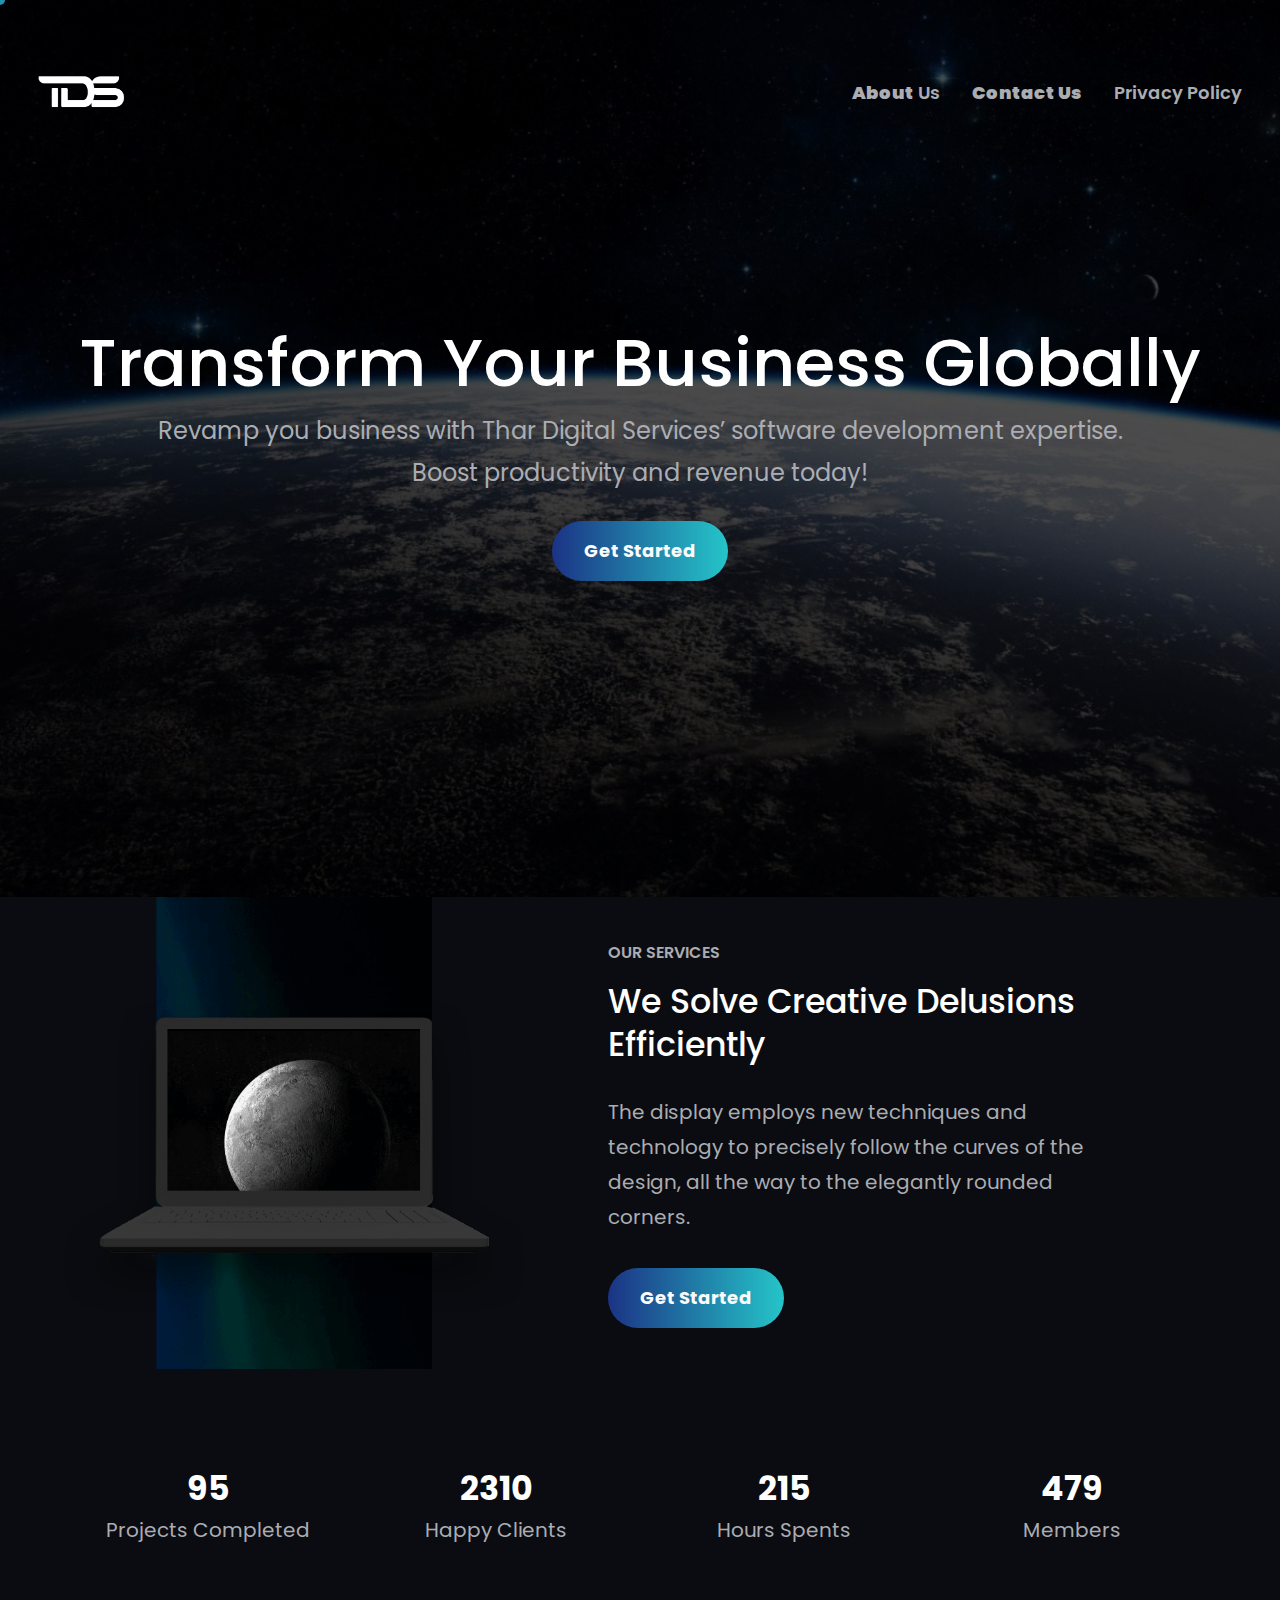
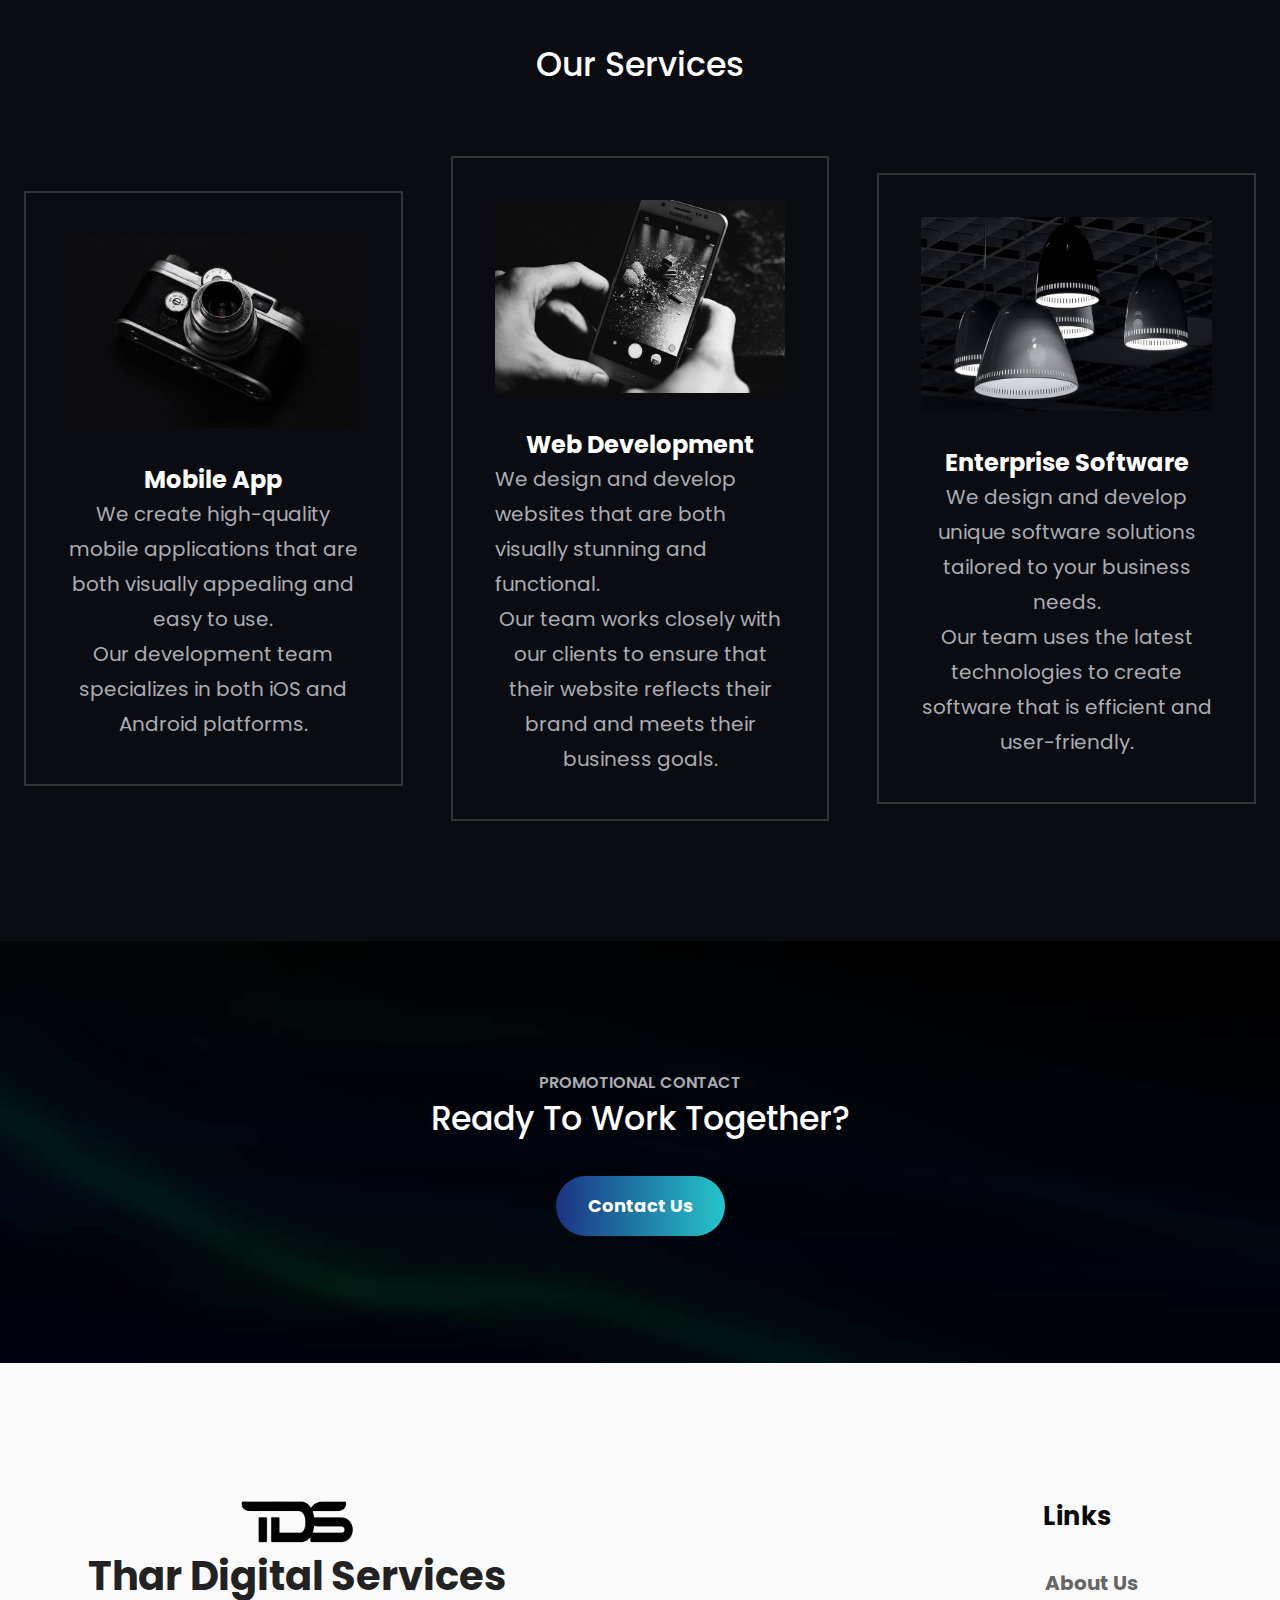
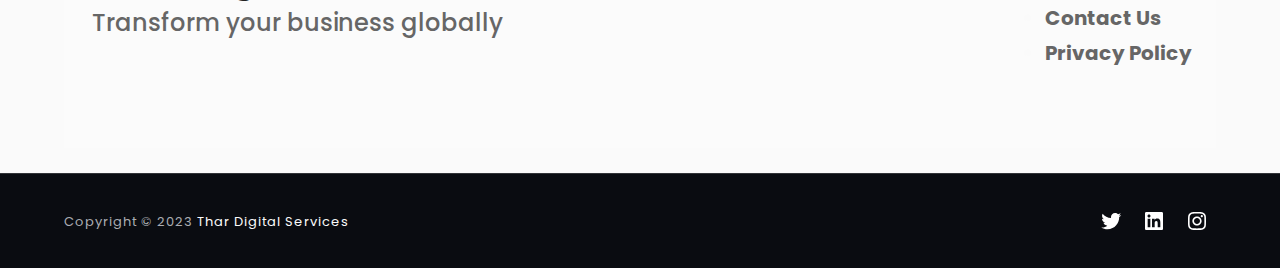
<file: index.html>
<!DOCTYPE html>
<html lang="en-US">
<head>
	<meta charset="UTF-8">
	<meta name="viewport" content="width=device-width, initial-scale=1">
<meta name="robots" content="max-image-preview:large">
<title>Thar Digital Services &#8211; Transform your business globally</title>
<link rel="alternate" type="application/rss+xml" title="Thar Digital Services &raquo; Feed" href="./feed/index.html">
<link rel="alternate" type="application/rss+xml" title="Thar Digital Services &raquo; Comments Feed" href="./comments/feed/index.html">
<script>
window._wpemojiSettings = {"baseUrl":"https:\/\/s.w.org\/images\/core\/emoji\/14.0.0\/72x72\/","ext":".png","svgUrl":"https:\/\/s.w.org\/images\/core\/emoji\/14.0.0\/svg\/","svgExt":".svg","source":{"concatemoji":".\/\/wp-includes\/js\/wp-emoji-release.min.js?ver=6.4.3"}};
/*! This file is auto-generated */
!function(i,n){var o,s,e;function c(e){try{var t={supportTests:e,timestamp:(new Date).valueOf()};sessionStorage.setItem(o,JSON.stringify(t))}catch(e){}}function p(e,t,n){e.clearRect(0,0,e.canvas.width,e.canvas.height),e.fillText(t,0,0);var t=new Uint32Array(e.getImageData(0,0,e.canvas.width,e.canvas.height).data),r=(e.clearRect(0,0,e.canvas.width,e.canvas.height),e.fillText(n,0,0),new Uint32Array(e.getImageData(0,0,e.canvas.width,e.canvas.height).data));return t.every(function(e,t){return e===r[t]})}function u(e,t,n){switch(t){case"flag":return n(e,"🏳️‍⚧️","🏳️​⚧️")?!1:!n(e,"🇺🇳","🇺​🇳")&&!n(e,"🏴󠁧󠁢󠁥󠁮󠁧󠁿","🏴​󠁧​󠁢​󠁥​󠁮​󠁧​󠁿");case"emoji":return!n(e,"🫱🏻‍🫲🏿","🫱🏻​🫲🏿")}return!1}function f(e,t,n){var r="undefined"!=typeof WorkerGlobalScope&&self instanceof WorkerGlobalScope?new OffscreenCanvas(300,150):i.createElement("canvas"),a=r.getContext("2d",{willReadFrequently:!0}),o=(a.textBaseline="top",a.font="600 32px Arial",{});return e.forEach(function(e){o[e]=t(a,e,n)}),o}function t(e){var t=i.createElement("script");t.src=e,t.defer=!0,i.head.appendChild(t)}"undefined"!=typeof Promise&&(o="wpEmojiSettingsSupports",s=["flag","emoji"],n.supports={everything:!0,everythingExceptFlag:!0},e=new Promise(function(e){i.addEventListener("DOMContentLoaded",e,{once:!0})}),new Promise(function(t){var n=function(){try{var e=JSON.parse(sessionStorage.getItem(o));if("object"==typeof e&&"number"==typeof e.timestamp&&(new Date).valueOf()<e.timestamp+604800&&"object"==typeof e.supportTests)return e.supportTests}catch(e){}return null}();if(!n){if("undefined"!=typeof Worker&&"undefined"!=typeof OffscreenCanvas&&"undefined"!=typeof URL&&URL.createObjectURL&&"undefined"!=typeof Blob)try{var e="postMessage("+f.toString()+"("+[JSON.stringify(s),u.toString(),p.toString()].join(",")+"));",r=new Blob([e],{type:"text/javascript"}),a=new Worker(URL.createObjectURL(r),{name:"wpTestEmojiSupports"});return void(a.onmessage=function(e){c(n=e.data),a.terminate(),t(n)})}catch(e){}c(n=f(s,u,p))}t(n)}).then(function(e){for(var t in e)n.supports[t]=e[t],n.supports.everything=n.supports.everything&&n.supports[t],"flag"!==t&&(n.supports.everythingExceptFlag=n.supports.everythingExceptFlag&&n.supports[t]);n.supports.everythingExceptFlag=n.supports.everythingExceptFlag&&!n.supports.flag,n.DOMReady=!1,n.readyCallback=function(){n.DOMReady=!0}}).then(function(){return e}).then(function(){var e;n.supports.everything||(n.readyCallback(),(e=n.source||{}).concatemoji?t(e.concatemoji):e.wpemoji&&e.twemoji&&(t(e.twemoji),t(e.wpemoji)))}))}((window,document),window._wpemojiSettings);
</script>
<style id="wp-block-site-logo-inline-css">.wp-block-site-logo{box-sizing:border-box;line-height:0}.wp-block-site-logo a{display:inline-block;line-height:0}.wp-block-site-logo.is-default-size img{height:auto;width:120px}.wp-block-site-logo img{height:auto;max-width:100%}.wp-block-site-logo a,.wp-block-site-logo img{border-radius:inherit}.wp-block-site-logo.aligncenter{margin-left:auto;margin-right:auto;text-align:center}.wp-block-site-logo.is-style-rounded{border-radius:9999px}</style>
<style id="wp-block-navigation-link-inline-css">.wp-block-navigation .wp-block-navigation-item__label{overflow-wrap:break-word}.wp-block-navigation .wp-block-navigation-item__description{display:none}</style>
<link rel="stylesheet" id="wp-block-navigation-css" href="./wp-includes/blocks/navigation/style.min.css?ver=6.4.3" media="all">
<style id="wp-block-navigation-inline-css">.wp-block-navigation{color: var(--wp--preset--color--body-text);font-size: var(--wp--preset--font-size--upper-heading);font-style: normal;font-weight: 600;line-height: var(--wp--custom--typography--line-height--heading-six);text-transform: capitalize;}.wp-block-navigation-is-layout-flow > :first-child:first-child{margin-block-start: 0;}.wp-block-navigation-is-layout-flow > :last-child:last-child{margin-block-end: 0;}.wp-block-navigation-is-layout-flow > *{margin-block-start: 9.1rem;margin-block-end: 0;}.wp-block-navigation-is-layout-constrained > :first-child:first-child{margin-block-start: 0;}.wp-block-navigation-is-layout-constrained > :last-child:last-child{margin-block-end: 0;}.wp-block-navigation-is-layout-constrained > *{margin-block-start: 9.1rem;margin-block-end: 0;}.wp-block-navigation-is-layout-flex{gap: 9.1rem;}.wp-block-navigation-is-layout-grid{gap: 9.1rem;}
.wp-block-navigation a:where(:not(.wp-element-button)){color: inherit;}</style>
<style id="wp-block-group-inline-css">.wp-block-group{box-sizing:border-box}</style>
<style id="wp-block-group-theme-inline-css">:where(.wp-block-group.has-background){padding:1.25em 2.375em}</style>
<style id="wp-block-template-part-theme-inline-css">.wp-block-template-part.has-background{margin-bottom:0;margin-top:0;padding:1.25em 2.375em}</style>
<style id="wp-block-spacer-inline-css">.wp-block-spacer{clear:both}</style>
<style id="wp-block-heading-inline-css">h1.has-background,h2.has-background,h3.has-background,h4.has-background,h5.has-background,h6.has-background{padding:1.25em 2.375em}h1.has-text-align-left[style*=writing-mode]:where([style*=vertical-lr]),h1.has-text-align-right[style*=writing-mode]:where([style*=vertical-rl]),h2.has-text-align-left[style*=writing-mode]:where([style*=vertical-lr]),h2.has-text-align-right[style*=writing-mode]:where([style*=vertical-rl]),h3.has-text-align-left[style*=writing-mode]:where([style*=vertical-lr]),h3.has-text-align-right[style*=writing-mode]:where([style*=vertical-rl]),h4.has-text-align-left[style*=writing-mode]:where([style*=vertical-lr]),h4.has-text-align-right[style*=writing-mode]:where([style*=vertical-rl]),h5.has-text-align-left[style*=writing-mode]:where([style*=vertical-lr]),h5.has-text-align-right[style*=writing-mode]:where([style*=vertical-rl]),h6.has-text-align-left[style*=writing-mode]:where([style*=vertical-lr]),h6.has-text-align-right[style*=writing-mode]:where([style*=vertical-rl]){rotate:180deg}
.wp-block-heading{color: var(--wp--preset--color--foreground);font-weight: var(--wp--custom--typography--font-weight--bold);margin-top: 0px;margin-bottom: 0px;}</style>
<style id="wp-block-paragraph-inline-css">.is-small-text{font-size:.875em}.is-regular-text{font-size:1em}.is-large-text{font-size:2.25em}.is-larger-text{font-size:3em}.has-drop-cap:not(:focus):first-letter{float:left;font-size:8.4em;font-style:normal;font-weight:100;line-height:.68;margin:.05em .1em 0 0;text-transform:uppercase}body.rtl .has-drop-cap:not(:focus):first-letter{float:none;margin-left:.1em}p.has-drop-cap.has-background{overflow:hidden}p.has-background{padding:1.25em 2.375em}:where(p.has-text-color:not(.has-link-color)) a{color:inherit}p.has-text-align-left[style*="writing-mode:vertical-lr"],p.has-text-align-right[style*="writing-mode:vertical-rl"]{rotate:180deg}</style>
<style id="wp-block-button-inline-css">.wp-block-button__link{box-sizing:border-box;cursor:pointer;display:inline-block;text-align:center;word-break:break-word}.wp-block-button__link.aligncenter{text-align:center}.wp-block-button__link.alignright{text-align:right}:where(.wp-block-button__link){border-radius:9999px;box-shadow:none;padding:calc(.667em + 2px) calc(1.333em + 2px);text-decoration:none}.wp-block-button[style*=text-decoration] .wp-block-button__link{text-decoration:inherit}.wp-block-buttons>.wp-block-button.has-custom-width{max-width:none}.wp-block-buttons>.wp-block-button.has-custom-width .wp-block-button__link{width:100%}.wp-block-buttons>.wp-block-button.has-custom-font-size .wp-block-button__link{font-size:inherit}.wp-block-buttons>.wp-block-button.wp-block-button__width-25{width:calc(25% - var(--wp--style--block-gap, .5em)*.75)}.wp-block-buttons>.wp-block-button.wp-block-button__width-50{width:calc(50% - var(--wp--style--block-gap, .5em)*.5)}.wp-block-buttons>.wp-block-button.wp-block-button__width-75{width:calc(75% - var(--wp--style--block-gap, .5em)*.25)}.wp-block-buttons>.wp-block-button.wp-block-button__width-100{flex-basis:100%;width:100%}.wp-block-buttons.is-vertical>.wp-block-button.wp-block-button__width-25{width:25%}.wp-block-buttons.is-vertical>.wp-block-button.wp-block-button__width-50{width:50%}.wp-block-buttons.is-vertical>.wp-block-button.wp-block-button__width-75{width:75%}.wp-block-button.is-style-squared,.wp-block-button__link.wp-block-button.is-style-squared{border-radius:0}.wp-block-button.no-border-radius,.wp-block-button__link.no-border-radius{border-radius:0!important}.wp-block-button .wp-block-button__link.is-style-outline,.wp-block-button.is-style-outline>.wp-block-button__link{border:2px solid;padding:.667em 1.333em}.wp-block-button .wp-block-button__link.is-style-outline:not(.has-text-color),.wp-block-button.is-style-outline>.wp-block-button__link:not(.has-text-color){color:currentColor}.wp-block-button .wp-block-button__link.is-style-outline:not(.has-background),.wp-block-button.is-style-outline>.wp-block-button__link:not(.has-background){background-color:transparent;background-image:none}.wp-block-button .wp-block-button__link:where(.has-border-color){border-width:initial}.wp-block-button .wp-block-button__link:where([style*=border-top-color]){border-top-width:medium}.wp-block-button .wp-block-button__link:where([style*=border-right-color]){border-right-width:medium}.wp-block-button .wp-block-button__link:where([style*=border-bottom-color]){border-bottom-width:medium}.wp-block-button .wp-block-button__link:where([style*=border-left-color]){border-left-width:medium}.wp-block-button .wp-block-button__link:where([style*=border-style]){border-width:initial}.wp-block-button .wp-block-button__link:where([style*=border-top-style]){border-top-width:medium}.wp-block-button .wp-block-button__link:where([style*=border-right-style]){border-right-width:medium}.wp-block-button .wp-block-button__link:where([style*=border-bottom-style]){border-bottom-width:medium}.wp-block-button .wp-block-button__link:where([style*=border-left-style]){border-left-width:medium}
.wp-block-button .wp-block-button__link{background: var(--wp--preset--gradient--horizontal-patrick-blue-to-blue-green);border-radius: 30px;color: var(--wp--preset--color--color-light);font-size: var(--wp--preset--font-size--upper-heading);font-weight: var(--wp--custom--typography--font-weight--bold);line-height: var(--wp--custom--typography--line-height--heading-six);margin-top: 0.8rem;padding-top: clamp(12px, 2.5vw, 16px);padding-right: clamp(21px, 2.5vw, 35px);padding-bottom: clamp(12px, 2.5vw, 16px);padding-left: clamp(21px, 2.5vw, 35px);text-transform: capitalize;}</style>
<style id="wp-block-buttons-inline-css">.wp-block-buttons.is-vertical{flex-direction:column}.wp-block-buttons.is-vertical>.wp-block-button:last-child{margin-bottom:0}.wp-block-buttons>.wp-block-button{display:inline-block;margin:0}.wp-block-buttons.is-content-justification-left{justify-content:flex-start}.wp-block-buttons.is-content-justification-left.is-vertical{align-items:flex-start}.wp-block-buttons.is-content-justification-center{justify-content:center}.wp-block-buttons.is-content-justification-center.is-vertical{align-items:center}.wp-block-buttons.is-content-justification-right{justify-content:flex-end}.wp-block-buttons.is-content-justification-right.is-vertical{align-items:flex-end}.wp-block-buttons.is-content-justification-space-between{justify-content:space-between}.wp-block-buttons.aligncenter{text-align:center}.wp-block-buttons:not(.is-content-justification-space-between,.is-content-justification-right,.is-content-justification-left,.is-content-justification-center) .wp-block-button.aligncenter{margin-left:auto;margin-right:auto;width:100%}.wp-block-buttons[style*=text-decoration] .wp-block-button,.wp-block-buttons[style*=text-decoration] .wp-block-button__link{text-decoration:inherit}.wp-block-buttons.has-custom-font-size .wp-block-button__link{font-size:inherit}.wp-block-button.aligncenter{text-align:center}</style>
<style id="wp-block-columns-inline-css">.wp-block-columns{align-items:normal!important;box-sizing:border-box;display:flex;flex-wrap:wrap!important}@media (min-width:782px){.wp-block-columns{flex-wrap:nowrap!important}}.wp-block-columns.are-vertically-aligned-top{align-items:flex-start}.wp-block-columns.are-vertically-aligned-center{align-items:center}.wp-block-columns.are-vertically-aligned-bottom{align-items:flex-end}@media (max-width:781px){.wp-block-columns:not(.is-not-stacked-on-mobile)>.wp-block-column{flex-basis:100%!important}}@media (min-width:782px){.wp-block-columns:not(.is-not-stacked-on-mobile)>.wp-block-column{flex-basis:0;flex-grow:1}.wp-block-columns:not(.is-not-stacked-on-mobile)>.wp-block-column[style*=flex-basis]{flex-grow:0}}.wp-block-columns.is-not-stacked-on-mobile{flex-wrap:nowrap!important}.wp-block-columns.is-not-stacked-on-mobile>.wp-block-column{flex-basis:0;flex-grow:1}.wp-block-columns.is-not-stacked-on-mobile>.wp-block-column[style*=flex-basis]{flex-grow:0}:where(.wp-block-columns){margin-bottom:1.75em}:where(.wp-block-columns.has-background){padding:1.25em 2.375em}.wp-block-column{flex-grow:1;min-width:0;overflow-wrap:break-word;word-break:break-word}.wp-block-column.is-vertically-aligned-top{align-self:flex-start}.wp-block-column.is-vertically-aligned-center{align-self:center}.wp-block-column.is-vertically-aligned-bottom{align-self:flex-end}.wp-block-column.is-vertically-aligned-stretch{align-self:stretch}.wp-block-column.is-vertically-aligned-bottom,.wp-block-column.is-vertically-aligned-center,.wp-block-column.is-vertically-aligned-top{width:100%}</style>
<link rel="stylesheet" id="wp-block-cover-css" href="./wp-includes/blocks/cover/style.min.css?ver=6.4.3" media="all">
<style id="wp-block-media-text-inline-css">.wp-block-media-text{box-sizing:border-box;
  /*!rtl:begin:ignore*/direction:ltr;
  /*!rtl:end:ignore*/display:grid;grid-template-columns:50% 1fr;grid-template-rows:auto}.wp-block-media-text.has-media-on-the-right{grid-template-columns:1fr 50%}.wp-block-media-text.is-vertically-aligned-top .wp-block-media-text__content,.wp-block-media-text.is-vertically-aligned-top .wp-block-media-text__media{align-self:start}.wp-block-media-text .wp-block-media-text__content,.wp-block-media-text .wp-block-media-text__media,.wp-block-media-text.is-vertically-aligned-center .wp-block-media-text__content,.wp-block-media-text.is-vertically-aligned-center .wp-block-media-text__media{align-self:center}.wp-block-media-text.is-vertically-aligned-bottom .wp-block-media-text__content,.wp-block-media-text.is-vertically-aligned-bottom .wp-block-media-text__media{align-self:end}.wp-block-media-text .wp-block-media-text__media{
  /*!rtl:begin:ignore*/grid-column:1;grid-row:1;
  /*!rtl:end:ignore*/margin:0}.wp-block-media-text .wp-block-media-text__content{direction:ltr;
  /*!rtl:begin:ignore*/grid-column:2;grid-row:1;
  /*!rtl:end:ignore*/padding:0 8%;word-break:break-word}.wp-block-media-text.has-media-on-the-right .wp-block-media-text__media{
  /*!rtl:begin:ignore*/grid-column:2;grid-row:1
  /*!rtl:end:ignore*/}.wp-block-media-text.has-media-on-the-right .wp-block-media-text__content{
  /*!rtl:begin:ignore*/grid-column:1;grid-row:1
  /*!rtl:end:ignore*/}.wp-block-media-text__media img,.wp-block-media-text__media video{height:auto;max-width:unset;vertical-align:middle;width:100%}.wp-block-media-text.is-image-fill .wp-block-media-text__media{background-size:cover;height:100%;min-height:250px}.wp-block-media-text.is-image-fill .wp-block-media-text__media>a{display:block;height:100%}.wp-block-media-text.is-image-fill .wp-block-media-text__media img{clip:rect(0,0,0,0);border:0;height:1px;margin:-1px;overflow:hidden;padding:0;position:absolute;width:1px}@media (max-width:600px){.wp-block-media-text.is-stacked-on-mobile{grid-template-columns:100%!important}.wp-block-media-text.is-stacked-on-mobile .wp-block-media-text__media{grid-column:1;grid-row:1}.wp-block-media-text.is-stacked-on-mobile .wp-block-media-text__content{grid-column:1;grid-row:2}}</style>
<link rel="stylesheet" id="wp-block-image-css" href="./wp-includes/blocks/image/style.min.css?ver=6.4.3" media="all">
<style id="wp-block-image-theme-inline-css">.wp-block-image figcaption{color:#555;font-size:13px;text-align:center}.is-dark-theme .wp-block-image figcaption{color:hsla(0,0%,100%,.65)}.wp-block-image{margin:0 0 1em}</style>
<style id="wp-block-site-tagline-inline-css">.wp-block-site-tagline{color: var(--wp--preset--color--body-text);font-size: 12px;font-weight: 300;margin-top: 0;}</style>
<style id="wp-block-list-inline-css">ol,ul{box-sizing:border-box}ol.has-background,ul.has-background{padding:1.25em 2.375em}</style>
<link rel="stylesheet" id="wp-block-social-links-css" href="./wp-includes/blocks/social-links/style.min.css?ver=6.4.3" media="all">
<style id="wp-emoji-styles-inline-css">img.wp-smiley, img.emoji {
		display: inline !important;
		border: none !important;
		box-shadow: none !important;
		height: 1em !important;
		width: 1em !important;
		margin: 0 0.07em !important;
		vertical-align: -0.1em !important;
		background: none !important;
		padding: 0 !important;
	}</style>
<style id="wp-block-library-inline-css">:root{--wp-admin-theme-color:#007cba;--wp-admin-theme-color--rgb:0,124,186;--wp-admin-theme-color-darker-10:#006ba1;--wp-admin-theme-color-darker-10--rgb:0,107,161;--wp-admin-theme-color-darker-20:#005a87;--wp-admin-theme-color-darker-20--rgb:0,90,135;--wp-admin-border-width-focus:2px;--wp-block-synced-color:#7a00df;--wp-block-synced-color--rgb:122,0,223}@media (min-resolution:192dpi){:root{--wp-admin-border-width-focus:1.5px}}.wp-element-button{cursor:pointer}:root{--wp--preset--font-size--normal:16px;--wp--preset--font-size--huge:42px}:root .has-very-light-gray-background-color{background-color:#eee}:root .has-very-dark-gray-background-color{background-color:#313131}:root .has-very-light-gray-color{color:#eee}:root .has-very-dark-gray-color{color:#313131}:root .has-vivid-green-cyan-to-vivid-cyan-blue-gradient-background{background:linear-gradient(135deg,#00d084,#0693e3)}:root .has-purple-crush-gradient-background{background:linear-gradient(135deg,#34e2e4,#4721fb 50%,#ab1dfe)}:root .has-hazy-dawn-gradient-background{background:linear-gradient(135deg,#faaca8,#dad0ec)}:root .has-subdued-olive-gradient-background{background:linear-gradient(135deg,#fafae1,#67a671)}:root .has-atomic-cream-gradient-background{background:linear-gradient(135deg,#fdd79a,#004a59)}:root .has-nightshade-gradient-background{background:linear-gradient(135deg,#330968,#31cdcf)}:root .has-midnight-gradient-background{background:linear-gradient(135deg,#020381,#2874fc)}.has-regular-font-size{font-size:1em}.has-larger-font-size{font-size:2.625em}.has-normal-font-size{font-size:var(--wp--preset--font-size--normal)}.has-huge-font-size{font-size:var(--wp--preset--font-size--huge)}.has-text-align-center{text-align:center}.has-text-align-left{text-align:left}.has-text-align-right{text-align:right}#end-resizable-editor-section{display:none}.aligncenter{clear:both}.items-justified-left{justify-content:flex-start}.items-justified-center{justify-content:center}.items-justified-right{justify-content:flex-end}.items-justified-space-between{justify-content:space-between}.screen-reader-text{clip:rect(1px,1px,1px,1px);word-wrap:normal!important;border:0;-webkit-clip-path:inset(50%);clip-path:inset(50%);height:1px;margin:-1px;overflow:hidden;padding:0;position:absolute;width:1px}.screen-reader-text:focus{clip:auto!important;background-color:#ddd;-webkit-clip-path:none;clip-path:none;color:#444;display:block;font-size:1em;height:auto;left:5px;line-height:normal;padding:15px 23px 14px;text-decoration:none;top:5px;width:auto;z-index:100000}html :where(.has-border-color){border-style:solid}html :where([style*=border-top-color]){border-top-style:solid}html :where([style*=border-right-color]){border-right-style:solid}html :where([style*=border-bottom-color]){border-bottom-style:solid}html :where([style*=border-left-color]){border-left-style:solid}html :where([style*=border-width]){border-style:solid}html :where([style*=border-top-width]){border-top-style:solid}html :where([style*=border-right-width]){border-right-style:solid}html :where([style*=border-bottom-width]){border-bottom-style:solid}html :where([style*=border-left-width]){border-left-style:solid}html :where(img[class*=wp-image-]){height:auto;max-width:100%}:where(figure){margin:0 0 1em}html :where(.is-position-sticky){--wp-admin--admin-bar--position-offset:var(--wp-admin--admin-bar--height,0px)}@media screen and (max-width:600px){html :where(.is-position-sticky){--wp-admin--admin-bar--position-offset:0px}}</style>
<style id="global-styles-inline-css">body{--wp--preset--color--black: #000000;--wp--preset--color--cyan-bluish-gray: #abb8c3;--wp--preset--color--white: #ffffff;--wp--preset--color--pale-pink: #f78da7;--wp--preset--color--vivid-red: #cf2e2e;--wp--preset--color--luminous-vivid-orange: #ff6900;--wp--preset--color--luminous-vivid-amber: #fcb900;--wp--preset--color--light-green-cyan: #7bdcb5;--wp--preset--color--vivid-green-cyan: #00d084;--wp--preset--color--pale-cyan-blue: #8ed1fc;--wp--preset--color--vivid-cyan-blue: #0693e3;--wp--preset--color--vivid-purple: #9b51e0;--wp--preset--color--background: #0A0C11;--wp--preset--color--foreground: #ffffff;--wp--preset--color--primary: #2292b1;--wp--preset--color--secondary: #222222;--wp--preset--color--tertiary: #0a0a0a;--wp--preset--color--text-link: #fafafa;--wp--preset--color--body-text: #abadb3;--wp--preset--color--meta: #666666;--wp--preset--color--border-color: #323438;--wp--preset--color--color-light: #fbfbfb;--wp--preset--color--color-dark: #000000;--wp--preset--color--footer-text: #999999;--wp--preset--color--footer-border-dark: #313131;--wp--preset--color--gray: #cccccc;--wp--preset--color--patrick-blue: #1b3385;--wp--preset--color--blue-green: #25c5c9;--wp--preset--gradient--vivid-cyan-blue-to-vivid-purple: linear-gradient(135deg,rgba(6,147,227,1) 0%,rgb(155,81,224) 100%);--wp--preset--gradient--light-green-cyan-to-vivid-green-cyan: linear-gradient(135deg,rgb(122,220,180) 0%,rgb(0,208,130) 100%);--wp--preset--gradient--luminous-vivid-amber-to-luminous-vivid-orange: linear-gradient(135deg,rgba(252,185,0,1) 0%,rgba(255,105,0,1) 100%);--wp--preset--gradient--luminous-vivid-orange-to-vivid-red: linear-gradient(135deg,rgba(255,105,0,1) 0%,rgb(207,46,46) 100%);--wp--preset--gradient--very-light-gray-to-cyan-bluish-gray: linear-gradient(135deg,rgb(238,238,238) 0%,rgb(169,184,195) 100%);--wp--preset--gradient--cool-to-warm-spectrum: linear-gradient(135deg,rgb(74,234,220) 0%,rgb(151,120,209) 20%,rgb(207,42,186) 40%,rgb(238,44,130) 60%,rgb(251,105,98) 80%,rgb(254,248,76) 100%);--wp--preset--gradient--blush-light-purple: linear-gradient(135deg,rgb(255,206,236) 0%,rgb(152,150,240) 100%);--wp--preset--gradient--blush-bordeaux: linear-gradient(135deg,rgb(254,205,165) 0%,rgb(254,45,45) 50%,rgb(107,0,62) 100%);--wp--preset--gradient--luminous-dusk: linear-gradient(135deg,rgb(255,203,112) 0%,rgb(199,81,192) 50%,rgb(65,88,208) 100%);--wp--preset--gradient--pale-ocean: linear-gradient(135deg,rgb(255,245,203) 0%,rgb(182,227,212) 50%,rgb(51,167,181) 100%);--wp--preset--gradient--electric-grass: linear-gradient(135deg,rgb(202,248,128) 0%,rgb(113,206,126) 100%);--wp--preset--gradient--midnight: linear-gradient(135deg,rgb(2,3,129) 0%,rgb(40,116,252) 100%);--wp--preset--gradient--horizontal-patrick-blue-to-blue-green: linear-gradient(to right,var(--wp--preset--color--patrick-blue) 0%,var(--wp--preset--color--blue-green) 100%);--wp--preset--font-size--small: 15px;--wp--preset--font-size--medium: 16px;--wp--preset--font-size--large: clamp(24px,4.2vw,32px);--wp--preset--font-size--x-large: 42px;--wp--preset--font-size--tiny: 13px;--wp--preset--font-size--extra-small: 14px;--wp--preset--font-size--upper-heading: 18px;--wp--preset--font-size--normal: clamp(18px,1.6vw,20px);--wp--preset--font-size--content-heading: clamp(22px,3vw,24px);--wp--preset--font-size--extra-large: clamp(28px,6vw,36px);--wp--preset--font-size--product-heading: clamp(32px,4.8vw,42px);--wp--preset--font-size--huge: clamp(42px,5.2vw,80px);--wp--preset--font-size--colossal: clamp(46px,5.2vw,110px);--wp--preset--font-family--poppins: "Poppins", serif;--wp--preset--spacing--20: 0.44rem;--wp--preset--spacing--30: 0.67rem;--wp--preset--spacing--40: 1rem;--wp--preset--spacing--50: 1.5rem;--wp--preset--spacing--60: 2.25rem;--wp--preset--spacing--70: 3.38rem;--wp--preset--spacing--80: 5.06rem;--wp--preset--shadow--natural: 6px 6px 9px rgba(0, 0, 0, 0.2);--wp--preset--shadow--deep: 12px 12px 50px rgba(0, 0, 0, 0.4);--wp--preset--shadow--sharp: 6px 6px 0px rgba(0, 0, 0, 0.2);--wp--preset--shadow--outlined: 6px 6px 0px -3px rgba(255, 255, 255, 1), 6px 6px rgba(0, 0, 0, 1);--wp--preset--shadow--crisp: 6px 6px 0px rgba(0, 0, 0, 1);--wp--custom--spacing--tiny: clamp(21px, 2vw, 28px);--wp--custom--spacing--extra-small: clamp(28px, 3.5vw, 35px);--wp--custom--spacing--wp-comment-horizontal: clamp(30px, 3.7vw, 70px);--wp--custom--spacing--wp-comment-vertical: clamp(30px, 3.5vw, 49px);--wp--custom--spacing--wp-block-sidebar: clamp(7px,3.5vw,60px);--wp--custom--spacing--wp-block-sidebar-widget: clamp(35px, 3.5vw, 49px);--wp--custom--spacing--wp-block-page-numbers: clamp(49px, 3.3vw, 63px);--wp--custom--spacing--wp-footer-vertical: clamp(30px, 4vw, 70px);--wp--custom--spacing--normal: clamp(30px, 3.5vw, 40px);--wp--custom--spacing--small: max(1.75rem, 5vw);--wp--custom--spacing--medium: clamp(2rem, 8vw, calc(4 * var(--wp--style--block-gap)));--wp--custom--spacing--large: clamp(3.5rem, 10vw, 5.0625rem);--wp--custom--spacing--outer: var(--wp--custom--spacing--small, 1.25rem);--wp--custom--spacing--section-block-top: clamp(42px, 7.5vw, 140px);--wp--custom--spacing--section-block-bottom: clamp(12px, 5.5vw, 70px);--wp--custom--spacing--section-pricing-content: clamp(21px, 5.5vw, 42px);--wp--custom--spacing--main-block-gap: clamp(42px, 4.5vw, 70px);--wp--custom--spacing--testimonial-inner-gap: clamp(35px, 3.5vw, 42px);--wp--custom--spacing--group-heading-bottom-gap: clamp(35px, 3.5vw, 56px);--wp--custom--typography--font-size--heading-one: clamp(36px,3.5vw,58px);--wp--custom--typography--font-size--heading-two: clamp(32px,2.6vw,49px);--wp--custom--typography--font-size--heading-three: clamp(28px,1.9vw,36px);--wp--custom--typography--font-size--heading-four: clamp(24px,2vw,28px);--wp--custom--typography--font-size--heading-five: clamp(22px,1.3vw,24px);--wp--custom--typography--font-size--heading-six: 18px;--wp--custom--typography--font-size--huge-post-title: clamp(38px,4vw,70px);--wp--custom--typography--line-height--heading-one: 1.38;--wp--custom--typography--line-height--heading-two: 1.43;--wp--custom--typography--line-height--heading-three: 1.31;--wp--custom--typography--line-height--heading-four: 1.5;--wp--custom--typography--line-height--heading-five: 1.458333333333333;--wp--custom--typography--line-height--heading-six: 1.56;--wp--custom--typography--line-height--paragraph: 1.75;--wp--custom--typography--line-height--post-title: 1.38;--wp--custom--typography--line-height--extra-small: 21px;--wp--custom--typography--line-height--small: 28px;--wp--custom--typography--line-height--normal: normal;--wp--custom--typography--font-weight--light: 300;--wp--custom--typography--font-weight--regular: 400;--wp--custom--typography--font-weight--medium: 500;--wp--custom--typography--font-weight--bold: 700;--wp--custom--typography--font-weight--black: 900;}body { margin: 0;--wp--style--global--content-size: 760px;--wp--style--global--wide-size: 1400px; }.wp-site-blocks > .alignleft { float: left; margin-right: 2em; }.wp-site-blocks > .alignright { float: right; margin-left: 2em; }.wp-site-blocks > .aligncenter { justify-content: center; margin-left: auto; margin-right: auto; }:where(.wp-site-blocks) > * { margin-block-start: 0; margin-block-end: 0; }:where(.wp-site-blocks) > :first-child:first-child { margin-block-start: 0; }:where(.wp-site-blocks) > :last-child:last-child { margin-block-end: 0; }body { --wp--style--block-gap: 0; }:where(body .is-layout-flow)  > :first-child:first-child{margin-block-start: 0;}:where(body .is-layout-flow)  > :last-child:last-child{margin-block-end: 0;}:where(body .is-layout-flow)  > *{margin-block-start: 0;margin-block-end: 0;}:where(body .is-layout-constrained)  > :first-child:first-child{margin-block-start: 0;}:where(body .is-layout-constrained)  > :last-child:last-child{margin-block-end: 0;}:where(body .is-layout-constrained)  > *{margin-block-start: 0;margin-block-end: 0;}:where(body .is-layout-flex) {gap: 0;}:where(body .is-layout-grid) {gap: 0;}body .is-layout-flow > .alignleft{float: left;margin-inline-start: 0;margin-inline-end: 2em;}body .is-layout-flow > .alignright{float: right;margin-inline-start: 2em;margin-inline-end: 0;}body .is-layout-flow > .aligncenter{margin-left: auto !important;margin-right: auto !important;}body .is-layout-constrained > .alignleft{float: left;margin-inline-start: 0;margin-inline-end: 2em;}body .is-layout-constrained > .alignright{float: right;margin-inline-start: 2em;margin-inline-end: 0;}body .is-layout-constrained > .aligncenter{margin-left: auto !important;margin-right: auto !important;}body .is-layout-constrained > :where(:not(.alignleft):not(.alignright):not(.alignfull)){max-width: var(--wp--style--global--content-size);margin-left: auto !important;margin-right: auto !important;}body .is-layout-constrained > .alignwide{max-width: var(--wp--style--global--wide-size);}body .is-layout-flex{display: flex;}body .is-layout-flex{flex-wrap: wrap;align-items: center;}body .is-layout-flex > *{margin: 0;}body .is-layout-grid{display: grid;}body .is-layout-grid > *{margin: 0;}body{background-color: var(--wp--preset--color--background);color: var(--wp--preset--color--body-text);font-family: var(--wp--preset--font-family--poppins);font-size: var(--wp--preset--font-size--normal);font-weight: 400;line-height: var(--wp--custom--typography--line-height--paragraph);padding-top: 0px;padding-right: 0px;padding-bottom: 0px;padding-left: 0px;}a:where(:not(.wp-element-button)){color: var(--wp--preset--color--text-link);text-decoration: none;}a:where(:not(.wp-element-button)):hover{color: var(--wp--preset--color--primary);}h1, h2, h3, h4, h5, h6{color: #222222;}h1{font-size: var(--wp--custom--typography--font-size--heading-one);line-height: var(--wp--custom--typography--line-height--heading-one);}h2{font-size: var(--wp--custom--typography--font-size--heading-two);line-height: var(--wp--custom--typography--line-height--heading-two);}h3{font-size: var(--wp--custom--typography--font-size--heading-three);line-height: var(--wp--custom--typography--line-height--heading-three);}h4{font-size: var(--wp--custom--typography--font-size--heading-four);line-height: var(--wp--custom--typography--line-height--heading-four);}h5{font-size: var(--wp--custom--typography--font-size--heading-five);line-height: var(--wp--custom--typography--line-height--heading-five);}h6{font-size: var(--wp--custom--typography--font-size--heading-six);line-height: var(--wp--custom--typography--line-height--heading-six);}.wp-element-button, .wp-block-button__link{background-color: #32373c;border-width: 0;color: #fff;font-family: inherit;font-size: inherit;line-height: inherit;padding: calc(0.667em + 2px) calc(1.333em + 2px);text-decoration: none;}.has-black-color{color: var(--wp--preset--color--black) !important;}.has-cyan-bluish-gray-color{color: var(--wp--preset--color--cyan-bluish-gray) !important;}.has-white-color{color: var(--wp--preset--color--white) !important;}.has-pale-pink-color{color: var(--wp--preset--color--pale-pink) !important;}.has-vivid-red-color{color: var(--wp--preset--color--vivid-red) !important;}.has-luminous-vivid-orange-color{color: var(--wp--preset--color--luminous-vivid-orange) !important;}.has-luminous-vivid-amber-color{color: var(--wp--preset--color--luminous-vivid-amber) !important;}.has-light-green-cyan-color{color: var(--wp--preset--color--light-green-cyan) !important;}.has-vivid-green-cyan-color{color: var(--wp--preset--color--vivid-green-cyan) !important;}.has-pale-cyan-blue-color{color: var(--wp--preset--color--pale-cyan-blue) !important;}.has-vivid-cyan-blue-color{color: var(--wp--preset--color--vivid-cyan-blue) !important;}.has-vivid-purple-color{color: var(--wp--preset--color--vivid-purple) !important;}.has-background-color{color: var(--wp--preset--color--background) !important;}.has-foreground-color{color: var(--wp--preset--color--foreground) !important;}.has-primary-color{color: var(--wp--preset--color--primary) !important;}.has-secondary-color{color: var(--wp--preset--color--secondary) !important;}.has-tertiary-color{color: var(--wp--preset--color--tertiary) !important;}.has-text-link-color{color: var(--wp--preset--color--text-link) !important;}.has-body-text-color{color: var(--wp--preset--color--body-text) !important;}.has-meta-color{color: var(--wp--preset--color--meta) !important;}.has-border-color-color{color: var(--wp--preset--color--border-color) !important;}.has-color-light-color{color: var(--wp--preset--color--color-light) !important;}.has-color-dark-color{color: var(--wp--preset--color--color-dark) !important;}.has-footer-text-color{color: var(--wp--preset--color--footer-text) !important;}.has-footer-border-dark-color{color: var(--wp--preset--color--footer-border-dark) !important;}.has-gray-color{color: var(--wp--preset--color--gray) !important;}.has-patrick-blue-color{color: var(--wp--preset--color--patrick-blue) !important;}.has-blue-green-color{color: var(--wp--preset--color--blue-green) !important;}.has-black-background-color{background-color: var(--wp--preset--color--black) !important;}.has-cyan-bluish-gray-background-color{background-color: var(--wp--preset--color--cyan-bluish-gray) !important;}.has-white-background-color{background-color: var(--wp--preset--color--white) !important;}.has-pale-pink-background-color{background-color: var(--wp--preset--color--pale-pink) !important;}.has-vivid-red-background-color{background-color: var(--wp--preset--color--vivid-red) !important;}.has-luminous-vivid-orange-background-color{background-color: var(--wp--preset--color--luminous-vivid-orange) !important;}.has-luminous-vivid-amber-background-color{background-color: var(--wp--preset--color--luminous-vivid-amber) !important;}.has-light-green-cyan-background-color{background-color: var(--wp--preset--color--light-green-cyan) !important;}.has-vivid-green-cyan-background-color{background-color: var(--wp--preset--color--vivid-green-cyan) !important;}.has-pale-cyan-blue-background-color{background-color: var(--wp--preset--color--pale-cyan-blue) !important;}.has-vivid-cyan-blue-background-color{background-color: var(--wp--preset--color--vivid-cyan-blue) !important;}.has-vivid-purple-background-color{background-color: var(--wp--preset--color--vivid-purple) !important;}.has-background-background-color{background-color: var(--wp--preset--color--background) !important;}.has-foreground-background-color{background-color: var(--wp--preset--color--foreground) !important;}.has-primary-background-color{background-color: var(--wp--preset--color--primary) !important;}.has-secondary-background-color{background-color: var(--wp--preset--color--secondary) !important;}.has-tertiary-background-color{background-color: var(--wp--preset--color--tertiary) !important;}.has-text-link-background-color{background-color: var(--wp--preset--color--text-link) !important;}.has-body-text-background-color{background-color: var(--wp--preset--color--body-text) !important;}.has-meta-background-color{background-color: var(--wp--preset--color--meta) !important;}.has-border-color-background-color{background-color: var(--wp--preset--color--border-color) !important;}.has-color-light-background-color{background-color: var(--wp--preset--color--color-light) !important;}.has-color-dark-background-color{background-color: var(--wp--preset--color--color-dark) !important;}.has-footer-text-background-color{background-color: var(--wp--preset--color--footer-text) !important;}.has-footer-border-dark-background-color{background-color: var(--wp--preset--color--footer-border-dark) !important;}.has-gray-background-color{background-color: var(--wp--preset--color--gray) !important;}.has-patrick-blue-background-color{background-color: var(--wp--preset--color--patrick-blue) !important;}.has-blue-green-background-color{background-color: var(--wp--preset--color--blue-green) !important;}.has-black-border-color{border-color: var(--wp--preset--color--black) !important;}.has-cyan-bluish-gray-border-color{border-color: var(--wp--preset--color--cyan-bluish-gray) !important;}.has-white-border-color{border-color: var(--wp--preset--color--white) !important;}.has-pale-pink-border-color{border-color: var(--wp--preset--color--pale-pink) !important;}.has-vivid-red-border-color{border-color: var(--wp--preset--color--vivid-red) !important;}.has-luminous-vivid-orange-border-color{border-color: var(--wp--preset--color--luminous-vivid-orange) !important;}.has-luminous-vivid-amber-border-color{border-color: var(--wp--preset--color--luminous-vivid-amber) !important;}.has-light-green-cyan-border-color{border-color: var(--wp--preset--color--light-green-cyan) !important;}.has-vivid-green-cyan-border-color{border-color: var(--wp--preset--color--vivid-green-cyan) !important;}.has-pale-cyan-blue-border-color{border-color: var(--wp--preset--color--pale-cyan-blue) !important;}.has-vivid-cyan-blue-border-color{border-color: var(--wp--preset--color--vivid-cyan-blue) !important;}.has-vivid-purple-border-color{border-color: var(--wp--preset--color--vivid-purple) !important;}.has-background-border-color{border-color: var(--wp--preset--color--background) !important;}.has-foreground-border-color{border-color: var(--wp--preset--color--foreground) !important;}.has-primary-border-color{border-color: var(--wp--preset--color--primary) !important;}.has-secondary-border-color{border-color: var(--wp--preset--color--secondary) !important;}.has-tertiary-border-color{border-color: var(--wp--preset--color--tertiary) !important;}.has-text-link-border-color{border-color: var(--wp--preset--color--text-link) !important;}.has-body-text-border-color{border-color: var(--wp--preset--color--body-text) !important;}.has-meta-border-color{border-color: var(--wp--preset--color--meta) !important;}.has-border-color-border-color{border-color: var(--wp--preset--color--border-color) !important;}.has-color-light-border-color{border-color: var(--wp--preset--color--color-light) !important;}.has-color-dark-border-color{border-color: var(--wp--preset--color--color-dark) !important;}.has-footer-text-border-color{border-color: var(--wp--preset--color--footer-text) !important;}.has-footer-border-dark-border-color{border-color: var(--wp--preset--color--footer-border-dark) !important;}.has-gray-border-color{border-color: var(--wp--preset--color--gray) !important;}.has-patrick-blue-border-color{border-color: var(--wp--preset--color--patrick-blue) !important;}.has-blue-green-border-color{border-color: var(--wp--preset--color--blue-green) !important;}.has-vivid-cyan-blue-to-vivid-purple-gradient-background{background: var(--wp--preset--gradient--vivid-cyan-blue-to-vivid-purple) !important;}.has-light-green-cyan-to-vivid-green-cyan-gradient-background{background: var(--wp--preset--gradient--light-green-cyan-to-vivid-green-cyan) !important;}.has-luminous-vivid-amber-to-luminous-vivid-orange-gradient-background{background: var(--wp--preset--gradient--luminous-vivid-amber-to-luminous-vivid-orange) !important;}.has-luminous-vivid-orange-to-vivid-red-gradient-background{background: var(--wp--preset--gradient--luminous-vivid-orange-to-vivid-red) !important;}.has-very-light-gray-to-cyan-bluish-gray-gradient-background{background: var(--wp--preset--gradient--very-light-gray-to-cyan-bluish-gray) !important;}.has-cool-to-warm-spectrum-gradient-background{background: var(--wp--preset--gradient--cool-to-warm-spectrum) !important;}.has-blush-light-purple-gradient-background{background: var(--wp--preset--gradient--blush-light-purple) !important;}.has-blush-bordeaux-gradient-background{background: var(--wp--preset--gradient--blush-bordeaux) !important;}.has-luminous-dusk-gradient-background{background: var(--wp--preset--gradient--luminous-dusk) !important;}.has-pale-ocean-gradient-background{background: var(--wp--preset--gradient--pale-ocean) !important;}.has-electric-grass-gradient-background{background: var(--wp--preset--gradient--electric-grass) !important;}.has-midnight-gradient-background{background: var(--wp--preset--gradient--midnight) !important;}.has-horizontal-patrick-blue-to-blue-green-gradient-background{background: var(--wp--preset--gradient--horizontal-patrick-blue-to-blue-green) !important;}.has-small-font-size{font-size: var(--wp--preset--font-size--small) !important;}.has-medium-font-size{font-size: var(--wp--preset--font-size--medium) !important;}.has-large-font-size{font-size: var(--wp--preset--font-size--large) !important;}.has-x-large-font-size{font-size: var(--wp--preset--font-size--x-large) !important;}.has-tiny-font-size{font-size: var(--wp--preset--font-size--tiny) !important;}.has-extra-small-font-size{font-size: var(--wp--preset--font-size--extra-small) !important;}.has-upper-heading-font-size{font-size: var(--wp--preset--font-size--upper-heading) !important;}.has-normal-font-size{font-size: var(--wp--preset--font-size--normal) !important;}.has-content-heading-font-size{font-size: var(--wp--preset--font-size--content-heading) !important;}.has-extra-large-font-size{font-size: var(--wp--preset--font-size--extra-large) !important;}.has-product-heading-font-size{font-size: var(--wp--preset--font-size--product-heading) !important;}.has-huge-font-size{font-size: var(--wp--preset--font-size--huge) !important;}.has-colossal-font-size{font-size: var(--wp--preset--font-size--colossal) !important;}.has-poppins-font-family{font-family: var(--wp--preset--font-family--poppins) !important;}</style>
<style id="core-block-supports-inline-css">.wp-container-core-navigation-layout-1.wp-container-core-navigation-layout-1{gap:var(--wp--preset--spacing--30);justify-content:flex-end;}.wp-container-core-group-layout-1.wp-container-core-group-layout-1{flex-wrap:nowrap;justify-content:space-between;}.wp-container-core-buttons-layout-1.wp-container-core-buttons-layout-1{justify-content:center;}.wp-container-core-columns-layout-1.wp-container-core-columns-layout-1{flex-wrap:nowrap;}.wp-container-core-group-layout-3.wp-container-core-group-layout-3{flex-wrap:nowrap;justify-content:center;}.wp-container-core-group-layout-4.wp-container-core-group-layout-4 > *{margin-block-start:0;margin-block-end:0;}.wp-container-core-group-layout-4.wp-container-core-group-layout-4.wp-container-core-group-layout-4.wp-container-core-group-layout-4 > * + *{margin-block-start:14px;margin-block-end:0;}.wp-container-core-buttons-layout-2.wp-container-core-buttons-layout-2{justify-content:flex-start;}.wp-container-core-columns-layout-2.wp-container-core-columns-layout-2{flex-wrap:nowrap;}.wp-container-core-group-layout-14.wp-container-core-group-layout-14 > *{margin-block-start:0;margin-block-end:0;}.wp-container-core-group-layout-14.wp-container-core-group-layout-14.wp-container-core-group-layout-14.wp-container-core-group-layout-14 > * + *{margin-block-start:14px;margin-block-end:0;}.wp-container-core-columns-layout-3.wp-container-core-columns-layout-3{flex-wrap:nowrap;}.wp-container-core-group-layout-21.wp-container-core-group-layout-21{flex-wrap:nowrap;gap:var(--wp--preset--spacing--20);}.wp-container-core-buttons-layout-3.wp-container-core-buttons-layout-3{justify-content:center;}.wp-container-core-group-layout-24.wp-container-core-group-layout-24 > *{margin-block-start:0;margin-block-end:0;}.wp-container-core-group-layout-24.wp-container-core-group-layout-24.wp-container-core-group-layout-24.wp-container-core-group-layout-24 > * + *{margin-block-start:35px;margin-block-end:0;}.wp-container-core-group-layout-26.wp-container-core-group-layout-26{flex-direction:column;align-items:center;justify-content:center;}.wp-container-content-3{flex-basis:38px;}.wp-container-core-group-layout-27.wp-container-core-group-layout-27{flex-wrap:nowrap;}.wp-elements-32db85ffefcc886c917aff6f48911a17 a{color:var(--wp--preset--color--meta);}.wp-container-core-group-layout-29.wp-container-core-group-layout-29{gap:var(--wp--preset--spacing--40);justify-content:space-between;}.wp-container-core-social-links-layout-1.wp-container-core-social-links-layout-1{justify-content:center;}.wp-container-core-group-layout-31.wp-container-core-group-layout-31{justify-content:space-between;}.wp-duotone-unset-2.wp-block-image img, .wp-duotone-unset-2.wp-block-image .components-placeholder{filter:unset;}</style>
<style id="wp-block-template-skip-link-inline-css">.skip-link.screen-reader-text {
			border: 0;
			clip: rect(1px,1px,1px,1px);
			clip-path: inset(50%);
			height: 1px;
			margin: -1px;
			overflow: hidden;
			padding: 0;
			position: absolute !important;
			width: 1px;
			word-wrap: normal !important;
		}

		.skip-link.screen-reader-text:focus {
			background-color: #eee;
			clip: auto !important;
			clip-path: none;
			color: #444;
			display: block;
			font-size: 1em;
			height: auto;
			left: 5px;
			line-height: normal;
			padding: 15px 23px 14px;
			text-decoration: none;
			top: 5px;
			width: auto;
			z-index: 100000;
		}</style>
<link rel="stylesheet" id="bizboost-style-css" href="./wp-content/themes/bizboost/style.css?ver=1707054040" media="all">
<link rel="stylesheet" id="newsletter-css" href="./wp-content/plugins/newsletter/style.css?ver=8.0.9" media="all">
<script src="./wp-includes/js/dist/interactivity.min.js?ver=6.4.3" id="wp-interactivity-js" defer data-wp-strategy="defer"></script>
<script src="./wp-includes/blocks/navigation/view.min.js?ver=e3d6f3216904b5b42831" id="wp-block-navigation-view-js" defer data-wp-strategy="defer"></script>
<link rel="https://api.w.org/" href="./wp-json/index.html">
<link rel="alternate" type="application/json" href="./wp-json/wp/v2/pages/131/index.html">
<link rel="EditURI" type="application/rsd+xml" title="RSD" href="./xmlrpc.php?rsd">
<meta name="generator" content="WordPress 6.4.3">
<link rel="canonical" href="./index.html">
<link rel="shortlink" href="./index.html">
<link rel="alternate" type="application/json+oembed" href="./wp-json/oembed/1.0/embed/index.html?url=http%3A%2F%2F%2F">
<link rel="alternate" type="text/xml+oembed" href="./wp-json/oembed/1.0/embed/index.html?url=http%3A%2F%2F%2F#038;format=xml">
<style id="wp-fonts-local">@font-face{font-family:Poppins;font-style:normal;font-weight:300;font-display:fallback;src:url('./wp-content/themes/bizboost/assets/fonts/poppins/Poppins-Light.woff2') format('woff2');font-stretch:normal;}
@font-face{font-family:Poppins;font-style:normal;font-weight:400;font-display:fallback;src:url('./wp-content/themes/bizboost/assets/fonts/poppins/Poppins-Regular.woff2') format('woff2');font-stretch:normal;}
@font-face{font-family:Poppins;font-style:italic;font-weight:400;font-display:fallback;src:url('./wp-content/themes/bizboost/assets/fonts/poppins/Poppins-Italic.woff2') format('woff2');font-stretch:normal;}
@font-face{font-family:Poppins;font-style:normal;font-weight:500;font-display:fallback;src:url('./wp-content/themes/bizboost/assets/fonts/poppins/Poppins-Medium.woff2') format('woff2');font-stretch:normal;}
@font-face{font-family:Poppins;font-style:normal;font-weight:600;font-display:fallback;src:url('./wp-content/themes/bizboost/assets/fonts/poppins/Poppins-SemiBold.woff2') format('woff2');font-stretch:normal;}
@font-face{font-family:Poppins;font-style:normal;font-weight:700;font-display:fallback;src:url('./wp-content/themes/bizboost/assets/fonts/poppins/Poppins-Bold.woff2') format('woff2');font-stretch:normal;}
@font-face{font-family:Poppins;font-style:normal;font-weight:800;font-display:fallback;src:url('./wp-content/themes/bizboost/assets/fonts/poppins/Poppins-ExtraBold.woff2') format('woff2');font-stretch:normal;}
@font-face{font-family:Poppins;font-style:normal;font-weight:900;font-display:fallback;src:url('./wp-content/themes/bizboost/assets/fonts/poppins/Poppins-Black.woff2') format('woff2');font-stretch:normal;}</style>
<link rel="icon" href="./wp-content/uploads/2023/07/Thar-Logo-v1-e1690516198586-150x150.png" sizes="32x32">
<link rel="icon" href="./wp-content/uploads/2023/07/Thar-Logo-v1-1536x1536.png" sizes="192x192">
<link rel="apple-touch-icon" href="./wp-content/uploads/2023/07/Thar-Logo-v1-1536x1536.png">
<meta name="msapplication-TileImage" content="./wp-content/uploads/2023/07/Thar-Logo-v1-1536x1536.png">
</head>

<body class="home page-template-default page page-id-131 page-parent wp-custom-logo wp-embed-responsive">

<div class="wp-site-blocks">
<div class="wp-block-cover" style="padding-top:var(--wp--preset--spacing--60);padding-right:var(--wp--preset--spacing--60);padding-bottom:var(--wp--preset--spacing--60);padding-left:var(--wp--preset--spacing--60)">
<span aria-hidden="true" class="wp-block-cover__background has-color-dark-background-color has-background-dim-70 has-background-dim"></span><img width="2560" height="1440" class="wp-block-cover__image-background wp-image-24" alt="" src="./wp-content/uploads/2023/07/19610-scaled.jpg" style="object-position:50% 50%" data-object-fit="cover" data-object-position="50% 50%" srcset="./wp-content/uploads/2023/07/19610-scaled.jpg 2560w, ./wp-content/uploads/2023/07/19610-300x169.jpg 300w, ./wp-content/uploads/2023/07/19610-1024x576.jpg 1024w, ./wp-content/uploads/2023/07/19610-768x432.jpg 768w, ./wp-content/uploads/2023/07/19610-1536x864.jpg 1536w, ./wp-content/uploads/2023/07/19610-2048x1152.jpg 2048w" sizes="(max-width: 2560px) 100vw, 2560px"><div class="wp-block-cover__inner-container is-layout-flow wp-block-cover-is-layout-flow">
<header class="alignwide wp-block-template-part">
<div class="wp-block-group alignfull social-and-toggle-search header-has-nav-centered is-layout-constrained wp-block-group-is-layout-constrained">
<div class="wp-block-group alignfull wp-block-main-header-container is-content-justification-space-between is-nowrap is-layout-flex wp-container-core-group-layout-1 wp-block-group-is-layout-flex" style="padding-top:var(--wp--custom--spacing--tiny);padding-bottom:var(--wp--custom--spacing--tiny)">
<div class="wp-block-site-logo"><a href="./index.html" class="custom-logo-link" rel="home" aria-current="page"><img width="90" height="37" src="./wp-content/uploads/2023/07/Thar-Logo-v1-white-e1690516168426.png" class="custom-logo" alt="Thar Logo v1 white" decoding="async" srcset="./wp-content/uploads/2023/07/Thar-Logo-v1-white-e1690516168426.png 1380w, ./wp-content/uploads/2023/07/Thar-Logo-v1-white-e1690516168426-300x125.png 300w, ./wp-content/uploads/2023/07/Thar-Logo-v1-white-e1690516168426-1024x427.png 1024w, ./wp-content/uploads/2023/07/Thar-Logo-v1-white-e1690516168426-768x321.png 768w" sizes="(max-width: 90px) 100vw, 90px"></a></div>

<nav class="has-text-color has-text-link-color is-responsive items-justified-right wp-block-navigation is-content-justification-right is-layout-flex wp-container-core-navigation-layout-1 wp-block-navigation-is-layout-flex" aria-label="Header navigation" data-wp-interactive data-wp-context='{"core":{"navigation":{"overlayOpenedBy":[],"type":"overlay","roleAttribute":"","ariaLabel":"Menu"}}}'><button aria-haspopup="true" aria-label="Open menu" class="wp-block-navigation__responsive-container-open " data-wp-on--click="actions.core.navigation.openMenuOnClick" data-wp-on--keydown="actions.core.navigation.handleMenuKeydown"><svg width="24" height="24" xmlns="http://www.w3.org/2000/svg" viewbox="0 0 24 24"><path d="M5 5v1.5h14V5H5zm0 7.8h14v-1.5H5v1.5zM5 19h14v-1.5H5V19z"></path></svg></button>
			<div class="wp-block-navigation__responsive-container  " id="modal-1" data-wp-class--has-modal-open="selectors.core.navigation.isMenuOpen" data-wp-class--is-menu-open="selectors.core.navigation.isMenuOpen" data-wp-effect="effects.core.navigation.initMenu" data-wp-on--keydown="actions.core.navigation.handleMenuKeydown" data-wp-on--focusout="actions.core.navigation.handleMenuFocusout" tabindex="-1">
				<div class="wp-block-navigation__responsive-close" tabindex="-1">
					<div class="wp-block-navigation__responsive-dialog" data-wp-bind--aria-modal="selectors.core.navigation.ariaModal" data-wp-bind--aria-label="selectors.core.navigation.ariaLabel" data-wp-bind--role="selectors.core.navigation.roleAttribute" data-wp-effect="effects.core.navigation.focusFirstElement">
							<button aria-label="Close menu" class="wp-block-navigation__responsive-container-close" data-wp-on--click="actions.core.navigation.closeMenuOnClick"><svg xmlns="http://www.w3.org/2000/svg" viewbox="0 0 24 24" width="24" height="24" aria-hidden="true" focusable="false"><path d="M13 11.8l6.1-6.3-1-1-6.1 6.2-6.1-6.2-1 1 6.1 6.3-6.5 6.7 1 1 6.5-6.6 6.5 6.6 1-1z"></path></svg></button>
						<div class="wp-block-navigation__responsive-container-content" id="modal-1-content">
							<ul class="wp-block-navigation__container has-text-color has-text-link-color is-responsive items-justified-right wp-block-navigation">
<li class=" wp-block-navigation-item wp-block-navigation-link"><a class="wp-block-navigation-item__content" href="./about-us/index.html"><span class="wp-block-navigation-item__label"><strong>About</strong> Us</span></a></li>
<li class=" wp-block-navigation-item wp-block-navigation-link is-layout-flow wp-block-navigation-link-is-layout-flow"><a class="wp-block-navigation-item__content" href="./contact-us/index.html"><span class="wp-block-navigation-item__label"><strong>Contact Us</strong></span></a></li>
<li class=" wp-block-navigation-item wp-block-navigation-link"><a class="wp-block-navigation-item__content" href="./home/privacy-policy/index.html"><span class="wp-block-navigation-item__label">Privacy Policy</span></a></li>
</ul>
						</div>
					</div>
				</div>
			</div></nav>
</div>
</div>
</header>


<div class="wp-block-group is-content-justification-center is-nowrap is-layout-flex wp-container-core-group-layout-3 wp-block-group-is-layout-flex">
<div class="wp-block-columns is-layout-flex wp-container-core-columns-layout-1 wp-block-columns-is-layout-flex">
<div class="wp-block-column is-layout-flow wp-block-column-is-layout-flow">
<div style="height:166px" aria-hidden="true" class="wp-block-spacer"></div>



<h2 class="wp-block-heading has-text-align-center header-animate has-huge-font-size" style="font-style:normal;font-weight:500">Transform Your Business Globally</h2>



<p class="has-text-align-center has-body-text-color has-text-color has-content-heading-font-size">Revamp you business with Thar Digital Services&#8217; software development expertise.<br>Boost productivity and revenue today!</p>



<div class="wp-block-buttons is-content-justification-center is-layout-flex wp-container-core-buttons-layout-1 wp-block-buttons-is-layout-flex" style="margin-top:14px">
<div class="wp-block-button is-style-fill"><a class="wp-block-button__link wp-element-button">Get Started</a></div>
</div>



<div style="height:280px" aria-hidden="true" class="wp-block-spacer"></div>
</div>
</div>
</div>
</div>
</div>



<main class="wp-block-group main-front-page is-layout-constrained wp-block-group-is-layout-constrained">
<div class="wp-block-group alignfull wp-block-section wp-block-hero-content is-layout-flow wp-block-group-is-layout-flow">
<div class="wp-block-group is-layout-flow wp-block-group-is-layout-flow">
<div class="wp-block-group is-layout-constrained wp-block-group-is-layout-constrained">
<div class="wp-block-media-text alignwide is-stacked-on-mobile" style="grid-template-columns:40% auto">
<figure class="wp-block-media-text__media"><img src="./wp-content/themes/bizboost/assets/images/hero-content.png" alt=""></figure><div class="wp-block-media-text__content">
<div class="wp-block-group wp-block-group-heading is-layout-flow wp-container-core-group-layout-4 wp-block-group-is-layout-flow">
<h6 class="wp-block-heading has-text-align-left has-body-text-color has-text-color has-medium-font-size" style="font-style:normal;font-weight:600;line-height:1.8;text-transform:uppercase">Our Services</h6>



<h2 class="wp-block-heading has-text-align-left">We solve creative delusions efficiently</h2>
</div>



<p class="has-text-align-left">The display employs new techniques and technology to
precisely follow the curves of the design, all the way to the elegantly rounded corners.</p>



<div class="wp-block-buttons is-content-justification-left is-layout-flex wp-container-core-buttons-layout-2 wp-block-buttons-is-layout-flex">
<div class="wp-block-button"><a class="wp-block-button__link wp-element-button">Get Started</a></div>
</div>
</div>
</div>
</div>
</div>
</div>



<div class="wp-block-group alignfull wp-block-section wp-block-stats is-layout-constrained wp-block-group-is-layout-constrained">
<div class="wp-block-columns alignwide stats-four-columns is-layout-flex wp-container-core-columns-layout-2 wp-block-columns-is-layout-flex">
<div class="wp-block-column is-layout-flow wp-block-column-is-layout-flow">
<div class="wp-block-group stat-block is-layout-flow wp-block-group-is-layout-flow">
<h2 class="wp-block-heading has-text-align-center">95</h2>



<p class="has-text-align-center">Projects Completed</p>
</div>
</div>



<div class="wp-block-column is-layout-flow wp-block-column-is-layout-flow">
<div class="wp-block-group stat-block is-layout-flow wp-block-group-is-layout-flow">
<h2 class="wp-block-heading has-text-align-center">2310</h2>



<p class="has-text-align-center">Happy Clients</p>
</div>
</div>



<div class="wp-block-column is-layout-flow wp-block-column-is-layout-flow">
<div class="wp-block-group stat-block is-layout-flow wp-block-group-is-layout-flow">
<h2 class="wp-block-heading has-text-align-center">215</h2>



<p class="has-text-align-center">Hours Spents</p>
</div>
</div>



<div class="wp-block-column is-layout-flow wp-block-column-is-layout-flow">
<div class="wp-block-group stat-block is-layout-flow wp-block-group-is-layout-flow">
<h2 class="wp-block-heading has-text-align-center">479</h2>



<p class="has-text-align-center">Members</p>
</div>
</div>
</div>
</div>
</main>



<div class="wp-block-group wp-block-section wp-block-feature-content is-layout-constrained wp-block-group-is-layout-constrained">
<div class="wp-block-group alignwide wp-block-group-heading is-layout-flow wp-container-core-group-layout-14 wp-block-group-is-layout-flow">
<h2 class="wp-block-heading has-text-align-center">Our Services</h2>
</div>



<div class="wp-block-group alignfull wp-block-group-content is-nowrap is-layout-flex wp-container-core-group-layout-21 wp-block-group-is-layout-flex" style="padding-top:0;padding-right:0;padding-bottom:0;padding-left:0">
<div class="wp-block-columns alignwide are-vertically-aligned-center is-style-default is-layout-flex wp-container-core-columns-layout-3 wp-block-columns-is-layout-flex" style="border-style:none;border-width:0px;padding-top:0;padding-right:0;padding-bottom:0;padding-left:0">
<div class="wp-block-column is-vertically-aligned-center is-layout-flow wp-block-column-is-layout-flow" style="padding-top:var(--wp--preset--spacing--50);padding-right:var(--wp--preset--spacing--50);padding-bottom:var(--wp--preset--spacing--50);padding-left:var(--wp--preset--spacing--50)">
<div class="wp-block-group wp-block-post-group is-layout-flow wp-block-group-is-layout-flow">
<figure class="wp-block-image size-full"><img src="./wp-content/themes/bizboost/assets/images/featured-content-3.jpg" alt=""></figure>



<div class="wp-block-group wp-block-entry-content is-layout-flow wp-block-group-is-layout-flow">
<h2 class="wp-block-heading has-text-align-center has-content-heading-font-size">Mobile App</h2>



<p class="has-text-align-center">We create high-quality mobile applications that are both visually appealing and easy to use.</p>



<p class="has-text-align-center">Our development team specializes in both iOS and Android platforms.</p>
</div>
</div>
</div>



<div class="wp-block-column is-vertically-aligned-center is-layout-flow wp-block-column-is-layout-flow" style="padding-top:var(--wp--preset--spacing--50);padding-right:var(--wp--preset--spacing--50);padding-bottom:var(--wp--preset--spacing--50);padding-left:var(--wp--preset--spacing--50)">
<div class="wp-block-group wp-block-post-group is-layout-flow wp-block-group-is-layout-flow">
<figure class="wp-block-image size-full"><img src="./wp-content/themes/bizboost/assets/images/featured-content-2.jpg" alt=""></figure>



<div class="wp-block-group wp-block-entry-content is-layout-flow wp-block-group-is-layout-flow">
<h2 class="wp-block-heading has-text-align-center has-content-heading-font-size">Web Development</h2>



<p>We design and develop websites that are both visually stunning and functional.</p>



<p class="has-text-align-center">Our team works closely with our clients to ensure that their website reflects their brand and meets their business goals.</p>
</div>
</div>
</div>



<div class="wp-block-column is-vertically-aligned-center is-layout-flow wp-block-column-is-layout-flow" style="padding-top:var(--wp--preset--spacing--50);padding-right:var(--wp--preset--spacing--50);padding-bottom:var(--wp--preset--spacing--50);padding-left:var(--wp--preset--spacing--50)">
<div class="wp-block-group wp-block-post-group is-layout-flow wp-block-group-is-layout-flow">
<figure class="wp-block-image size-full"><img src="./wp-content/themes/bizboost/assets/images/featured-content-1.jpg" alt=""></figure>



<div class="wp-block-group wp-block-entry-content is-layout-flow wp-block-group-is-layout-flow">
<h2 class="wp-block-heading has-text-align-center has-content-heading-font-size">Enterprise Software</h2>



<p class="has-text-align-center">We design and develop unique software solutions tailored to your business needs.</p>



<p class="has-text-align-center">Our team uses the latest technologies to create software that is efficient and user-friendly.</p>
</div>
</div>
</div>
</div>
</div>
</div>



<div class="wp-block-cover alignfull wp-block-section wp-block-cta wp-block-promotional-contact" style="min-height:422px">
<span aria-hidden="true" class="wp-block-cover__background has-background-dim-0 has-background-dim"></span><img class="wp-block-cover__image-background" alt="" src="./wp-content/themes/bizboost/assets/images/promotional-contact.jpg" data-object-fit="cover"><div class="wp-block-cover__inner-container is-layout-flow wp-block-cover-is-layout-flow">
<div class="wp-block-group is-layout-constrained wp-block-group-is-layout-constrained">
<div class="wp-block-group is-layout-flow wp-container-core-group-layout-24 wp-block-group-is-layout-flow">
<div class="wp-block-group wp-block-group-heading is-layout-flow wp-block-group-is-layout-flow">
<h6 class="wp-block-heading has-text-align-center has-body-text-color has-text-color has-medium-font-size" style="font-style:normal;font-weight:600;line-height:1.8;text-transform:uppercase">Promotional Contact</h6>



<h2 class="wp-block-heading has-text-align-center">Ready to work together?</h2>
</div>



<div class="wp-block-buttons is-content-justification-center is-layout-flex wp-container-core-buttons-layout-3 wp-block-buttons-is-layout-flex">
<div class="wp-block-button"><a class="wp-block-button__link wp-element-button">Contact Us</a></div>
</div>
</div>
</div>
</div>
</div>



<div class="wp-block-group alignfull is-style-padding-0 has-text-link-background-color has-background is-layout-flow wp-block-group-is-layout-flow" style="border-style:none;border-width:0px;border-radius:0px;min-height:0px;margin-top:0;margin-bottom:0">
<div class="wp-block-group alignwide has-contrast-color has-color-light-background-color has-text-color has-background is-horizontal is-content-justification-space-between is-layout-flex wp-container-core-group-layout-29 wp-block-group-is-layout-flex" style="min-height:40vh;margin-top:0;margin-bottom:0;padding-top:var(--wp--preset--spacing--60);padding-right:var(--wp--preset--spacing--50);padding-bottom:var(--wp--preset--spacing--60);padding-left:var(--wp--preset--spacing--50)">
<div class="wp-block-group is-vertical is-content-justification-center is-layout-flex wp-container-core-group-layout-26 wp-block-group-is-layout-flex">
<figure class="wp-block-image size-medium is-resized has-custom-border is-style-default wp-duotone-unset-2"><img width="1333" height="565" src="./wp-content/uploads/2023/07/Thar-Logo-v1-e1690516198586-edited-1.png" alt="Thar Logo v1" class="wp-image-159" style="border-style:none;border-width:0px;border-radius:0px;width:113px;height:48px" srcset="./wp-content/uploads/2023/07/Thar-Logo-v1-e1690516198586-edited-1.png 1333w, ./wp-content/uploads/2023/07/Thar-Logo-v1-e1690516198586-edited-1-300x127.png 300w, ./wp-content/uploads/2023/07/Thar-Logo-v1-e1690516198586-edited-1-1024x434.png 1024w, ./wp-content/uploads/2023/07/Thar-Logo-v1-e1690516198586-edited-1-768x326.png 768w" sizes="(max-width: 1333px) 100vw, 1333px"></figure>



<h2 class="wp-block-heading has-text-align-center has-secondary-color has-text-color" style="margin-top:0;margin-right:0;margin-bottom:0;margin-left:0;font-size:40px;line-height:1.5">Thar Digital Services</h2>


<p style="font-style:normal;font-weight:500;line-height:1.4;" class="has-text-align-center has-text-color has-meta-color wp-block-site-tagline has-content-heading-font-size">Transform your business globally</p>
</div>



<div class="wp-block-group is-style-padding-0 is-layout-constrained wp-block-group-is-layout-constrained">
<div class="wp-block-group is-nowrap is-layout-flex wp-container-core-group-layout-27 wp-block-group-is-layout-flex">
<div style="margin-top:0;margin-bottom:0;height:100px;width:38px" aria-hidden="true" class="wp-block-spacer wp-container-content-3"></div>



<h4 class="wp-block-heading has-text-align-left has-tertiary-color has-text-color">Links</h4>
</div>



<ul class="has-tertiary-color has-text-color has-link-color wp-elements-32db85ffefcc886c917aff6f48911a17">
<li><strong><a href="./about-us/index.html" data-type="URL" data-id="/about-us">About Us</a></strong></li>



<li><strong><a href="./contact-us/index.html" data-type="URL" data-id="/contact-us">Contact Us</a></strong></li>



<li><a href="./home/privacy-policy/index.html" data-type="page" data-id="200"><strong>Privacy Policy</strong></a></li>
</ul>
</div>
</div>
</div>



<div class="wp-block-group alignfull is-layout-constrained wp-block-group-is-layout-constrained">
<div class="wp-block-group alignfull wp-block-footer wp-block-site-generator is-layout-constrained wp-block-group-is-layout-constrained">
<div class="wp-block-group alignwide is-content-justification-space-between is-layout-flex wp-container-core-group-layout-31 wp-block-group-is-layout-flex">
<p class="has-text-align-left">Copyright © 2023 <a href="./index.html">Thar Digital Services</a></p>



<ul class="wp-block-social-links is-style-logos-only is-content-justification-center is-layout-flex wp-container-core-social-links-layout-1 wp-block-social-links-is-layout-flex">
<li class="wp-social-link wp-social-link-twitter  wp-block-social-link"><a class="wp-block-social-link-anchor"><svg width="24" height="24" viewbox="0 0 24 24" version="1.1" xmlns="http://www.w3.org/2000/svg" aria-hidden="true" focusable="false"><path d="M22.23,5.924c-0.736,0.326-1.527,0.547-2.357,0.646c0.847-0.508,1.498-1.312,1.804-2.27 c-0.793,0.47-1.671,0.812-2.606,0.996C18.324,4.498,17.257,4,16.077,4c-2.266,0-4.103,1.837-4.103,4.103 c0,0.322,0.036,0.635,0.106,0.935C8.67,8.867,5.647,7.234,3.623,4.751C3.27,5.357,3.067,6.062,3.067,6.814 c0,1.424,0.724,2.679,1.825,3.415c-0.673-0.021-1.305-0.206-1.859-0.513c0,0.017,0,0.034,0,0.052c0,1.988,1.414,3.647,3.292,4.023 c-0.344,0.094-0.707,0.144-1.081,0.144c-0.264,0-0.521-0.026-0.772-0.074c0.522,1.63,2.038,2.816,3.833,2.85 c-1.404,1.1-3.174,1.756-5.096,1.756c-0.331,0-0.658-0.019-0.979-0.057c1.816,1.164,3.973,1.843,6.29,1.843 c7.547,0,11.675-6.252,11.675-11.675c0-0.178-0.004-0.355-0.012-0.531C20.985,7.47,21.68,6.747,22.23,5.924z"></path></svg><span class="wp-block-social-link-label screen-reader-text">Twitter</span></a></li>

<li class="wp-social-link wp-social-link-linkedin  wp-block-social-link"><a class="wp-block-social-link-anchor"><svg width="24" height="24" viewbox="0 0 24 24" version="1.1" xmlns="http://www.w3.org/2000/svg" aria-hidden="true" focusable="false"><path d="M19.7,3H4.3C3.582,3,3,3.582,3,4.3v15.4C3,20.418,3.582,21,4.3,21h15.4c0.718,0,1.3-0.582,1.3-1.3V4.3 C21,3.582,20.418,3,19.7,3z M8.339,18.338H5.667v-8.59h2.672V18.338z M7.004,8.574c-0.857,0-1.549-0.694-1.549-1.548 c0-0.855,0.691-1.548,1.549-1.548c0.854,0,1.547,0.694,1.547,1.548C8.551,7.881,7.858,8.574,7.004,8.574z M18.339,18.338h-2.669 v-4.177c0-0.996-0.017-2.278-1.387-2.278c-1.389,0-1.601,1.086-1.601,2.206v4.249h-2.667v-8.59h2.559v1.174h0.037 c0.356-0.675,1.227-1.387,2.526-1.387c2.703,0,3.203,1.779,3.203,4.092V18.338z"></path></svg><span class="wp-block-social-link-label screen-reader-text">LinkedIn</span></a></li>

<li class="wp-social-link wp-social-link-instagram  wp-block-social-link"><a class="wp-block-social-link-anchor"><svg width="24" height="24" viewbox="0 0 24 24" version="1.1" xmlns="http://www.w3.org/2000/svg" aria-hidden="true" focusable="false"><path d="M12,4.622c2.403,0,2.688,0.009,3.637,0.052c0.877,0.04,1.354,0.187,1.671,0.31c0.42,0.163,0.72,0.358,1.035,0.673 c0.315,0.315,0.51,0.615,0.673,1.035c0.123,0.317,0.27,0.794,0.31,1.671c0.043,0.949,0.052,1.234,0.052,3.637 s-0.009,2.688-0.052,3.637c-0.04,0.877-0.187,1.354-0.31,1.671c-0.163,0.42-0.358,0.72-0.673,1.035 c-0.315,0.315-0.615,0.51-1.035,0.673c-0.317,0.123-0.794,0.27-1.671,0.31c-0.949,0.043-1.233,0.052-3.637,0.052 s-2.688-0.009-3.637-0.052c-0.877-0.04-1.354-0.187-1.671-0.31c-0.42-0.163-0.72-0.358-1.035-0.673 c-0.315-0.315-0.51-0.615-0.673-1.035c-0.123-0.317-0.27-0.794-0.31-1.671C4.631,14.688,4.622,14.403,4.622,12 s0.009-2.688,0.052-3.637c0.04-0.877,0.187-1.354,0.31-1.671c0.163-0.42,0.358-0.72,0.673-1.035 c0.315-0.315,0.615-0.51,1.035-0.673c0.317-0.123,0.794-0.27,1.671-0.31C9.312,4.631,9.597,4.622,12,4.622 M12,3 C9.556,3,9.249,3.01,8.289,3.054C7.331,3.098,6.677,3.25,6.105,3.472C5.513,3.702,5.011,4.01,4.511,4.511 c-0.5,0.5-0.808,1.002-1.038,1.594C3.25,6.677,3.098,7.331,3.054,8.289C3.01,9.249,3,9.556,3,12c0,2.444,0.01,2.751,0.054,3.711 c0.044,0.958,0.196,1.612,0.418,2.185c0.23,0.592,0.538,1.094,1.038,1.594c0.5,0.5,1.002,0.808,1.594,1.038 c0.572,0.222,1.227,0.375,2.185,0.418C9.249,20.99,9.556,21,12,21s2.751-0.01,3.711-0.054c0.958-0.044,1.612-0.196,2.185-0.418 c0.592-0.23,1.094-0.538,1.594-1.038c0.5-0.5,0.808-1.002,1.038-1.594c0.222-0.572,0.375-1.227,0.418-2.185 C20.99,14.751,21,14.444,21,12s-0.01-2.751-0.054-3.711c-0.044-0.958-0.196-1.612-0.418-2.185c-0.23-0.592-0.538-1.094-1.038-1.594 c-0.5-0.5-1.002-0.808-1.594-1.038c-0.572-0.222-1.227-0.375-2.185-0.418C14.751,3.01,14.444,3,12,3L12,3z M12,7.378 c-2.552,0-4.622,2.069-4.622,4.622S9.448,16.622,12,16.622s4.622-2.069,4.622-4.622S14.552,7.378,12,7.378z M12,15 c-1.657,0-3-1.343-3-3s1.343-3,3-3s3,1.343,3,3S13.657,15,12,15z M16.804,6.116c-0.596,0-1.08,0.484-1.08,1.08 s0.484,1.08,1.08,1.08c0.596,0,1.08-0.484,1.08-1.08S17.401,6.116,16.804,6.116z"></path></svg><span class="wp-block-social-link-label screen-reader-text">Instagram</span></a></li>
</ul>
</div>
</div>
</div>



<div id="custom-cursor" class="wp-block-group custom-cursor is-layout-constrained wp-block-group-is-layout-constrained"></div>
</div>
<script id="wp-block-template-skip-link-js-after">( function() {
		var skipLinkTarget = document.querySelector( 'main' ),
			sibling,
			skipLinkTargetID,
			skipLink;

		// Early exit if a skip-link target can't be located.
		if ( ! skipLinkTarget ) {
			return;
		}

		/*
		 * Get the site wrapper.
		 * The skip-link will be injected in the beginning of it.
		 */
		sibling = document.querySelector( '.wp-site-blocks' );

		// Early exit if the root element was not found.
		if ( ! sibling ) {
			return;
		}

		// Get the skip-link target's ID, and generate one if it doesn't exist.
		skipLinkTargetID = skipLinkTarget.id;
		if ( ! skipLinkTargetID ) {
			skipLinkTargetID = 'wp--skip-link--target';
			skipLinkTarget.id = skipLinkTargetID;
		}

		// Create the skip link.
		skipLink = document.createElement( 'a' );
		skipLink.classList.add( 'skip-link', 'screen-reader-text' );
		skipLink.href = '#' + skipLinkTargetID;
		skipLink.innerHTML = 'Skip to content';

		// Inject the skip link.
		sibling.parentElement.insertBefore( skipLink, sibling );
	}() );</script>
<script src="./wp-content/themes/bizboost/assets/js/custom.js?ver=1707054040" id="bizboost-script-js"></script>
<svg style="position: absolute; width: 0; height: 0; overflow: hidden;" version="1.1" xmlns="http://www.w3.org/2000/svg" xmlns:xlink="http://www.w3.org/1999/xlink">
<defs>
<symbol id="icon-behance" viewbox="0 0 37 32">
<path class="path1" d="M33 6.054h-9.125v2.214h9.125v-2.214zM28.5 13.661q-1.607 0-2.607 0.938t-1.107 2.545h7.286q-0.321-3.482-3.571-3.482zM28.786 24.107q1.125 0 2.179-0.571t1.357-1.554h3.946q-1.786 5.482-7.625 5.482-3.821 0-6.080-2.357t-2.259-6.196q0-3.714 2.33-6.17t6.009-2.455q2.464 0 4.295 1.214t2.732 3.196 0.902 4.429q0 0.304-0.036 0.839h-11.75q0 1.982 1.027 3.063t2.973 1.080zM4.946 23.214h5.286q3.661 0 3.661-2.982 0-3.214-3.554-3.214h-5.393v6.196zM4.946 13.625h5.018q1.393 0 2.205-0.652t0.813-2.027q0-2.571-3.393-2.571h-4.643v5.25zM0 4.536h10.607q1.554 0 2.768 0.25t2.259 0.848 1.607 1.723 0.563 2.75q0 3.232-3.071 4.696 2.036 0.571 3.071 2.054t1.036 3.643q0 1.339-0.438 2.438t-1.179 1.848-1.759 1.268-2.161 0.75-2.393 0.232h-10.911v-22.5z"></path>
</symbol>

<symbol id="icon-deviantart" viewbox="0 0 18 32">
<path class="path1" d="M18.286 5.411l-5.411 10.393 0.429 0.554h4.982v7.411h-9.054l-0.786 0.536-2.536 4.875-0.536 0.536h-5.375v-5.411l5.411-10.411-0.429-0.536h-4.982v-7.411h9.054l0.786-0.536 2.536-4.875 0.536-0.536h5.375v5.411z"></path>
</symbol>

<symbol id="icon-medium" viewbox="0 0 32 32">
<path class="path1" d="M10.661 7.518v20.946q0 0.446-0.223 0.759t-0.652 0.313q-0.304 0-0.589-0.143l-8.304-4.161q-0.375-0.179-0.634-0.598t-0.259-0.83v-20.357q0-0.357 0.179-0.607t0.518-0.25q0.25 0 0.786 0.268l9.125 4.571q0.054 0.054 0.054 0.089zM11.804 9.321l9.536 15.464-9.536-4.75v-10.714zM32 9.643v18.821q0 0.446-0.25 0.723t-0.679 0.277-0.839-0.232l-7.875-3.929zM31.946 7.5q0 0.054-4.58 7.491t-5.366 8.705l-6.964-11.321 5.786-9.411q0.304-0.5 0.929-0.5 0.25 0 0.464 0.107l9.661 4.821q0.071 0.036 0.071 0.107z"></path>
</symbol>

<symbol id="icon-slideshare" viewbox="0 0 32 32">
<path class="path1" d="M15.589 13.214q0 1.482-1.134 2.545t-2.723 1.063-2.723-1.063-1.134-2.545q0-1.5 1.134-2.554t2.723-1.054 2.723 1.054 1.134 2.554zM24.554 13.214q0 1.482-1.125 2.545t-2.732 1.063q-1.589 0-2.723-1.063t-1.134-2.545q0-1.5 1.134-2.554t2.723-1.054q1.607 0 2.732 1.054t1.125 2.554zM28.571 16.429v-11.911q0-1.554-0.571-2.205t-1.982-0.652h-19.857q-1.482 0-2.009 0.607t-0.527 2.25v12.018q0.768 0.411 1.58 0.714t1.446 0.5 1.446 0.33 1.268 0.196 1.25 0.071 1.045 0.009 1.009-0.036 0.795-0.036q1.214-0.018 1.696 0.482 0.107 0.107 0.179 0.161 0.464 0.446 1.089 0.911 0.125-1.625 2.107-1.554 0.089 0 0.652 0.027t0.768 0.036 0.813 0.018 0.946-0.018 0.973-0.080 1.089-0.152 1.107-0.241 1.196-0.348 1.205-0.482 1.286-0.616zM31.482 16.339q-2.161 2.661-6.643 4.5 1.5 5.089-0.411 8.304-1.179 2.018-3.268 2.643-1.857 0.571-3.25-0.268-1.536-0.911-1.464-2.929l-0.018-5.821v-0.018q-0.143-0.036-0.438-0.107t-0.42-0.089l-0.018 6.036q0.071 2.036-1.482 2.929-1.411 0.839-3.268 0.268-2.089-0.643-3.25-2.679-1.875-3.214-0.393-8.268-4.482-1.839-6.643-4.5-0.446-0.661-0.071-1.125t1.071 0.018q0.054 0.036 0.196 0.125t0.196 0.143v-12.393q0-1.286 0.839-2.196t2.036-0.911h22.446q1.196 0 2.036 0.911t0.839 2.196v12.393l0.375-0.268q0.696-0.482 1.071-0.018t-0.071 1.125z"></path>
</symbol>

<symbol id="icon-snapchat-ghost" viewbox="0 0 30 32">
<path class="path1" d="M15.143 2.286q2.393-0.018 4.295 1.223t2.92 3.438q0.482 1.036 0.482 3.196 0 0.839-0.161 3.411 0.25 0.125 0.5 0.125 0.321 0 0.911-0.241t0.911-0.241q0.518 0 1 0.321t0.482 0.821q0 0.571-0.563 0.964t-1.232 0.563-1.232 0.518-0.563 0.848q0 0.268 0.214 0.768 0.661 1.464 1.83 2.679t2.58 1.804q0.5 0.214 1.429 0.411 0.5 0.107 0.5 0.625 0 1.25-3.911 1.839-0.125 0.196-0.196 0.696t-0.25 0.83-0.589 0.33q-0.357 0-1.107-0.116t-1.143-0.116q-0.661 0-1.107 0.089-0.571 0.089-1.125 0.402t-1.036 0.679-1.036 0.723-1.357 0.598-1.768 0.241q-0.929 0-1.723-0.241t-1.339-0.598-1.027-0.723-1.036-0.679-1.107-0.402q-0.464-0.089-1.125-0.089-0.429 0-1.17 0.134t-1.045 0.134q-0.446 0-0.625-0.33t-0.25-0.848-0.196-0.714q-3.911-0.589-3.911-1.839 0-0.518 0.5-0.625 0.929-0.196 1.429-0.411 1.393-0.571 2.58-1.804t1.83-2.679q0.214-0.5 0.214-0.768 0-0.5-0.563-0.848t-1.241-0.527-1.241-0.563-0.563-0.938q0-0.482 0.464-0.813t0.982-0.33q0.268 0 0.857 0.232t0.946 0.232q0.321 0 0.571-0.125-0.161-2.536-0.161-3.393 0-2.179 0.482-3.214 1.143-2.446 3.071-3.536t4.714-1.125z"></path>
</symbol>

<symbol id="icon-yelp" viewbox="0 0 27 32">
<path class="path1" d="M13.804 23.554v2.268q-0.018 5.214-0.107 5.446-0.214 0.571-0.911 0.714-0.964 0.161-3.241-0.679t-2.902-1.589q-0.232-0.268-0.304-0.643-0.018-0.214 0.071-0.464 0.071-0.179 0.607-0.839t3.232-3.857q0.018 0 1.071-1.25 0.268-0.339 0.705-0.438t0.884 0.063q0.429 0.179 0.67 0.518t0.223 0.75zM11.143 19.071q-0.054 0.982-0.929 1.25l-2.143 0.696q-4.911 1.571-5.214 1.571-0.625-0.036-0.964-0.643-0.214-0.446-0.304-1.339-0.143-1.357 0.018-2.973t0.536-2.223 1-0.571q0.232 0 3.607 1.375 1.25 0.518 2.054 0.839l1.5 0.607q0.411 0.161 0.634 0.545t0.205 0.866zM25.893 24.375q-0.125 0.964-1.634 2.875t-2.42 2.268q-0.661 0.25-1.125-0.125-0.25-0.179-3.286-5.125l-0.839-1.375q-0.25-0.375-0.205-0.821t0.348-0.821q0.625-0.768 1.482-0.464 0.018 0.018 2.125 0.714 3.625 1.179 4.321 1.42t0.839 0.366q0.5 0.393 0.393 1.089zM13.893 13.089q0.089 1.821-0.964 2.179-1.036 0.304-2.036-1.268l-6.75-10.679q-0.143-0.625 0.339-1.107 0.732-0.768 3.705-1.598t4.009-0.563q0.714 0.179 0.875 0.804 0.054 0.321 0.393 5.455t0.429 6.777zM25.714 15.018q0.054 0.696-0.464 1.054-0.268 0.179-5.875 1.536-1.196 0.268-1.625 0.411l0.018-0.036q-0.411 0.107-0.821-0.071t-0.661-0.571q-0.536-0.839 0-1.554 0.018-0.018 1.339-1.821 2.232-3.054 2.679-3.643t0.607-0.696q0.5-0.339 1.161-0.036 0.857 0.411 2.196 2.384t1.446 2.991v0.054z"></path>
</symbol>

<symbol id="icon-vine" viewbox="0 0 27 32">
<path class="path1" d="M26.732 14.768v3.536q-1.804 0.411-3.536 0.411-1.161 2.429-2.955 4.839t-3.241 3.848-2.286 1.902q-1.429 0.804-2.893-0.054-0.5-0.304-1.080-0.777t-1.518-1.491-1.83-2.295-1.92-3.286-1.884-4.357-1.634-5.616-1.259-6.964h5.054q0.464 3.893 1.25 7.116t1.866 5.661 2.17 4.205 2.5 3.482q3.018-3.018 5.125-7.25-2.536-1.286-3.982-3.929t-1.446-5.946q0-3.429 1.857-5.616t5.071-2.188q3.179 0 4.875 1.884t1.696 5.313q0 2.839-1.036 5.107-0.125 0.018-0.348 0.054t-0.821 0.036-1.125-0.107-1.107-0.455-0.902-0.92q0.554-1.839 0.554-3.286 0-1.554-0.518-2.357t-1.411-0.804q-0.946 0-1.518 0.884t-0.571 2.509q0 3.321 1.875 5.241t4.768 1.92q1.107 0 2.161-0.25z"></path>
</symbol>

<symbol id="icon-vk" viewbox="0 0 35 32">
<path class="path1" d="M34.232 9.286q0.411 1.143-2.679 5.25-0.429 0.571-1.161 1.518-1.393 1.786-1.607 2.339-0.304 0.732 0.25 1.446 0.304 0.375 1.446 1.464h0.018l0.071 0.071q2.518 2.339 3.411 3.946 0.054 0.089 0.116 0.223t0.125 0.473-0.009 0.607-0.446 0.491-1.054 0.223l-4.571 0.071q-0.429 0.089-1-0.089t-0.929-0.393l-0.357-0.214q-0.536-0.375-1.25-1.143t-1.223-1.384-1.089-1.036-1.009-0.277q-0.054 0.018-0.143 0.063t-0.304 0.259-0.384 0.527-0.304 0.929-0.116 1.384q0 0.268-0.063 0.491t-0.134 0.33l-0.071 0.089q-0.321 0.339-0.946 0.393h-2.054q-1.268 0.071-2.607-0.295t-2.348-0.946-1.839-1.179-1.259-1.027l-0.446-0.429q-0.179-0.179-0.491-0.536t-1.277-1.625-1.893-2.696-2.188-3.768-2.33-4.857q-0.107-0.286-0.107-0.482t0.054-0.286l0.071-0.107q0.268-0.339 1.018-0.339l4.893-0.036q0.214 0.036 0.411 0.116t0.286 0.152l0.089 0.054q0.286 0.196 0.429 0.571 0.357 0.893 0.821 1.848t0.732 1.455l0.286 0.518q0.518 1.071 1 1.857t0.866 1.223 0.741 0.688 0.607 0.25 0.482-0.089q0.036-0.018 0.089-0.089t0.214-0.393 0.241-0.839 0.17-1.446 0-2.232q-0.036-0.714-0.161-1.304t-0.25-0.821l-0.107-0.214q-0.446-0.607-1.518-0.768-0.232-0.036 0.089-0.429 0.304-0.339 0.679-0.536 0.946-0.464 4.268-0.429 1.464 0.018 2.411 0.232 0.357 0.089 0.598 0.241t0.366 0.429 0.188 0.571 0.063 0.813-0.018 0.982-0.045 1.259-0.027 1.473q0 0.196-0.018 0.75t-0.009 0.857 0.063 0.723 0.205 0.696 0.402 0.438q0.143 0.036 0.304 0.071t0.464-0.196 0.679-0.616 0.929-1.196 1.214-1.92q1.071-1.857 1.911-4.018 0.071-0.179 0.179-0.313t0.196-0.188l0.071-0.054 0.089-0.045t0.232-0.054 0.357-0.009l5.143-0.036q0.696-0.089 1.143 0.045t0.554 0.295z"></path>
</symbol>

<symbol id="icon-search" viewbox="0 0 30 32">
<path class="path1" d="M20.571 14.857q0-3.304-2.348-5.652t-5.652-2.348-5.652 2.348-2.348 5.652 2.348 5.652 5.652 2.348 5.652-2.348 2.348-5.652zM29.714 29.714q0 0.929-0.679 1.607t-1.607 0.679q-0.964 0-1.607-0.679l-6.125-6.107q-3.196 2.214-7.125 2.214-2.554 0-4.884-0.991t-4.018-2.679-2.679-4.018-0.991-4.884 0.991-4.884 2.679-4.018 4.018-2.679 4.884-0.991 4.884 0.991 4.018 2.679 2.679 4.018 0.991 4.884q0 3.929-2.214 7.125l6.125 6.125q0.661 0.661 0.661 1.607z"></path>
</symbol>

<symbol id="icon-envelope-o" viewbox="0 0 1792 1792">
<path d="M1664 1504v-768q-32 36-69 66-268 206-426 338-51 43-83 67t-86.5 48.5-102.5 24.5h-2q-48 0-102.5-24.5t-86.5-48.5-83-67q-158-132-426-338-37-30-69-66v768q0 13 9.5 22.5t22.5 9.5h1472q13 0 22.5-9.5t9.5-22.5zm0-1051v-24.5l-.5-13-3-12.5-5.5-9-9-7.5-14-2.5h-1472q-13 0-22.5 9.5t-9.5 22.5q0 168 147 284 193 152 401 317 6 5 35 29.5t46 37.5 44.5 31.5 50.5 27.5 43 9h2q20 0 43-9t50.5-27.5 44.5-31.5 46-37.5 35-29.5q208-165 401-317 54-43 100.5-115.5t46.5-131.5zm128-37v1088q0 66-47 113t-113 47h-1472q-66 0-113-47t-47-113v-1088q0-66 47-113t113-47h1472q66 0 113 47t47 113z"></path>
</symbol>

<symbol id="icon-close" viewbox="0 0 25 32">
<path class="path1" d="M23.179 23.607q0 0.714-0.5 1.214l-2.429 2.429q-0.5 0.5-1.214 0.5t-1.214-0.5l-5.25-5.25-5.25 5.25q-0.5 0.5-1.214 0.5t-1.214-0.5l-2.429-2.429q-0.5-0.5-0.5-1.214t0.5-1.214l5.25-5.25-5.25-5.25q-0.5-0.5-0.5-1.214t0.5-1.214l2.429-2.429q0.5-0.5 1.214-0.5t1.214 0.5l5.25 5.25 5.25-5.25q0.5-0.5 1.214-0.5t1.214 0.5l2.429 2.429q0.5 0.5 0.5 1.214t-0.5 1.214l-5.25 5.25 5.25 5.25q0.5 0.5 0.5 1.214z"></path>
</symbol>

<symbol id="icon-angle-left" viewbox="0 0 1792 1792">
<path class="path1" d="M1203 544q0 13-10 23l-393 393 393 393q10 10 10 23t-10 23l-50 50q-10 10-23 10t-23-10l-466-466q-10-10-10-23t10-23l466-466q10-10 23-10t23 10l50 50q10 10 10 23z"></path>
</symbol>

<symbol id="icon-angle-right" viewbox="0 0 1792 1792">
<path class="path1" d="M1171 960q0 13-10 23l-466 466q-10 10-23 10t-23-10l-50-50q-10-10-10-23t10-23l393-393-393-393q-10-10-10-23t10-23l50-50q10-10 23-10t23 10l466 466q10 10 10 23z"></path>
</symbol>

<symbol id="icon-angle-down" viewbox="0 0 21 32">
<path class="path1" d="M19.196 13.143q0 0.232-0.179 0.411l-8.321 8.321q-0.179 0.179-0.411 0.179t-0.411-0.179l-8.321-8.321q-0.179-0.179-0.179-0.411t0.179-0.411l0.893-0.893q0.179-0.179 0.411-0.179t0.411 0.179l7.018 7.018 7.018-7.018q0.179-0.179 0.411-0.179t0.411 0.179l0.893 0.893q0.179 0.179 0.179 0.411z"></path>
</symbol>

<symbol id="icon-folder-open" viewbox="0 0 34 32">
<path class="path1" d="M33.554 17q0 0.554-0.554 1.179l-6 7.071q-0.768 0.911-2.152 1.545t-2.563 0.634h-19.429q-0.607 0-1.080-0.232t-0.473-0.768q0-0.554 0.554-1.179l6-7.071q0.768-0.911 2.152-1.545t2.563-0.634h19.429q0.607 0 1.080 0.232t0.473 0.768zM27.429 10.857v2.857h-14.857q-1.679 0-3.518 0.848t-2.929 2.134l-6.107 7.179q0-0.071-0.009-0.223t-0.009-0.223v-17.143q0-1.643 1.179-2.821t2.821-1.179h5.714q1.643 0 2.821 1.179t1.179 2.821v0.571h9.714q1.643 0 2.821 1.179t1.179 2.821z"></path>
</symbol>

<symbol id="icon-twitter" viewbox="0 0 30 32">
<path class="path1" d="M28.929 7.286q-1.196 1.75-2.893 2.982 0.018 0.25 0.018 0.75 0 2.321-0.679 4.634t-2.063 4.437-3.295 3.759-4.607 2.607-5.768 0.973q-4.839 0-8.857-2.589 0.625 0.071 1.393 0.071 4.018 0 7.161-2.464-1.875-0.036-3.357-1.152t-2.036-2.848q0.589 0.089 1.089 0.089 0.768 0 1.518-0.196-2-0.411-3.313-1.991t-1.313-3.67v-0.071q1.214 0.679 2.607 0.732-1.179-0.786-1.875-2.054t-0.696-2.75q0-1.571 0.786-2.911 2.161 2.661 5.259 4.259t6.634 1.777q-0.143-0.679-0.143-1.321 0-2.393 1.688-4.080t4.080-1.688q2.5 0 4.214 1.821 1.946-0.375 3.661-1.393-0.661 2.054-2.536 3.179 1.661-0.179 3.321-0.893z"></path>
</symbol>

<symbol id="icon-facebook" viewbox="0 0 19 32">
<path class="path1" d="M17.125 0.214v4.714h-2.804q-1.536 0-2.071 0.643t-0.536 1.929v3.375h5.232l-0.696 5.286h-4.536v13.554h-5.464v-13.554h-4.554v-5.286h4.554v-3.893q0-3.321 1.857-5.152t4.946-1.83q2.625 0 4.071 0.214z"></path>
</symbol>

<symbol id="icon-github" viewbox="0 0 27 32">
<path class="path1" d="M13.714 2.286q3.732 0 6.884 1.839t4.991 4.991 1.839 6.884q0 4.482-2.616 8.063t-6.759 4.955q-0.482 0.089-0.714-0.125t-0.232-0.536q0-0.054 0.009-1.366t0.009-2.402q0-1.732-0.929-2.536 1.018-0.107 1.83-0.321t1.679-0.696 1.446-1.188 0.946-1.875 0.366-2.688q0-2.125-1.411-3.679 0.661-1.625-0.143-3.643-0.5-0.161-1.446 0.196t-1.643 0.786l-0.679 0.429q-1.661-0.464-3.429-0.464t-3.429 0.464q-0.286-0.196-0.759-0.482t-1.491-0.688-1.518-0.241q-0.804 2.018-0.143 3.643-1.411 1.554-1.411 3.679 0 1.518 0.366 2.679t0.938 1.875 1.438 1.196 1.679 0.696 1.83 0.321q-0.696 0.643-0.875 1.839-0.375 0.179-0.804 0.268t-1.018 0.089-1.17-0.384-0.991-1.116q-0.339-0.571-0.866-0.929t-0.884-0.429l-0.357-0.054q-0.375 0-0.518 0.080t-0.089 0.205 0.161 0.25 0.232 0.214l0.125 0.089q0.393 0.179 0.777 0.679t0.563 0.911l0.179 0.411q0.232 0.679 0.786 1.098t1.196 0.536 1.241 0.125 0.991-0.063l0.411-0.071q0 0.679 0.009 1.58t0.009 0.973q0 0.321-0.232 0.536t-0.714 0.125q-4.143-1.375-6.759-4.955t-2.616-8.063q0-3.732 1.839-6.884t4.991-4.991 6.884-1.839zM5.196 21.982q0.054-0.125-0.125-0.214-0.179-0.054-0.232 0.036-0.054 0.125 0.125 0.214 0.161 0.107 0.232-0.036zM5.75 22.589q0.125-0.089-0.036-0.286-0.179-0.161-0.286-0.054-0.125 0.089 0.036 0.286 0.179 0.179 0.286 0.054zM6.286 23.393q0.161-0.125 0-0.339-0.143-0.232-0.304-0.107-0.161 0.089 0 0.321t0.304 0.125zM7.036 24.143q0.143-0.143-0.071-0.339-0.214-0.214-0.357-0.054-0.161 0.143 0.071 0.339 0.214 0.214 0.357 0.054zM8.054 24.589q0.054-0.196-0.232-0.286-0.268-0.071-0.339 0.125t0.232 0.268q0.268 0.107 0.339-0.107zM9.179 24.679q0-0.232-0.304-0.196-0.286 0-0.286 0.196 0 0.232 0.304 0.196 0.286 0 0.286-0.196zM10.214 24.5q-0.036-0.196-0.321-0.161-0.286 0.054-0.25 0.268t0.321 0.143 0.25-0.25z"></path>
</symbol>

<symbol id="icon-bars" viewbox="0 0 27 32">
<path class="path1" d="M27.429 24v2.286q0 0.464-0.339 0.804t-0.804 0.339h-25.143q-0.464 0-0.804-0.339t-0.339-0.804v-2.286q0-0.464 0.339-0.804t0.804-0.339h25.143q0.464 0 0.804 0.339t0.339 0.804zM27.429 14.857v2.286q0 0.464-0.339 0.804t-0.804 0.339h-25.143q-0.464 0-0.804-0.339t-0.339-0.804v-2.286q0-0.464 0.339-0.804t0.804-0.339h25.143q0.464 0 0.804 0.339t0.339 0.804zM27.429 5.714v2.286q0 0.464-0.339 0.804t-0.804 0.339h-25.143q-0.464 0-0.804-0.339t-0.339-0.804v-2.286q0-0.464 0.339-0.804t0.804-0.339h25.143q0.464 0 0.804 0.339t0.339 0.804z"></path>
</symbol>

<symbol id="icon-google-plus" viewbox="0 0 41 32">
<path class="path1" d="M25.661 16.304q0 3.714-1.554 6.616t-4.429 4.536-6.589 1.634q-2.661 0-5.089-1.036t-4.179-2.786-2.786-4.179-1.036-5.089 1.036-5.089 2.786-4.179 4.179-2.786 5.089-1.036q5.107 0 8.768 3.429l-3.554 3.411q-2.089-2.018-5.214-2.018-2.196 0-4.063 1.107t-2.955 3.009-1.089 4.152 1.089 4.152 2.955 3.009 4.063 1.107q1.482 0 2.723-0.411t2.045-1.027 1.402-1.402 0.875-1.482 0.384-1.321h-7.429v-4.5h12.357q0.214 1.125 0.214 2.179zM41.143 14.125v3.75h-3.732v3.732h-3.75v-3.732h-3.732v-3.75h3.732v-3.732h3.75v3.732h3.732z"></path>
</symbol>

<symbol id="icon-linkedin" viewbox="0 0 27 32">
<path class="path1" d="M6.232 11.161v17.696h-5.893v-17.696h5.893zM6.607 5.696q0.018 1.304-0.902 2.179t-2.42 0.875h-0.036q-1.464 0-2.357-0.875t-0.893-2.179q0-1.321 0.92-2.188t2.402-0.866 2.375 0.866 0.911 2.188zM27.429 18.714v10.143h-5.875v-9.464q0-1.875-0.723-2.938t-2.259-1.063q-1.125 0-1.884 0.616t-1.134 1.527q-0.196 0.536-0.196 1.446v9.875h-5.875q0.036-7.125 0.036-11.554t-0.018-5.286l-0.018-0.857h5.875v2.571h-0.036q0.357-0.571 0.732-1t1.009-0.929 1.554-0.777 2.045-0.277q3.054 0 4.911 2.027t1.857 5.938z"></path>
</symbol>

<symbol id="icon-quote-right" viewbox="0 0 30 32">
<path class="path1" d="M13.714 5.714v12.571q0 1.857-0.723 3.545t-1.955 2.92-2.92 1.955-3.545 0.723h-1.143q-0.464 0-0.804-0.339t-0.339-0.804v-2.286q0-0.464 0.339-0.804t0.804-0.339h1.143q1.893 0 3.232-1.339t1.339-3.232v-0.571q0-0.714-0.5-1.214t-1.214-0.5h-4q-1.429 0-2.429-1t-1-2.429v-6.857q0-1.429 1-2.429t2.429-1h6.857q1.429 0 2.429 1t1 2.429zM29.714 5.714v12.571q0 1.857-0.723 3.545t-1.955 2.92-2.92 1.955-3.545 0.723h-1.143q-0.464 0-0.804-0.339t-0.339-0.804v-2.286q0-0.464 0.339-0.804t0.804-0.339h1.143q1.893 0 3.232-1.339t1.339-3.232v-0.571q0-0.714-0.5-1.214t-1.214-0.5h-4q-1.429 0-2.429-1t-1-2.429v-6.857q0-1.429 1-2.429t2.429-1h6.857q1.429 0 2.429 1t1 2.429z"></path>
</symbol>

<symbol id="icon-mail-reply" viewbox="0 0 32 32">
<path class="path1" d="M32 20q0 2.964-2.268 8.054-0.054 0.125-0.188 0.429t-0.241 0.536-0.232 0.393q-0.214 0.304-0.5 0.304-0.268 0-0.42-0.179t-0.152-0.446q0-0.161 0.045-0.473t0.045-0.42q0.089-1.214 0.089-2.196 0-1.804-0.313-3.232t-0.866-2.473-1.429-1.804-1.884-1.241-2.375-0.759-2.75-0.384-3.134-0.107h-4v4.571q0 0.464-0.339 0.804t-0.804 0.339-0.804-0.339l-9.143-9.143q-0.339-0.339-0.339-0.804t0.339-0.804l9.143-9.143q0.339-0.339 0.804-0.339t0.804 0.339 0.339 0.804v4.571h4q12.732 0 15.625 7.196 0.946 2.393 0.946 5.946z"></path>
</symbol>

<symbol id="icon-youtube" viewbox="0 0 27 32">
<path class="path1" d="M17.339 22.214v3.768q0 1.196-0.696 1.196-0.411 0-0.804-0.393v-5.375q0.393-0.393 0.804-0.393 0.696 0 0.696 1.196zM23.375 22.232v0.821h-1.607v-0.821q0-1.214 0.804-1.214t0.804 1.214zM6.125 18.339h1.911v-1.679h-5.571v1.679h1.875v10.161h1.786v-10.161zM11.268 28.5h1.589v-8.821h-1.589v6.75q-0.536 0.75-1.018 0.75-0.321 0-0.375-0.375-0.018-0.054-0.018-0.625v-6.5h-1.589v6.982q0 0.875 0.143 1.304 0.214 0.661 1.036 0.661 0.857 0 1.821-1.089v0.964zM18.929 25.857v-3.518q0-1.304-0.161-1.768-0.304-1-1.268-1-0.893 0-1.661 0.964v-3.875h-1.589v11.839h1.589v-0.857q0.804 0.982 1.661 0.982 0.964 0 1.268-0.982 0.161-0.482 0.161-1.786zM24.964 25.679v-0.232h-1.625q0 0.911-0.036 1.089-0.125 0.643-0.714 0.643-0.821 0-0.821-1.232v-1.554h3.196v-1.839q0-1.411-0.482-2.071-0.696-0.911-1.893-0.911-1.214 0-1.911 0.911-0.5 0.661-0.5 2.071v3.089q0 1.411 0.518 2.071 0.696 0.911 1.929 0.911 1.286 0 1.929-0.946 0.321-0.482 0.375-0.964 0.036-0.161 0.036-1.036zM14.107 9.375v-3.75q0-1.232-0.768-1.232t-0.768 1.232v3.75q0 1.25 0.768 1.25t0.768-1.25zM26.946 22.786q0 4.179-0.464 6.25-0.25 1.054-1.036 1.768t-1.821 0.821q-3.286 0.375-9.911 0.375t-9.911-0.375q-1.036-0.107-1.83-0.821t-1.027-1.768q-0.464-2-0.464-6.25 0-4.179 0.464-6.25 0.25-1.054 1.036-1.768t1.839-0.839q3.268-0.357 9.893-0.357t9.911 0.357q1.036 0.125 1.83 0.839t1.027 1.768q0.464 2 0.464 6.25zM9.125 0h1.821l-2.161 7.125v4.839h-1.786v-4.839q-0.25-1.321-1.089-3.786-0.661-1.839-1.161-3.339h1.893l1.268 4.696zM15.732 5.946v3.125q0 1.446-0.5 2.107-0.661 0.911-1.893 0.911-1.196 0-1.875-0.911-0.5-0.679-0.5-2.107v-3.125q0-1.429 0.5-2.089 0.679-0.911 1.875-0.911 1.232 0 1.893 0.911 0.5 0.661 0.5 2.089zM21.714 3.054v8.911h-1.625v-0.982q-0.946 1.107-1.839 1.107-0.821 0-1.054-0.661-0.143-0.429-0.143-1.339v-7.036h1.625v6.554q0 0.589 0.018 0.625 0.054 0.393 0.375 0.393 0.482 0 1.018-0.768v-6.804h1.625z"></path>
</symbol>

<symbol id="icon-dropbox" viewbox="0 0 32 32">
<path class="path1" d="M7.179 12.625l8.821 5.446-6.107 5.089-8.75-5.696zM24.786 22.536v1.929l-8.75 5.232v0.018l-0.018-0.018-0.018 0.018v-0.018l-8.732-5.232v-1.929l2.625 1.714 6.107-5.071v-0.036l0.018 0.018 0.018-0.018v0.036l6.125 5.071zM9.893 2.107l6.107 5.089-8.821 5.429-6.036-4.821zM24.821 12.625l6.036 4.839-8.732 5.696-6.125-5.089zM22.125 2.107l8.732 5.696-6.036 4.821-8.821-5.429z"></path>
</symbol>

<symbol id="icon-instagram" viewbox="0 0 27 32">
<path class="path1" d="M18.286 16q0-1.893-1.339-3.232t-3.232-1.339-3.232 1.339-1.339 3.232 1.339 3.232 3.232 1.339 3.232-1.339 1.339-3.232zM20.75 16q0 2.929-2.054 4.982t-4.982 2.054-4.982-2.054-2.054-4.982 2.054-4.982 4.982-2.054 4.982 2.054 2.054 4.982zM22.679 8.679q0 0.679-0.482 1.161t-1.161 0.482-1.161-0.482-0.482-1.161 0.482-1.161 1.161-0.482 1.161 0.482 0.482 1.161zM13.714 4.75q-0.125 0-1.366-0.009t-1.884 0-1.723 0.054-1.839 0.179-1.277 0.33q-0.893 0.357-1.571 1.036t-1.036 1.571q-0.196 0.518-0.33 1.277t-0.179 1.839-0.054 1.723 0 1.884 0.009 1.366-0.009 1.366 0 1.884 0.054 1.723 0.179 1.839 0.33 1.277q0.357 0.893 1.036 1.571t1.571 1.036q0.518 0.196 1.277 0.33t1.839 0.179 1.723 0.054 1.884 0 1.366-0.009 1.366 0.009 1.884 0 1.723-0.054 1.839-0.179 1.277-0.33q0.893-0.357 1.571-1.036t1.036-1.571q0.196-0.518 0.33-1.277t0.179-1.839 0.054-1.723 0-1.884-0.009-1.366 0.009-1.366 0-1.884-0.054-1.723-0.179-1.839-0.33-1.277q-0.357-0.893-1.036-1.571t-1.571-1.036q-0.518-0.196-1.277-0.33t-1.839-0.179-1.723-0.054-1.884 0-1.366 0.009zM27.429 16q0 4.089-0.089 5.661-0.179 3.714-2.214 5.75t-5.75 2.214q-1.571 0.089-5.661 0.089t-5.661-0.089q-3.714-0.179-5.75-2.214t-2.214-5.75q-0.089-1.571-0.089-5.661t0.089-5.661q0.179-3.714 2.214-5.75t5.75-2.214q1.571-0.089 5.661-0.089t5.661 0.089q3.714 0.179 5.75 2.214t2.214 5.75q0.089 1.571 0.089 5.661z"></path>
</symbol>

<symbol id="icon-flickr" viewbox="0 0 27 32">
<path class="path1" d="M22.286 2.286q2.125 0 3.634 1.509t1.509 3.634v17.143q0 2.125-1.509 3.634t-3.634 1.509h-17.143q-2.125 0-3.634-1.509t-1.509-3.634v-17.143q0-2.125 1.509-3.634t3.634-1.509h17.143zM12.464 16q0-1.571-1.107-2.679t-2.679-1.107-2.679 1.107-1.107 2.679 1.107 2.679 2.679 1.107 2.679-1.107 1.107-2.679zM22.536 16q0-1.571-1.107-2.679t-2.679-1.107-2.679 1.107-1.107 2.679 1.107 2.679 2.679 1.107 2.679-1.107 1.107-2.679z"></path>
</symbol>

<symbol id="icon-tumblr" viewbox="0 0 19 32">
<path class="path1" d="M16.857 23.732l1.429 4.232q-0.411 0.625-1.982 1.179t-3.161 0.571q-1.857 0.036-3.402-0.464t-2.545-1.321-1.696-1.893-0.991-2.143-0.295-2.107v-9.714h-3v-3.839q1.286-0.464 2.304-1.241t1.625-1.607 1.036-1.821 0.607-1.768 0.268-1.58q0.018-0.089 0.080-0.152t0.134-0.063h4.357v7.571h5.946v4.5h-5.964v9.25q0 0.536 0.116 1t0.402 0.938 0.884 0.741 1.455 0.25q1.393-0.036 2.393-0.518z"></path>
</symbol>

<symbol id="icon-dribbble" viewbox="0 0 27 32">
<path class="path1" d="M18.286 26.786q-0.75-4.304-2.5-8.893h-0.036l-0.036 0.018q-0.286 0.107-0.768 0.295t-1.804 0.875-2.446 1.464-2.339 2.045-1.839 2.643l-0.268-0.196q3.286 2.679 7.464 2.679 2.357 0 4.571-0.929zM14.982 15.946q-0.375-0.875-0.946-1.982-5.554 1.661-12.018 1.661-0.018 0.125-0.018 0.375 0 2.214 0.786 4.223t2.214 3.598q0.893-1.589 2.205-2.973t2.545-2.223 2.33-1.446 1.777-0.857l0.661-0.232q0.071-0.018 0.232-0.063t0.232-0.080zM13.071 12.161q-2.143-3.804-4.357-6.75-2.464 1.161-4.179 3.321t-2.286 4.857q5.393 0 10.821-1.429zM25.286 17.857q-3.75-1.071-7.304-0.518 1.554 4.268 2.286 8.375 1.982-1.339 3.304-3.384t1.714-4.473zM10.911 4.625q-0.018 0-0.036 0.018 0.018-0.018 0.036-0.018zM21.446 7.214q-3.304-2.929-7.732-2.929-1.357 0-2.768 0.339 2.339 3.036 4.393 6.821 1.232-0.464 2.321-1.080t1.723-1.098 1.17-1.018 0.67-0.723zM25.429 15.875q-0.054-4.143-2.661-7.321l-0.018 0.018q-0.161 0.214-0.339 0.438t-0.777 0.795-1.268 1.080-1.786 1.161-2.348 1.152q0.446 0.946 0.786 1.696 0.036 0.107 0.116 0.313t0.134 0.295q0.643-0.089 1.33-0.125t1.313-0.036 1.232 0.027 1.143 0.071 1.009 0.098 0.857 0.116 0.652 0.107 0.446 0.080zM27.429 16q0 3.732-1.839 6.884t-4.991 4.991-6.884 1.839-6.884-1.839-4.991-4.991-1.839-6.884 1.839-6.884 4.991-4.991 6.884-1.839 6.884 1.839 4.991 4.991 1.839 6.884z"></path>
</symbol>

<symbol id="icon-skype" viewbox="0 0 27 32">
<path class="path1" d="M20.946 18.982q0-0.893-0.348-1.634t-0.866-1.223-1.304-0.875-1.473-0.607-1.563-0.411l-1.857-0.429q-0.536-0.125-0.786-0.188t-0.625-0.205-0.536-0.286-0.295-0.375-0.134-0.536q0-1.375 2.571-1.375 0.768 0 1.375 0.214t0.964 0.509 0.679 0.598 0.714 0.518 0.857 0.214q0.839 0 1.348-0.571t0.509-1.375q0-0.982-1-1.777t-2.536-1.205-3.25-0.411q-1.214 0-2.357 0.277t-2.134 0.839-1.589 1.554-0.598 2.295q0 1.089 0.339 1.902t1 1.348 1.429 0.866 1.839 0.58l2.607 0.643q1.607 0.393 2 0.643 0.571 0.357 0.571 1.071 0 0.696-0.714 1.152t-1.875 0.455q-0.911 0-1.634-0.286t-1.161-0.688-0.813-0.804-0.821-0.688-0.964-0.286q-0.893 0-1.348 0.536t-0.455 1.339q0 1.643 2.179 2.813t5.196 1.17q1.304 0 2.5-0.33t2.188-0.955 1.58-1.67 0.589-2.348zM27.429 22.857q0 2.839-2.009 4.848t-4.848 2.009q-2.321 0-4.179-1.429-1.375 0.286-2.679 0.286-2.554 0-4.884-0.991t-4.018-2.679-2.679-4.018-0.991-4.884q0-1.304 0.286-2.679-1.429-1.857-1.429-4.179 0-2.839 2.009-4.848t4.848-2.009q2.321 0 4.179 1.429 1.375-0.286 2.679-0.286 2.554 0 4.884 0.991t4.018 2.679 2.679 4.018 0.991 4.884q0 1.304-0.286 2.679 1.429 1.857 1.429 4.179z"></path>
</symbol>

<symbol id="icon-foursquare" viewbox="0 0 23 32">
<path class="path1" d="M17.857 7.75l0.661-3.464q0.089-0.411-0.161-0.714t-0.625-0.304h-12.714q-0.411 0-0.688 0.304t-0.277 0.661v19.661q0 0.125 0.107 0.018l5.196-6.286q0.411-0.464 0.679-0.598t0.857-0.134h4.268q0.393 0 0.661-0.259t0.321-0.527q0.429-2.321 0.661-3.411 0.071-0.375-0.205-0.714t-0.652-0.339h-5.25q-0.518 0-0.857-0.339t-0.339-0.857v-0.75q0-0.518 0.339-0.848t0.857-0.33h6.179q0.321 0 0.625-0.241t0.357-0.527zM21.911 3.786q-0.268 1.304-0.955 4.759t-1.241 6.25-0.625 3.098q-0.107 0.393-0.161 0.58t-0.25 0.58-0.438 0.589-0.688 0.375-1.036 0.179h-4.839q-0.232 0-0.393 0.179-0.143 0.161-7.607 8.821-0.393 0.446-1.045 0.509t-0.866-0.098q-0.982-0.393-0.982-1.75v-25.179q0-0.982 0.679-1.83t2.143-0.848h15.857q1.696 0 2.268 0.946t0.179 2.839zM21.911 3.786l-2.821 14.107q0.071-0.304 0.625-3.098t1.241-6.25 0.955-4.759z"></path>
</symbol>

<symbol id="icon-wordpress" viewbox="0 0 32 32">
<path class="path1" d="M2.268 16q0-2.911 1.196-5.589l6.554 17.946q-3.5-1.696-5.625-5.018t-2.125-7.339zM25.268 15.304q0 0.339-0.045 0.688t-0.179 0.884-0.205 0.786-0.313 1.054-0.313 1.036l-1.357 4.571-4.964-14.75q0.821-0.054 1.571-0.143 0.339-0.036 0.464-0.33t-0.045-0.554-0.509-0.241l-3.661 0.179q-1.339-0.018-3.607-0.179-0.214-0.018-0.366 0.089t-0.205 0.268-0.027 0.33 0.161 0.295 0.348 0.143l1.429 0.143 2.143 5.857-3 9-5-14.857q0.821-0.054 1.571-0.143 0.339-0.036 0.464-0.33t-0.045-0.554-0.509-0.241l-3.661 0.179q-0.125 0-0.411-0.009t-0.464-0.009q1.875-2.857 4.902-4.527t6.563-1.67q2.625 0 5.009 0.946t4.259 2.661h-0.179q-0.982 0-1.643 0.723t-0.661 1.705q0 0.214 0.036 0.429t0.071 0.384 0.143 0.411 0.161 0.375 0.214 0.402 0.223 0.375 0.259 0.429 0.25 0.411q1.125 1.911 1.125 3.786zM16.232 17.196l4.232 11.554q0.018 0.107 0.089 0.196-2.25 0.786-4.554 0.786-2 0-3.875-0.571zM28.036 9.411q1.696 3.107 1.696 6.589 0 3.732-1.857 6.884t-4.982 4.973l4.196-12.107q1.054-3.018 1.054-4.929 0-0.75-0.107-1.411zM16 0q3.25 0 6.214 1.268t5.107 3.411 3.411 5.107 1.268 6.214-1.268 6.214-3.411 5.107-5.107 3.411-6.214 1.268-6.214-1.268-5.107-3.411-3.411-5.107-1.268-6.214 1.268-6.214 3.411-5.107 5.107-3.411 6.214-1.268zM16 31.268q3.089 0 5.92-1.214t4.875-3.259 3.259-4.875 1.214-5.92-1.214-5.92-3.259-4.875-4.875-3.259-5.92-1.214-5.92 1.214-4.875 3.259-3.259 4.875-1.214 5.92 1.214 5.92 3.259 4.875 4.875 3.259 5.92 1.214z"></path>
</symbol>

<symbol id="icon-stumbleupon" viewbox="0 0 34 32">
<path class="path1" d="M18.964 12.714v-2.107q0-0.75-0.536-1.286t-1.286-0.536-1.286 0.536-0.536 1.286v10.929q0 3.125-2.25 5.339t-5.411 2.214q-3.179 0-5.42-2.241t-2.241-5.42v-4.75h5.857v4.679q0 0.768 0.536 1.295t1.286 0.527 1.286-0.527 0.536-1.295v-11.071q0-3.054 2.259-5.214t5.384-2.161q3.143 0 5.393 2.179t2.25 5.25v2.429l-3.482 1.036zM28.429 16.679h5.857v4.75q0 3.179-2.241 5.42t-5.42 2.241q-3.161 0-5.411-2.223t-2.25-5.366v-4.786l2.339 1.089 3.482-1.036v4.821q0 0.75 0.536 1.277t1.286 0.527 1.286-0.527 0.536-1.277v-4.911z"></path>
</symbol>

<symbol id="icon-digg" viewbox="0 0 37 32">
<path class="path1" d="M5.857 5.036h3.643v17.554h-9.5v-12.446h5.857v-5.107zM5.857 19.661v-6.589h-2.196v6.589h2.196zM10.964 10.143v12.446h3.661v-12.446h-3.661zM10.964 5.036v3.643h3.661v-3.643h-3.661zM16.089 10.143h9.518v16.821h-9.518v-2.911h5.857v-1.464h-5.857v-12.446zM21.946 19.661v-6.589h-2.196v6.589h2.196zM27.071 10.143h9.5v16.821h-9.5v-2.911h5.839v-1.464h-5.839v-12.446zM32.911 19.661v-6.589h-2.196v6.589h2.196z"></path>
</symbol>

<symbol id="icon-spotify" viewbox="0 0 27 32">
<path class="path1" d="M20.125 21.607q0-0.571-0.536-0.911-3.446-2.054-7.982-2.054-2.375 0-5.125 0.607-0.75 0.161-0.75 0.929 0 0.357 0.241 0.616t0.634 0.259q0.089 0 0.661-0.143 2.357-0.482 4.339-0.482 4.036 0 7.089 1.839 0.339 0.196 0.589 0.196 0.339 0 0.589-0.241t0.25-0.616zM21.839 17.768q0-0.714-0.625-1.089-4.232-2.518-9.786-2.518-2.732 0-5.411 0.75-0.857 0.232-0.857 1.143 0 0.446 0.313 0.759t0.759 0.313q0.125 0 0.661-0.143 2.179-0.589 4.482-0.589 4.982 0 8.714 2.214 0.429 0.232 0.679 0.232 0.446 0 0.759-0.313t0.313-0.759zM23.768 13.339q0-0.839-0.714-1.25-2.25-1.304-5.232-1.973t-6.125-0.67q-3.643 0-6.5 0.839-0.411 0.125-0.688 0.455t-0.277 0.866q0 0.554 0.366 0.929t0.92 0.375q0.196 0 0.714-0.143 2.375-0.661 5.482-0.661 2.839 0 5.527 0.607t4.527 1.696q0.375 0.214 0.714 0.214 0.518 0 0.902-0.366t0.384-0.92zM27.429 16q0 3.732-1.839 6.884t-4.991 4.991-6.884 1.839-6.884-1.839-4.991-4.991-1.839-6.884 1.839-6.884 4.991-4.991 6.884-1.839 6.884 1.839 4.991 4.991 1.839 6.884z"></path>
</symbol>

<symbol id="icon-soundcloud" viewbox="0 0 41 32">
<path class="path1" d="M14 24.5l0.286-4.304-0.286-9.339q-0.018-0.179-0.134-0.304t-0.295-0.125q-0.161 0-0.286 0.125t-0.125 0.304l-0.25 9.339 0.25 4.304q0.018 0.179 0.134 0.295t0.277 0.116q0.393 0 0.429-0.411zM19.286 23.982l0.196-3.768-0.214-10.464q0-0.286-0.232-0.429-0.143-0.089-0.286-0.089t-0.286 0.089q-0.232 0.143-0.232 0.429l-0.018 0.107-0.179 10.339q0 0.018 0.196 4.214v0.018q0 0.179 0.107 0.304 0.161 0.196 0.411 0.196 0.196 0 0.357-0.161 0.161-0.125 0.161-0.357zM0.625 17.911l0.357 2.286-0.357 2.25q-0.036 0.161-0.161 0.161t-0.161-0.161l-0.304-2.25 0.304-2.286q0.036-0.161 0.161-0.161t0.161 0.161zM2.161 16.5l0.464 3.696-0.464 3.625q-0.036 0.161-0.179 0.161-0.161 0-0.161-0.179l-0.411-3.607 0.411-3.696q0-0.161 0.161-0.161 0.143 0 0.179 0.161zM3.804 15.821l0.446 4.375-0.446 4.232q0 0.196-0.196 0.196-0.179 0-0.214-0.196l-0.375-4.232 0.375-4.375q0.036-0.214 0.214-0.214 0.196 0 0.196 0.214zM5.482 15.696l0.411 4.5-0.411 4.357q-0.036 0.232-0.25 0.232-0.232 0-0.232-0.232l-0.375-4.357 0.375-4.5q0-0.232 0.232-0.232 0.214 0 0.25 0.232zM7.161 16.018l0.375 4.179-0.375 4.393q-0.036 0.286-0.286 0.286-0.107 0-0.188-0.080t-0.080-0.205l-0.357-4.393 0.357-4.179q0-0.107 0.080-0.188t0.188-0.080q0.25 0 0.286 0.268zM8.839 13.411l0.375 6.786-0.375 4.393q0 0.125-0.089 0.223t-0.214 0.098q-0.286 0-0.321-0.321l-0.321-4.393 0.321-6.786q0.036-0.321 0.321-0.321 0.125 0 0.214 0.098t0.089 0.223zM10.518 11.875l0.339 8.357-0.339 4.357q0 0.143-0.098 0.241t-0.241 0.098q-0.321 0-0.357-0.339l-0.286-4.357 0.286-8.357q0.036-0.339 0.357-0.339 0.143 0 0.241 0.098t0.098 0.241zM12.268 11.161l0.321 9.036-0.321 4.321q-0.036 0.375-0.393 0.375-0.339 0-0.375-0.375l-0.286-4.321 0.286-9.036q0-0.161 0.116-0.277t0.259-0.116q0.161 0 0.268 0.116t0.125 0.277zM19.268 24.411v0 0zM15.732 11.089l0.268 9.107-0.268 4.268q0 0.179-0.134 0.313t-0.313 0.134-0.304-0.125-0.143-0.321l-0.25-4.268 0.25-9.107q0-0.196 0.134-0.321t0.313-0.125 0.313 0.125 0.134 0.321zM17.5 11.429l0.25 8.786-0.25 4.214q0 0.196-0.143 0.339t-0.339 0.143-0.339-0.143-0.161-0.339l-0.214-4.214 0.214-8.786q0.018-0.214 0.161-0.357t0.339-0.143 0.33 0.143 0.152 0.357zM21.286 20.214l-0.25 4.125q0 0.232-0.161 0.393t-0.393 0.161-0.393-0.161-0.179-0.393l-0.107-2.036-0.107-2.089 0.214-11.357v-0.054q0.036-0.268 0.214-0.429 0.161-0.125 0.357-0.125 0.143 0 0.268 0.089 0.25 0.143 0.286 0.464zM41.143 19.875q0 2.089-1.482 3.563t-3.571 1.473h-14.036q-0.232-0.036-0.393-0.196t-0.161-0.393v-16.054q0-0.411 0.5-0.589 1.518-0.607 3.232-0.607 3.482 0 6.036 2.348t2.857 5.777q0.946-0.393 1.964-0.393 2.089 0 3.571 1.482t1.482 3.589z"></path>
</symbol>

<symbol id="icon-codepen" viewbox="0 0 32 32">
<path class="path1" d="M3.857 20.875l10.768 7.179v-6.411l-5.964-3.982zM2.75 18.304l3.446-2.304-3.446-2.304v4.607zM17.375 28.054l10.768-7.179-4.804-3.214-5.964 3.982v6.411zM16 19.25l4.857-3.25-4.857-3.25-4.857 3.25zM8.661 14.339l5.964-3.982v-6.411l-10.768 7.179zM25.804 16l3.446 2.304v-4.607zM23.339 14.339l4.804-3.214-10.768-7.179v6.411zM32 11.125v9.75q0 0.732-0.607 1.143l-14.625 9.75q-0.375 0.232-0.768 0.232t-0.768-0.232l-14.625-9.75q-0.607-0.411-0.607-1.143v-9.75q0-0.732 0.607-1.143l14.625-9.75q0.375-0.232 0.768-0.232t0.768 0.232l14.625 9.75q0.607 0.411 0.607 1.143z"></path>
</symbol>

<symbol id="icon-twitch" viewbox="0 0 32 32">
<path class="path1" d="M16 7.75v7.75h-2.589v-7.75h2.589zM23.107 7.75v7.75h-2.589v-7.75h2.589zM23.107 21.321l4.518-4.536v-14.196h-21.321v18.732h5.821v3.875l3.875-3.875h7.107zM30.214 0v18.089l-7.75 7.75h-5.821l-3.875 3.875h-3.875v-3.875h-7.107v-20.679l1.946-5.161h26.482z"></path>
</symbol>

<symbol id="icon-meanpath" viewbox="0 0 27 32">
<path class="path1" d="M23.411 15.036v2.036q0 0.429-0.241 0.679t-0.67 0.25h-3.607q-0.429 0-0.679-0.25t-0.25-0.679v-2.036q0-0.429 0.25-0.679t0.679-0.25h3.607q0.429 0 0.67 0.25t0.241 0.679zM14.661 19.143v-4.464q0-0.946-0.58-1.527t-1.527-0.58h-2.375q-1.214 0-1.714 0.929-0.5-0.929-1.714-0.929h-2.321q-0.946 0-1.527 0.58t-0.58 1.527v4.464q0 0.393 0.375 0.393h0.982q0.393 0 0.393-0.393v-4.107q0-0.429 0.241-0.679t0.688-0.25h1.679q0.429 0 0.679 0.25t0.25 0.679v4.107q0 0.393 0.375 0.393h0.964q0.393 0 0.393-0.393v-4.107q0-0.429 0.25-0.679t0.679-0.25h1.732q0.429 0 0.67 0.25t0.241 0.679v4.107q0 0.393 0.393 0.393h0.982q0.375 0 0.375-0.393zM25.179 17.429v-2.75q0-0.946-0.589-1.527t-1.536-0.58h-4.714q-0.946 0-1.536 0.58t-0.589 1.527v7.321q0 0.375 0.393 0.375h0.982q0.375 0 0.375-0.375v-3.214q0.554 0.75 1.679 0.75h3.411q0.946 0 1.536-0.58t0.589-1.527zM27.429 6.429v19.143q0 1.714-1.214 2.929t-2.929 1.214h-19.143q-1.714 0-2.929-1.214t-1.214-2.929v-19.143q0-1.714 1.214-2.929t2.929-1.214h19.143q1.714 0 2.929 1.214t1.214 2.929z"></path>
</symbol>

<symbol id="icon-pinterest-p" viewbox="0 0 23 32">
<path class="path1" d="M0 10.661q0-1.929 0.67-3.634t1.848-2.973 2.714-2.196 3.304-1.393 3.607-0.464q2.821 0 5.25 1.188t3.946 3.455 1.518 5.125q0 1.714-0.339 3.357t-1.071 3.161-1.786 2.67-2.589 1.839-3.375 0.688q-1.214 0-2.411-0.571t-1.714-1.571q-0.179 0.696-0.5 2.009t-0.42 1.696-0.366 1.268-0.464 1.268-0.571 1.116-0.821 1.384-1.107 1.545l-0.25 0.089-0.161-0.179q-0.268-2.804-0.268-3.357 0-1.643 0.384-3.688t1.188-5.134 0.929-3.625q-0.571-1.161-0.571-3.018 0-1.482 0.929-2.786t2.357-1.304q1.089 0 1.696 0.723t0.607 1.83q0 1.179-0.786 3.411t-0.786 3.339q0 1.125 0.804 1.866t1.946 0.741q0.982 0 1.821-0.446t1.402-1.214 1-1.696 0.679-1.973 0.357-1.982 0.116-1.777q0-3.089-1.955-4.813t-5.098-1.723q-3.571 0-5.964 2.313t-2.393 5.866q0 0.786 0.223 1.518t0.482 1.161 0.482 0.813 0.223 0.545q0 0.5-0.268 1.304t-0.661 0.804q-0.036 0-0.304-0.054-0.911-0.268-1.616-1t-1.089-1.688-0.58-1.929-0.196-1.902z"></path>
</symbol>

<symbol id="icon-get-pocket" viewbox="0 0 31 32">
<path class="path1" d="M27.946 2.286q1.161 0 1.964 0.813t0.804 1.973v9.268q0 3.143-1.214 6t-3.259 4.911-4.893 3.259-5.973 1.205q-3.143 0-5.991-1.205t-4.902-3.259-3.268-4.911-1.214-6v-9.268q0-1.143 0.821-1.964t1.964-0.821h25.161zM15.375 21.286q0.839 0 1.464-0.589l7.214-6.929q0.661-0.625 0.661-1.518 0-0.875-0.616-1.491t-1.491-0.616q-0.839 0-1.464 0.589l-5.768 5.536-5.768-5.536q-0.625-0.589-1.446-0.589-0.875 0-1.491 0.616t-0.616 1.491q0 0.911 0.643 1.518l7.232 6.929q0.589 0.589 1.446 0.589z"></path>
</symbol>

<symbol id="icon-vimeo" viewbox="0 0 32 32">
<path class="path1" d="M30.518 9.25q-0.179 4.214-5.929 11.625-5.946 7.696-10.036 7.696-2.536 0-4.286-4.696-0.786-2.857-2.357-8.607-1.286-4.679-2.804-4.679-0.321 0-2.268 1.357l-1.375-1.75q0.429-0.375 1.929-1.723t2.321-2.063q2.786-2.464 4.304-2.607 1.696-0.161 2.732 0.991t1.446 3.634q0.786 5.125 1.179 6.661 0.982 4.446 2.143 4.446 0.911 0 2.75-2.875 1.804-2.875 1.946-4.393 0.232-2.482-1.946-2.482-1.018 0-2.161 0.464 2.143-7.018 8.196-6.821 4.482 0.143 4.214 5.821z"></path>
</symbol>

<symbol id="icon-reddit-alien" viewbox="0 0 32 32">
<path class="path1" d="M32 15.107q0 1.036-0.527 1.884t-1.42 1.295q0.214 0.821 0.214 1.714 0 2.768-1.902 5.125t-5.188 3.723-7.143 1.366-7.134-1.366-5.179-3.723-1.902-5.125q0-0.839 0.196-1.679-0.911-0.446-1.464-1.313t-0.554-1.902q0-1.464 1.036-2.509t2.518-1.045q1.518 0 2.589 1.125 3.893-2.714 9.196-2.893l2.071-9.304q0.054-0.232 0.268-0.375t0.464-0.089l6.589 1.446q0.321-0.661 0.964-1.063t1.411-0.402q1.107 0 1.893 0.777t0.786 1.884-0.786 1.893-1.893 0.786-1.884-0.777-0.777-1.884l-5.964-1.321-1.857 8.429q5.357 0.161 9.268 2.857 1.036-1.089 2.554-1.089 1.482 0 2.518 1.045t1.036 2.509zM7.464 18.661q0 1.107 0.777 1.893t1.884 0.786 1.893-0.786 0.786-1.893-0.786-1.884-1.893-0.777q-1.089 0-1.875 0.786t-0.786 1.875zM21.929 25q0.196-0.196 0.196-0.464t-0.196-0.464q-0.179-0.179-0.446-0.179t-0.464 0.179q-0.732 0.75-2.161 1.107t-2.857 0.357-2.857-0.357-2.161-1.107q-0.196-0.179-0.464-0.179t-0.446 0.179q-0.196 0.179-0.196 0.455t0.196 0.473q0.768 0.768 2.116 1.214t2.188 0.527 1.625 0.080 1.625-0.080 2.188-0.527 2.116-1.214zM21.875 21.339q1.107 0 1.884-0.786t0.777-1.893q0-1.089-0.786-1.875t-1.875-0.786q-1.107 0-1.893 0.777t-0.786 1.884 0.786 1.893 1.893 0.786z"></path>
</symbol>

<symbol id="icon-hashtag" viewbox="0 0 32 32">
<path class="path1" d="M17.696 18.286l1.143-4.571h-4.536l-1.143 4.571h4.536zM31.411 9.286l-1 4q-0.125 0.429-0.554 0.429h-5.839l-1.143 4.571h5.554q0.268 0 0.446 0.214 0.179 0.25 0.107 0.5l-1 4q-0.089 0.429-0.554 0.429h-5.839l-1.446 5.857q-0.125 0.429-0.554 0.429h-4q-0.286 0-0.464-0.214-0.161-0.214-0.107-0.5l1.393-5.571h-4.536l-1.446 5.857q-0.125 0.429-0.554 0.429h-4.018q-0.268 0-0.446-0.214-0.161-0.214-0.107-0.5l1.393-5.571h-5.554q-0.268 0-0.446-0.214-0.161-0.214-0.107-0.5l1-4q0.125-0.429 0.554-0.429h5.839l1.143-4.571h-5.554q-0.268 0-0.446-0.214-0.179-0.25-0.107-0.5l1-4q0.089-0.429 0.554-0.429h5.839l1.446-5.857q0.125-0.429 0.571-0.429h4q0.268 0 0.446 0.214 0.161 0.214 0.107 0.5l-1.393 5.571h4.536l1.446-5.857q0.125-0.429 0.571-0.429h4q0.268 0 0.446 0.214 0.161 0.214 0.107 0.5l-1.393 5.571h5.554q0.268 0 0.446 0.214 0.161 0.214 0.107 0.5z"></path>
</symbol>

<symbol id="icon-chain" viewbox="0 0 30 32">
<path class="path1" d="M26 21.714q0-0.714-0.5-1.214l-3.714-3.714q-0.5-0.5-1.214-0.5-0.75 0-1.286 0.571 0.054 0.054 0.339 0.33t0.384 0.384 0.268 0.339 0.232 0.455 0.063 0.491q0 0.714-0.5 1.214t-1.214 0.5q-0.268 0-0.491-0.063t-0.455-0.232-0.339-0.268-0.384-0.384-0.33-0.339q-0.589 0.554-0.589 1.304 0 0.714 0.5 1.214l3.679 3.696q0.482 0.482 1.214 0.482 0.714 0 1.214-0.464l2.625-2.607q0.5-0.5 0.5-1.196zM13.446 9.125q0-0.714-0.5-1.214l-3.679-3.696q-0.5-0.5-1.214-0.5-0.696 0-1.214 0.482l-2.625 2.607q-0.5 0.5-0.5 1.196 0 0.714 0.5 1.214l3.714 3.714q0.482 0.482 1.214 0.482 0.75 0 1.286-0.554-0.054-0.054-0.339-0.33t-0.384-0.384-0.268-0.339-0.232-0.455-0.063-0.491q0-0.714 0.5-1.214t1.214-0.5q0.268 0 0.491 0.063t0.455 0.232 0.339 0.268 0.384 0.384 0.33 0.339q0.589-0.554 0.589-1.304zM29.429 21.714q0 2.143-1.518 3.625l-2.625 2.607q-1.482 1.482-3.625 1.482-2.161 0-3.643-1.518l-3.679-3.696q-1.482-1.482-1.482-3.625 0-2.196 1.571-3.732l-1.571-1.571q-1.536 1.571-3.714 1.571-2.143 0-3.643-1.5l-3.714-3.714q-1.5-1.5-1.5-3.643t1.518-3.625l2.625-2.607q1.482-1.482 3.625-1.482 2.161 0 3.643 1.518l3.679 3.696q1.482 1.482 1.482 3.625 0 2.196-1.571 3.732l1.571 1.571q1.536-1.571 3.714-1.571 2.143 0 3.643 1.5l3.714 3.714q1.5 1.5 1.5 3.643z"></path>
</symbol>

<symbol id="icon-thumb-tack" viewbox="0 0 21 32">
<path class="path1" d="M8.571 15.429v-8q0-0.25-0.161-0.411t-0.411-0.161-0.411 0.161-0.161 0.411v8q0 0.25 0.161 0.411t0.411 0.161 0.411-0.161 0.161-0.411zM20.571 21.714q0 0.464-0.339 0.804t-0.804 0.339h-7.661l-0.911 8.625q-0.036 0.214-0.188 0.366t-0.366 0.152h-0.018q-0.482 0-0.571-0.482l-1.357-8.661h-7.214q-0.464 0-0.804-0.339t-0.339-0.804q0-2.196 1.402-3.955t3.17-1.759v-9.143q-0.929 0-1.607-0.679t-0.679-1.607 0.679-1.607 1.607-0.679h11.429q0.929 0 1.607 0.679t0.679 1.607-0.679 1.607-1.607 0.679v9.143q1.768 0 3.17 1.759t1.402 3.955z"></path>
</symbol>

<symbol id="icon-arrow-left" viewbox="0 0 43 32">
<path class="path1" d="M42.311 14.044c-0.178-0.178-0.533-0.356-0.711-0.356h-33.778l10.311-10.489c0.178-0.178 0.356-0.533 0.356-0.711 0-0.356-0.178-0.533-0.356-0.711l-1.6-1.422c-0.356-0.178-0.533-0.356-0.889-0.356s-0.533 0.178-0.711 0.356l-14.578 14.933c-0.178 0.178-0.356 0.533-0.356 0.711s0.178 0.533 0.356 0.711l14.756 14.933c0 0.178 0.356 0.356 0.533 0.356s0.533-0.178 0.711-0.356l1.6-1.6c0.178-0.178 0.356-0.533 0.356-0.711s-0.178-0.533-0.356-0.711l-10.311-10.489h33.778c0.178 0 0.533-0.178 0.711-0.356 0.356-0.178 0.533-0.356 0.533-0.711v-2.133c0-0.356-0.178-0.711-0.356-0.889z"></path>
</symbol>

<symbol id="icon-arrow-right" viewbox="0 0 43 32">
<path class="path1" d="M0.356 17.956c0.178 0.178 0.533 0.356 0.711 0.356h33.778l-10.311 10.489c-0.178 0.178-0.356 0.533-0.356 0.711 0 0.356 0.178 0.533 0.356 0.711l1.6 1.6c0.178 0.178 0.533 0.356 0.711 0.356s0.533-0.178 0.711-0.356l14.756-14.933c0.178-0.356 0.356-0.711 0.356-0.889s-0.178-0.533-0.356-0.711l-14.756-14.933c0-0.178-0.356-0.356-0.533-0.356s-0.533 0.178-0.711 0.356l-1.6 1.6c-0.178 0.178-0.356 0.533-0.356 0.711s0.178 0.533 0.356 0.711l10.311 10.489h-33.778c-0.178 0-0.533 0.178-0.711 0.356-0.356 0.178-0.533 0.356-0.533 0.711v2.311c0 0.178 0.178 0.533 0.356 0.711z"></path>
</symbol>

<symbol id="icon-play" viewbox="0 0 22 28">
<path d="M21.625 14.484l-20.75 11.531c-0.484 0.266-0.875 0.031-0.875-0.516v-23c0-0.547 0.391-0.781 0.875-0.516l20.75 11.531c0.484 0.266 0.484 0.703 0 0.969z"></path>
</symbol>

<symbol id="icon-pause" viewbox="0 0 24 28">
<path d="M24 3v22c0 0.547-0.453 1-1 1h-8c-0.547 0-1-0.453-1-1v-22c0-0.547 0.453-1 1-1h8c0.547 0 1 0.453 1 1zM10 3v22c0 0.547-0.453 1-1 1h-8c-0.547 0-1-0.453-1-1v-22c0-0.547 0.453-1 1-1h8c0.547 0 1 0.453 1 1z"></path>
</symbol>

<symbol id="icon-phone" viewbox="0 0 1792 1792">
<path d="M1600 1240q0 27-10 70.5t-21 68.5q-21 50-122 106-94 51-186 51-27 0-53-3.5t-57.5-12.5-47-14.5-55.5-20.5-49-18q-98-35-175-83-127-79-264-216t-216-264q-48-77-83-175-3-9-18-49t-20.5-55.5-14.5-47-12.5-57.5-3.5-53q0-92 51-186 56-101 106-122 25-11 68.5-21t70.5-10q14 0 21 3 18 6 53 76 11 19 30 54t35 63.5 31 53.5q3 4 17.5 25t21.5 35.5 7 28.5q0 20-28.5 50t-62 55-62 53-28.5 46q0 9 5 22.5t8.5 20.5 14 24 11.5 19q76 137 174 235t235 174q2 1 19 11.5t24 14 20.5 8.5 22.5 5q18 0 46-28.5t53-62 55-62 50-28.5q14 0 28.5 7t35.5 21.5 25 17.5q25 15 53.5 31t63.5 35 54 30q70 35 76 53 3 7 3 21z"></path>
</symbol>

<symbol id="icon-address-book-o" viewbox="0 0 1792 1792">
<path d="M1092 644q0 107-76.5 183t-183.5 76-183.5-76-76.5-183q0-108 76.5-184t183.5-76 183.5 76 76.5 184zm-48 220q46 0 82.5 17t60 47.5 39.5 67 24 81 11.5 82.5 3.5 79q0 67-39.5 118.5t-105.5 51.5h-576q-66 0-105.5-51.5t-39.5-118.5q0-48 4.5-93.5t18.5-98.5 36.5-91.5 63-64.5 93.5-26h5q7 4 32 19.5t35.5 21 33 17 37 16 35 9 39.5 4.5 39.5-4.5 35-9 37-16 33-17 35.5-21 32-19.5zm684-256q0 13-9.5 22.5t-22.5 9.5h-96v128h96q13 0 22.5 9.5t9.5 22.5v192q0 13-9.5 22.5t-22.5 9.5h-96v128h96q13 0 22.5 9.5t9.5 22.5v192q0 13-9.5 22.5t-22.5 9.5h-96v224q0 66-47 113t-113 47h-1216q-66 0-113-47t-47-113v-1472q0-66 47-113t113-47h1216q66 0 113 47t47 113v224h96q13 0 22.5 9.5t9.5 22.5v192zm-256 1024v-1472q0-13-9.5-22.5t-22.5-9.5h-1216q-13 0-22.5 9.5t-9.5 22.5v1472q0 13 9.5 22.5t22.5 9.5h1216q13 0 22.5-9.5t9.5-22.5z"></path>
</symbol>

<symbol id="icon-calendar" viewbox="0 0 1792 1792">
<path d="M192 1664h288v-288h-288v288zm352 0h320v-288h-320v288zm-352-352h288v-320h-288v320zm352 0h320v-320h-320v320zm-352-384h288v-288h-288v288zm736 736h320v-288h-320v288zm-384-736h320v-288h-320v288zm768 736h288v-288h-288v288zm-384-352h320v-320h-320v320zm-352-864v-288q0-13-9.5-22.5t-22.5-9.5h-64q-13 0-22.5 9.5t-9.5 22.5v288q0 13 9.5 22.5t22.5 9.5h64q13 0 22.5-9.5t9.5-22.5zm736 864h288v-320h-288v320zm-384-384h320v-288h-320v288zm384 0h288v-288h-288v288zm32-480v-288q0-13-9.5-22.5t-22.5-9.5h-64q-13 0-22.5 9.5t-9.5 22.5v288q0 13 9.5 22.5t22.5 9.5h64q13 0 22.5-9.5t9.5-22.5zm384-64v1280q0 52-38 90t-90 38h-1408q-52 0-90-38t-38-90v-1280q0-52 38-90t90-38h128v-96q0-66 47-113t113-47h64q66 0 113 47t47 113v96h384v-96q0-66 47-113t113-47h64q66 0 113 47t47 113v96h128q52 0 90 38t38 90z"></path>
</symbol>

<symbol id="icon-quote-left" viewbox="0 0 1792 1792">
<path d="M832 960v384q0 80-56 136t-136 56h-384q-80 0-136-56t-56-136v-704q0-104 40.5-198.5t109.5-163.5 163.5-109.5 198.5-40.5h64q26 0 45 19t19 45v128q0 26-19 45t-45 19h-64q-106 0-181 75t-75 181v32q0 40 28 68t68 28h224q80 0 136 56t56 136zm896 0v384q0 80-56 136t-136 56h-384q-80 0-136-56t-56-136v-704q0-104 40.5-198.5t109.5-163.5 163.5-109.5 198.5-40.5h64q26 0 45 19t19 45v128q0 26-19 45t-45 19h-64q-106 0-181 75t-75 181v32q0 40 28 68t68 28h224q80 0 136 56t56 136z"></path>
</symbol>

<symbol id="icon-user" viewbox="0 0 1792 1792">
<path d="M1536 1399q0 109-62.5 187t-150.5 78h-854q-88 0-150.5-78t-62.5-187q0-85 8.5-160.5t31.5-152 58.5-131 94-89 134.5-34.5q131 128 313 128t313-128q76 0 134.5 34.5t94 89 58.5 131 31.5 152 8.5 160.5zm-256-887q0 159-112.5 271.5t-271.5 112.5-271.5-112.5-112.5-271.5 112.5-271.5 271.5-112.5 271.5 112.5 112.5 271.5z"></path>
</symbol>

<symbol id="icon-comment" viewbox="0 0 1792 1792">
<path d="M1792 896q0 174-120 321.5t-326 233-450 85.5q-70 0-145-8-198 175-460 242-49 14-114 22-17 2-30.5-9t-17.5-29v-1q-3-4-.5-12t2-10 4.5-9.5l6-9 7-8.5 8-9q7-8 31-34.5t34.5-38 31-39.5 32.5-51 27-59 26-76q-157-89-247.5-220t-90.5-281q0-130 71-248.5t191-204.5 286-136.5 348-50.5q244 0 450 85.5t326 233 120 321.5z"></path>
</symbol>

<symbol id="icon-folder" viewbox="0 0 1792 1792">
<path d="M1728 608v704q0 92-66 158t-158 66h-1216q-92 0-158-66t-66-158v-960q0-92 66-158t158-66h320q92 0 158 66t66 158v32h672q92 0 158 66t66 158z"></path>
</symbol>

<symbol id="icon-tag" viewbox="0 0 1792 1792">
<path d="M576 448q0-53-37.5-90.5t-90.5-37.5-90.5 37.5-37.5 90.5 37.5 90.5 90.5 37.5 90.5-37.5 37.5-90.5zm1067 576q0 53-37 90l-491 492q-39 37-91 37-53 0-90-37l-715-716q-38-37-64.5-101t-26.5-117v-416q0-52 38-90t90-38h416q53 0 117 26.5t102 64.5l715 714q37 39 37 91z"></path>
</symbol>

<symbol id="icon-clock-o" viewbox="0 0 1792 1792">
<path d="M1024 544v448q0 14-9 23t-23 9h-320q-14 0-23-9t-9-23v-64q0-14 9-23t23-9h224v-352q0-14 9-23t23-9h64q14 0 23 9t9 23zm416 352q0-148-73-273t-198-198-273-73-273 73-198 198-73 273 73 273 198 198 273 73 273-73 198-198 73-273zm224 0q0 209-103 385.5t-279.5 279.5-385.5 103-385.5-103-279.5-279.5-103-385.5 103-385.5 279.5-279.5 385.5-103 385.5 103 279.5 279.5 103 385.5z"></path>
</symbol>

<symbol id="icon-home" viewbox="0 0 1792 1792">
<path d="M1472 992v480q0 26-19 45t-45 19h-384v-384h-256v384h-384q-26 0-45-19t-19-45v-480q0-1 .5-3t.5-3l575-474 575 474q1 2 1 6zm223-69l-62 74q-8 9-21 11h-3q-13 0-21-7l-692-577-692 577q-12 8-24 7-13-2-21-11l-62-74q-8-10-7-23.5t11-21.5l719-599q32-26 76-26t76 26l244 204v-195q0-14 9-23t23-9h192q14 0 23 9t9 23v408l219 182q10 8 11 21.5t-7 23.5z"></path>
</symbol>

<symbol id="icon-image" viewbox="0 0 2048 1792">
<path d="M704 576q0 80-56 136t-136 56-136-56-56-136 56-136 136-56 136 56 56 136zm1024 384v448h-1408v-192l320-320 160 160 512-512zm96-704h-1600q-13 0-22.5 9.5t-9.5 22.5v1216q0 13 9.5 22.5t22.5 9.5h1600q13 0 22.5-9.5t9.5-22.5v-1216q0-13-9.5-22.5t-22.5-9.5zm160 32v1216q0 66-47 113t-113 47h-1600q-66 0-113-47t-47-113v-1216q0-66 47-113t113-47h1600q66 0 113 47t47 113z"></path>
</symbol>

<symbol id="icon-video" viewbox="0 0 576 512">
<path d="M336.2 64H47.8C21.4 64 0 85.4 0 111.8v288.4C0 426.6 21.4 448 47.8 448h288.4c26.4 0 47.8-21.4 47.8-47.8V111.8c0-26.4-21.4-47.8-47.8-47.8zm189.4 37.7L416 177.3v157.4l109.6 75.5c21.2 14.6 50.4-.3 50.4-25.8V127.5c0-25.4-29.1-40.4-50.4-25.8z"></path>
</symbol>

<symbol id="icon-chat" viewbox="0 0 1792 1792">
<path d="M1792 896q0 174-120 321.5t-326 233-450 85.5q-70 0-145-8-198 175-460 242-49 14-114 22-17 2-30.5-9t-17.5-29v-1q-3-4-.5-12t2-10 4.5-9.5l6-9 7-8.5 8-9q7-8 31-34.5t34.5-38 31-39.5 32.5-51 27-59 26-76q-157-89-247.5-220t-90.5-281q0-130 71-248.5t191-204.5 286-136.5 348-50.5q244 0 450 85.5t326 233 120 321.5z"></path>
</symbol>

<symbol id="icon-link" viewbox="0 0 1792 1792">
<path d="M1520 1216q0-40-28-68l-208-208q-28-28-68-28-42 0-72 32 3 3 19 18.5t21.5 21.5 15 19 13 25.5 3.5 27.5q0 40-28 68t-68 28q-15 0-27.5-3.5t-25.5-13-19-15-21.5-21.5-18.5-19q-33 31-33 73 0 40 28 68l206 207q27 27 68 27 40 0 68-26l147-146q28-28 28-67zm-703-705q0-40-28-68l-206-207q-28-28-68-28-39 0-68 27l-147 146q-28 28-28 67 0 40 28 68l208 208q27 27 68 27 42 0 72-31-3-3-19-18.5t-21.5-21.5-15-19-13-25.5-3.5-27.5q0-40 28-68t68-28q15 0 27.5 3.5t25.5 13 19 15 21.5 21.5 18.5 19q33-31 33-73zm895 705q0 120-85 203l-147 146q-83 83-203 83-121 0-204-85l-206-207q-83-83-83-203 0-123 88-209l-88-88q-86 88-208 88-120 0-204-84l-208-208q-84-84-84-204t85-203l147-146q83-83 203-83 121 0 204 85l206 207q83 83 83 203 0 123-88 209l88 88q86-88 208-88 120 0 204 84l208 208q84 84 84 204z"></path>
</symbol>

<symbol id="icon-quote" viewbox="0 0 1792 1792">
<path d="M832 960v384q0 80-56 136t-136 56h-384q-80 0-136-56t-56-136v-704q0-104 40.5-198.5t109.5-163.5 163.5-109.5 198.5-40.5h64q26 0 45 19t19 45v128q0 26-19 45t-45 19h-64q-106 0-181 75t-75 181v32q0 40 28 68t68 28h224q80 0 136 56t56 136zm896 0v384q0 80-56 136t-136 56h-384q-80 0-136-56t-56-136v-704q0-104 40.5-198.5t109.5-163.5 163.5-109.5 198.5-40.5h64q26 0 45 19t19 45v128q0 26-19 45t-45 19h-64q-106 0-181 75t-75 181v32q0 40 28 68t68 28h224q80 0 136 56t56 136z"></path>
</symbol>

<symbol id="icon-quote" viewbox="0 0 1792 1792">
<path d="M1596 380q28 28 48 76t20 88v1152q0 40-28 68t-68 28h-1344q-40 0-68-28t-28-68v-1600q0-40 28-68t68-28h896q40 0 88 20t76 48zm-444-244v376h376q-10-29-22-41l-313-313q-12-12-41-22zm384 1528v-1024h-416q-40 0-68-28t-28-68v-416h-768v1536h1280zm-788-814q20 8 20 30v544q0 22-20 30-8 2-12 2-12 0-23-9l-166-167h-131q-14 0-23-9t-9-23v-192q0-14 9-23t23-9h131l166-167q16-15 35-7zm417 689q31 0 50-24 129-159 129-363t-129-363q-16-21-43-24t-47 14q-21 17-23.5 43.5t14.5 47.5q100 123 100 282t-100 282q-17 21-14.5 47.5t23.5 42.5q18 15 40 15zm-211-148q27 0 47-20 87-93 87-219t-87-219q-18-19-45-20t-46 17-20 44.5 18 46.5q52 57 52 131t-52 131q-19 20-18 46.5t20 44.5q20 17 44 17z"></path>
</symbol>

<symbol id="icon-gallery" viewbox="0 0 2048 1792">
<path d="M704 576q0 80-56 136t-136 56-136-56-56-136 56-136 136-56 136 56 56 136zm1024 384v448h-1408v-192l320-320 160 160 512-512zm96-704h-1600q-13 0-22.5 9.5t-9.5 22.5v1216q0 13 9.5 22.5t22.5 9.5h1600q13 0 22.5-9.5t9.5-22.5v-1216q0-13-9.5-22.5t-22.5-9.5zm160 32v1216q0 66-47 113t-113 47h-1600q-66 0-113-47t-47-113v-1216q0-66 47-113t113-47h1600q66 0 113 47t47 113z"></path>
</symbol>

<symbol id="icon-status" viewbox="0 0 1792 1792">
<path d="M532 1108l152 152-52 52h-56v-96h-96v-56zm414-390q14 13-3 30l-291 291q-17 17-30 3-14-13 3-30l291-291q17-17 30-3zm-274 690l544-544-288-288-544 544v288h288zm608-608l92-92q28-28 28-68t-28-68l-152-152q-28-28-68-28t-68 28l-92 92zm384-384v960q0 119-84.5 203.5t-203.5 84.5h-960q-119 0-203.5-84.5t-84.5-203.5v-960q0-119 84.5-203.5t203.5-84.5h960q119 0 203.5 84.5t84.5 203.5z"></path>
</symbol>

<symbol id="icon-aside" viewbox="0 0 1792 1792">
<path d="M1344 960v-128q0-26-19-45t-45-19h-256v-256q0-26-19-45t-45-19h-128q-26 0-45 19t-19 45v256h-256q-26 0-45 19t-19 45v128q0 26 19 45t45 19h256v256q0 26 19 45t45 19h128q26 0 45-19t19-45v-256h256q26 0 45-19t19-45zm320-64q0 209-103 385.5t-279.5 279.5-385.5 103-385.5-103-279.5-279.5-103-385.5 103-385.5 279.5-279.5 385.5-103 385.5 103 279.5 279.5 103 385.5z"></path>
</symbol>

<symbol id="icon-audio" viewbox="0 0 1792 1792">
<path d="M832 352v1088q0 26-19 45t-45 19-45-19l-333-333h-262q-26 0-45-19t-19-45v-384q0-26 19-45t45-19h262l333-333q19-19 45-19t45 19 19 45zm384 544q0 76-42.5 141.5t-112.5 93.5q-10 5-25 5-26 0-45-18.5t-19-45.5q0-21 12-35.5t29-25 34-23 29-36 12-56.5-12-56.5-29-36-34-23-29-25-12-35.5q0-27 19-45.5t45-18.5q15 0 25 5 70 27 112.5 93t42.5 142zm256 0q0 153-85 282.5t-225 188.5q-13 5-25 5-27 0-46-19t-19-45q0-39 39-59 56-29 76-44 74-54 115.5-135.5t41.5-173.5-41.5-173.5-115.5-135.5q-20-15-76-44-39-20-39-59 0-26 19-45t45-19q13 0 26 5 140 59 225 188.5t85 282.5zm256 0q0 230-127 422.5t-338 283.5q-13 5-26 5-26 0-45-19t-19-45q0-36 39-59 7-4 22.5-10.5t22.5-10.5q46-25 82-51 123-91 192-227t69-289-69-289-192-227q-36-26-82-51-7-4-22.5-10.5t-22.5-10.5q-39-23-39-59 0-26 19-45t45-19q13 0 26 5 211 91 338 283.5t127 422.5z"></path>
</symbol>

<symbol id="icon-share" viewbox="0 0 1792 1792">
<path d="M1344 1024q133 0 226.5 93.5t93.5 226.5-93.5 226.5-226.5 93.5-226.5-93.5-93.5-226.5q0-12 2-34l-360-180q-92 86-218 86-133 0-226.5-93.5t-93.5-226.5 93.5-226.5 226.5-93.5q126 0 218 86l360-180q-2-22-2-34 0-133 93.5-226.5t226.5-93.5 226.5 93.5 93.5 226.5-93.5 226.5-226.5 93.5q-126 0-218-86l-360 180q2 22 2 34t-2 34l360 180q92-86 218-86z"></path>
</symbol>

<symbol id="icon-list" viewbox="0 0 1792 1792">
<path d="M384 1408q0 80-56 136t-136 56-136-56-56-136 56-136 136-56 136 56 56 136zm0-512q0 80-56 136t-136 56-136-56-56-136 56-136 136-56 136 56 56 136zm1408 416v192q0 13-9.5 22.5t-22.5 9.5h-1216q-13 0-22.5-9.5t-9.5-22.5v-192q0-13 9.5-22.5t22.5-9.5h1216q13 0 22.5 9.5t9.5 22.5zm-1408-928q0 80-56 136t-136 56-136-56-56-136 56-136 136-56 136 56 56 136zm1408 416v192q0 13-9.5 22.5t-22.5 9.5h-1216q-13 0-22.5-9.5t-9.5-22.5v-192q0-13 9.5-22.5t22.5-9.5h1216q13 0 22.5 9.5t9.5 22.5zm0-512v192q0 13-9.5 22.5t-22.5 9.5h-1216q-13 0-22.5-9.5t-9.5-22.5v-192q0-13 9.5-22.5t22.5-9.5h1216q13 0 22.5 9.5t9.5 22.5z"></path>
</symbol>

<symbol id="icon-scrollup" viewbox="0 0 31.479 31.479">
<path d="M26.477,10.274c0.444,0.444,0.444,1.143,0,1.587c-0.429,0.429-1.143,0.429-1.571,0l-8.047-8.047
v26.555c0,0.619-0.492,1.111-1.111,1.111c-0.619,0-1.127-0.492-1.127-1.111V3.813l-8.031,8.047c-0.444,0.429-1.159,0.429-1.587,0
c-0.444-0.444-0.444-1.143,0-1.587l9.952-9.952c0.429-0.429,1.143-0.429,1.571,0L26.477,10.274z"></path>
</symbol>

<symbol id="icon-mobile" viewbox="0 0 472.811 472.811">
	<path d="M358.75,0H114.061C97.555,0,84.128,13.428,84.128,29.934v412.944c0,16.505,13.428,29.934,29.934,29.934H358.75   c16.506,0,29.934-13.428,29.934-29.934V29.934C388.683,13.428,375.256,0,358.75,0z M99.128,75.236h274.556v312.687H99.128V75.236z    M114.061,15H358.75c8.234,0,14.934,6.699,14.934,14.934v35.302H99.128V29.934C99.128,21.699,105.827,15,114.061,15z    M358.75,457.811H114.061c-8.234,0-14.934-6.699-14.934-14.934v-44.955h274.556v44.955   C373.683,451.112,366.984,457.811,358.75,457.811z"></path>
	<path d="m236.406,404.552c-13.545,0-24.564,11.02-24.564,24.565s11.02,24.564 24.564,24.564 24.564-11.02 24.564-24.564-11.019-24.565-24.564-24.565zm0,39.129c-8.031,0-14.564-6.534-14.564-14.564 0-8.031 6.533-14.565 14.564-14.565s14.564,6.534 14.564,14.565c0,8.03-6.533,14.564-14.564,14.564z"></path>
	<path d="m202.406,47.645h68c2.762,0 5-2.239 5-5s-2.238-5-5-5h-68c-2.762,0-5,2.239-5,5s2.238,5 5,5z"></path>
	<path d="m184.409,47.645c1.31,0 2.6-0.53 3.53-1.46 0.93-0.94 1.47-2.22 1.47-3.54s-0.54-2.6-1.47-3.54c-0.931-0.93-2.221-1.46-3.53-1.46-1.32,0-2.601,0.53-3.54,1.46-0.93,0.93-1.46,2.22-1.46,3.54s0.53,2.6 1.46,3.54c0.93,0.93 2.22,1.46 3.54,1.46z"></path>
</symbol>

<symbol id="icon-email" viewbox="0 0 370.88 370.88">
<path d="M355.6,66.16H15.28C6.841,66.16,0,73.001,0,81.44v208c0,8.439,6.841,15.28,15.28,15.28H355.6
c8.439,0,15.28-6.841,15.28-15.28v-208C370.88,73.001,364.039,66.16,355.6,66.16z M15.28,78.16H355.6
c1.436,0.007,2.7,0.947,3.12,2.32L185.44,188.72L12.16,80.48C12.58,79.107,13.844,78.167,15.28,78.16z M12,94.16L136.64,172
L12,270.88V94.16z M358.88,289.36c0,1.812-1.469,3.28-3.28,3.28H15.28c-1.811,0-3.28-1.469-3.28-3.28v-3.2l135.44-107.04
l34.8,21.76c1.955,1.233,4.445,1.233,6.4,0l34.8-21.76l135.44,107.04V289.36z M358.88,270.88l-124.96-98.56l124.96-77.44V270.88z"></path>
</symbol>

<symbol id="icon-location" viewbox="0 0 54.757 54.757">
<path d="M27.557,12c-3.859,0-7,3.141-7,7s3.141,7,7,7s7-3.141,7-7S31.416,12,27.557,12z M27.557,24c-2.757,0-5-2.243-5-5
s2.243-5,5-5s5,2.243,5,5S30.314,24,27.557,24z"></path>
<path d="M40.94,5.617C37.318,1.995,32.502,0,27.38,0c-5.123,0-9.938,1.995-13.56,5.617c-6.703,6.702-7.536,19.312-1.804,26.952
L27.38,54.757L42.721,32.6C48.476,24.929,47.643,12.319,40.94,5.617z M41.099,31.431L27.38,51.243L13.639,31.4
C8.44,24.468,9.185,13.08,15.235,7.031C18.479,3.787,22.792,2,27.38,2s8.901,1.787,12.146,5.031
C45.576,13.08,46.321,24.468,41.099,31.431z"></path>
</symbol>

<symbol id="icon-playlist" viewbox="0 0 20 20">
<path d="M16 17c0 1.657-1.343 3-3 3v0h-2c-1.657 0-3-1.343-3-3s1.343-3 3-3v0h2c0.001 0 0.003 0 0.004 0 0.357 0 0.699 0.062 1.016 0.177l-0.021-0.007v-13.17l6-1v4l-4 0.67v12.33zM0 3h12v2h-12v-2zM0 7h12v2h-12v-2zM0 11h12v2h-12v-2zM0 15h6v2h-6v-2z"></path>
</symbol>

<symbol id="icon-fetlife" viewbox=".12664386 -3.71233998 15.75044407 19.71433998">
<path d="m15.06 7.812c0 3.38-4.04 5.176-7.06 8.19-3.02-3.014-7.06-4.81-7.06-8.19 0-.704.207-1.36.563-1.91a6.565 6.565 0 0 1 -.075-2.259 7.462 7.462 0 0 1 .577-1.985 8.386 8.386 0 0 1 .706-1.276c.089-.131.181-.26.279-.382-.018.155-.026.31-.03.464a7.546 7.546 0 0 0 .082 1.351 5.83 5.83 0 0 0 .473 1.609 4.119 4.119 0 0 0 .565.884c.128-.014.258-.021.389-.021 1.951 0 3.531 1.638 3.531 1.638s1.58-1.638 3.53-1.638c.132 0 .263.007.391.021.062-.072.122-.148.18-.227.143-.198.273-.418.386-.657a5.831 5.831 0 0 0 .473-1.609 7.57 7.57 0 0 0 .083-1.351 5.503 5.503 0 0 0 -.03-.464c.098.122.19.25.28.382a8.385 8.385 0 0 1 .706 1.276c.267.606.474 1.267.576 1.984.05.359.073.731.061 1.114a6.361 6.361 0 0 1 -.139 1.145c.356.55.563 1.207.563 1.91z" fill="#990100"></path>
</symbol>

<symbol id="icon-shopping-bag" viewbox="0 0 1792 1792">
<path d="M1757 1408l35 313q3 28-16 50-19 21-48 21h-1664q-29 0-48-21-19-22-16-50l35-313h1722zm-93-839l86 775h-1708l86-775q3-24 21-40.5t43-16.5h256v128q0 53 37.5 90.5t90.5 37.5 90.5-37.5 37.5-90.5v-128h384v128q0 53 37.5 90.5t90.5 37.5 90.5-37.5 37.5-90.5v-128h256q25 0 43 16.5t21 40.5zm-384-185v256q0 26-19 45t-45 19-45-19-19-45v-256q0-106-75-181t-181-75-181 75-75 181v256q0 26-19 45t-45 19-45-19-19-45v-256q0-159 112.5-271.5t271.5-112.5 271.5 112.5 112.5 271.5z"></path>
</symbol>

<symbol id="icon-minus" viewbox="0 0 32 32">
<path d="M0 13v6c0 0.552 0.448 1 1 1h30c0.552 0 1-0.448 1-1v-6c0-0.552-0.448-1-1-1h-30c-0.552 0-1 0.448-1 1z"></path>
</symbol>

<symbol id="icon-amazon" viewbox="0 0 32 32">
<path d="M28.925 27.663c-3.506 2.587-8.581 3.962-12.956 3.962-6.131 0-11.65-2.262-15.825-6.038-0.325-0.294-0.038-0.7 0.356-0.469 4.506 2.625 10.081 4.2 15.838 4.2 3.881 0 8.15-0.806 12.081-2.475 0.587-0.25 1.087 0.394 0.506 0.819z"></path>
<path d="M30.381 26c-0.45-0.575-2.962-0.275-4.094-0.137-0.344 0.038-0.394-0.256-0.087-0.475 2.006-1.406 5.294-1 5.675-0.531 0.387 0.475-0.1 3.769-1.981 5.344-0.288 0.244-0.563 0.113-0.438-0.206 0.431-1.056 1.375-3.419 0.925-3.994z"></path>
<path d="M22.106 23.675l0.006 0.006c0.775-0.681 2.169-1.9 2.956-2.556 0.313-0.25 0.256-0.669 0.012-1.019-0.706-0.975-1.456-1.769-1.456-3.569v-6c0-2.544 0.175-4.875-1.694-6.625-1.475-1.413-3.925-1.913-5.8-1.913-3.662 0-7.75 1.369-8.606 5.894-0.094 0.481 0.263 0.738 0.575 0.806l3.731 0.406c0.35-0.019 0.6-0.363 0.669-0.713 0.319-1.556 1.625-2.313 3.094-2.313 0.794 0 1.694 0.287 2.163 1 0.538 0.794 0.469 1.875 0.469 2.794v0.5c-2.231 0.25-5.15 0.412-7.238 1.331-2.412 1.044-4.106 3.169-4.106 6.294 0 4 2.519 6 5.763 6 2.738 0 4.231-0.644 6.344-2.806 0.7 1.012 0.925 1.506 2.206 2.569 0.294 0.156 0.656 0.144 0.913-0.087zM18.225 14.287c0 1.5 0.038 2.75-0.719 4.081-0.613 1.087-1.581 1.75-2.662 1.75-1.475 0-2.338-1.125-2.338-2.788 0-3.281 2.944-3.875 5.725-3.875v0.831z"></path>
</symbol>

<symbol id="icon-appleinc" viewbox="0 0 32 32">
<path d="M24.734 17.003c-0.040-4.053 3.305-5.996 3.454-6.093-1.88-2.751-4.808-3.127-5.851-3.171-2.492-0.252-4.862 1.467-6.127 1.467-1.261 0-3.213-1.43-5.28-1.392-2.716 0.040-5.221 1.579-6.619 4.012-2.822 4.897-0.723 12.151 2.028 16.123 1.344 1.944 2.947 4.127 5.051 4.049 2.026-0.081 2.793-1.311 5.242-1.311s3.138 1.311 5.283 1.271c2.18-0.041 3.562-1.981 4.897-3.931 1.543-2.255 2.179-4.439 2.216-4.551-0.048-0.022-4.252-1.632-4.294-6.473zM20.705 5.11c1.117-1.355 1.871-3.235 1.665-5.11-1.609 0.066-3.559 1.072-4.713 2.423-1.036 1.199-1.942 3.113-1.699 4.951 1.796 0.14 3.629-0.913 4.747-2.264z"></path>
</symbol>

<symbol id="icon-tiktok" viewbox="0 0 32 32">
<path d="M16.707 0.027c1.747-0.027 3.48-0.013 5.213-0.027 0.107 2.040 0.84 4.12 2.333 5.56 1.493 1.48 3.6 2.16 5.653 2.387v5.373c-1.92-0.067-3.853-0.467-5.6-1.293-0.76-0.347-1.467-0.787-2.16-1.24-0.013 3.893 0.013 7.787-0.027 11.667-0.107 1.867-0.72 3.72-1.8 5.253-1.747 2.56-4.773 4.227-7.88 4.28-1.907 0.107-3.813-0.413-5.44-1.373-2.693-1.587-4.587-4.493-4.867-7.613-0.027-0.667-0.040-1.333-0.013-1.987 0.24-2.533 1.493-4.96 3.44-6.613 2.213-1.92 5.307-2.84 8.2-2.293 0.027 1.973-0.053 3.947-0.053 5.92-1.32-0.427-2.867-0.307-4.027 0.493-0.84 0.547-1.48 1.387-1.813 2.333-0.28 0.68-0.2 1.427-0.187 2.147 0.32 2.187 2.427 4.027 4.667 3.827 1.493-0.013 2.92-0.88 3.693-2.147 0.253-0.44 0.533-0.893 0.547-1.413 0.133-2.387 0.080-4.76 0.093-7.147 0.013-5.373-0.013-10.733 0.027-16.093z"></path>
</symbol>

<symbol id="icon-menu" viewbox="0 -53 384 384">
	<path d="m368 154.667969h-352c-8.832031 0-16-7.167969-16-16s7.167969-16 16-16h352c8.832031 0 16 7.167969 16 16s-7.167969 16-16 16zm0 0"></path><path d="m368 32h-352c-8.832031 0-16-7.167969-16-16s7.167969-16 16-16h352c8.832031 0 16 7.167969 16 16s-7.167969 16-16 16zm0 0"></path><path d="m368 277.332031h-352c-8.832031 0-16-7.167969-16-16s7.167969-16 16-16h352c8.832031 0 16 7.167969 16 16s-7.167969 16-16 16zm0 0"></path>
</symbol>

<symbol id="icon-cancel" viewbox="0 0 311 311.07733">
	<path d="m16.035156 311.078125c-4.097656 0-8.195312-1.558594-11.308594-4.695313-6.25-6.25-6.25-16.382812 0-22.632812l279.0625-279.0625c6.25-6.25 16.382813-6.25 22.632813 0s6.25 16.382812 0 22.636719l-279.058594 279.058593c-3.136719 3.117188-7.234375 4.695313-11.328125 4.695313zm0 0"></path><path d="m295.117188 311.078125c-4.097657 0-8.191407-1.558594-11.308594-4.695313l-279.082032-279.058593c-6.25-6.253907-6.25-16.386719 0-22.636719s16.382813-6.25 22.636719 0l279.058594 279.0625c6.25 6.25 6.25 16.382812 0 22.632812-3.136719 3.117188-7.230469 4.695313-11.304687 4.695313zm0 0"></path>
</symbol>

<symbol id="icon-category" viewbox="0 0 512 512">
	<path d="M464 128H272l-54.63-54.63c-6-6-14.14-9.37-22.63-9.37H48C21.49 64 0 85.49 0 112v288c0 26.51 21.49 48 48 48h416c26.51 0 48-21.49 48-48V176c0-26.51-21.49-48-48-48zm0 272H48V112h140.12l54.63 54.63c6 6 14.14 9.37 22.63 9.37H464v224z"></path>
</symbol>

<symbol id="icon-tags" viewbox="0 0 640 512">
	<path d="M497.941 225.941L286.059 14.059A48 48 0 0 0 252.118 0H48C21.49 0 0 21.49 0 48v204.118a48 48 0 0 0 14.059 33.941l211.882 211.882c18.744 18.745 49.136 18.746 67.882 0l204.118-204.118c18.745-18.745 18.745-49.137 0-67.882zM112 160c-26.51 0-48-21.49-48-48s21.49-48 48-48 48 21.49 48 48-21.49 48-48 48zm513.941 133.823L421.823 497.941c-18.745 18.745-49.137 18.745-67.882 0l-.36-.36L527.64 323.522c16.999-16.999 26.36-39.6 26.36-63.64s-9.362-46.641-26.36-63.64L331.397 0h48.721a48 48 0 0 1 33.941 14.059l211.882 211.882c18.745 18.745 18.745 49.137 0 67.882z"></path>
</symbol>

<symbol id="icon-calendar" viewbox="0 0 448 512">
	<path d="M12 192h424c6.6 0 12 5.4 12 12v260c0 26.5-21.5 48-48 48H48c-26.5 0-48-21.5-48-48V204c0-6.6 5.4-12 12-12zm436-44v-36c0-26.5-21.5-48-48-48h-48V12c0-6.6-5.4-12-12-12h-40c-6.6 0-12 5.4-12 12v52H160V12c0-6.6-5.4-12-12-12h-40c-6.6 0-12 5.4-12 12v52H48C21.5 64 0 85.5 0 112v36c0 6.6 5.4 12 12 12h424c6.6 0 12-5.4 12-12z"></path>
</symbol>

<symbol id="icon-user" viewbox="0 0 448 512">
	<path d="M224 256c70.7 0 128-57.3 128-128S294.7 0 224 0 96 57.3 96 128s57.3 128 128 128zm89.6 32h-16.7c-22.2 10.2-46.9 16-72.9 16s-50.6-5.8-72.9-16h-16.7C60.2 288 0 348.2 0 422.4V464c0 26.5 21.5 48 48 48h352c26.5 0 48-21.5 48-48v-41.6c0-74.2-60.2-134.4-134.4-134.4z"></path>
</symbol>

<symbol id="icon-prev" viewbox="0 0 320 512">
	<path d="M224 480c-8.188 0-16.38-3.125-22.62-9.375l-192-192c-12.5-12.5-12.5-32.75 0-45.25l192-192c12.5-12.5 32.75-12.5 45.25 0s12.5 32.75 0 45.25L77.25 256l169.4 169.4c12.5 12.5 12.5 32.75 0 45.25C240.4 476.9 232.2 480 224 480z"></path>
</symbol>

<symbol id="icon-next" viewbox="0 0 320 512">
	<path d="M96 480c-8.188 0-16.38-3.125-22.62-9.375c-12.5-12.5-12.5-32.75 0-45.25L242.8 256L73.38 86.63c-12.5-12.5-12.5-32.75 0-45.25s32.75-12.5 45.25 0l192 192c12.5 12.5 12.5 32.75 0 45.25l-192 192C112.4 476.9 104.2 480 96 480z"></path>
</symbol>
<symbol id="icon-play" viewbox="0 0 485 485">
	<g>
	<path class="st0" d="M414,71C368.2,25.2,307.3,0,242.5,0S116.8,25.2,71,71C25.2,116.8,0,177.7,0,242.5S25.2,368.2,71,414   c45.8,45.8,106.7,71,171.5,71s125.7-25.2,171.5-71c45.8-45.8,71-106.7,71-171.5S459.8,116.8,414,71z M242.5,455   C125.3,455,30,359.7,30,242.5S125.3,30,242.5,30S455,125.3,455,242.5S359.7,455,242.5,455z"></path>
	<polygon class="st0" points="181.1,336.6 343.9,242.5 181.1,148.4  "></polygon>
	</g>
</symbol>
<symbol id="icon-play-alt" viewbox="0 0 1200 1200">
	<path d="M600,1200C268.6,1200,0,931.3,0,600S268.6,0,600,0  s600,268.6,600,600S931.3,1200,600,1200z M450,300.4v599.1L900,600L450,300.4z"></path>
</symbol>

<symbol id="icon-caret-circle-right" viewbox="0 0 256 256">
  <path d="M128,28A100,100,0,1,0,228,128,100.11332,100.11332,0,0,0,128,28Zm0,192a92,92,0,1,1,92-92A92.10416,92.10416,0,0,1,128,220Zm30.67578-94.97314a3.99976,3.99976,0,0,1,0,5.94628l-40,36a3.99992,3.99992,0,0,1-5.35156-5.94628L150.02051,128,113.32422,94.97314a3.99992,3.99992,0,0,1,5.35156-5.94628Z"></path>
</symbol>

</defs>
</svg>
</body>
</html>
</file>
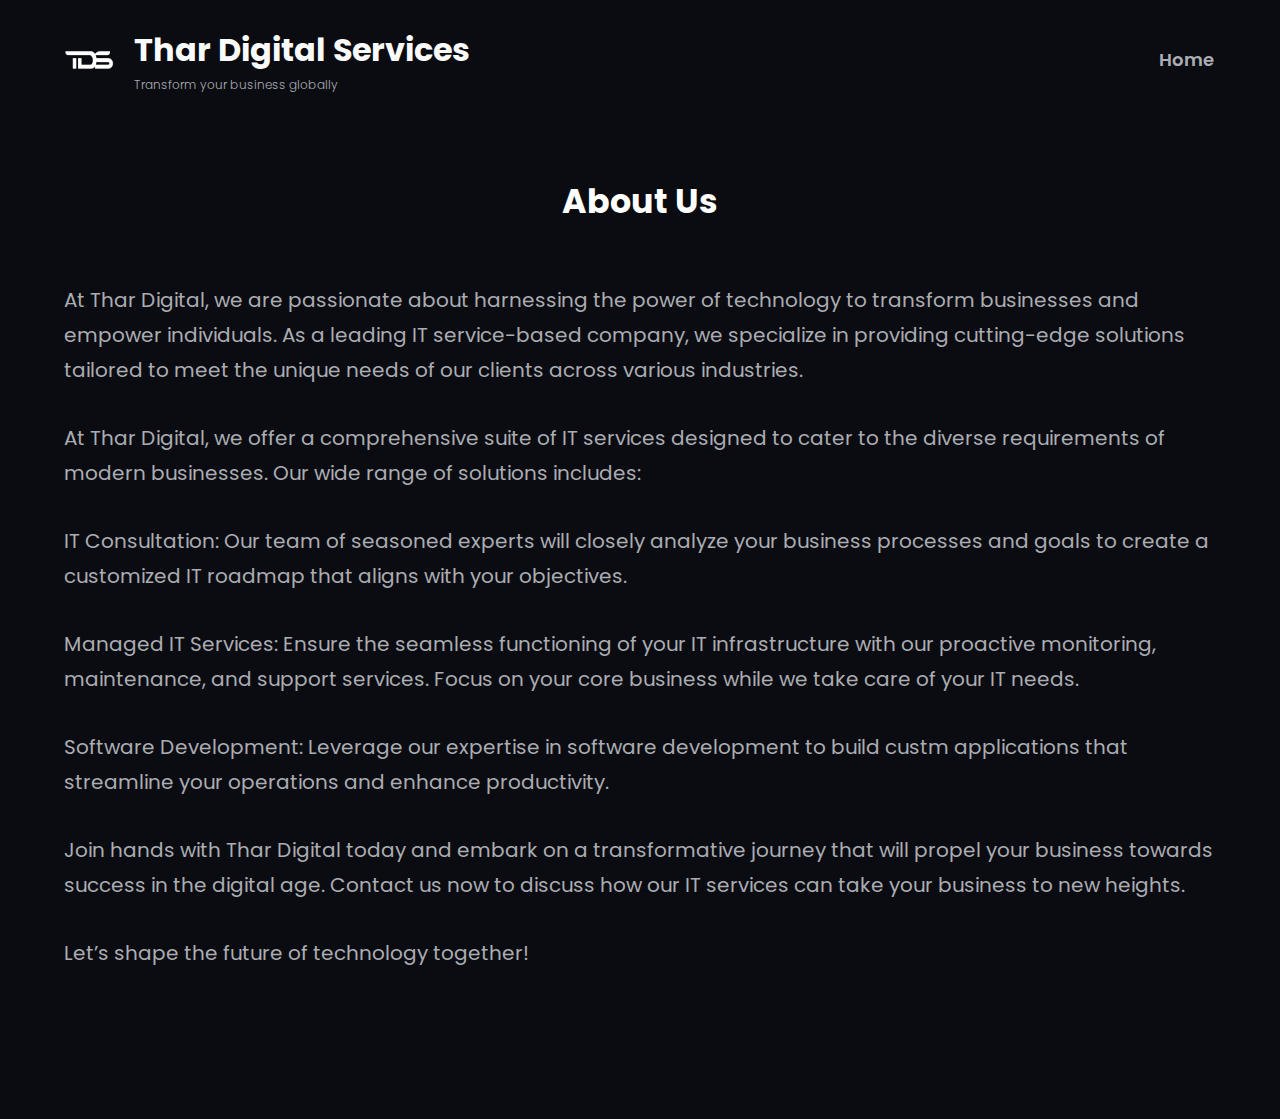
<file: about-us/index.html>
<!DOCTYPE html>
<html lang="en-US">
<head>
	<meta charset="UTF-8">
	<meta name="viewport" content="width=device-width, initial-scale=1">
<meta name="robots" content="max-image-preview:large">
<title>About Us &#8211; Thar Digital Services</title>
<link rel="alternate" type="application/rss+xml" title="Thar Digital Services &raquo; Feed" href="./../feed/index.html">
<link rel="alternate" type="application/rss+xml" title="Thar Digital Services &raquo; Comments Feed" href="./../comments/feed/index.html">
<script>
window._wpemojiSettings = {"baseUrl":"https:\/\/s.w.org\/images\/core\/emoji\/14.0.0\/72x72\/","ext":".png","svgUrl":"https:\/\/s.w.org\/images\/core\/emoji\/14.0.0\/svg\/","svgExt":".svg","source":{"concatemoji":".\/\/wp-includes\/js\/wp-emoji-release.min.js?ver=6.4.3"}};
/*! This file is auto-generated */
!function(i,n){var o,s,e;function c(e){try{var t={supportTests:e,timestamp:(new Date).valueOf()};sessionStorage.setItem(o,JSON.stringify(t))}catch(e){}}function p(e,t,n){e.clearRect(0,0,e.canvas.width,e.canvas.height),e.fillText(t,0,0);var t=new Uint32Array(e.getImageData(0,0,e.canvas.width,e.canvas.height).data),r=(e.clearRect(0,0,e.canvas.width,e.canvas.height),e.fillText(n,0,0),new Uint32Array(e.getImageData(0,0,e.canvas.width,e.canvas.height).data));return t.every(function(e,t){return e===r[t]})}function u(e,t,n){switch(t){case"flag":return n(e,"🏳️‍⚧️","🏳️​⚧️")?!1:!n(e,"🇺🇳","🇺​🇳")&&!n(e,"🏴󠁧󠁢󠁥󠁮󠁧󠁿","🏴​󠁧​󠁢​󠁥​󠁮​󠁧​󠁿");case"emoji":return!n(e,"🫱🏻‍🫲🏿","🫱🏻​🫲🏿")}return!1}function f(e,t,n){var r="undefined"!=typeof WorkerGlobalScope&&self instanceof WorkerGlobalScope?new OffscreenCanvas(300,150):i.createElement("canvas"),a=r.getContext("2d",{willReadFrequently:!0}),o=(a.textBaseline="top",a.font="600 32px Arial",{});return e.forEach(function(e){o[e]=t(a,e,n)}),o}function t(e){var t=i.createElement("script");t.src=e,t.defer=!0,i.head.appendChild(t)}"undefined"!=typeof Promise&&(o="wpEmojiSettingsSupports",s=["flag","emoji"],n.supports={everything:!0,everythingExceptFlag:!0},e=new Promise(function(e){i.addEventListener("DOMContentLoaded",e,{once:!0})}),new Promise(function(t){var n=function(){try{var e=JSON.parse(sessionStorage.getItem(o));if("object"==typeof e&&"number"==typeof e.timestamp&&(new Date).valueOf()<e.timestamp+604800&&"object"==typeof e.supportTests)return e.supportTests}catch(e){}return null}();if(!n){if("undefined"!=typeof Worker&&"undefined"!=typeof OffscreenCanvas&&"undefined"!=typeof URL&&URL.createObjectURL&&"undefined"!=typeof Blob)try{var e="postMessage("+f.toString()+"("+[JSON.stringify(s),u.toString(),p.toString()].join(",")+"));",r=new Blob([e],{type:"text/javascript"}),a=new Worker(URL.createObjectURL(r),{name:"wpTestEmojiSupports"});return void(a.onmessage=function(e){c(n=e.data),a.terminate(),t(n)})}catch(e){}c(n=f(s,u,p))}t(n)}).then(function(e){for(var t in e)n.supports[t]=e[t],n.supports.everything=n.supports.everything&&n.supports[t],"flag"!==t&&(n.supports.everythingExceptFlag=n.supports.everythingExceptFlag&&n.supports[t]);n.supports.everythingExceptFlag=n.supports.everythingExceptFlag&&!n.supports.flag,n.DOMReady=!1,n.readyCallback=function(){n.DOMReady=!0}}).then(function(){return e}).then(function(){var e;n.supports.everything||(n.readyCallback(),(e=n.source||{}).concatemoji?t(e.concatemoji):e.wpemoji&&e.twemoji&&(t(e.twemoji),t(e.wpemoji)))}))}((window,document),window._wpemojiSettings);
</script>
<style id="wp-block-site-logo-inline-css">.wp-block-site-logo{box-sizing:border-box;line-height:0}.wp-block-site-logo a{display:inline-block;line-height:0}.wp-block-site-logo.is-default-size img{height:auto;width:120px}.wp-block-site-logo img{height:auto;max-width:100%}.wp-block-site-logo a,.wp-block-site-logo img{border-radius:inherit}.wp-block-site-logo.aligncenter{margin-left:auto;margin-right:auto;text-align:center}.wp-block-site-logo.is-style-rounded{border-radius:9999px}</style>
<style id="wp-block-site-title-inline-css">.wp-block-site-title a{color:inherit}
.wp-block-site-title{font-size: var(--wp--preset--font-size--large);font-weight: var(--wp--custom--typography--font-weight--bold);line-height: var(--wp--custom--typography--line-height--normal);}</style>
<style id="wp-block-site-tagline-inline-css">.wp-block-site-tagline{color: var(--wp--preset--color--body-text);font-size: 12px;font-weight: 300;margin-top: 0;}</style>
<style id="wp-block-group-inline-css">.wp-block-group{box-sizing:border-box}</style>
<style id="wp-block-group-theme-inline-css">:where(.wp-block-group.has-background){padding:1.25em 2.375em}</style>
<style id="wp-block-navigation-link-inline-css">.wp-block-navigation .wp-block-navigation-item__label{overflow-wrap:break-word}.wp-block-navigation .wp-block-navigation-item__description{display:none}</style>
<link rel="stylesheet" id="wp-block-navigation-css" href="./../wp-includes/blocks/navigation/style.min.css?ver=6.4.3" media="all">
<style id="wp-block-navigation-inline-css">.wp-block-navigation{color: var(--wp--preset--color--body-text);font-size: var(--wp--preset--font-size--upper-heading);font-style: normal;font-weight: 600;line-height: var(--wp--custom--typography--line-height--heading-six);text-transform: capitalize;}.wp-block-navigation-is-layout-flow > :first-child:first-child{margin-block-start: 0;}.wp-block-navigation-is-layout-flow > :last-child:last-child{margin-block-end: 0;}.wp-block-navigation-is-layout-flow > *{margin-block-start: 9.1rem;margin-block-end: 0;}.wp-block-navigation-is-layout-constrained > :first-child:first-child{margin-block-start: 0;}.wp-block-navigation-is-layout-constrained > :last-child:last-child{margin-block-end: 0;}.wp-block-navigation-is-layout-constrained > *{margin-block-start: 9.1rem;margin-block-end: 0;}.wp-block-navigation-is-layout-flex{gap: 9.1rem;}.wp-block-navigation-is-layout-grid{gap: 9.1rem;}
.wp-block-navigation a:where(:not(.wp-element-button)){color: inherit;}</style>
<style id="wp-block-template-part-theme-inline-css">.wp-block-template-part.has-background{margin-bottom:0;margin-top:0;padding:1.25em 2.375em}</style>
<style id="wp-block-heading-inline-css">h1.has-background,h2.has-background,h3.has-background,h4.has-background,h5.has-background,h6.has-background{padding:1.25em 2.375em}h1.has-text-align-left[style*=writing-mode]:where([style*=vertical-lr]),h1.has-text-align-right[style*=writing-mode]:where([style*=vertical-rl]),h2.has-text-align-left[style*=writing-mode]:where([style*=vertical-lr]),h2.has-text-align-right[style*=writing-mode]:where([style*=vertical-rl]),h3.has-text-align-left[style*=writing-mode]:where([style*=vertical-lr]),h3.has-text-align-right[style*=writing-mode]:where([style*=vertical-rl]),h4.has-text-align-left[style*=writing-mode]:where([style*=vertical-lr]),h4.has-text-align-right[style*=writing-mode]:where([style*=vertical-rl]),h5.has-text-align-left[style*=writing-mode]:where([style*=vertical-lr]),h5.has-text-align-right[style*=writing-mode]:where([style*=vertical-rl]),h6.has-text-align-left[style*=writing-mode]:where([style*=vertical-lr]),h6.has-text-align-right[style*=writing-mode]:where([style*=vertical-rl]){rotate:180deg}
.wp-block-heading{color: var(--wp--preset--color--foreground);font-weight: var(--wp--custom--typography--font-weight--bold);margin-top: 0px;margin-bottom: 0px;}</style>
<style id="wp-block-paragraph-inline-css">.is-small-text{font-size:.875em}.is-regular-text{font-size:1em}.is-large-text{font-size:2.25em}.is-larger-text{font-size:3em}.has-drop-cap:not(:focus):first-letter{float:left;font-size:8.4em;font-style:normal;font-weight:100;line-height:.68;margin:.05em .1em 0 0;text-transform:uppercase}body.rtl .has-drop-cap:not(:focus):first-letter{float:none;margin-left:.1em}p.has-drop-cap.has-background{overflow:hidden}p.has-background{padding:1.25em 2.375em}:where(p.has-text-color:not(.has-link-color)) a{color:inherit}p.has-text-align-left[style*="writing-mode:vertical-lr"],p.has-text-align-right[style*="writing-mode:vertical-rl"]{rotate:180deg}</style>
<style id="wp-block-spacer-inline-css">.wp-block-spacer{clear:both}</style>
<style id="wp-emoji-styles-inline-css">img.wp-smiley, img.emoji {
		display: inline !important;
		border: none !important;
		box-shadow: none !important;
		height: 1em !important;
		width: 1em !important;
		margin: 0 0.07em !important;
		vertical-align: -0.1em !important;
		background: none !important;
		padding: 0 !important;
	}</style>
<style id="wp-block-library-inline-css">:root{--wp-admin-theme-color:#007cba;--wp-admin-theme-color--rgb:0,124,186;--wp-admin-theme-color-darker-10:#006ba1;--wp-admin-theme-color-darker-10--rgb:0,107,161;--wp-admin-theme-color-darker-20:#005a87;--wp-admin-theme-color-darker-20--rgb:0,90,135;--wp-admin-border-width-focus:2px;--wp-block-synced-color:#7a00df;--wp-block-synced-color--rgb:122,0,223}@media (min-resolution:192dpi){:root{--wp-admin-border-width-focus:1.5px}}.wp-element-button{cursor:pointer}:root{--wp--preset--font-size--normal:16px;--wp--preset--font-size--huge:42px}:root .has-very-light-gray-background-color{background-color:#eee}:root .has-very-dark-gray-background-color{background-color:#313131}:root .has-very-light-gray-color{color:#eee}:root .has-very-dark-gray-color{color:#313131}:root .has-vivid-green-cyan-to-vivid-cyan-blue-gradient-background{background:linear-gradient(135deg,#00d084,#0693e3)}:root .has-purple-crush-gradient-background{background:linear-gradient(135deg,#34e2e4,#4721fb 50%,#ab1dfe)}:root .has-hazy-dawn-gradient-background{background:linear-gradient(135deg,#faaca8,#dad0ec)}:root .has-subdued-olive-gradient-background{background:linear-gradient(135deg,#fafae1,#67a671)}:root .has-atomic-cream-gradient-background{background:linear-gradient(135deg,#fdd79a,#004a59)}:root .has-nightshade-gradient-background{background:linear-gradient(135deg,#330968,#31cdcf)}:root .has-midnight-gradient-background{background:linear-gradient(135deg,#020381,#2874fc)}.has-regular-font-size{font-size:1em}.has-larger-font-size{font-size:2.625em}.has-normal-font-size{font-size:var(--wp--preset--font-size--normal)}.has-huge-font-size{font-size:var(--wp--preset--font-size--huge)}.has-text-align-center{text-align:center}.has-text-align-left{text-align:left}.has-text-align-right{text-align:right}#end-resizable-editor-section{display:none}.aligncenter{clear:both}.items-justified-left{justify-content:flex-start}.items-justified-center{justify-content:center}.items-justified-right{justify-content:flex-end}.items-justified-space-between{justify-content:space-between}.screen-reader-text{clip:rect(1px,1px,1px,1px);word-wrap:normal!important;border:0;-webkit-clip-path:inset(50%);clip-path:inset(50%);height:1px;margin:-1px;overflow:hidden;padding:0;position:absolute;width:1px}.screen-reader-text:focus{clip:auto!important;background-color:#ddd;-webkit-clip-path:none;clip-path:none;color:#444;display:block;font-size:1em;height:auto;left:5px;line-height:normal;padding:15px 23px 14px;text-decoration:none;top:5px;width:auto;z-index:100000}html :where(.has-border-color){border-style:solid}html :where([style*=border-top-color]){border-top-style:solid}html :where([style*=border-right-color]){border-right-style:solid}html :where([style*=border-bottom-color]){border-bottom-style:solid}html :where([style*=border-left-color]){border-left-style:solid}html :where([style*=border-width]){border-style:solid}html :where([style*=border-top-width]){border-top-style:solid}html :where([style*=border-right-width]){border-right-style:solid}html :where([style*=border-bottom-width]){border-bottom-style:solid}html :where([style*=border-left-width]){border-left-style:solid}html :where(img[class*=wp-image-]){height:auto;max-width:100%}:where(figure){margin:0 0 1em}html :where(.is-position-sticky){--wp-admin--admin-bar--position-offset:var(--wp-admin--admin-bar--height,0px)}@media screen and (max-width:600px){html :where(.is-position-sticky){--wp-admin--admin-bar--position-offset:0px}}</style>
<style id="global-styles-inline-css">body{--wp--preset--color--black: #000000;--wp--preset--color--cyan-bluish-gray: #abb8c3;--wp--preset--color--white: #ffffff;--wp--preset--color--pale-pink: #f78da7;--wp--preset--color--vivid-red: #cf2e2e;--wp--preset--color--luminous-vivid-orange: #ff6900;--wp--preset--color--luminous-vivid-amber: #fcb900;--wp--preset--color--light-green-cyan: #7bdcb5;--wp--preset--color--vivid-green-cyan: #00d084;--wp--preset--color--pale-cyan-blue: #8ed1fc;--wp--preset--color--vivid-cyan-blue: #0693e3;--wp--preset--color--vivid-purple: #9b51e0;--wp--preset--color--background: #0A0C11;--wp--preset--color--foreground: #ffffff;--wp--preset--color--primary: #2292b1;--wp--preset--color--secondary: #222222;--wp--preset--color--tertiary: #0a0a0a;--wp--preset--color--text-link: #fafafa;--wp--preset--color--body-text: #abadb3;--wp--preset--color--meta: #666666;--wp--preset--color--border-color: #323438;--wp--preset--color--color-light: #fbfbfb;--wp--preset--color--color-dark: #000000;--wp--preset--color--footer-text: #999999;--wp--preset--color--footer-border-dark: #313131;--wp--preset--color--gray: #cccccc;--wp--preset--color--patrick-blue: #1b3385;--wp--preset--color--blue-green: #25c5c9;--wp--preset--gradient--vivid-cyan-blue-to-vivid-purple: linear-gradient(135deg,rgba(6,147,227,1) 0%,rgb(155,81,224) 100%);--wp--preset--gradient--light-green-cyan-to-vivid-green-cyan: linear-gradient(135deg,rgb(122,220,180) 0%,rgb(0,208,130) 100%);--wp--preset--gradient--luminous-vivid-amber-to-luminous-vivid-orange: linear-gradient(135deg,rgba(252,185,0,1) 0%,rgba(255,105,0,1) 100%);--wp--preset--gradient--luminous-vivid-orange-to-vivid-red: linear-gradient(135deg,rgba(255,105,0,1) 0%,rgb(207,46,46) 100%);--wp--preset--gradient--very-light-gray-to-cyan-bluish-gray: linear-gradient(135deg,rgb(238,238,238) 0%,rgb(169,184,195) 100%);--wp--preset--gradient--cool-to-warm-spectrum: linear-gradient(135deg,rgb(74,234,220) 0%,rgb(151,120,209) 20%,rgb(207,42,186) 40%,rgb(238,44,130) 60%,rgb(251,105,98) 80%,rgb(254,248,76) 100%);--wp--preset--gradient--blush-light-purple: linear-gradient(135deg,rgb(255,206,236) 0%,rgb(152,150,240) 100%);--wp--preset--gradient--blush-bordeaux: linear-gradient(135deg,rgb(254,205,165) 0%,rgb(254,45,45) 50%,rgb(107,0,62) 100%);--wp--preset--gradient--luminous-dusk: linear-gradient(135deg,rgb(255,203,112) 0%,rgb(199,81,192) 50%,rgb(65,88,208) 100%);--wp--preset--gradient--pale-ocean: linear-gradient(135deg,rgb(255,245,203) 0%,rgb(182,227,212) 50%,rgb(51,167,181) 100%);--wp--preset--gradient--electric-grass: linear-gradient(135deg,rgb(202,248,128) 0%,rgb(113,206,126) 100%);--wp--preset--gradient--midnight: linear-gradient(135deg,rgb(2,3,129) 0%,rgb(40,116,252) 100%);--wp--preset--gradient--horizontal-patrick-blue-to-blue-green: linear-gradient(to right,var(--wp--preset--color--patrick-blue) 0%,var(--wp--preset--color--blue-green) 100%);--wp--preset--font-size--small: 15px;--wp--preset--font-size--medium: 16px;--wp--preset--font-size--large: clamp(24px,4.2vw,32px);--wp--preset--font-size--x-large: 42px;--wp--preset--font-size--tiny: 13px;--wp--preset--font-size--extra-small: 14px;--wp--preset--font-size--upper-heading: 18px;--wp--preset--font-size--normal: clamp(18px,1.6vw,20px);--wp--preset--font-size--content-heading: clamp(22px,3vw,24px);--wp--preset--font-size--extra-large: clamp(28px,6vw,36px);--wp--preset--font-size--product-heading: clamp(32px,4.8vw,42px);--wp--preset--font-size--huge: clamp(42px,5.2vw,80px);--wp--preset--font-size--colossal: clamp(46px,5.2vw,110px);--wp--preset--font-family--poppins: "Poppins", serif;--wp--preset--spacing--20: 0.44rem;--wp--preset--spacing--30: 0.67rem;--wp--preset--spacing--40: 1rem;--wp--preset--spacing--50: 1.5rem;--wp--preset--spacing--60: 2.25rem;--wp--preset--spacing--70: 3.38rem;--wp--preset--spacing--80: 5.06rem;--wp--preset--shadow--natural: 6px 6px 9px rgba(0, 0, 0, 0.2);--wp--preset--shadow--deep: 12px 12px 50px rgba(0, 0, 0, 0.4);--wp--preset--shadow--sharp: 6px 6px 0px rgba(0, 0, 0, 0.2);--wp--preset--shadow--outlined: 6px 6px 0px -3px rgba(255, 255, 255, 1), 6px 6px rgba(0, 0, 0, 1);--wp--preset--shadow--crisp: 6px 6px 0px rgba(0, 0, 0, 1);--wp--custom--spacing--tiny: clamp(21px, 2vw, 28px);--wp--custom--spacing--extra-small: clamp(28px, 3.5vw, 35px);--wp--custom--spacing--wp-comment-horizontal: clamp(30px, 3.7vw, 70px);--wp--custom--spacing--wp-comment-vertical: clamp(30px, 3.5vw, 49px);--wp--custom--spacing--wp-block-sidebar: clamp(7px,3.5vw,60px);--wp--custom--spacing--wp-block-sidebar-widget: clamp(35px, 3.5vw, 49px);--wp--custom--spacing--wp-block-page-numbers: clamp(49px, 3.3vw, 63px);--wp--custom--spacing--wp-footer-vertical: clamp(30px, 4vw, 70px);--wp--custom--spacing--normal: clamp(30px, 3.5vw, 40px);--wp--custom--spacing--small: max(1.75rem, 5vw);--wp--custom--spacing--medium: clamp(2rem, 8vw, calc(4 * var(--wp--style--block-gap)));--wp--custom--spacing--large: clamp(3.5rem, 10vw, 5.0625rem);--wp--custom--spacing--outer: var(--wp--custom--spacing--small, 1.25rem);--wp--custom--spacing--section-block-top: clamp(42px, 7.5vw, 140px);--wp--custom--spacing--section-block-bottom: clamp(12px, 5.5vw, 70px);--wp--custom--spacing--section-pricing-content: clamp(21px, 5.5vw, 42px);--wp--custom--spacing--main-block-gap: clamp(42px, 4.5vw, 70px);--wp--custom--spacing--testimonial-inner-gap: clamp(35px, 3.5vw, 42px);--wp--custom--spacing--group-heading-bottom-gap: clamp(35px, 3.5vw, 56px);--wp--custom--typography--font-size--heading-one: clamp(36px,3.5vw,58px);--wp--custom--typography--font-size--heading-two: clamp(32px,2.6vw,49px);--wp--custom--typography--font-size--heading-three: clamp(28px,1.9vw,36px);--wp--custom--typography--font-size--heading-four: clamp(24px,2vw,28px);--wp--custom--typography--font-size--heading-five: clamp(22px,1.3vw,24px);--wp--custom--typography--font-size--heading-six: 18px;--wp--custom--typography--font-size--huge-post-title: clamp(38px,4vw,70px);--wp--custom--typography--line-height--heading-one: 1.38;--wp--custom--typography--line-height--heading-two: 1.43;--wp--custom--typography--line-height--heading-three: 1.31;--wp--custom--typography--line-height--heading-four: 1.5;--wp--custom--typography--line-height--heading-five: 1.458333333333333;--wp--custom--typography--line-height--heading-six: 1.56;--wp--custom--typography--line-height--paragraph: 1.75;--wp--custom--typography--line-height--post-title: 1.38;--wp--custom--typography--line-height--extra-small: 21px;--wp--custom--typography--line-height--small: 28px;--wp--custom--typography--line-height--normal: normal;--wp--custom--typography--font-weight--light: 300;--wp--custom--typography--font-weight--regular: 400;--wp--custom--typography--font-weight--medium: 500;--wp--custom--typography--font-weight--bold: 700;--wp--custom--typography--font-weight--black: 900;}body { margin: 0;--wp--style--global--content-size: 760px;--wp--style--global--wide-size: 1400px; }.wp-site-blocks > .alignleft { float: left; margin-right: 2em; }.wp-site-blocks > .alignright { float: right; margin-left: 2em; }.wp-site-blocks > .aligncenter { justify-content: center; margin-left: auto; margin-right: auto; }:where(.wp-site-blocks) > * { margin-block-start: 0; margin-block-end: 0; }:where(.wp-site-blocks) > :first-child:first-child { margin-block-start: 0; }:where(.wp-site-blocks) > :last-child:last-child { margin-block-end: 0; }body { --wp--style--block-gap: 0; }:where(body .is-layout-flow)  > :first-child:first-child{margin-block-start: 0;}:where(body .is-layout-flow)  > :last-child:last-child{margin-block-end: 0;}:where(body .is-layout-flow)  > *{margin-block-start: 0;margin-block-end: 0;}:where(body .is-layout-constrained)  > :first-child:first-child{margin-block-start: 0;}:where(body .is-layout-constrained)  > :last-child:last-child{margin-block-end: 0;}:where(body .is-layout-constrained)  > *{margin-block-start: 0;margin-block-end: 0;}:where(body .is-layout-flex) {gap: 0;}:where(body .is-layout-grid) {gap: 0;}body .is-layout-flow > .alignleft{float: left;margin-inline-start: 0;margin-inline-end: 2em;}body .is-layout-flow > .alignright{float: right;margin-inline-start: 2em;margin-inline-end: 0;}body .is-layout-flow > .aligncenter{margin-left: auto !important;margin-right: auto !important;}body .is-layout-constrained > .alignleft{float: left;margin-inline-start: 0;margin-inline-end: 2em;}body .is-layout-constrained > .alignright{float: right;margin-inline-start: 2em;margin-inline-end: 0;}body .is-layout-constrained > .aligncenter{margin-left: auto !important;margin-right: auto !important;}body .is-layout-constrained > :where(:not(.alignleft):not(.alignright):not(.alignfull)){max-width: var(--wp--style--global--content-size);margin-left: auto !important;margin-right: auto !important;}body .is-layout-constrained > .alignwide{max-width: var(--wp--style--global--wide-size);}body .is-layout-flex{display: flex;}body .is-layout-flex{flex-wrap: wrap;align-items: center;}body .is-layout-flex > *{margin: 0;}body .is-layout-grid{display: grid;}body .is-layout-grid > *{margin: 0;}body{background-color: var(--wp--preset--color--background);color: var(--wp--preset--color--body-text);font-family: var(--wp--preset--font-family--poppins);font-size: var(--wp--preset--font-size--normal);font-weight: 400;line-height: var(--wp--custom--typography--line-height--paragraph);padding-top: 0px;padding-right: 0px;padding-bottom: 0px;padding-left: 0px;}a:where(:not(.wp-element-button)){color: var(--wp--preset--color--text-link);text-decoration: none;}a:where(:not(.wp-element-button)):hover{color: var(--wp--preset--color--primary);}h1, h2, h3, h4, h5, h6{color: #222222;}h1{font-size: var(--wp--custom--typography--font-size--heading-one);line-height: var(--wp--custom--typography--line-height--heading-one);}h2{font-size: var(--wp--custom--typography--font-size--heading-two);line-height: var(--wp--custom--typography--line-height--heading-two);}h3{font-size: var(--wp--custom--typography--font-size--heading-three);line-height: var(--wp--custom--typography--line-height--heading-three);}h4{font-size: var(--wp--custom--typography--font-size--heading-four);line-height: var(--wp--custom--typography--line-height--heading-four);}h5{font-size: var(--wp--custom--typography--font-size--heading-five);line-height: var(--wp--custom--typography--line-height--heading-five);}h6{font-size: var(--wp--custom--typography--font-size--heading-six);line-height: var(--wp--custom--typography--line-height--heading-six);}.wp-element-button, .wp-block-button__link{background-color: #32373c;border-width: 0;color: #fff;font-family: inherit;font-size: inherit;line-height: inherit;padding: calc(0.667em + 2px) calc(1.333em + 2px);text-decoration: none;}.has-black-color{color: var(--wp--preset--color--black) !important;}.has-cyan-bluish-gray-color{color: var(--wp--preset--color--cyan-bluish-gray) !important;}.has-white-color{color: var(--wp--preset--color--white) !important;}.has-pale-pink-color{color: var(--wp--preset--color--pale-pink) !important;}.has-vivid-red-color{color: var(--wp--preset--color--vivid-red) !important;}.has-luminous-vivid-orange-color{color: var(--wp--preset--color--luminous-vivid-orange) !important;}.has-luminous-vivid-amber-color{color: var(--wp--preset--color--luminous-vivid-amber) !important;}.has-light-green-cyan-color{color: var(--wp--preset--color--light-green-cyan) !important;}.has-vivid-green-cyan-color{color: var(--wp--preset--color--vivid-green-cyan) !important;}.has-pale-cyan-blue-color{color: var(--wp--preset--color--pale-cyan-blue) !important;}.has-vivid-cyan-blue-color{color: var(--wp--preset--color--vivid-cyan-blue) !important;}.has-vivid-purple-color{color: var(--wp--preset--color--vivid-purple) !important;}.has-background-color{color: var(--wp--preset--color--background) !important;}.has-foreground-color{color: var(--wp--preset--color--foreground) !important;}.has-primary-color{color: var(--wp--preset--color--primary) !important;}.has-secondary-color{color: var(--wp--preset--color--secondary) !important;}.has-tertiary-color{color: var(--wp--preset--color--tertiary) !important;}.has-text-link-color{color: var(--wp--preset--color--text-link) !important;}.has-body-text-color{color: var(--wp--preset--color--body-text) !important;}.has-meta-color{color: var(--wp--preset--color--meta) !important;}.has-border-color-color{color: var(--wp--preset--color--border-color) !important;}.has-color-light-color{color: var(--wp--preset--color--color-light) !important;}.has-color-dark-color{color: var(--wp--preset--color--color-dark) !important;}.has-footer-text-color{color: var(--wp--preset--color--footer-text) !important;}.has-footer-border-dark-color{color: var(--wp--preset--color--footer-border-dark) !important;}.has-gray-color{color: var(--wp--preset--color--gray) !important;}.has-patrick-blue-color{color: var(--wp--preset--color--patrick-blue) !important;}.has-blue-green-color{color: var(--wp--preset--color--blue-green) !important;}.has-black-background-color{background-color: var(--wp--preset--color--black) !important;}.has-cyan-bluish-gray-background-color{background-color: var(--wp--preset--color--cyan-bluish-gray) !important;}.has-white-background-color{background-color: var(--wp--preset--color--white) !important;}.has-pale-pink-background-color{background-color: var(--wp--preset--color--pale-pink) !important;}.has-vivid-red-background-color{background-color: var(--wp--preset--color--vivid-red) !important;}.has-luminous-vivid-orange-background-color{background-color: var(--wp--preset--color--luminous-vivid-orange) !important;}.has-luminous-vivid-amber-background-color{background-color: var(--wp--preset--color--luminous-vivid-amber) !important;}.has-light-green-cyan-background-color{background-color: var(--wp--preset--color--light-green-cyan) !important;}.has-vivid-green-cyan-background-color{background-color: var(--wp--preset--color--vivid-green-cyan) !important;}.has-pale-cyan-blue-background-color{background-color: var(--wp--preset--color--pale-cyan-blue) !important;}.has-vivid-cyan-blue-background-color{background-color: var(--wp--preset--color--vivid-cyan-blue) !important;}.has-vivid-purple-background-color{background-color: var(--wp--preset--color--vivid-purple) !important;}.has-background-background-color{background-color: var(--wp--preset--color--background) !important;}.has-foreground-background-color{background-color: var(--wp--preset--color--foreground) !important;}.has-primary-background-color{background-color: var(--wp--preset--color--primary) !important;}.has-secondary-background-color{background-color: var(--wp--preset--color--secondary) !important;}.has-tertiary-background-color{background-color: var(--wp--preset--color--tertiary) !important;}.has-text-link-background-color{background-color: var(--wp--preset--color--text-link) !important;}.has-body-text-background-color{background-color: var(--wp--preset--color--body-text) !important;}.has-meta-background-color{background-color: var(--wp--preset--color--meta) !important;}.has-border-color-background-color{background-color: var(--wp--preset--color--border-color) !important;}.has-color-light-background-color{background-color: var(--wp--preset--color--color-light) !important;}.has-color-dark-background-color{background-color: var(--wp--preset--color--color-dark) !important;}.has-footer-text-background-color{background-color: var(--wp--preset--color--footer-text) !important;}.has-footer-border-dark-background-color{background-color: var(--wp--preset--color--footer-border-dark) !important;}.has-gray-background-color{background-color: var(--wp--preset--color--gray) !important;}.has-patrick-blue-background-color{background-color: var(--wp--preset--color--patrick-blue) !important;}.has-blue-green-background-color{background-color: var(--wp--preset--color--blue-green) !important;}.has-black-border-color{border-color: var(--wp--preset--color--black) !important;}.has-cyan-bluish-gray-border-color{border-color: var(--wp--preset--color--cyan-bluish-gray) !important;}.has-white-border-color{border-color: var(--wp--preset--color--white) !important;}.has-pale-pink-border-color{border-color: var(--wp--preset--color--pale-pink) !important;}.has-vivid-red-border-color{border-color: var(--wp--preset--color--vivid-red) !important;}.has-luminous-vivid-orange-border-color{border-color: var(--wp--preset--color--luminous-vivid-orange) !important;}.has-luminous-vivid-amber-border-color{border-color: var(--wp--preset--color--luminous-vivid-amber) !important;}.has-light-green-cyan-border-color{border-color: var(--wp--preset--color--light-green-cyan) !important;}.has-vivid-green-cyan-border-color{border-color: var(--wp--preset--color--vivid-green-cyan) !important;}.has-pale-cyan-blue-border-color{border-color: var(--wp--preset--color--pale-cyan-blue) !important;}.has-vivid-cyan-blue-border-color{border-color: var(--wp--preset--color--vivid-cyan-blue) !important;}.has-vivid-purple-border-color{border-color: var(--wp--preset--color--vivid-purple) !important;}.has-background-border-color{border-color: var(--wp--preset--color--background) !important;}.has-foreground-border-color{border-color: var(--wp--preset--color--foreground) !important;}.has-primary-border-color{border-color: var(--wp--preset--color--primary) !important;}.has-secondary-border-color{border-color: var(--wp--preset--color--secondary) !important;}.has-tertiary-border-color{border-color: var(--wp--preset--color--tertiary) !important;}.has-text-link-border-color{border-color: var(--wp--preset--color--text-link) !important;}.has-body-text-border-color{border-color: var(--wp--preset--color--body-text) !important;}.has-meta-border-color{border-color: var(--wp--preset--color--meta) !important;}.has-border-color-border-color{border-color: var(--wp--preset--color--border-color) !important;}.has-color-light-border-color{border-color: var(--wp--preset--color--color-light) !important;}.has-color-dark-border-color{border-color: var(--wp--preset--color--color-dark) !important;}.has-footer-text-border-color{border-color: var(--wp--preset--color--footer-text) !important;}.has-footer-border-dark-border-color{border-color: var(--wp--preset--color--footer-border-dark) !important;}.has-gray-border-color{border-color: var(--wp--preset--color--gray) !important;}.has-patrick-blue-border-color{border-color: var(--wp--preset--color--patrick-blue) !important;}.has-blue-green-border-color{border-color: var(--wp--preset--color--blue-green) !important;}.has-vivid-cyan-blue-to-vivid-purple-gradient-background{background: var(--wp--preset--gradient--vivid-cyan-blue-to-vivid-purple) !important;}.has-light-green-cyan-to-vivid-green-cyan-gradient-background{background: var(--wp--preset--gradient--light-green-cyan-to-vivid-green-cyan) !important;}.has-luminous-vivid-amber-to-luminous-vivid-orange-gradient-background{background: var(--wp--preset--gradient--luminous-vivid-amber-to-luminous-vivid-orange) !important;}.has-luminous-vivid-orange-to-vivid-red-gradient-background{background: var(--wp--preset--gradient--luminous-vivid-orange-to-vivid-red) !important;}.has-very-light-gray-to-cyan-bluish-gray-gradient-background{background: var(--wp--preset--gradient--very-light-gray-to-cyan-bluish-gray) !important;}.has-cool-to-warm-spectrum-gradient-background{background: var(--wp--preset--gradient--cool-to-warm-spectrum) !important;}.has-blush-light-purple-gradient-background{background: var(--wp--preset--gradient--blush-light-purple) !important;}.has-blush-bordeaux-gradient-background{background: var(--wp--preset--gradient--blush-bordeaux) !important;}.has-luminous-dusk-gradient-background{background: var(--wp--preset--gradient--luminous-dusk) !important;}.has-pale-ocean-gradient-background{background: var(--wp--preset--gradient--pale-ocean) !important;}.has-electric-grass-gradient-background{background: var(--wp--preset--gradient--electric-grass) !important;}.has-midnight-gradient-background{background: var(--wp--preset--gradient--midnight) !important;}.has-horizontal-patrick-blue-to-blue-green-gradient-background{background: var(--wp--preset--gradient--horizontal-patrick-blue-to-blue-green) !important;}.has-small-font-size{font-size: var(--wp--preset--font-size--small) !important;}.has-medium-font-size{font-size: var(--wp--preset--font-size--medium) !important;}.has-large-font-size{font-size: var(--wp--preset--font-size--large) !important;}.has-x-large-font-size{font-size: var(--wp--preset--font-size--x-large) !important;}.has-tiny-font-size{font-size: var(--wp--preset--font-size--tiny) !important;}.has-extra-small-font-size{font-size: var(--wp--preset--font-size--extra-small) !important;}.has-upper-heading-font-size{font-size: var(--wp--preset--font-size--upper-heading) !important;}.has-normal-font-size{font-size: var(--wp--preset--font-size--normal) !important;}.has-content-heading-font-size{font-size: var(--wp--preset--font-size--content-heading) !important;}.has-extra-large-font-size{font-size: var(--wp--preset--font-size--extra-large) !important;}.has-product-heading-font-size{font-size: var(--wp--preset--font-size--product-heading) !important;}.has-huge-font-size{font-size: var(--wp--preset--font-size--huge) !important;}.has-colossal-font-size{font-size: var(--wp--preset--font-size--colossal) !important;}.has-poppins-font-family{font-family: var(--wp--preset--font-family--poppins) !important;}</style>
<style id="core-block-supports-inline-css">.wp-container-core-group-layout-2.wp-container-core-group-layout-2{gap:20px;}.wp-container-core-navigation-layout-1.wp-container-core-navigation-layout-1{justify-content:flex-end;}.wp-container-core-group-layout-3.wp-container-core-group-layout-3{justify-content:space-between;}</style>
<style id="wp-block-template-skip-link-inline-css">.skip-link.screen-reader-text {
			border: 0;
			clip: rect(1px,1px,1px,1px);
			clip-path: inset(50%);
			height: 1px;
			margin: -1px;
			overflow: hidden;
			padding: 0;
			position: absolute !important;
			width: 1px;
			word-wrap: normal !important;
		}

		.skip-link.screen-reader-text:focus {
			background-color: #eee;
			clip: auto !important;
			clip-path: none;
			color: #444;
			display: block;
			font-size: 1em;
			height: auto;
			left: 5px;
			line-height: normal;
			padding: 15px 23px 14px;
			text-decoration: none;
			top: 5px;
			width: auto;
			z-index: 100000;
		}</style>
<link rel="stylesheet" id="bizboost-style-css" href="./../wp-content/themes/bizboost/style.css?ver=1707054040" media="all">
<link rel="stylesheet" id="newsletter-css" href="./../wp-content/plugins/newsletter/style.css?ver=8.0.9" media="all">
<script src="./../wp-includes/js/dist/interactivity.min.js?ver=6.4.3" id="wp-interactivity-js" defer data-wp-strategy="defer"></script>
<script src="./../wp-includes/blocks/navigation/view.min.js?ver=e3d6f3216904b5b42831" id="wp-block-navigation-view-js" defer data-wp-strategy="defer"></script>
<link rel="https://api.w.org/" href="./../wp-json/index.html">
<link rel="alternate" type="application/json" href="./../wp-json/wp/v2/pages/187/index.html">
<link rel="EditURI" type="application/rsd+xml" title="RSD" href="./../xmlrpc.php?rsd">
<meta name="generator" content="WordPress 6.4.3">
<link rel="canonical" href="./index.html">
<link rel="shortlink" href="./../index.html?p=187">
<link rel="alternate" type="application/json+oembed" href="./../wp-json/oembed/1.0/embed/index.html?url=http%3A%2F%2F%2Fabout-us%2F">
<link rel="alternate" type="text/xml+oembed" href="./../wp-json/oembed/1.0/embed/index.html?url=http%3A%2F%2F%2Fabout-us%2F#038;format=xml">
<style id="wp-fonts-local">@font-face{font-family:Poppins;font-style:normal;font-weight:300;font-display:fallback;src:url('./../wp-content/themes/bizboost/assets/fonts/poppins/Poppins-Light.woff2') format('woff2');font-stretch:normal;}
@font-face{font-family:Poppins;font-style:normal;font-weight:400;font-display:fallback;src:url('./../wp-content/themes/bizboost/assets/fonts/poppins/Poppins-Regular.woff2') format('woff2');font-stretch:normal;}
@font-face{font-family:Poppins;font-style:italic;font-weight:400;font-display:fallback;src:url('./../wp-content/themes/bizboost/assets/fonts/poppins/Poppins-Italic.woff2') format('woff2');font-stretch:normal;}
@font-face{font-family:Poppins;font-style:normal;font-weight:500;font-display:fallback;src:url('./../wp-content/themes/bizboost/assets/fonts/poppins/Poppins-Medium.woff2') format('woff2');font-stretch:normal;}
@font-face{font-family:Poppins;font-style:normal;font-weight:600;font-display:fallback;src:url('./../wp-content/themes/bizboost/assets/fonts/poppins/Poppins-SemiBold.woff2') format('woff2');font-stretch:normal;}
@font-face{font-family:Poppins;font-style:normal;font-weight:700;font-display:fallback;src:url('./../wp-content/themes/bizboost/assets/fonts/poppins/Poppins-Bold.woff2') format('woff2');font-stretch:normal;}
@font-face{font-family:Poppins;font-style:normal;font-weight:800;font-display:fallback;src:url('./../wp-content/themes/bizboost/assets/fonts/poppins/Poppins-ExtraBold.woff2') format('woff2');font-stretch:normal;}
@font-face{font-family:Poppins;font-style:normal;font-weight:900;font-display:fallback;src:url('./../wp-content/themes/bizboost/assets/fonts/poppins/Poppins-Black.woff2') format('woff2');font-stretch:normal;}</style>
<link rel="icon" href="./../wp-content/uploads/2023/07/Thar-Logo-v1-e1690516198586-150x150.png" sizes="32x32">
<link rel="icon" href="./../wp-content/uploads/2023/07/Thar-Logo-v1-1536x1536.png" sizes="192x192">
<link rel="apple-touch-icon" href="./../wp-content/uploads/2023/07/Thar-Logo-v1-1536x1536.png">
<meta name="msapplication-TileImage" content="./../wp-content/uploads/2023/07/Thar-Logo-v1-1536x1536.png">
</head>

<body class="page-template-default page page-id-187 wp-custom-logo wp-embed-responsive">

<div class="wp-site-blocks">
<header class="wp-block-template-part">
<div class="wp-block-group alignfull is-layout-constrained wp-block-group-is-layout-constrained">
<div class="wp-block-group alignwide wp-block-main-header is-layout-constrained wp-block-group-is-layout-constrained">
<div class="wp-block-group alignwide is-content-justification-space-between is-layout-flex wp-container-core-group-layout-3 wp-block-group-is-layout-flex" style="padding-top:var(--wp--custom--spacing--tiny);padding-bottom:var(--wp--custom--spacing--tiny)">
<div class="wp-block-group is-layout-flex wp-container-core-group-layout-2 wp-block-group-is-layout-flex">
<div class="wp-block-site-logo"><a href="./../index.html" class="custom-logo-link" rel="home"><img width="50" height="20" src="./../wp-content/uploads/2023/07/Thar-Logo-v1-white-e1690516168426.png" class="custom-logo" alt="Thar Logo v1 white" decoding="async" srcset="./../wp-content/uploads/2023/07/Thar-Logo-v1-white-e1690516168426.png 1380w, ./../wp-content/uploads/2023/07/Thar-Logo-v1-white-e1690516168426-300x125.png 300w, ./../wp-content/uploads/2023/07/Thar-Logo-v1-white-e1690516168426-1024x427.png 1024w, ./../wp-content/uploads/2023/07/Thar-Logo-v1-white-e1690516168426-768x321.png 768w" sizes="(max-width: 50px) 100vw, 50px"></a></div>


<div class="wp-block-group is-layout-flow wp-block-group-is-layout-flow">
<h1 class="wp-block-site-title"><a href="./../index.html" target="_self" rel="home">Thar Digital Services</a></h1>

<p style="margin-top:0;" class="wp-block-site-tagline">Transform your business globally</p>
</div>
</div>


<nav class="is-responsive items-justified-right wp-block-navigation is-content-justification-right is-layout-flex wp-container-core-navigation-layout-1 wp-block-navigation-is-layout-flex" aria-label="Header navigation 2" data-wp-interactive data-wp-context='{"core":{"navigation":{"overlayOpenedBy":[],"type":"overlay","roleAttribute":"","ariaLabel":"Menu"}}}'><button aria-haspopup="true" aria-label="Open menu" class="wp-block-navigation__responsive-container-open " data-wp-on--click="actions.core.navigation.openMenuOnClick" data-wp-on--keydown="actions.core.navigation.handleMenuKeydown"><svg width="24" height="24" xmlns="http://www.w3.org/2000/svg" viewbox="0 0 24 24"><path d="M5 5v1.5h14V5H5zm0 7.8h14v-1.5H5v1.5zM5 19h14v-1.5H5V19z"></path></svg></button>
			<div class="wp-block-navigation__responsive-container  " id="modal-1" data-wp-class--has-modal-open="selectors.core.navigation.isMenuOpen" data-wp-class--is-menu-open="selectors.core.navigation.isMenuOpen" data-wp-effect="effects.core.navigation.initMenu" data-wp-on--keydown="actions.core.navigation.handleMenuKeydown" data-wp-on--focusout="actions.core.navigation.handleMenuFocusout" tabindex="-1">
				<div class="wp-block-navigation__responsive-close" tabindex="-1">
					<div class="wp-block-navigation__responsive-dialog" data-wp-bind--aria-modal="selectors.core.navigation.ariaModal" data-wp-bind--aria-label="selectors.core.navigation.ariaLabel" data-wp-bind--role="selectors.core.navigation.roleAttribute" data-wp-effect="effects.core.navigation.focusFirstElement">
							<button aria-label="Close menu" class="wp-block-navigation__responsive-container-close" data-wp-on--click="actions.core.navigation.closeMenuOnClick"><svg xmlns="http://www.w3.org/2000/svg" viewbox="0 0 24 24" width="24" height="24" aria-hidden="true" focusable="false"><path d="M13 11.8l6.1-6.3-1-1-6.1 6.2-6.1-6.2-1 1 6.1 6.3-6.5 6.7 1 1 6.5-6.6 6.5 6.6 1-1z"></path></svg></button>
						<div class="wp-block-navigation__responsive-container-content" id="modal-1-content">
							<ul class="wp-block-navigation__container is-responsive items-justified-right wp-block-navigation"><li class=" wp-block-navigation-item wp-block-navigation-link"><a class="wp-block-navigation-item__content" href="./../index.html"><span class="wp-block-navigation-item__label">Home</span></a></li></ul>
						</div>
					</div>
				</div>
			</div></nav>
</div>
</div>
</div>
</header>


<main class="wp-block-group is-layout-flow wp-block-group-is-layout-flow">
<h2 class="wp-block-heading has-text-align-center">About Us</h2>
</main>



<p>At Thar Digital, we are passionate about harnessing the power of technology to transform businesses and empower individuals. As a leading IT service-based company, we specialize in providing cutting-edge solutions tailored to meet the unique needs of our clients across various industries.</p>



<div style="height:33px" aria-hidden="true" class="wp-block-spacer"></div>



<p>At Thar Digital, we offer a comprehensive suite of IT services designed to cater to the diverse requirements of modern businesses. Our wide range of solutions includes:</p>



<div style="height:33px" aria-hidden="true" class="wp-block-spacer"></div>



<p>IT Consultation: Our team of seasoned experts will closely analyze your business processes and goals to create a customized IT roadmap that aligns with your objectives. </p>



<div style="height:33px" aria-hidden="true" class="wp-block-spacer"></div>



<p>Managed IT Services: Ensure the seamless functioning of your IT infrastructure with our proactive monitoring, maintenance, and support services. Focus on your core business while we take care of your IT needs. </p>



<div style="height:33px" aria-hidden="true" class="wp-block-spacer"></div>



<p>Software Development: Leverage our expertise in software development to build custm applications that streamline your operations and enhance productivity. </p>



<div style="height:33px" aria-hidden="true" class="wp-block-spacer"></div>



<p>Join hands with Thar Digital today and embark on a transformative journey that will propel your business towards success in the digital age. Contact us now to discuss how our IT services can take your business to new heights. </p>



<div style="height:33px" aria-hidden="true" class="wp-block-spacer"></div>



<p>Let&#8217;s shape the future of technology together!</p>



<div style="height:148px" aria-hidden="true" class="wp-block-spacer"></div>
</div>
<script id="wp-block-template-skip-link-js-after">( function() {
		var skipLinkTarget = document.querySelector( 'main' ),
			sibling,
			skipLinkTargetID,
			skipLink;

		// Early exit if a skip-link target can't be located.
		if ( ! skipLinkTarget ) {
			return;
		}

		/*
		 * Get the site wrapper.
		 * The skip-link will be injected in the beginning of it.
		 */
		sibling = document.querySelector( '.wp-site-blocks' );

		// Early exit if the root element was not found.
		if ( ! sibling ) {
			return;
		}

		// Get the skip-link target's ID, and generate one if it doesn't exist.
		skipLinkTargetID = skipLinkTarget.id;
		if ( ! skipLinkTargetID ) {
			skipLinkTargetID = 'wp--skip-link--target';
			skipLinkTarget.id = skipLinkTargetID;
		}

		// Create the skip link.
		skipLink = document.createElement( 'a' );
		skipLink.classList.add( 'skip-link', 'screen-reader-text' );
		skipLink.href = '#' + skipLinkTargetID;
		skipLink.innerHTML = 'Skip to content';

		// Inject the skip link.
		sibling.parentElement.insertBefore( skipLink, sibling );
	}() );</script>
<script src="./../wp-content/themes/bizboost/assets/js/custom.js?ver=1707054040" id="bizboost-script-js"></script>
<svg style="position: absolute; width: 0; height: 0; overflow: hidden;" version="1.1" xmlns="http://www.w3.org/2000/svg" xmlns:xlink="http://www.w3.org/1999/xlink">
<defs>
<symbol id="icon-behance" viewbox="0 0 37 32">
<path class="path1" d="M33 6.054h-9.125v2.214h9.125v-2.214zM28.5 13.661q-1.607 0-2.607 0.938t-1.107 2.545h7.286q-0.321-3.482-3.571-3.482zM28.786 24.107q1.125 0 2.179-0.571t1.357-1.554h3.946q-1.786 5.482-7.625 5.482-3.821 0-6.080-2.357t-2.259-6.196q0-3.714 2.33-6.17t6.009-2.455q2.464 0 4.295 1.214t2.732 3.196 0.902 4.429q0 0.304-0.036 0.839h-11.75q0 1.982 1.027 3.063t2.973 1.080zM4.946 23.214h5.286q3.661 0 3.661-2.982 0-3.214-3.554-3.214h-5.393v6.196zM4.946 13.625h5.018q1.393 0 2.205-0.652t0.813-2.027q0-2.571-3.393-2.571h-4.643v5.25zM0 4.536h10.607q1.554 0 2.768 0.25t2.259 0.848 1.607 1.723 0.563 2.75q0 3.232-3.071 4.696 2.036 0.571 3.071 2.054t1.036 3.643q0 1.339-0.438 2.438t-1.179 1.848-1.759 1.268-2.161 0.75-2.393 0.232h-10.911v-22.5z"></path>
</symbol>

<symbol id="icon-deviantart" viewbox="0 0 18 32">
<path class="path1" d="M18.286 5.411l-5.411 10.393 0.429 0.554h4.982v7.411h-9.054l-0.786 0.536-2.536 4.875-0.536 0.536h-5.375v-5.411l5.411-10.411-0.429-0.536h-4.982v-7.411h9.054l0.786-0.536 2.536-4.875 0.536-0.536h5.375v5.411z"></path>
</symbol>

<symbol id="icon-medium" viewbox="0 0 32 32">
<path class="path1" d="M10.661 7.518v20.946q0 0.446-0.223 0.759t-0.652 0.313q-0.304 0-0.589-0.143l-8.304-4.161q-0.375-0.179-0.634-0.598t-0.259-0.83v-20.357q0-0.357 0.179-0.607t0.518-0.25q0.25 0 0.786 0.268l9.125 4.571q0.054 0.054 0.054 0.089zM11.804 9.321l9.536 15.464-9.536-4.75v-10.714zM32 9.643v18.821q0 0.446-0.25 0.723t-0.679 0.277-0.839-0.232l-7.875-3.929zM31.946 7.5q0 0.054-4.58 7.491t-5.366 8.705l-6.964-11.321 5.786-9.411q0.304-0.5 0.929-0.5 0.25 0 0.464 0.107l9.661 4.821q0.071 0.036 0.071 0.107z"></path>
</symbol>

<symbol id="icon-slideshare" viewbox="0 0 32 32">
<path class="path1" d="M15.589 13.214q0 1.482-1.134 2.545t-2.723 1.063-2.723-1.063-1.134-2.545q0-1.5 1.134-2.554t2.723-1.054 2.723 1.054 1.134 2.554zM24.554 13.214q0 1.482-1.125 2.545t-2.732 1.063q-1.589 0-2.723-1.063t-1.134-2.545q0-1.5 1.134-2.554t2.723-1.054q1.607 0 2.732 1.054t1.125 2.554zM28.571 16.429v-11.911q0-1.554-0.571-2.205t-1.982-0.652h-19.857q-1.482 0-2.009 0.607t-0.527 2.25v12.018q0.768 0.411 1.58 0.714t1.446 0.5 1.446 0.33 1.268 0.196 1.25 0.071 1.045 0.009 1.009-0.036 0.795-0.036q1.214-0.018 1.696 0.482 0.107 0.107 0.179 0.161 0.464 0.446 1.089 0.911 0.125-1.625 2.107-1.554 0.089 0 0.652 0.027t0.768 0.036 0.813 0.018 0.946-0.018 0.973-0.080 1.089-0.152 1.107-0.241 1.196-0.348 1.205-0.482 1.286-0.616zM31.482 16.339q-2.161 2.661-6.643 4.5 1.5 5.089-0.411 8.304-1.179 2.018-3.268 2.643-1.857 0.571-3.25-0.268-1.536-0.911-1.464-2.929l-0.018-5.821v-0.018q-0.143-0.036-0.438-0.107t-0.42-0.089l-0.018 6.036q0.071 2.036-1.482 2.929-1.411 0.839-3.268 0.268-2.089-0.643-3.25-2.679-1.875-3.214-0.393-8.268-4.482-1.839-6.643-4.5-0.446-0.661-0.071-1.125t1.071 0.018q0.054 0.036 0.196 0.125t0.196 0.143v-12.393q0-1.286 0.839-2.196t2.036-0.911h22.446q1.196 0 2.036 0.911t0.839 2.196v12.393l0.375-0.268q0.696-0.482 1.071-0.018t-0.071 1.125z"></path>
</symbol>

<symbol id="icon-snapchat-ghost" viewbox="0 0 30 32">
<path class="path1" d="M15.143 2.286q2.393-0.018 4.295 1.223t2.92 3.438q0.482 1.036 0.482 3.196 0 0.839-0.161 3.411 0.25 0.125 0.5 0.125 0.321 0 0.911-0.241t0.911-0.241q0.518 0 1 0.321t0.482 0.821q0 0.571-0.563 0.964t-1.232 0.563-1.232 0.518-0.563 0.848q0 0.268 0.214 0.768 0.661 1.464 1.83 2.679t2.58 1.804q0.5 0.214 1.429 0.411 0.5 0.107 0.5 0.625 0 1.25-3.911 1.839-0.125 0.196-0.196 0.696t-0.25 0.83-0.589 0.33q-0.357 0-1.107-0.116t-1.143-0.116q-0.661 0-1.107 0.089-0.571 0.089-1.125 0.402t-1.036 0.679-1.036 0.723-1.357 0.598-1.768 0.241q-0.929 0-1.723-0.241t-1.339-0.598-1.027-0.723-1.036-0.679-1.107-0.402q-0.464-0.089-1.125-0.089-0.429 0-1.17 0.134t-1.045 0.134q-0.446 0-0.625-0.33t-0.25-0.848-0.196-0.714q-3.911-0.589-3.911-1.839 0-0.518 0.5-0.625 0.929-0.196 1.429-0.411 1.393-0.571 2.58-1.804t1.83-2.679q0.214-0.5 0.214-0.768 0-0.5-0.563-0.848t-1.241-0.527-1.241-0.563-0.563-0.938q0-0.482 0.464-0.813t0.982-0.33q0.268 0 0.857 0.232t0.946 0.232q0.321 0 0.571-0.125-0.161-2.536-0.161-3.393 0-2.179 0.482-3.214 1.143-2.446 3.071-3.536t4.714-1.125z"></path>
</symbol>

<symbol id="icon-yelp" viewbox="0 0 27 32">
<path class="path1" d="M13.804 23.554v2.268q-0.018 5.214-0.107 5.446-0.214 0.571-0.911 0.714-0.964 0.161-3.241-0.679t-2.902-1.589q-0.232-0.268-0.304-0.643-0.018-0.214 0.071-0.464 0.071-0.179 0.607-0.839t3.232-3.857q0.018 0 1.071-1.25 0.268-0.339 0.705-0.438t0.884 0.063q0.429 0.179 0.67 0.518t0.223 0.75zM11.143 19.071q-0.054 0.982-0.929 1.25l-2.143 0.696q-4.911 1.571-5.214 1.571-0.625-0.036-0.964-0.643-0.214-0.446-0.304-1.339-0.143-1.357 0.018-2.973t0.536-2.223 1-0.571q0.232 0 3.607 1.375 1.25 0.518 2.054 0.839l1.5 0.607q0.411 0.161 0.634 0.545t0.205 0.866zM25.893 24.375q-0.125 0.964-1.634 2.875t-2.42 2.268q-0.661 0.25-1.125-0.125-0.25-0.179-3.286-5.125l-0.839-1.375q-0.25-0.375-0.205-0.821t0.348-0.821q0.625-0.768 1.482-0.464 0.018 0.018 2.125 0.714 3.625 1.179 4.321 1.42t0.839 0.366q0.5 0.393 0.393 1.089zM13.893 13.089q0.089 1.821-0.964 2.179-1.036 0.304-2.036-1.268l-6.75-10.679q-0.143-0.625 0.339-1.107 0.732-0.768 3.705-1.598t4.009-0.563q0.714 0.179 0.875 0.804 0.054 0.321 0.393 5.455t0.429 6.777zM25.714 15.018q0.054 0.696-0.464 1.054-0.268 0.179-5.875 1.536-1.196 0.268-1.625 0.411l0.018-0.036q-0.411 0.107-0.821-0.071t-0.661-0.571q-0.536-0.839 0-1.554 0.018-0.018 1.339-1.821 2.232-3.054 2.679-3.643t0.607-0.696q0.5-0.339 1.161-0.036 0.857 0.411 2.196 2.384t1.446 2.991v0.054z"></path>
</symbol>

<symbol id="icon-vine" viewbox="0 0 27 32">
<path class="path1" d="M26.732 14.768v3.536q-1.804 0.411-3.536 0.411-1.161 2.429-2.955 4.839t-3.241 3.848-2.286 1.902q-1.429 0.804-2.893-0.054-0.5-0.304-1.080-0.777t-1.518-1.491-1.83-2.295-1.92-3.286-1.884-4.357-1.634-5.616-1.259-6.964h5.054q0.464 3.893 1.25 7.116t1.866 5.661 2.17 4.205 2.5 3.482q3.018-3.018 5.125-7.25-2.536-1.286-3.982-3.929t-1.446-5.946q0-3.429 1.857-5.616t5.071-2.188q3.179 0 4.875 1.884t1.696 5.313q0 2.839-1.036 5.107-0.125 0.018-0.348 0.054t-0.821 0.036-1.125-0.107-1.107-0.455-0.902-0.92q0.554-1.839 0.554-3.286 0-1.554-0.518-2.357t-1.411-0.804q-0.946 0-1.518 0.884t-0.571 2.509q0 3.321 1.875 5.241t4.768 1.92q1.107 0 2.161-0.25z"></path>
</symbol>

<symbol id="icon-vk" viewbox="0 0 35 32">
<path class="path1" d="M34.232 9.286q0.411 1.143-2.679 5.25-0.429 0.571-1.161 1.518-1.393 1.786-1.607 2.339-0.304 0.732 0.25 1.446 0.304 0.375 1.446 1.464h0.018l0.071 0.071q2.518 2.339 3.411 3.946 0.054 0.089 0.116 0.223t0.125 0.473-0.009 0.607-0.446 0.491-1.054 0.223l-4.571 0.071q-0.429 0.089-1-0.089t-0.929-0.393l-0.357-0.214q-0.536-0.375-1.25-1.143t-1.223-1.384-1.089-1.036-1.009-0.277q-0.054 0.018-0.143 0.063t-0.304 0.259-0.384 0.527-0.304 0.929-0.116 1.384q0 0.268-0.063 0.491t-0.134 0.33l-0.071 0.089q-0.321 0.339-0.946 0.393h-2.054q-1.268 0.071-2.607-0.295t-2.348-0.946-1.839-1.179-1.259-1.027l-0.446-0.429q-0.179-0.179-0.491-0.536t-1.277-1.625-1.893-2.696-2.188-3.768-2.33-4.857q-0.107-0.286-0.107-0.482t0.054-0.286l0.071-0.107q0.268-0.339 1.018-0.339l4.893-0.036q0.214 0.036 0.411 0.116t0.286 0.152l0.089 0.054q0.286 0.196 0.429 0.571 0.357 0.893 0.821 1.848t0.732 1.455l0.286 0.518q0.518 1.071 1 1.857t0.866 1.223 0.741 0.688 0.607 0.25 0.482-0.089q0.036-0.018 0.089-0.089t0.214-0.393 0.241-0.839 0.17-1.446 0-2.232q-0.036-0.714-0.161-1.304t-0.25-0.821l-0.107-0.214q-0.446-0.607-1.518-0.768-0.232-0.036 0.089-0.429 0.304-0.339 0.679-0.536 0.946-0.464 4.268-0.429 1.464 0.018 2.411 0.232 0.357 0.089 0.598 0.241t0.366 0.429 0.188 0.571 0.063 0.813-0.018 0.982-0.045 1.259-0.027 1.473q0 0.196-0.018 0.75t-0.009 0.857 0.063 0.723 0.205 0.696 0.402 0.438q0.143 0.036 0.304 0.071t0.464-0.196 0.679-0.616 0.929-1.196 1.214-1.92q1.071-1.857 1.911-4.018 0.071-0.179 0.179-0.313t0.196-0.188l0.071-0.054 0.089-0.045t0.232-0.054 0.357-0.009l5.143-0.036q0.696-0.089 1.143 0.045t0.554 0.295z"></path>
</symbol>

<symbol id="icon-search" viewbox="0 0 30 32">
<path class="path1" d="M20.571 14.857q0-3.304-2.348-5.652t-5.652-2.348-5.652 2.348-2.348 5.652 2.348 5.652 5.652 2.348 5.652-2.348 2.348-5.652zM29.714 29.714q0 0.929-0.679 1.607t-1.607 0.679q-0.964 0-1.607-0.679l-6.125-6.107q-3.196 2.214-7.125 2.214-2.554 0-4.884-0.991t-4.018-2.679-2.679-4.018-0.991-4.884 0.991-4.884 2.679-4.018 4.018-2.679 4.884-0.991 4.884 0.991 4.018 2.679 2.679 4.018 0.991 4.884q0 3.929-2.214 7.125l6.125 6.125q0.661 0.661 0.661 1.607z"></path>
</symbol>

<symbol id="icon-envelope-o" viewbox="0 0 1792 1792">
<path d="M1664 1504v-768q-32 36-69 66-268 206-426 338-51 43-83 67t-86.5 48.5-102.5 24.5h-2q-48 0-102.5-24.5t-86.5-48.5-83-67q-158-132-426-338-37-30-69-66v768q0 13 9.5 22.5t22.5 9.5h1472q13 0 22.5-9.5t9.5-22.5zm0-1051v-24.5l-.5-13-3-12.5-5.5-9-9-7.5-14-2.5h-1472q-13 0-22.5 9.5t-9.5 22.5q0 168 147 284 193 152 401 317 6 5 35 29.5t46 37.5 44.5 31.5 50.5 27.5 43 9h2q20 0 43-9t50.5-27.5 44.5-31.5 46-37.5 35-29.5q208-165 401-317 54-43 100.5-115.5t46.5-131.5zm128-37v1088q0 66-47 113t-113 47h-1472q-66 0-113-47t-47-113v-1088q0-66 47-113t113-47h1472q66 0 113 47t47 113z"></path>
</symbol>

<symbol id="icon-close" viewbox="0 0 25 32">
<path class="path1" d="M23.179 23.607q0 0.714-0.5 1.214l-2.429 2.429q-0.5 0.5-1.214 0.5t-1.214-0.5l-5.25-5.25-5.25 5.25q-0.5 0.5-1.214 0.5t-1.214-0.5l-2.429-2.429q-0.5-0.5-0.5-1.214t0.5-1.214l5.25-5.25-5.25-5.25q-0.5-0.5-0.5-1.214t0.5-1.214l2.429-2.429q0.5-0.5 1.214-0.5t1.214 0.5l5.25 5.25 5.25-5.25q0.5-0.5 1.214-0.5t1.214 0.5l2.429 2.429q0.5 0.5 0.5 1.214t-0.5 1.214l-5.25 5.25 5.25 5.25q0.5 0.5 0.5 1.214z"></path>
</symbol>

<symbol id="icon-angle-left" viewbox="0 0 1792 1792">
<path class="path1" d="M1203 544q0 13-10 23l-393 393 393 393q10 10 10 23t-10 23l-50 50q-10 10-23 10t-23-10l-466-466q-10-10-10-23t10-23l466-466q10-10 23-10t23 10l50 50q10 10 10 23z"></path>
</symbol>

<symbol id="icon-angle-right" viewbox="0 0 1792 1792">
<path class="path1" d="M1171 960q0 13-10 23l-466 466q-10 10-23 10t-23-10l-50-50q-10-10-10-23t10-23l393-393-393-393q-10-10-10-23t10-23l50-50q10-10 23-10t23 10l466 466q10 10 10 23z"></path>
</symbol>

<symbol id="icon-angle-down" viewbox="0 0 21 32">
<path class="path1" d="M19.196 13.143q0 0.232-0.179 0.411l-8.321 8.321q-0.179 0.179-0.411 0.179t-0.411-0.179l-8.321-8.321q-0.179-0.179-0.179-0.411t0.179-0.411l0.893-0.893q0.179-0.179 0.411-0.179t0.411 0.179l7.018 7.018 7.018-7.018q0.179-0.179 0.411-0.179t0.411 0.179l0.893 0.893q0.179 0.179 0.179 0.411z"></path>
</symbol>

<symbol id="icon-folder-open" viewbox="0 0 34 32">
<path class="path1" d="M33.554 17q0 0.554-0.554 1.179l-6 7.071q-0.768 0.911-2.152 1.545t-2.563 0.634h-19.429q-0.607 0-1.080-0.232t-0.473-0.768q0-0.554 0.554-1.179l6-7.071q0.768-0.911 2.152-1.545t2.563-0.634h19.429q0.607 0 1.080 0.232t0.473 0.768zM27.429 10.857v2.857h-14.857q-1.679 0-3.518 0.848t-2.929 2.134l-6.107 7.179q0-0.071-0.009-0.223t-0.009-0.223v-17.143q0-1.643 1.179-2.821t2.821-1.179h5.714q1.643 0 2.821 1.179t1.179 2.821v0.571h9.714q1.643 0 2.821 1.179t1.179 2.821z"></path>
</symbol>

<symbol id="icon-twitter" viewbox="0 0 30 32">
<path class="path1" d="M28.929 7.286q-1.196 1.75-2.893 2.982 0.018 0.25 0.018 0.75 0 2.321-0.679 4.634t-2.063 4.437-3.295 3.759-4.607 2.607-5.768 0.973q-4.839 0-8.857-2.589 0.625 0.071 1.393 0.071 4.018 0 7.161-2.464-1.875-0.036-3.357-1.152t-2.036-2.848q0.589 0.089 1.089 0.089 0.768 0 1.518-0.196-2-0.411-3.313-1.991t-1.313-3.67v-0.071q1.214 0.679 2.607 0.732-1.179-0.786-1.875-2.054t-0.696-2.75q0-1.571 0.786-2.911 2.161 2.661 5.259 4.259t6.634 1.777q-0.143-0.679-0.143-1.321 0-2.393 1.688-4.080t4.080-1.688q2.5 0 4.214 1.821 1.946-0.375 3.661-1.393-0.661 2.054-2.536 3.179 1.661-0.179 3.321-0.893z"></path>
</symbol>

<symbol id="icon-facebook" viewbox="0 0 19 32">
<path class="path1" d="M17.125 0.214v4.714h-2.804q-1.536 0-2.071 0.643t-0.536 1.929v3.375h5.232l-0.696 5.286h-4.536v13.554h-5.464v-13.554h-4.554v-5.286h4.554v-3.893q0-3.321 1.857-5.152t4.946-1.83q2.625 0 4.071 0.214z"></path>
</symbol>

<symbol id="icon-github" viewbox="0 0 27 32">
<path class="path1" d="M13.714 2.286q3.732 0 6.884 1.839t4.991 4.991 1.839 6.884q0 4.482-2.616 8.063t-6.759 4.955q-0.482 0.089-0.714-0.125t-0.232-0.536q0-0.054 0.009-1.366t0.009-2.402q0-1.732-0.929-2.536 1.018-0.107 1.83-0.321t1.679-0.696 1.446-1.188 0.946-1.875 0.366-2.688q0-2.125-1.411-3.679 0.661-1.625-0.143-3.643-0.5-0.161-1.446 0.196t-1.643 0.786l-0.679 0.429q-1.661-0.464-3.429-0.464t-3.429 0.464q-0.286-0.196-0.759-0.482t-1.491-0.688-1.518-0.241q-0.804 2.018-0.143 3.643-1.411 1.554-1.411 3.679 0 1.518 0.366 2.679t0.938 1.875 1.438 1.196 1.679 0.696 1.83 0.321q-0.696 0.643-0.875 1.839-0.375 0.179-0.804 0.268t-1.018 0.089-1.17-0.384-0.991-1.116q-0.339-0.571-0.866-0.929t-0.884-0.429l-0.357-0.054q-0.375 0-0.518 0.080t-0.089 0.205 0.161 0.25 0.232 0.214l0.125 0.089q0.393 0.179 0.777 0.679t0.563 0.911l0.179 0.411q0.232 0.679 0.786 1.098t1.196 0.536 1.241 0.125 0.991-0.063l0.411-0.071q0 0.679 0.009 1.58t0.009 0.973q0 0.321-0.232 0.536t-0.714 0.125q-4.143-1.375-6.759-4.955t-2.616-8.063q0-3.732 1.839-6.884t4.991-4.991 6.884-1.839zM5.196 21.982q0.054-0.125-0.125-0.214-0.179-0.054-0.232 0.036-0.054 0.125 0.125 0.214 0.161 0.107 0.232-0.036zM5.75 22.589q0.125-0.089-0.036-0.286-0.179-0.161-0.286-0.054-0.125 0.089 0.036 0.286 0.179 0.179 0.286 0.054zM6.286 23.393q0.161-0.125 0-0.339-0.143-0.232-0.304-0.107-0.161 0.089 0 0.321t0.304 0.125zM7.036 24.143q0.143-0.143-0.071-0.339-0.214-0.214-0.357-0.054-0.161 0.143 0.071 0.339 0.214 0.214 0.357 0.054zM8.054 24.589q0.054-0.196-0.232-0.286-0.268-0.071-0.339 0.125t0.232 0.268q0.268 0.107 0.339-0.107zM9.179 24.679q0-0.232-0.304-0.196-0.286 0-0.286 0.196 0 0.232 0.304 0.196 0.286 0 0.286-0.196zM10.214 24.5q-0.036-0.196-0.321-0.161-0.286 0.054-0.25 0.268t0.321 0.143 0.25-0.25z"></path>
</symbol>

<symbol id="icon-bars" viewbox="0 0 27 32">
<path class="path1" d="M27.429 24v2.286q0 0.464-0.339 0.804t-0.804 0.339h-25.143q-0.464 0-0.804-0.339t-0.339-0.804v-2.286q0-0.464 0.339-0.804t0.804-0.339h25.143q0.464 0 0.804 0.339t0.339 0.804zM27.429 14.857v2.286q0 0.464-0.339 0.804t-0.804 0.339h-25.143q-0.464 0-0.804-0.339t-0.339-0.804v-2.286q0-0.464 0.339-0.804t0.804-0.339h25.143q0.464 0 0.804 0.339t0.339 0.804zM27.429 5.714v2.286q0 0.464-0.339 0.804t-0.804 0.339h-25.143q-0.464 0-0.804-0.339t-0.339-0.804v-2.286q0-0.464 0.339-0.804t0.804-0.339h25.143q0.464 0 0.804 0.339t0.339 0.804z"></path>
</symbol>

<symbol id="icon-google-plus" viewbox="0 0 41 32">
<path class="path1" d="M25.661 16.304q0 3.714-1.554 6.616t-4.429 4.536-6.589 1.634q-2.661 0-5.089-1.036t-4.179-2.786-2.786-4.179-1.036-5.089 1.036-5.089 2.786-4.179 4.179-2.786 5.089-1.036q5.107 0 8.768 3.429l-3.554 3.411q-2.089-2.018-5.214-2.018-2.196 0-4.063 1.107t-2.955 3.009-1.089 4.152 1.089 4.152 2.955 3.009 4.063 1.107q1.482 0 2.723-0.411t2.045-1.027 1.402-1.402 0.875-1.482 0.384-1.321h-7.429v-4.5h12.357q0.214 1.125 0.214 2.179zM41.143 14.125v3.75h-3.732v3.732h-3.75v-3.732h-3.732v-3.75h3.732v-3.732h3.75v3.732h3.732z"></path>
</symbol>

<symbol id="icon-linkedin" viewbox="0 0 27 32">
<path class="path1" d="M6.232 11.161v17.696h-5.893v-17.696h5.893zM6.607 5.696q0.018 1.304-0.902 2.179t-2.42 0.875h-0.036q-1.464 0-2.357-0.875t-0.893-2.179q0-1.321 0.92-2.188t2.402-0.866 2.375 0.866 0.911 2.188zM27.429 18.714v10.143h-5.875v-9.464q0-1.875-0.723-2.938t-2.259-1.063q-1.125 0-1.884 0.616t-1.134 1.527q-0.196 0.536-0.196 1.446v9.875h-5.875q0.036-7.125 0.036-11.554t-0.018-5.286l-0.018-0.857h5.875v2.571h-0.036q0.357-0.571 0.732-1t1.009-0.929 1.554-0.777 2.045-0.277q3.054 0 4.911 2.027t1.857 5.938z"></path>
</symbol>

<symbol id="icon-quote-right" viewbox="0 0 30 32">
<path class="path1" d="M13.714 5.714v12.571q0 1.857-0.723 3.545t-1.955 2.92-2.92 1.955-3.545 0.723h-1.143q-0.464 0-0.804-0.339t-0.339-0.804v-2.286q0-0.464 0.339-0.804t0.804-0.339h1.143q1.893 0 3.232-1.339t1.339-3.232v-0.571q0-0.714-0.5-1.214t-1.214-0.5h-4q-1.429 0-2.429-1t-1-2.429v-6.857q0-1.429 1-2.429t2.429-1h6.857q1.429 0 2.429 1t1 2.429zM29.714 5.714v12.571q0 1.857-0.723 3.545t-1.955 2.92-2.92 1.955-3.545 0.723h-1.143q-0.464 0-0.804-0.339t-0.339-0.804v-2.286q0-0.464 0.339-0.804t0.804-0.339h1.143q1.893 0 3.232-1.339t1.339-3.232v-0.571q0-0.714-0.5-1.214t-1.214-0.5h-4q-1.429 0-2.429-1t-1-2.429v-6.857q0-1.429 1-2.429t2.429-1h6.857q1.429 0 2.429 1t1 2.429z"></path>
</symbol>

<symbol id="icon-mail-reply" viewbox="0 0 32 32">
<path class="path1" d="M32 20q0 2.964-2.268 8.054-0.054 0.125-0.188 0.429t-0.241 0.536-0.232 0.393q-0.214 0.304-0.5 0.304-0.268 0-0.42-0.179t-0.152-0.446q0-0.161 0.045-0.473t0.045-0.42q0.089-1.214 0.089-2.196 0-1.804-0.313-3.232t-0.866-2.473-1.429-1.804-1.884-1.241-2.375-0.759-2.75-0.384-3.134-0.107h-4v4.571q0 0.464-0.339 0.804t-0.804 0.339-0.804-0.339l-9.143-9.143q-0.339-0.339-0.339-0.804t0.339-0.804l9.143-9.143q0.339-0.339 0.804-0.339t0.804 0.339 0.339 0.804v4.571h4q12.732 0 15.625 7.196 0.946 2.393 0.946 5.946z"></path>
</symbol>

<symbol id="icon-youtube" viewbox="0 0 27 32">
<path class="path1" d="M17.339 22.214v3.768q0 1.196-0.696 1.196-0.411 0-0.804-0.393v-5.375q0.393-0.393 0.804-0.393 0.696 0 0.696 1.196zM23.375 22.232v0.821h-1.607v-0.821q0-1.214 0.804-1.214t0.804 1.214zM6.125 18.339h1.911v-1.679h-5.571v1.679h1.875v10.161h1.786v-10.161zM11.268 28.5h1.589v-8.821h-1.589v6.75q-0.536 0.75-1.018 0.75-0.321 0-0.375-0.375-0.018-0.054-0.018-0.625v-6.5h-1.589v6.982q0 0.875 0.143 1.304 0.214 0.661 1.036 0.661 0.857 0 1.821-1.089v0.964zM18.929 25.857v-3.518q0-1.304-0.161-1.768-0.304-1-1.268-1-0.893 0-1.661 0.964v-3.875h-1.589v11.839h1.589v-0.857q0.804 0.982 1.661 0.982 0.964 0 1.268-0.982 0.161-0.482 0.161-1.786zM24.964 25.679v-0.232h-1.625q0 0.911-0.036 1.089-0.125 0.643-0.714 0.643-0.821 0-0.821-1.232v-1.554h3.196v-1.839q0-1.411-0.482-2.071-0.696-0.911-1.893-0.911-1.214 0-1.911 0.911-0.5 0.661-0.5 2.071v3.089q0 1.411 0.518 2.071 0.696 0.911 1.929 0.911 1.286 0 1.929-0.946 0.321-0.482 0.375-0.964 0.036-0.161 0.036-1.036zM14.107 9.375v-3.75q0-1.232-0.768-1.232t-0.768 1.232v3.75q0 1.25 0.768 1.25t0.768-1.25zM26.946 22.786q0 4.179-0.464 6.25-0.25 1.054-1.036 1.768t-1.821 0.821q-3.286 0.375-9.911 0.375t-9.911-0.375q-1.036-0.107-1.83-0.821t-1.027-1.768q-0.464-2-0.464-6.25 0-4.179 0.464-6.25 0.25-1.054 1.036-1.768t1.839-0.839q3.268-0.357 9.893-0.357t9.911 0.357q1.036 0.125 1.83 0.839t1.027 1.768q0.464 2 0.464 6.25zM9.125 0h1.821l-2.161 7.125v4.839h-1.786v-4.839q-0.25-1.321-1.089-3.786-0.661-1.839-1.161-3.339h1.893l1.268 4.696zM15.732 5.946v3.125q0 1.446-0.5 2.107-0.661 0.911-1.893 0.911-1.196 0-1.875-0.911-0.5-0.679-0.5-2.107v-3.125q0-1.429 0.5-2.089 0.679-0.911 1.875-0.911 1.232 0 1.893 0.911 0.5 0.661 0.5 2.089zM21.714 3.054v8.911h-1.625v-0.982q-0.946 1.107-1.839 1.107-0.821 0-1.054-0.661-0.143-0.429-0.143-1.339v-7.036h1.625v6.554q0 0.589 0.018 0.625 0.054 0.393 0.375 0.393 0.482 0 1.018-0.768v-6.804h1.625z"></path>
</symbol>

<symbol id="icon-dropbox" viewbox="0 0 32 32">
<path class="path1" d="M7.179 12.625l8.821 5.446-6.107 5.089-8.75-5.696zM24.786 22.536v1.929l-8.75 5.232v0.018l-0.018-0.018-0.018 0.018v-0.018l-8.732-5.232v-1.929l2.625 1.714 6.107-5.071v-0.036l0.018 0.018 0.018-0.018v0.036l6.125 5.071zM9.893 2.107l6.107 5.089-8.821 5.429-6.036-4.821zM24.821 12.625l6.036 4.839-8.732 5.696-6.125-5.089zM22.125 2.107l8.732 5.696-6.036 4.821-8.821-5.429z"></path>
</symbol>

<symbol id="icon-instagram" viewbox="0 0 27 32">
<path class="path1" d="M18.286 16q0-1.893-1.339-3.232t-3.232-1.339-3.232 1.339-1.339 3.232 1.339 3.232 3.232 1.339 3.232-1.339 1.339-3.232zM20.75 16q0 2.929-2.054 4.982t-4.982 2.054-4.982-2.054-2.054-4.982 2.054-4.982 4.982-2.054 4.982 2.054 2.054 4.982zM22.679 8.679q0 0.679-0.482 1.161t-1.161 0.482-1.161-0.482-0.482-1.161 0.482-1.161 1.161-0.482 1.161 0.482 0.482 1.161zM13.714 4.75q-0.125 0-1.366-0.009t-1.884 0-1.723 0.054-1.839 0.179-1.277 0.33q-0.893 0.357-1.571 1.036t-1.036 1.571q-0.196 0.518-0.33 1.277t-0.179 1.839-0.054 1.723 0 1.884 0.009 1.366-0.009 1.366 0 1.884 0.054 1.723 0.179 1.839 0.33 1.277q0.357 0.893 1.036 1.571t1.571 1.036q0.518 0.196 1.277 0.33t1.839 0.179 1.723 0.054 1.884 0 1.366-0.009 1.366 0.009 1.884 0 1.723-0.054 1.839-0.179 1.277-0.33q0.893-0.357 1.571-1.036t1.036-1.571q0.196-0.518 0.33-1.277t0.179-1.839 0.054-1.723 0-1.884-0.009-1.366 0.009-1.366 0-1.884-0.054-1.723-0.179-1.839-0.33-1.277q-0.357-0.893-1.036-1.571t-1.571-1.036q-0.518-0.196-1.277-0.33t-1.839-0.179-1.723-0.054-1.884 0-1.366 0.009zM27.429 16q0 4.089-0.089 5.661-0.179 3.714-2.214 5.75t-5.75 2.214q-1.571 0.089-5.661 0.089t-5.661-0.089q-3.714-0.179-5.75-2.214t-2.214-5.75q-0.089-1.571-0.089-5.661t0.089-5.661q0.179-3.714 2.214-5.75t5.75-2.214q1.571-0.089 5.661-0.089t5.661 0.089q3.714 0.179 5.75 2.214t2.214 5.75q0.089 1.571 0.089 5.661z"></path>
</symbol>

<symbol id="icon-flickr" viewbox="0 0 27 32">
<path class="path1" d="M22.286 2.286q2.125 0 3.634 1.509t1.509 3.634v17.143q0 2.125-1.509 3.634t-3.634 1.509h-17.143q-2.125 0-3.634-1.509t-1.509-3.634v-17.143q0-2.125 1.509-3.634t3.634-1.509h17.143zM12.464 16q0-1.571-1.107-2.679t-2.679-1.107-2.679 1.107-1.107 2.679 1.107 2.679 2.679 1.107 2.679-1.107 1.107-2.679zM22.536 16q0-1.571-1.107-2.679t-2.679-1.107-2.679 1.107-1.107 2.679 1.107 2.679 2.679 1.107 2.679-1.107 1.107-2.679z"></path>
</symbol>

<symbol id="icon-tumblr" viewbox="0 0 19 32">
<path class="path1" d="M16.857 23.732l1.429 4.232q-0.411 0.625-1.982 1.179t-3.161 0.571q-1.857 0.036-3.402-0.464t-2.545-1.321-1.696-1.893-0.991-2.143-0.295-2.107v-9.714h-3v-3.839q1.286-0.464 2.304-1.241t1.625-1.607 1.036-1.821 0.607-1.768 0.268-1.58q0.018-0.089 0.080-0.152t0.134-0.063h4.357v7.571h5.946v4.5h-5.964v9.25q0 0.536 0.116 1t0.402 0.938 0.884 0.741 1.455 0.25q1.393-0.036 2.393-0.518z"></path>
</symbol>

<symbol id="icon-dribbble" viewbox="0 0 27 32">
<path class="path1" d="M18.286 26.786q-0.75-4.304-2.5-8.893h-0.036l-0.036 0.018q-0.286 0.107-0.768 0.295t-1.804 0.875-2.446 1.464-2.339 2.045-1.839 2.643l-0.268-0.196q3.286 2.679 7.464 2.679 2.357 0 4.571-0.929zM14.982 15.946q-0.375-0.875-0.946-1.982-5.554 1.661-12.018 1.661-0.018 0.125-0.018 0.375 0 2.214 0.786 4.223t2.214 3.598q0.893-1.589 2.205-2.973t2.545-2.223 2.33-1.446 1.777-0.857l0.661-0.232q0.071-0.018 0.232-0.063t0.232-0.080zM13.071 12.161q-2.143-3.804-4.357-6.75-2.464 1.161-4.179 3.321t-2.286 4.857q5.393 0 10.821-1.429zM25.286 17.857q-3.75-1.071-7.304-0.518 1.554 4.268 2.286 8.375 1.982-1.339 3.304-3.384t1.714-4.473zM10.911 4.625q-0.018 0-0.036 0.018 0.018-0.018 0.036-0.018zM21.446 7.214q-3.304-2.929-7.732-2.929-1.357 0-2.768 0.339 2.339 3.036 4.393 6.821 1.232-0.464 2.321-1.080t1.723-1.098 1.17-1.018 0.67-0.723zM25.429 15.875q-0.054-4.143-2.661-7.321l-0.018 0.018q-0.161 0.214-0.339 0.438t-0.777 0.795-1.268 1.080-1.786 1.161-2.348 1.152q0.446 0.946 0.786 1.696 0.036 0.107 0.116 0.313t0.134 0.295q0.643-0.089 1.33-0.125t1.313-0.036 1.232 0.027 1.143 0.071 1.009 0.098 0.857 0.116 0.652 0.107 0.446 0.080zM27.429 16q0 3.732-1.839 6.884t-4.991 4.991-6.884 1.839-6.884-1.839-4.991-4.991-1.839-6.884 1.839-6.884 4.991-4.991 6.884-1.839 6.884 1.839 4.991 4.991 1.839 6.884z"></path>
</symbol>

<symbol id="icon-skype" viewbox="0 0 27 32">
<path class="path1" d="M20.946 18.982q0-0.893-0.348-1.634t-0.866-1.223-1.304-0.875-1.473-0.607-1.563-0.411l-1.857-0.429q-0.536-0.125-0.786-0.188t-0.625-0.205-0.536-0.286-0.295-0.375-0.134-0.536q0-1.375 2.571-1.375 0.768 0 1.375 0.214t0.964 0.509 0.679 0.598 0.714 0.518 0.857 0.214q0.839 0 1.348-0.571t0.509-1.375q0-0.982-1-1.777t-2.536-1.205-3.25-0.411q-1.214 0-2.357 0.277t-2.134 0.839-1.589 1.554-0.598 2.295q0 1.089 0.339 1.902t1 1.348 1.429 0.866 1.839 0.58l2.607 0.643q1.607 0.393 2 0.643 0.571 0.357 0.571 1.071 0 0.696-0.714 1.152t-1.875 0.455q-0.911 0-1.634-0.286t-1.161-0.688-0.813-0.804-0.821-0.688-0.964-0.286q-0.893 0-1.348 0.536t-0.455 1.339q0 1.643 2.179 2.813t5.196 1.17q1.304 0 2.5-0.33t2.188-0.955 1.58-1.67 0.589-2.348zM27.429 22.857q0 2.839-2.009 4.848t-4.848 2.009q-2.321 0-4.179-1.429-1.375 0.286-2.679 0.286-2.554 0-4.884-0.991t-4.018-2.679-2.679-4.018-0.991-4.884q0-1.304 0.286-2.679-1.429-1.857-1.429-4.179 0-2.839 2.009-4.848t4.848-2.009q2.321 0 4.179 1.429 1.375-0.286 2.679-0.286 2.554 0 4.884 0.991t4.018 2.679 2.679 4.018 0.991 4.884q0 1.304-0.286 2.679 1.429 1.857 1.429 4.179z"></path>
</symbol>

<symbol id="icon-foursquare" viewbox="0 0 23 32">
<path class="path1" d="M17.857 7.75l0.661-3.464q0.089-0.411-0.161-0.714t-0.625-0.304h-12.714q-0.411 0-0.688 0.304t-0.277 0.661v19.661q0 0.125 0.107 0.018l5.196-6.286q0.411-0.464 0.679-0.598t0.857-0.134h4.268q0.393 0 0.661-0.259t0.321-0.527q0.429-2.321 0.661-3.411 0.071-0.375-0.205-0.714t-0.652-0.339h-5.25q-0.518 0-0.857-0.339t-0.339-0.857v-0.75q0-0.518 0.339-0.848t0.857-0.33h6.179q0.321 0 0.625-0.241t0.357-0.527zM21.911 3.786q-0.268 1.304-0.955 4.759t-1.241 6.25-0.625 3.098q-0.107 0.393-0.161 0.58t-0.25 0.58-0.438 0.589-0.688 0.375-1.036 0.179h-4.839q-0.232 0-0.393 0.179-0.143 0.161-7.607 8.821-0.393 0.446-1.045 0.509t-0.866-0.098q-0.982-0.393-0.982-1.75v-25.179q0-0.982 0.679-1.83t2.143-0.848h15.857q1.696 0 2.268 0.946t0.179 2.839zM21.911 3.786l-2.821 14.107q0.071-0.304 0.625-3.098t1.241-6.25 0.955-4.759z"></path>
</symbol>

<symbol id="icon-wordpress" viewbox="0 0 32 32">
<path class="path1" d="M2.268 16q0-2.911 1.196-5.589l6.554 17.946q-3.5-1.696-5.625-5.018t-2.125-7.339zM25.268 15.304q0 0.339-0.045 0.688t-0.179 0.884-0.205 0.786-0.313 1.054-0.313 1.036l-1.357 4.571-4.964-14.75q0.821-0.054 1.571-0.143 0.339-0.036 0.464-0.33t-0.045-0.554-0.509-0.241l-3.661 0.179q-1.339-0.018-3.607-0.179-0.214-0.018-0.366 0.089t-0.205 0.268-0.027 0.33 0.161 0.295 0.348 0.143l1.429 0.143 2.143 5.857-3 9-5-14.857q0.821-0.054 1.571-0.143 0.339-0.036 0.464-0.33t-0.045-0.554-0.509-0.241l-3.661 0.179q-0.125 0-0.411-0.009t-0.464-0.009q1.875-2.857 4.902-4.527t6.563-1.67q2.625 0 5.009 0.946t4.259 2.661h-0.179q-0.982 0-1.643 0.723t-0.661 1.705q0 0.214 0.036 0.429t0.071 0.384 0.143 0.411 0.161 0.375 0.214 0.402 0.223 0.375 0.259 0.429 0.25 0.411q1.125 1.911 1.125 3.786zM16.232 17.196l4.232 11.554q0.018 0.107 0.089 0.196-2.25 0.786-4.554 0.786-2 0-3.875-0.571zM28.036 9.411q1.696 3.107 1.696 6.589 0 3.732-1.857 6.884t-4.982 4.973l4.196-12.107q1.054-3.018 1.054-4.929 0-0.75-0.107-1.411zM16 0q3.25 0 6.214 1.268t5.107 3.411 3.411 5.107 1.268 6.214-1.268 6.214-3.411 5.107-5.107 3.411-6.214 1.268-6.214-1.268-5.107-3.411-3.411-5.107-1.268-6.214 1.268-6.214 3.411-5.107 5.107-3.411 6.214-1.268zM16 31.268q3.089 0 5.92-1.214t4.875-3.259 3.259-4.875 1.214-5.92-1.214-5.92-3.259-4.875-4.875-3.259-5.92-1.214-5.92 1.214-4.875 3.259-3.259 4.875-1.214 5.92 1.214 5.92 3.259 4.875 4.875 3.259 5.92 1.214z"></path>
</symbol>

<symbol id="icon-stumbleupon" viewbox="0 0 34 32">
<path class="path1" d="M18.964 12.714v-2.107q0-0.75-0.536-1.286t-1.286-0.536-1.286 0.536-0.536 1.286v10.929q0 3.125-2.25 5.339t-5.411 2.214q-3.179 0-5.42-2.241t-2.241-5.42v-4.75h5.857v4.679q0 0.768 0.536 1.295t1.286 0.527 1.286-0.527 0.536-1.295v-11.071q0-3.054 2.259-5.214t5.384-2.161q3.143 0 5.393 2.179t2.25 5.25v2.429l-3.482 1.036zM28.429 16.679h5.857v4.75q0 3.179-2.241 5.42t-5.42 2.241q-3.161 0-5.411-2.223t-2.25-5.366v-4.786l2.339 1.089 3.482-1.036v4.821q0 0.75 0.536 1.277t1.286 0.527 1.286-0.527 0.536-1.277v-4.911z"></path>
</symbol>

<symbol id="icon-digg" viewbox="0 0 37 32">
<path class="path1" d="M5.857 5.036h3.643v17.554h-9.5v-12.446h5.857v-5.107zM5.857 19.661v-6.589h-2.196v6.589h2.196zM10.964 10.143v12.446h3.661v-12.446h-3.661zM10.964 5.036v3.643h3.661v-3.643h-3.661zM16.089 10.143h9.518v16.821h-9.518v-2.911h5.857v-1.464h-5.857v-12.446zM21.946 19.661v-6.589h-2.196v6.589h2.196zM27.071 10.143h9.5v16.821h-9.5v-2.911h5.839v-1.464h-5.839v-12.446zM32.911 19.661v-6.589h-2.196v6.589h2.196z"></path>
</symbol>

<symbol id="icon-spotify" viewbox="0 0 27 32">
<path class="path1" d="M20.125 21.607q0-0.571-0.536-0.911-3.446-2.054-7.982-2.054-2.375 0-5.125 0.607-0.75 0.161-0.75 0.929 0 0.357 0.241 0.616t0.634 0.259q0.089 0 0.661-0.143 2.357-0.482 4.339-0.482 4.036 0 7.089 1.839 0.339 0.196 0.589 0.196 0.339 0 0.589-0.241t0.25-0.616zM21.839 17.768q0-0.714-0.625-1.089-4.232-2.518-9.786-2.518-2.732 0-5.411 0.75-0.857 0.232-0.857 1.143 0 0.446 0.313 0.759t0.759 0.313q0.125 0 0.661-0.143 2.179-0.589 4.482-0.589 4.982 0 8.714 2.214 0.429 0.232 0.679 0.232 0.446 0 0.759-0.313t0.313-0.759zM23.768 13.339q0-0.839-0.714-1.25-2.25-1.304-5.232-1.973t-6.125-0.67q-3.643 0-6.5 0.839-0.411 0.125-0.688 0.455t-0.277 0.866q0 0.554 0.366 0.929t0.92 0.375q0.196 0 0.714-0.143 2.375-0.661 5.482-0.661 2.839 0 5.527 0.607t4.527 1.696q0.375 0.214 0.714 0.214 0.518 0 0.902-0.366t0.384-0.92zM27.429 16q0 3.732-1.839 6.884t-4.991 4.991-6.884 1.839-6.884-1.839-4.991-4.991-1.839-6.884 1.839-6.884 4.991-4.991 6.884-1.839 6.884 1.839 4.991 4.991 1.839 6.884z"></path>
</symbol>

<symbol id="icon-soundcloud" viewbox="0 0 41 32">
<path class="path1" d="M14 24.5l0.286-4.304-0.286-9.339q-0.018-0.179-0.134-0.304t-0.295-0.125q-0.161 0-0.286 0.125t-0.125 0.304l-0.25 9.339 0.25 4.304q0.018 0.179 0.134 0.295t0.277 0.116q0.393 0 0.429-0.411zM19.286 23.982l0.196-3.768-0.214-10.464q0-0.286-0.232-0.429-0.143-0.089-0.286-0.089t-0.286 0.089q-0.232 0.143-0.232 0.429l-0.018 0.107-0.179 10.339q0 0.018 0.196 4.214v0.018q0 0.179 0.107 0.304 0.161 0.196 0.411 0.196 0.196 0 0.357-0.161 0.161-0.125 0.161-0.357zM0.625 17.911l0.357 2.286-0.357 2.25q-0.036 0.161-0.161 0.161t-0.161-0.161l-0.304-2.25 0.304-2.286q0.036-0.161 0.161-0.161t0.161 0.161zM2.161 16.5l0.464 3.696-0.464 3.625q-0.036 0.161-0.179 0.161-0.161 0-0.161-0.179l-0.411-3.607 0.411-3.696q0-0.161 0.161-0.161 0.143 0 0.179 0.161zM3.804 15.821l0.446 4.375-0.446 4.232q0 0.196-0.196 0.196-0.179 0-0.214-0.196l-0.375-4.232 0.375-4.375q0.036-0.214 0.214-0.214 0.196 0 0.196 0.214zM5.482 15.696l0.411 4.5-0.411 4.357q-0.036 0.232-0.25 0.232-0.232 0-0.232-0.232l-0.375-4.357 0.375-4.5q0-0.232 0.232-0.232 0.214 0 0.25 0.232zM7.161 16.018l0.375 4.179-0.375 4.393q-0.036 0.286-0.286 0.286-0.107 0-0.188-0.080t-0.080-0.205l-0.357-4.393 0.357-4.179q0-0.107 0.080-0.188t0.188-0.080q0.25 0 0.286 0.268zM8.839 13.411l0.375 6.786-0.375 4.393q0 0.125-0.089 0.223t-0.214 0.098q-0.286 0-0.321-0.321l-0.321-4.393 0.321-6.786q0.036-0.321 0.321-0.321 0.125 0 0.214 0.098t0.089 0.223zM10.518 11.875l0.339 8.357-0.339 4.357q0 0.143-0.098 0.241t-0.241 0.098q-0.321 0-0.357-0.339l-0.286-4.357 0.286-8.357q0.036-0.339 0.357-0.339 0.143 0 0.241 0.098t0.098 0.241zM12.268 11.161l0.321 9.036-0.321 4.321q-0.036 0.375-0.393 0.375-0.339 0-0.375-0.375l-0.286-4.321 0.286-9.036q0-0.161 0.116-0.277t0.259-0.116q0.161 0 0.268 0.116t0.125 0.277zM19.268 24.411v0 0zM15.732 11.089l0.268 9.107-0.268 4.268q0 0.179-0.134 0.313t-0.313 0.134-0.304-0.125-0.143-0.321l-0.25-4.268 0.25-9.107q0-0.196 0.134-0.321t0.313-0.125 0.313 0.125 0.134 0.321zM17.5 11.429l0.25 8.786-0.25 4.214q0 0.196-0.143 0.339t-0.339 0.143-0.339-0.143-0.161-0.339l-0.214-4.214 0.214-8.786q0.018-0.214 0.161-0.357t0.339-0.143 0.33 0.143 0.152 0.357zM21.286 20.214l-0.25 4.125q0 0.232-0.161 0.393t-0.393 0.161-0.393-0.161-0.179-0.393l-0.107-2.036-0.107-2.089 0.214-11.357v-0.054q0.036-0.268 0.214-0.429 0.161-0.125 0.357-0.125 0.143 0 0.268 0.089 0.25 0.143 0.286 0.464zM41.143 19.875q0 2.089-1.482 3.563t-3.571 1.473h-14.036q-0.232-0.036-0.393-0.196t-0.161-0.393v-16.054q0-0.411 0.5-0.589 1.518-0.607 3.232-0.607 3.482 0 6.036 2.348t2.857 5.777q0.946-0.393 1.964-0.393 2.089 0 3.571 1.482t1.482 3.589z"></path>
</symbol>

<symbol id="icon-codepen" viewbox="0 0 32 32">
<path class="path1" d="M3.857 20.875l10.768 7.179v-6.411l-5.964-3.982zM2.75 18.304l3.446-2.304-3.446-2.304v4.607zM17.375 28.054l10.768-7.179-4.804-3.214-5.964 3.982v6.411zM16 19.25l4.857-3.25-4.857-3.25-4.857 3.25zM8.661 14.339l5.964-3.982v-6.411l-10.768 7.179zM25.804 16l3.446 2.304v-4.607zM23.339 14.339l4.804-3.214-10.768-7.179v6.411zM32 11.125v9.75q0 0.732-0.607 1.143l-14.625 9.75q-0.375 0.232-0.768 0.232t-0.768-0.232l-14.625-9.75q-0.607-0.411-0.607-1.143v-9.75q0-0.732 0.607-1.143l14.625-9.75q0.375-0.232 0.768-0.232t0.768 0.232l14.625 9.75q0.607 0.411 0.607 1.143z"></path>
</symbol>

<symbol id="icon-twitch" viewbox="0 0 32 32">
<path class="path1" d="M16 7.75v7.75h-2.589v-7.75h2.589zM23.107 7.75v7.75h-2.589v-7.75h2.589zM23.107 21.321l4.518-4.536v-14.196h-21.321v18.732h5.821v3.875l3.875-3.875h7.107zM30.214 0v18.089l-7.75 7.75h-5.821l-3.875 3.875h-3.875v-3.875h-7.107v-20.679l1.946-5.161h26.482z"></path>
</symbol>

<symbol id="icon-meanpath" viewbox="0 0 27 32">
<path class="path1" d="M23.411 15.036v2.036q0 0.429-0.241 0.679t-0.67 0.25h-3.607q-0.429 0-0.679-0.25t-0.25-0.679v-2.036q0-0.429 0.25-0.679t0.679-0.25h3.607q0.429 0 0.67 0.25t0.241 0.679zM14.661 19.143v-4.464q0-0.946-0.58-1.527t-1.527-0.58h-2.375q-1.214 0-1.714 0.929-0.5-0.929-1.714-0.929h-2.321q-0.946 0-1.527 0.58t-0.58 1.527v4.464q0 0.393 0.375 0.393h0.982q0.393 0 0.393-0.393v-4.107q0-0.429 0.241-0.679t0.688-0.25h1.679q0.429 0 0.679 0.25t0.25 0.679v4.107q0 0.393 0.375 0.393h0.964q0.393 0 0.393-0.393v-4.107q0-0.429 0.25-0.679t0.679-0.25h1.732q0.429 0 0.67 0.25t0.241 0.679v4.107q0 0.393 0.393 0.393h0.982q0.375 0 0.375-0.393zM25.179 17.429v-2.75q0-0.946-0.589-1.527t-1.536-0.58h-4.714q-0.946 0-1.536 0.58t-0.589 1.527v7.321q0 0.375 0.393 0.375h0.982q0.375 0 0.375-0.375v-3.214q0.554 0.75 1.679 0.75h3.411q0.946 0 1.536-0.58t0.589-1.527zM27.429 6.429v19.143q0 1.714-1.214 2.929t-2.929 1.214h-19.143q-1.714 0-2.929-1.214t-1.214-2.929v-19.143q0-1.714 1.214-2.929t2.929-1.214h19.143q1.714 0 2.929 1.214t1.214 2.929z"></path>
</symbol>

<symbol id="icon-pinterest-p" viewbox="0 0 23 32">
<path class="path1" d="M0 10.661q0-1.929 0.67-3.634t1.848-2.973 2.714-2.196 3.304-1.393 3.607-0.464q2.821 0 5.25 1.188t3.946 3.455 1.518 5.125q0 1.714-0.339 3.357t-1.071 3.161-1.786 2.67-2.589 1.839-3.375 0.688q-1.214 0-2.411-0.571t-1.714-1.571q-0.179 0.696-0.5 2.009t-0.42 1.696-0.366 1.268-0.464 1.268-0.571 1.116-0.821 1.384-1.107 1.545l-0.25 0.089-0.161-0.179q-0.268-2.804-0.268-3.357 0-1.643 0.384-3.688t1.188-5.134 0.929-3.625q-0.571-1.161-0.571-3.018 0-1.482 0.929-2.786t2.357-1.304q1.089 0 1.696 0.723t0.607 1.83q0 1.179-0.786 3.411t-0.786 3.339q0 1.125 0.804 1.866t1.946 0.741q0.982 0 1.821-0.446t1.402-1.214 1-1.696 0.679-1.973 0.357-1.982 0.116-1.777q0-3.089-1.955-4.813t-5.098-1.723q-3.571 0-5.964 2.313t-2.393 5.866q0 0.786 0.223 1.518t0.482 1.161 0.482 0.813 0.223 0.545q0 0.5-0.268 1.304t-0.661 0.804q-0.036 0-0.304-0.054-0.911-0.268-1.616-1t-1.089-1.688-0.58-1.929-0.196-1.902z"></path>
</symbol>

<symbol id="icon-get-pocket" viewbox="0 0 31 32">
<path class="path1" d="M27.946 2.286q1.161 0 1.964 0.813t0.804 1.973v9.268q0 3.143-1.214 6t-3.259 4.911-4.893 3.259-5.973 1.205q-3.143 0-5.991-1.205t-4.902-3.259-3.268-4.911-1.214-6v-9.268q0-1.143 0.821-1.964t1.964-0.821h25.161zM15.375 21.286q0.839 0 1.464-0.589l7.214-6.929q0.661-0.625 0.661-1.518 0-0.875-0.616-1.491t-1.491-0.616q-0.839 0-1.464 0.589l-5.768 5.536-5.768-5.536q-0.625-0.589-1.446-0.589-0.875 0-1.491 0.616t-0.616 1.491q0 0.911 0.643 1.518l7.232 6.929q0.589 0.589 1.446 0.589z"></path>
</symbol>

<symbol id="icon-vimeo" viewbox="0 0 32 32">
<path class="path1" d="M30.518 9.25q-0.179 4.214-5.929 11.625-5.946 7.696-10.036 7.696-2.536 0-4.286-4.696-0.786-2.857-2.357-8.607-1.286-4.679-2.804-4.679-0.321 0-2.268 1.357l-1.375-1.75q0.429-0.375 1.929-1.723t2.321-2.063q2.786-2.464 4.304-2.607 1.696-0.161 2.732 0.991t1.446 3.634q0.786 5.125 1.179 6.661 0.982 4.446 2.143 4.446 0.911 0 2.75-2.875 1.804-2.875 1.946-4.393 0.232-2.482-1.946-2.482-1.018 0-2.161 0.464 2.143-7.018 8.196-6.821 4.482 0.143 4.214 5.821z"></path>
</symbol>

<symbol id="icon-reddit-alien" viewbox="0 0 32 32">
<path class="path1" d="M32 15.107q0 1.036-0.527 1.884t-1.42 1.295q0.214 0.821 0.214 1.714 0 2.768-1.902 5.125t-5.188 3.723-7.143 1.366-7.134-1.366-5.179-3.723-1.902-5.125q0-0.839 0.196-1.679-0.911-0.446-1.464-1.313t-0.554-1.902q0-1.464 1.036-2.509t2.518-1.045q1.518 0 2.589 1.125 3.893-2.714 9.196-2.893l2.071-9.304q0.054-0.232 0.268-0.375t0.464-0.089l6.589 1.446q0.321-0.661 0.964-1.063t1.411-0.402q1.107 0 1.893 0.777t0.786 1.884-0.786 1.893-1.893 0.786-1.884-0.777-0.777-1.884l-5.964-1.321-1.857 8.429q5.357 0.161 9.268 2.857 1.036-1.089 2.554-1.089 1.482 0 2.518 1.045t1.036 2.509zM7.464 18.661q0 1.107 0.777 1.893t1.884 0.786 1.893-0.786 0.786-1.893-0.786-1.884-1.893-0.777q-1.089 0-1.875 0.786t-0.786 1.875zM21.929 25q0.196-0.196 0.196-0.464t-0.196-0.464q-0.179-0.179-0.446-0.179t-0.464 0.179q-0.732 0.75-2.161 1.107t-2.857 0.357-2.857-0.357-2.161-1.107q-0.196-0.179-0.464-0.179t-0.446 0.179q-0.196 0.179-0.196 0.455t0.196 0.473q0.768 0.768 2.116 1.214t2.188 0.527 1.625 0.080 1.625-0.080 2.188-0.527 2.116-1.214zM21.875 21.339q1.107 0 1.884-0.786t0.777-1.893q0-1.089-0.786-1.875t-1.875-0.786q-1.107 0-1.893 0.777t-0.786 1.884 0.786 1.893 1.893 0.786z"></path>
</symbol>

<symbol id="icon-hashtag" viewbox="0 0 32 32">
<path class="path1" d="M17.696 18.286l1.143-4.571h-4.536l-1.143 4.571h4.536zM31.411 9.286l-1 4q-0.125 0.429-0.554 0.429h-5.839l-1.143 4.571h5.554q0.268 0 0.446 0.214 0.179 0.25 0.107 0.5l-1 4q-0.089 0.429-0.554 0.429h-5.839l-1.446 5.857q-0.125 0.429-0.554 0.429h-4q-0.286 0-0.464-0.214-0.161-0.214-0.107-0.5l1.393-5.571h-4.536l-1.446 5.857q-0.125 0.429-0.554 0.429h-4.018q-0.268 0-0.446-0.214-0.161-0.214-0.107-0.5l1.393-5.571h-5.554q-0.268 0-0.446-0.214-0.161-0.214-0.107-0.5l1-4q0.125-0.429 0.554-0.429h5.839l1.143-4.571h-5.554q-0.268 0-0.446-0.214-0.179-0.25-0.107-0.5l1-4q0.089-0.429 0.554-0.429h5.839l1.446-5.857q0.125-0.429 0.571-0.429h4q0.268 0 0.446 0.214 0.161 0.214 0.107 0.5l-1.393 5.571h4.536l1.446-5.857q0.125-0.429 0.571-0.429h4q0.268 0 0.446 0.214 0.161 0.214 0.107 0.5l-1.393 5.571h5.554q0.268 0 0.446 0.214 0.161 0.214 0.107 0.5z"></path>
</symbol>

<symbol id="icon-chain" viewbox="0 0 30 32">
<path class="path1" d="M26 21.714q0-0.714-0.5-1.214l-3.714-3.714q-0.5-0.5-1.214-0.5-0.75 0-1.286 0.571 0.054 0.054 0.339 0.33t0.384 0.384 0.268 0.339 0.232 0.455 0.063 0.491q0 0.714-0.5 1.214t-1.214 0.5q-0.268 0-0.491-0.063t-0.455-0.232-0.339-0.268-0.384-0.384-0.33-0.339q-0.589 0.554-0.589 1.304 0 0.714 0.5 1.214l3.679 3.696q0.482 0.482 1.214 0.482 0.714 0 1.214-0.464l2.625-2.607q0.5-0.5 0.5-1.196zM13.446 9.125q0-0.714-0.5-1.214l-3.679-3.696q-0.5-0.5-1.214-0.5-0.696 0-1.214 0.482l-2.625 2.607q-0.5 0.5-0.5 1.196 0 0.714 0.5 1.214l3.714 3.714q0.482 0.482 1.214 0.482 0.75 0 1.286-0.554-0.054-0.054-0.339-0.33t-0.384-0.384-0.268-0.339-0.232-0.455-0.063-0.491q0-0.714 0.5-1.214t1.214-0.5q0.268 0 0.491 0.063t0.455 0.232 0.339 0.268 0.384 0.384 0.33 0.339q0.589-0.554 0.589-1.304zM29.429 21.714q0 2.143-1.518 3.625l-2.625 2.607q-1.482 1.482-3.625 1.482-2.161 0-3.643-1.518l-3.679-3.696q-1.482-1.482-1.482-3.625 0-2.196 1.571-3.732l-1.571-1.571q-1.536 1.571-3.714 1.571-2.143 0-3.643-1.5l-3.714-3.714q-1.5-1.5-1.5-3.643t1.518-3.625l2.625-2.607q1.482-1.482 3.625-1.482 2.161 0 3.643 1.518l3.679 3.696q1.482 1.482 1.482 3.625 0 2.196-1.571 3.732l1.571 1.571q1.536-1.571 3.714-1.571 2.143 0 3.643 1.5l3.714 3.714q1.5 1.5 1.5 3.643z"></path>
</symbol>

<symbol id="icon-thumb-tack" viewbox="0 0 21 32">
<path class="path1" d="M8.571 15.429v-8q0-0.25-0.161-0.411t-0.411-0.161-0.411 0.161-0.161 0.411v8q0 0.25 0.161 0.411t0.411 0.161 0.411-0.161 0.161-0.411zM20.571 21.714q0 0.464-0.339 0.804t-0.804 0.339h-7.661l-0.911 8.625q-0.036 0.214-0.188 0.366t-0.366 0.152h-0.018q-0.482 0-0.571-0.482l-1.357-8.661h-7.214q-0.464 0-0.804-0.339t-0.339-0.804q0-2.196 1.402-3.955t3.17-1.759v-9.143q-0.929 0-1.607-0.679t-0.679-1.607 0.679-1.607 1.607-0.679h11.429q0.929 0 1.607 0.679t0.679 1.607-0.679 1.607-1.607 0.679v9.143q1.768 0 3.17 1.759t1.402 3.955z"></path>
</symbol>

<symbol id="icon-arrow-left" viewbox="0 0 43 32">
<path class="path1" d="M42.311 14.044c-0.178-0.178-0.533-0.356-0.711-0.356h-33.778l10.311-10.489c0.178-0.178 0.356-0.533 0.356-0.711 0-0.356-0.178-0.533-0.356-0.711l-1.6-1.422c-0.356-0.178-0.533-0.356-0.889-0.356s-0.533 0.178-0.711 0.356l-14.578 14.933c-0.178 0.178-0.356 0.533-0.356 0.711s0.178 0.533 0.356 0.711l14.756 14.933c0 0.178 0.356 0.356 0.533 0.356s0.533-0.178 0.711-0.356l1.6-1.6c0.178-0.178 0.356-0.533 0.356-0.711s-0.178-0.533-0.356-0.711l-10.311-10.489h33.778c0.178 0 0.533-0.178 0.711-0.356 0.356-0.178 0.533-0.356 0.533-0.711v-2.133c0-0.356-0.178-0.711-0.356-0.889z"></path>
</symbol>

<symbol id="icon-arrow-right" viewbox="0 0 43 32">
<path class="path1" d="M0.356 17.956c0.178 0.178 0.533 0.356 0.711 0.356h33.778l-10.311 10.489c-0.178 0.178-0.356 0.533-0.356 0.711 0 0.356 0.178 0.533 0.356 0.711l1.6 1.6c0.178 0.178 0.533 0.356 0.711 0.356s0.533-0.178 0.711-0.356l14.756-14.933c0.178-0.356 0.356-0.711 0.356-0.889s-0.178-0.533-0.356-0.711l-14.756-14.933c0-0.178-0.356-0.356-0.533-0.356s-0.533 0.178-0.711 0.356l-1.6 1.6c-0.178 0.178-0.356 0.533-0.356 0.711s0.178 0.533 0.356 0.711l10.311 10.489h-33.778c-0.178 0-0.533 0.178-0.711 0.356-0.356 0.178-0.533 0.356-0.533 0.711v2.311c0 0.178 0.178 0.533 0.356 0.711z"></path>
</symbol>

<symbol id="icon-play" viewbox="0 0 22 28">
<path d="M21.625 14.484l-20.75 11.531c-0.484 0.266-0.875 0.031-0.875-0.516v-23c0-0.547 0.391-0.781 0.875-0.516l20.75 11.531c0.484 0.266 0.484 0.703 0 0.969z"></path>
</symbol>

<symbol id="icon-pause" viewbox="0 0 24 28">
<path d="M24 3v22c0 0.547-0.453 1-1 1h-8c-0.547 0-1-0.453-1-1v-22c0-0.547 0.453-1 1-1h8c0.547 0 1 0.453 1 1zM10 3v22c0 0.547-0.453 1-1 1h-8c-0.547 0-1-0.453-1-1v-22c0-0.547 0.453-1 1-1h8c0.547 0 1 0.453 1 1z"></path>
</symbol>

<symbol id="icon-phone" viewbox="0 0 1792 1792">
<path d="M1600 1240q0 27-10 70.5t-21 68.5q-21 50-122 106-94 51-186 51-27 0-53-3.5t-57.5-12.5-47-14.5-55.5-20.5-49-18q-98-35-175-83-127-79-264-216t-216-264q-48-77-83-175-3-9-18-49t-20.5-55.5-14.5-47-12.5-57.5-3.5-53q0-92 51-186 56-101 106-122 25-11 68.5-21t70.5-10q14 0 21 3 18 6 53 76 11 19 30 54t35 63.5 31 53.5q3 4 17.5 25t21.5 35.5 7 28.5q0 20-28.5 50t-62 55-62 53-28.5 46q0 9 5 22.5t8.5 20.5 14 24 11.5 19q76 137 174 235t235 174q2 1 19 11.5t24 14 20.5 8.5 22.5 5q18 0 46-28.5t53-62 55-62 50-28.5q14 0 28.5 7t35.5 21.5 25 17.5q25 15 53.5 31t63.5 35 54 30q70 35 76 53 3 7 3 21z"></path>
</symbol>

<symbol id="icon-address-book-o" viewbox="0 0 1792 1792">
<path d="M1092 644q0 107-76.5 183t-183.5 76-183.5-76-76.5-183q0-108 76.5-184t183.5-76 183.5 76 76.5 184zm-48 220q46 0 82.5 17t60 47.5 39.5 67 24 81 11.5 82.5 3.5 79q0 67-39.5 118.5t-105.5 51.5h-576q-66 0-105.5-51.5t-39.5-118.5q0-48 4.5-93.5t18.5-98.5 36.5-91.5 63-64.5 93.5-26h5q7 4 32 19.5t35.5 21 33 17 37 16 35 9 39.5 4.5 39.5-4.5 35-9 37-16 33-17 35.5-21 32-19.5zm684-256q0 13-9.5 22.5t-22.5 9.5h-96v128h96q13 0 22.5 9.5t9.5 22.5v192q0 13-9.5 22.5t-22.5 9.5h-96v128h96q13 0 22.5 9.5t9.5 22.5v192q0 13-9.5 22.5t-22.5 9.5h-96v224q0 66-47 113t-113 47h-1216q-66 0-113-47t-47-113v-1472q0-66 47-113t113-47h1216q66 0 113 47t47 113v224h96q13 0 22.5 9.5t9.5 22.5v192zm-256 1024v-1472q0-13-9.5-22.5t-22.5-9.5h-1216q-13 0-22.5 9.5t-9.5 22.5v1472q0 13 9.5 22.5t22.5 9.5h1216q13 0 22.5-9.5t9.5-22.5z"></path>
</symbol>

<symbol id="icon-calendar" viewbox="0 0 1792 1792">
<path d="M192 1664h288v-288h-288v288zm352 0h320v-288h-320v288zm-352-352h288v-320h-288v320zm352 0h320v-320h-320v320zm-352-384h288v-288h-288v288zm736 736h320v-288h-320v288zm-384-736h320v-288h-320v288zm768 736h288v-288h-288v288zm-384-352h320v-320h-320v320zm-352-864v-288q0-13-9.5-22.5t-22.5-9.5h-64q-13 0-22.5 9.5t-9.5 22.5v288q0 13 9.5 22.5t22.5 9.5h64q13 0 22.5-9.5t9.5-22.5zm736 864h288v-320h-288v320zm-384-384h320v-288h-320v288zm384 0h288v-288h-288v288zm32-480v-288q0-13-9.5-22.5t-22.5-9.5h-64q-13 0-22.5 9.5t-9.5 22.5v288q0 13 9.5 22.5t22.5 9.5h64q13 0 22.5-9.5t9.5-22.5zm384-64v1280q0 52-38 90t-90 38h-1408q-52 0-90-38t-38-90v-1280q0-52 38-90t90-38h128v-96q0-66 47-113t113-47h64q66 0 113 47t47 113v96h384v-96q0-66 47-113t113-47h64q66 0 113 47t47 113v96h128q52 0 90 38t38 90z"></path>
</symbol>

<symbol id="icon-quote-left" viewbox="0 0 1792 1792">
<path d="M832 960v384q0 80-56 136t-136 56h-384q-80 0-136-56t-56-136v-704q0-104 40.5-198.5t109.5-163.5 163.5-109.5 198.5-40.5h64q26 0 45 19t19 45v128q0 26-19 45t-45 19h-64q-106 0-181 75t-75 181v32q0 40 28 68t68 28h224q80 0 136 56t56 136zm896 0v384q0 80-56 136t-136 56h-384q-80 0-136-56t-56-136v-704q0-104 40.5-198.5t109.5-163.5 163.5-109.5 198.5-40.5h64q26 0 45 19t19 45v128q0 26-19 45t-45 19h-64q-106 0-181 75t-75 181v32q0 40 28 68t68 28h224q80 0 136 56t56 136z"></path>
</symbol>

<symbol id="icon-user" viewbox="0 0 1792 1792">
<path d="M1536 1399q0 109-62.5 187t-150.5 78h-854q-88 0-150.5-78t-62.5-187q0-85 8.5-160.5t31.5-152 58.5-131 94-89 134.5-34.5q131 128 313 128t313-128q76 0 134.5 34.5t94 89 58.5 131 31.5 152 8.5 160.5zm-256-887q0 159-112.5 271.5t-271.5 112.5-271.5-112.5-112.5-271.5 112.5-271.5 271.5-112.5 271.5 112.5 112.5 271.5z"></path>
</symbol>

<symbol id="icon-comment" viewbox="0 0 1792 1792">
<path d="M1792 896q0 174-120 321.5t-326 233-450 85.5q-70 0-145-8-198 175-460 242-49 14-114 22-17 2-30.5-9t-17.5-29v-1q-3-4-.5-12t2-10 4.5-9.5l6-9 7-8.5 8-9q7-8 31-34.5t34.5-38 31-39.5 32.5-51 27-59 26-76q-157-89-247.5-220t-90.5-281q0-130 71-248.5t191-204.5 286-136.5 348-50.5q244 0 450 85.5t326 233 120 321.5z"></path>
</symbol>

<symbol id="icon-folder" viewbox="0 0 1792 1792">
<path d="M1728 608v704q0 92-66 158t-158 66h-1216q-92 0-158-66t-66-158v-960q0-92 66-158t158-66h320q92 0 158 66t66 158v32h672q92 0 158 66t66 158z"></path>
</symbol>

<symbol id="icon-tag" viewbox="0 0 1792 1792">
<path d="M576 448q0-53-37.5-90.5t-90.5-37.5-90.5 37.5-37.5 90.5 37.5 90.5 90.5 37.5 90.5-37.5 37.5-90.5zm1067 576q0 53-37 90l-491 492q-39 37-91 37-53 0-90-37l-715-716q-38-37-64.5-101t-26.5-117v-416q0-52 38-90t90-38h416q53 0 117 26.5t102 64.5l715 714q37 39 37 91z"></path>
</symbol>

<symbol id="icon-clock-o" viewbox="0 0 1792 1792">
<path d="M1024 544v448q0 14-9 23t-23 9h-320q-14 0-23-9t-9-23v-64q0-14 9-23t23-9h224v-352q0-14 9-23t23-9h64q14 0 23 9t9 23zm416 352q0-148-73-273t-198-198-273-73-273 73-198 198-73 273 73 273 198 198 273 73 273-73 198-198 73-273zm224 0q0 209-103 385.5t-279.5 279.5-385.5 103-385.5-103-279.5-279.5-103-385.5 103-385.5 279.5-279.5 385.5-103 385.5 103 279.5 279.5 103 385.5z"></path>
</symbol>

<symbol id="icon-home" viewbox="0 0 1792 1792">
<path d="M1472 992v480q0 26-19 45t-45 19h-384v-384h-256v384h-384q-26 0-45-19t-19-45v-480q0-1 .5-3t.5-3l575-474 575 474q1 2 1 6zm223-69l-62 74q-8 9-21 11h-3q-13 0-21-7l-692-577-692 577q-12 8-24 7-13-2-21-11l-62-74q-8-10-7-23.5t11-21.5l719-599q32-26 76-26t76 26l244 204v-195q0-14 9-23t23-9h192q14 0 23 9t9 23v408l219 182q10 8 11 21.5t-7 23.5z"></path>
</symbol>

<symbol id="icon-image" viewbox="0 0 2048 1792">
<path d="M704 576q0 80-56 136t-136 56-136-56-56-136 56-136 136-56 136 56 56 136zm1024 384v448h-1408v-192l320-320 160 160 512-512zm96-704h-1600q-13 0-22.5 9.5t-9.5 22.5v1216q0 13 9.5 22.5t22.5 9.5h1600q13 0 22.5-9.5t9.5-22.5v-1216q0-13-9.5-22.5t-22.5-9.5zm160 32v1216q0 66-47 113t-113 47h-1600q-66 0-113-47t-47-113v-1216q0-66 47-113t113-47h1600q66 0 113 47t47 113z"></path>
</symbol>

<symbol id="icon-video" viewbox="0 0 576 512">
<path d="M336.2 64H47.8C21.4 64 0 85.4 0 111.8v288.4C0 426.6 21.4 448 47.8 448h288.4c26.4 0 47.8-21.4 47.8-47.8V111.8c0-26.4-21.4-47.8-47.8-47.8zm189.4 37.7L416 177.3v157.4l109.6 75.5c21.2 14.6 50.4-.3 50.4-25.8V127.5c0-25.4-29.1-40.4-50.4-25.8z"></path>
</symbol>

<symbol id="icon-chat" viewbox="0 0 1792 1792">
<path d="M1792 896q0 174-120 321.5t-326 233-450 85.5q-70 0-145-8-198 175-460 242-49 14-114 22-17 2-30.5-9t-17.5-29v-1q-3-4-.5-12t2-10 4.5-9.5l6-9 7-8.5 8-9q7-8 31-34.5t34.5-38 31-39.5 32.5-51 27-59 26-76q-157-89-247.5-220t-90.5-281q0-130 71-248.5t191-204.5 286-136.5 348-50.5q244 0 450 85.5t326 233 120 321.5z"></path>
</symbol>

<symbol id="icon-link" viewbox="0 0 1792 1792">
<path d="M1520 1216q0-40-28-68l-208-208q-28-28-68-28-42 0-72 32 3 3 19 18.5t21.5 21.5 15 19 13 25.5 3.5 27.5q0 40-28 68t-68 28q-15 0-27.5-3.5t-25.5-13-19-15-21.5-21.5-18.5-19q-33 31-33 73 0 40 28 68l206 207q27 27 68 27 40 0 68-26l147-146q28-28 28-67zm-703-705q0-40-28-68l-206-207q-28-28-68-28-39 0-68 27l-147 146q-28 28-28 67 0 40 28 68l208 208q27 27 68 27 42 0 72-31-3-3-19-18.5t-21.5-21.5-15-19-13-25.5-3.5-27.5q0-40 28-68t68-28q15 0 27.5 3.5t25.5 13 19 15 21.5 21.5 18.5 19q33-31 33-73zm895 705q0 120-85 203l-147 146q-83 83-203 83-121 0-204-85l-206-207q-83-83-83-203 0-123 88-209l-88-88q-86 88-208 88-120 0-204-84l-208-208q-84-84-84-204t85-203l147-146q83-83 203-83 121 0 204 85l206 207q83 83 83 203 0 123-88 209l88 88q86-88 208-88 120 0 204 84l208 208q84 84 84 204z"></path>
</symbol>

<symbol id="icon-quote" viewbox="0 0 1792 1792">
<path d="M832 960v384q0 80-56 136t-136 56h-384q-80 0-136-56t-56-136v-704q0-104 40.5-198.5t109.5-163.5 163.5-109.5 198.5-40.5h64q26 0 45 19t19 45v128q0 26-19 45t-45 19h-64q-106 0-181 75t-75 181v32q0 40 28 68t68 28h224q80 0 136 56t56 136zm896 0v384q0 80-56 136t-136 56h-384q-80 0-136-56t-56-136v-704q0-104 40.5-198.5t109.5-163.5 163.5-109.5 198.5-40.5h64q26 0 45 19t19 45v128q0 26-19 45t-45 19h-64q-106 0-181 75t-75 181v32q0 40 28 68t68 28h224q80 0 136 56t56 136z"></path>
</symbol>

<symbol id="icon-quote" viewbox="0 0 1792 1792">
<path d="M1596 380q28 28 48 76t20 88v1152q0 40-28 68t-68 28h-1344q-40 0-68-28t-28-68v-1600q0-40 28-68t68-28h896q40 0 88 20t76 48zm-444-244v376h376q-10-29-22-41l-313-313q-12-12-41-22zm384 1528v-1024h-416q-40 0-68-28t-28-68v-416h-768v1536h1280zm-788-814q20 8 20 30v544q0 22-20 30-8 2-12 2-12 0-23-9l-166-167h-131q-14 0-23-9t-9-23v-192q0-14 9-23t23-9h131l166-167q16-15 35-7zm417 689q31 0 50-24 129-159 129-363t-129-363q-16-21-43-24t-47 14q-21 17-23.5 43.5t14.5 47.5q100 123 100 282t-100 282q-17 21-14.5 47.5t23.5 42.5q18 15 40 15zm-211-148q27 0 47-20 87-93 87-219t-87-219q-18-19-45-20t-46 17-20 44.5 18 46.5q52 57 52 131t-52 131q-19 20-18 46.5t20 44.5q20 17 44 17z"></path>
</symbol>

<symbol id="icon-gallery" viewbox="0 0 2048 1792">
<path d="M704 576q0 80-56 136t-136 56-136-56-56-136 56-136 136-56 136 56 56 136zm1024 384v448h-1408v-192l320-320 160 160 512-512zm96-704h-1600q-13 0-22.5 9.5t-9.5 22.5v1216q0 13 9.5 22.5t22.5 9.5h1600q13 0 22.5-9.5t9.5-22.5v-1216q0-13-9.5-22.5t-22.5-9.5zm160 32v1216q0 66-47 113t-113 47h-1600q-66 0-113-47t-47-113v-1216q0-66 47-113t113-47h1600q66 0 113 47t47 113z"></path>
</symbol>

<symbol id="icon-status" viewbox="0 0 1792 1792">
<path d="M532 1108l152 152-52 52h-56v-96h-96v-56zm414-390q14 13-3 30l-291 291q-17 17-30 3-14-13 3-30l291-291q17-17 30-3zm-274 690l544-544-288-288-544 544v288h288zm608-608l92-92q28-28 28-68t-28-68l-152-152q-28-28-68-28t-68 28l-92 92zm384-384v960q0 119-84.5 203.5t-203.5 84.5h-960q-119 0-203.5-84.5t-84.5-203.5v-960q0-119 84.5-203.5t203.5-84.5h960q119 0 203.5 84.5t84.5 203.5z"></path>
</symbol>

<symbol id="icon-aside" viewbox="0 0 1792 1792">
<path d="M1344 960v-128q0-26-19-45t-45-19h-256v-256q0-26-19-45t-45-19h-128q-26 0-45 19t-19 45v256h-256q-26 0-45 19t-19 45v128q0 26 19 45t45 19h256v256q0 26 19 45t45 19h128q26 0 45-19t19-45v-256h256q26 0 45-19t19-45zm320-64q0 209-103 385.5t-279.5 279.5-385.5 103-385.5-103-279.5-279.5-103-385.5 103-385.5 279.5-279.5 385.5-103 385.5 103 279.5 279.5 103 385.5z"></path>
</symbol>

<symbol id="icon-audio" viewbox="0 0 1792 1792">
<path d="M832 352v1088q0 26-19 45t-45 19-45-19l-333-333h-262q-26 0-45-19t-19-45v-384q0-26 19-45t45-19h262l333-333q19-19 45-19t45 19 19 45zm384 544q0 76-42.5 141.5t-112.5 93.5q-10 5-25 5-26 0-45-18.5t-19-45.5q0-21 12-35.5t29-25 34-23 29-36 12-56.5-12-56.5-29-36-34-23-29-25-12-35.5q0-27 19-45.5t45-18.5q15 0 25 5 70 27 112.5 93t42.5 142zm256 0q0 153-85 282.5t-225 188.5q-13 5-25 5-27 0-46-19t-19-45q0-39 39-59 56-29 76-44 74-54 115.5-135.5t41.5-173.5-41.5-173.5-115.5-135.5q-20-15-76-44-39-20-39-59 0-26 19-45t45-19q13 0 26 5 140 59 225 188.5t85 282.5zm256 0q0 230-127 422.5t-338 283.5q-13 5-26 5-26 0-45-19t-19-45q0-36 39-59 7-4 22.5-10.5t22.5-10.5q46-25 82-51 123-91 192-227t69-289-69-289-192-227q-36-26-82-51-7-4-22.5-10.5t-22.5-10.5q-39-23-39-59 0-26 19-45t45-19q13 0 26 5 211 91 338 283.5t127 422.5z"></path>
</symbol>

<symbol id="icon-share" viewbox="0 0 1792 1792">
<path d="M1344 1024q133 0 226.5 93.5t93.5 226.5-93.5 226.5-226.5 93.5-226.5-93.5-93.5-226.5q0-12 2-34l-360-180q-92 86-218 86-133 0-226.5-93.5t-93.5-226.5 93.5-226.5 226.5-93.5q126 0 218 86l360-180q-2-22-2-34 0-133 93.5-226.5t226.5-93.5 226.5 93.5 93.5 226.5-93.5 226.5-226.5 93.5q-126 0-218-86l-360 180q2 22 2 34t-2 34l360 180q92-86 218-86z"></path>
</symbol>

<symbol id="icon-list" viewbox="0 0 1792 1792">
<path d="M384 1408q0 80-56 136t-136 56-136-56-56-136 56-136 136-56 136 56 56 136zm0-512q0 80-56 136t-136 56-136-56-56-136 56-136 136-56 136 56 56 136zm1408 416v192q0 13-9.5 22.5t-22.5 9.5h-1216q-13 0-22.5-9.5t-9.5-22.5v-192q0-13 9.5-22.5t22.5-9.5h1216q13 0 22.5 9.5t9.5 22.5zm-1408-928q0 80-56 136t-136 56-136-56-56-136 56-136 136-56 136 56 56 136zm1408 416v192q0 13-9.5 22.5t-22.5 9.5h-1216q-13 0-22.5-9.5t-9.5-22.5v-192q0-13 9.5-22.5t22.5-9.5h1216q13 0 22.5 9.5t9.5 22.5zm0-512v192q0 13-9.5 22.5t-22.5 9.5h-1216q-13 0-22.5-9.5t-9.5-22.5v-192q0-13 9.5-22.5t22.5-9.5h1216q13 0 22.5 9.5t9.5 22.5z"></path>
</symbol>

<symbol id="icon-scrollup" viewbox="0 0 31.479 31.479">
<path d="M26.477,10.274c0.444,0.444,0.444,1.143,0,1.587c-0.429,0.429-1.143,0.429-1.571,0l-8.047-8.047
v26.555c0,0.619-0.492,1.111-1.111,1.111c-0.619,0-1.127-0.492-1.127-1.111V3.813l-8.031,8.047c-0.444,0.429-1.159,0.429-1.587,0
c-0.444-0.444-0.444-1.143,0-1.587l9.952-9.952c0.429-0.429,1.143-0.429,1.571,0L26.477,10.274z"></path>
</symbol>

<symbol id="icon-mobile" viewbox="0 0 472.811 472.811">
	<path d="M358.75,0H114.061C97.555,0,84.128,13.428,84.128,29.934v412.944c0,16.505,13.428,29.934,29.934,29.934H358.75   c16.506,0,29.934-13.428,29.934-29.934V29.934C388.683,13.428,375.256,0,358.75,0z M99.128,75.236h274.556v312.687H99.128V75.236z    M114.061,15H358.75c8.234,0,14.934,6.699,14.934,14.934v35.302H99.128V29.934C99.128,21.699,105.827,15,114.061,15z    M358.75,457.811H114.061c-8.234,0-14.934-6.699-14.934-14.934v-44.955h274.556v44.955   C373.683,451.112,366.984,457.811,358.75,457.811z"></path>
	<path d="m236.406,404.552c-13.545,0-24.564,11.02-24.564,24.565s11.02,24.564 24.564,24.564 24.564-11.02 24.564-24.564-11.019-24.565-24.564-24.565zm0,39.129c-8.031,0-14.564-6.534-14.564-14.564 0-8.031 6.533-14.565 14.564-14.565s14.564,6.534 14.564,14.565c0,8.03-6.533,14.564-14.564,14.564z"></path>
	<path d="m202.406,47.645h68c2.762,0 5-2.239 5-5s-2.238-5-5-5h-68c-2.762,0-5,2.239-5,5s2.238,5 5,5z"></path>
	<path d="m184.409,47.645c1.31,0 2.6-0.53 3.53-1.46 0.93-0.94 1.47-2.22 1.47-3.54s-0.54-2.6-1.47-3.54c-0.931-0.93-2.221-1.46-3.53-1.46-1.32,0-2.601,0.53-3.54,1.46-0.93,0.93-1.46,2.22-1.46,3.54s0.53,2.6 1.46,3.54c0.93,0.93 2.22,1.46 3.54,1.46z"></path>
</symbol>

<symbol id="icon-email" viewbox="0 0 370.88 370.88">
<path d="M355.6,66.16H15.28C6.841,66.16,0,73.001,0,81.44v208c0,8.439,6.841,15.28,15.28,15.28H355.6
c8.439,0,15.28-6.841,15.28-15.28v-208C370.88,73.001,364.039,66.16,355.6,66.16z M15.28,78.16H355.6
c1.436,0.007,2.7,0.947,3.12,2.32L185.44,188.72L12.16,80.48C12.58,79.107,13.844,78.167,15.28,78.16z M12,94.16L136.64,172
L12,270.88V94.16z M358.88,289.36c0,1.812-1.469,3.28-3.28,3.28H15.28c-1.811,0-3.28-1.469-3.28-3.28v-3.2l135.44-107.04
l34.8,21.76c1.955,1.233,4.445,1.233,6.4,0l34.8-21.76l135.44,107.04V289.36z M358.88,270.88l-124.96-98.56l124.96-77.44V270.88z"></path>
</symbol>

<symbol id="icon-location" viewbox="0 0 54.757 54.757">
<path d="M27.557,12c-3.859,0-7,3.141-7,7s3.141,7,7,7s7-3.141,7-7S31.416,12,27.557,12z M27.557,24c-2.757,0-5-2.243-5-5
s2.243-5,5-5s5,2.243,5,5S30.314,24,27.557,24z"></path>
<path d="M40.94,5.617C37.318,1.995,32.502,0,27.38,0c-5.123,0-9.938,1.995-13.56,5.617c-6.703,6.702-7.536,19.312-1.804,26.952
L27.38,54.757L42.721,32.6C48.476,24.929,47.643,12.319,40.94,5.617z M41.099,31.431L27.38,51.243L13.639,31.4
C8.44,24.468,9.185,13.08,15.235,7.031C18.479,3.787,22.792,2,27.38,2s8.901,1.787,12.146,5.031
C45.576,13.08,46.321,24.468,41.099,31.431z"></path>
</symbol>

<symbol id="icon-playlist" viewbox="0 0 20 20">
<path d="M16 17c0 1.657-1.343 3-3 3v0h-2c-1.657 0-3-1.343-3-3s1.343-3 3-3v0h2c0.001 0 0.003 0 0.004 0 0.357 0 0.699 0.062 1.016 0.177l-0.021-0.007v-13.17l6-1v4l-4 0.67v12.33zM0 3h12v2h-12v-2zM0 7h12v2h-12v-2zM0 11h12v2h-12v-2zM0 15h6v2h-6v-2z"></path>
</symbol>

<symbol id="icon-fetlife" viewbox=".12664386 -3.71233998 15.75044407 19.71433998">
<path d="m15.06 7.812c0 3.38-4.04 5.176-7.06 8.19-3.02-3.014-7.06-4.81-7.06-8.19 0-.704.207-1.36.563-1.91a6.565 6.565 0 0 1 -.075-2.259 7.462 7.462 0 0 1 .577-1.985 8.386 8.386 0 0 1 .706-1.276c.089-.131.181-.26.279-.382-.018.155-.026.31-.03.464a7.546 7.546 0 0 0 .082 1.351 5.83 5.83 0 0 0 .473 1.609 4.119 4.119 0 0 0 .565.884c.128-.014.258-.021.389-.021 1.951 0 3.531 1.638 3.531 1.638s1.58-1.638 3.53-1.638c.132 0 .263.007.391.021.062-.072.122-.148.18-.227.143-.198.273-.418.386-.657a5.831 5.831 0 0 0 .473-1.609 7.57 7.57 0 0 0 .083-1.351 5.503 5.503 0 0 0 -.03-.464c.098.122.19.25.28.382a8.385 8.385 0 0 1 .706 1.276c.267.606.474 1.267.576 1.984.05.359.073.731.061 1.114a6.361 6.361 0 0 1 -.139 1.145c.356.55.563 1.207.563 1.91z" fill="#990100"></path>
</symbol>

<symbol id="icon-shopping-bag" viewbox="0 0 1792 1792">
<path d="M1757 1408l35 313q3 28-16 50-19 21-48 21h-1664q-29 0-48-21-19-22-16-50l35-313h1722zm-93-839l86 775h-1708l86-775q3-24 21-40.5t43-16.5h256v128q0 53 37.5 90.5t90.5 37.5 90.5-37.5 37.5-90.5v-128h384v128q0 53 37.5 90.5t90.5 37.5 90.5-37.5 37.5-90.5v-128h256q25 0 43 16.5t21 40.5zm-384-185v256q0 26-19 45t-45 19-45-19-19-45v-256q0-106-75-181t-181-75-181 75-75 181v256q0 26-19 45t-45 19-45-19-19-45v-256q0-159 112.5-271.5t271.5-112.5 271.5 112.5 112.5 271.5z"></path>
</symbol>

<symbol id="icon-minus" viewbox="0 0 32 32">
<path d="M0 13v6c0 0.552 0.448 1 1 1h30c0.552 0 1-0.448 1-1v-6c0-0.552-0.448-1-1-1h-30c-0.552 0-1 0.448-1 1z"></path>
</symbol>

<symbol id="icon-amazon" viewbox="0 0 32 32">
<path d="M28.925 27.663c-3.506 2.587-8.581 3.962-12.956 3.962-6.131 0-11.65-2.262-15.825-6.038-0.325-0.294-0.038-0.7 0.356-0.469 4.506 2.625 10.081 4.2 15.838 4.2 3.881 0 8.15-0.806 12.081-2.475 0.587-0.25 1.087 0.394 0.506 0.819z"></path>
<path d="M30.381 26c-0.45-0.575-2.962-0.275-4.094-0.137-0.344 0.038-0.394-0.256-0.087-0.475 2.006-1.406 5.294-1 5.675-0.531 0.387 0.475-0.1 3.769-1.981 5.344-0.288 0.244-0.563 0.113-0.438-0.206 0.431-1.056 1.375-3.419 0.925-3.994z"></path>
<path d="M22.106 23.675l0.006 0.006c0.775-0.681 2.169-1.9 2.956-2.556 0.313-0.25 0.256-0.669 0.012-1.019-0.706-0.975-1.456-1.769-1.456-3.569v-6c0-2.544 0.175-4.875-1.694-6.625-1.475-1.413-3.925-1.913-5.8-1.913-3.662 0-7.75 1.369-8.606 5.894-0.094 0.481 0.263 0.738 0.575 0.806l3.731 0.406c0.35-0.019 0.6-0.363 0.669-0.713 0.319-1.556 1.625-2.313 3.094-2.313 0.794 0 1.694 0.287 2.163 1 0.538 0.794 0.469 1.875 0.469 2.794v0.5c-2.231 0.25-5.15 0.412-7.238 1.331-2.412 1.044-4.106 3.169-4.106 6.294 0 4 2.519 6 5.763 6 2.738 0 4.231-0.644 6.344-2.806 0.7 1.012 0.925 1.506 2.206 2.569 0.294 0.156 0.656 0.144 0.913-0.087zM18.225 14.287c0 1.5 0.038 2.75-0.719 4.081-0.613 1.087-1.581 1.75-2.662 1.75-1.475 0-2.338-1.125-2.338-2.788 0-3.281 2.944-3.875 5.725-3.875v0.831z"></path>
</symbol>

<symbol id="icon-appleinc" viewbox="0 0 32 32">
<path d="M24.734 17.003c-0.040-4.053 3.305-5.996 3.454-6.093-1.88-2.751-4.808-3.127-5.851-3.171-2.492-0.252-4.862 1.467-6.127 1.467-1.261 0-3.213-1.43-5.28-1.392-2.716 0.040-5.221 1.579-6.619 4.012-2.822 4.897-0.723 12.151 2.028 16.123 1.344 1.944 2.947 4.127 5.051 4.049 2.026-0.081 2.793-1.311 5.242-1.311s3.138 1.311 5.283 1.271c2.18-0.041 3.562-1.981 4.897-3.931 1.543-2.255 2.179-4.439 2.216-4.551-0.048-0.022-4.252-1.632-4.294-6.473zM20.705 5.11c1.117-1.355 1.871-3.235 1.665-5.11-1.609 0.066-3.559 1.072-4.713 2.423-1.036 1.199-1.942 3.113-1.699 4.951 1.796 0.14 3.629-0.913 4.747-2.264z"></path>
</symbol>

<symbol id="icon-tiktok" viewbox="0 0 32 32">
<path d="M16.707 0.027c1.747-0.027 3.48-0.013 5.213-0.027 0.107 2.040 0.84 4.12 2.333 5.56 1.493 1.48 3.6 2.16 5.653 2.387v5.373c-1.92-0.067-3.853-0.467-5.6-1.293-0.76-0.347-1.467-0.787-2.16-1.24-0.013 3.893 0.013 7.787-0.027 11.667-0.107 1.867-0.72 3.72-1.8 5.253-1.747 2.56-4.773 4.227-7.88 4.28-1.907 0.107-3.813-0.413-5.44-1.373-2.693-1.587-4.587-4.493-4.867-7.613-0.027-0.667-0.040-1.333-0.013-1.987 0.24-2.533 1.493-4.96 3.44-6.613 2.213-1.92 5.307-2.84 8.2-2.293 0.027 1.973-0.053 3.947-0.053 5.92-1.32-0.427-2.867-0.307-4.027 0.493-0.84 0.547-1.48 1.387-1.813 2.333-0.28 0.68-0.2 1.427-0.187 2.147 0.32 2.187 2.427 4.027 4.667 3.827 1.493-0.013 2.92-0.88 3.693-2.147 0.253-0.44 0.533-0.893 0.547-1.413 0.133-2.387 0.080-4.76 0.093-7.147 0.013-5.373-0.013-10.733 0.027-16.093z"></path>
</symbol>

<symbol id="icon-menu" viewbox="0 -53 384 384">
	<path d="m368 154.667969h-352c-8.832031 0-16-7.167969-16-16s7.167969-16 16-16h352c8.832031 0 16 7.167969 16 16s-7.167969 16-16 16zm0 0"></path><path d="m368 32h-352c-8.832031 0-16-7.167969-16-16s7.167969-16 16-16h352c8.832031 0 16 7.167969 16 16s-7.167969 16-16 16zm0 0"></path><path d="m368 277.332031h-352c-8.832031 0-16-7.167969-16-16s7.167969-16 16-16h352c8.832031 0 16 7.167969 16 16s-7.167969 16-16 16zm0 0"></path>
</symbol>

<symbol id="icon-cancel" viewbox="0 0 311 311.07733">
	<path d="m16.035156 311.078125c-4.097656 0-8.195312-1.558594-11.308594-4.695313-6.25-6.25-6.25-16.382812 0-22.632812l279.0625-279.0625c6.25-6.25 16.382813-6.25 22.632813 0s6.25 16.382812 0 22.636719l-279.058594 279.058593c-3.136719 3.117188-7.234375 4.695313-11.328125 4.695313zm0 0"></path><path d="m295.117188 311.078125c-4.097657 0-8.191407-1.558594-11.308594-4.695313l-279.082032-279.058593c-6.25-6.253907-6.25-16.386719 0-22.636719s16.382813-6.25 22.636719 0l279.058594 279.0625c6.25 6.25 6.25 16.382812 0 22.632812-3.136719 3.117188-7.230469 4.695313-11.304687 4.695313zm0 0"></path>
</symbol>

<symbol id="icon-category" viewbox="0 0 512 512">
	<path d="M464 128H272l-54.63-54.63c-6-6-14.14-9.37-22.63-9.37H48C21.49 64 0 85.49 0 112v288c0 26.51 21.49 48 48 48h416c26.51 0 48-21.49 48-48V176c0-26.51-21.49-48-48-48zm0 272H48V112h140.12l54.63 54.63c6 6 14.14 9.37 22.63 9.37H464v224z"></path>
</symbol>

<symbol id="icon-tags" viewbox="0 0 640 512">
	<path d="M497.941 225.941L286.059 14.059A48 48 0 0 0 252.118 0H48C21.49 0 0 21.49 0 48v204.118a48 48 0 0 0 14.059 33.941l211.882 211.882c18.744 18.745 49.136 18.746 67.882 0l204.118-204.118c18.745-18.745 18.745-49.137 0-67.882zM112 160c-26.51 0-48-21.49-48-48s21.49-48 48-48 48 21.49 48 48-21.49 48-48 48zm513.941 133.823L421.823 497.941c-18.745 18.745-49.137 18.745-67.882 0l-.36-.36L527.64 323.522c16.999-16.999 26.36-39.6 26.36-63.64s-9.362-46.641-26.36-63.64L331.397 0h48.721a48 48 0 0 1 33.941 14.059l211.882 211.882c18.745 18.745 18.745 49.137 0 67.882z"></path>
</symbol>

<symbol id="icon-calendar" viewbox="0 0 448 512">
	<path d="M12 192h424c6.6 0 12 5.4 12 12v260c0 26.5-21.5 48-48 48H48c-26.5 0-48-21.5-48-48V204c0-6.6 5.4-12 12-12zm436-44v-36c0-26.5-21.5-48-48-48h-48V12c0-6.6-5.4-12-12-12h-40c-6.6 0-12 5.4-12 12v52H160V12c0-6.6-5.4-12-12-12h-40c-6.6 0-12 5.4-12 12v52H48C21.5 64 0 85.5 0 112v36c0 6.6 5.4 12 12 12h424c6.6 0 12-5.4 12-12z"></path>
</symbol>

<symbol id="icon-user" viewbox="0 0 448 512">
	<path d="M224 256c70.7 0 128-57.3 128-128S294.7 0 224 0 96 57.3 96 128s57.3 128 128 128zm89.6 32h-16.7c-22.2 10.2-46.9 16-72.9 16s-50.6-5.8-72.9-16h-16.7C60.2 288 0 348.2 0 422.4V464c0 26.5 21.5 48 48 48h352c26.5 0 48-21.5 48-48v-41.6c0-74.2-60.2-134.4-134.4-134.4z"></path>
</symbol>

<symbol id="icon-prev" viewbox="0 0 320 512">
	<path d="M224 480c-8.188 0-16.38-3.125-22.62-9.375l-192-192c-12.5-12.5-12.5-32.75 0-45.25l192-192c12.5-12.5 32.75-12.5 45.25 0s12.5 32.75 0 45.25L77.25 256l169.4 169.4c12.5 12.5 12.5 32.75 0 45.25C240.4 476.9 232.2 480 224 480z"></path>
</symbol>

<symbol id="icon-next" viewbox="0 0 320 512">
	<path d="M96 480c-8.188 0-16.38-3.125-22.62-9.375c-12.5-12.5-12.5-32.75 0-45.25L242.8 256L73.38 86.63c-12.5-12.5-12.5-32.75 0-45.25s32.75-12.5 45.25 0l192 192c12.5 12.5 12.5 32.75 0 45.25l-192 192C112.4 476.9 104.2 480 96 480z"></path>
</symbol>
<symbol id="icon-play" viewbox="0 0 485 485">
	<g>
	<path class="st0" d="M414,71C368.2,25.2,307.3,0,242.5,0S116.8,25.2,71,71C25.2,116.8,0,177.7,0,242.5S25.2,368.2,71,414   c45.8,45.8,106.7,71,171.5,71s125.7-25.2,171.5-71c45.8-45.8,71-106.7,71-171.5S459.8,116.8,414,71z M242.5,455   C125.3,455,30,359.7,30,242.5S125.3,30,242.5,30S455,125.3,455,242.5S359.7,455,242.5,455z"></path>
	<polygon class="st0" points="181.1,336.6 343.9,242.5 181.1,148.4  "></polygon>
	</g>
</symbol>
<symbol id="icon-play-alt" viewbox="0 0 1200 1200">
	<path d="M600,1200C268.6,1200,0,931.3,0,600S268.6,0,600,0  s600,268.6,600,600S931.3,1200,600,1200z M450,300.4v599.1L900,600L450,300.4z"></path>
</symbol>

<symbol id="icon-caret-circle-right" viewbox="0 0 256 256">
  <path d="M128,28A100,100,0,1,0,228,128,100.11332,100.11332,0,0,0,128,28Zm0,192a92,92,0,1,1,92-92A92.10416,92.10416,0,0,1,128,220Zm30.67578-94.97314a3.99976,3.99976,0,0,1,0,5.94628l-40,36a3.99992,3.99992,0,0,1-5.35156-5.94628L150.02051,128,113.32422,94.97314a3.99992,3.99992,0,0,1,5.35156-5.94628Z"></path>
</symbol>

</defs>
</svg>
</body>
</html>
</file>
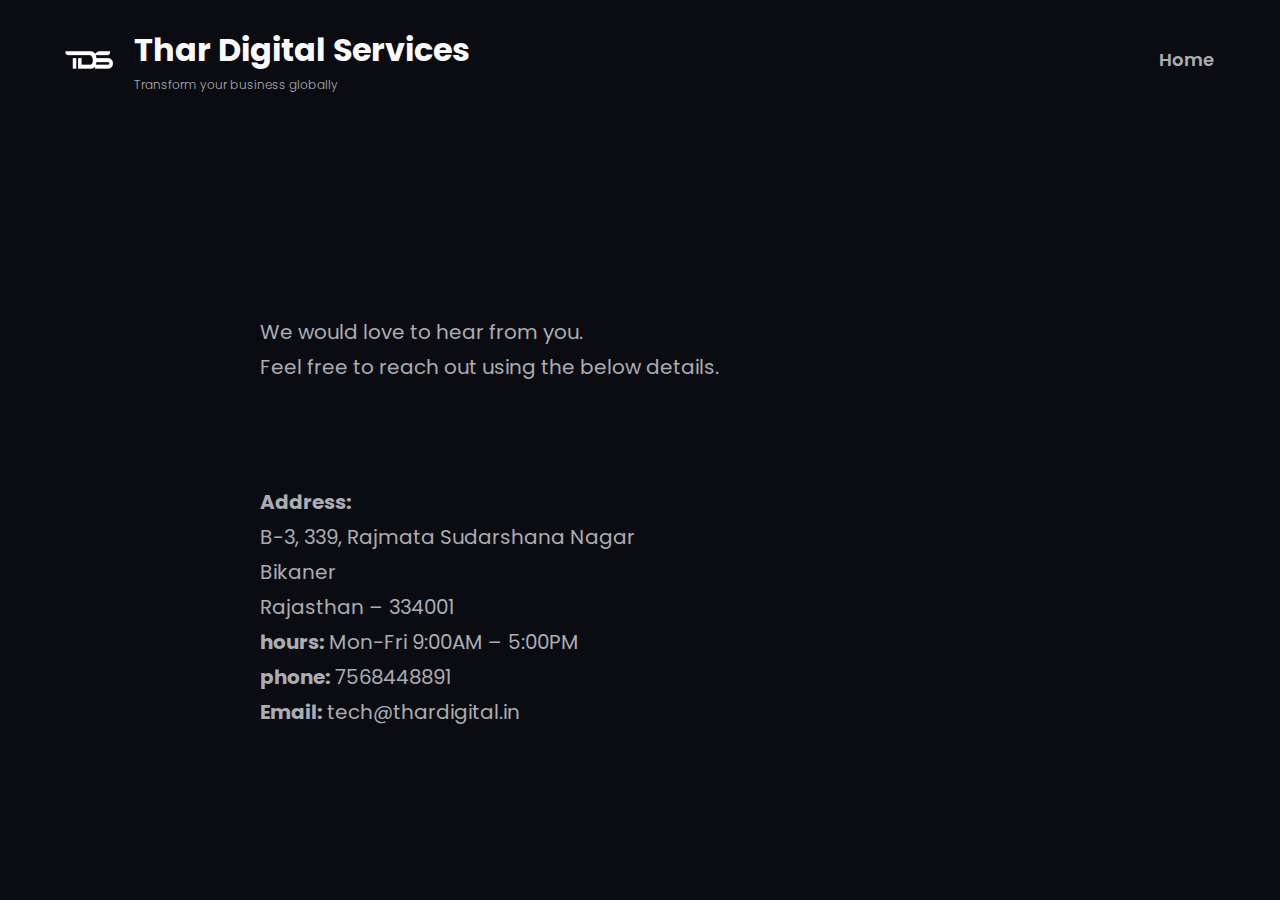
<file: contact-us/index.html>
<!DOCTYPE html>
<html lang="en-US">
<head>
	<meta charset="UTF-8">
	<meta name="viewport" content="width=device-width, initial-scale=1">
<meta name="robots" content="max-image-preview:large">
<title>Contact Us &#8211; Thar Digital Services</title>
<link rel="alternate" type="application/rss+xml" title="Thar Digital Services &raquo; Feed" href="./../feed/index.html">
<link rel="alternate" type="application/rss+xml" title="Thar Digital Services &raquo; Comments Feed" href="./../comments/feed/index.html">
<script>
window._wpemojiSettings = {"baseUrl":"https:\/\/s.w.org\/images\/core\/emoji\/14.0.0\/72x72\/","ext":".png","svgUrl":"https:\/\/s.w.org\/images\/core\/emoji\/14.0.0\/svg\/","svgExt":".svg","source":{"concatemoji":".\/\/wp-includes\/js\/wp-emoji-release.min.js?ver=6.4.3"}};
/*! This file is auto-generated */
!function(i,n){var o,s,e;function c(e){try{var t={supportTests:e,timestamp:(new Date).valueOf()};sessionStorage.setItem(o,JSON.stringify(t))}catch(e){}}function p(e,t,n){e.clearRect(0,0,e.canvas.width,e.canvas.height),e.fillText(t,0,0);var t=new Uint32Array(e.getImageData(0,0,e.canvas.width,e.canvas.height).data),r=(e.clearRect(0,0,e.canvas.width,e.canvas.height),e.fillText(n,0,0),new Uint32Array(e.getImageData(0,0,e.canvas.width,e.canvas.height).data));return t.every(function(e,t){return e===r[t]})}function u(e,t,n){switch(t){case"flag":return n(e,"🏳️‍⚧️","🏳️​⚧️")?!1:!n(e,"🇺🇳","🇺​🇳")&&!n(e,"🏴󠁧󠁢󠁥󠁮󠁧󠁿","🏴​󠁧​󠁢​󠁥​󠁮​󠁧​󠁿");case"emoji":return!n(e,"🫱🏻‍🫲🏿","🫱🏻​🫲🏿")}return!1}function f(e,t,n){var r="undefined"!=typeof WorkerGlobalScope&&self instanceof WorkerGlobalScope?new OffscreenCanvas(300,150):i.createElement("canvas"),a=r.getContext("2d",{willReadFrequently:!0}),o=(a.textBaseline="top",a.font="600 32px Arial",{});return e.forEach(function(e){o[e]=t(a,e,n)}),o}function t(e){var t=i.createElement("script");t.src=e,t.defer=!0,i.head.appendChild(t)}"undefined"!=typeof Promise&&(o="wpEmojiSettingsSupports",s=["flag","emoji"],n.supports={everything:!0,everythingExceptFlag:!0},e=new Promise(function(e){i.addEventListener("DOMContentLoaded",e,{once:!0})}),new Promise(function(t){var n=function(){try{var e=JSON.parse(sessionStorage.getItem(o));if("object"==typeof e&&"number"==typeof e.timestamp&&(new Date).valueOf()<e.timestamp+604800&&"object"==typeof e.supportTests)return e.supportTests}catch(e){}return null}();if(!n){if("undefined"!=typeof Worker&&"undefined"!=typeof OffscreenCanvas&&"undefined"!=typeof URL&&URL.createObjectURL&&"undefined"!=typeof Blob)try{var e="postMessage("+f.toString()+"("+[JSON.stringify(s),u.toString(),p.toString()].join(",")+"));",r=new Blob([e],{type:"text/javascript"}),a=new Worker(URL.createObjectURL(r),{name:"wpTestEmojiSupports"});return void(a.onmessage=function(e){c(n=e.data),a.terminate(),t(n)})}catch(e){}c(n=f(s,u,p))}t(n)}).then(function(e){for(var t in e)n.supports[t]=e[t],n.supports.everything=n.supports.everything&&n.supports[t],"flag"!==t&&(n.supports.everythingExceptFlag=n.supports.everythingExceptFlag&&n.supports[t]);n.supports.everythingExceptFlag=n.supports.everythingExceptFlag&&!n.supports.flag,n.DOMReady=!1,n.readyCallback=function(){n.DOMReady=!0}}).then(function(){return e}).then(function(){var e;n.supports.everything||(n.readyCallback(),(e=n.source||{}).concatemoji?t(e.concatemoji):e.wpemoji&&e.twemoji&&(t(e.twemoji),t(e.wpemoji)))}))}((window,document),window._wpemojiSettings);
</script>
<style id="wp-block-site-logo-inline-css">.wp-block-site-logo{box-sizing:border-box;line-height:0}.wp-block-site-logo a{display:inline-block;line-height:0}.wp-block-site-logo.is-default-size img{height:auto;width:120px}.wp-block-site-logo img{height:auto;max-width:100%}.wp-block-site-logo a,.wp-block-site-logo img{border-radius:inherit}.wp-block-site-logo.aligncenter{margin-left:auto;margin-right:auto;text-align:center}.wp-block-site-logo.is-style-rounded{border-radius:9999px}</style>
<style id="wp-block-site-title-inline-css">.wp-block-site-title a{color:inherit}
.wp-block-site-title{font-size: var(--wp--preset--font-size--large);font-weight: var(--wp--custom--typography--font-weight--bold);line-height: var(--wp--custom--typography--line-height--normal);}</style>
<style id="wp-block-site-tagline-inline-css">.wp-block-site-tagline{color: var(--wp--preset--color--body-text);font-size: 12px;font-weight: 300;margin-top: 0;}</style>
<style id="wp-block-group-inline-css">.wp-block-group{box-sizing:border-box}</style>
<style id="wp-block-group-theme-inline-css">:where(.wp-block-group.has-background){padding:1.25em 2.375em}</style>
<style id="wp-block-navigation-link-inline-css">.wp-block-navigation .wp-block-navigation-item__label{overflow-wrap:break-word}.wp-block-navigation .wp-block-navigation-item__description{display:none}</style>
<link rel="stylesheet" id="wp-block-navigation-css" href="./../wp-includes/blocks/navigation/style.min.css?ver=6.4.3" media="all">
<style id="wp-block-navigation-inline-css">.wp-block-navigation{color: var(--wp--preset--color--body-text);font-size: var(--wp--preset--font-size--upper-heading);font-style: normal;font-weight: 600;line-height: var(--wp--custom--typography--line-height--heading-six);text-transform: capitalize;}.wp-block-navigation-is-layout-flow > :first-child:first-child{margin-block-start: 0;}.wp-block-navigation-is-layout-flow > :last-child:last-child{margin-block-end: 0;}.wp-block-navigation-is-layout-flow > *{margin-block-start: 9.1rem;margin-block-end: 0;}.wp-block-navigation-is-layout-constrained > :first-child:first-child{margin-block-start: 0;}.wp-block-navigation-is-layout-constrained > :last-child:last-child{margin-block-end: 0;}.wp-block-navigation-is-layout-constrained > *{margin-block-start: 9.1rem;margin-block-end: 0;}.wp-block-navigation-is-layout-flex{gap: 9.1rem;}.wp-block-navigation-is-layout-grid{gap: 9.1rem;}
.wp-block-navigation a:where(:not(.wp-element-button)){color: inherit;}</style>
<style id="wp-block-template-part-theme-inline-css">.wp-block-template-part.has-background{margin-bottom:0;margin-top:0;padding:1.25em 2.375em}</style>
<style id="wp-block-spacer-inline-css">.wp-block-spacer{clear:both}</style>
<style id="wp-block-paragraph-inline-css">.is-small-text{font-size:.875em}.is-regular-text{font-size:1em}.is-large-text{font-size:2.25em}.is-larger-text{font-size:3em}.has-drop-cap:not(:focus):first-letter{float:left;font-size:8.4em;font-style:normal;font-weight:100;line-height:.68;margin:.05em .1em 0 0;text-transform:uppercase}body.rtl .has-drop-cap:not(:focus):first-letter{float:none;margin-left:.1em}p.has-drop-cap.has-background{overflow:hidden}p.has-background{padding:1.25em 2.375em}:where(p.has-text-color:not(.has-link-color)) a{color:inherit}p.has-text-align-left[style*="writing-mode:vertical-lr"],p.has-text-align-right[style*="writing-mode:vertical-rl"]{rotate:180deg}</style>
<style id="wp-emoji-styles-inline-css">img.wp-smiley, img.emoji {
		display: inline !important;
		border: none !important;
		box-shadow: none !important;
		height: 1em !important;
		width: 1em !important;
		margin: 0 0.07em !important;
		vertical-align: -0.1em !important;
		background: none !important;
		padding: 0 !important;
	}</style>
<style id="wp-block-library-inline-css">:root{--wp-admin-theme-color:#007cba;--wp-admin-theme-color--rgb:0,124,186;--wp-admin-theme-color-darker-10:#006ba1;--wp-admin-theme-color-darker-10--rgb:0,107,161;--wp-admin-theme-color-darker-20:#005a87;--wp-admin-theme-color-darker-20--rgb:0,90,135;--wp-admin-border-width-focus:2px;--wp-block-synced-color:#7a00df;--wp-block-synced-color--rgb:122,0,223}@media (min-resolution:192dpi){:root{--wp-admin-border-width-focus:1.5px}}.wp-element-button{cursor:pointer}:root{--wp--preset--font-size--normal:16px;--wp--preset--font-size--huge:42px}:root .has-very-light-gray-background-color{background-color:#eee}:root .has-very-dark-gray-background-color{background-color:#313131}:root .has-very-light-gray-color{color:#eee}:root .has-very-dark-gray-color{color:#313131}:root .has-vivid-green-cyan-to-vivid-cyan-blue-gradient-background{background:linear-gradient(135deg,#00d084,#0693e3)}:root .has-purple-crush-gradient-background{background:linear-gradient(135deg,#34e2e4,#4721fb 50%,#ab1dfe)}:root .has-hazy-dawn-gradient-background{background:linear-gradient(135deg,#faaca8,#dad0ec)}:root .has-subdued-olive-gradient-background{background:linear-gradient(135deg,#fafae1,#67a671)}:root .has-atomic-cream-gradient-background{background:linear-gradient(135deg,#fdd79a,#004a59)}:root .has-nightshade-gradient-background{background:linear-gradient(135deg,#330968,#31cdcf)}:root .has-midnight-gradient-background{background:linear-gradient(135deg,#020381,#2874fc)}.has-regular-font-size{font-size:1em}.has-larger-font-size{font-size:2.625em}.has-normal-font-size{font-size:var(--wp--preset--font-size--normal)}.has-huge-font-size{font-size:var(--wp--preset--font-size--huge)}.has-text-align-center{text-align:center}.has-text-align-left{text-align:left}.has-text-align-right{text-align:right}#end-resizable-editor-section{display:none}.aligncenter{clear:both}.items-justified-left{justify-content:flex-start}.items-justified-center{justify-content:center}.items-justified-right{justify-content:flex-end}.items-justified-space-between{justify-content:space-between}.screen-reader-text{clip:rect(1px,1px,1px,1px);word-wrap:normal!important;border:0;-webkit-clip-path:inset(50%);clip-path:inset(50%);height:1px;margin:-1px;overflow:hidden;padding:0;position:absolute;width:1px}.screen-reader-text:focus{clip:auto!important;background-color:#ddd;-webkit-clip-path:none;clip-path:none;color:#444;display:block;font-size:1em;height:auto;left:5px;line-height:normal;padding:15px 23px 14px;text-decoration:none;top:5px;width:auto;z-index:100000}html :where(.has-border-color){border-style:solid}html :where([style*=border-top-color]){border-top-style:solid}html :where([style*=border-right-color]){border-right-style:solid}html :where([style*=border-bottom-color]){border-bottom-style:solid}html :where([style*=border-left-color]){border-left-style:solid}html :where([style*=border-width]){border-style:solid}html :where([style*=border-top-width]){border-top-style:solid}html :where([style*=border-right-width]){border-right-style:solid}html :where([style*=border-bottom-width]){border-bottom-style:solid}html :where([style*=border-left-width]){border-left-style:solid}html :where(img[class*=wp-image-]){height:auto;max-width:100%}:where(figure){margin:0 0 1em}html :where(.is-position-sticky){--wp-admin--admin-bar--position-offset:var(--wp-admin--admin-bar--height,0px)}@media screen and (max-width:600px){html :where(.is-position-sticky){--wp-admin--admin-bar--position-offset:0px}}</style>
<style id="global-styles-inline-css">body{--wp--preset--color--black: #000000;--wp--preset--color--cyan-bluish-gray: #abb8c3;--wp--preset--color--white: #ffffff;--wp--preset--color--pale-pink: #f78da7;--wp--preset--color--vivid-red: #cf2e2e;--wp--preset--color--luminous-vivid-orange: #ff6900;--wp--preset--color--luminous-vivid-amber: #fcb900;--wp--preset--color--light-green-cyan: #7bdcb5;--wp--preset--color--vivid-green-cyan: #00d084;--wp--preset--color--pale-cyan-blue: #8ed1fc;--wp--preset--color--vivid-cyan-blue: #0693e3;--wp--preset--color--vivid-purple: #9b51e0;--wp--preset--color--background: #0A0C11;--wp--preset--color--foreground: #ffffff;--wp--preset--color--primary: #2292b1;--wp--preset--color--secondary: #222222;--wp--preset--color--tertiary: #0a0a0a;--wp--preset--color--text-link: #fafafa;--wp--preset--color--body-text: #abadb3;--wp--preset--color--meta: #666666;--wp--preset--color--border-color: #323438;--wp--preset--color--color-light: #fbfbfb;--wp--preset--color--color-dark: #000000;--wp--preset--color--footer-text: #999999;--wp--preset--color--footer-border-dark: #313131;--wp--preset--color--gray: #cccccc;--wp--preset--color--patrick-blue: #1b3385;--wp--preset--color--blue-green: #25c5c9;--wp--preset--gradient--vivid-cyan-blue-to-vivid-purple: linear-gradient(135deg,rgba(6,147,227,1) 0%,rgb(155,81,224) 100%);--wp--preset--gradient--light-green-cyan-to-vivid-green-cyan: linear-gradient(135deg,rgb(122,220,180) 0%,rgb(0,208,130) 100%);--wp--preset--gradient--luminous-vivid-amber-to-luminous-vivid-orange: linear-gradient(135deg,rgba(252,185,0,1) 0%,rgba(255,105,0,1) 100%);--wp--preset--gradient--luminous-vivid-orange-to-vivid-red: linear-gradient(135deg,rgba(255,105,0,1) 0%,rgb(207,46,46) 100%);--wp--preset--gradient--very-light-gray-to-cyan-bluish-gray: linear-gradient(135deg,rgb(238,238,238) 0%,rgb(169,184,195) 100%);--wp--preset--gradient--cool-to-warm-spectrum: linear-gradient(135deg,rgb(74,234,220) 0%,rgb(151,120,209) 20%,rgb(207,42,186) 40%,rgb(238,44,130) 60%,rgb(251,105,98) 80%,rgb(254,248,76) 100%);--wp--preset--gradient--blush-light-purple: linear-gradient(135deg,rgb(255,206,236) 0%,rgb(152,150,240) 100%);--wp--preset--gradient--blush-bordeaux: linear-gradient(135deg,rgb(254,205,165) 0%,rgb(254,45,45) 50%,rgb(107,0,62) 100%);--wp--preset--gradient--luminous-dusk: linear-gradient(135deg,rgb(255,203,112) 0%,rgb(199,81,192) 50%,rgb(65,88,208) 100%);--wp--preset--gradient--pale-ocean: linear-gradient(135deg,rgb(255,245,203) 0%,rgb(182,227,212) 50%,rgb(51,167,181) 100%);--wp--preset--gradient--electric-grass: linear-gradient(135deg,rgb(202,248,128) 0%,rgb(113,206,126) 100%);--wp--preset--gradient--midnight: linear-gradient(135deg,rgb(2,3,129) 0%,rgb(40,116,252) 100%);--wp--preset--gradient--horizontal-patrick-blue-to-blue-green: linear-gradient(to right,var(--wp--preset--color--patrick-blue) 0%,var(--wp--preset--color--blue-green) 100%);--wp--preset--font-size--small: 15px;--wp--preset--font-size--medium: 16px;--wp--preset--font-size--large: clamp(24px,4.2vw,32px);--wp--preset--font-size--x-large: 42px;--wp--preset--font-size--tiny: 13px;--wp--preset--font-size--extra-small: 14px;--wp--preset--font-size--upper-heading: 18px;--wp--preset--font-size--normal: clamp(18px,1.6vw,20px);--wp--preset--font-size--content-heading: clamp(22px,3vw,24px);--wp--preset--font-size--extra-large: clamp(28px,6vw,36px);--wp--preset--font-size--product-heading: clamp(32px,4.8vw,42px);--wp--preset--font-size--huge: clamp(42px,5.2vw,80px);--wp--preset--font-size--colossal: clamp(46px,5.2vw,110px);--wp--preset--font-family--poppins: "Poppins", serif;--wp--preset--spacing--20: 0.44rem;--wp--preset--spacing--30: 0.67rem;--wp--preset--spacing--40: 1rem;--wp--preset--spacing--50: 1.5rem;--wp--preset--spacing--60: 2.25rem;--wp--preset--spacing--70: 3.38rem;--wp--preset--spacing--80: 5.06rem;--wp--preset--shadow--natural: 6px 6px 9px rgba(0, 0, 0, 0.2);--wp--preset--shadow--deep: 12px 12px 50px rgba(0, 0, 0, 0.4);--wp--preset--shadow--sharp: 6px 6px 0px rgba(0, 0, 0, 0.2);--wp--preset--shadow--outlined: 6px 6px 0px -3px rgba(255, 255, 255, 1), 6px 6px rgba(0, 0, 0, 1);--wp--preset--shadow--crisp: 6px 6px 0px rgba(0, 0, 0, 1);--wp--custom--spacing--tiny: clamp(21px, 2vw, 28px);--wp--custom--spacing--extra-small: clamp(28px, 3.5vw, 35px);--wp--custom--spacing--wp-comment-horizontal: clamp(30px, 3.7vw, 70px);--wp--custom--spacing--wp-comment-vertical: clamp(30px, 3.5vw, 49px);--wp--custom--spacing--wp-block-sidebar: clamp(7px,3.5vw,60px);--wp--custom--spacing--wp-block-sidebar-widget: clamp(35px, 3.5vw, 49px);--wp--custom--spacing--wp-block-page-numbers: clamp(49px, 3.3vw, 63px);--wp--custom--spacing--wp-footer-vertical: clamp(30px, 4vw, 70px);--wp--custom--spacing--normal: clamp(30px, 3.5vw, 40px);--wp--custom--spacing--small: max(1.75rem, 5vw);--wp--custom--spacing--medium: clamp(2rem, 8vw, calc(4 * var(--wp--style--block-gap)));--wp--custom--spacing--large: clamp(3.5rem, 10vw, 5.0625rem);--wp--custom--spacing--outer: var(--wp--custom--spacing--small, 1.25rem);--wp--custom--spacing--section-block-top: clamp(42px, 7.5vw, 140px);--wp--custom--spacing--section-block-bottom: clamp(12px, 5.5vw, 70px);--wp--custom--spacing--section-pricing-content: clamp(21px, 5.5vw, 42px);--wp--custom--spacing--main-block-gap: clamp(42px, 4.5vw, 70px);--wp--custom--spacing--testimonial-inner-gap: clamp(35px, 3.5vw, 42px);--wp--custom--spacing--group-heading-bottom-gap: clamp(35px, 3.5vw, 56px);--wp--custom--typography--font-size--heading-one: clamp(36px,3.5vw,58px);--wp--custom--typography--font-size--heading-two: clamp(32px,2.6vw,49px);--wp--custom--typography--font-size--heading-three: clamp(28px,1.9vw,36px);--wp--custom--typography--font-size--heading-four: clamp(24px,2vw,28px);--wp--custom--typography--font-size--heading-five: clamp(22px,1.3vw,24px);--wp--custom--typography--font-size--heading-six: 18px;--wp--custom--typography--font-size--huge-post-title: clamp(38px,4vw,70px);--wp--custom--typography--line-height--heading-one: 1.38;--wp--custom--typography--line-height--heading-two: 1.43;--wp--custom--typography--line-height--heading-three: 1.31;--wp--custom--typography--line-height--heading-four: 1.5;--wp--custom--typography--line-height--heading-five: 1.458333333333333;--wp--custom--typography--line-height--heading-six: 1.56;--wp--custom--typography--line-height--paragraph: 1.75;--wp--custom--typography--line-height--post-title: 1.38;--wp--custom--typography--line-height--extra-small: 21px;--wp--custom--typography--line-height--small: 28px;--wp--custom--typography--line-height--normal: normal;--wp--custom--typography--font-weight--light: 300;--wp--custom--typography--font-weight--regular: 400;--wp--custom--typography--font-weight--medium: 500;--wp--custom--typography--font-weight--bold: 700;--wp--custom--typography--font-weight--black: 900;}body { margin: 0;--wp--style--global--content-size: 760px;--wp--style--global--wide-size: 1400px; }.wp-site-blocks > .alignleft { float: left; margin-right: 2em; }.wp-site-blocks > .alignright { float: right; margin-left: 2em; }.wp-site-blocks > .aligncenter { justify-content: center; margin-left: auto; margin-right: auto; }:where(.wp-site-blocks) > * { margin-block-start: 0; margin-block-end: 0; }:where(.wp-site-blocks) > :first-child:first-child { margin-block-start: 0; }:where(.wp-site-blocks) > :last-child:last-child { margin-block-end: 0; }body { --wp--style--block-gap: 0; }:where(body .is-layout-flow)  > :first-child:first-child{margin-block-start: 0;}:where(body .is-layout-flow)  > :last-child:last-child{margin-block-end: 0;}:where(body .is-layout-flow)  > *{margin-block-start: 0;margin-block-end: 0;}:where(body .is-layout-constrained)  > :first-child:first-child{margin-block-start: 0;}:where(body .is-layout-constrained)  > :last-child:last-child{margin-block-end: 0;}:where(body .is-layout-constrained)  > *{margin-block-start: 0;margin-block-end: 0;}:where(body .is-layout-flex) {gap: 0;}:where(body .is-layout-grid) {gap: 0;}body .is-layout-flow > .alignleft{float: left;margin-inline-start: 0;margin-inline-end: 2em;}body .is-layout-flow > .alignright{float: right;margin-inline-start: 2em;margin-inline-end: 0;}body .is-layout-flow > .aligncenter{margin-left: auto !important;margin-right: auto !important;}body .is-layout-constrained > .alignleft{float: left;margin-inline-start: 0;margin-inline-end: 2em;}body .is-layout-constrained > .alignright{float: right;margin-inline-start: 2em;margin-inline-end: 0;}body .is-layout-constrained > .aligncenter{margin-left: auto !important;margin-right: auto !important;}body .is-layout-constrained > :where(:not(.alignleft):not(.alignright):not(.alignfull)){max-width: var(--wp--style--global--content-size);margin-left: auto !important;margin-right: auto !important;}body .is-layout-constrained > .alignwide{max-width: var(--wp--style--global--wide-size);}body .is-layout-flex{display: flex;}body .is-layout-flex{flex-wrap: wrap;align-items: center;}body .is-layout-flex > *{margin: 0;}body .is-layout-grid{display: grid;}body .is-layout-grid > *{margin: 0;}body{background-color: var(--wp--preset--color--background);color: var(--wp--preset--color--body-text);font-family: var(--wp--preset--font-family--poppins);font-size: var(--wp--preset--font-size--normal);font-weight: 400;line-height: var(--wp--custom--typography--line-height--paragraph);padding-top: 0px;padding-right: 0px;padding-bottom: 0px;padding-left: 0px;}a:where(:not(.wp-element-button)){color: var(--wp--preset--color--text-link);text-decoration: none;}a:where(:not(.wp-element-button)):hover{color: var(--wp--preset--color--primary);}h1, h2, h3, h4, h5, h6{color: #222222;}h1{font-size: var(--wp--custom--typography--font-size--heading-one);line-height: var(--wp--custom--typography--line-height--heading-one);}h2{font-size: var(--wp--custom--typography--font-size--heading-two);line-height: var(--wp--custom--typography--line-height--heading-two);}h3{font-size: var(--wp--custom--typography--font-size--heading-three);line-height: var(--wp--custom--typography--line-height--heading-three);}h4{font-size: var(--wp--custom--typography--font-size--heading-four);line-height: var(--wp--custom--typography--line-height--heading-four);}h5{font-size: var(--wp--custom--typography--font-size--heading-five);line-height: var(--wp--custom--typography--line-height--heading-five);}h6{font-size: var(--wp--custom--typography--font-size--heading-six);line-height: var(--wp--custom--typography--line-height--heading-six);}.wp-element-button, .wp-block-button__link{background-color: #32373c;border-width: 0;color: #fff;font-family: inherit;font-size: inherit;line-height: inherit;padding: calc(0.667em + 2px) calc(1.333em + 2px);text-decoration: none;}.has-black-color{color: var(--wp--preset--color--black) !important;}.has-cyan-bluish-gray-color{color: var(--wp--preset--color--cyan-bluish-gray) !important;}.has-white-color{color: var(--wp--preset--color--white) !important;}.has-pale-pink-color{color: var(--wp--preset--color--pale-pink) !important;}.has-vivid-red-color{color: var(--wp--preset--color--vivid-red) !important;}.has-luminous-vivid-orange-color{color: var(--wp--preset--color--luminous-vivid-orange) !important;}.has-luminous-vivid-amber-color{color: var(--wp--preset--color--luminous-vivid-amber) !important;}.has-light-green-cyan-color{color: var(--wp--preset--color--light-green-cyan) !important;}.has-vivid-green-cyan-color{color: var(--wp--preset--color--vivid-green-cyan) !important;}.has-pale-cyan-blue-color{color: var(--wp--preset--color--pale-cyan-blue) !important;}.has-vivid-cyan-blue-color{color: var(--wp--preset--color--vivid-cyan-blue) !important;}.has-vivid-purple-color{color: var(--wp--preset--color--vivid-purple) !important;}.has-background-color{color: var(--wp--preset--color--background) !important;}.has-foreground-color{color: var(--wp--preset--color--foreground) !important;}.has-primary-color{color: var(--wp--preset--color--primary) !important;}.has-secondary-color{color: var(--wp--preset--color--secondary) !important;}.has-tertiary-color{color: var(--wp--preset--color--tertiary) !important;}.has-text-link-color{color: var(--wp--preset--color--text-link) !important;}.has-body-text-color{color: var(--wp--preset--color--body-text) !important;}.has-meta-color{color: var(--wp--preset--color--meta) !important;}.has-border-color-color{color: var(--wp--preset--color--border-color) !important;}.has-color-light-color{color: var(--wp--preset--color--color-light) !important;}.has-color-dark-color{color: var(--wp--preset--color--color-dark) !important;}.has-footer-text-color{color: var(--wp--preset--color--footer-text) !important;}.has-footer-border-dark-color{color: var(--wp--preset--color--footer-border-dark) !important;}.has-gray-color{color: var(--wp--preset--color--gray) !important;}.has-patrick-blue-color{color: var(--wp--preset--color--patrick-blue) !important;}.has-blue-green-color{color: var(--wp--preset--color--blue-green) !important;}.has-black-background-color{background-color: var(--wp--preset--color--black) !important;}.has-cyan-bluish-gray-background-color{background-color: var(--wp--preset--color--cyan-bluish-gray) !important;}.has-white-background-color{background-color: var(--wp--preset--color--white) !important;}.has-pale-pink-background-color{background-color: var(--wp--preset--color--pale-pink) !important;}.has-vivid-red-background-color{background-color: var(--wp--preset--color--vivid-red) !important;}.has-luminous-vivid-orange-background-color{background-color: var(--wp--preset--color--luminous-vivid-orange) !important;}.has-luminous-vivid-amber-background-color{background-color: var(--wp--preset--color--luminous-vivid-amber) !important;}.has-light-green-cyan-background-color{background-color: var(--wp--preset--color--light-green-cyan) !important;}.has-vivid-green-cyan-background-color{background-color: var(--wp--preset--color--vivid-green-cyan) !important;}.has-pale-cyan-blue-background-color{background-color: var(--wp--preset--color--pale-cyan-blue) !important;}.has-vivid-cyan-blue-background-color{background-color: var(--wp--preset--color--vivid-cyan-blue) !important;}.has-vivid-purple-background-color{background-color: var(--wp--preset--color--vivid-purple) !important;}.has-background-background-color{background-color: var(--wp--preset--color--background) !important;}.has-foreground-background-color{background-color: var(--wp--preset--color--foreground) !important;}.has-primary-background-color{background-color: var(--wp--preset--color--primary) !important;}.has-secondary-background-color{background-color: var(--wp--preset--color--secondary) !important;}.has-tertiary-background-color{background-color: var(--wp--preset--color--tertiary) !important;}.has-text-link-background-color{background-color: var(--wp--preset--color--text-link) !important;}.has-body-text-background-color{background-color: var(--wp--preset--color--body-text) !important;}.has-meta-background-color{background-color: var(--wp--preset--color--meta) !important;}.has-border-color-background-color{background-color: var(--wp--preset--color--border-color) !important;}.has-color-light-background-color{background-color: var(--wp--preset--color--color-light) !important;}.has-color-dark-background-color{background-color: var(--wp--preset--color--color-dark) !important;}.has-footer-text-background-color{background-color: var(--wp--preset--color--footer-text) !important;}.has-footer-border-dark-background-color{background-color: var(--wp--preset--color--footer-border-dark) !important;}.has-gray-background-color{background-color: var(--wp--preset--color--gray) !important;}.has-patrick-blue-background-color{background-color: var(--wp--preset--color--patrick-blue) !important;}.has-blue-green-background-color{background-color: var(--wp--preset--color--blue-green) !important;}.has-black-border-color{border-color: var(--wp--preset--color--black) !important;}.has-cyan-bluish-gray-border-color{border-color: var(--wp--preset--color--cyan-bluish-gray) !important;}.has-white-border-color{border-color: var(--wp--preset--color--white) !important;}.has-pale-pink-border-color{border-color: var(--wp--preset--color--pale-pink) !important;}.has-vivid-red-border-color{border-color: var(--wp--preset--color--vivid-red) !important;}.has-luminous-vivid-orange-border-color{border-color: var(--wp--preset--color--luminous-vivid-orange) !important;}.has-luminous-vivid-amber-border-color{border-color: var(--wp--preset--color--luminous-vivid-amber) !important;}.has-light-green-cyan-border-color{border-color: var(--wp--preset--color--light-green-cyan) !important;}.has-vivid-green-cyan-border-color{border-color: var(--wp--preset--color--vivid-green-cyan) !important;}.has-pale-cyan-blue-border-color{border-color: var(--wp--preset--color--pale-cyan-blue) !important;}.has-vivid-cyan-blue-border-color{border-color: var(--wp--preset--color--vivid-cyan-blue) !important;}.has-vivid-purple-border-color{border-color: var(--wp--preset--color--vivid-purple) !important;}.has-background-border-color{border-color: var(--wp--preset--color--background) !important;}.has-foreground-border-color{border-color: var(--wp--preset--color--foreground) !important;}.has-primary-border-color{border-color: var(--wp--preset--color--primary) !important;}.has-secondary-border-color{border-color: var(--wp--preset--color--secondary) !important;}.has-tertiary-border-color{border-color: var(--wp--preset--color--tertiary) !important;}.has-text-link-border-color{border-color: var(--wp--preset--color--text-link) !important;}.has-body-text-border-color{border-color: var(--wp--preset--color--body-text) !important;}.has-meta-border-color{border-color: var(--wp--preset--color--meta) !important;}.has-border-color-border-color{border-color: var(--wp--preset--color--border-color) !important;}.has-color-light-border-color{border-color: var(--wp--preset--color--color-light) !important;}.has-color-dark-border-color{border-color: var(--wp--preset--color--color-dark) !important;}.has-footer-text-border-color{border-color: var(--wp--preset--color--footer-text) !important;}.has-footer-border-dark-border-color{border-color: var(--wp--preset--color--footer-border-dark) !important;}.has-gray-border-color{border-color: var(--wp--preset--color--gray) !important;}.has-patrick-blue-border-color{border-color: var(--wp--preset--color--patrick-blue) !important;}.has-blue-green-border-color{border-color: var(--wp--preset--color--blue-green) !important;}.has-vivid-cyan-blue-to-vivid-purple-gradient-background{background: var(--wp--preset--gradient--vivid-cyan-blue-to-vivid-purple) !important;}.has-light-green-cyan-to-vivid-green-cyan-gradient-background{background: var(--wp--preset--gradient--light-green-cyan-to-vivid-green-cyan) !important;}.has-luminous-vivid-amber-to-luminous-vivid-orange-gradient-background{background: var(--wp--preset--gradient--luminous-vivid-amber-to-luminous-vivid-orange) !important;}.has-luminous-vivid-orange-to-vivid-red-gradient-background{background: var(--wp--preset--gradient--luminous-vivid-orange-to-vivid-red) !important;}.has-very-light-gray-to-cyan-bluish-gray-gradient-background{background: var(--wp--preset--gradient--very-light-gray-to-cyan-bluish-gray) !important;}.has-cool-to-warm-spectrum-gradient-background{background: var(--wp--preset--gradient--cool-to-warm-spectrum) !important;}.has-blush-light-purple-gradient-background{background: var(--wp--preset--gradient--blush-light-purple) !important;}.has-blush-bordeaux-gradient-background{background: var(--wp--preset--gradient--blush-bordeaux) !important;}.has-luminous-dusk-gradient-background{background: var(--wp--preset--gradient--luminous-dusk) !important;}.has-pale-ocean-gradient-background{background: var(--wp--preset--gradient--pale-ocean) !important;}.has-electric-grass-gradient-background{background: var(--wp--preset--gradient--electric-grass) !important;}.has-midnight-gradient-background{background: var(--wp--preset--gradient--midnight) !important;}.has-horizontal-patrick-blue-to-blue-green-gradient-background{background: var(--wp--preset--gradient--horizontal-patrick-blue-to-blue-green) !important;}.has-small-font-size{font-size: var(--wp--preset--font-size--small) !important;}.has-medium-font-size{font-size: var(--wp--preset--font-size--medium) !important;}.has-large-font-size{font-size: var(--wp--preset--font-size--large) !important;}.has-x-large-font-size{font-size: var(--wp--preset--font-size--x-large) !important;}.has-tiny-font-size{font-size: var(--wp--preset--font-size--tiny) !important;}.has-extra-small-font-size{font-size: var(--wp--preset--font-size--extra-small) !important;}.has-upper-heading-font-size{font-size: var(--wp--preset--font-size--upper-heading) !important;}.has-normal-font-size{font-size: var(--wp--preset--font-size--normal) !important;}.has-content-heading-font-size{font-size: var(--wp--preset--font-size--content-heading) !important;}.has-extra-large-font-size{font-size: var(--wp--preset--font-size--extra-large) !important;}.has-product-heading-font-size{font-size: var(--wp--preset--font-size--product-heading) !important;}.has-huge-font-size{font-size: var(--wp--preset--font-size--huge) !important;}.has-colossal-font-size{font-size: var(--wp--preset--font-size--colossal) !important;}.has-poppins-font-family{font-family: var(--wp--preset--font-family--poppins) !important;}</style>
<style id="core-block-supports-inline-css">.wp-container-core-group-layout-2.wp-container-core-group-layout-2{gap:20px;}.wp-container-core-navigation-layout-1.wp-container-core-navigation-layout-1{justify-content:flex-end;}.wp-container-core-group-layout-3.wp-container-core-group-layout-3{justify-content:space-between;}</style>
<style id="wp-block-template-skip-link-inline-css">.skip-link.screen-reader-text {
			border: 0;
			clip: rect(1px,1px,1px,1px);
			clip-path: inset(50%);
			height: 1px;
			margin: -1px;
			overflow: hidden;
			padding: 0;
			position: absolute !important;
			width: 1px;
			word-wrap: normal !important;
		}

		.skip-link.screen-reader-text:focus {
			background-color: #eee;
			clip: auto !important;
			clip-path: none;
			color: #444;
			display: block;
			font-size: 1em;
			height: auto;
			left: 5px;
			line-height: normal;
			padding: 15px 23px 14px;
			text-decoration: none;
			top: 5px;
			width: auto;
			z-index: 100000;
		}</style>
<link rel="stylesheet" id="bizboost-style-css" href="./../wp-content/themes/bizboost/style.css?ver=1707054040" media="all">
<link rel="stylesheet" id="newsletter-css" href="./../wp-content/plugins/newsletter/style.css?ver=8.0.9" media="all">
<script src="./../wp-includes/js/dist/interactivity.min.js?ver=6.4.3" id="wp-interactivity-js" defer data-wp-strategy="defer"></script>
<script src="./../wp-includes/blocks/navigation/view.min.js?ver=e3d6f3216904b5b42831" id="wp-block-navigation-view-js" defer data-wp-strategy="defer"></script>
<link rel="https://api.w.org/" href="./../wp-json/index.html">
<link rel="alternate" type="application/json" href="./../wp-json/wp/v2/pages/109/index.html">
<link rel="EditURI" type="application/rsd+xml" title="RSD" href="./../xmlrpc.php?rsd">
<meta name="generator" content="WordPress 6.4.3">
<link rel="canonical" href="./index.html">
<link rel="shortlink" href="./../index.html?p=109">
<link rel="alternate" type="application/json+oembed" href="./../wp-json/oembed/1.0/embed/index.html?url=http%3A%2F%2F%2Fcontact-us%2F">
<link rel="alternate" type="text/xml+oembed" href="./../wp-json/oembed/1.0/embed/index.html?url=http%3A%2F%2F%2Fcontact-us%2F#038;format=xml">
<style id="wp-fonts-local">@font-face{font-family:Poppins;font-style:normal;font-weight:300;font-display:fallback;src:url('./../wp-content/themes/bizboost/assets/fonts/poppins/Poppins-Light.woff2') format('woff2');font-stretch:normal;}
@font-face{font-family:Poppins;font-style:normal;font-weight:400;font-display:fallback;src:url('./../wp-content/themes/bizboost/assets/fonts/poppins/Poppins-Regular.woff2') format('woff2');font-stretch:normal;}
@font-face{font-family:Poppins;font-style:italic;font-weight:400;font-display:fallback;src:url('./../wp-content/themes/bizboost/assets/fonts/poppins/Poppins-Italic.woff2') format('woff2');font-stretch:normal;}
@font-face{font-family:Poppins;font-style:normal;font-weight:500;font-display:fallback;src:url('./../wp-content/themes/bizboost/assets/fonts/poppins/Poppins-Medium.woff2') format('woff2');font-stretch:normal;}
@font-face{font-family:Poppins;font-style:normal;font-weight:600;font-display:fallback;src:url('./../wp-content/themes/bizboost/assets/fonts/poppins/Poppins-SemiBold.woff2') format('woff2');font-stretch:normal;}
@font-face{font-family:Poppins;font-style:normal;font-weight:700;font-display:fallback;src:url('./../wp-content/themes/bizboost/assets/fonts/poppins/Poppins-Bold.woff2') format('woff2');font-stretch:normal;}
@font-face{font-family:Poppins;font-style:normal;font-weight:800;font-display:fallback;src:url('./../wp-content/themes/bizboost/assets/fonts/poppins/Poppins-ExtraBold.woff2') format('woff2');font-stretch:normal;}
@font-face{font-family:Poppins;font-style:normal;font-weight:900;font-display:fallback;src:url('./../wp-content/themes/bizboost/assets/fonts/poppins/Poppins-Black.woff2') format('woff2');font-stretch:normal;}</style>
<link rel="icon" href="./../wp-content/uploads/2023/07/Thar-Logo-v1-e1690516198586-150x150.png" sizes="32x32">
<link rel="icon" href="./../wp-content/uploads/2023/07/Thar-Logo-v1-1536x1536.png" sizes="192x192">
<link rel="apple-touch-icon" href="./../wp-content/uploads/2023/07/Thar-Logo-v1-1536x1536.png">
<meta name="msapplication-TileImage" content="./../wp-content/uploads/2023/07/Thar-Logo-v1-1536x1536.png">
</head>

<body class="page-template page-template-blank page page-id-109 wp-custom-logo wp-embed-responsive">

<div class="wp-site-blocks">
<header class="wp-block-template-part">
<div class="wp-block-group alignfull is-layout-constrained wp-block-group-is-layout-constrained">
<div class="wp-block-group alignwide wp-block-main-header is-layout-constrained wp-block-group-is-layout-constrained">
<div class="wp-block-group alignwide is-content-justification-space-between is-layout-flex wp-container-core-group-layout-3 wp-block-group-is-layout-flex" style="padding-top:var(--wp--custom--spacing--tiny);padding-bottom:var(--wp--custom--spacing--tiny)">
<div class="wp-block-group is-layout-flex wp-container-core-group-layout-2 wp-block-group-is-layout-flex">
<div class="wp-block-site-logo"><a href="./../index.html" class="custom-logo-link" rel="home"><img width="50" height="20" src="./../wp-content/uploads/2023/07/Thar-Logo-v1-white-e1690516168426.png" class="custom-logo" alt="Thar Logo v1 white" decoding="async" srcset="./../wp-content/uploads/2023/07/Thar-Logo-v1-white-e1690516168426.png 1380w, ./../wp-content/uploads/2023/07/Thar-Logo-v1-white-e1690516168426-300x125.png 300w, ./../wp-content/uploads/2023/07/Thar-Logo-v1-white-e1690516168426-1024x427.png 1024w, ./../wp-content/uploads/2023/07/Thar-Logo-v1-white-e1690516168426-768x321.png 768w" sizes="(max-width: 50px) 100vw, 50px"></a></div>


<div class="wp-block-group is-layout-flow wp-block-group-is-layout-flow">
<h1 class="wp-block-site-title"><a href="./../index.html" target="_self" rel="home">Thar Digital Services</a></h1>

<p style="margin-top:0;" class="wp-block-site-tagline">Transform your business globally</p>
</div>
</div>


<nav class="is-responsive items-justified-right wp-block-navigation is-content-justification-right is-layout-flex wp-container-core-navigation-layout-1 wp-block-navigation-is-layout-flex" aria-label="Header navigation 2" data-wp-interactive data-wp-context='{"core":{"navigation":{"overlayOpenedBy":[],"type":"overlay","roleAttribute":"","ariaLabel":"Menu"}}}'><button aria-haspopup="true" aria-label="Open menu" class="wp-block-navigation__responsive-container-open " data-wp-on--click="actions.core.navigation.openMenuOnClick" data-wp-on--keydown="actions.core.navigation.handleMenuKeydown"><svg width="24" height="24" xmlns="http://www.w3.org/2000/svg" viewbox="0 0 24 24"><path d="M5 5v1.5h14V5H5zm0 7.8h14v-1.5H5v1.5zM5 19h14v-1.5H5V19z"></path></svg></button>
			<div class="wp-block-navigation__responsive-container  " id="modal-1" data-wp-class--has-modal-open="selectors.core.navigation.isMenuOpen" data-wp-class--is-menu-open="selectors.core.navigation.isMenuOpen" data-wp-effect="effects.core.navigation.initMenu" data-wp-on--keydown="actions.core.navigation.handleMenuKeydown" data-wp-on--focusout="actions.core.navigation.handleMenuFocusout" tabindex="-1">
				<div class="wp-block-navigation__responsive-close" tabindex="-1">
					<div class="wp-block-navigation__responsive-dialog" data-wp-bind--aria-modal="selectors.core.navigation.ariaModal" data-wp-bind--aria-label="selectors.core.navigation.ariaLabel" data-wp-bind--role="selectors.core.navigation.roleAttribute" data-wp-effect="effects.core.navigation.focusFirstElement">
							<button aria-label="Close menu" class="wp-block-navigation__responsive-container-close" data-wp-on--click="actions.core.navigation.closeMenuOnClick"><svg xmlns="http://www.w3.org/2000/svg" viewbox="0 0 24 24" width="24" height="24" aria-hidden="true" focusable="false"><path d="M13 11.8l6.1-6.3-1-1-6.1 6.2-6.1-6.2-1 1 6.1 6.3-6.5 6.7 1 1 6.5-6.6 6.5 6.6 1-1z"></path></svg></button>
						<div class="wp-block-navigation__responsive-container-content" id="modal-1-content">
							<ul class="wp-block-navigation__container is-responsive items-justified-right wp-block-navigation"><li class=" wp-block-navigation-item wp-block-navigation-link"><a class="wp-block-navigation-item__content" href="./../index.html"><span class="wp-block-navigation-item__label">Home</span></a></li></ul>
						</div>
					</div>
				</div>
			</div></nav>
</div>
</div>
</div>
</header>

<div class="entry-content wp-block-post-content is-layout-constrained wp-block-post-content-is-layout-constrained">
<div style="height:195px" aria-hidden="true" class="wp-block-spacer"></div>



<p>We would love to hear from you.<br>Feel free to reach out using the below details.</p>



<div style="height:100px" aria-hidden="true" class="wp-block-spacer"></div>



<p><strong>Address:</strong> <br>B-3, 339, Rajmata Sudarshana Nagar </p>



<p>Bikaner</p>



<p>Rajasthan &#8211; 334001</p>



<p><strong>hours:</strong> Mon-Fri 9:00AM &#8211; 5:00PM</p>



<p><strong>phone:</strong> 7568448891</p>



<p><strong>Email:</strong> tech@thardigital.in</p>
</div>
</div>
<script id="wp-block-template-skip-link-js-after">( function() {
		var skipLinkTarget = document.querySelector( 'main' ),
			sibling,
			skipLinkTargetID,
			skipLink;

		// Early exit if a skip-link target can't be located.
		if ( ! skipLinkTarget ) {
			return;
		}

		/*
		 * Get the site wrapper.
		 * The skip-link will be injected in the beginning of it.
		 */
		sibling = document.querySelector( '.wp-site-blocks' );

		// Early exit if the root element was not found.
		if ( ! sibling ) {
			return;
		}

		// Get the skip-link target's ID, and generate one if it doesn't exist.
		skipLinkTargetID = skipLinkTarget.id;
		if ( ! skipLinkTargetID ) {
			skipLinkTargetID = 'wp--skip-link--target';
			skipLinkTarget.id = skipLinkTargetID;
		}

		// Create the skip link.
		skipLink = document.createElement( 'a' );
		skipLink.classList.add( 'skip-link', 'screen-reader-text' );
		skipLink.href = '#' + skipLinkTargetID;
		skipLink.innerHTML = 'Skip to content';

		// Inject the skip link.
		sibling.parentElement.insertBefore( skipLink, sibling );
	}() );</script>
<script src="./../wp-content/themes/bizboost/assets/js/custom.js?ver=1707054040" id="bizboost-script-js"></script>
<svg style="position: absolute; width: 0; height: 0; overflow: hidden;" version="1.1" xmlns="http://www.w3.org/2000/svg" xmlns:xlink="http://www.w3.org/1999/xlink">
<defs>
<symbol id="icon-behance" viewbox="0 0 37 32">
<path class="path1" d="M33 6.054h-9.125v2.214h9.125v-2.214zM28.5 13.661q-1.607 0-2.607 0.938t-1.107 2.545h7.286q-0.321-3.482-3.571-3.482zM28.786 24.107q1.125 0 2.179-0.571t1.357-1.554h3.946q-1.786 5.482-7.625 5.482-3.821 0-6.080-2.357t-2.259-6.196q0-3.714 2.33-6.17t6.009-2.455q2.464 0 4.295 1.214t2.732 3.196 0.902 4.429q0 0.304-0.036 0.839h-11.75q0 1.982 1.027 3.063t2.973 1.080zM4.946 23.214h5.286q3.661 0 3.661-2.982 0-3.214-3.554-3.214h-5.393v6.196zM4.946 13.625h5.018q1.393 0 2.205-0.652t0.813-2.027q0-2.571-3.393-2.571h-4.643v5.25zM0 4.536h10.607q1.554 0 2.768 0.25t2.259 0.848 1.607 1.723 0.563 2.75q0 3.232-3.071 4.696 2.036 0.571 3.071 2.054t1.036 3.643q0 1.339-0.438 2.438t-1.179 1.848-1.759 1.268-2.161 0.75-2.393 0.232h-10.911v-22.5z"></path>
</symbol>

<symbol id="icon-deviantart" viewbox="0 0 18 32">
<path class="path1" d="M18.286 5.411l-5.411 10.393 0.429 0.554h4.982v7.411h-9.054l-0.786 0.536-2.536 4.875-0.536 0.536h-5.375v-5.411l5.411-10.411-0.429-0.536h-4.982v-7.411h9.054l0.786-0.536 2.536-4.875 0.536-0.536h5.375v5.411z"></path>
</symbol>

<symbol id="icon-medium" viewbox="0 0 32 32">
<path class="path1" d="M10.661 7.518v20.946q0 0.446-0.223 0.759t-0.652 0.313q-0.304 0-0.589-0.143l-8.304-4.161q-0.375-0.179-0.634-0.598t-0.259-0.83v-20.357q0-0.357 0.179-0.607t0.518-0.25q0.25 0 0.786 0.268l9.125 4.571q0.054 0.054 0.054 0.089zM11.804 9.321l9.536 15.464-9.536-4.75v-10.714zM32 9.643v18.821q0 0.446-0.25 0.723t-0.679 0.277-0.839-0.232l-7.875-3.929zM31.946 7.5q0 0.054-4.58 7.491t-5.366 8.705l-6.964-11.321 5.786-9.411q0.304-0.5 0.929-0.5 0.25 0 0.464 0.107l9.661 4.821q0.071 0.036 0.071 0.107z"></path>
</symbol>

<symbol id="icon-slideshare" viewbox="0 0 32 32">
<path class="path1" d="M15.589 13.214q0 1.482-1.134 2.545t-2.723 1.063-2.723-1.063-1.134-2.545q0-1.5 1.134-2.554t2.723-1.054 2.723 1.054 1.134 2.554zM24.554 13.214q0 1.482-1.125 2.545t-2.732 1.063q-1.589 0-2.723-1.063t-1.134-2.545q0-1.5 1.134-2.554t2.723-1.054q1.607 0 2.732 1.054t1.125 2.554zM28.571 16.429v-11.911q0-1.554-0.571-2.205t-1.982-0.652h-19.857q-1.482 0-2.009 0.607t-0.527 2.25v12.018q0.768 0.411 1.58 0.714t1.446 0.5 1.446 0.33 1.268 0.196 1.25 0.071 1.045 0.009 1.009-0.036 0.795-0.036q1.214-0.018 1.696 0.482 0.107 0.107 0.179 0.161 0.464 0.446 1.089 0.911 0.125-1.625 2.107-1.554 0.089 0 0.652 0.027t0.768 0.036 0.813 0.018 0.946-0.018 0.973-0.080 1.089-0.152 1.107-0.241 1.196-0.348 1.205-0.482 1.286-0.616zM31.482 16.339q-2.161 2.661-6.643 4.5 1.5 5.089-0.411 8.304-1.179 2.018-3.268 2.643-1.857 0.571-3.25-0.268-1.536-0.911-1.464-2.929l-0.018-5.821v-0.018q-0.143-0.036-0.438-0.107t-0.42-0.089l-0.018 6.036q0.071 2.036-1.482 2.929-1.411 0.839-3.268 0.268-2.089-0.643-3.25-2.679-1.875-3.214-0.393-8.268-4.482-1.839-6.643-4.5-0.446-0.661-0.071-1.125t1.071 0.018q0.054 0.036 0.196 0.125t0.196 0.143v-12.393q0-1.286 0.839-2.196t2.036-0.911h22.446q1.196 0 2.036 0.911t0.839 2.196v12.393l0.375-0.268q0.696-0.482 1.071-0.018t-0.071 1.125z"></path>
</symbol>

<symbol id="icon-snapchat-ghost" viewbox="0 0 30 32">
<path class="path1" d="M15.143 2.286q2.393-0.018 4.295 1.223t2.92 3.438q0.482 1.036 0.482 3.196 0 0.839-0.161 3.411 0.25 0.125 0.5 0.125 0.321 0 0.911-0.241t0.911-0.241q0.518 0 1 0.321t0.482 0.821q0 0.571-0.563 0.964t-1.232 0.563-1.232 0.518-0.563 0.848q0 0.268 0.214 0.768 0.661 1.464 1.83 2.679t2.58 1.804q0.5 0.214 1.429 0.411 0.5 0.107 0.5 0.625 0 1.25-3.911 1.839-0.125 0.196-0.196 0.696t-0.25 0.83-0.589 0.33q-0.357 0-1.107-0.116t-1.143-0.116q-0.661 0-1.107 0.089-0.571 0.089-1.125 0.402t-1.036 0.679-1.036 0.723-1.357 0.598-1.768 0.241q-0.929 0-1.723-0.241t-1.339-0.598-1.027-0.723-1.036-0.679-1.107-0.402q-0.464-0.089-1.125-0.089-0.429 0-1.17 0.134t-1.045 0.134q-0.446 0-0.625-0.33t-0.25-0.848-0.196-0.714q-3.911-0.589-3.911-1.839 0-0.518 0.5-0.625 0.929-0.196 1.429-0.411 1.393-0.571 2.58-1.804t1.83-2.679q0.214-0.5 0.214-0.768 0-0.5-0.563-0.848t-1.241-0.527-1.241-0.563-0.563-0.938q0-0.482 0.464-0.813t0.982-0.33q0.268 0 0.857 0.232t0.946 0.232q0.321 0 0.571-0.125-0.161-2.536-0.161-3.393 0-2.179 0.482-3.214 1.143-2.446 3.071-3.536t4.714-1.125z"></path>
</symbol>

<symbol id="icon-yelp" viewbox="0 0 27 32">
<path class="path1" d="M13.804 23.554v2.268q-0.018 5.214-0.107 5.446-0.214 0.571-0.911 0.714-0.964 0.161-3.241-0.679t-2.902-1.589q-0.232-0.268-0.304-0.643-0.018-0.214 0.071-0.464 0.071-0.179 0.607-0.839t3.232-3.857q0.018 0 1.071-1.25 0.268-0.339 0.705-0.438t0.884 0.063q0.429 0.179 0.67 0.518t0.223 0.75zM11.143 19.071q-0.054 0.982-0.929 1.25l-2.143 0.696q-4.911 1.571-5.214 1.571-0.625-0.036-0.964-0.643-0.214-0.446-0.304-1.339-0.143-1.357 0.018-2.973t0.536-2.223 1-0.571q0.232 0 3.607 1.375 1.25 0.518 2.054 0.839l1.5 0.607q0.411 0.161 0.634 0.545t0.205 0.866zM25.893 24.375q-0.125 0.964-1.634 2.875t-2.42 2.268q-0.661 0.25-1.125-0.125-0.25-0.179-3.286-5.125l-0.839-1.375q-0.25-0.375-0.205-0.821t0.348-0.821q0.625-0.768 1.482-0.464 0.018 0.018 2.125 0.714 3.625 1.179 4.321 1.42t0.839 0.366q0.5 0.393 0.393 1.089zM13.893 13.089q0.089 1.821-0.964 2.179-1.036 0.304-2.036-1.268l-6.75-10.679q-0.143-0.625 0.339-1.107 0.732-0.768 3.705-1.598t4.009-0.563q0.714 0.179 0.875 0.804 0.054 0.321 0.393 5.455t0.429 6.777zM25.714 15.018q0.054 0.696-0.464 1.054-0.268 0.179-5.875 1.536-1.196 0.268-1.625 0.411l0.018-0.036q-0.411 0.107-0.821-0.071t-0.661-0.571q-0.536-0.839 0-1.554 0.018-0.018 1.339-1.821 2.232-3.054 2.679-3.643t0.607-0.696q0.5-0.339 1.161-0.036 0.857 0.411 2.196 2.384t1.446 2.991v0.054z"></path>
</symbol>

<symbol id="icon-vine" viewbox="0 0 27 32">
<path class="path1" d="M26.732 14.768v3.536q-1.804 0.411-3.536 0.411-1.161 2.429-2.955 4.839t-3.241 3.848-2.286 1.902q-1.429 0.804-2.893-0.054-0.5-0.304-1.080-0.777t-1.518-1.491-1.83-2.295-1.92-3.286-1.884-4.357-1.634-5.616-1.259-6.964h5.054q0.464 3.893 1.25 7.116t1.866 5.661 2.17 4.205 2.5 3.482q3.018-3.018 5.125-7.25-2.536-1.286-3.982-3.929t-1.446-5.946q0-3.429 1.857-5.616t5.071-2.188q3.179 0 4.875 1.884t1.696 5.313q0 2.839-1.036 5.107-0.125 0.018-0.348 0.054t-0.821 0.036-1.125-0.107-1.107-0.455-0.902-0.92q0.554-1.839 0.554-3.286 0-1.554-0.518-2.357t-1.411-0.804q-0.946 0-1.518 0.884t-0.571 2.509q0 3.321 1.875 5.241t4.768 1.92q1.107 0 2.161-0.25z"></path>
</symbol>

<symbol id="icon-vk" viewbox="0 0 35 32">
<path class="path1" d="M34.232 9.286q0.411 1.143-2.679 5.25-0.429 0.571-1.161 1.518-1.393 1.786-1.607 2.339-0.304 0.732 0.25 1.446 0.304 0.375 1.446 1.464h0.018l0.071 0.071q2.518 2.339 3.411 3.946 0.054 0.089 0.116 0.223t0.125 0.473-0.009 0.607-0.446 0.491-1.054 0.223l-4.571 0.071q-0.429 0.089-1-0.089t-0.929-0.393l-0.357-0.214q-0.536-0.375-1.25-1.143t-1.223-1.384-1.089-1.036-1.009-0.277q-0.054 0.018-0.143 0.063t-0.304 0.259-0.384 0.527-0.304 0.929-0.116 1.384q0 0.268-0.063 0.491t-0.134 0.33l-0.071 0.089q-0.321 0.339-0.946 0.393h-2.054q-1.268 0.071-2.607-0.295t-2.348-0.946-1.839-1.179-1.259-1.027l-0.446-0.429q-0.179-0.179-0.491-0.536t-1.277-1.625-1.893-2.696-2.188-3.768-2.33-4.857q-0.107-0.286-0.107-0.482t0.054-0.286l0.071-0.107q0.268-0.339 1.018-0.339l4.893-0.036q0.214 0.036 0.411 0.116t0.286 0.152l0.089 0.054q0.286 0.196 0.429 0.571 0.357 0.893 0.821 1.848t0.732 1.455l0.286 0.518q0.518 1.071 1 1.857t0.866 1.223 0.741 0.688 0.607 0.25 0.482-0.089q0.036-0.018 0.089-0.089t0.214-0.393 0.241-0.839 0.17-1.446 0-2.232q-0.036-0.714-0.161-1.304t-0.25-0.821l-0.107-0.214q-0.446-0.607-1.518-0.768-0.232-0.036 0.089-0.429 0.304-0.339 0.679-0.536 0.946-0.464 4.268-0.429 1.464 0.018 2.411 0.232 0.357 0.089 0.598 0.241t0.366 0.429 0.188 0.571 0.063 0.813-0.018 0.982-0.045 1.259-0.027 1.473q0 0.196-0.018 0.75t-0.009 0.857 0.063 0.723 0.205 0.696 0.402 0.438q0.143 0.036 0.304 0.071t0.464-0.196 0.679-0.616 0.929-1.196 1.214-1.92q1.071-1.857 1.911-4.018 0.071-0.179 0.179-0.313t0.196-0.188l0.071-0.054 0.089-0.045t0.232-0.054 0.357-0.009l5.143-0.036q0.696-0.089 1.143 0.045t0.554 0.295z"></path>
</symbol>

<symbol id="icon-search" viewbox="0 0 30 32">
<path class="path1" d="M20.571 14.857q0-3.304-2.348-5.652t-5.652-2.348-5.652 2.348-2.348 5.652 2.348 5.652 5.652 2.348 5.652-2.348 2.348-5.652zM29.714 29.714q0 0.929-0.679 1.607t-1.607 0.679q-0.964 0-1.607-0.679l-6.125-6.107q-3.196 2.214-7.125 2.214-2.554 0-4.884-0.991t-4.018-2.679-2.679-4.018-0.991-4.884 0.991-4.884 2.679-4.018 4.018-2.679 4.884-0.991 4.884 0.991 4.018 2.679 2.679 4.018 0.991 4.884q0 3.929-2.214 7.125l6.125 6.125q0.661 0.661 0.661 1.607z"></path>
</symbol>

<symbol id="icon-envelope-o" viewbox="0 0 1792 1792">
<path d="M1664 1504v-768q-32 36-69 66-268 206-426 338-51 43-83 67t-86.5 48.5-102.5 24.5h-2q-48 0-102.5-24.5t-86.5-48.5-83-67q-158-132-426-338-37-30-69-66v768q0 13 9.5 22.5t22.5 9.5h1472q13 0 22.5-9.5t9.5-22.5zm0-1051v-24.5l-.5-13-3-12.5-5.5-9-9-7.5-14-2.5h-1472q-13 0-22.5 9.5t-9.5 22.5q0 168 147 284 193 152 401 317 6 5 35 29.5t46 37.5 44.5 31.5 50.5 27.5 43 9h2q20 0 43-9t50.5-27.5 44.5-31.5 46-37.5 35-29.5q208-165 401-317 54-43 100.5-115.5t46.5-131.5zm128-37v1088q0 66-47 113t-113 47h-1472q-66 0-113-47t-47-113v-1088q0-66 47-113t113-47h1472q66 0 113 47t47 113z"></path>
</symbol>

<symbol id="icon-close" viewbox="0 0 25 32">
<path class="path1" d="M23.179 23.607q0 0.714-0.5 1.214l-2.429 2.429q-0.5 0.5-1.214 0.5t-1.214-0.5l-5.25-5.25-5.25 5.25q-0.5 0.5-1.214 0.5t-1.214-0.5l-2.429-2.429q-0.5-0.5-0.5-1.214t0.5-1.214l5.25-5.25-5.25-5.25q-0.5-0.5-0.5-1.214t0.5-1.214l2.429-2.429q0.5-0.5 1.214-0.5t1.214 0.5l5.25 5.25 5.25-5.25q0.5-0.5 1.214-0.5t1.214 0.5l2.429 2.429q0.5 0.5 0.5 1.214t-0.5 1.214l-5.25 5.25 5.25 5.25q0.5 0.5 0.5 1.214z"></path>
</symbol>

<symbol id="icon-angle-left" viewbox="0 0 1792 1792">
<path class="path1" d="M1203 544q0 13-10 23l-393 393 393 393q10 10 10 23t-10 23l-50 50q-10 10-23 10t-23-10l-466-466q-10-10-10-23t10-23l466-466q10-10 23-10t23 10l50 50q10 10 10 23z"></path>
</symbol>

<symbol id="icon-angle-right" viewbox="0 0 1792 1792">
<path class="path1" d="M1171 960q0 13-10 23l-466 466q-10 10-23 10t-23-10l-50-50q-10-10-10-23t10-23l393-393-393-393q-10-10-10-23t10-23l50-50q10-10 23-10t23 10l466 466q10 10 10 23z"></path>
</symbol>

<symbol id="icon-angle-down" viewbox="0 0 21 32">
<path class="path1" d="M19.196 13.143q0 0.232-0.179 0.411l-8.321 8.321q-0.179 0.179-0.411 0.179t-0.411-0.179l-8.321-8.321q-0.179-0.179-0.179-0.411t0.179-0.411l0.893-0.893q0.179-0.179 0.411-0.179t0.411 0.179l7.018 7.018 7.018-7.018q0.179-0.179 0.411-0.179t0.411 0.179l0.893 0.893q0.179 0.179 0.179 0.411z"></path>
</symbol>

<symbol id="icon-folder-open" viewbox="0 0 34 32">
<path class="path1" d="M33.554 17q0 0.554-0.554 1.179l-6 7.071q-0.768 0.911-2.152 1.545t-2.563 0.634h-19.429q-0.607 0-1.080-0.232t-0.473-0.768q0-0.554 0.554-1.179l6-7.071q0.768-0.911 2.152-1.545t2.563-0.634h19.429q0.607 0 1.080 0.232t0.473 0.768zM27.429 10.857v2.857h-14.857q-1.679 0-3.518 0.848t-2.929 2.134l-6.107 7.179q0-0.071-0.009-0.223t-0.009-0.223v-17.143q0-1.643 1.179-2.821t2.821-1.179h5.714q1.643 0 2.821 1.179t1.179 2.821v0.571h9.714q1.643 0 2.821 1.179t1.179 2.821z"></path>
</symbol>

<symbol id="icon-twitter" viewbox="0 0 30 32">
<path class="path1" d="M28.929 7.286q-1.196 1.75-2.893 2.982 0.018 0.25 0.018 0.75 0 2.321-0.679 4.634t-2.063 4.437-3.295 3.759-4.607 2.607-5.768 0.973q-4.839 0-8.857-2.589 0.625 0.071 1.393 0.071 4.018 0 7.161-2.464-1.875-0.036-3.357-1.152t-2.036-2.848q0.589 0.089 1.089 0.089 0.768 0 1.518-0.196-2-0.411-3.313-1.991t-1.313-3.67v-0.071q1.214 0.679 2.607 0.732-1.179-0.786-1.875-2.054t-0.696-2.75q0-1.571 0.786-2.911 2.161 2.661 5.259 4.259t6.634 1.777q-0.143-0.679-0.143-1.321 0-2.393 1.688-4.080t4.080-1.688q2.5 0 4.214 1.821 1.946-0.375 3.661-1.393-0.661 2.054-2.536 3.179 1.661-0.179 3.321-0.893z"></path>
</symbol>

<symbol id="icon-facebook" viewbox="0 0 19 32">
<path class="path1" d="M17.125 0.214v4.714h-2.804q-1.536 0-2.071 0.643t-0.536 1.929v3.375h5.232l-0.696 5.286h-4.536v13.554h-5.464v-13.554h-4.554v-5.286h4.554v-3.893q0-3.321 1.857-5.152t4.946-1.83q2.625 0 4.071 0.214z"></path>
</symbol>

<symbol id="icon-github" viewbox="0 0 27 32">
<path class="path1" d="M13.714 2.286q3.732 0 6.884 1.839t4.991 4.991 1.839 6.884q0 4.482-2.616 8.063t-6.759 4.955q-0.482 0.089-0.714-0.125t-0.232-0.536q0-0.054 0.009-1.366t0.009-2.402q0-1.732-0.929-2.536 1.018-0.107 1.83-0.321t1.679-0.696 1.446-1.188 0.946-1.875 0.366-2.688q0-2.125-1.411-3.679 0.661-1.625-0.143-3.643-0.5-0.161-1.446 0.196t-1.643 0.786l-0.679 0.429q-1.661-0.464-3.429-0.464t-3.429 0.464q-0.286-0.196-0.759-0.482t-1.491-0.688-1.518-0.241q-0.804 2.018-0.143 3.643-1.411 1.554-1.411 3.679 0 1.518 0.366 2.679t0.938 1.875 1.438 1.196 1.679 0.696 1.83 0.321q-0.696 0.643-0.875 1.839-0.375 0.179-0.804 0.268t-1.018 0.089-1.17-0.384-0.991-1.116q-0.339-0.571-0.866-0.929t-0.884-0.429l-0.357-0.054q-0.375 0-0.518 0.080t-0.089 0.205 0.161 0.25 0.232 0.214l0.125 0.089q0.393 0.179 0.777 0.679t0.563 0.911l0.179 0.411q0.232 0.679 0.786 1.098t1.196 0.536 1.241 0.125 0.991-0.063l0.411-0.071q0 0.679 0.009 1.58t0.009 0.973q0 0.321-0.232 0.536t-0.714 0.125q-4.143-1.375-6.759-4.955t-2.616-8.063q0-3.732 1.839-6.884t4.991-4.991 6.884-1.839zM5.196 21.982q0.054-0.125-0.125-0.214-0.179-0.054-0.232 0.036-0.054 0.125 0.125 0.214 0.161 0.107 0.232-0.036zM5.75 22.589q0.125-0.089-0.036-0.286-0.179-0.161-0.286-0.054-0.125 0.089 0.036 0.286 0.179 0.179 0.286 0.054zM6.286 23.393q0.161-0.125 0-0.339-0.143-0.232-0.304-0.107-0.161 0.089 0 0.321t0.304 0.125zM7.036 24.143q0.143-0.143-0.071-0.339-0.214-0.214-0.357-0.054-0.161 0.143 0.071 0.339 0.214 0.214 0.357 0.054zM8.054 24.589q0.054-0.196-0.232-0.286-0.268-0.071-0.339 0.125t0.232 0.268q0.268 0.107 0.339-0.107zM9.179 24.679q0-0.232-0.304-0.196-0.286 0-0.286 0.196 0 0.232 0.304 0.196 0.286 0 0.286-0.196zM10.214 24.5q-0.036-0.196-0.321-0.161-0.286 0.054-0.25 0.268t0.321 0.143 0.25-0.25z"></path>
</symbol>

<symbol id="icon-bars" viewbox="0 0 27 32">
<path class="path1" d="M27.429 24v2.286q0 0.464-0.339 0.804t-0.804 0.339h-25.143q-0.464 0-0.804-0.339t-0.339-0.804v-2.286q0-0.464 0.339-0.804t0.804-0.339h25.143q0.464 0 0.804 0.339t0.339 0.804zM27.429 14.857v2.286q0 0.464-0.339 0.804t-0.804 0.339h-25.143q-0.464 0-0.804-0.339t-0.339-0.804v-2.286q0-0.464 0.339-0.804t0.804-0.339h25.143q0.464 0 0.804 0.339t0.339 0.804zM27.429 5.714v2.286q0 0.464-0.339 0.804t-0.804 0.339h-25.143q-0.464 0-0.804-0.339t-0.339-0.804v-2.286q0-0.464 0.339-0.804t0.804-0.339h25.143q0.464 0 0.804 0.339t0.339 0.804z"></path>
</symbol>

<symbol id="icon-google-plus" viewbox="0 0 41 32">
<path class="path1" d="M25.661 16.304q0 3.714-1.554 6.616t-4.429 4.536-6.589 1.634q-2.661 0-5.089-1.036t-4.179-2.786-2.786-4.179-1.036-5.089 1.036-5.089 2.786-4.179 4.179-2.786 5.089-1.036q5.107 0 8.768 3.429l-3.554 3.411q-2.089-2.018-5.214-2.018-2.196 0-4.063 1.107t-2.955 3.009-1.089 4.152 1.089 4.152 2.955 3.009 4.063 1.107q1.482 0 2.723-0.411t2.045-1.027 1.402-1.402 0.875-1.482 0.384-1.321h-7.429v-4.5h12.357q0.214 1.125 0.214 2.179zM41.143 14.125v3.75h-3.732v3.732h-3.75v-3.732h-3.732v-3.75h3.732v-3.732h3.75v3.732h3.732z"></path>
</symbol>

<symbol id="icon-linkedin" viewbox="0 0 27 32">
<path class="path1" d="M6.232 11.161v17.696h-5.893v-17.696h5.893zM6.607 5.696q0.018 1.304-0.902 2.179t-2.42 0.875h-0.036q-1.464 0-2.357-0.875t-0.893-2.179q0-1.321 0.92-2.188t2.402-0.866 2.375 0.866 0.911 2.188zM27.429 18.714v10.143h-5.875v-9.464q0-1.875-0.723-2.938t-2.259-1.063q-1.125 0-1.884 0.616t-1.134 1.527q-0.196 0.536-0.196 1.446v9.875h-5.875q0.036-7.125 0.036-11.554t-0.018-5.286l-0.018-0.857h5.875v2.571h-0.036q0.357-0.571 0.732-1t1.009-0.929 1.554-0.777 2.045-0.277q3.054 0 4.911 2.027t1.857 5.938z"></path>
</symbol>

<symbol id="icon-quote-right" viewbox="0 0 30 32">
<path class="path1" d="M13.714 5.714v12.571q0 1.857-0.723 3.545t-1.955 2.92-2.92 1.955-3.545 0.723h-1.143q-0.464 0-0.804-0.339t-0.339-0.804v-2.286q0-0.464 0.339-0.804t0.804-0.339h1.143q1.893 0 3.232-1.339t1.339-3.232v-0.571q0-0.714-0.5-1.214t-1.214-0.5h-4q-1.429 0-2.429-1t-1-2.429v-6.857q0-1.429 1-2.429t2.429-1h6.857q1.429 0 2.429 1t1 2.429zM29.714 5.714v12.571q0 1.857-0.723 3.545t-1.955 2.92-2.92 1.955-3.545 0.723h-1.143q-0.464 0-0.804-0.339t-0.339-0.804v-2.286q0-0.464 0.339-0.804t0.804-0.339h1.143q1.893 0 3.232-1.339t1.339-3.232v-0.571q0-0.714-0.5-1.214t-1.214-0.5h-4q-1.429 0-2.429-1t-1-2.429v-6.857q0-1.429 1-2.429t2.429-1h6.857q1.429 0 2.429 1t1 2.429z"></path>
</symbol>

<symbol id="icon-mail-reply" viewbox="0 0 32 32">
<path class="path1" d="M32 20q0 2.964-2.268 8.054-0.054 0.125-0.188 0.429t-0.241 0.536-0.232 0.393q-0.214 0.304-0.5 0.304-0.268 0-0.42-0.179t-0.152-0.446q0-0.161 0.045-0.473t0.045-0.42q0.089-1.214 0.089-2.196 0-1.804-0.313-3.232t-0.866-2.473-1.429-1.804-1.884-1.241-2.375-0.759-2.75-0.384-3.134-0.107h-4v4.571q0 0.464-0.339 0.804t-0.804 0.339-0.804-0.339l-9.143-9.143q-0.339-0.339-0.339-0.804t0.339-0.804l9.143-9.143q0.339-0.339 0.804-0.339t0.804 0.339 0.339 0.804v4.571h4q12.732 0 15.625 7.196 0.946 2.393 0.946 5.946z"></path>
</symbol>

<symbol id="icon-youtube" viewbox="0 0 27 32">
<path class="path1" d="M17.339 22.214v3.768q0 1.196-0.696 1.196-0.411 0-0.804-0.393v-5.375q0.393-0.393 0.804-0.393 0.696 0 0.696 1.196zM23.375 22.232v0.821h-1.607v-0.821q0-1.214 0.804-1.214t0.804 1.214zM6.125 18.339h1.911v-1.679h-5.571v1.679h1.875v10.161h1.786v-10.161zM11.268 28.5h1.589v-8.821h-1.589v6.75q-0.536 0.75-1.018 0.75-0.321 0-0.375-0.375-0.018-0.054-0.018-0.625v-6.5h-1.589v6.982q0 0.875 0.143 1.304 0.214 0.661 1.036 0.661 0.857 0 1.821-1.089v0.964zM18.929 25.857v-3.518q0-1.304-0.161-1.768-0.304-1-1.268-1-0.893 0-1.661 0.964v-3.875h-1.589v11.839h1.589v-0.857q0.804 0.982 1.661 0.982 0.964 0 1.268-0.982 0.161-0.482 0.161-1.786zM24.964 25.679v-0.232h-1.625q0 0.911-0.036 1.089-0.125 0.643-0.714 0.643-0.821 0-0.821-1.232v-1.554h3.196v-1.839q0-1.411-0.482-2.071-0.696-0.911-1.893-0.911-1.214 0-1.911 0.911-0.5 0.661-0.5 2.071v3.089q0 1.411 0.518 2.071 0.696 0.911 1.929 0.911 1.286 0 1.929-0.946 0.321-0.482 0.375-0.964 0.036-0.161 0.036-1.036zM14.107 9.375v-3.75q0-1.232-0.768-1.232t-0.768 1.232v3.75q0 1.25 0.768 1.25t0.768-1.25zM26.946 22.786q0 4.179-0.464 6.25-0.25 1.054-1.036 1.768t-1.821 0.821q-3.286 0.375-9.911 0.375t-9.911-0.375q-1.036-0.107-1.83-0.821t-1.027-1.768q-0.464-2-0.464-6.25 0-4.179 0.464-6.25 0.25-1.054 1.036-1.768t1.839-0.839q3.268-0.357 9.893-0.357t9.911 0.357q1.036 0.125 1.83 0.839t1.027 1.768q0.464 2 0.464 6.25zM9.125 0h1.821l-2.161 7.125v4.839h-1.786v-4.839q-0.25-1.321-1.089-3.786-0.661-1.839-1.161-3.339h1.893l1.268 4.696zM15.732 5.946v3.125q0 1.446-0.5 2.107-0.661 0.911-1.893 0.911-1.196 0-1.875-0.911-0.5-0.679-0.5-2.107v-3.125q0-1.429 0.5-2.089 0.679-0.911 1.875-0.911 1.232 0 1.893 0.911 0.5 0.661 0.5 2.089zM21.714 3.054v8.911h-1.625v-0.982q-0.946 1.107-1.839 1.107-0.821 0-1.054-0.661-0.143-0.429-0.143-1.339v-7.036h1.625v6.554q0 0.589 0.018 0.625 0.054 0.393 0.375 0.393 0.482 0 1.018-0.768v-6.804h1.625z"></path>
</symbol>

<symbol id="icon-dropbox" viewbox="0 0 32 32">
<path class="path1" d="M7.179 12.625l8.821 5.446-6.107 5.089-8.75-5.696zM24.786 22.536v1.929l-8.75 5.232v0.018l-0.018-0.018-0.018 0.018v-0.018l-8.732-5.232v-1.929l2.625 1.714 6.107-5.071v-0.036l0.018 0.018 0.018-0.018v0.036l6.125 5.071zM9.893 2.107l6.107 5.089-8.821 5.429-6.036-4.821zM24.821 12.625l6.036 4.839-8.732 5.696-6.125-5.089zM22.125 2.107l8.732 5.696-6.036 4.821-8.821-5.429z"></path>
</symbol>

<symbol id="icon-instagram" viewbox="0 0 27 32">
<path class="path1" d="M18.286 16q0-1.893-1.339-3.232t-3.232-1.339-3.232 1.339-1.339 3.232 1.339 3.232 3.232 1.339 3.232-1.339 1.339-3.232zM20.75 16q0 2.929-2.054 4.982t-4.982 2.054-4.982-2.054-2.054-4.982 2.054-4.982 4.982-2.054 4.982 2.054 2.054 4.982zM22.679 8.679q0 0.679-0.482 1.161t-1.161 0.482-1.161-0.482-0.482-1.161 0.482-1.161 1.161-0.482 1.161 0.482 0.482 1.161zM13.714 4.75q-0.125 0-1.366-0.009t-1.884 0-1.723 0.054-1.839 0.179-1.277 0.33q-0.893 0.357-1.571 1.036t-1.036 1.571q-0.196 0.518-0.33 1.277t-0.179 1.839-0.054 1.723 0 1.884 0.009 1.366-0.009 1.366 0 1.884 0.054 1.723 0.179 1.839 0.33 1.277q0.357 0.893 1.036 1.571t1.571 1.036q0.518 0.196 1.277 0.33t1.839 0.179 1.723 0.054 1.884 0 1.366-0.009 1.366 0.009 1.884 0 1.723-0.054 1.839-0.179 1.277-0.33q0.893-0.357 1.571-1.036t1.036-1.571q0.196-0.518 0.33-1.277t0.179-1.839 0.054-1.723 0-1.884-0.009-1.366 0.009-1.366 0-1.884-0.054-1.723-0.179-1.839-0.33-1.277q-0.357-0.893-1.036-1.571t-1.571-1.036q-0.518-0.196-1.277-0.33t-1.839-0.179-1.723-0.054-1.884 0-1.366 0.009zM27.429 16q0 4.089-0.089 5.661-0.179 3.714-2.214 5.75t-5.75 2.214q-1.571 0.089-5.661 0.089t-5.661-0.089q-3.714-0.179-5.75-2.214t-2.214-5.75q-0.089-1.571-0.089-5.661t0.089-5.661q0.179-3.714 2.214-5.75t5.75-2.214q1.571-0.089 5.661-0.089t5.661 0.089q3.714 0.179 5.75 2.214t2.214 5.75q0.089 1.571 0.089 5.661z"></path>
</symbol>

<symbol id="icon-flickr" viewbox="0 0 27 32">
<path class="path1" d="M22.286 2.286q2.125 0 3.634 1.509t1.509 3.634v17.143q0 2.125-1.509 3.634t-3.634 1.509h-17.143q-2.125 0-3.634-1.509t-1.509-3.634v-17.143q0-2.125 1.509-3.634t3.634-1.509h17.143zM12.464 16q0-1.571-1.107-2.679t-2.679-1.107-2.679 1.107-1.107 2.679 1.107 2.679 2.679 1.107 2.679-1.107 1.107-2.679zM22.536 16q0-1.571-1.107-2.679t-2.679-1.107-2.679 1.107-1.107 2.679 1.107 2.679 2.679 1.107 2.679-1.107 1.107-2.679z"></path>
</symbol>

<symbol id="icon-tumblr" viewbox="0 0 19 32">
<path class="path1" d="M16.857 23.732l1.429 4.232q-0.411 0.625-1.982 1.179t-3.161 0.571q-1.857 0.036-3.402-0.464t-2.545-1.321-1.696-1.893-0.991-2.143-0.295-2.107v-9.714h-3v-3.839q1.286-0.464 2.304-1.241t1.625-1.607 1.036-1.821 0.607-1.768 0.268-1.58q0.018-0.089 0.080-0.152t0.134-0.063h4.357v7.571h5.946v4.5h-5.964v9.25q0 0.536 0.116 1t0.402 0.938 0.884 0.741 1.455 0.25q1.393-0.036 2.393-0.518z"></path>
</symbol>

<symbol id="icon-dribbble" viewbox="0 0 27 32">
<path class="path1" d="M18.286 26.786q-0.75-4.304-2.5-8.893h-0.036l-0.036 0.018q-0.286 0.107-0.768 0.295t-1.804 0.875-2.446 1.464-2.339 2.045-1.839 2.643l-0.268-0.196q3.286 2.679 7.464 2.679 2.357 0 4.571-0.929zM14.982 15.946q-0.375-0.875-0.946-1.982-5.554 1.661-12.018 1.661-0.018 0.125-0.018 0.375 0 2.214 0.786 4.223t2.214 3.598q0.893-1.589 2.205-2.973t2.545-2.223 2.33-1.446 1.777-0.857l0.661-0.232q0.071-0.018 0.232-0.063t0.232-0.080zM13.071 12.161q-2.143-3.804-4.357-6.75-2.464 1.161-4.179 3.321t-2.286 4.857q5.393 0 10.821-1.429zM25.286 17.857q-3.75-1.071-7.304-0.518 1.554 4.268 2.286 8.375 1.982-1.339 3.304-3.384t1.714-4.473zM10.911 4.625q-0.018 0-0.036 0.018 0.018-0.018 0.036-0.018zM21.446 7.214q-3.304-2.929-7.732-2.929-1.357 0-2.768 0.339 2.339 3.036 4.393 6.821 1.232-0.464 2.321-1.080t1.723-1.098 1.17-1.018 0.67-0.723zM25.429 15.875q-0.054-4.143-2.661-7.321l-0.018 0.018q-0.161 0.214-0.339 0.438t-0.777 0.795-1.268 1.080-1.786 1.161-2.348 1.152q0.446 0.946 0.786 1.696 0.036 0.107 0.116 0.313t0.134 0.295q0.643-0.089 1.33-0.125t1.313-0.036 1.232 0.027 1.143 0.071 1.009 0.098 0.857 0.116 0.652 0.107 0.446 0.080zM27.429 16q0 3.732-1.839 6.884t-4.991 4.991-6.884 1.839-6.884-1.839-4.991-4.991-1.839-6.884 1.839-6.884 4.991-4.991 6.884-1.839 6.884 1.839 4.991 4.991 1.839 6.884z"></path>
</symbol>

<symbol id="icon-skype" viewbox="0 0 27 32">
<path class="path1" d="M20.946 18.982q0-0.893-0.348-1.634t-0.866-1.223-1.304-0.875-1.473-0.607-1.563-0.411l-1.857-0.429q-0.536-0.125-0.786-0.188t-0.625-0.205-0.536-0.286-0.295-0.375-0.134-0.536q0-1.375 2.571-1.375 0.768 0 1.375 0.214t0.964 0.509 0.679 0.598 0.714 0.518 0.857 0.214q0.839 0 1.348-0.571t0.509-1.375q0-0.982-1-1.777t-2.536-1.205-3.25-0.411q-1.214 0-2.357 0.277t-2.134 0.839-1.589 1.554-0.598 2.295q0 1.089 0.339 1.902t1 1.348 1.429 0.866 1.839 0.58l2.607 0.643q1.607 0.393 2 0.643 0.571 0.357 0.571 1.071 0 0.696-0.714 1.152t-1.875 0.455q-0.911 0-1.634-0.286t-1.161-0.688-0.813-0.804-0.821-0.688-0.964-0.286q-0.893 0-1.348 0.536t-0.455 1.339q0 1.643 2.179 2.813t5.196 1.17q1.304 0 2.5-0.33t2.188-0.955 1.58-1.67 0.589-2.348zM27.429 22.857q0 2.839-2.009 4.848t-4.848 2.009q-2.321 0-4.179-1.429-1.375 0.286-2.679 0.286-2.554 0-4.884-0.991t-4.018-2.679-2.679-4.018-0.991-4.884q0-1.304 0.286-2.679-1.429-1.857-1.429-4.179 0-2.839 2.009-4.848t4.848-2.009q2.321 0 4.179 1.429 1.375-0.286 2.679-0.286 2.554 0 4.884 0.991t4.018 2.679 2.679 4.018 0.991 4.884q0 1.304-0.286 2.679 1.429 1.857 1.429 4.179z"></path>
</symbol>

<symbol id="icon-foursquare" viewbox="0 0 23 32">
<path class="path1" d="M17.857 7.75l0.661-3.464q0.089-0.411-0.161-0.714t-0.625-0.304h-12.714q-0.411 0-0.688 0.304t-0.277 0.661v19.661q0 0.125 0.107 0.018l5.196-6.286q0.411-0.464 0.679-0.598t0.857-0.134h4.268q0.393 0 0.661-0.259t0.321-0.527q0.429-2.321 0.661-3.411 0.071-0.375-0.205-0.714t-0.652-0.339h-5.25q-0.518 0-0.857-0.339t-0.339-0.857v-0.75q0-0.518 0.339-0.848t0.857-0.33h6.179q0.321 0 0.625-0.241t0.357-0.527zM21.911 3.786q-0.268 1.304-0.955 4.759t-1.241 6.25-0.625 3.098q-0.107 0.393-0.161 0.58t-0.25 0.58-0.438 0.589-0.688 0.375-1.036 0.179h-4.839q-0.232 0-0.393 0.179-0.143 0.161-7.607 8.821-0.393 0.446-1.045 0.509t-0.866-0.098q-0.982-0.393-0.982-1.75v-25.179q0-0.982 0.679-1.83t2.143-0.848h15.857q1.696 0 2.268 0.946t0.179 2.839zM21.911 3.786l-2.821 14.107q0.071-0.304 0.625-3.098t1.241-6.25 0.955-4.759z"></path>
</symbol>

<symbol id="icon-wordpress" viewbox="0 0 32 32">
<path class="path1" d="M2.268 16q0-2.911 1.196-5.589l6.554 17.946q-3.5-1.696-5.625-5.018t-2.125-7.339zM25.268 15.304q0 0.339-0.045 0.688t-0.179 0.884-0.205 0.786-0.313 1.054-0.313 1.036l-1.357 4.571-4.964-14.75q0.821-0.054 1.571-0.143 0.339-0.036 0.464-0.33t-0.045-0.554-0.509-0.241l-3.661 0.179q-1.339-0.018-3.607-0.179-0.214-0.018-0.366 0.089t-0.205 0.268-0.027 0.33 0.161 0.295 0.348 0.143l1.429 0.143 2.143 5.857-3 9-5-14.857q0.821-0.054 1.571-0.143 0.339-0.036 0.464-0.33t-0.045-0.554-0.509-0.241l-3.661 0.179q-0.125 0-0.411-0.009t-0.464-0.009q1.875-2.857 4.902-4.527t6.563-1.67q2.625 0 5.009 0.946t4.259 2.661h-0.179q-0.982 0-1.643 0.723t-0.661 1.705q0 0.214 0.036 0.429t0.071 0.384 0.143 0.411 0.161 0.375 0.214 0.402 0.223 0.375 0.259 0.429 0.25 0.411q1.125 1.911 1.125 3.786zM16.232 17.196l4.232 11.554q0.018 0.107 0.089 0.196-2.25 0.786-4.554 0.786-2 0-3.875-0.571zM28.036 9.411q1.696 3.107 1.696 6.589 0 3.732-1.857 6.884t-4.982 4.973l4.196-12.107q1.054-3.018 1.054-4.929 0-0.75-0.107-1.411zM16 0q3.25 0 6.214 1.268t5.107 3.411 3.411 5.107 1.268 6.214-1.268 6.214-3.411 5.107-5.107 3.411-6.214 1.268-6.214-1.268-5.107-3.411-3.411-5.107-1.268-6.214 1.268-6.214 3.411-5.107 5.107-3.411 6.214-1.268zM16 31.268q3.089 0 5.92-1.214t4.875-3.259 3.259-4.875 1.214-5.92-1.214-5.92-3.259-4.875-4.875-3.259-5.92-1.214-5.92 1.214-4.875 3.259-3.259 4.875-1.214 5.92 1.214 5.92 3.259 4.875 4.875 3.259 5.92 1.214z"></path>
</symbol>

<symbol id="icon-stumbleupon" viewbox="0 0 34 32">
<path class="path1" d="M18.964 12.714v-2.107q0-0.75-0.536-1.286t-1.286-0.536-1.286 0.536-0.536 1.286v10.929q0 3.125-2.25 5.339t-5.411 2.214q-3.179 0-5.42-2.241t-2.241-5.42v-4.75h5.857v4.679q0 0.768 0.536 1.295t1.286 0.527 1.286-0.527 0.536-1.295v-11.071q0-3.054 2.259-5.214t5.384-2.161q3.143 0 5.393 2.179t2.25 5.25v2.429l-3.482 1.036zM28.429 16.679h5.857v4.75q0 3.179-2.241 5.42t-5.42 2.241q-3.161 0-5.411-2.223t-2.25-5.366v-4.786l2.339 1.089 3.482-1.036v4.821q0 0.75 0.536 1.277t1.286 0.527 1.286-0.527 0.536-1.277v-4.911z"></path>
</symbol>

<symbol id="icon-digg" viewbox="0 0 37 32">
<path class="path1" d="M5.857 5.036h3.643v17.554h-9.5v-12.446h5.857v-5.107zM5.857 19.661v-6.589h-2.196v6.589h2.196zM10.964 10.143v12.446h3.661v-12.446h-3.661zM10.964 5.036v3.643h3.661v-3.643h-3.661zM16.089 10.143h9.518v16.821h-9.518v-2.911h5.857v-1.464h-5.857v-12.446zM21.946 19.661v-6.589h-2.196v6.589h2.196zM27.071 10.143h9.5v16.821h-9.5v-2.911h5.839v-1.464h-5.839v-12.446zM32.911 19.661v-6.589h-2.196v6.589h2.196z"></path>
</symbol>

<symbol id="icon-spotify" viewbox="0 0 27 32">
<path class="path1" d="M20.125 21.607q0-0.571-0.536-0.911-3.446-2.054-7.982-2.054-2.375 0-5.125 0.607-0.75 0.161-0.75 0.929 0 0.357 0.241 0.616t0.634 0.259q0.089 0 0.661-0.143 2.357-0.482 4.339-0.482 4.036 0 7.089 1.839 0.339 0.196 0.589 0.196 0.339 0 0.589-0.241t0.25-0.616zM21.839 17.768q0-0.714-0.625-1.089-4.232-2.518-9.786-2.518-2.732 0-5.411 0.75-0.857 0.232-0.857 1.143 0 0.446 0.313 0.759t0.759 0.313q0.125 0 0.661-0.143 2.179-0.589 4.482-0.589 4.982 0 8.714 2.214 0.429 0.232 0.679 0.232 0.446 0 0.759-0.313t0.313-0.759zM23.768 13.339q0-0.839-0.714-1.25-2.25-1.304-5.232-1.973t-6.125-0.67q-3.643 0-6.5 0.839-0.411 0.125-0.688 0.455t-0.277 0.866q0 0.554 0.366 0.929t0.92 0.375q0.196 0 0.714-0.143 2.375-0.661 5.482-0.661 2.839 0 5.527 0.607t4.527 1.696q0.375 0.214 0.714 0.214 0.518 0 0.902-0.366t0.384-0.92zM27.429 16q0 3.732-1.839 6.884t-4.991 4.991-6.884 1.839-6.884-1.839-4.991-4.991-1.839-6.884 1.839-6.884 4.991-4.991 6.884-1.839 6.884 1.839 4.991 4.991 1.839 6.884z"></path>
</symbol>

<symbol id="icon-soundcloud" viewbox="0 0 41 32">
<path class="path1" d="M14 24.5l0.286-4.304-0.286-9.339q-0.018-0.179-0.134-0.304t-0.295-0.125q-0.161 0-0.286 0.125t-0.125 0.304l-0.25 9.339 0.25 4.304q0.018 0.179 0.134 0.295t0.277 0.116q0.393 0 0.429-0.411zM19.286 23.982l0.196-3.768-0.214-10.464q0-0.286-0.232-0.429-0.143-0.089-0.286-0.089t-0.286 0.089q-0.232 0.143-0.232 0.429l-0.018 0.107-0.179 10.339q0 0.018 0.196 4.214v0.018q0 0.179 0.107 0.304 0.161 0.196 0.411 0.196 0.196 0 0.357-0.161 0.161-0.125 0.161-0.357zM0.625 17.911l0.357 2.286-0.357 2.25q-0.036 0.161-0.161 0.161t-0.161-0.161l-0.304-2.25 0.304-2.286q0.036-0.161 0.161-0.161t0.161 0.161zM2.161 16.5l0.464 3.696-0.464 3.625q-0.036 0.161-0.179 0.161-0.161 0-0.161-0.179l-0.411-3.607 0.411-3.696q0-0.161 0.161-0.161 0.143 0 0.179 0.161zM3.804 15.821l0.446 4.375-0.446 4.232q0 0.196-0.196 0.196-0.179 0-0.214-0.196l-0.375-4.232 0.375-4.375q0.036-0.214 0.214-0.214 0.196 0 0.196 0.214zM5.482 15.696l0.411 4.5-0.411 4.357q-0.036 0.232-0.25 0.232-0.232 0-0.232-0.232l-0.375-4.357 0.375-4.5q0-0.232 0.232-0.232 0.214 0 0.25 0.232zM7.161 16.018l0.375 4.179-0.375 4.393q-0.036 0.286-0.286 0.286-0.107 0-0.188-0.080t-0.080-0.205l-0.357-4.393 0.357-4.179q0-0.107 0.080-0.188t0.188-0.080q0.25 0 0.286 0.268zM8.839 13.411l0.375 6.786-0.375 4.393q0 0.125-0.089 0.223t-0.214 0.098q-0.286 0-0.321-0.321l-0.321-4.393 0.321-6.786q0.036-0.321 0.321-0.321 0.125 0 0.214 0.098t0.089 0.223zM10.518 11.875l0.339 8.357-0.339 4.357q0 0.143-0.098 0.241t-0.241 0.098q-0.321 0-0.357-0.339l-0.286-4.357 0.286-8.357q0.036-0.339 0.357-0.339 0.143 0 0.241 0.098t0.098 0.241zM12.268 11.161l0.321 9.036-0.321 4.321q-0.036 0.375-0.393 0.375-0.339 0-0.375-0.375l-0.286-4.321 0.286-9.036q0-0.161 0.116-0.277t0.259-0.116q0.161 0 0.268 0.116t0.125 0.277zM19.268 24.411v0 0zM15.732 11.089l0.268 9.107-0.268 4.268q0 0.179-0.134 0.313t-0.313 0.134-0.304-0.125-0.143-0.321l-0.25-4.268 0.25-9.107q0-0.196 0.134-0.321t0.313-0.125 0.313 0.125 0.134 0.321zM17.5 11.429l0.25 8.786-0.25 4.214q0 0.196-0.143 0.339t-0.339 0.143-0.339-0.143-0.161-0.339l-0.214-4.214 0.214-8.786q0.018-0.214 0.161-0.357t0.339-0.143 0.33 0.143 0.152 0.357zM21.286 20.214l-0.25 4.125q0 0.232-0.161 0.393t-0.393 0.161-0.393-0.161-0.179-0.393l-0.107-2.036-0.107-2.089 0.214-11.357v-0.054q0.036-0.268 0.214-0.429 0.161-0.125 0.357-0.125 0.143 0 0.268 0.089 0.25 0.143 0.286 0.464zM41.143 19.875q0 2.089-1.482 3.563t-3.571 1.473h-14.036q-0.232-0.036-0.393-0.196t-0.161-0.393v-16.054q0-0.411 0.5-0.589 1.518-0.607 3.232-0.607 3.482 0 6.036 2.348t2.857 5.777q0.946-0.393 1.964-0.393 2.089 0 3.571 1.482t1.482 3.589z"></path>
</symbol>

<symbol id="icon-codepen" viewbox="0 0 32 32">
<path class="path1" d="M3.857 20.875l10.768 7.179v-6.411l-5.964-3.982zM2.75 18.304l3.446-2.304-3.446-2.304v4.607zM17.375 28.054l10.768-7.179-4.804-3.214-5.964 3.982v6.411zM16 19.25l4.857-3.25-4.857-3.25-4.857 3.25zM8.661 14.339l5.964-3.982v-6.411l-10.768 7.179zM25.804 16l3.446 2.304v-4.607zM23.339 14.339l4.804-3.214-10.768-7.179v6.411zM32 11.125v9.75q0 0.732-0.607 1.143l-14.625 9.75q-0.375 0.232-0.768 0.232t-0.768-0.232l-14.625-9.75q-0.607-0.411-0.607-1.143v-9.75q0-0.732 0.607-1.143l14.625-9.75q0.375-0.232 0.768-0.232t0.768 0.232l14.625 9.75q0.607 0.411 0.607 1.143z"></path>
</symbol>

<symbol id="icon-twitch" viewbox="0 0 32 32">
<path class="path1" d="M16 7.75v7.75h-2.589v-7.75h2.589zM23.107 7.75v7.75h-2.589v-7.75h2.589zM23.107 21.321l4.518-4.536v-14.196h-21.321v18.732h5.821v3.875l3.875-3.875h7.107zM30.214 0v18.089l-7.75 7.75h-5.821l-3.875 3.875h-3.875v-3.875h-7.107v-20.679l1.946-5.161h26.482z"></path>
</symbol>

<symbol id="icon-meanpath" viewbox="0 0 27 32">
<path class="path1" d="M23.411 15.036v2.036q0 0.429-0.241 0.679t-0.67 0.25h-3.607q-0.429 0-0.679-0.25t-0.25-0.679v-2.036q0-0.429 0.25-0.679t0.679-0.25h3.607q0.429 0 0.67 0.25t0.241 0.679zM14.661 19.143v-4.464q0-0.946-0.58-1.527t-1.527-0.58h-2.375q-1.214 0-1.714 0.929-0.5-0.929-1.714-0.929h-2.321q-0.946 0-1.527 0.58t-0.58 1.527v4.464q0 0.393 0.375 0.393h0.982q0.393 0 0.393-0.393v-4.107q0-0.429 0.241-0.679t0.688-0.25h1.679q0.429 0 0.679 0.25t0.25 0.679v4.107q0 0.393 0.375 0.393h0.964q0.393 0 0.393-0.393v-4.107q0-0.429 0.25-0.679t0.679-0.25h1.732q0.429 0 0.67 0.25t0.241 0.679v4.107q0 0.393 0.393 0.393h0.982q0.375 0 0.375-0.393zM25.179 17.429v-2.75q0-0.946-0.589-1.527t-1.536-0.58h-4.714q-0.946 0-1.536 0.58t-0.589 1.527v7.321q0 0.375 0.393 0.375h0.982q0.375 0 0.375-0.375v-3.214q0.554 0.75 1.679 0.75h3.411q0.946 0 1.536-0.58t0.589-1.527zM27.429 6.429v19.143q0 1.714-1.214 2.929t-2.929 1.214h-19.143q-1.714 0-2.929-1.214t-1.214-2.929v-19.143q0-1.714 1.214-2.929t2.929-1.214h19.143q1.714 0 2.929 1.214t1.214 2.929z"></path>
</symbol>

<symbol id="icon-pinterest-p" viewbox="0 0 23 32">
<path class="path1" d="M0 10.661q0-1.929 0.67-3.634t1.848-2.973 2.714-2.196 3.304-1.393 3.607-0.464q2.821 0 5.25 1.188t3.946 3.455 1.518 5.125q0 1.714-0.339 3.357t-1.071 3.161-1.786 2.67-2.589 1.839-3.375 0.688q-1.214 0-2.411-0.571t-1.714-1.571q-0.179 0.696-0.5 2.009t-0.42 1.696-0.366 1.268-0.464 1.268-0.571 1.116-0.821 1.384-1.107 1.545l-0.25 0.089-0.161-0.179q-0.268-2.804-0.268-3.357 0-1.643 0.384-3.688t1.188-5.134 0.929-3.625q-0.571-1.161-0.571-3.018 0-1.482 0.929-2.786t2.357-1.304q1.089 0 1.696 0.723t0.607 1.83q0 1.179-0.786 3.411t-0.786 3.339q0 1.125 0.804 1.866t1.946 0.741q0.982 0 1.821-0.446t1.402-1.214 1-1.696 0.679-1.973 0.357-1.982 0.116-1.777q0-3.089-1.955-4.813t-5.098-1.723q-3.571 0-5.964 2.313t-2.393 5.866q0 0.786 0.223 1.518t0.482 1.161 0.482 0.813 0.223 0.545q0 0.5-0.268 1.304t-0.661 0.804q-0.036 0-0.304-0.054-0.911-0.268-1.616-1t-1.089-1.688-0.58-1.929-0.196-1.902z"></path>
</symbol>

<symbol id="icon-get-pocket" viewbox="0 0 31 32">
<path class="path1" d="M27.946 2.286q1.161 0 1.964 0.813t0.804 1.973v9.268q0 3.143-1.214 6t-3.259 4.911-4.893 3.259-5.973 1.205q-3.143 0-5.991-1.205t-4.902-3.259-3.268-4.911-1.214-6v-9.268q0-1.143 0.821-1.964t1.964-0.821h25.161zM15.375 21.286q0.839 0 1.464-0.589l7.214-6.929q0.661-0.625 0.661-1.518 0-0.875-0.616-1.491t-1.491-0.616q-0.839 0-1.464 0.589l-5.768 5.536-5.768-5.536q-0.625-0.589-1.446-0.589-0.875 0-1.491 0.616t-0.616 1.491q0 0.911 0.643 1.518l7.232 6.929q0.589 0.589 1.446 0.589z"></path>
</symbol>

<symbol id="icon-vimeo" viewbox="0 0 32 32">
<path class="path1" d="M30.518 9.25q-0.179 4.214-5.929 11.625-5.946 7.696-10.036 7.696-2.536 0-4.286-4.696-0.786-2.857-2.357-8.607-1.286-4.679-2.804-4.679-0.321 0-2.268 1.357l-1.375-1.75q0.429-0.375 1.929-1.723t2.321-2.063q2.786-2.464 4.304-2.607 1.696-0.161 2.732 0.991t1.446 3.634q0.786 5.125 1.179 6.661 0.982 4.446 2.143 4.446 0.911 0 2.75-2.875 1.804-2.875 1.946-4.393 0.232-2.482-1.946-2.482-1.018 0-2.161 0.464 2.143-7.018 8.196-6.821 4.482 0.143 4.214 5.821z"></path>
</symbol>

<symbol id="icon-reddit-alien" viewbox="0 0 32 32">
<path class="path1" d="M32 15.107q0 1.036-0.527 1.884t-1.42 1.295q0.214 0.821 0.214 1.714 0 2.768-1.902 5.125t-5.188 3.723-7.143 1.366-7.134-1.366-5.179-3.723-1.902-5.125q0-0.839 0.196-1.679-0.911-0.446-1.464-1.313t-0.554-1.902q0-1.464 1.036-2.509t2.518-1.045q1.518 0 2.589 1.125 3.893-2.714 9.196-2.893l2.071-9.304q0.054-0.232 0.268-0.375t0.464-0.089l6.589 1.446q0.321-0.661 0.964-1.063t1.411-0.402q1.107 0 1.893 0.777t0.786 1.884-0.786 1.893-1.893 0.786-1.884-0.777-0.777-1.884l-5.964-1.321-1.857 8.429q5.357 0.161 9.268 2.857 1.036-1.089 2.554-1.089 1.482 0 2.518 1.045t1.036 2.509zM7.464 18.661q0 1.107 0.777 1.893t1.884 0.786 1.893-0.786 0.786-1.893-0.786-1.884-1.893-0.777q-1.089 0-1.875 0.786t-0.786 1.875zM21.929 25q0.196-0.196 0.196-0.464t-0.196-0.464q-0.179-0.179-0.446-0.179t-0.464 0.179q-0.732 0.75-2.161 1.107t-2.857 0.357-2.857-0.357-2.161-1.107q-0.196-0.179-0.464-0.179t-0.446 0.179q-0.196 0.179-0.196 0.455t0.196 0.473q0.768 0.768 2.116 1.214t2.188 0.527 1.625 0.080 1.625-0.080 2.188-0.527 2.116-1.214zM21.875 21.339q1.107 0 1.884-0.786t0.777-1.893q0-1.089-0.786-1.875t-1.875-0.786q-1.107 0-1.893 0.777t-0.786 1.884 0.786 1.893 1.893 0.786z"></path>
</symbol>

<symbol id="icon-hashtag" viewbox="0 0 32 32">
<path class="path1" d="M17.696 18.286l1.143-4.571h-4.536l-1.143 4.571h4.536zM31.411 9.286l-1 4q-0.125 0.429-0.554 0.429h-5.839l-1.143 4.571h5.554q0.268 0 0.446 0.214 0.179 0.25 0.107 0.5l-1 4q-0.089 0.429-0.554 0.429h-5.839l-1.446 5.857q-0.125 0.429-0.554 0.429h-4q-0.286 0-0.464-0.214-0.161-0.214-0.107-0.5l1.393-5.571h-4.536l-1.446 5.857q-0.125 0.429-0.554 0.429h-4.018q-0.268 0-0.446-0.214-0.161-0.214-0.107-0.5l1.393-5.571h-5.554q-0.268 0-0.446-0.214-0.161-0.214-0.107-0.5l1-4q0.125-0.429 0.554-0.429h5.839l1.143-4.571h-5.554q-0.268 0-0.446-0.214-0.179-0.25-0.107-0.5l1-4q0.089-0.429 0.554-0.429h5.839l1.446-5.857q0.125-0.429 0.571-0.429h4q0.268 0 0.446 0.214 0.161 0.214 0.107 0.5l-1.393 5.571h4.536l1.446-5.857q0.125-0.429 0.571-0.429h4q0.268 0 0.446 0.214 0.161 0.214 0.107 0.5l-1.393 5.571h5.554q0.268 0 0.446 0.214 0.161 0.214 0.107 0.5z"></path>
</symbol>

<symbol id="icon-chain" viewbox="0 0 30 32">
<path class="path1" d="M26 21.714q0-0.714-0.5-1.214l-3.714-3.714q-0.5-0.5-1.214-0.5-0.75 0-1.286 0.571 0.054 0.054 0.339 0.33t0.384 0.384 0.268 0.339 0.232 0.455 0.063 0.491q0 0.714-0.5 1.214t-1.214 0.5q-0.268 0-0.491-0.063t-0.455-0.232-0.339-0.268-0.384-0.384-0.33-0.339q-0.589 0.554-0.589 1.304 0 0.714 0.5 1.214l3.679 3.696q0.482 0.482 1.214 0.482 0.714 0 1.214-0.464l2.625-2.607q0.5-0.5 0.5-1.196zM13.446 9.125q0-0.714-0.5-1.214l-3.679-3.696q-0.5-0.5-1.214-0.5-0.696 0-1.214 0.482l-2.625 2.607q-0.5 0.5-0.5 1.196 0 0.714 0.5 1.214l3.714 3.714q0.482 0.482 1.214 0.482 0.75 0 1.286-0.554-0.054-0.054-0.339-0.33t-0.384-0.384-0.268-0.339-0.232-0.455-0.063-0.491q0-0.714 0.5-1.214t1.214-0.5q0.268 0 0.491 0.063t0.455 0.232 0.339 0.268 0.384 0.384 0.33 0.339q0.589-0.554 0.589-1.304zM29.429 21.714q0 2.143-1.518 3.625l-2.625 2.607q-1.482 1.482-3.625 1.482-2.161 0-3.643-1.518l-3.679-3.696q-1.482-1.482-1.482-3.625 0-2.196 1.571-3.732l-1.571-1.571q-1.536 1.571-3.714 1.571-2.143 0-3.643-1.5l-3.714-3.714q-1.5-1.5-1.5-3.643t1.518-3.625l2.625-2.607q1.482-1.482 3.625-1.482 2.161 0 3.643 1.518l3.679 3.696q1.482 1.482 1.482 3.625 0 2.196-1.571 3.732l1.571 1.571q1.536-1.571 3.714-1.571 2.143 0 3.643 1.5l3.714 3.714q1.5 1.5 1.5 3.643z"></path>
</symbol>

<symbol id="icon-thumb-tack" viewbox="0 0 21 32">
<path class="path1" d="M8.571 15.429v-8q0-0.25-0.161-0.411t-0.411-0.161-0.411 0.161-0.161 0.411v8q0 0.25 0.161 0.411t0.411 0.161 0.411-0.161 0.161-0.411zM20.571 21.714q0 0.464-0.339 0.804t-0.804 0.339h-7.661l-0.911 8.625q-0.036 0.214-0.188 0.366t-0.366 0.152h-0.018q-0.482 0-0.571-0.482l-1.357-8.661h-7.214q-0.464 0-0.804-0.339t-0.339-0.804q0-2.196 1.402-3.955t3.17-1.759v-9.143q-0.929 0-1.607-0.679t-0.679-1.607 0.679-1.607 1.607-0.679h11.429q0.929 0 1.607 0.679t0.679 1.607-0.679 1.607-1.607 0.679v9.143q1.768 0 3.17 1.759t1.402 3.955z"></path>
</symbol>

<symbol id="icon-arrow-left" viewbox="0 0 43 32">
<path class="path1" d="M42.311 14.044c-0.178-0.178-0.533-0.356-0.711-0.356h-33.778l10.311-10.489c0.178-0.178 0.356-0.533 0.356-0.711 0-0.356-0.178-0.533-0.356-0.711l-1.6-1.422c-0.356-0.178-0.533-0.356-0.889-0.356s-0.533 0.178-0.711 0.356l-14.578 14.933c-0.178 0.178-0.356 0.533-0.356 0.711s0.178 0.533 0.356 0.711l14.756 14.933c0 0.178 0.356 0.356 0.533 0.356s0.533-0.178 0.711-0.356l1.6-1.6c0.178-0.178 0.356-0.533 0.356-0.711s-0.178-0.533-0.356-0.711l-10.311-10.489h33.778c0.178 0 0.533-0.178 0.711-0.356 0.356-0.178 0.533-0.356 0.533-0.711v-2.133c0-0.356-0.178-0.711-0.356-0.889z"></path>
</symbol>

<symbol id="icon-arrow-right" viewbox="0 0 43 32">
<path class="path1" d="M0.356 17.956c0.178 0.178 0.533 0.356 0.711 0.356h33.778l-10.311 10.489c-0.178 0.178-0.356 0.533-0.356 0.711 0 0.356 0.178 0.533 0.356 0.711l1.6 1.6c0.178 0.178 0.533 0.356 0.711 0.356s0.533-0.178 0.711-0.356l14.756-14.933c0.178-0.356 0.356-0.711 0.356-0.889s-0.178-0.533-0.356-0.711l-14.756-14.933c0-0.178-0.356-0.356-0.533-0.356s-0.533 0.178-0.711 0.356l-1.6 1.6c-0.178 0.178-0.356 0.533-0.356 0.711s0.178 0.533 0.356 0.711l10.311 10.489h-33.778c-0.178 0-0.533 0.178-0.711 0.356-0.356 0.178-0.533 0.356-0.533 0.711v2.311c0 0.178 0.178 0.533 0.356 0.711z"></path>
</symbol>

<symbol id="icon-play" viewbox="0 0 22 28">
<path d="M21.625 14.484l-20.75 11.531c-0.484 0.266-0.875 0.031-0.875-0.516v-23c0-0.547 0.391-0.781 0.875-0.516l20.75 11.531c0.484 0.266 0.484 0.703 0 0.969z"></path>
</symbol>

<symbol id="icon-pause" viewbox="0 0 24 28">
<path d="M24 3v22c0 0.547-0.453 1-1 1h-8c-0.547 0-1-0.453-1-1v-22c0-0.547 0.453-1 1-1h8c0.547 0 1 0.453 1 1zM10 3v22c0 0.547-0.453 1-1 1h-8c-0.547 0-1-0.453-1-1v-22c0-0.547 0.453-1 1-1h8c0.547 0 1 0.453 1 1z"></path>
</symbol>

<symbol id="icon-phone" viewbox="0 0 1792 1792">
<path d="M1600 1240q0 27-10 70.5t-21 68.5q-21 50-122 106-94 51-186 51-27 0-53-3.5t-57.5-12.5-47-14.5-55.5-20.5-49-18q-98-35-175-83-127-79-264-216t-216-264q-48-77-83-175-3-9-18-49t-20.5-55.5-14.5-47-12.5-57.5-3.5-53q0-92 51-186 56-101 106-122 25-11 68.5-21t70.5-10q14 0 21 3 18 6 53 76 11 19 30 54t35 63.5 31 53.5q3 4 17.5 25t21.5 35.5 7 28.5q0 20-28.5 50t-62 55-62 53-28.5 46q0 9 5 22.5t8.5 20.5 14 24 11.5 19q76 137 174 235t235 174q2 1 19 11.5t24 14 20.5 8.5 22.5 5q18 0 46-28.5t53-62 55-62 50-28.5q14 0 28.5 7t35.5 21.5 25 17.5q25 15 53.5 31t63.5 35 54 30q70 35 76 53 3 7 3 21z"></path>
</symbol>

<symbol id="icon-address-book-o" viewbox="0 0 1792 1792">
<path d="M1092 644q0 107-76.5 183t-183.5 76-183.5-76-76.5-183q0-108 76.5-184t183.5-76 183.5 76 76.5 184zm-48 220q46 0 82.5 17t60 47.5 39.5 67 24 81 11.5 82.5 3.5 79q0 67-39.5 118.5t-105.5 51.5h-576q-66 0-105.5-51.5t-39.5-118.5q0-48 4.5-93.5t18.5-98.5 36.5-91.5 63-64.5 93.5-26h5q7 4 32 19.5t35.5 21 33 17 37 16 35 9 39.5 4.5 39.5-4.5 35-9 37-16 33-17 35.5-21 32-19.5zm684-256q0 13-9.5 22.5t-22.5 9.5h-96v128h96q13 0 22.5 9.5t9.5 22.5v192q0 13-9.5 22.5t-22.5 9.5h-96v128h96q13 0 22.5 9.5t9.5 22.5v192q0 13-9.5 22.5t-22.5 9.5h-96v224q0 66-47 113t-113 47h-1216q-66 0-113-47t-47-113v-1472q0-66 47-113t113-47h1216q66 0 113 47t47 113v224h96q13 0 22.5 9.5t9.5 22.5v192zm-256 1024v-1472q0-13-9.5-22.5t-22.5-9.5h-1216q-13 0-22.5 9.5t-9.5 22.5v1472q0 13 9.5 22.5t22.5 9.5h1216q13 0 22.5-9.5t9.5-22.5z"></path>
</symbol>

<symbol id="icon-calendar" viewbox="0 0 1792 1792">
<path d="M192 1664h288v-288h-288v288zm352 0h320v-288h-320v288zm-352-352h288v-320h-288v320zm352 0h320v-320h-320v320zm-352-384h288v-288h-288v288zm736 736h320v-288h-320v288zm-384-736h320v-288h-320v288zm768 736h288v-288h-288v288zm-384-352h320v-320h-320v320zm-352-864v-288q0-13-9.5-22.5t-22.5-9.5h-64q-13 0-22.5 9.5t-9.5 22.5v288q0 13 9.5 22.5t22.5 9.5h64q13 0 22.5-9.5t9.5-22.5zm736 864h288v-320h-288v320zm-384-384h320v-288h-320v288zm384 0h288v-288h-288v288zm32-480v-288q0-13-9.5-22.5t-22.5-9.5h-64q-13 0-22.5 9.5t-9.5 22.5v288q0 13 9.5 22.5t22.5 9.5h64q13 0 22.5-9.5t9.5-22.5zm384-64v1280q0 52-38 90t-90 38h-1408q-52 0-90-38t-38-90v-1280q0-52 38-90t90-38h128v-96q0-66 47-113t113-47h64q66 0 113 47t47 113v96h384v-96q0-66 47-113t113-47h64q66 0 113 47t47 113v96h128q52 0 90 38t38 90z"></path>
</symbol>

<symbol id="icon-quote-left" viewbox="0 0 1792 1792">
<path d="M832 960v384q0 80-56 136t-136 56h-384q-80 0-136-56t-56-136v-704q0-104 40.5-198.5t109.5-163.5 163.5-109.5 198.5-40.5h64q26 0 45 19t19 45v128q0 26-19 45t-45 19h-64q-106 0-181 75t-75 181v32q0 40 28 68t68 28h224q80 0 136 56t56 136zm896 0v384q0 80-56 136t-136 56h-384q-80 0-136-56t-56-136v-704q0-104 40.5-198.5t109.5-163.5 163.5-109.5 198.5-40.5h64q26 0 45 19t19 45v128q0 26-19 45t-45 19h-64q-106 0-181 75t-75 181v32q0 40 28 68t68 28h224q80 0 136 56t56 136z"></path>
</symbol>

<symbol id="icon-user" viewbox="0 0 1792 1792">
<path d="M1536 1399q0 109-62.5 187t-150.5 78h-854q-88 0-150.5-78t-62.5-187q0-85 8.5-160.5t31.5-152 58.5-131 94-89 134.5-34.5q131 128 313 128t313-128q76 0 134.5 34.5t94 89 58.5 131 31.5 152 8.5 160.5zm-256-887q0 159-112.5 271.5t-271.5 112.5-271.5-112.5-112.5-271.5 112.5-271.5 271.5-112.5 271.5 112.5 112.5 271.5z"></path>
</symbol>

<symbol id="icon-comment" viewbox="0 0 1792 1792">
<path d="M1792 896q0 174-120 321.5t-326 233-450 85.5q-70 0-145-8-198 175-460 242-49 14-114 22-17 2-30.5-9t-17.5-29v-1q-3-4-.5-12t2-10 4.5-9.5l6-9 7-8.5 8-9q7-8 31-34.5t34.5-38 31-39.5 32.5-51 27-59 26-76q-157-89-247.5-220t-90.5-281q0-130 71-248.5t191-204.5 286-136.5 348-50.5q244 0 450 85.5t326 233 120 321.5z"></path>
</symbol>

<symbol id="icon-folder" viewbox="0 0 1792 1792">
<path d="M1728 608v704q0 92-66 158t-158 66h-1216q-92 0-158-66t-66-158v-960q0-92 66-158t158-66h320q92 0 158 66t66 158v32h672q92 0 158 66t66 158z"></path>
</symbol>

<symbol id="icon-tag" viewbox="0 0 1792 1792">
<path d="M576 448q0-53-37.5-90.5t-90.5-37.5-90.5 37.5-37.5 90.5 37.5 90.5 90.5 37.5 90.5-37.5 37.5-90.5zm1067 576q0 53-37 90l-491 492q-39 37-91 37-53 0-90-37l-715-716q-38-37-64.5-101t-26.5-117v-416q0-52 38-90t90-38h416q53 0 117 26.5t102 64.5l715 714q37 39 37 91z"></path>
</symbol>

<symbol id="icon-clock-o" viewbox="0 0 1792 1792">
<path d="M1024 544v448q0 14-9 23t-23 9h-320q-14 0-23-9t-9-23v-64q0-14 9-23t23-9h224v-352q0-14 9-23t23-9h64q14 0 23 9t9 23zm416 352q0-148-73-273t-198-198-273-73-273 73-198 198-73 273 73 273 198 198 273 73 273-73 198-198 73-273zm224 0q0 209-103 385.5t-279.5 279.5-385.5 103-385.5-103-279.5-279.5-103-385.5 103-385.5 279.5-279.5 385.5-103 385.5 103 279.5 279.5 103 385.5z"></path>
</symbol>

<symbol id="icon-home" viewbox="0 0 1792 1792">
<path d="M1472 992v480q0 26-19 45t-45 19h-384v-384h-256v384h-384q-26 0-45-19t-19-45v-480q0-1 .5-3t.5-3l575-474 575 474q1 2 1 6zm223-69l-62 74q-8 9-21 11h-3q-13 0-21-7l-692-577-692 577q-12 8-24 7-13-2-21-11l-62-74q-8-10-7-23.5t11-21.5l719-599q32-26 76-26t76 26l244 204v-195q0-14 9-23t23-9h192q14 0 23 9t9 23v408l219 182q10 8 11 21.5t-7 23.5z"></path>
</symbol>

<symbol id="icon-image" viewbox="0 0 2048 1792">
<path d="M704 576q0 80-56 136t-136 56-136-56-56-136 56-136 136-56 136 56 56 136zm1024 384v448h-1408v-192l320-320 160 160 512-512zm96-704h-1600q-13 0-22.5 9.5t-9.5 22.5v1216q0 13 9.5 22.5t22.5 9.5h1600q13 0 22.5-9.5t9.5-22.5v-1216q0-13-9.5-22.5t-22.5-9.5zm160 32v1216q0 66-47 113t-113 47h-1600q-66 0-113-47t-47-113v-1216q0-66 47-113t113-47h1600q66 0 113 47t47 113z"></path>
</symbol>

<symbol id="icon-video" viewbox="0 0 576 512">
<path d="M336.2 64H47.8C21.4 64 0 85.4 0 111.8v288.4C0 426.6 21.4 448 47.8 448h288.4c26.4 0 47.8-21.4 47.8-47.8V111.8c0-26.4-21.4-47.8-47.8-47.8zm189.4 37.7L416 177.3v157.4l109.6 75.5c21.2 14.6 50.4-.3 50.4-25.8V127.5c0-25.4-29.1-40.4-50.4-25.8z"></path>
</symbol>

<symbol id="icon-chat" viewbox="0 0 1792 1792">
<path d="M1792 896q0 174-120 321.5t-326 233-450 85.5q-70 0-145-8-198 175-460 242-49 14-114 22-17 2-30.5-9t-17.5-29v-1q-3-4-.5-12t2-10 4.5-9.5l6-9 7-8.5 8-9q7-8 31-34.5t34.5-38 31-39.5 32.5-51 27-59 26-76q-157-89-247.5-220t-90.5-281q0-130 71-248.5t191-204.5 286-136.5 348-50.5q244 0 450 85.5t326 233 120 321.5z"></path>
</symbol>

<symbol id="icon-link" viewbox="0 0 1792 1792">
<path d="M1520 1216q0-40-28-68l-208-208q-28-28-68-28-42 0-72 32 3 3 19 18.5t21.5 21.5 15 19 13 25.5 3.5 27.5q0 40-28 68t-68 28q-15 0-27.5-3.5t-25.5-13-19-15-21.5-21.5-18.5-19q-33 31-33 73 0 40 28 68l206 207q27 27 68 27 40 0 68-26l147-146q28-28 28-67zm-703-705q0-40-28-68l-206-207q-28-28-68-28-39 0-68 27l-147 146q-28 28-28 67 0 40 28 68l208 208q27 27 68 27 42 0 72-31-3-3-19-18.5t-21.5-21.5-15-19-13-25.5-3.5-27.5q0-40 28-68t68-28q15 0 27.5 3.5t25.5 13 19 15 21.5 21.5 18.5 19q33-31 33-73zm895 705q0 120-85 203l-147 146q-83 83-203 83-121 0-204-85l-206-207q-83-83-83-203 0-123 88-209l-88-88q-86 88-208 88-120 0-204-84l-208-208q-84-84-84-204t85-203l147-146q83-83 203-83 121 0 204 85l206 207q83 83 83 203 0 123-88 209l88 88q86-88 208-88 120 0 204 84l208 208q84 84 84 204z"></path>
</symbol>

<symbol id="icon-quote" viewbox="0 0 1792 1792">
<path d="M832 960v384q0 80-56 136t-136 56h-384q-80 0-136-56t-56-136v-704q0-104 40.5-198.5t109.5-163.5 163.5-109.5 198.5-40.5h64q26 0 45 19t19 45v128q0 26-19 45t-45 19h-64q-106 0-181 75t-75 181v32q0 40 28 68t68 28h224q80 0 136 56t56 136zm896 0v384q0 80-56 136t-136 56h-384q-80 0-136-56t-56-136v-704q0-104 40.5-198.5t109.5-163.5 163.5-109.5 198.5-40.5h64q26 0 45 19t19 45v128q0 26-19 45t-45 19h-64q-106 0-181 75t-75 181v32q0 40 28 68t68 28h224q80 0 136 56t56 136z"></path>
</symbol>

<symbol id="icon-quote" viewbox="0 0 1792 1792">
<path d="M1596 380q28 28 48 76t20 88v1152q0 40-28 68t-68 28h-1344q-40 0-68-28t-28-68v-1600q0-40 28-68t68-28h896q40 0 88 20t76 48zm-444-244v376h376q-10-29-22-41l-313-313q-12-12-41-22zm384 1528v-1024h-416q-40 0-68-28t-28-68v-416h-768v1536h1280zm-788-814q20 8 20 30v544q0 22-20 30-8 2-12 2-12 0-23-9l-166-167h-131q-14 0-23-9t-9-23v-192q0-14 9-23t23-9h131l166-167q16-15 35-7zm417 689q31 0 50-24 129-159 129-363t-129-363q-16-21-43-24t-47 14q-21 17-23.5 43.5t14.5 47.5q100 123 100 282t-100 282q-17 21-14.5 47.5t23.5 42.5q18 15 40 15zm-211-148q27 0 47-20 87-93 87-219t-87-219q-18-19-45-20t-46 17-20 44.5 18 46.5q52 57 52 131t-52 131q-19 20-18 46.5t20 44.5q20 17 44 17z"></path>
</symbol>

<symbol id="icon-gallery" viewbox="0 0 2048 1792">
<path d="M704 576q0 80-56 136t-136 56-136-56-56-136 56-136 136-56 136 56 56 136zm1024 384v448h-1408v-192l320-320 160 160 512-512zm96-704h-1600q-13 0-22.5 9.5t-9.5 22.5v1216q0 13 9.5 22.5t22.5 9.5h1600q13 0 22.5-9.5t9.5-22.5v-1216q0-13-9.5-22.5t-22.5-9.5zm160 32v1216q0 66-47 113t-113 47h-1600q-66 0-113-47t-47-113v-1216q0-66 47-113t113-47h1600q66 0 113 47t47 113z"></path>
</symbol>

<symbol id="icon-status" viewbox="0 0 1792 1792">
<path d="M532 1108l152 152-52 52h-56v-96h-96v-56zm414-390q14 13-3 30l-291 291q-17 17-30 3-14-13 3-30l291-291q17-17 30-3zm-274 690l544-544-288-288-544 544v288h288zm608-608l92-92q28-28 28-68t-28-68l-152-152q-28-28-68-28t-68 28l-92 92zm384-384v960q0 119-84.5 203.5t-203.5 84.5h-960q-119 0-203.5-84.5t-84.5-203.5v-960q0-119 84.5-203.5t203.5-84.5h960q119 0 203.5 84.5t84.5 203.5z"></path>
</symbol>

<symbol id="icon-aside" viewbox="0 0 1792 1792">
<path d="M1344 960v-128q0-26-19-45t-45-19h-256v-256q0-26-19-45t-45-19h-128q-26 0-45 19t-19 45v256h-256q-26 0-45 19t-19 45v128q0 26 19 45t45 19h256v256q0 26 19 45t45 19h128q26 0 45-19t19-45v-256h256q26 0 45-19t19-45zm320-64q0 209-103 385.5t-279.5 279.5-385.5 103-385.5-103-279.5-279.5-103-385.5 103-385.5 279.5-279.5 385.5-103 385.5 103 279.5 279.5 103 385.5z"></path>
</symbol>

<symbol id="icon-audio" viewbox="0 0 1792 1792">
<path d="M832 352v1088q0 26-19 45t-45 19-45-19l-333-333h-262q-26 0-45-19t-19-45v-384q0-26 19-45t45-19h262l333-333q19-19 45-19t45 19 19 45zm384 544q0 76-42.5 141.5t-112.5 93.5q-10 5-25 5-26 0-45-18.5t-19-45.5q0-21 12-35.5t29-25 34-23 29-36 12-56.5-12-56.5-29-36-34-23-29-25-12-35.5q0-27 19-45.5t45-18.5q15 0 25 5 70 27 112.5 93t42.5 142zm256 0q0 153-85 282.5t-225 188.5q-13 5-25 5-27 0-46-19t-19-45q0-39 39-59 56-29 76-44 74-54 115.5-135.5t41.5-173.5-41.5-173.5-115.5-135.5q-20-15-76-44-39-20-39-59 0-26 19-45t45-19q13 0 26 5 140 59 225 188.5t85 282.5zm256 0q0 230-127 422.5t-338 283.5q-13 5-26 5-26 0-45-19t-19-45q0-36 39-59 7-4 22.5-10.5t22.5-10.5q46-25 82-51 123-91 192-227t69-289-69-289-192-227q-36-26-82-51-7-4-22.5-10.5t-22.5-10.5q-39-23-39-59 0-26 19-45t45-19q13 0 26 5 211 91 338 283.5t127 422.5z"></path>
</symbol>

<symbol id="icon-share" viewbox="0 0 1792 1792">
<path d="M1344 1024q133 0 226.5 93.5t93.5 226.5-93.5 226.5-226.5 93.5-226.5-93.5-93.5-226.5q0-12 2-34l-360-180q-92 86-218 86-133 0-226.5-93.5t-93.5-226.5 93.5-226.5 226.5-93.5q126 0 218 86l360-180q-2-22-2-34 0-133 93.5-226.5t226.5-93.5 226.5 93.5 93.5 226.5-93.5 226.5-226.5 93.5q-126 0-218-86l-360 180q2 22 2 34t-2 34l360 180q92-86 218-86z"></path>
</symbol>

<symbol id="icon-list" viewbox="0 0 1792 1792">
<path d="M384 1408q0 80-56 136t-136 56-136-56-56-136 56-136 136-56 136 56 56 136zm0-512q0 80-56 136t-136 56-136-56-56-136 56-136 136-56 136 56 56 136zm1408 416v192q0 13-9.5 22.5t-22.5 9.5h-1216q-13 0-22.5-9.5t-9.5-22.5v-192q0-13 9.5-22.5t22.5-9.5h1216q13 0 22.5 9.5t9.5 22.5zm-1408-928q0 80-56 136t-136 56-136-56-56-136 56-136 136-56 136 56 56 136zm1408 416v192q0 13-9.5 22.5t-22.5 9.5h-1216q-13 0-22.5-9.5t-9.5-22.5v-192q0-13 9.5-22.5t22.5-9.5h1216q13 0 22.5 9.5t9.5 22.5zm0-512v192q0 13-9.5 22.5t-22.5 9.5h-1216q-13 0-22.5-9.5t-9.5-22.5v-192q0-13 9.5-22.5t22.5-9.5h1216q13 0 22.5 9.5t9.5 22.5z"></path>
</symbol>

<symbol id="icon-scrollup" viewbox="0 0 31.479 31.479">
<path d="M26.477,10.274c0.444,0.444,0.444,1.143,0,1.587c-0.429,0.429-1.143,0.429-1.571,0l-8.047-8.047
v26.555c0,0.619-0.492,1.111-1.111,1.111c-0.619,0-1.127-0.492-1.127-1.111V3.813l-8.031,8.047c-0.444,0.429-1.159,0.429-1.587,0
c-0.444-0.444-0.444-1.143,0-1.587l9.952-9.952c0.429-0.429,1.143-0.429,1.571,0L26.477,10.274z"></path>
</symbol>

<symbol id="icon-mobile" viewbox="0 0 472.811 472.811">
	<path d="M358.75,0H114.061C97.555,0,84.128,13.428,84.128,29.934v412.944c0,16.505,13.428,29.934,29.934,29.934H358.75   c16.506,0,29.934-13.428,29.934-29.934V29.934C388.683,13.428,375.256,0,358.75,0z M99.128,75.236h274.556v312.687H99.128V75.236z    M114.061,15H358.75c8.234,0,14.934,6.699,14.934,14.934v35.302H99.128V29.934C99.128,21.699,105.827,15,114.061,15z    M358.75,457.811H114.061c-8.234,0-14.934-6.699-14.934-14.934v-44.955h274.556v44.955   C373.683,451.112,366.984,457.811,358.75,457.811z"></path>
	<path d="m236.406,404.552c-13.545,0-24.564,11.02-24.564,24.565s11.02,24.564 24.564,24.564 24.564-11.02 24.564-24.564-11.019-24.565-24.564-24.565zm0,39.129c-8.031,0-14.564-6.534-14.564-14.564 0-8.031 6.533-14.565 14.564-14.565s14.564,6.534 14.564,14.565c0,8.03-6.533,14.564-14.564,14.564z"></path>
	<path d="m202.406,47.645h68c2.762,0 5-2.239 5-5s-2.238-5-5-5h-68c-2.762,0-5,2.239-5,5s2.238,5 5,5z"></path>
	<path d="m184.409,47.645c1.31,0 2.6-0.53 3.53-1.46 0.93-0.94 1.47-2.22 1.47-3.54s-0.54-2.6-1.47-3.54c-0.931-0.93-2.221-1.46-3.53-1.46-1.32,0-2.601,0.53-3.54,1.46-0.93,0.93-1.46,2.22-1.46,3.54s0.53,2.6 1.46,3.54c0.93,0.93 2.22,1.46 3.54,1.46z"></path>
</symbol>

<symbol id="icon-email" viewbox="0 0 370.88 370.88">
<path d="M355.6,66.16H15.28C6.841,66.16,0,73.001,0,81.44v208c0,8.439,6.841,15.28,15.28,15.28H355.6
c8.439,0,15.28-6.841,15.28-15.28v-208C370.88,73.001,364.039,66.16,355.6,66.16z M15.28,78.16H355.6
c1.436,0.007,2.7,0.947,3.12,2.32L185.44,188.72L12.16,80.48C12.58,79.107,13.844,78.167,15.28,78.16z M12,94.16L136.64,172
L12,270.88V94.16z M358.88,289.36c0,1.812-1.469,3.28-3.28,3.28H15.28c-1.811,0-3.28-1.469-3.28-3.28v-3.2l135.44-107.04
l34.8,21.76c1.955,1.233,4.445,1.233,6.4,0l34.8-21.76l135.44,107.04V289.36z M358.88,270.88l-124.96-98.56l124.96-77.44V270.88z"></path>
</symbol>

<symbol id="icon-location" viewbox="0 0 54.757 54.757">
<path d="M27.557,12c-3.859,0-7,3.141-7,7s3.141,7,7,7s7-3.141,7-7S31.416,12,27.557,12z M27.557,24c-2.757,0-5-2.243-5-5
s2.243-5,5-5s5,2.243,5,5S30.314,24,27.557,24z"></path>
<path d="M40.94,5.617C37.318,1.995,32.502,0,27.38,0c-5.123,0-9.938,1.995-13.56,5.617c-6.703,6.702-7.536,19.312-1.804,26.952
L27.38,54.757L42.721,32.6C48.476,24.929,47.643,12.319,40.94,5.617z M41.099,31.431L27.38,51.243L13.639,31.4
C8.44,24.468,9.185,13.08,15.235,7.031C18.479,3.787,22.792,2,27.38,2s8.901,1.787,12.146,5.031
C45.576,13.08,46.321,24.468,41.099,31.431z"></path>
</symbol>

<symbol id="icon-playlist" viewbox="0 0 20 20">
<path d="M16 17c0 1.657-1.343 3-3 3v0h-2c-1.657 0-3-1.343-3-3s1.343-3 3-3v0h2c0.001 0 0.003 0 0.004 0 0.357 0 0.699 0.062 1.016 0.177l-0.021-0.007v-13.17l6-1v4l-4 0.67v12.33zM0 3h12v2h-12v-2zM0 7h12v2h-12v-2zM0 11h12v2h-12v-2zM0 15h6v2h-6v-2z"></path>
</symbol>

<symbol id="icon-fetlife" viewbox=".12664386 -3.71233998 15.75044407 19.71433998">
<path d="m15.06 7.812c0 3.38-4.04 5.176-7.06 8.19-3.02-3.014-7.06-4.81-7.06-8.19 0-.704.207-1.36.563-1.91a6.565 6.565 0 0 1 -.075-2.259 7.462 7.462 0 0 1 .577-1.985 8.386 8.386 0 0 1 .706-1.276c.089-.131.181-.26.279-.382-.018.155-.026.31-.03.464a7.546 7.546 0 0 0 .082 1.351 5.83 5.83 0 0 0 .473 1.609 4.119 4.119 0 0 0 .565.884c.128-.014.258-.021.389-.021 1.951 0 3.531 1.638 3.531 1.638s1.58-1.638 3.53-1.638c.132 0 .263.007.391.021.062-.072.122-.148.18-.227.143-.198.273-.418.386-.657a5.831 5.831 0 0 0 .473-1.609 7.57 7.57 0 0 0 .083-1.351 5.503 5.503 0 0 0 -.03-.464c.098.122.19.25.28.382a8.385 8.385 0 0 1 .706 1.276c.267.606.474 1.267.576 1.984.05.359.073.731.061 1.114a6.361 6.361 0 0 1 -.139 1.145c.356.55.563 1.207.563 1.91z" fill="#990100"></path>
</symbol>

<symbol id="icon-shopping-bag" viewbox="0 0 1792 1792">
<path d="M1757 1408l35 313q3 28-16 50-19 21-48 21h-1664q-29 0-48-21-19-22-16-50l35-313h1722zm-93-839l86 775h-1708l86-775q3-24 21-40.5t43-16.5h256v128q0 53 37.5 90.5t90.5 37.5 90.5-37.5 37.5-90.5v-128h384v128q0 53 37.5 90.5t90.5 37.5 90.5-37.5 37.5-90.5v-128h256q25 0 43 16.5t21 40.5zm-384-185v256q0 26-19 45t-45 19-45-19-19-45v-256q0-106-75-181t-181-75-181 75-75 181v256q0 26-19 45t-45 19-45-19-19-45v-256q0-159 112.5-271.5t271.5-112.5 271.5 112.5 112.5 271.5z"></path>
</symbol>

<symbol id="icon-minus" viewbox="0 0 32 32">
<path d="M0 13v6c0 0.552 0.448 1 1 1h30c0.552 0 1-0.448 1-1v-6c0-0.552-0.448-1-1-1h-30c-0.552 0-1 0.448-1 1z"></path>
</symbol>

<symbol id="icon-amazon" viewbox="0 0 32 32">
<path d="M28.925 27.663c-3.506 2.587-8.581 3.962-12.956 3.962-6.131 0-11.65-2.262-15.825-6.038-0.325-0.294-0.038-0.7 0.356-0.469 4.506 2.625 10.081 4.2 15.838 4.2 3.881 0 8.15-0.806 12.081-2.475 0.587-0.25 1.087 0.394 0.506 0.819z"></path>
<path d="M30.381 26c-0.45-0.575-2.962-0.275-4.094-0.137-0.344 0.038-0.394-0.256-0.087-0.475 2.006-1.406 5.294-1 5.675-0.531 0.387 0.475-0.1 3.769-1.981 5.344-0.288 0.244-0.563 0.113-0.438-0.206 0.431-1.056 1.375-3.419 0.925-3.994z"></path>
<path d="M22.106 23.675l0.006 0.006c0.775-0.681 2.169-1.9 2.956-2.556 0.313-0.25 0.256-0.669 0.012-1.019-0.706-0.975-1.456-1.769-1.456-3.569v-6c0-2.544 0.175-4.875-1.694-6.625-1.475-1.413-3.925-1.913-5.8-1.913-3.662 0-7.75 1.369-8.606 5.894-0.094 0.481 0.263 0.738 0.575 0.806l3.731 0.406c0.35-0.019 0.6-0.363 0.669-0.713 0.319-1.556 1.625-2.313 3.094-2.313 0.794 0 1.694 0.287 2.163 1 0.538 0.794 0.469 1.875 0.469 2.794v0.5c-2.231 0.25-5.15 0.412-7.238 1.331-2.412 1.044-4.106 3.169-4.106 6.294 0 4 2.519 6 5.763 6 2.738 0 4.231-0.644 6.344-2.806 0.7 1.012 0.925 1.506 2.206 2.569 0.294 0.156 0.656 0.144 0.913-0.087zM18.225 14.287c0 1.5 0.038 2.75-0.719 4.081-0.613 1.087-1.581 1.75-2.662 1.75-1.475 0-2.338-1.125-2.338-2.788 0-3.281 2.944-3.875 5.725-3.875v0.831z"></path>
</symbol>

<symbol id="icon-appleinc" viewbox="0 0 32 32">
<path d="M24.734 17.003c-0.040-4.053 3.305-5.996 3.454-6.093-1.88-2.751-4.808-3.127-5.851-3.171-2.492-0.252-4.862 1.467-6.127 1.467-1.261 0-3.213-1.43-5.28-1.392-2.716 0.040-5.221 1.579-6.619 4.012-2.822 4.897-0.723 12.151 2.028 16.123 1.344 1.944 2.947 4.127 5.051 4.049 2.026-0.081 2.793-1.311 5.242-1.311s3.138 1.311 5.283 1.271c2.18-0.041 3.562-1.981 4.897-3.931 1.543-2.255 2.179-4.439 2.216-4.551-0.048-0.022-4.252-1.632-4.294-6.473zM20.705 5.11c1.117-1.355 1.871-3.235 1.665-5.11-1.609 0.066-3.559 1.072-4.713 2.423-1.036 1.199-1.942 3.113-1.699 4.951 1.796 0.14 3.629-0.913 4.747-2.264z"></path>
</symbol>

<symbol id="icon-tiktok" viewbox="0 0 32 32">
<path d="M16.707 0.027c1.747-0.027 3.48-0.013 5.213-0.027 0.107 2.040 0.84 4.12 2.333 5.56 1.493 1.48 3.6 2.16 5.653 2.387v5.373c-1.92-0.067-3.853-0.467-5.6-1.293-0.76-0.347-1.467-0.787-2.16-1.24-0.013 3.893 0.013 7.787-0.027 11.667-0.107 1.867-0.72 3.72-1.8 5.253-1.747 2.56-4.773 4.227-7.88 4.28-1.907 0.107-3.813-0.413-5.44-1.373-2.693-1.587-4.587-4.493-4.867-7.613-0.027-0.667-0.040-1.333-0.013-1.987 0.24-2.533 1.493-4.96 3.44-6.613 2.213-1.92 5.307-2.84 8.2-2.293 0.027 1.973-0.053 3.947-0.053 5.92-1.32-0.427-2.867-0.307-4.027 0.493-0.84 0.547-1.48 1.387-1.813 2.333-0.28 0.68-0.2 1.427-0.187 2.147 0.32 2.187 2.427 4.027 4.667 3.827 1.493-0.013 2.92-0.88 3.693-2.147 0.253-0.44 0.533-0.893 0.547-1.413 0.133-2.387 0.080-4.76 0.093-7.147 0.013-5.373-0.013-10.733 0.027-16.093z"></path>
</symbol>

<symbol id="icon-menu" viewbox="0 -53 384 384">
	<path d="m368 154.667969h-352c-8.832031 0-16-7.167969-16-16s7.167969-16 16-16h352c8.832031 0 16 7.167969 16 16s-7.167969 16-16 16zm0 0"></path><path d="m368 32h-352c-8.832031 0-16-7.167969-16-16s7.167969-16 16-16h352c8.832031 0 16 7.167969 16 16s-7.167969 16-16 16zm0 0"></path><path d="m368 277.332031h-352c-8.832031 0-16-7.167969-16-16s7.167969-16 16-16h352c8.832031 0 16 7.167969 16 16s-7.167969 16-16 16zm0 0"></path>
</symbol>

<symbol id="icon-cancel" viewbox="0 0 311 311.07733">
	<path d="m16.035156 311.078125c-4.097656 0-8.195312-1.558594-11.308594-4.695313-6.25-6.25-6.25-16.382812 0-22.632812l279.0625-279.0625c6.25-6.25 16.382813-6.25 22.632813 0s6.25 16.382812 0 22.636719l-279.058594 279.058593c-3.136719 3.117188-7.234375 4.695313-11.328125 4.695313zm0 0"></path><path d="m295.117188 311.078125c-4.097657 0-8.191407-1.558594-11.308594-4.695313l-279.082032-279.058593c-6.25-6.253907-6.25-16.386719 0-22.636719s16.382813-6.25 22.636719 0l279.058594 279.0625c6.25 6.25 6.25 16.382812 0 22.632812-3.136719 3.117188-7.230469 4.695313-11.304687 4.695313zm0 0"></path>
</symbol>

<symbol id="icon-category" viewbox="0 0 512 512">
	<path d="M464 128H272l-54.63-54.63c-6-6-14.14-9.37-22.63-9.37H48C21.49 64 0 85.49 0 112v288c0 26.51 21.49 48 48 48h416c26.51 0 48-21.49 48-48V176c0-26.51-21.49-48-48-48zm0 272H48V112h140.12l54.63 54.63c6 6 14.14 9.37 22.63 9.37H464v224z"></path>
</symbol>

<symbol id="icon-tags" viewbox="0 0 640 512">
	<path d="M497.941 225.941L286.059 14.059A48 48 0 0 0 252.118 0H48C21.49 0 0 21.49 0 48v204.118a48 48 0 0 0 14.059 33.941l211.882 211.882c18.744 18.745 49.136 18.746 67.882 0l204.118-204.118c18.745-18.745 18.745-49.137 0-67.882zM112 160c-26.51 0-48-21.49-48-48s21.49-48 48-48 48 21.49 48 48-21.49 48-48 48zm513.941 133.823L421.823 497.941c-18.745 18.745-49.137 18.745-67.882 0l-.36-.36L527.64 323.522c16.999-16.999 26.36-39.6 26.36-63.64s-9.362-46.641-26.36-63.64L331.397 0h48.721a48 48 0 0 1 33.941 14.059l211.882 211.882c18.745 18.745 18.745 49.137 0 67.882z"></path>
</symbol>

<symbol id="icon-calendar" viewbox="0 0 448 512">
	<path d="M12 192h424c6.6 0 12 5.4 12 12v260c0 26.5-21.5 48-48 48H48c-26.5 0-48-21.5-48-48V204c0-6.6 5.4-12 12-12zm436-44v-36c0-26.5-21.5-48-48-48h-48V12c0-6.6-5.4-12-12-12h-40c-6.6 0-12 5.4-12 12v52H160V12c0-6.6-5.4-12-12-12h-40c-6.6 0-12 5.4-12 12v52H48C21.5 64 0 85.5 0 112v36c0 6.6 5.4 12 12 12h424c6.6 0 12-5.4 12-12z"></path>
</symbol>

<symbol id="icon-user" viewbox="0 0 448 512">
	<path d="M224 256c70.7 0 128-57.3 128-128S294.7 0 224 0 96 57.3 96 128s57.3 128 128 128zm89.6 32h-16.7c-22.2 10.2-46.9 16-72.9 16s-50.6-5.8-72.9-16h-16.7C60.2 288 0 348.2 0 422.4V464c0 26.5 21.5 48 48 48h352c26.5 0 48-21.5 48-48v-41.6c0-74.2-60.2-134.4-134.4-134.4z"></path>
</symbol>

<symbol id="icon-prev" viewbox="0 0 320 512">
	<path d="M224 480c-8.188 0-16.38-3.125-22.62-9.375l-192-192c-12.5-12.5-12.5-32.75 0-45.25l192-192c12.5-12.5 32.75-12.5 45.25 0s12.5 32.75 0 45.25L77.25 256l169.4 169.4c12.5 12.5 12.5 32.75 0 45.25C240.4 476.9 232.2 480 224 480z"></path>
</symbol>

<symbol id="icon-next" viewbox="0 0 320 512">
	<path d="M96 480c-8.188 0-16.38-3.125-22.62-9.375c-12.5-12.5-12.5-32.75 0-45.25L242.8 256L73.38 86.63c-12.5-12.5-12.5-32.75 0-45.25s32.75-12.5 45.25 0l192 192c12.5 12.5 12.5 32.75 0 45.25l-192 192C112.4 476.9 104.2 480 96 480z"></path>
</symbol>
<symbol id="icon-play" viewbox="0 0 485 485">
	<g>
	<path class="st0" d="M414,71C368.2,25.2,307.3,0,242.5,0S116.8,25.2,71,71C25.2,116.8,0,177.7,0,242.5S25.2,368.2,71,414   c45.8,45.8,106.7,71,171.5,71s125.7-25.2,171.5-71c45.8-45.8,71-106.7,71-171.5S459.8,116.8,414,71z M242.5,455   C125.3,455,30,359.7,30,242.5S125.3,30,242.5,30S455,125.3,455,242.5S359.7,455,242.5,455z"></path>
	<polygon class="st0" points="181.1,336.6 343.9,242.5 181.1,148.4  "></polygon>
	</g>
</symbol>
<symbol id="icon-play-alt" viewbox="0 0 1200 1200">
	<path d="M600,1200C268.6,1200,0,931.3,0,600S268.6,0,600,0  s600,268.6,600,600S931.3,1200,600,1200z M450,300.4v599.1L900,600L450,300.4z"></path>
</symbol>

<symbol id="icon-caret-circle-right" viewbox="0 0 256 256">
  <path d="M128,28A100,100,0,1,0,228,128,100.11332,100.11332,0,0,0,128,28Zm0,192a92,92,0,1,1,92-92A92.10416,92.10416,0,0,1,128,220Zm30.67578-94.97314a3.99976,3.99976,0,0,1,0,5.94628l-40,36a3.99992,3.99992,0,0,1-5.35156-5.94628L150.02051,128,113.32422,94.97314a3.99992,3.99992,0,0,1,5.35156-5.94628Z"></path>
</symbol>

</defs>
</svg>
</body>
</html>
</file>
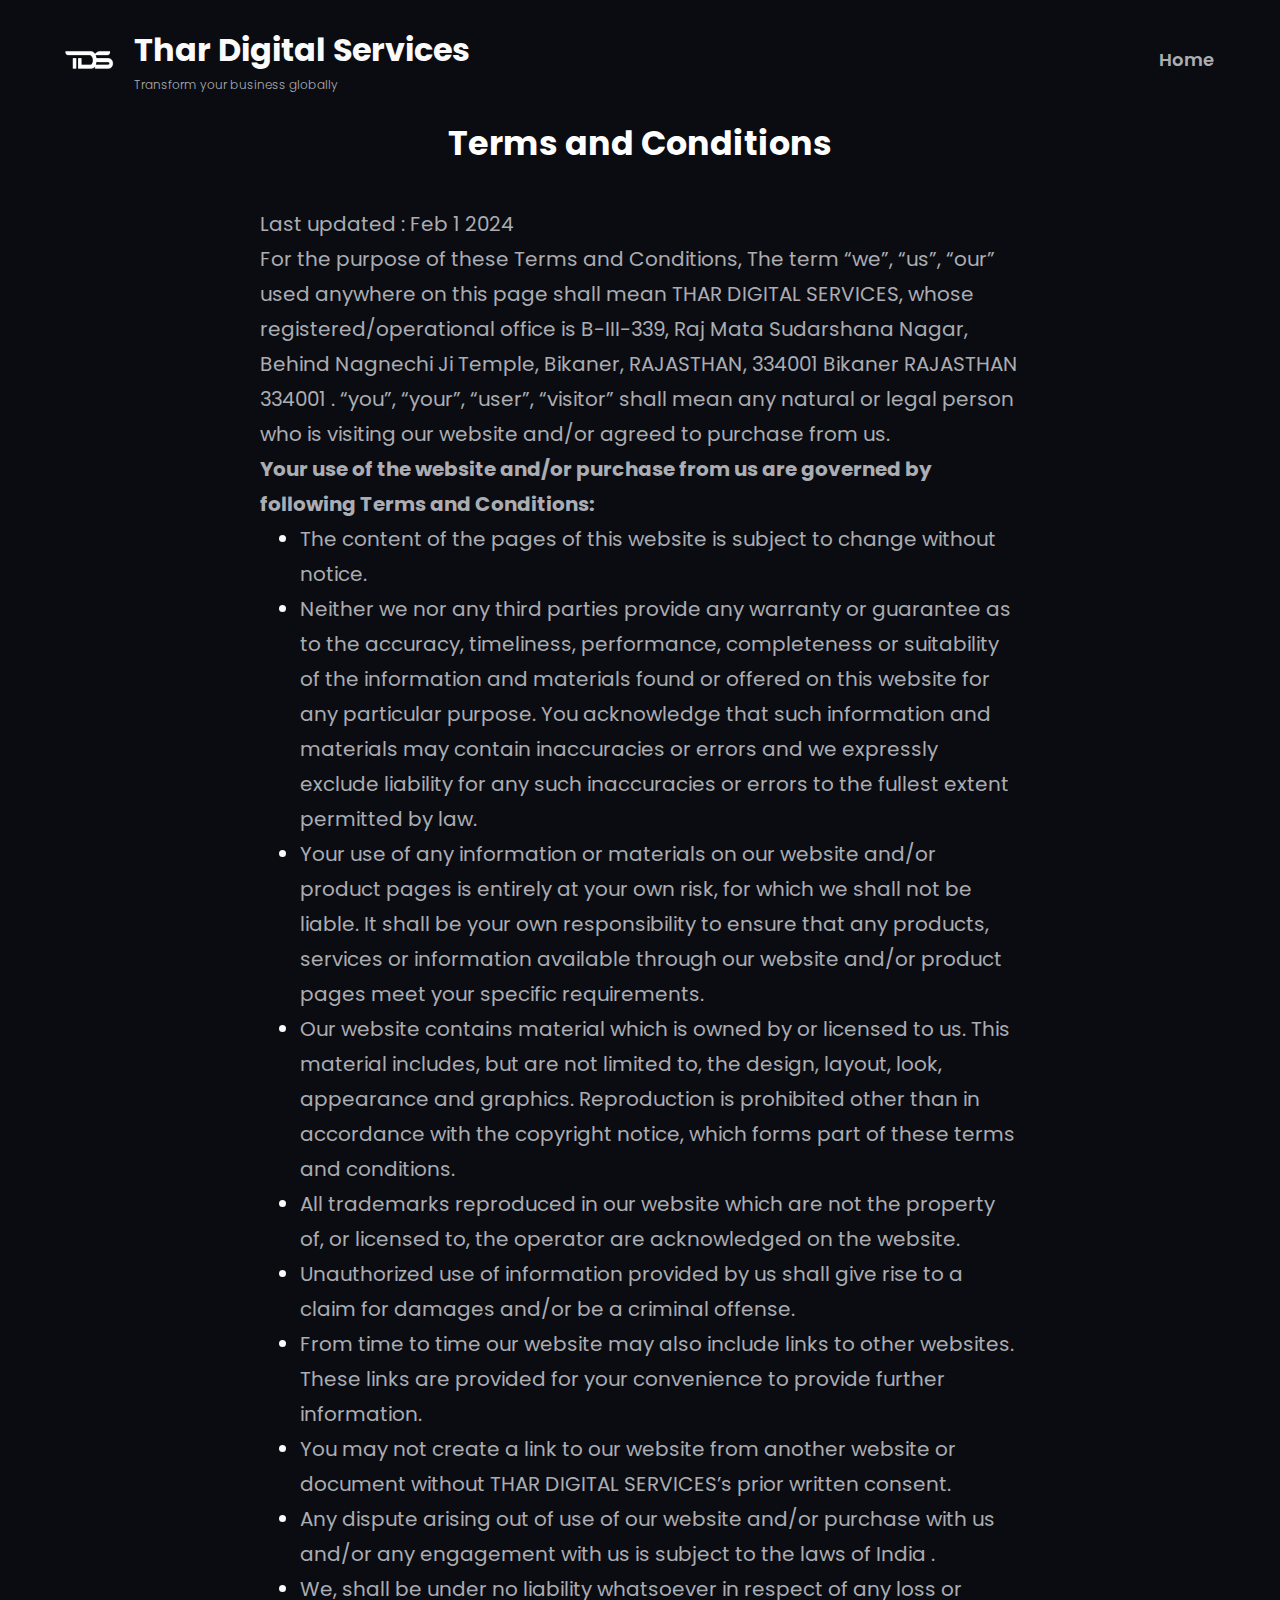
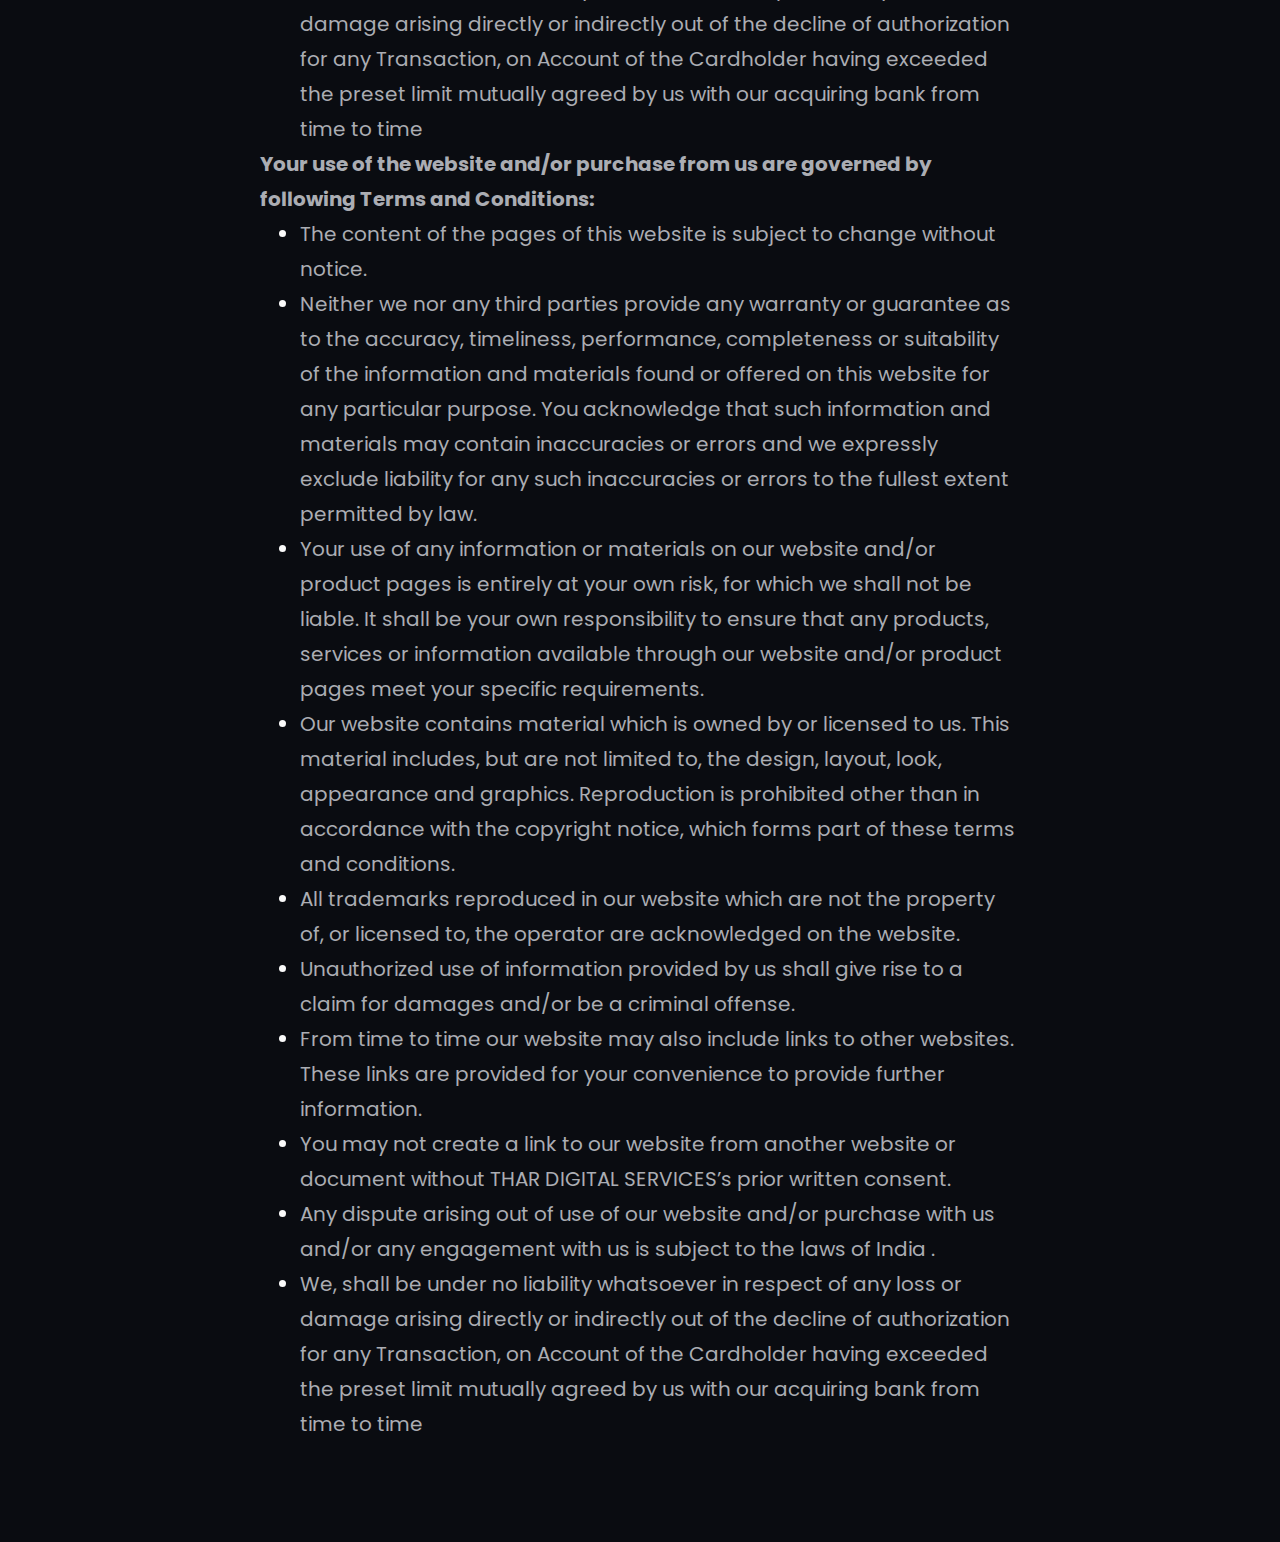
<file: terms-conditions/index.html>
<!DOCTYPE html>
<html lang="en-US">
<head>
	<meta charset="UTF-8">
	<meta name="viewport" content="width=device-width, initial-scale=1">
<meta name="robots" content="max-image-preview:large">
<title>Terms and Conditions &#8211; Thar Digital Services</title>
<link rel="alternate" type="application/rss+xml" title="Thar Digital Services &raquo; Feed" href="./../feed/index.html">
<link rel="alternate" type="application/rss+xml" title="Thar Digital Services &raquo; Comments Feed" href="./../comments/feed/index.html">
<script>
window._wpemojiSettings = {"baseUrl":"https:\/\/s.w.org\/images\/core\/emoji\/14.0.0\/72x72\/","ext":".png","svgUrl":"https:\/\/s.w.org\/images\/core\/emoji\/14.0.0\/svg\/","svgExt":".svg","source":{"concatemoji":".\/\/wp-includes\/js\/wp-emoji-release.min.js?ver=6.4.3"}};
/*! This file is auto-generated */
!function(i,n){var o,s,e;function c(e){try{var t={supportTests:e,timestamp:(new Date).valueOf()};sessionStorage.setItem(o,JSON.stringify(t))}catch(e){}}function p(e,t,n){e.clearRect(0,0,e.canvas.width,e.canvas.height),e.fillText(t,0,0);var t=new Uint32Array(e.getImageData(0,0,e.canvas.width,e.canvas.height).data),r=(e.clearRect(0,0,e.canvas.width,e.canvas.height),e.fillText(n,0,0),new Uint32Array(e.getImageData(0,0,e.canvas.width,e.canvas.height).data));return t.every(function(e,t){return e===r[t]})}function u(e,t,n){switch(t){case"flag":return n(e,"🏳️‍⚧️","🏳️​⚧️")?!1:!n(e,"🇺🇳","🇺​🇳")&&!n(e,"🏴󠁧󠁢󠁥󠁮󠁧󠁿","🏴​󠁧​󠁢​󠁥​󠁮​󠁧​󠁿");case"emoji":return!n(e,"🫱🏻‍🫲🏿","🫱🏻​🫲🏿")}return!1}function f(e,t,n){var r="undefined"!=typeof WorkerGlobalScope&&self instanceof WorkerGlobalScope?new OffscreenCanvas(300,150):i.createElement("canvas"),a=r.getContext("2d",{willReadFrequently:!0}),o=(a.textBaseline="top",a.font="600 32px Arial",{});return e.forEach(function(e){o[e]=t(a,e,n)}),o}function t(e){var t=i.createElement("script");t.src=e,t.defer=!0,i.head.appendChild(t)}"undefined"!=typeof Promise&&(o="wpEmojiSettingsSupports",s=["flag","emoji"],n.supports={everything:!0,everythingExceptFlag:!0},e=new Promise(function(e){i.addEventListener("DOMContentLoaded",e,{once:!0})}),new Promise(function(t){var n=function(){try{var e=JSON.parse(sessionStorage.getItem(o));if("object"==typeof e&&"number"==typeof e.timestamp&&(new Date).valueOf()<e.timestamp+604800&&"object"==typeof e.supportTests)return e.supportTests}catch(e){}return null}();if(!n){if("undefined"!=typeof Worker&&"undefined"!=typeof OffscreenCanvas&&"undefined"!=typeof URL&&URL.createObjectURL&&"undefined"!=typeof Blob)try{var e="postMessage("+f.toString()+"("+[JSON.stringify(s),u.toString(),p.toString()].join(",")+"));",r=new Blob([e],{type:"text/javascript"}),a=new Worker(URL.createObjectURL(r),{name:"wpTestEmojiSupports"});return void(a.onmessage=function(e){c(n=e.data),a.terminate(),t(n)})}catch(e){}c(n=f(s,u,p))}t(n)}).then(function(e){for(var t in e)n.supports[t]=e[t],n.supports.everything=n.supports.everything&&n.supports[t],"flag"!==t&&(n.supports.everythingExceptFlag=n.supports.everythingExceptFlag&&n.supports[t]);n.supports.everythingExceptFlag=n.supports.everythingExceptFlag&&!n.supports.flag,n.DOMReady=!1,n.readyCallback=function(){n.DOMReady=!0}}).then(function(){return e}).then(function(){var e;n.supports.everything||(n.readyCallback(),(e=n.source||{}).concatemoji?t(e.concatemoji):e.wpemoji&&e.twemoji&&(t(e.twemoji),t(e.wpemoji)))}))}((window,document),window._wpemojiSettings);
</script>
<style id="wp-block-site-logo-inline-css">.wp-block-site-logo{box-sizing:border-box;line-height:0}.wp-block-site-logo a{display:inline-block;line-height:0}.wp-block-site-logo.is-default-size img{height:auto;width:120px}.wp-block-site-logo img{height:auto;max-width:100%}.wp-block-site-logo a,.wp-block-site-logo img{border-radius:inherit}.wp-block-site-logo.aligncenter{margin-left:auto;margin-right:auto;text-align:center}.wp-block-site-logo.is-style-rounded{border-radius:9999px}</style>
<style id="wp-block-site-title-inline-css">.wp-block-site-title a{color:inherit}
.wp-block-site-title{font-size: var(--wp--preset--font-size--large);font-weight: var(--wp--custom--typography--font-weight--bold);line-height: var(--wp--custom--typography--line-height--normal);}</style>
<style id="wp-block-site-tagline-inline-css">.wp-block-site-tagline{color: var(--wp--preset--color--body-text);font-size: 12px;font-weight: 300;margin-top: 0;}</style>
<style id="wp-block-group-inline-css">.wp-block-group{box-sizing:border-box}</style>
<style id="wp-block-group-theme-inline-css">:where(.wp-block-group.has-background){padding:1.25em 2.375em}</style>
<style id="wp-block-navigation-link-inline-css">.wp-block-navigation .wp-block-navigation-item__label{overflow-wrap:break-word}.wp-block-navigation .wp-block-navigation-item__description{display:none}</style>
<link rel="stylesheet" id="wp-block-navigation-css" href="./../wp-includes/blocks/navigation/style.min.css?ver=6.4.3" media="all">
<style id="wp-block-navigation-inline-css">.wp-block-navigation{color: var(--wp--preset--color--body-text);font-size: var(--wp--preset--font-size--upper-heading);font-style: normal;font-weight: 600;line-height: var(--wp--custom--typography--line-height--heading-six);text-transform: capitalize;}.wp-block-navigation-is-layout-flow > :first-child:first-child{margin-block-start: 0;}.wp-block-navigation-is-layout-flow > :last-child:last-child{margin-block-end: 0;}.wp-block-navigation-is-layout-flow > *{margin-block-start: 9.1rem;margin-block-end: 0;}.wp-block-navigation-is-layout-constrained > :first-child:first-child{margin-block-start: 0;}.wp-block-navigation-is-layout-constrained > :last-child:last-child{margin-block-end: 0;}.wp-block-navigation-is-layout-constrained > *{margin-block-start: 9.1rem;margin-block-end: 0;}.wp-block-navigation-is-layout-flex{gap: 9.1rem;}.wp-block-navigation-is-layout-grid{gap: 9.1rem;}
.wp-block-navigation a:where(:not(.wp-element-button)){color: inherit;}</style>
<style id="wp-block-template-part-theme-inline-css">.wp-block-template-part.has-background{margin-bottom:0;margin-top:0;padding:1.25em 2.375em}</style>
<style id="wp-block-heading-inline-css">h1.has-background,h2.has-background,h3.has-background,h4.has-background,h5.has-background,h6.has-background{padding:1.25em 2.375em}h1.has-text-align-left[style*=writing-mode]:where([style*=vertical-lr]),h1.has-text-align-right[style*=writing-mode]:where([style*=vertical-rl]),h2.has-text-align-left[style*=writing-mode]:where([style*=vertical-lr]),h2.has-text-align-right[style*=writing-mode]:where([style*=vertical-rl]),h3.has-text-align-left[style*=writing-mode]:where([style*=vertical-lr]),h3.has-text-align-right[style*=writing-mode]:where([style*=vertical-rl]),h4.has-text-align-left[style*=writing-mode]:where([style*=vertical-lr]),h4.has-text-align-right[style*=writing-mode]:where([style*=vertical-rl]),h5.has-text-align-left[style*=writing-mode]:where([style*=vertical-lr]),h5.has-text-align-right[style*=writing-mode]:where([style*=vertical-rl]),h6.has-text-align-left[style*=writing-mode]:where([style*=vertical-lr]),h6.has-text-align-right[style*=writing-mode]:where([style*=vertical-rl]){rotate:180deg}
.wp-block-heading{color: var(--wp--preset--color--foreground);font-weight: var(--wp--custom--typography--font-weight--bold);margin-top: 0px;margin-bottom: 0px;}</style>
<style id="wp-block-spacer-inline-css">.wp-block-spacer{clear:both}</style>
<style id="wp-block-paragraph-inline-css">.is-small-text{font-size:.875em}.is-regular-text{font-size:1em}.is-large-text{font-size:2.25em}.is-larger-text{font-size:3em}.has-drop-cap:not(:focus):first-letter{float:left;font-size:8.4em;font-style:normal;font-weight:100;line-height:.68;margin:.05em .1em 0 0;text-transform:uppercase}body.rtl .has-drop-cap:not(:focus):first-letter{float:none;margin-left:.1em}p.has-drop-cap.has-background{overflow:hidden}p.has-background{padding:1.25em 2.375em}:where(p.has-text-color:not(.has-link-color)) a{color:inherit}p.has-text-align-left[style*="writing-mode:vertical-lr"],p.has-text-align-right[style*="writing-mode:vertical-rl"]{rotate:180deg}</style>
<style id="wp-block-list-inline-css">ol,ul{box-sizing:border-box}ol.has-background,ul.has-background{padding:1.25em 2.375em}</style>
<style id="wp-emoji-styles-inline-css">img.wp-smiley, img.emoji {
		display: inline !important;
		border: none !important;
		box-shadow: none !important;
		height: 1em !important;
		width: 1em !important;
		margin: 0 0.07em !important;
		vertical-align: -0.1em !important;
		background: none !important;
		padding: 0 !important;
	}</style>
<style id="wp-block-library-inline-css">:root{--wp-admin-theme-color:#007cba;--wp-admin-theme-color--rgb:0,124,186;--wp-admin-theme-color-darker-10:#006ba1;--wp-admin-theme-color-darker-10--rgb:0,107,161;--wp-admin-theme-color-darker-20:#005a87;--wp-admin-theme-color-darker-20--rgb:0,90,135;--wp-admin-border-width-focus:2px;--wp-block-synced-color:#7a00df;--wp-block-synced-color--rgb:122,0,223}@media (min-resolution:192dpi){:root{--wp-admin-border-width-focus:1.5px}}.wp-element-button{cursor:pointer}:root{--wp--preset--font-size--normal:16px;--wp--preset--font-size--huge:42px}:root .has-very-light-gray-background-color{background-color:#eee}:root .has-very-dark-gray-background-color{background-color:#313131}:root .has-very-light-gray-color{color:#eee}:root .has-very-dark-gray-color{color:#313131}:root .has-vivid-green-cyan-to-vivid-cyan-blue-gradient-background{background:linear-gradient(135deg,#00d084,#0693e3)}:root .has-purple-crush-gradient-background{background:linear-gradient(135deg,#34e2e4,#4721fb 50%,#ab1dfe)}:root .has-hazy-dawn-gradient-background{background:linear-gradient(135deg,#faaca8,#dad0ec)}:root .has-subdued-olive-gradient-background{background:linear-gradient(135deg,#fafae1,#67a671)}:root .has-atomic-cream-gradient-background{background:linear-gradient(135deg,#fdd79a,#004a59)}:root .has-nightshade-gradient-background{background:linear-gradient(135deg,#330968,#31cdcf)}:root .has-midnight-gradient-background{background:linear-gradient(135deg,#020381,#2874fc)}.has-regular-font-size{font-size:1em}.has-larger-font-size{font-size:2.625em}.has-normal-font-size{font-size:var(--wp--preset--font-size--normal)}.has-huge-font-size{font-size:var(--wp--preset--font-size--huge)}.has-text-align-center{text-align:center}.has-text-align-left{text-align:left}.has-text-align-right{text-align:right}#end-resizable-editor-section{display:none}.aligncenter{clear:both}.items-justified-left{justify-content:flex-start}.items-justified-center{justify-content:center}.items-justified-right{justify-content:flex-end}.items-justified-space-between{justify-content:space-between}.screen-reader-text{clip:rect(1px,1px,1px,1px);word-wrap:normal!important;border:0;-webkit-clip-path:inset(50%);clip-path:inset(50%);height:1px;margin:-1px;overflow:hidden;padding:0;position:absolute;width:1px}.screen-reader-text:focus{clip:auto!important;background-color:#ddd;-webkit-clip-path:none;clip-path:none;color:#444;display:block;font-size:1em;height:auto;left:5px;line-height:normal;padding:15px 23px 14px;text-decoration:none;top:5px;width:auto;z-index:100000}html :where(.has-border-color){border-style:solid}html :where([style*=border-top-color]){border-top-style:solid}html :where([style*=border-right-color]){border-right-style:solid}html :where([style*=border-bottom-color]){border-bottom-style:solid}html :where([style*=border-left-color]){border-left-style:solid}html :where([style*=border-width]){border-style:solid}html :where([style*=border-top-width]){border-top-style:solid}html :where([style*=border-right-width]){border-right-style:solid}html :where([style*=border-bottom-width]){border-bottom-style:solid}html :where([style*=border-left-width]){border-left-style:solid}html :where(img[class*=wp-image-]){height:auto;max-width:100%}:where(figure){margin:0 0 1em}html :where(.is-position-sticky){--wp-admin--admin-bar--position-offset:var(--wp-admin--admin-bar--height,0px)}@media screen and (max-width:600px){html :where(.is-position-sticky){--wp-admin--admin-bar--position-offset:0px}}</style>
<style id="global-styles-inline-css">body{--wp--preset--color--black: #000000;--wp--preset--color--cyan-bluish-gray: #abb8c3;--wp--preset--color--white: #ffffff;--wp--preset--color--pale-pink: #f78da7;--wp--preset--color--vivid-red: #cf2e2e;--wp--preset--color--luminous-vivid-orange: #ff6900;--wp--preset--color--luminous-vivid-amber: #fcb900;--wp--preset--color--light-green-cyan: #7bdcb5;--wp--preset--color--vivid-green-cyan: #00d084;--wp--preset--color--pale-cyan-blue: #8ed1fc;--wp--preset--color--vivid-cyan-blue: #0693e3;--wp--preset--color--vivid-purple: #9b51e0;--wp--preset--color--background: #0A0C11;--wp--preset--color--foreground: #ffffff;--wp--preset--color--primary: #2292b1;--wp--preset--color--secondary: #222222;--wp--preset--color--tertiary: #0a0a0a;--wp--preset--color--text-link: #fafafa;--wp--preset--color--body-text: #abadb3;--wp--preset--color--meta: #666666;--wp--preset--color--border-color: #323438;--wp--preset--color--color-light: #fbfbfb;--wp--preset--color--color-dark: #000000;--wp--preset--color--footer-text: #999999;--wp--preset--color--footer-border-dark: #313131;--wp--preset--color--gray: #cccccc;--wp--preset--color--patrick-blue: #1b3385;--wp--preset--color--blue-green: #25c5c9;--wp--preset--gradient--vivid-cyan-blue-to-vivid-purple: linear-gradient(135deg,rgba(6,147,227,1) 0%,rgb(155,81,224) 100%);--wp--preset--gradient--light-green-cyan-to-vivid-green-cyan: linear-gradient(135deg,rgb(122,220,180) 0%,rgb(0,208,130) 100%);--wp--preset--gradient--luminous-vivid-amber-to-luminous-vivid-orange: linear-gradient(135deg,rgba(252,185,0,1) 0%,rgba(255,105,0,1) 100%);--wp--preset--gradient--luminous-vivid-orange-to-vivid-red: linear-gradient(135deg,rgba(255,105,0,1) 0%,rgb(207,46,46) 100%);--wp--preset--gradient--very-light-gray-to-cyan-bluish-gray: linear-gradient(135deg,rgb(238,238,238) 0%,rgb(169,184,195) 100%);--wp--preset--gradient--cool-to-warm-spectrum: linear-gradient(135deg,rgb(74,234,220) 0%,rgb(151,120,209) 20%,rgb(207,42,186) 40%,rgb(238,44,130) 60%,rgb(251,105,98) 80%,rgb(254,248,76) 100%);--wp--preset--gradient--blush-light-purple: linear-gradient(135deg,rgb(255,206,236) 0%,rgb(152,150,240) 100%);--wp--preset--gradient--blush-bordeaux: linear-gradient(135deg,rgb(254,205,165) 0%,rgb(254,45,45) 50%,rgb(107,0,62) 100%);--wp--preset--gradient--luminous-dusk: linear-gradient(135deg,rgb(255,203,112) 0%,rgb(199,81,192) 50%,rgb(65,88,208) 100%);--wp--preset--gradient--pale-ocean: linear-gradient(135deg,rgb(255,245,203) 0%,rgb(182,227,212) 50%,rgb(51,167,181) 100%);--wp--preset--gradient--electric-grass: linear-gradient(135deg,rgb(202,248,128) 0%,rgb(113,206,126) 100%);--wp--preset--gradient--midnight: linear-gradient(135deg,rgb(2,3,129) 0%,rgb(40,116,252) 100%);--wp--preset--gradient--horizontal-patrick-blue-to-blue-green: linear-gradient(to right,var(--wp--preset--color--patrick-blue) 0%,var(--wp--preset--color--blue-green) 100%);--wp--preset--font-size--small: 15px;--wp--preset--font-size--medium: 16px;--wp--preset--font-size--large: clamp(24px,4.2vw,32px);--wp--preset--font-size--x-large: 42px;--wp--preset--font-size--tiny: 13px;--wp--preset--font-size--extra-small: 14px;--wp--preset--font-size--upper-heading: 18px;--wp--preset--font-size--normal: clamp(18px,1.6vw,20px);--wp--preset--font-size--content-heading: clamp(22px,3vw,24px);--wp--preset--font-size--extra-large: clamp(28px,6vw,36px);--wp--preset--font-size--product-heading: clamp(32px,4.8vw,42px);--wp--preset--font-size--huge: clamp(42px,5.2vw,80px);--wp--preset--font-size--colossal: clamp(46px,5.2vw,110px);--wp--preset--font-family--poppins: "Poppins", serif;--wp--preset--spacing--20: 0.44rem;--wp--preset--spacing--30: 0.67rem;--wp--preset--spacing--40: 1rem;--wp--preset--spacing--50: 1.5rem;--wp--preset--spacing--60: 2.25rem;--wp--preset--spacing--70: 3.38rem;--wp--preset--spacing--80: 5.06rem;--wp--preset--shadow--natural: 6px 6px 9px rgba(0, 0, 0, 0.2);--wp--preset--shadow--deep: 12px 12px 50px rgba(0, 0, 0, 0.4);--wp--preset--shadow--sharp: 6px 6px 0px rgba(0, 0, 0, 0.2);--wp--preset--shadow--outlined: 6px 6px 0px -3px rgba(255, 255, 255, 1), 6px 6px rgba(0, 0, 0, 1);--wp--preset--shadow--crisp: 6px 6px 0px rgba(0, 0, 0, 1);--wp--custom--spacing--tiny: clamp(21px, 2vw, 28px);--wp--custom--spacing--extra-small: clamp(28px, 3.5vw, 35px);--wp--custom--spacing--wp-comment-horizontal: clamp(30px, 3.7vw, 70px);--wp--custom--spacing--wp-comment-vertical: clamp(30px, 3.5vw, 49px);--wp--custom--spacing--wp-block-sidebar: clamp(7px,3.5vw,60px);--wp--custom--spacing--wp-block-sidebar-widget: clamp(35px, 3.5vw, 49px);--wp--custom--spacing--wp-block-page-numbers: clamp(49px, 3.3vw, 63px);--wp--custom--spacing--wp-footer-vertical: clamp(30px, 4vw, 70px);--wp--custom--spacing--normal: clamp(30px, 3.5vw, 40px);--wp--custom--spacing--small: max(1.75rem, 5vw);--wp--custom--spacing--medium: clamp(2rem, 8vw, calc(4 * var(--wp--style--block-gap)));--wp--custom--spacing--large: clamp(3.5rem, 10vw, 5.0625rem);--wp--custom--spacing--outer: var(--wp--custom--spacing--small, 1.25rem);--wp--custom--spacing--section-block-top: clamp(42px, 7.5vw, 140px);--wp--custom--spacing--section-block-bottom: clamp(12px, 5.5vw, 70px);--wp--custom--spacing--section-pricing-content: clamp(21px, 5.5vw, 42px);--wp--custom--spacing--main-block-gap: clamp(42px, 4.5vw, 70px);--wp--custom--spacing--testimonial-inner-gap: clamp(35px, 3.5vw, 42px);--wp--custom--spacing--group-heading-bottom-gap: clamp(35px, 3.5vw, 56px);--wp--custom--typography--font-size--heading-one: clamp(36px,3.5vw,58px);--wp--custom--typography--font-size--heading-two: clamp(32px,2.6vw,49px);--wp--custom--typography--font-size--heading-three: clamp(28px,1.9vw,36px);--wp--custom--typography--font-size--heading-four: clamp(24px,2vw,28px);--wp--custom--typography--font-size--heading-five: clamp(22px,1.3vw,24px);--wp--custom--typography--font-size--heading-six: 18px;--wp--custom--typography--font-size--huge-post-title: clamp(38px,4vw,70px);--wp--custom--typography--line-height--heading-one: 1.38;--wp--custom--typography--line-height--heading-two: 1.43;--wp--custom--typography--line-height--heading-three: 1.31;--wp--custom--typography--line-height--heading-four: 1.5;--wp--custom--typography--line-height--heading-five: 1.458333333333333;--wp--custom--typography--line-height--heading-six: 1.56;--wp--custom--typography--line-height--paragraph: 1.75;--wp--custom--typography--line-height--post-title: 1.38;--wp--custom--typography--line-height--extra-small: 21px;--wp--custom--typography--line-height--small: 28px;--wp--custom--typography--line-height--normal: normal;--wp--custom--typography--font-weight--light: 300;--wp--custom--typography--font-weight--regular: 400;--wp--custom--typography--font-weight--medium: 500;--wp--custom--typography--font-weight--bold: 700;--wp--custom--typography--font-weight--black: 900;}body { margin: 0;--wp--style--global--content-size: 760px;--wp--style--global--wide-size: 1400px; }.wp-site-blocks > .alignleft { float: left; margin-right: 2em; }.wp-site-blocks > .alignright { float: right; margin-left: 2em; }.wp-site-blocks > .aligncenter { justify-content: center; margin-left: auto; margin-right: auto; }:where(.wp-site-blocks) > * { margin-block-start: 0; margin-block-end: 0; }:where(.wp-site-blocks) > :first-child:first-child { margin-block-start: 0; }:where(.wp-site-blocks) > :last-child:last-child { margin-block-end: 0; }body { --wp--style--block-gap: 0; }:where(body .is-layout-flow)  > :first-child:first-child{margin-block-start: 0;}:where(body .is-layout-flow)  > :last-child:last-child{margin-block-end: 0;}:where(body .is-layout-flow)  > *{margin-block-start: 0;margin-block-end: 0;}:where(body .is-layout-constrained)  > :first-child:first-child{margin-block-start: 0;}:where(body .is-layout-constrained)  > :last-child:last-child{margin-block-end: 0;}:where(body .is-layout-constrained)  > *{margin-block-start: 0;margin-block-end: 0;}:where(body .is-layout-flex) {gap: 0;}:where(body .is-layout-grid) {gap: 0;}body .is-layout-flow > .alignleft{float: left;margin-inline-start: 0;margin-inline-end: 2em;}body .is-layout-flow > .alignright{float: right;margin-inline-start: 2em;margin-inline-end: 0;}body .is-layout-flow > .aligncenter{margin-left: auto !important;margin-right: auto !important;}body .is-layout-constrained > .alignleft{float: left;margin-inline-start: 0;margin-inline-end: 2em;}body .is-layout-constrained > .alignright{float: right;margin-inline-start: 2em;margin-inline-end: 0;}body .is-layout-constrained > .aligncenter{margin-left: auto !important;margin-right: auto !important;}body .is-layout-constrained > :where(:not(.alignleft):not(.alignright):not(.alignfull)){max-width: var(--wp--style--global--content-size);margin-left: auto !important;margin-right: auto !important;}body .is-layout-constrained > .alignwide{max-width: var(--wp--style--global--wide-size);}body .is-layout-flex{display: flex;}body .is-layout-flex{flex-wrap: wrap;align-items: center;}body .is-layout-flex > *{margin: 0;}body .is-layout-grid{display: grid;}body .is-layout-grid > *{margin: 0;}body{background-color: var(--wp--preset--color--background);color: var(--wp--preset--color--body-text);font-family: var(--wp--preset--font-family--poppins);font-size: var(--wp--preset--font-size--normal);font-weight: 400;line-height: var(--wp--custom--typography--line-height--paragraph);padding-top: 0px;padding-right: 0px;padding-bottom: 0px;padding-left: 0px;}a:where(:not(.wp-element-button)){color: var(--wp--preset--color--text-link);text-decoration: none;}a:where(:not(.wp-element-button)):hover{color: var(--wp--preset--color--primary);}h1, h2, h3, h4, h5, h6{color: #222222;}h1{font-size: var(--wp--custom--typography--font-size--heading-one);line-height: var(--wp--custom--typography--line-height--heading-one);}h2{font-size: var(--wp--custom--typography--font-size--heading-two);line-height: var(--wp--custom--typography--line-height--heading-two);}h3{font-size: var(--wp--custom--typography--font-size--heading-three);line-height: var(--wp--custom--typography--line-height--heading-three);}h4{font-size: var(--wp--custom--typography--font-size--heading-four);line-height: var(--wp--custom--typography--line-height--heading-four);}h5{font-size: var(--wp--custom--typography--font-size--heading-five);line-height: var(--wp--custom--typography--line-height--heading-five);}h6{font-size: var(--wp--custom--typography--font-size--heading-six);line-height: var(--wp--custom--typography--line-height--heading-six);}.wp-element-button, .wp-block-button__link{background-color: #32373c;border-width: 0;color: #fff;font-family: inherit;font-size: inherit;line-height: inherit;padding: calc(0.667em + 2px) calc(1.333em + 2px);text-decoration: none;}.has-black-color{color: var(--wp--preset--color--black) !important;}.has-cyan-bluish-gray-color{color: var(--wp--preset--color--cyan-bluish-gray) !important;}.has-white-color{color: var(--wp--preset--color--white) !important;}.has-pale-pink-color{color: var(--wp--preset--color--pale-pink) !important;}.has-vivid-red-color{color: var(--wp--preset--color--vivid-red) !important;}.has-luminous-vivid-orange-color{color: var(--wp--preset--color--luminous-vivid-orange) !important;}.has-luminous-vivid-amber-color{color: var(--wp--preset--color--luminous-vivid-amber) !important;}.has-light-green-cyan-color{color: var(--wp--preset--color--light-green-cyan) !important;}.has-vivid-green-cyan-color{color: var(--wp--preset--color--vivid-green-cyan) !important;}.has-pale-cyan-blue-color{color: var(--wp--preset--color--pale-cyan-blue) !important;}.has-vivid-cyan-blue-color{color: var(--wp--preset--color--vivid-cyan-blue) !important;}.has-vivid-purple-color{color: var(--wp--preset--color--vivid-purple) !important;}.has-background-color{color: var(--wp--preset--color--background) !important;}.has-foreground-color{color: var(--wp--preset--color--foreground) !important;}.has-primary-color{color: var(--wp--preset--color--primary) !important;}.has-secondary-color{color: var(--wp--preset--color--secondary) !important;}.has-tertiary-color{color: var(--wp--preset--color--tertiary) !important;}.has-text-link-color{color: var(--wp--preset--color--text-link) !important;}.has-body-text-color{color: var(--wp--preset--color--body-text) !important;}.has-meta-color{color: var(--wp--preset--color--meta) !important;}.has-border-color-color{color: var(--wp--preset--color--border-color) !important;}.has-color-light-color{color: var(--wp--preset--color--color-light) !important;}.has-color-dark-color{color: var(--wp--preset--color--color-dark) !important;}.has-footer-text-color{color: var(--wp--preset--color--footer-text) !important;}.has-footer-border-dark-color{color: var(--wp--preset--color--footer-border-dark) !important;}.has-gray-color{color: var(--wp--preset--color--gray) !important;}.has-patrick-blue-color{color: var(--wp--preset--color--patrick-blue) !important;}.has-blue-green-color{color: var(--wp--preset--color--blue-green) !important;}.has-black-background-color{background-color: var(--wp--preset--color--black) !important;}.has-cyan-bluish-gray-background-color{background-color: var(--wp--preset--color--cyan-bluish-gray) !important;}.has-white-background-color{background-color: var(--wp--preset--color--white) !important;}.has-pale-pink-background-color{background-color: var(--wp--preset--color--pale-pink) !important;}.has-vivid-red-background-color{background-color: var(--wp--preset--color--vivid-red) !important;}.has-luminous-vivid-orange-background-color{background-color: var(--wp--preset--color--luminous-vivid-orange) !important;}.has-luminous-vivid-amber-background-color{background-color: var(--wp--preset--color--luminous-vivid-amber) !important;}.has-light-green-cyan-background-color{background-color: var(--wp--preset--color--light-green-cyan) !important;}.has-vivid-green-cyan-background-color{background-color: var(--wp--preset--color--vivid-green-cyan) !important;}.has-pale-cyan-blue-background-color{background-color: var(--wp--preset--color--pale-cyan-blue) !important;}.has-vivid-cyan-blue-background-color{background-color: var(--wp--preset--color--vivid-cyan-blue) !important;}.has-vivid-purple-background-color{background-color: var(--wp--preset--color--vivid-purple) !important;}.has-background-background-color{background-color: var(--wp--preset--color--background) !important;}.has-foreground-background-color{background-color: var(--wp--preset--color--foreground) !important;}.has-primary-background-color{background-color: var(--wp--preset--color--primary) !important;}.has-secondary-background-color{background-color: var(--wp--preset--color--secondary) !important;}.has-tertiary-background-color{background-color: var(--wp--preset--color--tertiary) !important;}.has-text-link-background-color{background-color: var(--wp--preset--color--text-link) !important;}.has-body-text-background-color{background-color: var(--wp--preset--color--body-text) !important;}.has-meta-background-color{background-color: var(--wp--preset--color--meta) !important;}.has-border-color-background-color{background-color: var(--wp--preset--color--border-color) !important;}.has-color-light-background-color{background-color: var(--wp--preset--color--color-light) !important;}.has-color-dark-background-color{background-color: var(--wp--preset--color--color-dark) !important;}.has-footer-text-background-color{background-color: var(--wp--preset--color--footer-text) !important;}.has-footer-border-dark-background-color{background-color: var(--wp--preset--color--footer-border-dark) !important;}.has-gray-background-color{background-color: var(--wp--preset--color--gray) !important;}.has-patrick-blue-background-color{background-color: var(--wp--preset--color--patrick-blue) !important;}.has-blue-green-background-color{background-color: var(--wp--preset--color--blue-green) !important;}.has-black-border-color{border-color: var(--wp--preset--color--black) !important;}.has-cyan-bluish-gray-border-color{border-color: var(--wp--preset--color--cyan-bluish-gray) !important;}.has-white-border-color{border-color: var(--wp--preset--color--white) !important;}.has-pale-pink-border-color{border-color: var(--wp--preset--color--pale-pink) !important;}.has-vivid-red-border-color{border-color: var(--wp--preset--color--vivid-red) !important;}.has-luminous-vivid-orange-border-color{border-color: var(--wp--preset--color--luminous-vivid-orange) !important;}.has-luminous-vivid-amber-border-color{border-color: var(--wp--preset--color--luminous-vivid-amber) !important;}.has-light-green-cyan-border-color{border-color: var(--wp--preset--color--light-green-cyan) !important;}.has-vivid-green-cyan-border-color{border-color: var(--wp--preset--color--vivid-green-cyan) !important;}.has-pale-cyan-blue-border-color{border-color: var(--wp--preset--color--pale-cyan-blue) !important;}.has-vivid-cyan-blue-border-color{border-color: var(--wp--preset--color--vivid-cyan-blue) !important;}.has-vivid-purple-border-color{border-color: var(--wp--preset--color--vivid-purple) !important;}.has-background-border-color{border-color: var(--wp--preset--color--background) !important;}.has-foreground-border-color{border-color: var(--wp--preset--color--foreground) !important;}.has-primary-border-color{border-color: var(--wp--preset--color--primary) !important;}.has-secondary-border-color{border-color: var(--wp--preset--color--secondary) !important;}.has-tertiary-border-color{border-color: var(--wp--preset--color--tertiary) !important;}.has-text-link-border-color{border-color: var(--wp--preset--color--text-link) !important;}.has-body-text-border-color{border-color: var(--wp--preset--color--body-text) !important;}.has-meta-border-color{border-color: var(--wp--preset--color--meta) !important;}.has-border-color-border-color{border-color: var(--wp--preset--color--border-color) !important;}.has-color-light-border-color{border-color: var(--wp--preset--color--color-light) !important;}.has-color-dark-border-color{border-color: var(--wp--preset--color--color-dark) !important;}.has-footer-text-border-color{border-color: var(--wp--preset--color--footer-text) !important;}.has-footer-border-dark-border-color{border-color: var(--wp--preset--color--footer-border-dark) !important;}.has-gray-border-color{border-color: var(--wp--preset--color--gray) !important;}.has-patrick-blue-border-color{border-color: var(--wp--preset--color--patrick-blue) !important;}.has-blue-green-border-color{border-color: var(--wp--preset--color--blue-green) !important;}.has-vivid-cyan-blue-to-vivid-purple-gradient-background{background: var(--wp--preset--gradient--vivid-cyan-blue-to-vivid-purple) !important;}.has-light-green-cyan-to-vivid-green-cyan-gradient-background{background: var(--wp--preset--gradient--light-green-cyan-to-vivid-green-cyan) !important;}.has-luminous-vivid-amber-to-luminous-vivid-orange-gradient-background{background: var(--wp--preset--gradient--luminous-vivid-amber-to-luminous-vivid-orange) !important;}.has-luminous-vivid-orange-to-vivid-red-gradient-background{background: var(--wp--preset--gradient--luminous-vivid-orange-to-vivid-red) !important;}.has-very-light-gray-to-cyan-bluish-gray-gradient-background{background: var(--wp--preset--gradient--very-light-gray-to-cyan-bluish-gray) !important;}.has-cool-to-warm-spectrum-gradient-background{background: var(--wp--preset--gradient--cool-to-warm-spectrum) !important;}.has-blush-light-purple-gradient-background{background: var(--wp--preset--gradient--blush-light-purple) !important;}.has-blush-bordeaux-gradient-background{background: var(--wp--preset--gradient--blush-bordeaux) !important;}.has-luminous-dusk-gradient-background{background: var(--wp--preset--gradient--luminous-dusk) !important;}.has-pale-ocean-gradient-background{background: var(--wp--preset--gradient--pale-ocean) !important;}.has-electric-grass-gradient-background{background: var(--wp--preset--gradient--electric-grass) !important;}.has-midnight-gradient-background{background: var(--wp--preset--gradient--midnight) !important;}.has-horizontal-patrick-blue-to-blue-green-gradient-background{background: var(--wp--preset--gradient--horizontal-patrick-blue-to-blue-green) !important;}.has-small-font-size{font-size: var(--wp--preset--font-size--small) !important;}.has-medium-font-size{font-size: var(--wp--preset--font-size--medium) !important;}.has-large-font-size{font-size: var(--wp--preset--font-size--large) !important;}.has-x-large-font-size{font-size: var(--wp--preset--font-size--x-large) !important;}.has-tiny-font-size{font-size: var(--wp--preset--font-size--tiny) !important;}.has-extra-small-font-size{font-size: var(--wp--preset--font-size--extra-small) !important;}.has-upper-heading-font-size{font-size: var(--wp--preset--font-size--upper-heading) !important;}.has-normal-font-size{font-size: var(--wp--preset--font-size--normal) !important;}.has-content-heading-font-size{font-size: var(--wp--preset--font-size--content-heading) !important;}.has-extra-large-font-size{font-size: var(--wp--preset--font-size--extra-large) !important;}.has-product-heading-font-size{font-size: var(--wp--preset--font-size--product-heading) !important;}.has-huge-font-size{font-size: var(--wp--preset--font-size--huge) !important;}.has-colossal-font-size{font-size: var(--wp--preset--font-size--colossal) !important;}.has-poppins-font-family{font-family: var(--wp--preset--font-family--poppins) !important;}</style>
<style id="core-block-supports-inline-css">.wp-container-core-group-layout-2.wp-container-core-group-layout-2{gap:20px;}.wp-container-core-navigation-layout-1.wp-container-core-navigation-layout-1{justify-content:flex-end;}.wp-container-core-group-layout-3.wp-container-core-group-layout-3{justify-content:space-between;}</style>
<style id="wp-block-template-skip-link-inline-css">.skip-link.screen-reader-text {
			border: 0;
			clip: rect(1px,1px,1px,1px);
			clip-path: inset(50%);
			height: 1px;
			margin: -1px;
			overflow: hidden;
			padding: 0;
			position: absolute !important;
			width: 1px;
			word-wrap: normal !important;
		}

		.skip-link.screen-reader-text:focus {
			background-color: #eee;
			clip: auto !important;
			clip-path: none;
			color: #444;
			display: block;
			font-size: 1em;
			height: auto;
			left: 5px;
			line-height: normal;
			padding: 15px 23px 14px;
			text-decoration: none;
			top: 5px;
			width: auto;
			z-index: 100000;
		}</style>
<link rel="stylesheet" id="bizboost-style-css" href="./../wp-content/themes/bizboost/style.css?ver=1707054040" media="all">
<link rel="stylesheet" id="newsletter-css" href="./../wp-content/plugins/newsletter/style.css?ver=8.0.9" media="all">
<script src="./../wp-includes/js/dist/interactivity.min.js?ver=6.4.3" id="wp-interactivity-js" defer data-wp-strategy="defer"></script>
<script src="./../wp-includes/blocks/navigation/view.min.js?ver=e3d6f3216904b5b42831" id="wp-block-navigation-view-js" defer data-wp-strategy="defer"></script>
<link rel="https://api.w.org/" href="./../wp-json/index.html">
<link rel="alternate" type="application/json" href="./../wp-json/wp/v2/pages/237/index.html">
<link rel="EditURI" type="application/rsd+xml" title="RSD" href="./../xmlrpc.php?rsd">
<meta name="generator" content="WordPress 6.4.3">
<link rel="canonical" href="./index.html">
<link rel="shortlink" href="./../index.html?p=237">
<link rel="alternate" type="application/json+oembed" href="./../wp-json/oembed/1.0/embed/index.html?url=http%3A%2F%2F%2Fterms-conditions%2F">
<link rel="alternate" type="text/xml+oembed" href="./../wp-json/oembed/1.0/embed/index.html?url=http%3A%2F%2F%2Fterms-conditions%2F#038;format=xml">
<style id="wp-fonts-local">@font-face{font-family:Poppins;font-style:normal;font-weight:300;font-display:fallback;src:url('./../wp-content/themes/bizboost/assets/fonts/poppins/Poppins-Light.woff2') format('woff2');font-stretch:normal;}
@font-face{font-family:Poppins;font-style:normal;font-weight:400;font-display:fallback;src:url('./../wp-content/themes/bizboost/assets/fonts/poppins/Poppins-Regular.woff2') format('woff2');font-stretch:normal;}
@font-face{font-family:Poppins;font-style:italic;font-weight:400;font-display:fallback;src:url('./../wp-content/themes/bizboost/assets/fonts/poppins/Poppins-Italic.woff2') format('woff2');font-stretch:normal;}
@font-face{font-family:Poppins;font-style:normal;font-weight:500;font-display:fallback;src:url('./../wp-content/themes/bizboost/assets/fonts/poppins/Poppins-Medium.woff2') format('woff2');font-stretch:normal;}
@font-face{font-family:Poppins;font-style:normal;font-weight:600;font-display:fallback;src:url('./../wp-content/themes/bizboost/assets/fonts/poppins/Poppins-SemiBold.woff2') format('woff2');font-stretch:normal;}
@font-face{font-family:Poppins;font-style:normal;font-weight:700;font-display:fallback;src:url('./../wp-content/themes/bizboost/assets/fonts/poppins/Poppins-Bold.woff2') format('woff2');font-stretch:normal;}
@font-face{font-family:Poppins;font-style:normal;font-weight:800;font-display:fallback;src:url('./../wp-content/themes/bizboost/assets/fonts/poppins/Poppins-ExtraBold.woff2') format('woff2');font-stretch:normal;}
@font-face{font-family:Poppins;font-style:normal;font-weight:900;font-display:fallback;src:url('./../wp-content/themes/bizboost/assets/fonts/poppins/Poppins-Black.woff2') format('woff2');font-stretch:normal;}</style>
<link rel="icon" href="./../wp-content/uploads/2023/07/Thar-Logo-v1-e1690516198586-150x150.png" sizes="32x32">
<link rel="icon" href="./../wp-content/uploads/2023/07/Thar-Logo-v1-1536x1536.png" sizes="192x192">
<link rel="apple-touch-icon" href="./../wp-content/uploads/2023/07/Thar-Logo-v1-1536x1536.png">
<meta name="msapplication-TileImage" content="./../wp-content/uploads/2023/07/Thar-Logo-v1-1536x1536.png">
</head>

<body class="page-template page-template-blank page page-id-237 wp-custom-logo wp-embed-responsive">

<div class="wp-site-blocks">
<header class="wp-block-template-part">
<div class="wp-block-group alignfull is-layout-constrained wp-block-group-is-layout-constrained">
<div class="wp-block-group alignwide wp-block-main-header is-layout-constrained wp-block-group-is-layout-constrained">
<div class="wp-block-group alignwide is-content-justification-space-between is-layout-flex wp-container-core-group-layout-3 wp-block-group-is-layout-flex" style="padding-top:var(--wp--custom--spacing--tiny);padding-bottom:var(--wp--custom--spacing--tiny)">
<div class="wp-block-group is-layout-flex wp-container-core-group-layout-2 wp-block-group-is-layout-flex">
<div class="wp-block-site-logo"><a href="./../index.html" class="custom-logo-link" rel="home"><img width="50" height="20" src="./../wp-content/uploads/2023/07/Thar-Logo-v1-white-e1690516168426.png" class="custom-logo" alt="Thar Logo v1 white" decoding="async" srcset="./../wp-content/uploads/2023/07/Thar-Logo-v1-white-e1690516168426.png 1380w, ./../wp-content/uploads/2023/07/Thar-Logo-v1-white-e1690516168426-300x125.png 300w, ./../wp-content/uploads/2023/07/Thar-Logo-v1-white-e1690516168426-1024x427.png 1024w, ./../wp-content/uploads/2023/07/Thar-Logo-v1-white-e1690516168426-768x321.png 768w" sizes="(max-width: 50px) 100vw, 50px"></a></div>


<div class="wp-block-group is-layout-flow wp-block-group-is-layout-flow">
<h1 class="wp-block-site-title"><a href="./../index.html" target="_self" rel="home">Thar Digital Services</a></h1>

<p style="margin-top:0;" class="wp-block-site-tagline">Transform your business globally</p>
</div>
</div>


<nav class="is-responsive items-justified-right wp-block-navigation is-content-justification-right is-layout-flex wp-container-core-navigation-layout-1 wp-block-navigation-is-layout-flex" aria-label="Header navigation 2" data-wp-interactive data-wp-context='{"core":{"navigation":{"overlayOpenedBy":[],"type":"overlay","roleAttribute":"","ariaLabel":"Menu"}}}'><button aria-haspopup="true" aria-label="Open menu" class="wp-block-navigation__responsive-container-open " data-wp-on--click="actions.core.navigation.openMenuOnClick" data-wp-on--keydown="actions.core.navigation.handleMenuKeydown"><svg width="24" height="24" xmlns="http://www.w3.org/2000/svg" viewbox="0 0 24 24"><path d="M5 5v1.5h14V5H5zm0 7.8h14v-1.5H5v1.5zM5 19h14v-1.5H5V19z"></path></svg></button>
			<div class="wp-block-navigation__responsive-container  " id="modal-1" data-wp-class--has-modal-open="selectors.core.navigation.isMenuOpen" data-wp-class--is-menu-open="selectors.core.navigation.isMenuOpen" data-wp-effect="effects.core.navigation.initMenu" data-wp-on--keydown="actions.core.navigation.handleMenuKeydown" data-wp-on--focusout="actions.core.navigation.handleMenuFocusout" tabindex="-1">
				<div class="wp-block-navigation__responsive-close" tabindex="-1">
					<div class="wp-block-navigation__responsive-dialog" data-wp-bind--aria-modal="selectors.core.navigation.ariaModal" data-wp-bind--aria-label="selectors.core.navigation.ariaLabel" data-wp-bind--role="selectors.core.navigation.roleAttribute" data-wp-effect="effects.core.navigation.focusFirstElement">
							<button aria-label="Close menu" class="wp-block-navigation__responsive-container-close" data-wp-on--click="actions.core.navigation.closeMenuOnClick"><svg xmlns="http://www.w3.org/2000/svg" viewbox="0 0 24 24" width="24" height="24" aria-hidden="true" focusable="false"><path d="M13 11.8l6.1-6.3-1-1-6.1 6.2-6.1-6.2-1 1 6.1 6.3-6.5 6.7 1 1 6.5-6.6 6.5 6.6 1-1z"></path></svg></button>
						<div class="wp-block-navigation__responsive-container-content" id="modal-1-content">
							<ul class="wp-block-navigation__container is-responsive items-justified-right wp-block-navigation"><li class=" wp-block-navigation-item wp-block-navigation-link"><a class="wp-block-navigation-item__content" href="./../index.html"><span class="wp-block-navigation-item__label">Home</span></a></li></ul>
						</div>
					</div>
				</div>
			</div></nav>
</div>
</div>
</div>
</header>

<div class="entry-content wp-block-post-content is-layout-constrained wp-block-post-content-is-layout-constrained">
<h2 class="wp-block-heading has-text-align-center">Terms and Conditions</h2>



<div style="height:39px" aria-hidden="true" class="wp-block-spacer"></div>



<p>Last updated : Feb 1 2024</p>



<p>For the purpose of these Terms and Conditions, The term &#8220;we&#8221;, &#8220;us&#8221;, &#8220;our&#8221; used anywhere on this page shall mean THAR DIGITAL SERVICES, whose registered/operational office is B-III-339, Raj Mata Sudarshana Nagar, Behind Nagnechi Ji Temple, Bikaner, RAJASTHAN, 334001 Bikaner RAJASTHAN 334001 . &#8220;you&#8221;, “your”, &#8220;user&#8221;, “visitor” shall mean any natural or legal person who is visiting our website and/or agreed to purchase from us.</p>



<p><strong>Your use of the website and/or purchase from us are governed by following Terms and Conditions:</strong></p>



<ul>
<li>The content of the pages of this website is subject to change without notice.</li>



<li>Neither we nor any third parties provide any warranty or guarantee as to the accuracy, timeliness, performance, completeness or suitability of the information and materials found or offered on this website for any particular purpose. You acknowledge that such information and materials may contain inaccuracies or errors and we expressly exclude liability for any such inaccuracies or errors to the fullest extent permitted by law.</li>



<li>Your use of any information or materials on our website and/or product pages is entirely at your own risk, for which we shall not be liable. It shall be your own responsibility to ensure that any products, services or information available through our website and/or product pages meet your specific requirements.</li>



<li>Our website contains material which is owned by or licensed to us. This material includes, but are not limited to, the design, layout, look, appearance and graphics. Reproduction is prohibited other than in accordance with the copyright notice, which forms part of these terms and conditions.</li>



<li>All trademarks reproduced in our website which are not the property of, or licensed to, the operator are acknowledged on the website.</li>



<li>Unauthorized use of information provided by us shall give rise to a claim for damages and/or be a criminal offense.</li>



<li>From time to time our website may also include links to other websites. These links are provided for your convenience to provide further information.</li>



<li>You may not create a link to our website from another website or document without THAR DIGITAL SERVICES’s prior written consent.</li>



<li>Any dispute arising out of use of our website and/or purchase with us and/or any engagement with us is subject to the laws of India .</li>



<li>We, shall be under no liability whatsoever in respect of any loss or damage arising directly or indirectly out of the decline of authorization for any Transaction, on Account of the Cardholder having exceeded the preset limit mutually agreed by us with our acquiring bank from time to time</li>
</ul>



<p><strong>Your use of the website and/or purchase from us are governed by following Terms and Conditions:</strong></p>



<ul>
<li>The content of the pages of this website is subject to change without notice.</li>



<li>Neither we nor any third parties provide any warranty or guarantee as to the accuracy, timeliness, performance, completeness or suitability of the information and materials found or offered on this website for any particular purpose. You acknowledge that such information and materials may contain inaccuracies or errors and we expressly exclude liability for any such inaccuracies or errors to the fullest extent permitted by law.</li>



<li>Your use of any information or materials on our website and/or product pages is entirely at your own risk, for which we shall not be liable. It shall be your own responsibility to ensure that any products, services or information available through our website and/or product pages meet your specific requirements.</li>



<li>Our website contains material which is owned by or licensed to us. This material includes, but are not limited to, the design, layout, look, appearance and graphics. Reproduction is prohibited other than in accordance with the copyright notice, which forms part of these terms and conditions.</li>



<li>All trademarks reproduced in our website which are not the property of, or licensed to, the operator are acknowledged on the website.</li>



<li>Unauthorized use of information provided by us shall give rise to a claim for damages and/or be a criminal offense.</li>



<li>From time to time our website may also include links to other websites. These links are provided for your convenience to provide further information.</li>



<li>You may not create a link to our website from another website or document without THAR DIGITAL SERVICES’s prior written consent.</li>



<li>Any dispute arising out of use of our website and/or purchase with us and/or any engagement with us is subject to the laws of India .</li>



<li>We, shall be under no liability whatsoever in respect of any loss or damage arising directly or indirectly out of the decline of authorization for any Transaction, on Account of the Cardholder having exceeded the preset limit mutually agreed by us with our acquiring bank from time to time</li>
</ul>



<div style="height:100px" aria-hidden="true" class="wp-block-spacer"></div>
</div>
</div>
<script id="wp-block-template-skip-link-js-after">( function() {
		var skipLinkTarget = document.querySelector( 'main' ),
			sibling,
			skipLinkTargetID,
			skipLink;

		// Early exit if a skip-link target can't be located.
		if ( ! skipLinkTarget ) {
			return;
		}

		/*
		 * Get the site wrapper.
		 * The skip-link will be injected in the beginning of it.
		 */
		sibling = document.querySelector( '.wp-site-blocks' );

		// Early exit if the root element was not found.
		if ( ! sibling ) {
			return;
		}

		// Get the skip-link target's ID, and generate one if it doesn't exist.
		skipLinkTargetID = skipLinkTarget.id;
		if ( ! skipLinkTargetID ) {
			skipLinkTargetID = 'wp--skip-link--target';
			skipLinkTarget.id = skipLinkTargetID;
		}

		// Create the skip link.
		skipLink = document.createElement( 'a' );
		skipLink.classList.add( 'skip-link', 'screen-reader-text' );
		skipLink.href = '#' + skipLinkTargetID;
		skipLink.innerHTML = 'Skip to content';

		// Inject the skip link.
		sibling.parentElement.insertBefore( skipLink, sibling );
	}() );</script>
<script src="./../wp-content/themes/bizboost/assets/js/custom.js?ver=1707054040" id="bizboost-script-js"></script>
<svg style="position: absolute; width: 0; height: 0; overflow: hidden;" version="1.1" xmlns="http://www.w3.org/2000/svg" xmlns:xlink="http://www.w3.org/1999/xlink">
<defs>
<symbol id="icon-behance" viewbox="0 0 37 32">
<path class="path1" d="M33 6.054h-9.125v2.214h9.125v-2.214zM28.5 13.661q-1.607 0-2.607 0.938t-1.107 2.545h7.286q-0.321-3.482-3.571-3.482zM28.786 24.107q1.125 0 2.179-0.571t1.357-1.554h3.946q-1.786 5.482-7.625 5.482-3.821 0-6.080-2.357t-2.259-6.196q0-3.714 2.33-6.17t6.009-2.455q2.464 0 4.295 1.214t2.732 3.196 0.902 4.429q0 0.304-0.036 0.839h-11.75q0 1.982 1.027 3.063t2.973 1.080zM4.946 23.214h5.286q3.661 0 3.661-2.982 0-3.214-3.554-3.214h-5.393v6.196zM4.946 13.625h5.018q1.393 0 2.205-0.652t0.813-2.027q0-2.571-3.393-2.571h-4.643v5.25zM0 4.536h10.607q1.554 0 2.768 0.25t2.259 0.848 1.607 1.723 0.563 2.75q0 3.232-3.071 4.696 2.036 0.571 3.071 2.054t1.036 3.643q0 1.339-0.438 2.438t-1.179 1.848-1.759 1.268-2.161 0.75-2.393 0.232h-10.911v-22.5z"></path>
</symbol>

<symbol id="icon-deviantart" viewbox="0 0 18 32">
<path class="path1" d="M18.286 5.411l-5.411 10.393 0.429 0.554h4.982v7.411h-9.054l-0.786 0.536-2.536 4.875-0.536 0.536h-5.375v-5.411l5.411-10.411-0.429-0.536h-4.982v-7.411h9.054l0.786-0.536 2.536-4.875 0.536-0.536h5.375v5.411z"></path>
</symbol>

<symbol id="icon-medium" viewbox="0 0 32 32">
<path class="path1" d="M10.661 7.518v20.946q0 0.446-0.223 0.759t-0.652 0.313q-0.304 0-0.589-0.143l-8.304-4.161q-0.375-0.179-0.634-0.598t-0.259-0.83v-20.357q0-0.357 0.179-0.607t0.518-0.25q0.25 0 0.786 0.268l9.125 4.571q0.054 0.054 0.054 0.089zM11.804 9.321l9.536 15.464-9.536-4.75v-10.714zM32 9.643v18.821q0 0.446-0.25 0.723t-0.679 0.277-0.839-0.232l-7.875-3.929zM31.946 7.5q0 0.054-4.58 7.491t-5.366 8.705l-6.964-11.321 5.786-9.411q0.304-0.5 0.929-0.5 0.25 0 0.464 0.107l9.661 4.821q0.071 0.036 0.071 0.107z"></path>
</symbol>

<symbol id="icon-slideshare" viewbox="0 0 32 32">
<path class="path1" d="M15.589 13.214q0 1.482-1.134 2.545t-2.723 1.063-2.723-1.063-1.134-2.545q0-1.5 1.134-2.554t2.723-1.054 2.723 1.054 1.134 2.554zM24.554 13.214q0 1.482-1.125 2.545t-2.732 1.063q-1.589 0-2.723-1.063t-1.134-2.545q0-1.5 1.134-2.554t2.723-1.054q1.607 0 2.732 1.054t1.125 2.554zM28.571 16.429v-11.911q0-1.554-0.571-2.205t-1.982-0.652h-19.857q-1.482 0-2.009 0.607t-0.527 2.25v12.018q0.768 0.411 1.58 0.714t1.446 0.5 1.446 0.33 1.268 0.196 1.25 0.071 1.045 0.009 1.009-0.036 0.795-0.036q1.214-0.018 1.696 0.482 0.107 0.107 0.179 0.161 0.464 0.446 1.089 0.911 0.125-1.625 2.107-1.554 0.089 0 0.652 0.027t0.768 0.036 0.813 0.018 0.946-0.018 0.973-0.080 1.089-0.152 1.107-0.241 1.196-0.348 1.205-0.482 1.286-0.616zM31.482 16.339q-2.161 2.661-6.643 4.5 1.5 5.089-0.411 8.304-1.179 2.018-3.268 2.643-1.857 0.571-3.25-0.268-1.536-0.911-1.464-2.929l-0.018-5.821v-0.018q-0.143-0.036-0.438-0.107t-0.42-0.089l-0.018 6.036q0.071 2.036-1.482 2.929-1.411 0.839-3.268 0.268-2.089-0.643-3.25-2.679-1.875-3.214-0.393-8.268-4.482-1.839-6.643-4.5-0.446-0.661-0.071-1.125t1.071 0.018q0.054 0.036 0.196 0.125t0.196 0.143v-12.393q0-1.286 0.839-2.196t2.036-0.911h22.446q1.196 0 2.036 0.911t0.839 2.196v12.393l0.375-0.268q0.696-0.482 1.071-0.018t-0.071 1.125z"></path>
</symbol>

<symbol id="icon-snapchat-ghost" viewbox="0 0 30 32">
<path class="path1" d="M15.143 2.286q2.393-0.018 4.295 1.223t2.92 3.438q0.482 1.036 0.482 3.196 0 0.839-0.161 3.411 0.25 0.125 0.5 0.125 0.321 0 0.911-0.241t0.911-0.241q0.518 0 1 0.321t0.482 0.821q0 0.571-0.563 0.964t-1.232 0.563-1.232 0.518-0.563 0.848q0 0.268 0.214 0.768 0.661 1.464 1.83 2.679t2.58 1.804q0.5 0.214 1.429 0.411 0.5 0.107 0.5 0.625 0 1.25-3.911 1.839-0.125 0.196-0.196 0.696t-0.25 0.83-0.589 0.33q-0.357 0-1.107-0.116t-1.143-0.116q-0.661 0-1.107 0.089-0.571 0.089-1.125 0.402t-1.036 0.679-1.036 0.723-1.357 0.598-1.768 0.241q-0.929 0-1.723-0.241t-1.339-0.598-1.027-0.723-1.036-0.679-1.107-0.402q-0.464-0.089-1.125-0.089-0.429 0-1.17 0.134t-1.045 0.134q-0.446 0-0.625-0.33t-0.25-0.848-0.196-0.714q-3.911-0.589-3.911-1.839 0-0.518 0.5-0.625 0.929-0.196 1.429-0.411 1.393-0.571 2.58-1.804t1.83-2.679q0.214-0.5 0.214-0.768 0-0.5-0.563-0.848t-1.241-0.527-1.241-0.563-0.563-0.938q0-0.482 0.464-0.813t0.982-0.33q0.268 0 0.857 0.232t0.946 0.232q0.321 0 0.571-0.125-0.161-2.536-0.161-3.393 0-2.179 0.482-3.214 1.143-2.446 3.071-3.536t4.714-1.125z"></path>
</symbol>

<symbol id="icon-yelp" viewbox="0 0 27 32">
<path class="path1" d="M13.804 23.554v2.268q-0.018 5.214-0.107 5.446-0.214 0.571-0.911 0.714-0.964 0.161-3.241-0.679t-2.902-1.589q-0.232-0.268-0.304-0.643-0.018-0.214 0.071-0.464 0.071-0.179 0.607-0.839t3.232-3.857q0.018 0 1.071-1.25 0.268-0.339 0.705-0.438t0.884 0.063q0.429 0.179 0.67 0.518t0.223 0.75zM11.143 19.071q-0.054 0.982-0.929 1.25l-2.143 0.696q-4.911 1.571-5.214 1.571-0.625-0.036-0.964-0.643-0.214-0.446-0.304-1.339-0.143-1.357 0.018-2.973t0.536-2.223 1-0.571q0.232 0 3.607 1.375 1.25 0.518 2.054 0.839l1.5 0.607q0.411 0.161 0.634 0.545t0.205 0.866zM25.893 24.375q-0.125 0.964-1.634 2.875t-2.42 2.268q-0.661 0.25-1.125-0.125-0.25-0.179-3.286-5.125l-0.839-1.375q-0.25-0.375-0.205-0.821t0.348-0.821q0.625-0.768 1.482-0.464 0.018 0.018 2.125 0.714 3.625 1.179 4.321 1.42t0.839 0.366q0.5 0.393 0.393 1.089zM13.893 13.089q0.089 1.821-0.964 2.179-1.036 0.304-2.036-1.268l-6.75-10.679q-0.143-0.625 0.339-1.107 0.732-0.768 3.705-1.598t4.009-0.563q0.714 0.179 0.875 0.804 0.054 0.321 0.393 5.455t0.429 6.777zM25.714 15.018q0.054 0.696-0.464 1.054-0.268 0.179-5.875 1.536-1.196 0.268-1.625 0.411l0.018-0.036q-0.411 0.107-0.821-0.071t-0.661-0.571q-0.536-0.839 0-1.554 0.018-0.018 1.339-1.821 2.232-3.054 2.679-3.643t0.607-0.696q0.5-0.339 1.161-0.036 0.857 0.411 2.196 2.384t1.446 2.991v0.054z"></path>
</symbol>

<symbol id="icon-vine" viewbox="0 0 27 32">
<path class="path1" d="M26.732 14.768v3.536q-1.804 0.411-3.536 0.411-1.161 2.429-2.955 4.839t-3.241 3.848-2.286 1.902q-1.429 0.804-2.893-0.054-0.5-0.304-1.080-0.777t-1.518-1.491-1.83-2.295-1.92-3.286-1.884-4.357-1.634-5.616-1.259-6.964h5.054q0.464 3.893 1.25 7.116t1.866 5.661 2.17 4.205 2.5 3.482q3.018-3.018 5.125-7.25-2.536-1.286-3.982-3.929t-1.446-5.946q0-3.429 1.857-5.616t5.071-2.188q3.179 0 4.875 1.884t1.696 5.313q0 2.839-1.036 5.107-0.125 0.018-0.348 0.054t-0.821 0.036-1.125-0.107-1.107-0.455-0.902-0.92q0.554-1.839 0.554-3.286 0-1.554-0.518-2.357t-1.411-0.804q-0.946 0-1.518 0.884t-0.571 2.509q0 3.321 1.875 5.241t4.768 1.92q1.107 0 2.161-0.25z"></path>
</symbol>

<symbol id="icon-vk" viewbox="0 0 35 32">
<path class="path1" d="M34.232 9.286q0.411 1.143-2.679 5.25-0.429 0.571-1.161 1.518-1.393 1.786-1.607 2.339-0.304 0.732 0.25 1.446 0.304 0.375 1.446 1.464h0.018l0.071 0.071q2.518 2.339 3.411 3.946 0.054 0.089 0.116 0.223t0.125 0.473-0.009 0.607-0.446 0.491-1.054 0.223l-4.571 0.071q-0.429 0.089-1-0.089t-0.929-0.393l-0.357-0.214q-0.536-0.375-1.25-1.143t-1.223-1.384-1.089-1.036-1.009-0.277q-0.054 0.018-0.143 0.063t-0.304 0.259-0.384 0.527-0.304 0.929-0.116 1.384q0 0.268-0.063 0.491t-0.134 0.33l-0.071 0.089q-0.321 0.339-0.946 0.393h-2.054q-1.268 0.071-2.607-0.295t-2.348-0.946-1.839-1.179-1.259-1.027l-0.446-0.429q-0.179-0.179-0.491-0.536t-1.277-1.625-1.893-2.696-2.188-3.768-2.33-4.857q-0.107-0.286-0.107-0.482t0.054-0.286l0.071-0.107q0.268-0.339 1.018-0.339l4.893-0.036q0.214 0.036 0.411 0.116t0.286 0.152l0.089 0.054q0.286 0.196 0.429 0.571 0.357 0.893 0.821 1.848t0.732 1.455l0.286 0.518q0.518 1.071 1 1.857t0.866 1.223 0.741 0.688 0.607 0.25 0.482-0.089q0.036-0.018 0.089-0.089t0.214-0.393 0.241-0.839 0.17-1.446 0-2.232q-0.036-0.714-0.161-1.304t-0.25-0.821l-0.107-0.214q-0.446-0.607-1.518-0.768-0.232-0.036 0.089-0.429 0.304-0.339 0.679-0.536 0.946-0.464 4.268-0.429 1.464 0.018 2.411 0.232 0.357 0.089 0.598 0.241t0.366 0.429 0.188 0.571 0.063 0.813-0.018 0.982-0.045 1.259-0.027 1.473q0 0.196-0.018 0.75t-0.009 0.857 0.063 0.723 0.205 0.696 0.402 0.438q0.143 0.036 0.304 0.071t0.464-0.196 0.679-0.616 0.929-1.196 1.214-1.92q1.071-1.857 1.911-4.018 0.071-0.179 0.179-0.313t0.196-0.188l0.071-0.054 0.089-0.045t0.232-0.054 0.357-0.009l5.143-0.036q0.696-0.089 1.143 0.045t0.554 0.295z"></path>
</symbol>

<symbol id="icon-search" viewbox="0 0 30 32">
<path class="path1" d="M20.571 14.857q0-3.304-2.348-5.652t-5.652-2.348-5.652 2.348-2.348 5.652 2.348 5.652 5.652 2.348 5.652-2.348 2.348-5.652zM29.714 29.714q0 0.929-0.679 1.607t-1.607 0.679q-0.964 0-1.607-0.679l-6.125-6.107q-3.196 2.214-7.125 2.214-2.554 0-4.884-0.991t-4.018-2.679-2.679-4.018-0.991-4.884 0.991-4.884 2.679-4.018 4.018-2.679 4.884-0.991 4.884 0.991 4.018 2.679 2.679 4.018 0.991 4.884q0 3.929-2.214 7.125l6.125 6.125q0.661 0.661 0.661 1.607z"></path>
</symbol>

<symbol id="icon-envelope-o" viewbox="0 0 1792 1792">
<path d="M1664 1504v-768q-32 36-69 66-268 206-426 338-51 43-83 67t-86.5 48.5-102.5 24.5h-2q-48 0-102.5-24.5t-86.5-48.5-83-67q-158-132-426-338-37-30-69-66v768q0 13 9.5 22.5t22.5 9.5h1472q13 0 22.5-9.5t9.5-22.5zm0-1051v-24.5l-.5-13-3-12.5-5.5-9-9-7.5-14-2.5h-1472q-13 0-22.5 9.5t-9.5 22.5q0 168 147 284 193 152 401 317 6 5 35 29.5t46 37.5 44.5 31.5 50.5 27.5 43 9h2q20 0 43-9t50.5-27.5 44.5-31.5 46-37.5 35-29.5q208-165 401-317 54-43 100.5-115.5t46.5-131.5zm128-37v1088q0 66-47 113t-113 47h-1472q-66 0-113-47t-47-113v-1088q0-66 47-113t113-47h1472q66 0 113 47t47 113z"></path>
</symbol>

<symbol id="icon-close" viewbox="0 0 25 32">
<path class="path1" d="M23.179 23.607q0 0.714-0.5 1.214l-2.429 2.429q-0.5 0.5-1.214 0.5t-1.214-0.5l-5.25-5.25-5.25 5.25q-0.5 0.5-1.214 0.5t-1.214-0.5l-2.429-2.429q-0.5-0.5-0.5-1.214t0.5-1.214l5.25-5.25-5.25-5.25q-0.5-0.5-0.5-1.214t0.5-1.214l2.429-2.429q0.5-0.5 1.214-0.5t1.214 0.5l5.25 5.25 5.25-5.25q0.5-0.5 1.214-0.5t1.214 0.5l2.429 2.429q0.5 0.5 0.5 1.214t-0.5 1.214l-5.25 5.25 5.25 5.25q0.5 0.5 0.5 1.214z"></path>
</symbol>

<symbol id="icon-angle-left" viewbox="0 0 1792 1792">
<path class="path1" d="M1203 544q0 13-10 23l-393 393 393 393q10 10 10 23t-10 23l-50 50q-10 10-23 10t-23-10l-466-466q-10-10-10-23t10-23l466-466q10-10 23-10t23 10l50 50q10 10 10 23z"></path>
</symbol>

<symbol id="icon-angle-right" viewbox="0 0 1792 1792">
<path class="path1" d="M1171 960q0 13-10 23l-466 466q-10 10-23 10t-23-10l-50-50q-10-10-10-23t10-23l393-393-393-393q-10-10-10-23t10-23l50-50q10-10 23-10t23 10l466 466q10 10 10 23z"></path>
</symbol>

<symbol id="icon-angle-down" viewbox="0 0 21 32">
<path class="path1" d="M19.196 13.143q0 0.232-0.179 0.411l-8.321 8.321q-0.179 0.179-0.411 0.179t-0.411-0.179l-8.321-8.321q-0.179-0.179-0.179-0.411t0.179-0.411l0.893-0.893q0.179-0.179 0.411-0.179t0.411 0.179l7.018 7.018 7.018-7.018q0.179-0.179 0.411-0.179t0.411 0.179l0.893 0.893q0.179 0.179 0.179 0.411z"></path>
</symbol>

<symbol id="icon-folder-open" viewbox="0 0 34 32">
<path class="path1" d="M33.554 17q0 0.554-0.554 1.179l-6 7.071q-0.768 0.911-2.152 1.545t-2.563 0.634h-19.429q-0.607 0-1.080-0.232t-0.473-0.768q0-0.554 0.554-1.179l6-7.071q0.768-0.911 2.152-1.545t2.563-0.634h19.429q0.607 0 1.080 0.232t0.473 0.768zM27.429 10.857v2.857h-14.857q-1.679 0-3.518 0.848t-2.929 2.134l-6.107 7.179q0-0.071-0.009-0.223t-0.009-0.223v-17.143q0-1.643 1.179-2.821t2.821-1.179h5.714q1.643 0 2.821 1.179t1.179 2.821v0.571h9.714q1.643 0 2.821 1.179t1.179 2.821z"></path>
</symbol>

<symbol id="icon-twitter" viewbox="0 0 30 32">
<path class="path1" d="M28.929 7.286q-1.196 1.75-2.893 2.982 0.018 0.25 0.018 0.75 0 2.321-0.679 4.634t-2.063 4.437-3.295 3.759-4.607 2.607-5.768 0.973q-4.839 0-8.857-2.589 0.625 0.071 1.393 0.071 4.018 0 7.161-2.464-1.875-0.036-3.357-1.152t-2.036-2.848q0.589 0.089 1.089 0.089 0.768 0 1.518-0.196-2-0.411-3.313-1.991t-1.313-3.67v-0.071q1.214 0.679 2.607 0.732-1.179-0.786-1.875-2.054t-0.696-2.75q0-1.571 0.786-2.911 2.161 2.661 5.259 4.259t6.634 1.777q-0.143-0.679-0.143-1.321 0-2.393 1.688-4.080t4.080-1.688q2.5 0 4.214 1.821 1.946-0.375 3.661-1.393-0.661 2.054-2.536 3.179 1.661-0.179 3.321-0.893z"></path>
</symbol>

<symbol id="icon-facebook" viewbox="0 0 19 32">
<path class="path1" d="M17.125 0.214v4.714h-2.804q-1.536 0-2.071 0.643t-0.536 1.929v3.375h5.232l-0.696 5.286h-4.536v13.554h-5.464v-13.554h-4.554v-5.286h4.554v-3.893q0-3.321 1.857-5.152t4.946-1.83q2.625 0 4.071 0.214z"></path>
</symbol>

<symbol id="icon-github" viewbox="0 0 27 32">
<path class="path1" d="M13.714 2.286q3.732 0 6.884 1.839t4.991 4.991 1.839 6.884q0 4.482-2.616 8.063t-6.759 4.955q-0.482 0.089-0.714-0.125t-0.232-0.536q0-0.054 0.009-1.366t0.009-2.402q0-1.732-0.929-2.536 1.018-0.107 1.83-0.321t1.679-0.696 1.446-1.188 0.946-1.875 0.366-2.688q0-2.125-1.411-3.679 0.661-1.625-0.143-3.643-0.5-0.161-1.446 0.196t-1.643 0.786l-0.679 0.429q-1.661-0.464-3.429-0.464t-3.429 0.464q-0.286-0.196-0.759-0.482t-1.491-0.688-1.518-0.241q-0.804 2.018-0.143 3.643-1.411 1.554-1.411 3.679 0 1.518 0.366 2.679t0.938 1.875 1.438 1.196 1.679 0.696 1.83 0.321q-0.696 0.643-0.875 1.839-0.375 0.179-0.804 0.268t-1.018 0.089-1.17-0.384-0.991-1.116q-0.339-0.571-0.866-0.929t-0.884-0.429l-0.357-0.054q-0.375 0-0.518 0.080t-0.089 0.205 0.161 0.25 0.232 0.214l0.125 0.089q0.393 0.179 0.777 0.679t0.563 0.911l0.179 0.411q0.232 0.679 0.786 1.098t1.196 0.536 1.241 0.125 0.991-0.063l0.411-0.071q0 0.679 0.009 1.58t0.009 0.973q0 0.321-0.232 0.536t-0.714 0.125q-4.143-1.375-6.759-4.955t-2.616-8.063q0-3.732 1.839-6.884t4.991-4.991 6.884-1.839zM5.196 21.982q0.054-0.125-0.125-0.214-0.179-0.054-0.232 0.036-0.054 0.125 0.125 0.214 0.161 0.107 0.232-0.036zM5.75 22.589q0.125-0.089-0.036-0.286-0.179-0.161-0.286-0.054-0.125 0.089 0.036 0.286 0.179 0.179 0.286 0.054zM6.286 23.393q0.161-0.125 0-0.339-0.143-0.232-0.304-0.107-0.161 0.089 0 0.321t0.304 0.125zM7.036 24.143q0.143-0.143-0.071-0.339-0.214-0.214-0.357-0.054-0.161 0.143 0.071 0.339 0.214 0.214 0.357 0.054zM8.054 24.589q0.054-0.196-0.232-0.286-0.268-0.071-0.339 0.125t0.232 0.268q0.268 0.107 0.339-0.107zM9.179 24.679q0-0.232-0.304-0.196-0.286 0-0.286 0.196 0 0.232 0.304 0.196 0.286 0 0.286-0.196zM10.214 24.5q-0.036-0.196-0.321-0.161-0.286 0.054-0.25 0.268t0.321 0.143 0.25-0.25z"></path>
</symbol>

<symbol id="icon-bars" viewbox="0 0 27 32">
<path class="path1" d="M27.429 24v2.286q0 0.464-0.339 0.804t-0.804 0.339h-25.143q-0.464 0-0.804-0.339t-0.339-0.804v-2.286q0-0.464 0.339-0.804t0.804-0.339h25.143q0.464 0 0.804 0.339t0.339 0.804zM27.429 14.857v2.286q0 0.464-0.339 0.804t-0.804 0.339h-25.143q-0.464 0-0.804-0.339t-0.339-0.804v-2.286q0-0.464 0.339-0.804t0.804-0.339h25.143q0.464 0 0.804 0.339t0.339 0.804zM27.429 5.714v2.286q0 0.464-0.339 0.804t-0.804 0.339h-25.143q-0.464 0-0.804-0.339t-0.339-0.804v-2.286q0-0.464 0.339-0.804t0.804-0.339h25.143q0.464 0 0.804 0.339t0.339 0.804z"></path>
</symbol>

<symbol id="icon-google-plus" viewbox="0 0 41 32">
<path class="path1" d="M25.661 16.304q0 3.714-1.554 6.616t-4.429 4.536-6.589 1.634q-2.661 0-5.089-1.036t-4.179-2.786-2.786-4.179-1.036-5.089 1.036-5.089 2.786-4.179 4.179-2.786 5.089-1.036q5.107 0 8.768 3.429l-3.554 3.411q-2.089-2.018-5.214-2.018-2.196 0-4.063 1.107t-2.955 3.009-1.089 4.152 1.089 4.152 2.955 3.009 4.063 1.107q1.482 0 2.723-0.411t2.045-1.027 1.402-1.402 0.875-1.482 0.384-1.321h-7.429v-4.5h12.357q0.214 1.125 0.214 2.179zM41.143 14.125v3.75h-3.732v3.732h-3.75v-3.732h-3.732v-3.75h3.732v-3.732h3.75v3.732h3.732z"></path>
</symbol>

<symbol id="icon-linkedin" viewbox="0 0 27 32">
<path class="path1" d="M6.232 11.161v17.696h-5.893v-17.696h5.893zM6.607 5.696q0.018 1.304-0.902 2.179t-2.42 0.875h-0.036q-1.464 0-2.357-0.875t-0.893-2.179q0-1.321 0.92-2.188t2.402-0.866 2.375 0.866 0.911 2.188zM27.429 18.714v10.143h-5.875v-9.464q0-1.875-0.723-2.938t-2.259-1.063q-1.125 0-1.884 0.616t-1.134 1.527q-0.196 0.536-0.196 1.446v9.875h-5.875q0.036-7.125 0.036-11.554t-0.018-5.286l-0.018-0.857h5.875v2.571h-0.036q0.357-0.571 0.732-1t1.009-0.929 1.554-0.777 2.045-0.277q3.054 0 4.911 2.027t1.857 5.938z"></path>
</symbol>

<symbol id="icon-quote-right" viewbox="0 0 30 32">
<path class="path1" d="M13.714 5.714v12.571q0 1.857-0.723 3.545t-1.955 2.92-2.92 1.955-3.545 0.723h-1.143q-0.464 0-0.804-0.339t-0.339-0.804v-2.286q0-0.464 0.339-0.804t0.804-0.339h1.143q1.893 0 3.232-1.339t1.339-3.232v-0.571q0-0.714-0.5-1.214t-1.214-0.5h-4q-1.429 0-2.429-1t-1-2.429v-6.857q0-1.429 1-2.429t2.429-1h6.857q1.429 0 2.429 1t1 2.429zM29.714 5.714v12.571q0 1.857-0.723 3.545t-1.955 2.92-2.92 1.955-3.545 0.723h-1.143q-0.464 0-0.804-0.339t-0.339-0.804v-2.286q0-0.464 0.339-0.804t0.804-0.339h1.143q1.893 0 3.232-1.339t1.339-3.232v-0.571q0-0.714-0.5-1.214t-1.214-0.5h-4q-1.429 0-2.429-1t-1-2.429v-6.857q0-1.429 1-2.429t2.429-1h6.857q1.429 0 2.429 1t1 2.429z"></path>
</symbol>

<symbol id="icon-mail-reply" viewbox="0 0 32 32">
<path class="path1" d="M32 20q0 2.964-2.268 8.054-0.054 0.125-0.188 0.429t-0.241 0.536-0.232 0.393q-0.214 0.304-0.5 0.304-0.268 0-0.42-0.179t-0.152-0.446q0-0.161 0.045-0.473t0.045-0.42q0.089-1.214 0.089-2.196 0-1.804-0.313-3.232t-0.866-2.473-1.429-1.804-1.884-1.241-2.375-0.759-2.75-0.384-3.134-0.107h-4v4.571q0 0.464-0.339 0.804t-0.804 0.339-0.804-0.339l-9.143-9.143q-0.339-0.339-0.339-0.804t0.339-0.804l9.143-9.143q0.339-0.339 0.804-0.339t0.804 0.339 0.339 0.804v4.571h4q12.732 0 15.625 7.196 0.946 2.393 0.946 5.946z"></path>
</symbol>

<symbol id="icon-youtube" viewbox="0 0 27 32">
<path class="path1" d="M17.339 22.214v3.768q0 1.196-0.696 1.196-0.411 0-0.804-0.393v-5.375q0.393-0.393 0.804-0.393 0.696 0 0.696 1.196zM23.375 22.232v0.821h-1.607v-0.821q0-1.214 0.804-1.214t0.804 1.214zM6.125 18.339h1.911v-1.679h-5.571v1.679h1.875v10.161h1.786v-10.161zM11.268 28.5h1.589v-8.821h-1.589v6.75q-0.536 0.75-1.018 0.75-0.321 0-0.375-0.375-0.018-0.054-0.018-0.625v-6.5h-1.589v6.982q0 0.875 0.143 1.304 0.214 0.661 1.036 0.661 0.857 0 1.821-1.089v0.964zM18.929 25.857v-3.518q0-1.304-0.161-1.768-0.304-1-1.268-1-0.893 0-1.661 0.964v-3.875h-1.589v11.839h1.589v-0.857q0.804 0.982 1.661 0.982 0.964 0 1.268-0.982 0.161-0.482 0.161-1.786zM24.964 25.679v-0.232h-1.625q0 0.911-0.036 1.089-0.125 0.643-0.714 0.643-0.821 0-0.821-1.232v-1.554h3.196v-1.839q0-1.411-0.482-2.071-0.696-0.911-1.893-0.911-1.214 0-1.911 0.911-0.5 0.661-0.5 2.071v3.089q0 1.411 0.518 2.071 0.696 0.911 1.929 0.911 1.286 0 1.929-0.946 0.321-0.482 0.375-0.964 0.036-0.161 0.036-1.036zM14.107 9.375v-3.75q0-1.232-0.768-1.232t-0.768 1.232v3.75q0 1.25 0.768 1.25t0.768-1.25zM26.946 22.786q0 4.179-0.464 6.25-0.25 1.054-1.036 1.768t-1.821 0.821q-3.286 0.375-9.911 0.375t-9.911-0.375q-1.036-0.107-1.83-0.821t-1.027-1.768q-0.464-2-0.464-6.25 0-4.179 0.464-6.25 0.25-1.054 1.036-1.768t1.839-0.839q3.268-0.357 9.893-0.357t9.911 0.357q1.036 0.125 1.83 0.839t1.027 1.768q0.464 2 0.464 6.25zM9.125 0h1.821l-2.161 7.125v4.839h-1.786v-4.839q-0.25-1.321-1.089-3.786-0.661-1.839-1.161-3.339h1.893l1.268 4.696zM15.732 5.946v3.125q0 1.446-0.5 2.107-0.661 0.911-1.893 0.911-1.196 0-1.875-0.911-0.5-0.679-0.5-2.107v-3.125q0-1.429 0.5-2.089 0.679-0.911 1.875-0.911 1.232 0 1.893 0.911 0.5 0.661 0.5 2.089zM21.714 3.054v8.911h-1.625v-0.982q-0.946 1.107-1.839 1.107-0.821 0-1.054-0.661-0.143-0.429-0.143-1.339v-7.036h1.625v6.554q0 0.589 0.018 0.625 0.054 0.393 0.375 0.393 0.482 0 1.018-0.768v-6.804h1.625z"></path>
</symbol>

<symbol id="icon-dropbox" viewbox="0 0 32 32">
<path class="path1" d="M7.179 12.625l8.821 5.446-6.107 5.089-8.75-5.696zM24.786 22.536v1.929l-8.75 5.232v0.018l-0.018-0.018-0.018 0.018v-0.018l-8.732-5.232v-1.929l2.625 1.714 6.107-5.071v-0.036l0.018 0.018 0.018-0.018v0.036l6.125 5.071zM9.893 2.107l6.107 5.089-8.821 5.429-6.036-4.821zM24.821 12.625l6.036 4.839-8.732 5.696-6.125-5.089zM22.125 2.107l8.732 5.696-6.036 4.821-8.821-5.429z"></path>
</symbol>

<symbol id="icon-instagram" viewbox="0 0 27 32">
<path class="path1" d="M18.286 16q0-1.893-1.339-3.232t-3.232-1.339-3.232 1.339-1.339 3.232 1.339 3.232 3.232 1.339 3.232-1.339 1.339-3.232zM20.75 16q0 2.929-2.054 4.982t-4.982 2.054-4.982-2.054-2.054-4.982 2.054-4.982 4.982-2.054 4.982 2.054 2.054 4.982zM22.679 8.679q0 0.679-0.482 1.161t-1.161 0.482-1.161-0.482-0.482-1.161 0.482-1.161 1.161-0.482 1.161 0.482 0.482 1.161zM13.714 4.75q-0.125 0-1.366-0.009t-1.884 0-1.723 0.054-1.839 0.179-1.277 0.33q-0.893 0.357-1.571 1.036t-1.036 1.571q-0.196 0.518-0.33 1.277t-0.179 1.839-0.054 1.723 0 1.884 0.009 1.366-0.009 1.366 0 1.884 0.054 1.723 0.179 1.839 0.33 1.277q0.357 0.893 1.036 1.571t1.571 1.036q0.518 0.196 1.277 0.33t1.839 0.179 1.723 0.054 1.884 0 1.366-0.009 1.366 0.009 1.884 0 1.723-0.054 1.839-0.179 1.277-0.33q0.893-0.357 1.571-1.036t1.036-1.571q0.196-0.518 0.33-1.277t0.179-1.839 0.054-1.723 0-1.884-0.009-1.366 0.009-1.366 0-1.884-0.054-1.723-0.179-1.839-0.33-1.277q-0.357-0.893-1.036-1.571t-1.571-1.036q-0.518-0.196-1.277-0.33t-1.839-0.179-1.723-0.054-1.884 0-1.366 0.009zM27.429 16q0 4.089-0.089 5.661-0.179 3.714-2.214 5.75t-5.75 2.214q-1.571 0.089-5.661 0.089t-5.661-0.089q-3.714-0.179-5.75-2.214t-2.214-5.75q-0.089-1.571-0.089-5.661t0.089-5.661q0.179-3.714 2.214-5.75t5.75-2.214q1.571-0.089 5.661-0.089t5.661 0.089q3.714 0.179 5.75 2.214t2.214 5.75q0.089 1.571 0.089 5.661z"></path>
</symbol>

<symbol id="icon-flickr" viewbox="0 0 27 32">
<path class="path1" d="M22.286 2.286q2.125 0 3.634 1.509t1.509 3.634v17.143q0 2.125-1.509 3.634t-3.634 1.509h-17.143q-2.125 0-3.634-1.509t-1.509-3.634v-17.143q0-2.125 1.509-3.634t3.634-1.509h17.143zM12.464 16q0-1.571-1.107-2.679t-2.679-1.107-2.679 1.107-1.107 2.679 1.107 2.679 2.679 1.107 2.679-1.107 1.107-2.679zM22.536 16q0-1.571-1.107-2.679t-2.679-1.107-2.679 1.107-1.107 2.679 1.107 2.679 2.679 1.107 2.679-1.107 1.107-2.679z"></path>
</symbol>

<symbol id="icon-tumblr" viewbox="0 0 19 32">
<path class="path1" d="M16.857 23.732l1.429 4.232q-0.411 0.625-1.982 1.179t-3.161 0.571q-1.857 0.036-3.402-0.464t-2.545-1.321-1.696-1.893-0.991-2.143-0.295-2.107v-9.714h-3v-3.839q1.286-0.464 2.304-1.241t1.625-1.607 1.036-1.821 0.607-1.768 0.268-1.58q0.018-0.089 0.080-0.152t0.134-0.063h4.357v7.571h5.946v4.5h-5.964v9.25q0 0.536 0.116 1t0.402 0.938 0.884 0.741 1.455 0.25q1.393-0.036 2.393-0.518z"></path>
</symbol>

<symbol id="icon-dribbble" viewbox="0 0 27 32">
<path class="path1" d="M18.286 26.786q-0.75-4.304-2.5-8.893h-0.036l-0.036 0.018q-0.286 0.107-0.768 0.295t-1.804 0.875-2.446 1.464-2.339 2.045-1.839 2.643l-0.268-0.196q3.286 2.679 7.464 2.679 2.357 0 4.571-0.929zM14.982 15.946q-0.375-0.875-0.946-1.982-5.554 1.661-12.018 1.661-0.018 0.125-0.018 0.375 0 2.214 0.786 4.223t2.214 3.598q0.893-1.589 2.205-2.973t2.545-2.223 2.33-1.446 1.777-0.857l0.661-0.232q0.071-0.018 0.232-0.063t0.232-0.080zM13.071 12.161q-2.143-3.804-4.357-6.75-2.464 1.161-4.179 3.321t-2.286 4.857q5.393 0 10.821-1.429zM25.286 17.857q-3.75-1.071-7.304-0.518 1.554 4.268 2.286 8.375 1.982-1.339 3.304-3.384t1.714-4.473zM10.911 4.625q-0.018 0-0.036 0.018 0.018-0.018 0.036-0.018zM21.446 7.214q-3.304-2.929-7.732-2.929-1.357 0-2.768 0.339 2.339 3.036 4.393 6.821 1.232-0.464 2.321-1.080t1.723-1.098 1.17-1.018 0.67-0.723zM25.429 15.875q-0.054-4.143-2.661-7.321l-0.018 0.018q-0.161 0.214-0.339 0.438t-0.777 0.795-1.268 1.080-1.786 1.161-2.348 1.152q0.446 0.946 0.786 1.696 0.036 0.107 0.116 0.313t0.134 0.295q0.643-0.089 1.33-0.125t1.313-0.036 1.232 0.027 1.143 0.071 1.009 0.098 0.857 0.116 0.652 0.107 0.446 0.080zM27.429 16q0 3.732-1.839 6.884t-4.991 4.991-6.884 1.839-6.884-1.839-4.991-4.991-1.839-6.884 1.839-6.884 4.991-4.991 6.884-1.839 6.884 1.839 4.991 4.991 1.839 6.884z"></path>
</symbol>

<symbol id="icon-skype" viewbox="0 0 27 32">
<path class="path1" d="M20.946 18.982q0-0.893-0.348-1.634t-0.866-1.223-1.304-0.875-1.473-0.607-1.563-0.411l-1.857-0.429q-0.536-0.125-0.786-0.188t-0.625-0.205-0.536-0.286-0.295-0.375-0.134-0.536q0-1.375 2.571-1.375 0.768 0 1.375 0.214t0.964 0.509 0.679 0.598 0.714 0.518 0.857 0.214q0.839 0 1.348-0.571t0.509-1.375q0-0.982-1-1.777t-2.536-1.205-3.25-0.411q-1.214 0-2.357 0.277t-2.134 0.839-1.589 1.554-0.598 2.295q0 1.089 0.339 1.902t1 1.348 1.429 0.866 1.839 0.58l2.607 0.643q1.607 0.393 2 0.643 0.571 0.357 0.571 1.071 0 0.696-0.714 1.152t-1.875 0.455q-0.911 0-1.634-0.286t-1.161-0.688-0.813-0.804-0.821-0.688-0.964-0.286q-0.893 0-1.348 0.536t-0.455 1.339q0 1.643 2.179 2.813t5.196 1.17q1.304 0 2.5-0.33t2.188-0.955 1.58-1.67 0.589-2.348zM27.429 22.857q0 2.839-2.009 4.848t-4.848 2.009q-2.321 0-4.179-1.429-1.375 0.286-2.679 0.286-2.554 0-4.884-0.991t-4.018-2.679-2.679-4.018-0.991-4.884q0-1.304 0.286-2.679-1.429-1.857-1.429-4.179 0-2.839 2.009-4.848t4.848-2.009q2.321 0 4.179 1.429 1.375-0.286 2.679-0.286 2.554 0 4.884 0.991t4.018 2.679 2.679 4.018 0.991 4.884q0 1.304-0.286 2.679 1.429 1.857 1.429 4.179z"></path>
</symbol>

<symbol id="icon-foursquare" viewbox="0 0 23 32">
<path class="path1" d="M17.857 7.75l0.661-3.464q0.089-0.411-0.161-0.714t-0.625-0.304h-12.714q-0.411 0-0.688 0.304t-0.277 0.661v19.661q0 0.125 0.107 0.018l5.196-6.286q0.411-0.464 0.679-0.598t0.857-0.134h4.268q0.393 0 0.661-0.259t0.321-0.527q0.429-2.321 0.661-3.411 0.071-0.375-0.205-0.714t-0.652-0.339h-5.25q-0.518 0-0.857-0.339t-0.339-0.857v-0.75q0-0.518 0.339-0.848t0.857-0.33h6.179q0.321 0 0.625-0.241t0.357-0.527zM21.911 3.786q-0.268 1.304-0.955 4.759t-1.241 6.25-0.625 3.098q-0.107 0.393-0.161 0.58t-0.25 0.58-0.438 0.589-0.688 0.375-1.036 0.179h-4.839q-0.232 0-0.393 0.179-0.143 0.161-7.607 8.821-0.393 0.446-1.045 0.509t-0.866-0.098q-0.982-0.393-0.982-1.75v-25.179q0-0.982 0.679-1.83t2.143-0.848h15.857q1.696 0 2.268 0.946t0.179 2.839zM21.911 3.786l-2.821 14.107q0.071-0.304 0.625-3.098t1.241-6.25 0.955-4.759z"></path>
</symbol>

<symbol id="icon-wordpress" viewbox="0 0 32 32">
<path class="path1" d="M2.268 16q0-2.911 1.196-5.589l6.554 17.946q-3.5-1.696-5.625-5.018t-2.125-7.339zM25.268 15.304q0 0.339-0.045 0.688t-0.179 0.884-0.205 0.786-0.313 1.054-0.313 1.036l-1.357 4.571-4.964-14.75q0.821-0.054 1.571-0.143 0.339-0.036 0.464-0.33t-0.045-0.554-0.509-0.241l-3.661 0.179q-1.339-0.018-3.607-0.179-0.214-0.018-0.366 0.089t-0.205 0.268-0.027 0.33 0.161 0.295 0.348 0.143l1.429 0.143 2.143 5.857-3 9-5-14.857q0.821-0.054 1.571-0.143 0.339-0.036 0.464-0.33t-0.045-0.554-0.509-0.241l-3.661 0.179q-0.125 0-0.411-0.009t-0.464-0.009q1.875-2.857 4.902-4.527t6.563-1.67q2.625 0 5.009 0.946t4.259 2.661h-0.179q-0.982 0-1.643 0.723t-0.661 1.705q0 0.214 0.036 0.429t0.071 0.384 0.143 0.411 0.161 0.375 0.214 0.402 0.223 0.375 0.259 0.429 0.25 0.411q1.125 1.911 1.125 3.786zM16.232 17.196l4.232 11.554q0.018 0.107 0.089 0.196-2.25 0.786-4.554 0.786-2 0-3.875-0.571zM28.036 9.411q1.696 3.107 1.696 6.589 0 3.732-1.857 6.884t-4.982 4.973l4.196-12.107q1.054-3.018 1.054-4.929 0-0.75-0.107-1.411zM16 0q3.25 0 6.214 1.268t5.107 3.411 3.411 5.107 1.268 6.214-1.268 6.214-3.411 5.107-5.107 3.411-6.214 1.268-6.214-1.268-5.107-3.411-3.411-5.107-1.268-6.214 1.268-6.214 3.411-5.107 5.107-3.411 6.214-1.268zM16 31.268q3.089 0 5.92-1.214t4.875-3.259 3.259-4.875 1.214-5.92-1.214-5.92-3.259-4.875-4.875-3.259-5.92-1.214-5.92 1.214-4.875 3.259-3.259 4.875-1.214 5.92 1.214 5.92 3.259 4.875 4.875 3.259 5.92 1.214z"></path>
</symbol>

<symbol id="icon-stumbleupon" viewbox="0 0 34 32">
<path class="path1" d="M18.964 12.714v-2.107q0-0.75-0.536-1.286t-1.286-0.536-1.286 0.536-0.536 1.286v10.929q0 3.125-2.25 5.339t-5.411 2.214q-3.179 0-5.42-2.241t-2.241-5.42v-4.75h5.857v4.679q0 0.768 0.536 1.295t1.286 0.527 1.286-0.527 0.536-1.295v-11.071q0-3.054 2.259-5.214t5.384-2.161q3.143 0 5.393 2.179t2.25 5.25v2.429l-3.482 1.036zM28.429 16.679h5.857v4.75q0 3.179-2.241 5.42t-5.42 2.241q-3.161 0-5.411-2.223t-2.25-5.366v-4.786l2.339 1.089 3.482-1.036v4.821q0 0.75 0.536 1.277t1.286 0.527 1.286-0.527 0.536-1.277v-4.911z"></path>
</symbol>

<symbol id="icon-digg" viewbox="0 0 37 32">
<path class="path1" d="M5.857 5.036h3.643v17.554h-9.5v-12.446h5.857v-5.107zM5.857 19.661v-6.589h-2.196v6.589h2.196zM10.964 10.143v12.446h3.661v-12.446h-3.661zM10.964 5.036v3.643h3.661v-3.643h-3.661zM16.089 10.143h9.518v16.821h-9.518v-2.911h5.857v-1.464h-5.857v-12.446zM21.946 19.661v-6.589h-2.196v6.589h2.196zM27.071 10.143h9.5v16.821h-9.5v-2.911h5.839v-1.464h-5.839v-12.446zM32.911 19.661v-6.589h-2.196v6.589h2.196z"></path>
</symbol>

<symbol id="icon-spotify" viewbox="0 0 27 32">
<path class="path1" d="M20.125 21.607q0-0.571-0.536-0.911-3.446-2.054-7.982-2.054-2.375 0-5.125 0.607-0.75 0.161-0.75 0.929 0 0.357 0.241 0.616t0.634 0.259q0.089 0 0.661-0.143 2.357-0.482 4.339-0.482 4.036 0 7.089 1.839 0.339 0.196 0.589 0.196 0.339 0 0.589-0.241t0.25-0.616zM21.839 17.768q0-0.714-0.625-1.089-4.232-2.518-9.786-2.518-2.732 0-5.411 0.75-0.857 0.232-0.857 1.143 0 0.446 0.313 0.759t0.759 0.313q0.125 0 0.661-0.143 2.179-0.589 4.482-0.589 4.982 0 8.714 2.214 0.429 0.232 0.679 0.232 0.446 0 0.759-0.313t0.313-0.759zM23.768 13.339q0-0.839-0.714-1.25-2.25-1.304-5.232-1.973t-6.125-0.67q-3.643 0-6.5 0.839-0.411 0.125-0.688 0.455t-0.277 0.866q0 0.554 0.366 0.929t0.92 0.375q0.196 0 0.714-0.143 2.375-0.661 5.482-0.661 2.839 0 5.527 0.607t4.527 1.696q0.375 0.214 0.714 0.214 0.518 0 0.902-0.366t0.384-0.92zM27.429 16q0 3.732-1.839 6.884t-4.991 4.991-6.884 1.839-6.884-1.839-4.991-4.991-1.839-6.884 1.839-6.884 4.991-4.991 6.884-1.839 6.884 1.839 4.991 4.991 1.839 6.884z"></path>
</symbol>

<symbol id="icon-soundcloud" viewbox="0 0 41 32">
<path class="path1" d="M14 24.5l0.286-4.304-0.286-9.339q-0.018-0.179-0.134-0.304t-0.295-0.125q-0.161 0-0.286 0.125t-0.125 0.304l-0.25 9.339 0.25 4.304q0.018 0.179 0.134 0.295t0.277 0.116q0.393 0 0.429-0.411zM19.286 23.982l0.196-3.768-0.214-10.464q0-0.286-0.232-0.429-0.143-0.089-0.286-0.089t-0.286 0.089q-0.232 0.143-0.232 0.429l-0.018 0.107-0.179 10.339q0 0.018 0.196 4.214v0.018q0 0.179 0.107 0.304 0.161 0.196 0.411 0.196 0.196 0 0.357-0.161 0.161-0.125 0.161-0.357zM0.625 17.911l0.357 2.286-0.357 2.25q-0.036 0.161-0.161 0.161t-0.161-0.161l-0.304-2.25 0.304-2.286q0.036-0.161 0.161-0.161t0.161 0.161zM2.161 16.5l0.464 3.696-0.464 3.625q-0.036 0.161-0.179 0.161-0.161 0-0.161-0.179l-0.411-3.607 0.411-3.696q0-0.161 0.161-0.161 0.143 0 0.179 0.161zM3.804 15.821l0.446 4.375-0.446 4.232q0 0.196-0.196 0.196-0.179 0-0.214-0.196l-0.375-4.232 0.375-4.375q0.036-0.214 0.214-0.214 0.196 0 0.196 0.214zM5.482 15.696l0.411 4.5-0.411 4.357q-0.036 0.232-0.25 0.232-0.232 0-0.232-0.232l-0.375-4.357 0.375-4.5q0-0.232 0.232-0.232 0.214 0 0.25 0.232zM7.161 16.018l0.375 4.179-0.375 4.393q-0.036 0.286-0.286 0.286-0.107 0-0.188-0.080t-0.080-0.205l-0.357-4.393 0.357-4.179q0-0.107 0.080-0.188t0.188-0.080q0.25 0 0.286 0.268zM8.839 13.411l0.375 6.786-0.375 4.393q0 0.125-0.089 0.223t-0.214 0.098q-0.286 0-0.321-0.321l-0.321-4.393 0.321-6.786q0.036-0.321 0.321-0.321 0.125 0 0.214 0.098t0.089 0.223zM10.518 11.875l0.339 8.357-0.339 4.357q0 0.143-0.098 0.241t-0.241 0.098q-0.321 0-0.357-0.339l-0.286-4.357 0.286-8.357q0.036-0.339 0.357-0.339 0.143 0 0.241 0.098t0.098 0.241zM12.268 11.161l0.321 9.036-0.321 4.321q-0.036 0.375-0.393 0.375-0.339 0-0.375-0.375l-0.286-4.321 0.286-9.036q0-0.161 0.116-0.277t0.259-0.116q0.161 0 0.268 0.116t0.125 0.277zM19.268 24.411v0 0zM15.732 11.089l0.268 9.107-0.268 4.268q0 0.179-0.134 0.313t-0.313 0.134-0.304-0.125-0.143-0.321l-0.25-4.268 0.25-9.107q0-0.196 0.134-0.321t0.313-0.125 0.313 0.125 0.134 0.321zM17.5 11.429l0.25 8.786-0.25 4.214q0 0.196-0.143 0.339t-0.339 0.143-0.339-0.143-0.161-0.339l-0.214-4.214 0.214-8.786q0.018-0.214 0.161-0.357t0.339-0.143 0.33 0.143 0.152 0.357zM21.286 20.214l-0.25 4.125q0 0.232-0.161 0.393t-0.393 0.161-0.393-0.161-0.179-0.393l-0.107-2.036-0.107-2.089 0.214-11.357v-0.054q0.036-0.268 0.214-0.429 0.161-0.125 0.357-0.125 0.143 0 0.268 0.089 0.25 0.143 0.286 0.464zM41.143 19.875q0 2.089-1.482 3.563t-3.571 1.473h-14.036q-0.232-0.036-0.393-0.196t-0.161-0.393v-16.054q0-0.411 0.5-0.589 1.518-0.607 3.232-0.607 3.482 0 6.036 2.348t2.857 5.777q0.946-0.393 1.964-0.393 2.089 0 3.571 1.482t1.482 3.589z"></path>
</symbol>

<symbol id="icon-codepen" viewbox="0 0 32 32">
<path class="path1" d="M3.857 20.875l10.768 7.179v-6.411l-5.964-3.982zM2.75 18.304l3.446-2.304-3.446-2.304v4.607zM17.375 28.054l10.768-7.179-4.804-3.214-5.964 3.982v6.411zM16 19.25l4.857-3.25-4.857-3.25-4.857 3.25zM8.661 14.339l5.964-3.982v-6.411l-10.768 7.179zM25.804 16l3.446 2.304v-4.607zM23.339 14.339l4.804-3.214-10.768-7.179v6.411zM32 11.125v9.75q0 0.732-0.607 1.143l-14.625 9.75q-0.375 0.232-0.768 0.232t-0.768-0.232l-14.625-9.75q-0.607-0.411-0.607-1.143v-9.75q0-0.732 0.607-1.143l14.625-9.75q0.375-0.232 0.768-0.232t0.768 0.232l14.625 9.75q0.607 0.411 0.607 1.143z"></path>
</symbol>

<symbol id="icon-twitch" viewbox="0 0 32 32">
<path class="path1" d="M16 7.75v7.75h-2.589v-7.75h2.589zM23.107 7.75v7.75h-2.589v-7.75h2.589zM23.107 21.321l4.518-4.536v-14.196h-21.321v18.732h5.821v3.875l3.875-3.875h7.107zM30.214 0v18.089l-7.75 7.75h-5.821l-3.875 3.875h-3.875v-3.875h-7.107v-20.679l1.946-5.161h26.482z"></path>
</symbol>

<symbol id="icon-meanpath" viewbox="0 0 27 32">
<path class="path1" d="M23.411 15.036v2.036q0 0.429-0.241 0.679t-0.67 0.25h-3.607q-0.429 0-0.679-0.25t-0.25-0.679v-2.036q0-0.429 0.25-0.679t0.679-0.25h3.607q0.429 0 0.67 0.25t0.241 0.679zM14.661 19.143v-4.464q0-0.946-0.58-1.527t-1.527-0.58h-2.375q-1.214 0-1.714 0.929-0.5-0.929-1.714-0.929h-2.321q-0.946 0-1.527 0.58t-0.58 1.527v4.464q0 0.393 0.375 0.393h0.982q0.393 0 0.393-0.393v-4.107q0-0.429 0.241-0.679t0.688-0.25h1.679q0.429 0 0.679 0.25t0.25 0.679v4.107q0 0.393 0.375 0.393h0.964q0.393 0 0.393-0.393v-4.107q0-0.429 0.25-0.679t0.679-0.25h1.732q0.429 0 0.67 0.25t0.241 0.679v4.107q0 0.393 0.393 0.393h0.982q0.375 0 0.375-0.393zM25.179 17.429v-2.75q0-0.946-0.589-1.527t-1.536-0.58h-4.714q-0.946 0-1.536 0.58t-0.589 1.527v7.321q0 0.375 0.393 0.375h0.982q0.375 0 0.375-0.375v-3.214q0.554 0.75 1.679 0.75h3.411q0.946 0 1.536-0.58t0.589-1.527zM27.429 6.429v19.143q0 1.714-1.214 2.929t-2.929 1.214h-19.143q-1.714 0-2.929-1.214t-1.214-2.929v-19.143q0-1.714 1.214-2.929t2.929-1.214h19.143q1.714 0 2.929 1.214t1.214 2.929z"></path>
</symbol>

<symbol id="icon-pinterest-p" viewbox="0 0 23 32">
<path class="path1" d="M0 10.661q0-1.929 0.67-3.634t1.848-2.973 2.714-2.196 3.304-1.393 3.607-0.464q2.821 0 5.25 1.188t3.946 3.455 1.518 5.125q0 1.714-0.339 3.357t-1.071 3.161-1.786 2.67-2.589 1.839-3.375 0.688q-1.214 0-2.411-0.571t-1.714-1.571q-0.179 0.696-0.5 2.009t-0.42 1.696-0.366 1.268-0.464 1.268-0.571 1.116-0.821 1.384-1.107 1.545l-0.25 0.089-0.161-0.179q-0.268-2.804-0.268-3.357 0-1.643 0.384-3.688t1.188-5.134 0.929-3.625q-0.571-1.161-0.571-3.018 0-1.482 0.929-2.786t2.357-1.304q1.089 0 1.696 0.723t0.607 1.83q0 1.179-0.786 3.411t-0.786 3.339q0 1.125 0.804 1.866t1.946 0.741q0.982 0 1.821-0.446t1.402-1.214 1-1.696 0.679-1.973 0.357-1.982 0.116-1.777q0-3.089-1.955-4.813t-5.098-1.723q-3.571 0-5.964 2.313t-2.393 5.866q0 0.786 0.223 1.518t0.482 1.161 0.482 0.813 0.223 0.545q0 0.5-0.268 1.304t-0.661 0.804q-0.036 0-0.304-0.054-0.911-0.268-1.616-1t-1.089-1.688-0.58-1.929-0.196-1.902z"></path>
</symbol>

<symbol id="icon-get-pocket" viewbox="0 0 31 32">
<path class="path1" d="M27.946 2.286q1.161 0 1.964 0.813t0.804 1.973v9.268q0 3.143-1.214 6t-3.259 4.911-4.893 3.259-5.973 1.205q-3.143 0-5.991-1.205t-4.902-3.259-3.268-4.911-1.214-6v-9.268q0-1.143 0.821-1.964t1.964-0.821h25.161zM15.375 21.286q0.839 0 1.464-0.589l7.214-6.929q0.661-0.625 0.661-1.518 0-0.875-0.616-1.491t-1.491-0.616q-0.839 0-1.464 0.589l-5.768 5.536-5.768-5.536q-0.625-0.589-1.446-0.589-0.875 0-1.491 0.616t-0.616 1.491q0 0.911 0.643 1.518l7.232 6.929q0.589 0.589 1.446 0.589z"></path>
</symbol>

<symbol id="icon-vimeo" viewbox="0 0 32 32">
<path class="path1" d="M30.518 9.25q-0.179 4.214-5.929 11.625-5.946 7.696-10.036 7.696-2.536 0-4.286-4.696-0.786-2.857-2.357-8.607-1.286-4.679-2.804-4.679-0.321 0-2.268 1.357l-1.375-1.75q0.429-0.375 1.929-1.723t2.321-2.063q2.786-2.464 4.304-2.607 1.696-0.161 2.732 0.991t1.446 3.634q0.786 5.125 1.179 6.661 0.982 4.446 2.143 4.446 0.911 0 2.75-2.875 1.804-2.875 1.946-4.393 0.232-2.482-1.946-2.482-1.018 0-2.161 0.464 2.143-7.018 8.196-6.821 4.482 0.143 4.214 5.821z"></path>
</symbol>

<symbol id="icon-reddit-alien" viewbox="0 0 32 32">
<path class="path1" d="M32 15.107q0 1.036-0.527 1.884t-1.42 1.295q0.214 0.821 0.214 1.714 0 2.768-1.902 5.125t-5.188 3.723-7.143 1.366-7.134-1.366-5.179-3.723-1.902-5.125q0-0.839 0.196-1.679-0.911-0.446-1.464-1.313t-0.554-1.902q0-1.464 1.036-2.509t2.518-1.045q1.518 0 2.589 1.125 3.893-2.714 9.196-2.893l2.071-9.304q0.054-0.232 0.268-0.375t0.464-0.089l6.589 1.446q0.321-0.661 0.964-1.063t1.411-0.402q1.107 0 1.893 0.777t0.786 1.884-0.786 1.893-1.893 0.786-1.884-0.777-0.777-1.884l-5.964-1.321-1.857 8.429q5.357 0.161 9.268 2.857 1.036-1.089 2.554-1.089 1.482 0 2.518 1.045t1.036 2.509zM7.464 18.661q0 1.107 0.777 1.893t1.884 0.786 1.893-0.786 0.786-1.893-0.786-1.884-1.893-0.777q-1.089 0-1.875 0.786t-0.786 1.875zM21.929 25q0.196-0.196 0.196-0.464t-0.196-0.464q-0.179-0.179-0.446-0.179t-0.464 0.179q-0.732 0.75-2.161 1.107t-2.857 0.357-2.857-0.357-2.161-1.107q-0.196-0.179-0.464-0.179t-0.446 0.179q-0.196 0.179-0.196 0.455t0.196 0.473q0.768 0.768 2.116 1.214t2.188 0.527 1.625 0.080 1.625-0.080 2.188-0.527 2.116-1.214zM21.875 21.339q1.107 0 1.884-0.786t0.777-1.893q0-1.089-0.786-1.875t-1.875-0.786q-1.107 0-1.893 0.777t-0.786 1.884 0.786 1.893 1.893 0.786z"></path>
</symbol>

<symbol id="icon-hashtag" viewbox="0 0 32 32">
<path class="path1" d="M17.696 18.286l1.143-4.571h-4.536l-1.143 4.571h4.536zM31.411 9.286l-1 4q-0.125 0.429-0.554 0.429h-5.839l-1.143 4.571h5.554q0.268 0 0.446 0.214 0.179 0.25 0.107 0.5l-1 4q-0.089 0.429-0.554 0.429h-5.839l-1.446 5.857q-0.125 0.429-0.554 0.429h-4q-0.286 0-0.464-0.214-0.161-0.214-0.107-0.5l1.393-5.571h-4.536l-1.446 5.857q-0.125 0.429-0.554 0.429h-4.018q-0.268 0-0.446-0.214-0.161-0.214-0.107-0.5l1.393-5.571h-5.554q-0.268 0-0.446-0.214-0.161-0.214-0.107-0.5l1-4q0.125-0.429 0.554-0.429h5.839l1.143-4.571h-5.554q-0.268 0-0.446-0.214-0.179-0.25-0.107-0.5l1-4q0.089-0.429 0.554-0.429h5.839l1.446-5.857q0.125-0.429 0.571-0.429h4q0.268 0 0.446 0.214 0.161 0.214 0.107 0.5l-1.393 5.571h4.536l1.446-5.857q0.125-0.429 0.571-0.429h4q0.268 0 0.446 0.214 0.161 0.214 0.107 0.5l-1.393 5.571h5.554q0.268 0 0.446 0.214 0.161 0.214 0.107 0.5z"></path>
</symbol>

<symbol id="icon-chain" viewbox="0 0 30 32">
<path class="path1" d="M26 21.714q0-0.714-0.5-1.214l-3.714-3.714q-0.5-0.5-1.214-0.5-0.75 0-1.286 0.571 0.054 0.054 0.339 0.33t0.384 0.384 0.268 0.339 0.232 0.455 0.063 0.491q0 0.714-0.5 1.214t-1.214 0.5q-0.268 0-0.491-0.063t-0.455-0.232-0.339-0.268-0.384-0.384-0.33-0.339q-0.589 0.554-0.589 1.304 0 0.714 0.5 1.214l3.679 3.696q0.482 0.482 1.214 0.482 0.714 0 1.214-0.464l2.625-2.607q0.5-0.5 0.5-1.196zM13.446 9.125q0-0.714-0.5-1.214l-3.679-3.696q-0.5-0.5-1.214-0.5-0.696 0-1.214 0.482l-2.625 2.607q-0.5 0.5-0.5 1.196 0 0.714 0.5 1.214l3.714 3.714q0.482 0.482 1.214 0.482 0.75 0 1.286-0.554-0.054-0.054-0.339-0.33t-0.384-0.384-0.268-0.339-0.232-0.455-0.063-0.491q0-0.714 0.5-1.214t1.214-0.5q0.268 0 0.491 0.063t0.455 0.232 0.339 0.268 0.384 0.384 0.33 0.339q0.589-0.554 0.589-1.304zM29.429 21.714q0 2.143-1.518 3.625l-2.625 2.607q-1.482 1.482-3.625 1.482-2.161 0-3.643-1.518l-3.679-3.696q-1.482-1.482-1.482-3.625 0-2.196 1.571-3.732l-1.571-1.571q-1.536 1.571-3.714 1.571-2.143 0-3.643-1.5l-3.714-3.714q-1.5-1.5-1.5-3.643t1.518-3.625l2.625-2.607q1.482-1.482 3.625-1.482 2.161 0 3.643 1.518l3.679 3.696q1.482 1.482 1.482 3.625 0 2.196-1.571 3.732l1.571 1.571q1.536-1.571 3.714-1.571 2.143 0 3.643 1.5l3.714 3.714q1.5 1.5 1.5 3.643z"></path>
</symbol>

<symbol id="icon-thumb-tack" viewbox="0 0 21 32">
<path class="path1" d="M8.571 15.429v-8q0-0.25-0.161-0.411t-0.411-0.161-0.411 0.161-0.161 0.411v8q0 0.25 0.161 0.411t0.411 0.161 0.411-0.161 0.161-0.411zM20.571 21.714q0 0.464-0.339 0.804t-0.804 0.339h-7.661l-0.911 8.625q-0.036 0.214-0.188 0.366t-0.366 0.152h-0.018q-0.482 0-0.571-0.482l-1.357-8.661h-7.214q-0.464 0-0.804-0.339t-0.339-0.804q0-2.196 1.402-3.955t3.17-1.759v-9.143q-0.929 0-1.607-0.679t-0.679-1.607 0.679-1.607 1.607-0.679h11.429q0.929 0 1.607 0.679t0.679 1.607-0.679 1.607-1.607 0.679v9.143q1.768 0 3.17 1.759t1.402 3.955z"></path>
</symbol>

<symbol id="icon-arrow-left" viewbox="0 0 43 32">
<path class="path1" d="M42.311 14.044c-0.178-0.178-0.533-0.356-0.711-0.356h-33.778l10.311-10.489c0.178-0.178 0.356-0.533 0.356-0.711 0-0.356-0.178-0.533-0.356-0.711l-1.6-1.422c-0.356-0.178-0.533-0.356-0.889-0.356s-0.533 0.178-0.711 0.356l-14.578 14.933c-0.178 0.178-0.356 0.533-0.356 0.711s0.178 0.533 0.356 0.711l14.756 14.933c0 0.178 0.356 0.356 0.533 0.356s0.533-0.178 0.711-0.356l1.6-1.6c0.178-0.178 0.356-0.533 0.356-0.711s-0.178-0.533-0.356-0.711l-10.311-10.489h33.778c0.178 0 0.533-0.178 0.711-0.356 0.356-0.178 0.533-0.356 0.533-0.711v-2.133c0-0.356-0.178-0.711-0.356-0.889z"></path>
</symbol>

<symbol id="icon-arrow-right" viewbox="0 0 43 32">
<path class="path1" d="M0.356 17.956c0.178 0.178 0.533 0.356 0.711 0.356h33.778l-10.311 10.489c-0.178 0.178-0.356 0.533-0.356 0.711 0 0.356 0.178 0.533 0.356 0.711l1.6 1.6c0.178 0.178 0.533 0.356 0.711 0.356s0.533-0.178 0.711-0.356l14.756-14.933c0.178-0.356 0.356-0.711 0.356-0.889s-0.178-0.533-0.356-0.711l-14.756-14.933c0-0.178-0.356-0.356-0.533-0.356s-0.533 0.178-0.711 0.356l-1.6 1.6c-0.178 0.178-0.356 0.533-0.356 0.711s0.178 0.533 0.356 0.711l10.311 10.489h-33.778c-0.178 0-0.533 0.178-0.711 0.356-0.356 0.178-0.533 0.356-0.533 0.711v2.311c0 0.178 0.178 0.533 0.356 0.711z"></path>
</symbol>

<symbol id="icon-play" viewbox="0 0 22 28">
<path d="M21.625 14.484l-20.75 11.531c-0.484 0.266-0.875 0.031-0.875-0.516v-23c0-0.547 0.391-0.781 0.875-0.516l20.75 11.531c0.484 0.266 0.484 0.703 0 0.969z"></path>
</symbol>

<symbol id="icon-pause" viewbox="0 0 24 28">
<path d="M24 3v22c0 0.547-0.453 1-1 1h-8c-0.547 0-1-0.453-1-1v-22c0-0.547 0.453-1 1-1h8c0.547 0 1 0.453 1 1zM10 3v22c0 0.547-0.453 1-1 1h-8c-0.547 0-1-0.453-1-1v-22c0-0.547 0.453-1 1-1h8c0.547 0 1 0.453 1 1z"></path>
</symbol>

<symbol id="icon-phone" viewbox="0 0 1792 1792">
<path d="M1600 1240q0 27-10 70.5t-21 68.5q-21 50-122 106-94 51-186 51-27 0-53-3.5t-57.5-12.5-47-14.5-55.5-20.5-49-18q-98-35-175-83-127-79-264-216t-216-264q-48-77-83-175-3-9-18-49t-20.5-55.5-14.5-47-12.5-57.5-3.5-53q0-92 51-186 56-101 106-122 25-11 68.5-21t70.5-10q14 0 21 3 18 6 53 76 11 19 30 54t35 63.5 31 53.5q3 4 17.5 25t21.5 35.5 7 28.5q0 20-28.5 50t-62 55-62 53-28.5 46q0 9 5 22.5t8.5 20.5 14 24 11.5 19q76 137 174 235t235 174q2 1 19 11.5t24 14 20.5 8.5 22.5 5q18 0 46-28.5t53-62 55-62 50-28.5q14 0 28.5 7t35.5 21.5 25 17.5q25 15 53.5 31t63.5 35 54 30q70 35 76 53 3 7 3 21z"></path>
</symbol>

<symbol id="icon-address-book-o" viewbox="0 0 1792 1792">
<path d="M1092 644q0 107-76.5 183t-183.5 76-183.5-76-76.5-183q0-108 76.5-184t183.5-76 183.5 76 76.5 184zm-48 220q46 0 82.5 17t60 47.5 39.5 67 24 81 11.5 82.5 3.5 79q0 67-39.5 118.5t-105.5 51.5h-576q-66 0-105.5-51.5t-39.5-118.5q0-48 4.5-93.5t18.5-98.5 36.5-91.5 63-64.5 93.5-26h5q7 4 32 19.5t35.5 21 33 17 37 16 35 9 39.5 4.5 39.5-4.5 35-9 37-16 33-17 35.5-21 32-19.5zm684-256q0 13-9.5 22.5t-22.5 9.5h-96v128h96q13 0 22.5 9.5t9.5 22.5v192q0 13-9.5 22.5t-22.5 9.5h-96v128h96q13 0 22.5 9.5t9.5 22.5v192q0 13-9.5 22.5t-22.5 9.5h-96v224q0 66-47 113t-113 47h-1216q-66 0-113-47t-47-113v-1472q0-66 47-113t113-47h1216q66 0 113 47t47 113v224h96q13 0 22.5 9.5t9.5 22.5v192zm-256 1024v-1472q0-13-9.5-22.5t-22.5-9.5h-1216q-13 0-22.5 9.5t-9.5 22.5v1472q0 13 9.5 22.5t22.5 9.5h1216q13 0 22.5-9.5t9.5-22.5z"></path>
</symbol>

<symbol id="icon-calendar" viewbox="0 0 1792 1792">
<path d="M192 1664h288v-288h-288v288zm352 0h320v-288h-320v288zm-352-352h288v-320h-288v320zm352 0h320v-320h-320v320zm-352-384h288v-288h-288v288zm736 736h320v-288h-320v288zm-384-736h320v-288h-320v288zm768 736h288v-288h-288v288zm-384-352h320v-320h-320v320zm-352-864v-288q0-13-9.5-22.5t-22.5-9.5h-64q-13 0-22.5 9.5t-9.5 22.5v288q0 13 9.5 22.5t22.5 9.5h64q13 0 22.5-9.5t9.5-22.5zm736 864h288v-320h-288v320zm-384-384h320v-288h-320v288zm384 0h288v-288h-288v288zm32-480v-288q0-13-9.5-22.5t-22.5-9.5h-64q-13 0-22.5 9.5t-9.5 22.5v288q0 13 9.5 22.5t22.5 9.5h64q13 0 22.5-9.5t9.5-22.5zm384-64v1280q0 52-38 90t-90 38h-1408q-52 0-90-38t-38-90v-1280q0-52 38-90t90-38h128v-96q0-66 47-113t113-47h64q66 0 113 47t47 113v96h384v-96q0-66 47-113t113-47h64q66 0 113 47t47 113v96h128q52 0 90 38t38 90z"></path>
</symbol>

<symbol id="icon-quote-left" viewbox="0 0 1792 1792">
<path d="M832 960v384q0 80-56 136t-136 56h-384q-80 0-136-56t-56-136v-704q0-104 40.5-198.5t109.5-163.5 163.5-109.5 198.5-40.5h64q26 0 45 19t19 45v128q0 26-19 45t-45 19h-64q-106 0-181 75t-75 181v32q0 40 28 68t68 28h224q80 0 136 56t56 136zm896 0v384q0 80-56 136t-136 56h-384q-80 0-136-56t-56-136v-704q0-104 40.5-198.5t109.5-163.5 163.5-109.5 198.5-40.5h64q26 0 45 19t19 45v128q0 26-19 45t-45 19h-64q-106 0-181 75t-75 181v32q0 40 28 68t68 28h224q80 0 136 56t56 136z"></path>
</symbol>

<symbol id="icon-user" viewbox="0 0 1792 1792">
<path d="M1536 1399q0 109-62.5 187t-150.5 78h-854q-88 0-150.5-78t-62.5-187q0-85 8.5-160.5t31.5-152 58.5-131 94-89 134.5-34.5q131 128 313 128t313-128q76 0 134.5 34.5t94 89 58.5 131 31.5 152 8.5 160.5zm-256-887q0 159-112.5 271.5t-271.5 112.5-271.5-112.5-112.5-271.5 112.5-271.5 271.5-112.5 271.5 112.5 112.5 271.5z"></path>
</symbol>

<symbol id="icon-comment" viewbox="0 0 1792 1792">
<path d="M1792 896q0 174-120 321.5t-326 233-450 85.5q-70 0-145-8-198 175-460 242-49 14-114 22-17 2-30.5-9t-17.5-29v-1q-3-4-.5-12t2-10 4.5-9.5l6-9 7-8.5 8-9q7-8 31-34.5t34.5-38 31-39.5 32.5-51 27-59 26-76q-157-89-247.5-220t-90.5-281q0-130 71-248.5t191-204.5 286-136.5 348-50.5q244 0 450 85.5t326 233 120 321.5z"></path>
</symbol>

<symbol id="icon-folder" viewbox="0 0 1792 1792">
<path d="M1728 608v704q0 92-66 158t-158 66h-1216q-92 0-158-66t-66-158v-960q0-92 66-158t158-66h320q92 0 158 66t66 158v32h672q92 0 158 66t66 158z"></path>
</symbol>

<symbol id="icon-tag" viewbox="0 0 1792 1792">
<path d="M576 448q0-53-37.5-90.5t-90.5-37.5-90.5 37.5-37.5 90.5 37.5 90.5 90.5 37.5 90.5-37.5 37.5-90.5zm1067 576q0 53-37 90l-491 492q-39 37-91 37-53 0-90-37l-715-716q-38-37-64.5-101t-26.5-117v-416q0-52 38-90t90-38h416q53 0 117 26.5t102 64.5l715 714q37 39 37 91z"></path>
</symbol>

<symbol id="icon-clock-o" viewbox="0 0 1792 1792">
<path d="M1024 544v448q0 14-9 23t-23 9h-320q-14 0-23-9t-9-23v-64q0-14 9-23t23-9h224v-352q0-14 9-23t23-9h64q14 0 23 9t9 23zm416 352q0-148-73-273t-198-198-273-73-273 73-198 198-73 273 73 273 198 198 273 73 273-73 198-198 73-273zm224 0q0 209-103 385.5t-279.5 279.5-385.5 103-385.5-103-279.5-279.5-103-385.5 103-385.5 279.5-279.5 385.5-103 385.5 103 279.5 279.5 103 385.5z"></path>
</symbol>

<symbol id="icon-home" viewbox="0 0 1792 1792">
<path d="M1472 992v480q0 26-19 45t-45 19h-384v-384h-256v384h-384q-26 0-45-19t-19-45v-480q0-1 .5-3t.5-3l575-474 575 474q1 2 1 6zm223-69l-62 74q-8 9-21 11h-3q-13 0-21-7l-692-577-692 577q-12 8-24 7-13-2-21-11l-62-74q-8-10-7-23.5t11-21.5l719-599q32-26 76-26t76 26l244 204v-195q0-14 9-23t23-9h192q14 0 23 9t9 23v408l219 182q10 8 11 21.5t-7 23.5z"></path>
</symbol>

<symbol id="icon-image" viewbox="0 0 2048 1792">
<path d="M704 576q0 80-56 136t-136 56-136-56-56-136 56-136 136-56 136 56 56 136zm1024 384v448h-1408v-192l320-320 160 160 512-512zm96-704h-1600q-13 0-22.5 9.5t-9.5 22.5v1216q0 13 9.5 22.5t22.5 9.5h1600q13 0 22.5-9.5t9.5-22.5v-1216q0-13-9.5-22.5t-22.5-9.5zm160 32v1216q0 66-47 113t-113 47h-1600q-66 0-113-47t-47-113v-1216q0-66 47-113t113-47h1600q66 0 113 47t47 113z"></path>
</symbol>

<symbol id="icon-video" viewbox="0 0 576 512">
<path d="M336.2 64H47.8C21.4 64 0 85.4 0 111.8v288.4C0 426.6 21.4 448 47.8 448h288.4c26.4 0 47.8-21.4 47.8-47.8V111.8c0-26.4-21.4-47.8-47.8-47.8zm189.4 37.7L416 177.3v157.4l109.6 75.5c21.2 14.6 50.4-.3 50.4-25.8V127.5c0-25.4-29.1-40.4-50.4-25.8z"></path>
</symbol>

<symbol id="icon-chat" viewbox="0 0 1792 1792">
<path d="M1792 896q0 174-120 321.5t-326 233-450 85.5q-70 0-145-8-198 175-460 242-49 14-114 22-17 2-30.5-9t-17.5-29v-1q-3-4-.5-12t2-10 4.5-9.5l6-9 7-8.5 8-9q7-8 31-34.5t34.5-38 31-39.5 32.5-51 27-59 26-76q-157-89-247.5-220t-90.5-281q0-130 71-248.5t191-204.5 286-136.5 348-50.5q244 0 450 85.5t326 233 120 321.5z"></path>
</symbol>

<symbol id="icon-link" viewbox="0 0 1792 1792">
<path d="M1520 1216q0-40-28-68l-208-208q-28-28-68-28-42 0-72 32 3 3 19 18.5t21.5 21.5 15 19 13 25.5 3.5 27.5q0 40-28 68t-68 28q-15 0-27.5-3.5t-25.5-13-19-15-21.5-21.5-18.5-19q-33 31-33 73 0 40 28 68l206 207q27 27 68 27 40 0 68-26l147-146q28-28 28-67zm-703-705q0-40-28-68l-206-207q-28-28-68-28-39 0-68 27l-147 146q-28 28-28 67 0 40 28 68l208 208q27 27 68 27 42 0 72-31-3-3-19-18.5t-21.5-21.5-15-19-13-25.5-3.5-27.5q0-40 28-68t68-28q15 0 27.5 3.5t25.5 13 19 15 21.5 21.5 18.5 19q33-31 33-73zm895 705q0 120-85 203l-147 146q-83 83-203 83-121 0-204-85l-206-207q-83-83-83-203 0-123 88-209l-88-88q-86 88-208 88-120 0-204-84l-208-208q-84-84-84-204t85-203l147-146q83-83 203-83 121 0 204 85l206 207q83 83 83 203 0 123-88 209l88 88q86-88 208-88 120 0 204 84l208 208q84 84 84 204z"></path>
</symbol>

<symbol id="icon-quote" viewbox="0 0 1792 1792">
<path d="M832 960v384q0 80-56 136t-136 56h-384q-80 0-136-56t-56-136v-704q0-104 40.5-198.5t109.5-163.5 163.5-109.5 198.5-40.5h64q26 0 45 19t19 45v128q0 26-19 45t-45 19h-64q-106 0-181 75t-75 181v32q0 40 28 68t68 28h224q80 0 136 56t56 136zm896 0v384q0 80-56 136t-136 56h-384q-80 0-136-56t-56-136v-704q0-104 40.5-198.5t109.5-163.5 163.5-109.5 198.5-40.5h64q26 0 45 19t19 45v128q0 26-19 45t-45 19h-64q-106 0-181 75t-75 181v32q0 40 28 68t68 28h224q80 0 136 56t56 136z"></path>
</symbol>

<symbol id="icon-quote" viewbox="0 0 1792 1792">
<path d="M1596 380q28 28 48 76t20 88v1152q0 40-28 68t-68 28h-1344q-40 0-68-28t-28-68v-1600q0-40 28-68t68-28h896q40 0 88 20t76 48zm-444-244v376h376q-10-29-22-41l-313-313q-12-12-41-22zm384 1528v-1024h-416q-40 0-68-28t-28-68v-416h-768v1536h1280zm-788-814q20 8 20 30v544q0 22-20 30-8 2-12 2-12 0-23-9l-166-167h-131q-14 0-23-9t-9-23v-192q0-14 9-23t23-9h131l166-167q16-15 35-7zm417 689q31 0 50-24 129-159 129-363t-129-363q-16-21-43-24t-47 14q-21 17-23.5 43.5t14.5 47.5q100 123 100 282t-100 282q-17 21-14.5 47.5t23.5 42.5q18 15 40 15zm-211-148q27 0 47-20 87-93 87-219t-87-219q-18-19-45-20t-46 17-20 44.5 18 46.5q52 57 52 131t-52 131q-19 20-18 46.5t20 44.5q20 17 44 17z"></path>
</symbol>

<symbol id="icon-gallery" viewbox="0 0 2048 1792">
<path d="M704 576q0 80-56 136t-136 56-136-56-56-136 56-136 136-56 136 56 56 136zm1024 384v448h-1408v-192l320-320 160 160 512-512zm96-704h-1600q-13 0-22.5 9.5t-9.5 22.5v1216q0 13 9.5 22.5t22.5 9.5h1600q13 0 22.5-9.5t9.5-22.5v-1216q0-13-9.5-22.5t-22.5-9.5zm160 32v1216q0 66-47 113t-113 47h-1600q-66 0-113-47t-47-113v-1216q0-66 47-113t113-47h1600q66 0 113 47t47 113z"></path>
</symbol>

<symbol id="icon-status" viewbox="0 0 1792 1792">
<path d="M532 1108l152 152-52 52h-56v-96h-96v-56zm414-390q14 13-3 30l-291 291q-17 17-30 3-14-13 3-30l291-291q17-17 30-3zm-274 690l544-544-288-288-544 544v288h288zm608-608l92-92q28-28 28-68t-28-68l-152-152q-28-28-68-28t-68 28l-92 92zm384-384v960q0 119-84.5 203.5t-203.5 84.5h-960q-119 0-203.5-84.5t-84.5-203.5v-960q0-119 84.5-203.5t203.5-84.5h960q119 0 203.5 84.5t84.5 203.5z"></path>
</symbol>

<symbol id="icon-aside" viewbox="0 0 1792 1792">
<path d="M1344 960v-128q0-26-19-45t-45-19h-256v-256q0-26-19-45t-45-19h-128q-26 0-45 19t-19 45v256h-256q-26 0-45 19t-19 45v128q0 26 19 45t45 19h256v256q0 26 19 45t45 19h128q26 0 45-19t19-45v-256h256q26 0 45-19t19-45zm320-64q0 209-103 385.5t-279.5 279.5-385.5 103-385.5-103-279.5-279.5-103-385.5 103-385.5 279.5-279.5 385.5-103 385.5 103 279.5 279.5 103 385.5z"></path>
</symbol>

<symbol id="icon-audio" viewbox="0 0 1792 1792">
<path d="M832 352v1088q0 26-19 45t-45 19-45-19l-333-333h-262q-26 0-45-19t-19-45v-384q0-26 19-45t45-19h262l333-333q19-19 45-19t45 19 19 45zm384 544q0 76-42.5 141.5t-112.5 93.5q-10 5-25 5-26 0-45-18.5t-19-45.5q0-21 12-35.5t29-25 34-23 29-36 12-56.5-12-56.5-29-36-34-23-29-25-12-35.5q0-27 19-45.5t45-18.5q15 0 25 5 70 27 112.5 93t42.5 142zm256 0q0 153-85 282.5t-225 188.5q-13 5-25 5-27 0-46-19t-19-45q0-39 39-59 56-29 76-44 74-54 115.5-135.5t41.5-173.5-41.5-173.5-115.5-135.5q-20-15-76-44-39-20-39-59 0-26 19-45t45-19q13 0 26 5 140 59 225 188.5t85 282.5zm256 0q0 230-127 422.5t-338 283.5q-13 5-26 5-26 0-45-19t-19-45q0-36 39-59 7-4 22.5-10.5t22.5-10.5q46-25 82-51 123-91 192-227t69-289-69-289-192-227q-36-26-82-51-7-4-22.5-10.5t-22.5-10.5q-39-23-39-59 0-26 19-45t45-19q13 0 26 5 211 91 338 283.5t127 422.5z"></path>
</symbol>

<symbol id="icon-share" viewbox="0 0 1792 1792">
<path d="M1344 1024q133 0 226.5 93.5t93.5 226.5-93.5 226.5-226.5 93.5-226.5-93.5-93.5-226.5q0-12 2-34l-360-180q-92 86-218 86-133 0-226.5-93.5t-93.5-226.5 93.5-226.5 226.5-93.5q126 0 218 86l360-180q-2-22-2-34 0-133 93.5-226.5t226.5-93.5 226.5 93.5 93.5 226.5-93.5 226.5-226.5 93.5q-126 0-218-86l-360 180q2 22 2 34t-2 34l360 180q92-86 218-86z"></path>
</symbol>

<symbol id="icon-list" viewbox="0 0 1792 1792">
<path d="M384 1408q0 80-56 136t-136 56-136-56-56-136 56-136 136-56 136 56 56 136zm0-512q0 80-56 136t-136 56-136-56-56-136 56-136 136-56 136 56 56 136zm1408 416v192q0 13-9.5 22.5t-22.5 9.5h-1216q-13 0-22.5-9.5t-9.5-22.5v-192q0-13 9.5-22.5t22.5-9.5h1216q13 0 22.5 9.5t9.5 22.5zm-1408-928q0 80-56 136t-136 56-136-56-56-136 56-136 136-56 136 56 56 136zm1408 416v192q0 13-9.5 22.5t-22.5 9.5h-1216q-13 0-22.5-9.5t-9.5-22.5v-192q0-13 9.5-22.5t22.5-9.5h1216q13 0 22.5 9.5t9.5 22.5zm0-512v192q0 13-9.5 22.5t-22.5 9.5h-1216q-13 0-22.5-9.5t-9.5-22.5v-192q0-13 9.5-22.5t22.5-9.5h1216q13 0 22.5 9.5t9.5 22.5z"></path>
</symbol>

<symbol id="icon-scrollup" viewbox="0 0 31.479 31.479">
<path d="M26.477,10.274c0.444,0.444,0.444,1.143,0,1.587c-0.429,0.429-1.143,0.429-1.571,0l-8.047-8.047
v26.555c0,0.619-0.492,1.111-1.111,1.111c-0.619,0-1.127-0.492-1.127-1.111V3.813l-8.031,8.047c-0.444,0.429-1.159,0.429-1.587,0
c-0.444-0.444-0.444-1.143,0-1.587l9.952-9.952c0.429-0.429,1.143-0.429,1.571,0L26.477,10.274z"></path>
</symbol>

<symbol id="icon-mobile" viewbox="0 0 472.811 472.811">
	<path d="M358.75,0H114.061C97.555,0,84.128,13.428,84.128,29.934v412.944c0,16.505,13.428,29.934,29.934,29.934H358.75   c16.506,0,29.934-13.428,29.934-29.934V29.934C388.683,13.428,375.256,0,358.75,0z M99.128,75.236h274.556v312.687H99.128V75.236z    M114.061,15H358.75c8.234,0,14.934,6.699,14.934,14.934v35.302H99.128V29.934C99.128,21.699,105.827,15,114.061,15z    M358.75,457.811H114.061c-8.234,0-14.934-6.699-14.934-14.934v-44.955h274.556v44.955   C373.683,451.112,366.984,457.811,358.75,457.811z"></path>
	<path d="m236.406,404.552c-13.545,0-24.564,11.02-24.564,24.565s11.02,24.564 24.564,24.564 24.564-11.02 24.564-24.564-11.019-24.565-24.564-24.565zm0,39.129c-8.031,0-14.564-6.534-14.564-14.564 0-8.031 6.533-14.565 14.564-14.565s14.564,6.534 14.564,14.565c0,8.03-6.533,14.564-14.564,14.564z"></path>
	<path d="m202.406,47.645h68c2.762,0 5-2.239 5-5s-2.238-5-5-5h-68c-2.762,0-5,2.239-5,5s2.238,5 5,5z"></path>
	<path d="m184.409,47.645c1.31,0 2.6-0.53 3.53-1.46 0.93-0.94 1.47-2.22 1.47-3.54s-0.54-2.6-1.47-3.54c-0.931-0.93-2.221-1.46-3.53-1.46-1.32,0-2.601,0.53-3.54,1.46-0.93,0.93-1.46,2.22-1.46,3.54s0.53,2.6 1.46,3.54c0.93,0.93 2.22,1.46 3.54,1.46z"></path>
</symbol>

<symbol id="icon-email" viewbox="0 0 370.88 370.88">
<path d="M355.6,66.16H15.28C6.841,66.16,0,73.001,0,81.44v208c0,8.439,6.841,15.28,15.28,15.28H355.6
c8.439,0,15.28-6.841,15.28-15.28v-208C370.88,73.001,364.039,66.16,355.6,66.16z M15.28,78.16H355.6
c1.436,0.007,2.7,0.947,3.12,2.32L185.44,188.72L12.16,80.48C12.58,79.107,13.844,78.167,15.28,78.16z M12,94.16L136.64,172
L12,270.88V94.16z M358.88,289.36c0,1.812-1.469,3.28-3.28,3.28H15.28c-1.811,0-3.28-1.469-3.28-3.28v-3.2l135.44-107.04
l34.8,21.76c1.955,1.233,4.445,1.233,6.4,0l34.8-21.76l135.44,107.04V289.36z M358.88,270.88l-124.96-98.56l124.96-77.44V270.88z"></path>
</symbol>

<symbol id="icon-location" viewbox="0 0 54.757 54.757">
<path d="M27.557,12c-3.859,0-7,3.141-7,7s3.141,7,7,7s7-3.141,7-7S31.416,12,27.557,12z M27.557,24c-2.757,0-5-2.243-5-5
s2.243-5,5-5s5,2.243,5,5S30.314,24,27.557,24z"></path>
<path d="M40.94,5.617C37.318,1.995,32.502,0,27.38,0c-5.123,0-9.938,1.995-13.56,5.617c-6.703,6.702-7.536,19.312-1.804,26.952
L27.38,54.757L42.721,32.6C48.476,24.929,47.643,12.319,40.94,5.617z M41.099,31.431L27.38,51.243L13.639,31.4
C8.44,24.468,9.185,13.08,15.235,7.031C18.479,3.787,22.792,2,27.38,2s8.901,1.787,12.146,5.031
C45.576,13.08,46.321,24.468,41.099,31.431z"></path>
</symbol>

<symbol id="icon-playlist" viewbox="0 0 20 20">
<path d="M16 17c0 1.657-1.343 3-3 3v0h-2c-1.657 0-3-1.343-3-3s1.343-3 3-3v0h2c0.001 0 0.003 0 0.004 0 0.357 0 0.699 0.062 1.016 0.177l-0.021-0.007v-13.17l6-1v4l-4 0.67v12.33zM0 3h12v2h-12v-2zM0 7h12v2h-12v-2zM0 11h12v2h-12v-2zM0 15h6v2h-6v-2z"></path>
</symbol>

<symbol id="icon-fetlife" viewbox=".12664386 -3.71233998 15.75044407 19.71433998">
<path d="m15.06 7.812c0 3.38-4.04 5.176-7.06 8.19-3.02-3.014-7.06-4.81-7.06-8.19 0-.704.207-1.36.563-1.91a6.565 6.565 0 0 1 -.075-2.259 7.462 7.462 0 0 1 .577-1.985 8.386 8.386 0 0 1 .706-1.276c.089-.131.181-.26.279-.382-.018.155-.026.31-.03.464a7.546 7.546 0 0 0 .082 1.351 5.83 5.83 0 0 0 .473 1.609 4.119 4.119 0 0 0 .565.884c.128-.014.258-.021.389-.021 1.951 0 3.531 1.638 3.531 1.638s1.58-1.638 3.53-1.638c.132 0 .263.007.391.021.062-.072.122-.148.18-.227.143-.198.273-.418.386-.657a5.831 5.831 0 0 0 .473-1.609 7.57 7.57 0 0 0 .083-1.351 5.503 5.503 0 0 0 -.03-.464c.098.122.19.25.28.382a8.385 8.385 0 0 1 .706 1.276c.267.606.474 1.267.576 1.984.05.359.073.731.061 1.114a6.361 6.361 0 0 1 -.139 1.145c.356.55.563 1.207.563 1.91z" fill="#990100"></path>
</symbol>

<symbol id="icon-shopping-bag" viewbox="0 0 1792 1792">
<path d="M1757 1408l35 313q3 28-16 50-19 21-48 21h-1664q-29 0-48-21-19-22-16-50l35-313h1722zm-93-839l86 775h-1708l86-775q3-24 21-40.5t43-16.5h256v128q0 53 37.5 90.5t90.5 37.5 90.5-37.5 37.5-90.5v-128h384v128q0 53 37.5 90.5t90.5 37.5 90.5-37.5 37.5-90.5v-128h256q25 0 43 16.5t21 40.5zm-384-185v256q0 26-19 45t-45 19-45-19-19-45v-256q0-106-75-181t-181-75-181 75-75 181v256q0 26-19 45t-45 19-45-19-19-45v-256q0-159 112.5-271.5t271.5-112.5 271.5 112.5 112.5 271.5z"></path>
</symbol>

<symbol id="icon-minus" viewbox="0 0 32 32">
<path d="M0 13v6c0 0.552 0.448 1 1 1h30c0.552 0 1-0.448 1-1v-6c0-0.552-0.448-1-1-1h-30c-0.552 0-1 0.448-1 1z"></path>
</symbol>

<symbol id="icon-amazon" viewbox="0 0 32 32">
<path d="M28.925 27.663c-3.506 2.587-8.581 3.962-12.956 3.962-6.131 0-11.65-2.262-15.825-6.038-0.325-0.294-0.038-0.7 0.356-0.469 4.506 2.625 10.081 4.2 15.838 4.2 3.881 0 8.15-0.806 12.081-2.475 0.587-0.25 1.087 0.394 0.506 0.819z"></path>
<path d="M30.381 26c-0.45-0.575-2.962-0.275-4.094-0.137-0.344 0.038-0.394-0.256-0.087-0.475 2.006-1.406 5.294-1 5.675-0.531 0.387 0.475-0.1 3.769-1.981 5.344-0.288 0.244-0.563 0.113-0.438-0.206 0.431-1.056 1.375-3.419 0.925-3.994z"></path>
<path d="M22.106 23.675l0.006 0.006c0.775-0.681 2.169-1.9 2.956-2.556 0.313-0.25 0.256-0.669 0.012-1.019-0.706-0.975-1.456-1.769-1.456-3.569v-6c0-2.544 0.175-4.875-1.694-6.625-1.475-1.413-3.925-1.913-5.8-1.913-3.662 0-7.75 1.369-8.606 5.894-0.094 0.481 0.263 0.738 0.575 0.806l3.731 0.406c0.35-0.019 0.6-0.363 0.669-0.713 0.319-1.556 1.625-2.313 3.094-2.313 0.794 0 1.694 0.287 2.163 1 0.538 0.794 0.469 1.875 0.469 2.794v0.5c-2.231 0.25-5.15 0.412-7.238 1.331-2.412 1.044-4.106 3.169-4.106 6.294 0 4 2.519 6 5.763 6 2.738 0 4.231-0.644 6.344-2.806 0.7 1.012 0.925 1.506 2.206 2.569 0.294 0.156 0.656 0.144 0.913-0.087zM18.225 14.287c0 1.5 0.038 2.75-0.719 4.081-0.613 1.087-1.581 1.75-2.662 1.75-1.475 0-2.338-1.125-2.338-2.788 0-3.281 2.944-3.875 5.725-3.875v0.831z"></path>
</symbol>

<symbol id="icon-appleinc" viewbox="0 0 32 32">
<path d="M24.734 17.003c-0.040-4.053 3.305-5.996 3.454-6.093-1.88-2.751-4.808-3.127-5.851-3.171-2.492-0.252-4.862 1.467-6.127 1.467-1.261 0-3.213-1.43-5.28-1.392-2.716 0.040-5.221 1.579-6.619 4.012-2.822 4.897-0.723 12.151 2.028 16.123 1.344 1.944 2.947 4.127 5.051 4.049 2.026-0.081 2.793-1.311 5.242-1.311s3.138 1.311 5.283 1.271c2.18-0.041 3.562-1.981 4.897-3.931 1.543-2.255 2.179-4.439 2.216-4.551-0.048-0.022-4.252-1.632-4.294-6.473zM20.705 5.11c1.117-1.355 1.871-3.235 1.665-5.11-1.609 0.066-3.559 1.072-4.713 2.423-1.036 1.199-1.942 3.113-1.699 4.951 1.796 0.14 3.629-0.913 4.747-2.264z"></path>
</symbol>

<symbol id="icon-tiktok" viewbox="0 0 32 32">
<path d="M16.707 0.027c1.747-0.027 3.48-0.013 5.213-0.027 0.107 2.040 0.84 4.12 2.333 5.56 1.493 1.48 3.6 2.16 5.653 2.387v5.373c-1.92-0.067-3.853-0.467-5.6-1.293-0.76-0.347-1.467-0.787-2.16-1.24-0.013 3.893 0.013 7.787-0.027 11.667-0.107 1.867-0.72 3.72-1.8 5.253-1.747 2.56-4.773 4.227-7.88 4.28-1.907 0.107-3.813-0.413-5.44-1.373-2.693-1.587-4.587-4.493-4.867-7.613-0.027-0.667-0.040-1.333-0.013-1.987 0.24-2.533 1.493-4.96 3.44-6.613 2.213-1.92 5.307-2.84 8.2-2.293 0.027 1.973-0.053 3.947-0.053 5.92-1.32-0.427-2.867-0.307-4.027 0.493-0.84 0.547-1.48 1.387-1.813 2.333-0.28 0.68-0.2 1.427-0.187 2.147 0.32 2.187 2.427 4.027 4.667 3.827 1.493-0.013 2.92-0.88 3.693-2.147 0.253-0.44 0.533-0.893 0.547-1.413 0.133-2.387 0.080-4.76 0.093-7.147 0.013-5.373-0.013-10.733 0.027-16.093z"></path>
</symbol>

<symbol id="icon-menu" viewbox="0 -53 384 384">
	<path d="m368 154.667969h-352c-8.832031 0-16-7.167969-16-16s7.167969-16 16-16h352c8.832031 0 16 7.167969 16 16s-7.167969 16-16 16zm0 0"></path><path d="m368 32h-352c-8.832031 0-16-7.167969-16-16s7.167969-16 16-16h352c8.832031 0 16 7.167969 16 16s-7.167969 16-16 16zm0 0"></path><path d="m368 277.332031h-352c-8.832031 0-16-7.167969-16-16s7.167969-16 16-16h352c8.832031 0 16 7.167969 16 16s-7.167969 16-16 16zm0 0"></path>
</symbol>

<symbol id="icon-cancel" viewbox="0 0 311 311.07733">
	<path d="m16.035156 311.078125c-4.097656 0-8.195312-1.558594-11.308594-4.695313-6.25-6.25-6.25-16.382812 0-22.632812l279.0625-279.0625c6.25-6.25 16.382813-6.25 22.632813 0s6.25 16.382812 0 22.636719l-279.058594 279.058593c-3.136719 3.117188-7.234375 4.695313-11.328125 4.695313zm0 0"></path><path d="m295.117188 311.078125c-4.097657 0-8.191407-1.558594-11.308594-4.695313l-279.082032-279.058593c-6.25-6.253907-6.25-16.386719 0-22.636719s16.382813-6.25 22.636719 0l279.058594 279.0625c6.25 6.25 6.25 16.382812 0 22.632812-3.136719 3.117188-7.230469 4.695313-11.304687 4.695313zm0 0"></path>
</symbol>

<symbol id="icon-category" viewbox="0 0 512 512">
	<path d="M464 128H272l-54.63-54.63c-6-6-14.14-9.37-22.63-9.37H48C21.49 64 0 85.49 0 112v288c0 26.51 21.49 48 48 48h416c26.51 0 48-21.49 48-48V176c0-26.51-21.49-48-48-48zm0 272H48V112h140.12l54.63 54.63c6 6 14.14 9.37 22.63 9.37H464v224z"></path>
</symbol>

<symbol id="icon-tags" viewbox="0 0 640 512">
	<path d="M497.941 225.941L286.059 14.059A48 48 0 0 0 252.118 0H48C21.49 0 0 21.49 0 48v204.118a48 48 0 0 0 14.059 33.941l211.882 211.882c18.744 18.745 49.136 18.746 67.882 0l204.118-204.118c18.745-18.745 18.745-49.137 0-67.882zM112 160c-26.51 0-48-21.49-48-48s21.49-48 48-48 48 21.49 48 48-21.49 48-48 48zm513.941 133.823L421.823 497.941c-18.745 18.745-49.137 18.745-67.882 0l-.36-.36L527.64 323.522c16.999-16.999 26.36-39.6 26.36-63.64s-9.362-46.641-26.36-63.64L331.397 0h48.721a48 48 0 0 1 33.941 14.059l211.882 211.882c18.745 18.745 18.745 49.137 0 67.882z"></path>
</symbol>

<symbol id="icon-calendar" viewbox="0 0 448 512">
	<path d="M12 192h424c6.6 0 12 5.4 12 12v260c0 26.5-21.5 48-48 48H48c-26.5 0-48-21.5-48-48V204c0-6.6 5.4-12 12-12zm436-44v-36c0-26.5-21.5-48-48-48h-48V12c0-6.6-5.4-12-12-12h-40c-6.6 0-12 5.4-12 12v52H160V12c0-6.6-5.4-12-12-12h-40c-6.6 0-12 5.4-12 12v52H48C21.5 64 0 85.5 0 112v36c0 6.6 5.4 12 12 12h424c6.6 0 12-5.4 12-12z"></path>
</symbol>

<symbol id="icon-user" viewbox="0 0 448 512">
	<path d="M224 256c70.7 0 128-57.3 128-128S294.7 0 224 0 96 57.3 96 128s57.3 128 128 128zm89.6 32h-16.7c-22.2 10.2-46.9 16-72.9 16s-50.6-5.8-72.9-16h-16.7C60.2 288 0 348.2 0 422.4V464c0 26.5 21.5 48 48 48h352c26.5 0 48-21.5 48-48v-41.6c0-74.2-60.2-134.4-134.4-134.4z"></path>
</symbol>

<symbol id="icon-prev" viewbox="0 0 320 512">
	<path d="M224 480c-8.188 0-16.38-3.125-22.62-9.375l-192-192c-12.5-12.5-12.5-32.75 0-45.25l192-192c12.5-12.5 32.75-12.5 45.25 0s12.5 32.75 0 45.25L77.25 256l169.4 169.4c12.5 12.5 12.5 32.75 0 45.25C240.4 476.9 232.2 480 224 480z"></path>
</symbol>

<symbol id="icon-next" viewbox="0 0 320 512">
	<path d="M96 480c-8.188 0-16.38-3.125-22.62-9.375c-12.5-12.5-12.5-32.75 0-45.25L242.8 256L73.38 86.63c-12.5-12.5-12.5-32.75 0-45.25s32.75-12.5 45.25 0l192 192c12.5 12.5 12.5 32.75 0 45.25l-192 192C112.4 476.9 104.2 480 96 480z"></path>
</symbol>
<symbol id="icon-play" viewbox="0 0 485 485">
	<g>
	<path class="st0" d="M414,71C368.2,25.2,307.3,0,242.5,0S116.8,25.2,71,71C25.2,116.8,0,177.7,0,242.5S25.2,368.2,71,414   c45.8,45.8,106.7,71,171.5,71s125.7-25.2,171.5-71c45.8-45.8,71-106.7,71-171.5S459.8,116.8,414,71z M242.5,455   C125.3,455,30,359.7,30,242.5S125.3,30,242.5,30S455,125.3,455,242.5S359.7,455,242.5,455z"></path>
	<polygon class="st0" points="181.1,336.6 343.9,242.5 181.1,148.4  "></polygon>
	</g>
</symbol>
<symbol id="icon-play-alt" viewbox="0 0 1200 1200">
	<path d="M600,1200C268.6,1200,0,931.3,0,600S268.6,0,600,0  s600,268.6,600,600S931.3,1200,600,1200z M450,300.4v599.1L900,600L450,300.4z"></path>
</symbol>

<symbol id="icon-caret-circle-right" viewbox="0 0 256 256">
  <path d="M128,28A100,100,0,1,0,228,128,100.11332,100.11332,0,0,0,128,28Zm0,192a92,92,0,1,1,92-92A92.10416,92.10416,0,0,1,128,220Zm30.67578-94.97314a3.99976,3.99976,0,0,1,0,5.94628l-40,36a3.99992,3.99992,0,0,1-5.35156-5.94628L150.02051,128,113.32422,94.97314a3.99992,3.99992,0,0,1,5.35156-5.94628Z"></path>
</symbol>

</defs>
</svg>
</body>
</html>
</file>
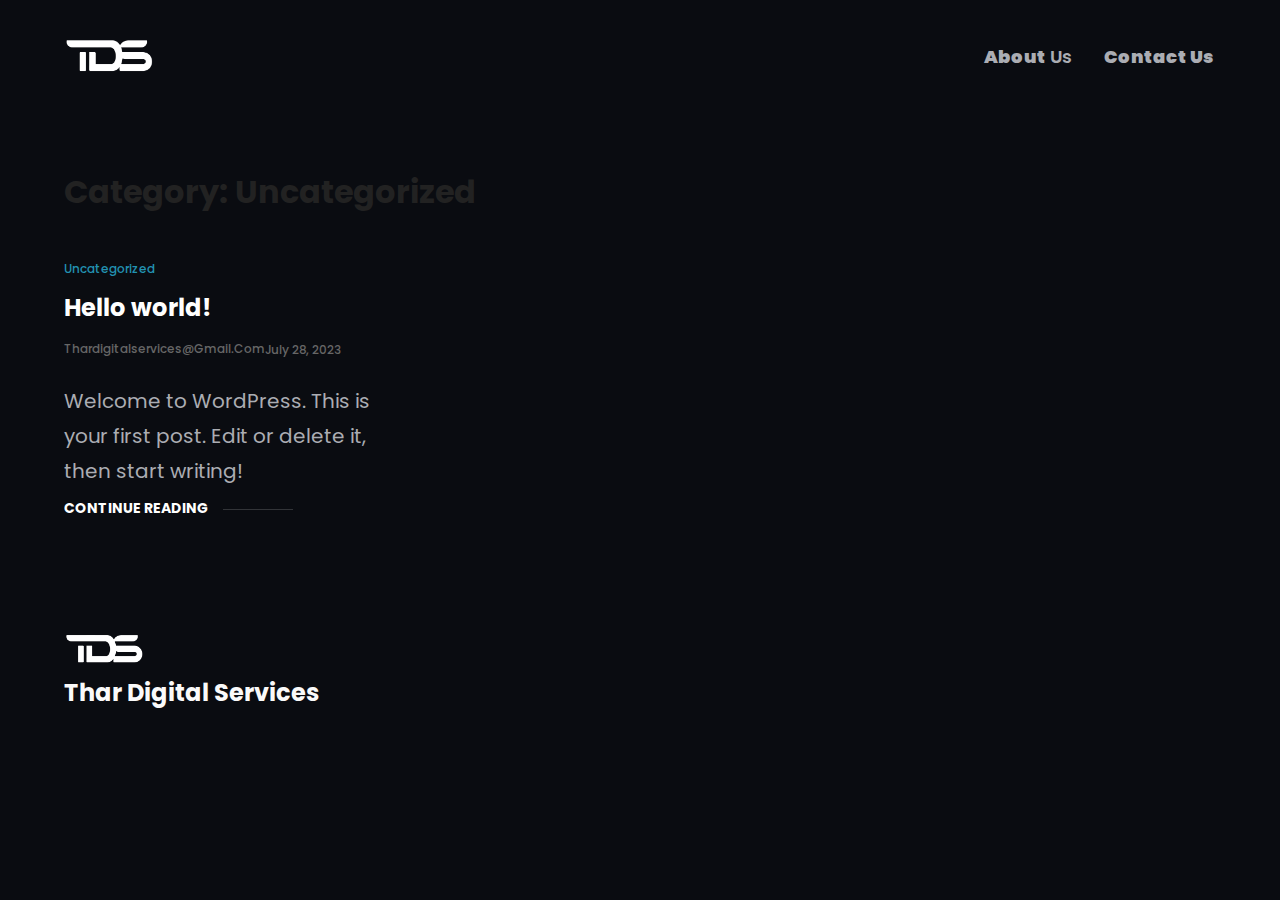
<file: category/uncategorized/index.html>
<!DOCTYPE html>
<html lang="en-US">
<head>
	<meta charset="UTF-8">
	<meta name="viewport" content="width=device-width, initial-scale=1">
<meta name="robots" content="max-image-preview:large">
<title>Uncategorized &#8211; Thar Digital Services</title>
<link rel="alternate" type="application/rss+xml" title="Thar Digital Services &raquo; Feed" href="./../../feed/index.html">
<link rel="alternate" type="application/rss+xml" title="Thar Digital Services &raquo; Comments Feed" href="./../../comments/feed/index.html">
<link rel="alternate" type="application/rss+xml" title="Thar Digital Services &raquo; Uncategorized Category Feed" href="./feed/index.html">
<script>
window._wpemojiSettings = {"baseUrl":"https:\/\/s.w.org\/images\/core\/emoji\/14.0.0\/72x72\/","ext":".png","svgUrl":"https:\/\/s.w.org\/images\/core\/emoji\/14.0.0\/svg\/","svgExt":".svg","source":{"concatemoji":".\/\/wp-includes\/js\/wp-emoji-release.min.js?ver=6.4.3"}};
/*! This file is auto-generated */
!function(i,n){var o,s,e;function c(e){try{var t={supportTests:e,timestamp:(new Date).valueOf()};sessionStorage.setItem(o,JSON.stringify(t))}catch(e){}}function p(e,t,n){e.clearRect(0,0,e.canvas.width,e.canvas.height),e.fillText(t,0,0);var t=new Uint32Array(e.getImageData(0,0,e.canvas.width,e.canvas.height).data),r=(e.clearRect(0,0,e.canvas.width,e.canvas.height),e.fillText(n,0,0),new Uint32Array(e.getImageData(0,0,e.canvas.width,e.canvas.height).data));return t.every(function(e,t){return e===r[t]})}function u(e,t,n){switch(t){case"flag":return n(e,"🏳️‍⚧️","🏳️​⚧️")?!1:!n(e,"🇺🇳","🇺​🇳")&&!n(e,"🏴󠁧󠁢󠁥󠁮󠁧󠁿","🏴​󠁧​󠁢​󠁥​󠁮​󠁧​󠁿");case"emoji":return!n(e,"🫱🏻‍🫲🏿","🫱🏻​🫲🏿")}return!1}function f(e,t,n){var r="undefined"!=typeof WorkerGlobalScope&&self instanceof WorkerGlobalScope?new OffscreenCanvas(300,150):i.createElement("canvas"),a=r.getContext("2d",{willReadFrequently:!0}),o=(a.textBaseline="top",a.font="600 32px Arial",{});return e.forEach(function(e){o[e]=t(a,e,n)}),o}function t(e){var t=i.createElement("script");t.src=e,t.defer=!0,i.head.appendChild(t)}"undefined"!=typeof Promise&&(o="wpEmojiSettingsSupports",s=["flag","emoji"],n.supports={everything:!0,everythingExceptFlag:!0},e=new Promise(function(e){i.addEventListener("DOMContentLoaded",e,{once:!0})}),new Promise(function(t){var n=function(){try{var e=JSON.parse(sessionStorage.getItem(o));if("object"==typeof e&&"number"==typeof e.timestamp&&(new Date).valueOf()<e.timestamp+604800&&"object"==typeof e.supportTests)return e.supportTests}catch(e){}return null}();if(!n){if("undefined"!=typeof Worker&&"undefined"!=typeof OffscreenCanvas&&"undefined"!=typeof URL&&URL.createObjectURL&&"undefined"!=typeof Blob)try{var e="postMessage("+f.toString()+"("+[JSON.stringify(s),u.toString(),p.toString()].join(",")+"));",r=new Blob([e],{type:"text/javascript"}),a=new Worker(URL.createObjectURL(r),{name:"wpTestEmojiSupports"});return void(a.onmessage=function(e){c(n=e.data),a.terminate(),t(n)})}catch(e){}c(n=f(s,u,p))}t(n)}).then(function(e){for(var t in e)n.supports[t]=e[t],n.supports.everything=n.supports.everything&&n.supports[t],"flag"!==t&&(n.supports.everythingExceptFlag=n.supports.everythingExceptFlag&&n.supports[t]);n.supports.everythingExceptFlag=n.supports.everythingExceptFlag&&!n.supports.flag,n.DOMReady=!1,n.readyCallback=function(){n.DOMReady=!0}}).then(function(){return e}).then(function(){var e;n.supports.everything||(n.readyCallback(),(e=n.source||{}).concatemoji?t(e.concatemoji):e.wpemoji&&e.twemoji&&(t(e.twemoji),t(e.wpemoji)))}))}((window,document),window._wpemojiSettings);
</script>
<style id="wp-block-site-logo-inline-css">.wp-block-site-logo{box-sizing:border-box;line-height:0}.wp-block-site-logo a{display:inline-block;line-height:0}.wp-block-site-logo.is-default-size img{height:auto;width:120px}.wp-block-site-logo img{height:auto;max-width:100%}.wp-block-site-logo a,.wp-block-site-logo img{border-radius:inherit}.wp-block-site-logo.aligncenter{margin-left:auto;margin-right:auto;text-align:center}.wp-block-site-logo.is-style-rounded{border-radius:9999px}</style>
<style id="wp-block-navigation-link-inline-css">.wp-block-navigation .wp-block-navigation-item__label{overflow-wrap:break-word}.wp-block-navigation .wp-block-navigation-item__description{display:none}</style>
<link rel="stylesheet" id="wp-block-navigation-css" href="./../../wp-includes/blocks/navigation/style.min.css?ver=6.4.3" media="all">
<style id="wp-block-navigation-inline-css">.wp-block-navigation{color: var(--wp--preset--color--body-text);font-size: var(--wp--preset--font-size--upper-heading);font-style: normal;font-weight: 600;line-height: var(--wp--custom--typography--line-height--heading-six);text-transform: capitalize;}.wp-block-navigation-is-layout-flow > :first-child:first-child{margin-block-start: 0;}.wp-block-navigation-is-layout-flow > :last-child:last-child{margin-block-end: 0;}.wp-block-navigation-is-layout-flow > *{margin-block-start: 9.1rem;margin-block-end: 0;}.wp-block-navigation-is-layout-constrained > :first-child:first-child{margin-block-start: 0;}.wp-block-navigation-is-layout-constrained > :last-child:last-child{margin-block-end: 0;}.wp-block-navigation-is-layout-constrained > *{margin-block-start: 9.1rem;margin-block-end: 0;}.wp-block-navigation-is-layout-flex{gap: 9.1rem;}.wp-block-navigation-is-layout-grid{gap: 9.1rem;}
.wp-block-navigation a:where(:not(.wp-element-button)){color: inherit;}</style>
<style id="wp-block-group-inline-css">.wp-block-group{box-sizing:border-box}</style>
<style id="wp-block-group-theme-inline-css">:where(.wp-block-group.has-background){padding:1.25em 2.375em}</style>
<style id="wp-block-template-part-theme-inline-css">.wp-block-template-part.has-background{margin-bottom:0;margin-top:0;padding:1.25em 2.375em}</style>
<style id="wp-block-query-title-inline-css">.wp-block-query-title{box-sizing:border-box}
.wp-block-query-title{font-size: var(--wp--custom--typography--font-size--heading-one);font-weight: var(--wp--custom--typography--font-weight--bold);line-height: var(--wp--custom--typography--line-height--heading-three);margin-bottom: var(--wp--custom--spacing--wp-comment-horizontal);}</style>
<style id="wp-block-term-description-inline-css">:where(.wp-block-term-description){margin-bottom:var(--wp--style--block-gap);margin-top:var(--wp--style--block-gap)}.wp-block-term-description p{margin-bottom:0;margin-top:0}</style>
<style id="wp-block-post-terms-inline-css">.wp-block-post-terms{box-sizing:border-box}.wp-block-post-terms .wp-block-post-terms__separator{white-space:pre-wrap}
.wp-block-post-terms{font-size: var(--wp--preset--font-size--extra-small);font-weight: var(--wp--custom--typography--font-weight--regular);line-height: var(--wp--custom--typography--line-height--normal);}</style>
<style id="wp-block-post-title-inline-css">.wp-block-post-title{box-sizing:border-box;word-break:break-word}.wp-block-post-title a{display:inline-block}
.wp-block-post-title{font-size: var(--wp--custom--typography--font-size--heading-four);font-weight: var(--wp--custom--typography--font-weight--bold);line-height: var(--wp--custom--typography--line-height--heading-four);}</style>
<style id="wp-block-post-author-inline-css">.wp-block-post-author{display:flex;flex-wrap:wrap}.wp-block-post-author__byline{font-size:.5em;margin-bottom:0;margin-top:0;width:100%}.wp-block-post-author__avatar{margin-right:1em}.wp-block-post-author__bio{font-size:.7em;margin-bottom:.7em}.wp-block-post-author__content{flex-basis:0;flex-grow:1}.wp-block-post-author__name{margin:0}
.wp-block-post-author{background-color: var(--wp--preset--color--foreground);color: var(--wp--preset--color--background);font-size: var(--wp--preset--font-size--extra-small);font-weight: var(--wp--custom--typography--font-weight--regular);line-height: var(--wp--custom--typography--line-height--normal);padding-top: var(--wp--custom--spacing--extra-small);padding-right: var(--wp--custom--spacing--extra-small);padding-bottom: var(--wp--custom--spacing--extra-small);padding-left: var(--wp--custom--spacing--extra-small);}</style>
<style id="wp-block-post-date-inline-css">.wp-block-post-date{box-sizing:border-box}
.wp-block-post-date{color: var(--wp--preset--color--body-text);font-size: var(--wp--preset--font-size--extra-small);font-weight: var(--wp--custom--typography--font-weight--regular);line-height: var(--wp--custom--typography--line-height--normal);}</style>
<style id="wp-block-post-featured-image-inline-css">.wp-block-post-featured-image{margin-left:0;margin-right:0}.wp-block-post-featured-image a{display:block;height:100%}.wp-block-post-featured-image img{box-sizing:border-box;height:auto;max-width:100%;vertical-align:bottom;width:100%}.wp-block-post-featured-image.alignfull img,.wp-block-post-featured-image.alignwide img{width:100%}.wp-block-post-featured-image .wp-block-post-featured-image__overlay.has-background-dim{background-color:#000;inset:0;position:absolute}.wp-block-post-featured-image{position:relative}.wp-block-post-featured-image .wp-block-post-featured-image__overlay.has-background-gradient{background-color:transparent}.wp-block-post-featured-image .wp-block-post-featured-image__overlay.has-background-dim-0{opacity:0}.wp-block-post-featured-image .wp-block-post-featured-image__overlay.has-background-dim-10{opacity:.1}.wp-block-post-featured-image .wp-block-post-featured-image__overlay.has-background-dim-20{opacity:.2}.wp-block-post-featured-image .wp-block-post-featured-image__overlay.has-background-dim-30{opacity:.3}.wp-block-post-featured-image .wp-block-post-featured-image__overlay.has-background-dim-40{opacity:.4}.wp-block-post-featured-image .wp-block-post-featured-image__overlay.has-background-dim-50{opacity:.5}.wp-block-post-featured-image .wp-block-post-featured-image__overlay.has-background-dim-60{opacity:.6}.wp-block-post-featured-image .wp-block-post-featured-image__overlay.has-background-dim-70{opacity:.7}.wp-block-post-featured-image .wp-block-post-featured-image__overlay.has-background-dim-80{opacity:.8}.wp-block-post-featured-image .wp-block-post-featured-image__overlay.has-background-dim-90{opacity:.9}.wp-block-post-featured-image .wp-block-post-featured-image__overlay.has-background-dim-100{opacity:1}.wp-block-post-featured-image:where(.alignleft,.alignright){width:100%}</style>
<style id="wp-block-paragraph-inline-css">.is-small-text{font-size:.875em}.is-regular-text{font-size:1em}.is-large-text{font-size:2.25em}.is-larger-text{font-size:3em}.has-drop-cap:not(:focus):first-letter{float:left;font-size:8.4em;font-style:normal;font-weight:100;line-height:.68;margin:.05em .1em 0 0;text-transform:uppercase}body.rtl .has-drop-cap:not(:focus):first-letter{float:none;margin-left:.1em}p.has-drop-cap.has-background{overflow:hidden}p.has-background{padding:1.25em 2.375em}:where(p.has-text-color:not(.has-link-color)) a{color:inherit}p.has-text-align-left[style*="writing-mode:vertical-lr"],p.has-text-align-right[style*="writing-mode:vertical-rl"]{rotate:180deg}</style>
<style id="wp-block-post-excerpt-inline-css">:where(.wp-block-post-excerpt){margin-bottom:var(--wp--style--block-gap);margin-top:var(--wp--style--block-gap)}.wp-block-post-excerpt__excerpt{margin-bottom:0;margin-top:0}.wp-block-post-excerpt__more-text{margin-bottom:0;margin-top:var(--wp--style--block-gap)}.wp-block-post-excerpt__more-link{display:inline-block}</style>
<style id="wp-block-post-template-inline-css">.wp-block-post-template{list-style:none;margin-bottom:0;margin-top:0;max-width:100%;padding:0}.wp-block-post-template.wp-block-post-template{background:none}.wp-block-post-template.is-flex-container{display:flex;flex-direction:row;flex-wrap:wrap;gap:1.25em}.wp-block-post-template.is-flex-container>li{margin:0;width:100%}@media (min-width:600px){.wp-block-post-template.is-flex-container.is-flex-container.columns-2>li{width:calc(50% - .625em)}.wp-block-post-template.is-flex-container.is-flex-container.columns-3>li{width:calc(33.33333% - .83333em)}.wp-block-post-template.is-flex-container.is-flex-container.columns-4>li{width:calc(25% - .9375em)}.wp-block-post-template.is-flex-container.is-flex-container.columns-5>li{width:calc(20% - 1em)}.wp-block-post-template.is-flex-container.is-flex-container.columns-6>li{width:calc(16.66667% - 1.04167em)}}@media (max-width:600px){.wp-block-post-template-is-layout-grid.wp-block-post-template-is-layout-grid.wp-block-post-template-is-layout-grid.wp-block-post-template-is-layout-grid{grid-template-columns:1fr}}.wp-block-post-template-is-layout-constrained>li>.alignright,.wp-block-post-template-is-layout-flow>li>.alignright{-webkit-margin-start:2em;-webkit-margin-end:0;float:right;margin-inline-end:0;margin-inline-start:2em}.wp-block-post-template-is-layout-constrained>li>.alignleft,.wp-block-post-template-is-layout-flow>li>.alignleft{-webkit-margin-start:0;-webkit-margin-end:2em;float:left;margin-inline-end:2em;margin-inline-start:0}.wp-block-post-template-is-layout-constrained>li>.aligncenter,.wp-block-post-template-is-layout-flow>li>.aligncenter{-webkit-margin-start:auto;-webkit-margin-end:auto;margin-inline-end:auto;margin-inline-start:auto}</style>
<style id="wp-block-query-pagination-inline-css">.wp-block-query-pagination>.wp-block-query-pagination-next,.wp-block-query-pagination>.wp-block-query-pagination-numbers,.wp-block-query-pagination>.wp-block-query-pagination-previous{margin-bottom:.5em;margin-right:.5em}.wp-block-query-pagination>.wp-block-query-pagination-next:last-child,.wp-block-query-pagination>.wp-block-query-pagination-numbers:last-child,.wp-block-query-pagination>.wp-block-query-pagination-previous:last-child{margin-right:0}.wp-block-query-pagination.is-content-justification-space-between>.wp-block-query-pagination-next:last-of-type{-webkit-margin-start:auto;margin-inline-start:auto}.wp-block-query-pagination.is-content-justification-space-between>.wp-block-query-pagination-previous:first-child{-webkit-margin-end:auto;margin-inline-end:auto}.wp-block-query-pagination .wp-block-query-pagination-previous-arrow{display:inline-block;margin-right:1ch}.wp-block-query-pagination .wp-block-query-pagination-previous-arrow:not(.is-arrow-chevron){transform:scaleX(1)}.wp-block-query-pagination .wp-block-query-pagination-next-arrow{display:inline-block;margin-left:1ch}.wp-block-query-pagination .wp-block-query-pagination-next-arrow:not(.is-arrow-chevron){transform:scaleX(1)}.wp-block-query-pagination.aligncenter{justify-content:center}</style>
<style id="wp-block-columns-inline-css">.wp-block-columns{align-items:normal!important;box-sizing:border-box;display:flex;flex-wrap:wrap!important}@media (min-width:782px){.wp-block-columns{flex-wrap:nowrap!important}}.wp-block-columns.are-vertically-aligned-top{align-items:flex-start}.wp-block-columns.are-vertically-aligned-center{align-items:center}.wp-block-columns.are-vertically-aligned-bottom{align-items:flex-end}@media (max-width:781px){.wp-block-columns:not(.is-not-stacked-on-mobile)>.wp-block-column{flex-basis:100%!important}}@media (min-width:782px){.wp-block-columns:not(.is-not-stacked-on-mobile)>.wp-block-column{flex-basis:0;flex-grow:1}.wp-block-columns:not(.is-not-stacked-on-mobile)>.wp-block-column[style*=flex-basis]{flex-grow:0}}.wp-block-columns.is-not-stacked-on-mobile{flex-wrap:nowrap!important}.wp-block-columns.is-not-stacked-on-mobile>.wp-block-column{flex-basis:0;flex-grow:1}.wp-block-columns.is-not-stacked-on-mobile>.wp-block-column[style*=flex-basis]{flex-grow:0}:where(.wp-block-columns){margin-bottom:1.75em}:where(.wp-block-columns.has-background){padding:1.25em 2.375em}.wp-block-column{flex-grow:1;min-width:0;overflow-wrap:break-word;word-break:break-word}.wp-block-column.is-vertically-aligned-top{align-self:flex-start}.wp-block-column.is-vertically-aligned-center{align-self:center}.wp-block-column.is-vertically-aligned-bottom{align-self:flex-end}.wp-block-column.is-vertically-aligned-stretch{align-self:stretch}.wp-block-column.is-vertically-aligned-bottom,.wp-block-column.is-vertically-aligned-center,.wp-block-column.is-vertically-aligned-top{width:100%}</style>
<style id="wp-block-site-title-inline-css">.wp-block-site-title a{color:inherit}
.wp-block-site-title{font-size: var(--wp--preset--font-size--large);font-weight: var(--wp--custom--typography--font-weight--bold);line-height: var(--wp--custom--typography--line-height--normal);}</style>
<style id="wp-emoji-styles-inline-css">img.wp-smiley, img.emoji {
		display: inline !important;
		border: none !important;
		box-shadow: none !important;
		height: 1em !important;
		width: 1em !important;
		margin: 0 0.07em !important;
		vertical-align: -0.1em !important;
		background: none !important;
		padding: 0 !important;
	}</style>
<style id="wp-block-library-inline-css">:root{--wp-admin-theme-color:#007cba;--wp-admin-theme-color--rgb:0,124,186;--wp-admin-theme-color-darker-10:#006ba1;--wp-admin-theme-color-darker-10--rgb:0,107,161;--wp-admin-theme-color-darker-20:#005a87;--wp-admin-theme-color-darker-20--rgb:0,90,135;--wp-admin-border-width-focus:2px;--wp-block-synced-color:#7a00df;--wp-block-synced-color--rgb:122,0,223}@media (min-resolution:192dpi){:root{--wp-admin-border-width-focus:1.5px}}.wp-element-button{cursor:pointer}:root{--wp--preset--font-size--normal:16px;--wp--preset--font-size--huge:42px}:root .has-very-light-gray-background-color{background-color:#eee}:root .has-very-dark-gray-background-color{background-color:#313131}:root .has-very-light-gray-color{color:#eee}:root .has-very-dark-gray-color{color:#313131}:root .has-vivid-green-cyan-to-vivid-cyan-blue-gradient-background{background:linear-gradient(135deg,#00d084,#0693e3)}:root .has-purple-crush-gradient-background{background:linear-gradient(135deg,#34e2e4,#4721fb 50%,#ab1dfe)}:root .has-hazy-dawn-gradient-background{background:linear-gradient(135deg,#faaca8,#dad0ec)}:root .has-subdued-olive-gradient-background{background:linear-gradient(135deg,#fafae1,#67a671)}:root .has-atomic-cream-gradient-background{background:linear-gradient(135deg,#fdd79a,#004a59)}:root .has-nightshade-gradient-background{background:linear-gradient(135deg,#330968,#31cdcf)}:root .has-midnight-gradient-background{background:linear-gradient(135deg,#020381,#2874fc)}.has-regular-font-size{font-size:1em}.has-larger-font-size{font-size:2.625em}.has-normal-font-size{font-size:var(--wp--preset--font-size--normal)}.has-huge-font-size{font-size:var(--wp--preset--font-size--huge)}.has-text-align-center{text-align:center}.has-text-align-left{text-align:left}.has-text-align-right{text-align:right}#end-resizable-editor-section{display:none}.aligncenter{clear:both}.items-justified-left{justify-content:flex-start}.items-justified-center{justify-content:center}.items-justified-right{justify-content:flex-end}.items-justified-space-between{justify-content:space-between}.screen-reader-text{clip:rect(1px,1px,1px,1px);word-wrap:normal!important;border:0;-webkit-clip-path:inset(50%);clip-path:inset(50%);height:1px;margin:-1px;overflow:hidden;padding:0;position:absolute;width:1px}.screen-reader-text:focus{clip:auto!important;background-color:#ddd;-webkit-clip-path:none;clip-path:none;color:#444;display:block;font-size:1em;height:auto;left:5px;line-height:normal;padding:15px 23px 14px;text-decoration:none;top:5px;width:auto;z-index:100000}html :where(.has-border-color){border-style:solid}html :where([style*=border-top-color]){border-top-style:solid}html :where([style*=border-right-color]){border-right-style:solid}html :where([style*=border-bottom-color]){border-bottom-style:solid}html :where([style*=border-left-color]){border-left-style:solid}html :where([style*=border-width]){border-style:solid}html :where([style*=border-top-width]){border-top-style:solid}html :where([style*=border-right-width]){border-right-style:solid}html :where([style*=border-bottom-width]){border-bottom-style:solid}html :where([style*=border-left-width]){border-left-style:solid}html :where(img[class*=wp-image-]){height:auto;max-width:100%}:where(figure){margin:0 0 1em}html :where(.is-position-sticky){--wp-admin--admin-bar--position-offset:var(--wp-admin--admin-bar--height,0px)}@media screen and (max-width:600px){html :where(.is-position-sticky){--wp-admin--admin-bar--position-offset:0px}}</style>
<style id="global-styles-inline-css">body{--wp--preset--color--black: #000000;--wp--preset--color--cyan-bluish-gray: #abb8c3;--wp--preset--color--white: #ffffff;--wp--preset--color--pale-pink: #f78da7;--wp--preset--color--vivid-red: #cf2e2e;--wp--preset--color--luminous-vivid-orange: #ff6900;--wp--preset--color--luminous-vivid-amber: #fcb900;--wp--preset--color--light-green-cyan: #7bdcb5;--wp--preset--color--vivid-green-cyan: #00d084;--wp--preset--color--pale-cyan-blue: #8ed1fc;--wp--preset--color--vivid-cyan-blue: #0693e3;--wp--preset--color--vivid-purple: #9b51e0;--wp--preset--color--background: #0A0C11;--wp--preset--color--foreground: #ffffff;--wp--preset--color--primary: #2292b1;--wp--preset--color--secondary: #222222;--wp--preset--color--tertiary: #0a0a0a;--wp--preset--color--text-link: #fafafa;--wp--preset--color--body-text: #abadb3;--wp--preset--color--meta: #666666;--wp--preset--color--border-color: #323438;--wp--preset--color--color-light: #fbfbfb;--wp--preset--color--color-dark: #000000;--wp--preset--color--footer-text: #999999;--wp--preset--color--footer-border-dark: #313131;--wp--preset--color--gray: #cccccc;--wp--preset--color--patrick-blue: #1b3385;--wp--preset--color--blue-green: #25c5c9;--wp--preset--gradient--vivid-cyan-blue-to-vivid-purple: linear-gradient(135deg,rgba(6,147,227,1) 0%,rgb(155,81,224) 100%);--wp--preset--gradient--light-green-cyan-to-vivid-green-cyan: linear-gradient(135deg,rgb(122,220,180) 0%,rgb(0,208,130) 100%);--wp--preset--gradient--luminous-vivid-amber-to-luminous-vivid-orange: linear-gradient(135deg,rgba(252,185,0,1) 0%,rgba(255,105,0,1) 100%);--wp--preset--gradient--luminous-vivid-orange-to-vivid-red: linear-gradient(135deg,rgba(255,105,0,1) 0%,rgb(207,46,46) 100%);--wp--preset--gradient--very-light-gray-to-cyan-bluish-gray: linear-gradient(135deg,rgb(238,238,238) 0%,rgb(169,184,195) 100%);--wp--preset--gradient--cool-to-warm-spectrum: linear-gradient(135deg,rgb(74,234,220) 0%,rgb(151,120,209) 20%,rgb(207,42,186) 40%,rgb(238,44,130) 60%,rgb(251,105,98) 80%,rgb(254,248,76) 100%);--wp--preset--gradient--blush-light-purple: linear-gradient(135deg,rgb(255,206,236) 0%,rgb(152,150,240) 100%);--wp--preset--gradient--blush-bordeaux: linear-gradient(135deg,rgb(254,205,165) 0%,rgb(254,45,45) 50%,rgb(107,0,62) 100%);--wp--preset--gradient--luminous-dusk: linear-gradient(135deg,rgb(255,203,112) 0%,rgb(199,81,192) 50%,rgb(65,88,208) 100%);--wp--preset--gradient--pale-ocean: linear-gradient(135deg,rgb(255,245,203) 0%,rgb(182,227,212) 50%,rgb(51,167,181) 100%);--wp--preset--gradient--electric-grass: linear-gradient(135deg,rgb(202,248,128) 0%,rgb(113,206,126) 100%);--wp--preset--gradient--midnight: linear-gradient(135deg,rgb(2,3,129) 0%,rgb(40,116,252) 100%);--wp--preset--gradient--horizontal-patrick-blue-to-blue-green: linear-gradient(to right,var(--wp--preset--color--patrick-blue) 0%,var(--wp--preset--color--blue-green) 100%);--wp--preset--font-size--small: 15px;--wp--preset--font-size--medium: 16px;--wp--preset--font-size--large: clamp(24px,4.2vw,32px);--wp--preset--font-size--x-large: 42px;--wp--preset--font-size--tiny: 13px;--wp--preset--font-size--extra-small: 14px;--wp--preset--font-size--upper-heading: 18px;--wp--preset--font-size--normal: clamp(18px,1.6vw,20px);--wp--preset--font-size--content-heading: clamp(22px,3vw,24px);--wp--preset--font-size--extra-large: clamp(28px,6vw,36px);--wp--preset--font-size--product-heading: clamp(32px,4.8vw,42px);--wp--preset--font-size--huge: clamp(42px,5.2vw,80px);--wp--preset--font-size--colossal: clamp(46px,5.2vw,110px);--wp--preset--font-family--poppins: "Poppins", serif;--wp--preset--spacing--20: 0.44rem;--wp--preset--spacing--30: 0.67rem;--wp--preset--spacing--40: 1rem;--wp--preset--spacing--50: 1.5rem;--wp--preset--spacing--60: 2.25rem;--wp--preset--spacing--70: 3.38rem;--wp--preset--spacing--80: 5.06rem;--wp--preset--shadow--natural: 6px 6px 9px rgba(0, 0, 0, 0.2);--wp--preset--shadow--deep: 12px 12px 50px rgba(0, 0, 0, 0.4);--wp--preset--shadow--sharp: 6px 6px 0px rgba(0, 0, 0, 0.2);--wp--preset--shadow--outlined: 6px 6px 0px -3px rgba(255, 255, 255, 1), 6px 6px rgba(0, 0, 0, 1);--wp--preset--shadow--crisp: 6px 6px 0px rgba(0, 0, 0, 1);--wp--custom--spacing--tiny: clamp(21px, 2vw, 28px);--wp--custom--spacing--extra-small: clamp(28px, 3.5vw, 35px);--wp--custom--spacing--wp-comment-horizontal: clamp(30px, 3.7vw, 70px);--wp--custom--spacing--wp-comment-vertical: clamp(30px, 3.5vw, 49px);--wp--custom--spacing--wp-block-sidebar: clamp(7px,3.5vw,60px);--wp--custom--spacing--wp-block-sidebar-widget: clamp(35px, 3.5vw, 49px);--wp--custom--spacing--wp-block-page-numbers: clamp(49px, 3.3vw, 63px);--wp--custom--spacing--wp-footer-vertical: clamp(30px, 4vw, 70px);--wp--custom--spacing--normal: clamp(30px, 3.5vw, 40px);--wp--custom--spacing--small: max(1.75rem, 5vw);--wp--custom--spacing--medium: clamp(2rem, 8vw, calc(4 * var(--wp--style--block-gap)));--wp--custom--spacing--large: clamp(3.5rem, 10vw, 5.0625rem);--wp--custom--spacing--outer: var(--wp--custom--spacing--small, 1.25rem);--wp--custom--spacing--section-block-top: clamp(42px, 7.5vw, 140px);--wp--custom--spacing--section-block-bottom: clamp(12px, 5.5vw, 70px);--wp--custom--spacing--section-pricing-content: clamp(21px, 5.5vw, 42px);--wp--custom--spacing--main-block-gap: clamp(42px, 4.5vw, 70px);--wp--custom--spacing--testimonial-inner-gap: clamp(35px, 3.5vw, 42px);--wp--custom--spacing--group-heading-bottom-gap: clamp(35px, 3.5vw, 56px);--wp--custom--typography--font-size--heading-one: clamp(36px,3.5vw,58px);--wp--custom--typography--font-size--heading-two: clamp(32px,2.6vw,49px);--wp--custom--typography--font-size--heading-three: clamp(28px,1.9vw,36px);--wp--custom--typography--font-size--heading-four: clamp(24px,2vw,28px);--wp--custom--typography--font-size--heading-five: clamp(22px,1.3vw,24px);--wp--custom--typography--font-size--heading-six: 18px;--wp--custom--typography--font-size--huge-post-title: clamp(38px,4vw,70px);--wp--custom--typography--line-height--heading-one: 1.38;--wp--custom--typography--line-height--heading-two: 1.43;--wp--custom--typography--line-height--heading-three: 1.31;--wp--custom--typography--line-height--heading-four: 1.5;--wp--custom--typography--line-height--heading-five: 1.458333333333333;--wp--custom--typography--line-height--heading-six: 1.56;--wp--custom--typography--line-height--paragraph: 1.75;--wp--custom--typography--line-height--post-title: 1.38;--wp--custom--typography--line-height--extra-small: 21px;--wp--custom--typography--line-height--small: 28px;--wp--custom--typography--line-height--normal: normal;--wp--custom--typography--font-weight--light: 300;--wp--custom--typography--font-weight--regular: 400;--wp--custom--typography--font-weight--medium: 500;--wp--custom--typography--font-weight--bold: 700;--wp--custom--typography--font-weight--black: 900;}body { margin: 0;--wp--style--global--content-size: 760px;--wp--style--global--wide-size: 1400px; }.wp-site-blocks > .alignleft { float: left; margin-right: 2em; }.wp-site-blocks > .alignright { float: right; margin-left: 2em; }.wp-site-blocks > .aligncenter { justify-content: center; margin-left: auto; margin-right: auto; }:where(.wp-site-blocks) > * { margin-block-start: 0; margin-block-end: 0; }:where(.wp-site-blocks) > :first-child:first-child { margin-block-start: 0; }:where(.wp-site-blocks) > :last-child:last-child { margin-block-end: 0; }body { --wp--style--block-gap: 0; }:where(body .is-layout-flow)  > :first-child:first-child{margin-block-start: 0;}:where(body .is-layout-flow)  > :last-child:last-child{margin-block-end: 0;}:where(body .is-layout-flow)  > *{margin-block-start: 0;margin-block-end: 0;}:where(body .is-layout-constrained)  > :first-child:first-child{margin-block-start: 0;}:where(body .is-layout-constrained)  > :last-child:last-child{margin-block-end: 0;}:where(body .is-layout-constrained)  > *{margin-block-start: 0;margin-block-end: 0;}:where(body .is-layout-flex) {gap: 0;}:where(body .is-layout-grid) {gap: 0;}body .is-layout-flow > .alignleft{float: left;margin-inline-start: 0;margin-inline-end: 2em;}body .is-layout-flow > .alignright{float: right;margin-inline-start: 2em;margin-inline-end: 0;}body .is-layout-flow > .aligncenter{margin-left: auto !important;margin-right: auto !important;}body .is-layout-constrained > .alignleft{float: left;margin-inline-start: 0;margin-inline-end: 2em;}body .is-layout-constrained > .alignright{float: right;margin-inline-start: 2em;margin-inline-end: 0;}body .is-layout-constrained > .aligncenter{margin-left: auto !important;margin-right: auto !important;}body .is-layout-constrained > :where(:not(.alignleft):not(.alignright):not(.alignfull)){max-width: var(--wp--style--global--content-size);margin-left: auto !important;margin-right: auto !important;}body .is-layout-constrained > .alignwide{max-width: var(--wp--style--global--wide-size);}body .is-layout-flex{display: flex;}body .is-layout-flex{flex-wrap: wrap;align-items: center;}body .is-layout-flex > *{margin: 0;}body .is-layout-grid{display: grid;}body .is-layout-grid > *{margin: 0;}body{background-color: var(--wp--preset--color--background);color: var(--wp--preset--color--body-text);font-family: var(--wp--preset--font-family--poppins);font-size: var(--wp--preset--font-size--normal);font-weight: 400;line-height: var(--wp--custom--typography--line-height--paragraph);padding-top: 0px;padding-right: 0px;padding-bottom: 0px;padding-left: 0px;}a:where(:not(.wp-element-button)){color: var(--wp--preset--color--text-link);text-decoration: none;}a:where(:not(.wp-element-button)):hover{color: var(--wp--preset--color--primary);}h1, h2, h3, h4, h5, h6{color: #222222;}h1{font-size: var(--wp--custom--typography--font-size--heading-one);line-height: var(--wp--custom--typography--line-height--heading-one);}h2{font-size: var(--wp--custom--typography--font-size--heading-two);line-height: var(--wp--custom--typography--line-height--heading-two);}h3{font-size: var(--wp--custom--typography--font-size--heading-three);line-height: var(--wp--custom--typography--line-height--heading-three);}h4{font-size: var(--wp--custom--typography--font-size--heading-four);line-height: var(--wp--custom--typography--line-height--heading-four);}h5{font-size: var(--wp--custom--typography--font-size--heading-five);line-height: var(--wp--custom--typography--line-height--heading-five);}h6{font-size: var(--wp--custom--typography--font-size--heading-six);line-height: var(--wp--custom--typography--line-height--heading-six);}.wp-element-button, .wp-block-button__link{background-color: #32373c;border-width: 0;color: #fff;font-family: inherit;font-size: inherit;line-height: inherit;padding: calc(0.667em + 2px) calc(1.333em + 2px);text-decoration: none;}.has-black-color{color: var(--wp--preset--color--black) !important;}.has-cyan-bluish-gray-color{color: var(--wp--preset--color--cyan-bluish-gray) !important;}.has-white-color{color: var(--wp--preset--color--white) !important;}.has-pale-pink-color{color: var(--wp--preset--color--pale-pink) !important;}.has-vivid-red-color{color: var(--wp--preset--color--vivid-red) !important;}.has-luminous-vivid-orange-color{color: var(--wp--preset--color--luminous-vivid-orange) !important;}.has-luminous-vivid-amber-color{color: var(--wp--preset--color--luminous-vivid-amber) !important;}.has-light-green-cyan-color{color: var(--wp--preset--color--light-green-cyan) !important;}.has-vivid-green-cyan-color{color: var(--wp--preset--color--vivid-green-cyan) !important;}.has-pale-cyan-blue-color{color: var(--wp--preset--color--pale-cyan-blue) !important;}.has-vivid-cyan-blue-color{color: var(--wp--preset--color--vivid-cyan-blue) !important;}.has-vivid-purple-color{color: var(--wp--preset--color--vivid-purple) !important;}.has-background-color{color: var(--wp--preset--color--background) !important;}.has-foreground-color{color: var(--wp--preset--color--foreground) !important;}.has-primary-color{color: var(--wp--preset--color--primary) !important;}.has-secondary-color{color: var(--wp--preset--color--secondary) !important;}.has-tertiary-color{color: var(--wp--preset--color--tertiary) !important;}.has-text-link-color{color: var(--wp--preset--color--text-link) !important;}.has-body-text-color{color: var(--wp--preset--color--body-text) !important;}.has-meta-color{color: var(--wp--preset--color--meta) !important;}.has-border-color-color{color: var(--wp--preset--color--border-color) !important;}.has-color-light-color{color: var(--wp--preset--color--color-light) !important;}.has-color-dark-color{color: var(--wp--preset--color--color-dark) !important;}.has-footer-text-color{color: var(--wp--preset--color--footer-text) !important;}.has-footer-border-dark-color{color: var(--wp--preset--color--footer-border-dark) !important;}.has-gray-color{color: var(--wp--preset--color--gray) !important;}.has-patrick-blue-color{color: var(--wp--preset--color--patrick-blue) !important;}.has-blue-green-color{color: var(--wp--preset--color--blue-green) !important;}.has-black-background-color{background-color: var(--wp--preset--color--black) !important;}.has-cyan-bluish-gray-background-color{background-color: var(--wp--preset--color--cyan-bluish-gray) !important;}.has-white-background-color{background-color: var(--wp--preset--color--white) !important;}.has-pale-pink-background-color{background-color: var(--wp--preset--color--pale-pink) !important;}.has-vivid-red-background-color{background-color: var(--wp--preset--color--vivid-red) !important;}.has-luminous-vivid-orange-background-color{background-color: var(--wp--preset--color--luminous-vivid-orange) !important;}.has-luminous-vivid-amber-background-color{background-color: var(--wp--preset--color--luminous-vivid-amber) !important;}.has-light-green-cyan-background-color{background-color: var(--wp--preset--color--light-green-cyan) !important;}.has-vivid-green-cyan-background-color{background-color: var(--wp--preset--color--vivid-green-cyan) !important;}.has-pale-cyan-blue-background-color{background-color: var(--wp--preset--color--pale-cyan-blue) !important;}.has-vivid-cyan-blue-background-color{background-color: var(--wp--preset--color--vivid-cyan-blue) !important;}.has-vivid-purple-background-color{background-color: var(--wp--preset--color--vivid-purple) !important;}.has-background-background-color{background-color: var(--wp--preset--color--background) !important;}.has-foreground-background-color{background-color: var(--wp--preset--color--foreground) !important;}.has-primary-background-color{background-color: var(--wp--preset--color--primary) !important;}.has-secondary-background-color{background-color: var(--wp--preset--color--secondary) !important;}.has-tertiary-background-color{background-color: var(--wp--preset--color--tertiary) !important;}.has-text-link-background-color{background-color: var(--wp--preset--color--text-link) !important;}.has-body-text-background-color{background-color: var(--wp--preset--color--body-text) !important;}.has-meta-background-color{background-color: var(--wp--preset--color--meta) !important;}.has-border-color-background-color{background-color: var(--wp--preset--color--border-color) !important;}.has-color-light-background-color{background-color: var(--wp--preset--color--color-light) !important;}.has-color-dark-background-color{background-color: var(--wp--preset--color--color-dark) !important;}.has-footer-text-background-color{background-color: var(--wp--preset--color--footer-text) !important;}.has-footer-border-dark-background-color{background-color: var(--wp--preset--color--footer-border-dark) !important;}.has-gray-background-color{background-color: var(--wp--preset--color--gray) !important;}.has-patrick-blue-background-color{background-color: var(--wp--preset--color--patrick-blue) !important;}.has-blue-green-background-color{background-color: var(--wp--preset--color--blue-green) !important;}.has-black-border-color{border-color: var(--wp--preset--color--black) !important;}.has-cyan-bluish-gray-border-color{border-color: var(--wp--preset--color--cyan-bluish-gray) !important;}.has-white-border-color{border-color: var(--wp--preset--color--white) !important;}.has-pale-pink-border-color{border-color: var(--wp--preset--color--pale-pink) !important;}.has-vivid-red-border-color{border-color: var(--wp--preset--color--vivid-red) !important;}.has-luminous-vivid-orange-border-color{border-color: var(--wp--preset--color--luminous-vivid-orange) !important;}.has-luminous-vivid-amber-border-color{border-color: var(--wp--preset--color--luminous-vivid-amber) !important;}.has-light-green-cyan-border-color{border-color: var(--wp--preset--color--light-green-cyan) !important;}.has-vivid-green-cyan-border-color{border-color: var(--wp--preset--color--vivid-green-cyan) !important;}.has-pale-cyan-blue-border-color{border-color: var(--wp--preset--color--pale-cyan-blue) !important;}.has-vivid-cyan-blue-border-color{border-color: var(--wp--preset--color--vivid-cyan-blue) !important;}.has-vivid-purple-border-color{border-color: var(--wp--preset--color--vivid-purple) !important;}.has-background-border-color{border-color: var(--wp--preset--color--background) !important;}.has-foreground-border-color{border-color: var(--wp--preset--color--foreground) !important;}.has-primary-border-color{border-color: var(--wp--preset--color--primary) !important;}.has-secondary-border-color{border-color: var(--wp--preset--color--secondary) !important;}.has-tertiary-border-color{border-color: var(--wp--preset--color--tertiary) !important;}.has-text-link-border-color{border-color: var(--wp--preset--color--text-link) !important;}.has-body-text-border-color{border-color: var(--wp--preset--color--body-text) !important;}.has-meta-border-color{border-color: var(--wp--preset--color--meta) !important;}.has-border-color-border-color{border-color: var(--wp--preset--color--border-color) !important;}.has-color-light-border-color{border-color: var(--wp--preset--color--color-light) !important;}.has-color-dark-border-color{border-color: var(--wp--preset--color--color-dark) !important;}.has-footer-text-border-color{border-color: var(--wp--preset--color--footer-text) !important;}.has-footer-border-dark-border-color{border-color: var(--wp--preset--color--footer-border-dark) !important;}.has-gray-border-color{border-color: var(--wp--preset--color--gray) !important;}.has-patrick-blue-border-color{border-color: var(--wp--preset--color--patrick-blue) !important;}.has-blue-green-border-color{border-color: var(--wp--preset--color--blue-green) !important;}.has-vivid-cyan-blue-to-vivid-purple-gradient-background{background: var(--wp--preset--gradient--vivid-cyan-blue-to-vivid-purple) !important;}.has-light-green-cyan-to-vivid-green-cyan-gradient-background{background: var(--wp--preset--gradient--light-green-cyan-to-vivid-green-cyan) !important;}.has-luminous-vivid-amber-to-luminous-vivid-orange-gradient-background{background: var(--wp--preset--gradient--luminous-vivid-amber-to-luminous-vivid-orange) !important;}.has-luminous-vivid-orange-to-vivid-red-gradient-background{background: var(--wp--preset--gradient--luminous-vivid-orange-to-vivid-red) !important;}.has-very-light-gray-to-cyan-bluish-gray-gradient-background{background: var(--wp--preset--gradient--very-light-gray-to-cyan-bluish-gray) !important;}.has-cool-to-warm-spectrum-gradient-background{background: var(--wp--preset--gradient--cool-to-warm-spectrum) !important;}.has-blush-light-purple-gradient-background{background: var(--wp--preset--gradient--blush-light-purple) !important;}.has-blush-bordeaux-gradient-background{background: var(--wp--preset--gradient--blush-bordeaux) !important;}.has-luminous-dusk-gradient-background{background: var(--wp--preset--gradient--luminous-dusk) !important;}.has-pale-ocean-gradient-background{background: var(--wp--preset--gradient--pale-ocean) !important;}.has-electric-grass-gradient-background{background: var(--wp--preset--gradient--electric-grass) !important;}.has-midnight-gradient-background{background: var(--wp--preset--gradient--midnight) !important;}.has-horizontal-patrick-blue-to-blue-green-gradient-background{background: var(--wp--preset--gradient--horizontal-patrick-blue-to-blue-green) !important;}.has-small-font-size{font-size: var(--wp--preset--font-size--small) !important;}.has-medium-font-size{font-size: var(--wp--preset--font-size--medium) !important;}.has-large-font-size{font-size: var(--wp--preset--font-size--large) !important;}.has-x-large-font-size{font-size: var(--wp--preset--font-size--x-large) !important;}.has-tiny-font-size{font-size: var(--wp--preset--font-size--tiny) !important;}.has-extra-small-font-size{font-size: var(--wp--preset--font-size--extra-small) !important;}.has-upper-heading-font-size{font-size: var(--wp--preset--font-size--upper-heading) !important;}.has-normal-font-size{font-size: var(--wp--preset--font-size--normal) !important;}.has-content-heading-font-size{font-size: var(--wp--preset--font-size--content-heading) !important;}.has-extra-large-font-size{font-size: var(--wp--preset--font-size--extra-large) !important;}.has-product-heading-font-size{font-size: var(--wp--preset--font-size--product-heading) !important;}.has-huge-font-size{font-size: var(--wp--preset--font-size--huge) !important;}.has-colossal-font-size{font-size: var(--wp--preset--font-size--colossal) !important;}.has-poppins-font-family{font-family: var(--wp--preset--font-family--poppins) !important;}</style>
<style id="core-block-supports-inline-css">.wp-container-core-navigation-layout-1.wp-container-core-navigation-layout-1{gap:var(--wp--preset--spacing--30);justify-content:flex-end;}.wp-container-core-group-layout-1.wp-container-core-group-layout-1{flex-wrap:nowrap;justify-content:space-between;}.wp-container-core-columns-layout-1.wp-container-core-columns-layout-1{flex-wrap:nowrap;}.wp-elements-c67a45815497a448ba0f404a30161954 a{color:var(--wp--preset--color--secondary);}.wp-container-core-group-layout-12.wp-container-core-group-layout-12 > *{margin-block-start:0;margin-block-end:0;}.wp-container-core-group-layout-12.wp-container-core-group-layout-12.wp-container-core-group-layout-12.wp-container-core-group-layout-12 > * + *{margin-block-start:0px;margin-block-end:0;}.wp-container-core-columns-layout-2.wp-container-core-columns-layout-2{flex-wrap:nowrap;}</style>
<style id="wp-block-template-skip-link-inline-css">.skip-link.screen-reader-text {
			border: 0;
			clip: rect(1px,1px,1px,1px);
			clip-path: inset(50%);
			height: 1px;
			margin: -1px;
			overflow: hidden;
			padding: 0;
			position: absolute !important;
			width: 1px;
			word-wrap: normal !important;
		}

		.skip-link.screen-reader-text:focus {
			background-color: #eee;
			clip: auto !important;
			clip-path: none;
			color: #444;
			display: block;
			font-size: 1em;
			height: auto;
			left: 5px;
			line-height: normal;
			padding: 15px 23px 14px;
			text-decoration: none;
			top: 5px;
			width: auto;
			z-index: 100000;
		}</style>
<link rel="stylesheet" id="bizboost-style-css" href="./../../wp-content/themes/bizboost/style.css?ver=1707054040" media="all">
<link rel="stylesheet" id="newsletter-css" href="./../../wp-content/plugins/newsletter/style.css?ver=7.8.9" media="all">
<script src="./../../wp-includes/js/dist/interactivity.min.js?ver=6.4.3" id="wp-interactivity-js" defer data-wp-strategy="defer"></script>
<script src="./../../wp-includes/blocks/navigation/view.min.js?ver=e3d6f3216904b5b42831" id="wp-block-navigation-view-js" defer data-wp-strategy="defer"></script>
<link rel="https://api.w.org/" href="./../../wp-json/index.html">
<link rel="alternate" type="application/json" href="./../../wp-json/wp/v2/categories/1/index.html">
<link rel="EditURI" type="application/rsd+xml" title="RSD" href="./../../xmlrpc.php?rsd">
<meta name="generator" content="WordPress 6.4.3">
<style id="wp-fonts-local">@font-face{font-family:Poppins;font-style:normal;font-weight:300;font-display:fallback;src:url('./../../wp-content/themes/bizboost/assets/fonts/poppins/Poppins-Light.woff2') format('woff2');font-stretch:normal;}
@font-face{font-family:Poppins;font-style:normal;font-weight:400;font-display:fallback;src:url('./../../wp-content/themes/bizboost/assets/fonts/poppins/Poppins-Regular.woff2') format('woff2');font-stretch:normal;}
@font-face{font-family:Poppins;font-style:italic;font-weight:400;font-display:fallback;src:url('./../../wp-content/themes/bizboost/assets/fonts/poppins/Poppins-Italic.woff2') format('woff2');font-stretch:normal;}
@font-face{font-family:Poppins;font-style:normal;font-weight:500;font-display:fallback;src:url('./../../wp-content/themes/bizboost/assets/fonts/poppins/Poppins-Medium.woff2') format('woff2');font-stretch:normal;}
@font-face{font-family:Poppins;font-style:normal;font-weight:600;font-display:fallback;src:url('./../../wp-content/themes/bizboost/assets/fonts/poppins/Poppins-SemiBold.woff2') format('woff2');font-stretch:normal;}
@font-face{font-family:Poppins;font-style:normal;font-weight:700;font-display:fallback;src:url('./../../wp-content/themes/bizboost/assets/fonts/poppins/Poppins-Bold.woff2') format('woff2');font-stretch:normal;}
@font-face{font-family:Poppins;font-style:normal;font-weight:800;font-display:fallback;src:url('./../../wp-content/themes/bizboost/assets/fonts/poppins/Poppins-ExtraBold.woff2') format('woff2');font-stretch:normal;}
@font-face{font-family:Poppins;font-style:normal;font-weight:900;font-display:fallback;src:url('./../../wp-content/themes/bizboost/assets/fonts/poppins/Poppins-Black.woff2') format('woff2');font-stretch:normal;}</style>
<link rel="icon" href="./../../wp-content/uploads/2023/07/Thar-Logo-v1-e1690516198586-150x150.png" sizes="32x32">
<link rel="icon" href="./../../wp-content/uploads/2023/07/Thar-Logo-v1-1536x1536.png" sizes="192x192">
<link rel="apple-touch-icon" href="./../../wp-content/uploads/2023/07/Thar-Logo-v1-1536x1536.png">
<meta name="msapplication-TileImage" content="./../../wp-content/uploads/2023/07/Thar-Logo-v1-1536x1536.png">
</head>

<body class="archive category category-uncategorized category-1 wp-custom-logo wp-embed-responsive">

<div class="wp-site-blocks">
<header class="wp-block-template-part">
<div class="wp-block-group alignfull social-and-toggle-search header-has-nav-centered is-layout-constrained wp-block-group-is-layout-constrained">
<div class="wp-block-group alignfull wp-block-main-header-container is-content-justification-space-between is-nowrap is-layout-flex wp-container-core-group-layout-1 wp-block-group-is-layout-flex" style="padding-top:var(--wp--custom--spacing--tiny);padding-bottom:var(--wp--custom--spacing--tiny)">
<div class="wp-block-site-logo"><a href="./../../index.html" class="custom-logo-link" rel="home"><img width="90" height="37" src="./../../wp-content/uploads/2023/07/Thar-Logo-v1-white-e1690516168426.png" class="custom-logo" alt="Thar Logo v1 white" decoding="async" srcset="./../../wp-content/uploads/2023/07/Thar-Logo-v1-white-e1690516168426.png 1380w, ./../../wp-content/uploads/2023/07/Thar-Logo-v1-white-e1690516168426-300x125.png 300w, ./../../wp-content/uploads/2023/07/Thar-Logo-v1-white-e1690516168426-1024x427.png 1024w, ./../../wp-content/uploads/2023/07/Thar-Logo-v1-white-e1690516168426-768x321.png 768w" sizes="(max-width: 90px) 100vw, 90px"></a></div>

<nav class="has-text-color has-text-link-color is-responsive items-justified-right wp-block-navigation is-content-justification-right is-layout-flex wp-container-core-navigation-layout-1 wp-block-navigation-is-layout-flex" aria-label="Header navigation" data-wp-interactive data-wp-context='{"core":{"navigation":{"overlayOpenedBy":[],"type":"overlay","roleAttribute":"","ariaLabel":"Menu"}}}'><button aria-haspopup="true" aria-label="Open menu" class="wp-block-navigation__responsive-container-open " data-wp-on--click="actions.core.navigation.openMenuOnClick" data-wp-on--keydown="actions.core.navigation.handleMenuKeydown"><svg width="24" height="24" xmlns="http://www.w3.org/2000/svg" viewbox="0 0 24 24"><path d="M5 5v1.5h14V5H5zm0 7.8h14v-1.5H5v1.5zM5 19h14v-1.5H5V19z"></path></svg></button>
			<div class="wp-block-navigation__responsive-container  " id="modal-1" data-wp-class--has-modal-open="selectors.core.navigation.isMenuOpen" data-wp-class--is-menu-open="selectors.core.navigation.isMenuOpen" data-wp-effect="effects.core.navigation.initMenu" data-wp-on--keydown="actions.core.navigation.handleMenuKeydown" data-wp-on--focusout="actions.core.navigation.handleMenuFocusout" tabindex="-1">
				<div class="wp-block-navigation__responsive-close" tabindex="-1">
					<div class="wp-block-navigation__responsive-dialog" data-wp-bind--aria-modal="selectors.core.navigation.ariaModal" data-wp-bind--aria-label="selectors.core.navigation.ariaLabel" data-wp-bind--role="selectors.core.navigation.roleAttribute" data-wp-effect="effects.core.navigation.focusFirstElement">
							<button aria-label="Close menu" class="wp-block-navigation__responsive-container-close" data-wp-on--click="actions.core.navigation.closeMenuOnClick"><svg xmlns="http://www.w3.org/2000/svg" viewbox="0 0 24 24" width="24" height="24" aria-hidden="true" focusable="false"><path d="M13 11.8l6.1-6.3-1-1-6.1 6.2-6.1-6.2-1 1 6.1 6.3-6.5 6.7 1 1 6.5-6.6 6.5 6.6 1-1z"></path></svg></button>
						<div class="wp-block-navigation__responsive-container-content" id="modal-1-content">
							<ul class="wp-block-navigation__container has-text-color has-text-link-color is-responsive items-justified-right wp-block-navigation">
<li class=" wp-block-navigation-item wp-block-navigation-link"><a class="wp-block-navigation-item__content" href="./../../about-us/index.html"><span class="wp-block-navigation-item__label"><strong>About</strong> Us</span></a></li>
<li class=" wp-block-navigation-item wp-block-navigation-link is-layout-flow wp-block-navigation-link-is-layout-flow"><a class="wp-block-navigation-item__content" href="./../../contact-us/index.html"><span class="wp-block-navigation-item__label"><strong>Contact Us</strong></span></a></li>
</ul>
						</div>
					</div>
				</div>
			</div></nav>
</div>
</div>
</header>


<main class="wp-block-group is-layout-flow wp-block-group-is-layout-flow">
    
    <div class="wp-block-group is-layout-constrained wp-block-group-is-layout-constrained">
        
        <div class="wp-block-columns alignwide is-layout-flex wp-container-core-columns-layout-1 wp-block-columns-is-layout-flex">
            
            <div class="wp-block-column is-layout-flow wp-block-column-is-layout-flow">
                
                <div class="wp-block-group wp-block-inner-page-title is-layout-constrained wp-block-group-is-layout-constrained">
                    
                    <div class="wp-block-group alignwide is-layout-flow wp-block-group-is-layout-flow">
                        <h2 class="has-text-align-left wp-block-query-title">Category: <span>Uncategorized</span>
</h2>
                        
                    </div>
                    
                </div>
                
                
                <div class="wp-block-group is-layout-flow wp-block-group-is-layout-flow">
                    
                    <div class="wp-block-query alignfull is-layout-constrained wp-block-query-is-layout-constrained">
                        <ul class="is-flex-container columns-3 alignfull wp-block-post-template is-layout-flow wp-block-post-template-is-layout-flow"><li class="wp-block-post post-1 post type-post status-publish format-standard hentry category-uncategorized">
                        
                        <div class="wp-block-group is-layout-constrained wp-block-group-is-layout-constrained">
                            
                            <div class="wp-block-group wp-block-post-meta is-layout-flex wp-block-group-is-layout-flex" style="margin-top: 0px; margin-bottom: 8px;">
                                <div class="taxonomy-category wp-block-post-terms flex">
<svg class="icon icon-category" aria-hidden="true" role="img"> <use href="#icon-category" xlink:href="#icon-category"></use> </svg><a href="./index.html" rel="tag">Uncategorized</a>
</div>

                                
                            </div>
                            

                            <h2 style="margin-right:0px;margin-bottom:0px;margin-left:0px;margin-top:0px;" class="wp-block-post-title"><a href="./../../hello-world/index.html" target="_self">Hello world!</a></h2>

                            
                            <div class="wp-block-group wp-block-post-meta is-layout-flex wp-block-group-is-layout-flex" style="margin-top: 14px; margin-bottom: 0;">
                                <div class="wp-block-post-author flex">
<svg class="icon icon-user" aria-hidden="true" role="img"> <use href="#icon-user" xlink:href="#icon-user"></use> </svg><div class="wp-block-post-author__content"><p class="wp-block-post-author__name">thardigitalservices@gmail.com</p></div>
</div>

                                <div class="wp-block-post-date flex">
<svg class="icon icon-calendar" aria-hidden="true" role="img"> <use href="#icon-calendar" xlink:href="#icon-calendar"></use> </svg><time datetime="2023-07-28T03:39:55+00:00"><a href="./../../hello-world/index.html">July 28, 2023</a></time>
</div>
                            </div>
                            

                            

                            
                            <div class="wp-block-group alignfull wp-block-post-container is-layout-flow wp-block-group-is-layout-flow">
                                <div class="wp-block-post-excerpt">
<p class="wp-block-post-excerpt__excerpt">Welcome to WordPress. This is your first post. Edit or delete it, then start writing!</p>
<p class="wp-block-post-excerpt__more-text"><a class="wp-block-post-excerpt__more-link" href="./../../hello-world/index.html">Continue Reading</a></p>
</div>
                            </div>
                            
                        </div>
                        
                        </li></ul>

                        
                    </div>
                    
                </div>
                
            </div>
            
        </div>
        
    </div>
    
</main>


<footer class="wp-block-template-part">
<div class="wp-block-group alignfull is-layout-constrained wp-block-group-is-layout-constrained">
<div class="wp-block-group alignfull wp-block-footer wp-block-widget-area is-layout-constrained wp-block-group-is-layout-constrained">
<div class="wp-block-group alignwide is-layout-flow wp-block-group-is-layout-flow">
<div class="wp-block-columns wp-block-footer-widget-area-columns is-layout-flex wp-container-core-columns-layout-2 wp-block-columns-is-layout-flex">
<div class="wp-block-column wp-block-widget is-layout-flow wp-block-column-is-layout-flow">
<div class="wp-block-group is-layout-flow wp-container-core-group-layout-12 wp-block-group-is-layout-flow">
<div class="wp-block-site-logo"><a href="./../../index.html" class="custom-logo-link" rel="home"><img loading="lazy" width="80" height="33" src="./../../wp-content/uploads/2023/07/Thar-Logo-v1-white-e1690516168426.png" class="custom-logo" alt="Thar Logo v1 white" decoding="async" srcset="./../../wp-content/uploads/2023/07/Thar-Logo-v1-white-e1690516168426.png 1380w, ./../../wp-content/uploads/2023/07/Thar-Logo-v1-white-e1690516168426-300x125.png 300w, ./../../wp-content/uploads/2023/07/Thar-Logo-v1-white-e1690516168426-1024x427.png 1024w, ./../../wp-content/uploads/2023/07/Thar-Logo-v1-white-e1690516168426-768x321.png 768w" sizes="(max-width: 80px) 100vw, 80px"></a></div>

<h1 class="has-link-color has-text-color has-secondary-color wp-block-site-title wp-elements-c67a45815497a448ba0f404a30161954"><a href="./../../index.html" target="_self" rel="home">Thar Digital Services</a></h1>
</div>
</div>



<div class="wp-block-column wp-block-widget is-layout-flow wp-block-column-is-layout-flow"></div>
</div>
</div>
</div>
</div>
</footer>
</div>
<script id="wp-block-template-skip-link-js-after">( function() {
		var skipLinkTarget = document.querySelector( 'main' ),
			sibling,
			skipLinkTargetID,
			skipLink;

		// Early exit if a skip-link target can't be located.
		if ( ! skipLinkTarget ) {
			return;
		}

		/*
		 * Get the site wrapper.
		 * The skip-link will be injected in the beginning of it.
		 */
		sibling = document.querySelector( '.wp-site-blocks' );

		// Early exit if the root element was not found.
		if ( ! sibling ) {
			return;
		}

		// Get the skip-link target's ID, and generate one if it doesn't exist.
		skipLinkTargetID = skipLinkTarget.id;
		if ( ! skipLinkTargetID ) {
			skipLinkTargetID = 'wp--skip-link--target';
			skipLinkTarget.id = skipLinkTargetID;
		}

		// Create the skip link.
		skipLink = document.createElement( 'a' );
		skipLink.classList.add( 'skip-link', 'screen-reader-text' );
		skipLink.href = '#' + skipLinkTargetID;
		skipLink.innerHTML = 'Skip to content';

		// Inject the skip link.
		sibling.parentElement.insertBefore( skipLink, sibling );
	}() );</script>
<script src="./../../wp-content/themes/bizboost/assets/js/custom.js?ver=1707054040" id="bizboost-script-js"></script>
<svg style="position: absolute; width: 0; height: 0; overflow: hidden;" version="1.1" xmlns="http://www.w3.org/2000/svg" xmlns:xlink="http://www.w3.org/1999/xlink">
<defs>
<symbol id="icon-behance" viewbox="0 0 37 32">
<path class="path1" d="M33 6.054h-9.125v2.214h9.125v-2.214zM28.5 13.661q-1.607 0-2.607 0.938t-1.107 2.545h7.286q-0.321-3.482-3.571-3.482zM28.786 24.107q1.125 0 2.179-0.571t1.357-1.554h3.946q-1.786 5.482-7.625 5.482-3.821 0-6.080-2.357t-2.259-6.196q0-3.714 2.33-6.17t6.009-2.455q2.464 0 4.295 1.214t2.732 3.196 0.902 4.429q0 0.304-0.036 0.839h-11.75q0 1.982 1.027 3.063t2.973 1.080zM4.946 23.214h5.286q3.661 0 3.661-2.982 0-3.214-3.554-3.214h-5.393v6.196zM4.946 13.625h5.018q1.393 0 2.205-0.652t0.813-2.027q0-2.571-3.393-2.571h-4.643v5.25zM0 4.536h10.607q1.554 0 2.768 0.25t2.259 0.848 1.607 1.723 0.563 2.75q0 3.232-3.071 4.696 2.036 0.571 3.071 2.054t1.036 3.643q0 1.339-0.438 2.438t-1.179 1.848-1.759 1.268-2.161 0.75-2.393 0.232h-10.911v-22.5z"></path>
</symbol>

<symbol id="icon-deviantart" viewbox="0 0 18 32">
<path class="path1" d="M18.286 5.411l-5.411 10.393 0.429 0.554h4.982v7.411h-9.054l-0.786 0.536-2.536 4.875-0.536 0.536h-5.375v-5.411l5.411-10.411-0.429-0.536h-4.982v-7.411h9.054l0.786-0.536 2.536-4.875 0.536-0.536h5.375v5.411z"></path>
</symbol>

<symbol id="icon-medium" viewbox="0 0 32 32">
<path class="path1" d="M10.661 7.518v20.946q0 0.446-0.223 0.759t-0.652 0.313q-0.304 0-0.589-0.143l-8.304-4.161q-0.375-0.179-0.634-0.598t-0.259-0.83v-20.357q0-0.357 0.179-0.607t0.518-0.25q0.25 0 0.786 0.268l9.125 4.571q0.054 0.054 0.054 0.089zM11.804 9.321l9.536 15.464-9.536-4.75v-10.714zM32 9.643v18.821q0 0.446-0.25 0.723t-0.679 0.277-0.839-0.232l-7.875-3.929zM31.946 7.5q0 0.054-4.58 7.491t-5.366 8.705l-6.964-11.321 5.786-9.411q0.304-0.5 0.929-0.5 0.25 0 0.464 0.107l9.661 4.821q0.071 0.036 0.071 0.107z"></path>
</symbol>

<symbol id="icon-slideshare" viewbox="0 0 32 32">
<path class="path1" d="M15.589 13.214q0 1.482-1.134 2.545t-2.723 1.063-2.723-1.063-1.134-2.545q0-1.5 1.134-2.554t2.723-1.054 2.723 1.054 1.134 2.554zM24.554 13.214q0 1.482-1.125 2.545t-2.732 1.063q-1.589 0-2.723-1.063t-1.134-2.545q0-1.5 1.134-2.554t2.723-1.054q1.607 0 2.732 1.054t1.125 2.554zM28.571 16.429v-11.911q0-1.554-0.571-2.205t-1.982-0.652h-19.857q-1.482 0-2.009 0.607t-0.527 2.25v12.018q0.768 0.411 1.58 0.714t1.446 0.5 1.446 0.33 1.268 0.196 1.25 0.071 1.045 0.009 1.009-0.036 0.795-0.036q1.214-0.018 1.696 0.482 0.107 0.107 0.179 0.161 0.464 0.446 1.089 0.911 0.125-1.625 2.107-1.554 0.089 0 0.652 0.027t0.768 0.036 0.813 0.018 0.946-0.018 0.973-0.080 1.089-0.152 1.107-0.241 1.196-0.348 1.205-0.482 1.286-0.616zM31.482 16.339q-2.161 2.661-6.643 4.5 1.5 5.089-0.411 8.304-1.179 2.018-3.268 2.643-1.857 0.571-3.25-0.268-1.536-0.911-1.464-2.929l-0.018-5.821v-0.018q-0.143-0.036-0.438-0.107t-0.42-0.089l-0.018 6.036q0.071 2.036-1.482 2.929-1.411 0.839-3.268 0.268-2.089-0.643-3.25-2.679-1.875-3.214-0.393-8.268-4.482-1.839-6.643-4.5-0.446-0.661-0.071-1.125t1.071 0.018q0.054 0.036 0.196 0.125t0.196 0.143v-12.393q0-1.286 0.839-2.196t2.036-0.911h22.446q1.196 0 2.036 0.911t0.839 2.196v12.393l0.375-0.268q0.696-0.482 1.071-0.018t-0.071 1.125z"></path>
</symbol>

<symbol id="icon-snapchat-ghost" viewbox="0 0 30 32">
<path class="path1" d="M15.143 2.286q2.393-0.018 4.295 1.223t2.92 3.438q0.482 1.036 0.482 3.196 0 0.839-0.161 3.411 0.25 0.125 0.5 0.125 0.321 0 0.911-0.241t0.911-0.241q0.518 0 1 0.321t0.482 0.821q0 0.571-0.563 0.964t-1.232 0.563-1.232 0.518-0.563 0.848q0 0.268 0.214 0.768 0.661 1.464 1.83 2.679t2.58 1.804q0.5 0.214 1.429 0.411 0.5 0.107 0.5 0.625 0 1.25-3.911 1.839-0.125 0.196-0.196 0.696t-0.25 0.83-0.589 0.33q-0.357 0-1.107-0.116t-1.143-0.116q-0.661 0-1.107 0.089-0.571 0.089-1.125 0.402t-1.036 0.679-1.036 0.723-1.357 0.598-1.768 0.241q-0.929 0-1.723-0.241t-1.339-0.598-1.027-0.723-1.036-0.679-1.107-0.402q-0.464-0.089-1.125-0.089-0.429 0-1.17 0.134t-1.045 0.134q-0.446 0-0.625-0.33t-0.25-0.848-0.196-0.714q-3.911-0.589-3.911-1.839 0-0.518 0.5-0.625 0.929-0.196 1.429-0.411 1.393-0.571 2.58-1.804t1.83-2.679q0.214-0.5 0.214-0.768 0-0.5-0.563-0.848t-1.241-0.527-1.241-0.563-0.563-0.938q0-0.482 0.464-0.813t0.982-0.33q0.268 0 0.857 0.232t0.946 0.232q0.321 0 0.571-0.125-0.161-2.536-0.161-3.393 0-2.179 0.482-3.214 1.143-2.446 3.071-3.536t4.714-1.125z"></path>
</symbol>

<symbol id="icon-yelp" viewbox="0 0 27 32">
<path class="path1" d="M13.804 23.554v2.268q-0.018 5.214-0.107 5.446-0.214 0.571-0.911 0.714-0.964 0.161-3.241-0.679t-2.902-1.589q-0.232-0.268-0.304-0.643-0.018-0.214 0.071-0.464 0.071-0.179 0.607-0.839t3.232-3.857q0.018 0 1.071-1.25 0.268-0.339 0.705-0.438t0.884 0.063q0.429 0.179 0.67 0.518t0.223 0.75zM11.143 19.071q-0.054 0.982-0.929 1.25l-2.143 0.696q-4.911 1.571-5.214 1.571-0.625-0.036-0.964-0.643-0.214-0.446-0.304-1.339-0.143-1.357 0.018-2.973t0.536-2.223 1-0.571q0.232 0 3.607 1.375 1.25 0.518 2.054 0.839l1.5 0.607q0.411 0.161 0.634 0.545t0.205 0.866zM25.893 24.375q-0.125 0.964-1.634 2.875t-2.42 2.268q-0.661 0.25-1.125-0.125-0.25-0.179-3.286-5.125l-0.839-1.375q-0.25-0.375-0.205-0.821t0.348-0.821q0.625-0.768 1.482-0.464 0.018 0.018 2.125 0.714 3.625 1.179 4.321 1.42t0.839 0.366q0.5 0.393 0.393 1.089zM13.893 13.089q0.089 1.821-0.964 2.179-1.036 0.304-2.036-1.268l-6.75-10.679q-0.143-0.625 0.339-1.107 0.732-0.768 3.705-1.598t4.009-0.563q0.714 0.179 0.875 0.804 0.054 0.321 0.393 5.455t0.429 6.777zM25.714 15.018q0.054 0.696-0.464 1.054-0.268 0.179-5.875 1.536-1.196 0.268-1.625 0.411l0.018-0.036q-0.411 0.107-0.821-0.071t-0.661-0.571q-0.536-0.839 0-1.554 0.018-0.018 1.339-1.821 2.232-3.054 2.679-3.643t0.607-0.696q0.5-0.339 1.161-0.036 0.857 0.411 2.196 2.384t1.446 2.991v0.054z"></path>
</symbol>

<symbol id="icon-vine" viewbox="0 0 27 32">
<path class="path1" d="M26.732 14.768v3.536q-1.804 0.411-3.536 0.411-1.161 2.429-2.955 4.839t-3.241 3.848-2.286 1.902q-1.429 0.804-2.893-0.054-0.5-0.304-1.080-0.777t-1.518-1.491-1.83-2.295-1.92-3.286-1.884-4.357-1.634-5.616-1.259-6.964h5.054q0.464 3.893 1.25 7.116t1.866 5.661 2.17 4.205 2.5 3.482q3.018-3.018 5.125-7.25-2.536-1.286-3.982-3.929t-1.446-5.946q0-3.429 1.857-5.616t5.071-2.188q3.179 0 4.875 1.884t1.696 5.313q0 2.839-1.036 5.107-0.125 0.018-0.348 0.054t-0.821 0.036-1.125-0.107-1.107-0.455-0.902-0.92q0.554-1.839 0.554-3.286 0-1.554-0.518-2.357t-1.411-0.804q-0.946 0-1.518 0.884t-0.571 2.509q0 3.321 1.875 5.241t4.768 1.92q1.107 0 2.161-0.25z"></path>
</symbol>

<symbol id="icon-vk" viewbox="0 0 35 32">
<path class="path1" d="M34.232 9.286q0.411 1.143-2.679 5.25-0.429 0.571-1.161 1.518-1.393 1.786-1.607 2.339-0.304 0.732 0.25 1.446 0.304 0.375 1.446 1.464h0.018l0.071 0.071q2.518 2.339 3.411 3.946 0.054 0.089 0.116 0.223t0.125 0.473-0.009 0.607-0.446 0.491-1.054 0.223l-4.571 0.071q-0.429 0.089-1-0.089t-0.929-0.393l-0.357-0.214q-0.536-0.375-1.25-1.143t-1.223-1.384-1.089-1.036-1.009-0.277q-0.054 0.018-0.143 0.063t-0.304 0.259-0.384 0.527-0.304 0.929-0.116 1.384q0 0.268-0.063 0.491t-0.134 0.33l-0.071 0.089q-0.321 0.339-0.946 0.393h-2.054q-1.268 0.071-2.607-0.295t-2.348-0.946-1.839-1.179-1.259-1.027l-0.446-0.429q-0.179-0.179-0.491-0.536t-1.277-1.625-1.893-2.696-2.188-3.768-2.33-4.857q-0.107-0.286-0.107-0.482t0.054-0.286l0.071-0.107q0.268-0.339 1.018-0.339l4.893-0.036q0.214 0.036 0.411 0.116t0.286 0.152l0.089 0.054q0.286 0.196 0.429 0.571 0.357 0.893 0.821 1.848t0.732 1.455l0.286 0.518q0.518 1.071 1 1.857t0.866 1.223 0.741 0.688 0.607 0.25 0.482-0.089q0.036-0.018 0.089-0.089t0.214-0.393 0.241-0.839 0.17-1.446 0-2.232q-0.036-0.714-0.161-1.304t-0.25-0.821l-0.107-0.214q-0.446-0.607-1.518-0.768-0.232-0.036 0.089-0.429 0.304-0.339 0.679-0.536 0.946-0.464 4.268-0.429 1.464 0.018 2.411 0.232 0.357 0.089 0.598 0.241t0.366 0.429 0.188 0.571 0.063 0.813-0.018 0.982-0.045 1.259-0.027 1.473q0 0.196-0.018 0.75t-0.009 0.857 0.063 0.723 0.205 0.696 0.402 0.438q0.143 0.036 0.304 0.071t0.464-0.196 0.679-0.616 0.929-1.196 1.214-1.92q1.071-1.857 1.911-4.018 0.071-0.179 0.179-0.313t0.196-0.188l0.071-0.054 0.089-0.045t0.232-0.054 0.357-0.009l5.143-0.036q0.696-0.089 1.143 0.045t0.554 0.295z"></path>
</symbol>

<symbol id="icon-search" viewbox="0 0 30 32">
<path class="path1" d="M20.571 14.857q0-3.304-2.348-5.652t-5.652-2.348-5.652 2.348-2.348 5.652 2.348 5.652 5.652 2.348 5.652-2.348 2.348-5.652zM29.714 29.714q0 0.929-0.679 1.607t-1.607 0.679q-0.964 0-1.607-0.679l-6.125-6.107q-3.196 2.214-7.125 2.214-2.554 0-4.884-0.991t-4.018-2.679-2.679-4.018-0.991-4.884 0.991-4.884 2.679-4.018 4.018-2.679 4.884-0.991 4.884 0.991 4.018 2.679 2.679 4.018 0.991 4.884q0 3.929-2.214 7.125l6.125 6.125q0.661 0.661 0.661 1.607z"></path>
</symbol>

<symbol id="icon-envelope-o" viewbox="0 0 1792 1792">
<path d="M1664 1504v-768q-32 36-69 66-268 206-426 338-51 43-83 67t-86.5 48.5-102.5 24.5h-2q-48 0-102.5-24.5t-86.5-48.5-83-67q-158-132-426-338-37-30-69-66v768q0 13 9.5 22.5t22.5 9.5h1472q13 0 22.5-9.5t9.5-22.5zm0-1051v-24.5l-.5-13-3-12.5-5.5-9-9-7.5-14-2.5h-1472q-13 0-22.5 9.5t-9.5 22.5q0 168 147 284 193 152 401 317 6 5 35 29.5t46 37.5 44.5 31.5 50.5 27.5 43 9h2q20 0 43-9t50.5-27.5 44.5-31.5 46-37.5 35-29.5q208-165 401-317 54-43 100.5-115.5t46.5-131.5zm128-37v1088q0 66-47 113t-113 47h-1472q-66 0-113-47t-47-113v-1088q0-66 47-113t113-47h1472q66 0 113 47t47 113z"></path>
</symbol>

<symbol id="icon-close" viewbox="0 0 25 32">
<path class="path1" d="M23.179 23.607q0 0.714-0.5 1.214l-2.429 2.429q-0.5 0.5-1.214 0.5t-1.214-0.5l-5.25-5.25-5.25 5.25q-0.5 0.5-1.214 0.5t-1.214-0.5l-2.429-2.429q-0.5-0.5-0.5-1.214t0.5-1.214l5.25-5.25-5.25-5.25q-0.5-0.5-0.5-1.214t0.5-1.214l2.429-2.429q0.5-0.5 1.214-0.5t1.214 0.5l5.25 5.25 5.25-5.25q0.5-0.5 1.214-0.5t1.214 0.5l2.429 2.429q0.5 0.5 0.5 1.214t-0.5 1.214l-5.25 5.25 5.25 5.25q0.5 0.5 0.5 1.214z"></path>
</symbol>

<symbol id="icon-angle-left" viewbox="0 0 1792 1792">
<path class="path1" d="M1203 544q0 13-10 23l-393 393 393 393q10 10 10 23t-10 23l-50 50q-10 10-23 10t-23-10l-466-466q-10-10-10-23t10-23l466-466q10-10 23-10t23 10l50 50q10 10 10 23z"></path>
</symbol>

<symbol id="icon-angle-right" viewbox="0 0 1792 1792">
<path class="path1" d="M1171 960q0 13-10 23l-466 466q-10 10-23 10t-23-10l-50-50q-10-10-10-23t10-23l393-393-393-393q-10-10-10-23t10-23l50-50q10-10 23-10t23 10l466 466q10 10 10 23z"></path>
</symbol>

<symbol id="icon-angle-down" viewbox="0 0 21 32">
<path class="path1" d="M19.196 13.143q0 0.232-0.179 0.411l-8.321 8.321q-0.179 0.179-0.411 0.179t-0.411-0.179l-8.321-8.321q-0.179-0.179-0.179-0.411t0.179-0.411l0.893-0.893q0.179-0.179 0.411-0.179t0.411 0.179l7.018 7.018 7.018-7.018q0.179-0.179 0.411-0.179t0.411 0.179l0.893 0.893q0.179 0.179 0.179 0.411z"></path>
</symbol>

<symbol id="icon-folder-open" viewbox="0 0 34 32">
<path class="path1" d="M33.554 17q0 0.554-0.554 1.179l-6 7.071q-0.768 0.911-2.152 1.545t-2.563 0.634h-19.429q-0.607 0-1.080-0.232t-0.473-0.768q0-0.554 0.554-1.179l6-7.071q0.768-0.911 2.152-1.545t2.563-0.634h19.429q0.607 0 1.080 0.232t0.473 0.768zM27.429 10.857v2.857h-14.857q-1.679 0-3.518 0.848t-2.929 2.134l-6.107 7.179q0-0.071-0.009-0.223t-0.009-0.223v-17.143q0-1.643 1.179-2.821t2.821-1.179h5.714q1.643 0 2.821 1.179t1.179 2.821v0.571h9.714q1.643 0 2.821 1.179t1.179 2.821z"></path>
</symbol>

<symbol id="icon-twitter" viewbox="0 0 30 32">
<path class="path1" d="M28.929 7.286q-1.196 1.75-2.893 2.982 0.018 0.25 0.018 0.75 0 2.321-0.679 4.634t-2.063 4.437-3.295 3.759-4.607 2.607-5.768 0.973q-4.839 0-8.857-2.589 0.625 0.071 1.393 0.071 4.018 0 7.161-2.464-1.875-0.036-3.357-1.152t-2.036-2.848q0.589 0.089 1.089 0.089 0.768 0 1.518-0.196-2-0.411-3.313-1.991t-1.313-3.67v-0.071q1.214 0.679 2.607 0.732-1.179-0.786-1.875-2.054t-0.696-2.75q0-1.571 0.786-2.911 2.161 2.661 5.259 4.259t6.634 1.777q-0.143-0.679-0.143-1.321 0-2.393 1.688-4.080t4.080-1.688q2.5 0 4.214 1.821 1.946-0.375 3.661-1.393-0.661 2.054-2.536 3.179 1.661-0.179 3.321-0.893z"></path>
</symbol>

<symbol id="icon-facebook" viewbox="0 0 19 32">
<path class="path1" d="M17.125 0.214v4.714h-2.804q-1.536 0-2.071 0.643t-0.536 1.929v3.375h5.232l-0.696 5.286h-4.536v13.554h-5.464v-13.554h-4.554v-5.286h4.554v-3.893q0-3.321 1.857-5.152t4.946-1.83q2.625 0 4.071 0.214z"></path>
</symbol>

<symbol id="icon-github" viewbox="0 0 27 32">
<path class="path1" d="M13.714 2.286q3.732 0 6.884 1.839t4.991 4.991 1.839 6.884q0 4.482-2.616 8.063t-6.759 4.955q-0.482 0.089-0.714-0.125t-0.232-0.536q0-0.054 0.009-1.366t0.009-2.402q0-1.732-0.929-2.536 1.018-0.107 1.83-0.321t1.679-0.696 1.446-1.188 0.946-1.875 0.366-2.688q0-2.125-1.411-3.679 0.661-1.625-0.143-3.643-0.5-0.161-1.446 0.196t-1.643 0.786l-0.679 0.429q-1.661-0.464-3.429-0.464t-3.429 0.464q-0.286-0.196-0.759-0.482t-1.491-0.688-1.518-0.241q-0.804 2.018-0.143 3.643-1.411 1.554-1.411 3.679 0 1.518 0.366 2.679t0.938 1.875 1.438 1.196 1.679 0.696 1.83 0.321q-0.696 0.643-0.875 1.839-0.375 0.179-0.804 0.268t-1.018 0.089-1.17-0.384-0.991-1.116q-0.339-0.571-0.866-0.929t-0.884-0.429l-0.357-0.054q-0.375 0-0.518 0.080t-0.089 0.205 0.161 0.25 0.232 0.214l0.125 0.089q0.393 0.179 0.777 0.679t0.563 0.911l0.179 0.411q0.232 0.679 0.786 1.098t1.196 0.536 1.241 0.125 0.991-0.063l0.411-0.071q0 0.679 0.009 1.58t0.009 0.973q0 0.321-0.232 0.536t-0.714 0.125q-4.143-1.375-6.759-4.955t-2.616-8.063q0-3.732 1.839-6.884t4.991-4.991 6.884-1.839zM5.196 21.982q0.054-0.125-0.125-0.214-0.179-0.054-0.232 0.036-0.054 0.125 0.125 0.214 0.161 0.107 0.232-0.036zM5.75 22.589q0.125-0.089-0.036-0.286-0.179-0.161-0.286-0.054-0.125 0.089 0.036 0.286 0.179 0.179 0.286 0.054zM6.286 23.393q0.161-0.125 0-0.339-0.143-0.232-0.304-0.107-0.161 0.089 0 0.321t0.304 0.125zM7.036 24.143q0.143-0.143-0.071-0.339-0.214-0.214-0.357-0.054-0.161 0.143 0.071 0.339 0.214 0.214 0.357 0.054zM8.054 24.589q0.054-0.196-0.232-0.286-0.268-0.071-0.339 0.125t0.232 0.268q0.268 0.107 0.339-0.107zM9.179 24.679q0-0.232-0.304-0.196-0.286 0-0.286 0.196 0 0.232 0.304 0.196 0.286 0 0.286-0.196zM10.214 24.5q-0.036-0.196-0.321-0.161-0.286 0.054-0.25 0.268t0.321 0.143 0.25-0.25z"></path>
</symbol>

<symbol id="icon-bars" viewbox="0 0 27 32">
<path class="path1" d="M27.429 24v2.286q0 0.464-0.339 0.804t-0.804 0.339h-25.143q-0.464 0-0.804-0.339t-0.339-0.804v-2.286q0-0.464 0.339-0.804t0.804-0.339h25.143q0.464 0 0.804 0.339t0.339 0.804zM27.429 14.857v2.286q0 0.464-0.339 0.804t-0.804 0.339h-25.143q-0.464 0-0.804-0.339t-0.339-0.804v-2.286q0-0.464 0.339-0.804t0.804-0.339h25.143q0.464 0 0.804 0.339t0.339 0.804zM27.429 5.714v2.286q0 0.464-0.339 0.804t-0.804 0.339h-25.143q-0.464 0-0.804-0.339t-0.339-0.804v-2.286q0-0.464 0.339-0.804t0.804-0.339h25.143q0.464 0 0.804 0.339t0.339 0.804z"></path>
</symbol>

<symbol id="icon-google-plus" viewbox="0 0 41 32">
<path class="path1" d="M25.661 16.304q0 3.714-1.554 6.616t-4.429 4.536-6.589 1.634q-2.661 0-5.089-1.036t-4.179-2.786-2.786-4.179-1.036-5.089 1.036-5.089 2.786-4.179 4.179-2.786 5.089-1.036q5.107 0 8.768 3.429l-3.554 3.411q-2.089-2.018-5.214-2.018-2.196 0-4.063 1.107t-2.955 3.009-1.089 4.152 1.089 4.152 2.955 3.009 4.063 1.107q1.482 0 2.723-0.411t2.045-1.027 1.402-1.402 0.875-1.482 0.384-1.321h-7.429v-4.5h12.357q0.214 1.125 0.214 2.179zM41.143 14.125v3.75h-3.732v3.732h-3.75v-3.732h-3.732v-3.75h3.732v-3.732h3.75v3.732h3.732z"></path>
</symbol>

<symbol id="icon-linkedin" viewbox="0 0 27 32">
<path class="path1" d="M6.232 11.161v17.696h-5.893v-17.696h5.893zM6.607 5.696q0.018 1.304-0.902 2.179t-2.42 0.875h-0.036q-1.464 0-2.357-0.875t-0.893-2.179q0-1.321 0.92-2.188t2.402-0.866 2.375 0.866 0.911 2.188zM27.429 18.714v10.143h-5.875v-9.464q0-1.875-0.723-2.938t-2.259-1.063q-1.125 0-1.884 0.616t-1.134 1.527q-0.196 0.536-0.196 1.446v9.875h-5.875q0.036-7.125 0.036-11.554t-0.018-5.286l-0.018-0.857h5.875v2.571h-0.036q0.357-0.571 0.732-1t1.009-0.929 1.554-0.777 2.045-0.277q3.054 0 4.911 2.027t1.857 5.938z"></path>
</symbol>

<symbol id="icon-quote-right" viewbox="0 0 30 32">
<path class="path1" d="M13.714 5.714v12.571q0 1.857-0.723 3.545t-1.955 2.92-2.92 1.955-3.545 0.723h-1.143q-0.464 0-0.804-0.339t-0.339-0.804v-2.286q0-0.464 0.339-0.804t0.804-0.339h1.143q1.893 0 3.232-1.339t1.339-3.232v-0.571q0-0.714-0.5-1.214t-1.214-0.5h-4q-1.429 0-2.429-1t-1-2.429v-6.857q0-1.429 1-2.429t2.429-1h6.857q1.429 0 2.429 1t1 2.429zM29.714 5.714v12.571q0 1.857-0.723 3.545t-1.955 2.92-2.92 1.955-3.545 0.723h-1.143q-0.464 0-0.804-0.339t-0.339-0.804v-2.286q0-0.464 0.339-0.804t0.804-0.339h1.143q1.893 0 3.232-1.339t1.339-3.232v-0.571q0-0.714-0.5-1.214t-1.214-0.5h-4q-1.429 0-2.429-1t-1-2.429v-6.857q0-1.429 1-2.429t2.429-1h6.857q1.429 0 2.429 1t1 2.429z"></path>
</symbol>

<symbol id="icon-mail-reply" viewbox="0 0 32 32">
<path class="path1" d="M32 20q0 2.964-2.268 8.054-0.054 0.125-0.188 0.429t-0.241 0.536-0.232 0.393q-0.214 0.304-0.5 0.304-0.268 0-0.42-0.179t-0.152-0.446q0-0.161 0.045-0.473t0.045-0.42q0.089-1.214 0.089-2.196 0-1.804-0.313-3.232t-0.866-2.473-1.429-1.804-1.884-1.241-2.375-0.759-2.75-0.384-3.134-0.107h-4v4.571q0 0.464-0.339 0.804t-0.804 0.339-0.804-0.339l-9.143-9.143q-0.339-0.339-0.339-0.804t0.339-0.804l9.143-9.143q0.339-0.339 0.804-0.339t0.804 0.339 0.339 0.804v4.571h4q12.732 0 15.625 7.196 0.946 2.393 0.946 5.946z"></path>
</symbol>

<symbol id="icon-youtube" viewbox="0 0 27 32">
<path class="path1" d="M17.339 22.214v3.768q0 1.196-0.696 1.196-0.411 0-0.804-0.393v-5.375q0.393-0.393 0.804-0.393 0.696 0 0.696 1.196zM23.375 22.232v0.821h-1.607v-0.821q0-1.214 0.804-1.214t0.804 1.214zM6.125 18.339h1.911v-1.679h-5.571v1.679h1.875v10.161h1.786v-10.161zM11.268 28.5h1.589v-8.821h-1.589v6.75q-0.536 0.75-1.018 0.75-0.321 0-0.375-0.375-0.018-0.054-0.018-0.625v-6.5h-1.589v6.982q0 0.875 0.143 1.304 0.214 0.661 1.036 0.661 0.857 0 1.821-1.089v0.964zM18.929 25.857v-3.518q0-1.304-0.161-1.768-0.304-1-1.268-1-0.893 0-1.661 0.964v-3.875h-1.589v11.839h1.589v-0.857q0.804 0.982 1.661 0.982 0.964 0 1.268-0.982 0.161-0.482 0.161-1.786zM24.964 25.679v-0.232h-1.625q0 0.911-0.036 1.089-0.125 0.643-0.714 0.643-0.821 0-0.821-1.232v-1.554h3.196v-1.839q0-1.411-0.482-2.071-0.696-0.911-1.893-0.911-1.214 0-1.911 0.911-0.5 0.661-0.5 2.071v3.089q0 1.411 0.518 2.071 0.696 0.911 1.929 0.911 1.286 0 1.929-0.946 0.321-0.482 0.375-0.964 0.036-0.161 0.036-1.036zM14.107 9.375v-3.75q0-1.232-0.768-1.232t-0.768 1.232v3.75q0 1.25 0.768 1.25t0.768-1.25zM26.946 22.786q0 4.179-0.464 6.25-0.25 1.054-1.036 1.768t-1.821 0.821q-3.286 0.375-9.911 0.375t-9.911-0.375q-1.036-0.107-1.83-0.821t-1.027-1.768q-0.464-2-0.464-6.25 0-4.179 0.464-6.25 0.25-1.054 1.036-1.768t1.839-0.839q3.268-0.357 9.893-0.357t9.911 0.357q1.036 0.125 1.83 0.839t1.027 1.768q0.464 2 0.464 6.25zM9.125 0h1.821l-2.161 7.125v4.839h-1.786v-4.839q-0.25-1.321-1.089-3.786-0.661-1.839-1.161-3.339h1.893l1.268 4.696zM15.732 5.946v3.125q0 1.446-0.5 2.107-0.661 0.911-1.893 0.911-1.196 0-1.875-0.911-0.5-0.679-0.5-2.107v-3.125q0-1.429 0.5-2.089 0.679-0.911 1.875-0.911 1.232 0 1.893 0.911 0.5 0.661 0.5 2.089zM21.714 3.054v8.911h-1.625v-0.982q-0.946 1.107-1.839 1.107-0.821 0-1.054-0.661-0.143-0.429-0.143-1.339v-7.036h1.625v6.554q0 0.589 0.018 0.625 0.054 0.393 0.375 0.393 0.482 0 1.018-0.768v-6.804h1.625z"></path>
</symbol>

<symbol id="icon-dropbox" viewbox="0 0 32 32">
<path class="path1" d="M7.179 12.625l8.821 5.446-6.107 5.089-8.75-5.696zM24.786 22.536v1.929l-8.75 5.232v0.018l-0.018-0.018-0.018 0.018v-0.018l-8.732-5.232v-1.929l2.625 1.714 6.107-5.071v-0.036l0.018 0.018 0.018-0.018v0.036l6.125 5.071zM9.893 2.107l6.107 5.089-8.821 5.429-6.036-4.821zM24.821 12.625l6.036 4.839-8.732 5.696-6.125-5.089zM22.125 2.107l8.732 5.696-6.036 4.821-8.821-5.429z"></path>
</symbol>

<symbol id="icon-instagram" viewbox="0 0 27 32">
<path class="path1" d="M18.286 16q0-1.893-1.339-3.232t-3.232-1.339-3.232 1.339-1.339 3.232 1.339 3.232 3.232 1.339 3.232-1.339 1.339-3.232zM20.75 16q0 2.929-2.054 4.982t-4.982 2.054-4.982-2.054-2.054-4.982 2.054-4.982 4.982-2.054 4.982 2.054 2.054 4.982zM22.679 8.679q0 0.679-0.482 1.161t-1.161 0.482-1.161-0.482-0.482-1.161 0.482-1.161 1.161-0.482 1.161 0.482 0.482 1.161zM13.714 4.75q-0.125 0-1.366-0.009t-1.884 0-1.723 0.054-1.839 0.179-1.277 0.33q-0.893 0.357-1.571 1.036t-1.036 1.571q-0.196 0.518-0.33 1.277t-0.179 1.839-0.054 1.723 0 1.884 0.009 1.366-0.009 1.366 0 1.884 0.054 1.723 0.179 1.839 0.33 1.277q0.357 0.893 1.036 1.571t1.571 1.036q0.518 0.196 1.277 0.33t1.839 0.179 1.723 0.054 1.884 0 1.366-0.009 1.366 0.009 1.884 0 1.723-0.054 1.839-0.179 1.277-0.33q0.893-0.357 1.571-1.036t1.036-1.571q0.196-0.518 0.33-1.277t0.179-1.839 0.054-1.723 0-1.884-0.009-1.366 0.009-1.366 0-1.884-0.054-1.723-0.179-1.839-0.33-1.277q-0.357-0.893-1.036-1.571t-1.571-1.036q-0.518-0.196-1.277-0.33t-1.839-0.179-1.723-0.054-1.884 0-1.366 0.009zM27.429 16q0 4.089-0.089 5.661-0.179 3.714-2.214 5.75t-5.75 2.214q-1.571 0.089-5.661 0.089t-5.661-0.089q-3.714-0.179-5.75-2.214t-2.214-5.75q-0.089-1.571-0.089-5.661t0.089-5.661q0.179-3.714 2.214-5.75t5.75-2.214q1.571-0.089 5.661-0.089t5.661 0.089q3.714 0.179 5.75 2.214t2.214 5.75q0.089 1.571 0.089 5.661z"></path>
</symbol>

<symbol id="icon-flickr" viewbox="0 0 27 32">
<path class="path1" d="M22.286 2.286q2.125 0 3.634 1.509t1.509 3.634v17.143q0 2.125-1.509 3.634t-3.634 1.509h-17.143q-2.125 0-3.634-1.509t-1.509-3.634v-17.143q0-2.125 1.509-3.634t3.634-1.509h17.143zM12.464 16q0-1.571-1.107-2.679t-2.679-1.107-2.679 1.107-1.107 2.679 1.107 2.679 2.679 1.107 2.679-1.107 1.107-2.679zM22.536 16q0-1.571-1.107-2.679t-2.679-1.107-2.679 1.107-1.107 2.679 1.107 2.679 2.679 1.107 2.679-1.107 1.107-2.679z"></path>
</symbol>

<symbol id="icon-tumblr" viewbox="0 0 19 32">
<path class="path1" d="M16.857 23.732l1.429 4.232q-0.411 0.625-1.982 1.179t-3.161 0.571q-1.857 0.036-3.402-0.464t-2.545-1.321-1.696-1.893-0.991-2.143-0.295-2.107v-9.714h-3v-3.839q1.286-0.464 2.304-1.241t1.625-1.607 1.036-1.821 0.607-1.768 0.268-1.58q0.018-0.089 0.080-0.152t0.134-0.063h4.357v7.571h5.946v4.5h-5.964v9.25q0 0.536 0.116 1t0.402 0.938 0.884 0.741 1.455 0.25q1.393-0.036 2.393-0.518z"></path>
</symbol>

<symbol id="icon-dribbble" viewbox="0 0 27 32">
<path class="path1" d="M18.286 26.786q-0.75-4.304-2.5-8.893h-0.036l-0.036 0.018q-0.286 0.107-0.768 0.295t-1.804 0.875-2.446 1.464-2.339 2.045-1.839 2.643l-0.268-0.196q3.286 2.679 7.464 2.679 2.357 0 4.571-0.929zM14.982 15.946q-0.375-0.875-0.946-1.982-5.554 1.661-12.018 1.661-0.018 0.125-0.018 0.375 0 2.214 0.786 4.223t2.214 3.598q0.893-1.589 2.205-2.973t2.545-2.223 2.33-1.446 1.777-0.857l0.661-0.232q0.071-0.018 0.232-0.063t0.232-0.080zM13.071 12.161q-2.143-3.804-4.357-6.75-2.464 1.161-4.179 3.321t-2.286 4.857q5.393 0 10.821-1.429zM25.286 17.857q-3.75-1.071-7.304-0.518 1.554 4.268 2.286 8.375 1.982-1.339 3.304-3.384t1.714-4.473zM10.911 4.625q-0.018 0-0.036 0.018 0.018-0.018 0.036-0.018zM21.446 7.214q-3.304-2.929-7.732-2.929-1.357 0-2.768 0.339 2.339 3.036 4.393 6.821 1.232-0.464 2.321-1.080t1.723-1.098 1.17-1.018 0.67-0.723zM25.429 15.875q-0.054-4.143-2.661-7.321l-0.018 0.018q-0.161 0.214-0.339 0.438t-0.777 0.795-1.268 1.080-1.786 1.161-2.348 1.152q0.446 0.946 0.786 1.696 0.036 0.107 0.116 0.313t0.134 0.295q0.643-0.089 1.33-0.125t1.313-0.036 1.232 0.027 1.143 0.071 1.009 0.098 0.857 0.116 0.652 0.107 0.446 0.080zM27.429 16q0 3.732-1.839 6.884t-4.991 4.991-6.884 1.839-6.884-1.839-4.991-4.991-1.839-6.884 1.839-6.884 4.991-4.991 6.884-1.839 6.884 1.839 4.991 4.991 1.839 6.884z"></path>
</symbol>

<symbol id="icon-skype" viewbox="0 0 27 32">
<path class="path1" d="M20.946 18.982q0-0.893-0.348-1.634t-0.866-1.223-1.304-0.875-1.473-0.607-1.563-0.411l-1.857-0.429q-0.536-0.125-0.786-0.188t-0.625-0.205-0.536-0.286-0.295-0.375-0.134-0.536q0-1.375 2.571-1.375 0.768 0 1.375 0.214t0.964 0.509 0.679 0.598 0.714 0.518 0.857 0.214q0.839 0 1.348-0.571t0.509-1.375q0-0.982-1-1.777t-2.536-1.205-3.25-0.411q-1.214 0-2.357 0.277t-2.134 0.839-1.589 1.554-0.598 2.295q0 1.089 0.339 1.902t1 1.348 1.429 0.866 1.839 0.58l2.607 0.643q1.607 0.393 2 0.643 0.571 0.357 0.571 1.071 0 0.696-0.714 1.152t-1.875 0.455q-0.911 0-1.634-0.286t-1.161-0.688-0.813-0.804-0.821-0.688-0.964-0.286q-0.893 0-1.348 0.536t-0.455 1.339q0 1.643 2.179 2.813t5.196 1.17q1.304 0 2.5-0.33t2.188-0.955 1.58-1.67 0.589-2.348zM27.429 22.857q0 2.839-2.009 4.848t-4.848 2.009q-2.321 0-4.179-1.429-1.375 0.286-2.679 0.286-2.554 0-4.884-0.991t-4.018-2.679-2.679-4.018-0.991-4.884q0-1.304 0.286-2.679-1.429-1.857-1.429-4.179 0-2.839 2.009-4.848t4.848-2.009q2.321 0 4.179 1.429 1.375-0.286 2.679-0.286 2.554 0 4.884 0.991t4.018 2.679 2.679 4.018 0.991 4.884q0 1.304-0.286 2.679 1.429 1.857 1.429 4.179z"></path>
</symbol>

<symbol id="icon-foursquare" viewbox="0 0 23 32">
<path class="path1" d="M17.857 7.75l0.661-3.464q0.089-0.411-0.161-0.714t-0.625-0.304h-12.714q-0.411 0-0.688 0.304t-0.277 0.661v19.661q0 0.125 0.107 0.018l5.196-6.286q0.411-0.464 0.679-0.598t0.857-0.134h4.268q0.393 0 0.661-0.259t0.321-0.527q0.429-2.321 0.661-3.411 0.071-0.375-0.205-0.714t-0.652-0.339h-5.25q-0.518 0-0.857-0.339t-0.339-0.857v-0.75q0-0.518 0.339-0.848t0.857-0.33h6.179q0.321 0 0.625-0.241t0.357-0.527zM21.911 3.786q-0.268 1.304-0.955 4.759t-1.241 6.25-0.625 3.098q-0.107 0.393-0.161 0.58t-0.25 0.58-0.438 0.589-0.688 0.375-1.036 0.179h-4.839q-0.232 0-0.393 0.179-0.143 0.161-7.607 8.821-0.393 0.446-1.045 0.509t-0.866-0.098q-0.982-0.393-0.982-1.75v-25.179q0-0.982 0.679-1.83t2.143-0.848h15.857q1.696 0 2.268 0.946t0.179 2.839zM21.911 3.786l-2.821 14.107q0.071-0.304 0.625-3.098t1.241-6.25 0.955-4.759z"></path>
</symbol>

<symbol id="icon-wordpress" viewbox="0 0 32 32">
<path class="path1" d="M2.268 16q0-2.911 1.196-5.589l6.554 17.946q-3.5-1.696-5.625-5.018t-2.125-7.339zM25.268 15.304q0 0.339-0.045 0.688t-0.179 0.884-0.205 0.786-0.313 1.054-0.313 1.036l-1.357 4.571-4.964-14.75q0.821-0.054 1.571-0.143 0.339-0.036 0.464-0.33t-0.045-0.554-0.509-0.241l-3.661 0.179q-1.339-0.018-3.607-0.179-0.214-0.018-0.366 0.089t-0.205 0.268-0.027 0.33 0.161 0.295 0.348 0.143l1.429 0.143 2.143 5.857-3 9-5-14.857q0.821-0.054 1.571-0.143 0.339-0.036 0.464-0.33t-0.045-0.554-0.509-0.241l-3.661 0.179q-0.125 0-0.411-0.009t-0.464-0.009q1.875-2.857 4.902-4.527t6.563-1.67q2.625 0 5.009 0.946t4.259 2.661h-0.179q-0.982 0-1.643 0.723t-0.661 1.705q0 0.214 0.036 0.429t0.071 0.384 0.143 0.411 0.161 0.375 0.214 0.402 0.223 0.375 0.259 0.429 0.25 0.411q1.125 1.911 1.125 3.786zM16.232 17.196l4.232 11.554q0.018 0.107 0.089 0.196-2.25 0.786-4.554 0.786-2 0-3.875-0.571zM28.036 9.411q1.696 3.107 1.696 6.589 0 3.732-1.857 6.884t-4.982 4.973l4.196-12.107q1.054-3.018 1.054-4.929 0-0.75-0.107-1.411zM16 0q3.25 0 6.214 1.268t5.107 3.411 3.411 5.107 1.268 6.214-1.268 6.214-3.411 5.107-5.107 3.411-6.214 1.268-6.214-1.268-5.107-3.411-3.411-5.107-1.268-6.214 1.268-6.214 3.411-5.107 5.107-3.411 6.214-1.268zM16 31.268q3.089 0 5.92-1.214t4.875-3.259 3.259-4.875 1.214-5.92-1.214-5.92-3.259-4.875-4.875-3.259-5.92-1.214-5.92 1.214-4.875 3.259-3.259 4.875-1.214 5.92 1.214 5.92 3.259 4.875 4.875 3.259 5.92 1.214z"></path>
</symbol>

<symbol id="icon-stumbleupon" viewbox="0 0 34 32">
<path class="path1" d="M18.964 12.714v-2.107q0-0.75-0.536-1.286t-1.286-0.536-1.286 0.536-0.536 1.286v10.929q0 3.125-2.25 5.339t-5.411 2.214q-3.179 0-5.42-2.241t-2.241-5.42v-4.75h5.857v4.679q0 0.768 0.536 1.295t1.286 0.527 1.286-0.527 0.536-1.295v-11.071q0-3.054 2.259-5.214t5.384-2.161q3.143 0 5.393 2.179t2.25 5.25v2.429l-3.482 1.036zM28.429 16.679h5.857v4.75q0 3.179-2.241 5.42t-5.42 2.241q-3.161 0-5.411-2.223t-2.25-5.366v-4.786l2.339 1.089 3.482-1.036v4.821q0 0.75 0.536 1.277t1.286 0.527 1.286-0.527 0.536-1.277v-4.911z"></path>
</symbol>

<symbol id="icon-digg" viewbox="0 0 37 32">
<path class="path1" d="M5.857 5.036h3.643v17.554h-9.5v-12.446h5.857v-5.107zM5.857 19.661v-6.589h-2.196v6.589h2.196zM10.964 10.143v12.446h3.661v-12.446h-3.661zM10.964 5.036v3.643h3.661v-3.643h-3.661zM16.089 10.143h9.518v16.821h-9.518v-2.911h5.857v-1.464h-5.857v-12.446zM21.946 19.661v-6.589h-2.196v6.589h2.196zM27.071 10.143h9.5v16.821h-9.5v-2.911h5.839v-1.464h-5.839v-12.446zM32.911 19.661v-6.589h-2.196v6.589h2.196z"></path>
</symbol>

<symbol id="icon-spotify" viewbox="0 0 27 32">
<path class="path1" d="M20.125 21.607q0-0.571-0.536-0.911-3.446-2.054-7.982-2.054-2.375 0-5.125 0.607-0.75 0.161-0.75 0.929 0 0.357 0.241 0.616t0.634 0.259q0.089 0 0.661-0.143 2.357-0.482 4.339-0.482 4.036 0 7.089 1.839 0.339 0.196 0.589 0.196 0.339 0 0.589-0.241t0.25-0.616zM21.839 17.768q0-0.714-0.625-1.089-4.232-2.518-9.786-2.518-2.732 0-5.411 0.75-0.857 0.232-0.857 1.143 0 0.446 0.313 0.759t0.759 0.313q0.125 0 0.661-0.143 2.179-0.589 4.482-0.589 4.982 0 8.714 2.214 0.429 0.232 0.679 0.232 0.446 0 0.759-0.313t0.313-0.759zM23.768 13.339q0-0.839-0.714-1.25-2.25-1.304-5.232-1.973t-6.125-0.67q-3.643 0-6.5 0.839-0.411 0.125-0.688 0.455t-0.277 0.866q0 0.554 0.366 0.929t0.92 0.375q0.196 0 0.714-0.143 2.375-0.661 5.482-0.661 2.839 0 5.527 0.607t4.527 1.696q0.375 0.214 0.714 0.214 0.518 0 0.902-0.366t0.384-0.92zM27.429 16q0 3.732-1.839 6.884t-4.991 4.991-6.884 1.839-6.884-1.839-4.991-4.991-1.839-6.884 1.839-6.884 4.991-4.991 6.884-1.839 6.884 1.839 4.991 4.991 1.839 6.884z"></path>
</symbol>

<symbol id="icon-soundcloud" viewbox="0 0 41 32">
<path class="path1" d="M14 24.5l0.286-4.304-0.286-9.339q-0.018-0.179-0.134-0.304t-0.295-0.125q-0.161 0-0.286 0.125t-0.125 0.304l-0.25 9.339 0.25 4.304q0.018 0.179 0.134 0.295t0.277 0.116q0.393 0 0.429-0.411zM19.286 23.982l0.196-3.768-0.214-10.464q0-0.286-0.232-0.429-0.143-0.089-0.286-0.089t-0.286 0.089q-0.232 0.143-0.232 0.429l-0.018 0.107-0.179 10.339q0 0.018 0.196 4.214v0.018q0 0.179 0.107 0.304 0.161 0.196 0.411 0.196 0.196 0 0.357-0.161 0.161-0.125 0.161-0.357zM0.625 17.911l0.357 2.286-0.357 2.25q-0.036 0.161-0.161 0.161t-0.161-0.161l-0.304-2.25 0.304-2.286q0.036-0.161 0.161-0.161t0.161 0.161zM2.161 16.5l0.464 3.696-0.464 3.625q-0.036 0.161-0.179 0.161-0.161 0-0.161-0.179l-0.411-3.607 0.411-3.696q0-0.161 0.161-0.161 0.143 0 0.179 0.161zM3.804 15.821l0.446 4.375-0.446 4.232q0 0.196-0.196 0.196-0.179 0-0.214-0.196l-0.375-4.232 0.375-4.375q0.036-0.214 0.214-0.214 0.196 0 0.196 0.214zM5.482 15.696l0.411 4.5-0.411 4.357q-0.036 0.232-0.25 0.232-0.232 0-0.232-0.232l-0.375-4.357 0.375-4.5q0-0.232 0.232-0.232 0.214 0 0.25 0.232zM7.161 16.018l0.375 4.179-0.375 4.393q-0.036 0.286-0.286 0.286-0.107 0-0.188-0.080t-0.080-0.205l-0.357-4.393 0.357-4.179q0-0.107 0.080-0.188t0.188-0.080q0.25 0 0.286 0.268zM8.839 13.411l0.375 6.786-0.375 4.393q0 0.125-0.089 0.223t-0.214 0.098q-0.286 0-0.321-0.321l-0.321-4.393 0.321-6.786q0.036-0.321 0.321-0.321 0.125 0 0.214 0.098t0.089 0.223zM10.518 11.875l0.339 8.357-0.339 4.357q0 0.143-0.098 0.241t-0.241 0.098q-0.321 0-0.357-0.339l-0.286-4.357 0.286-8.357q0.036-0.339 0.357-0.339 0.143 0 0.241 0.098t0.098 0.241zM12.268 11.161l0.321 9.036-0.321 4.321q-0.036 0.375-0.393 0.375-0.339 0-0.375-0.375l-0.286-4.321 0.286-9.036q0-0.161 0.116-0.277t0.259-0.116q0.161 0 0.268 0.116t0.125 0.277zM19.268 24.411v0 0zM15.732 11.089l0.268 9.107-0.268 4.268q0 0.179-0.134 0.313t-0.313 0.134-0.304-0.125-0.143-0.321l-0.25-4.268 0.25-9.107q0-0.196 0.134-0.321t0.313-0.125 0.313 0.125 0.134 0.321zM17.5 11.429l0.25 8.786-0.25 4.214q0 0.196-0.143 0.339t-0.339 0.143-0.339-0.143-0.161-0.339l-0.214-4.214 0.214-8.786q0.018-0.214 0.161-0.357t0.339-0.143 0.33 0.143 0.152 0.357zM21.286 20.214l-0.25 4.125q0 0.232-0.161 0.393t-0.393 0.161-0.393-0.161-0.179-0.393l-0.107-2.036-0.107-2.089 0.214-11.357v-0.054q0.036-0.268 0.214-0.429 0.161-0.125 0.357-0.125 0.143 0 0.268 0.089 0.25 0.143 0.286 0.464zM41.143 19.875q0 2.089-1.482 3.563t-3.571 1.473h-14.036q-0.232-0.036-0.393-0.196t-0.161-0.393v-16.054q0-0.411 0.5-0.589 1.518-0.607 3.232-0.607 3.482 0 6.036 2.348t2.857 5.777q0.946-0.393 1.964-0.393 2.089 0 3.571 1.482t1.482 3.589z"></path>
</symbol>

<symbol id="icon-codepen" viewbox="0 0 32 32">
<path class="path1" d="M3.857 20.875l10.768 7.179v-6.411l-5.964-3.982zM2.75 18.304l3.446-2.304-3.446-2.304v4.607zM17.375 28.054l10.768-7.179-4.804-3.214-5.964 3.982v6.411zM16 19.25l4.857-3.25-4.857-3.25-4.857 3.25zM8.661 14.339l5.964-3.982v-6.411l-10.768 7.179zM25.804 16l3.446 2.304v-4.607zM23.339 14.339l4.804-3.214-10.768-7.179v6.411zM32 11.125v9.75q0 0.732-0.607 1.143l-14.625 9.75q-0.375 0.232-0.768 0.232t-0.768-0.232l-14.625-9.75q-0.607-0.411-0.607-1.143v-9.75q0-0.732 0.607-1.143l14.625-9.75q0.375-0.232 0.768-0.232t0.768 0.232l14.625 9.75q0.607 0.411 0.607 1.143z"></path>
</symbol>

<symbol id="icon-twitch" viewbox="0 0 32 32">
<path class="path1" d="M16 7.75v7.75h-2.589v-7.75h2.589zM23.107 7.75v7.75h-2.589v-7.75h2.589zM23.107 21.321l4.518-4.536v-14.196h-21.321v18.732h5.821v3.875l3.875-3.875h7.107zM30.214 0v18.089l-7.75 7.75h-5.821l-3.875 3.875h-3.875v-3.875h-7.107v-20.679l1.946-5.161h26.482z"></path>
</symbol>

<symbol id="icon-meanpath" viewbox="0 0 27 32">
<path class="path1" d="M23.411 15.036v2.036q0 0.429-0.241 0.679t-0.67 0.25h-3.607q-0.429 0-0.679-0.25t-0.25-0.679v-2.036q0-0.429 0.25-0.679t0.679-0.25h3.607q0.429 0 0.67 0.25t0.241 0.679zM14.661 19.143v-4.464q0-0.946-0.58-1.527t-1.527-0.58h-2.375q-1.214 0-1.714 0.929-0.5-0.929-1.714-0.929h-2.321q-0.946 0-1.527 0.58t-0.58 1.527v4.464q0 0.393 0.375 0.393h0.982q0.393 0 0.393-0.393v-4.107q0-0.429 0.241-0.679t0.688-0.25h1.679q0.429 0 0.679 0.25t0.25 0.679v4.107q0 0.393 0.375 0.393h0.964q0.393 0 0.393-0.393v-4.107q0-0.429 0.25-0.679t0.679-0.25h1.732q0.429 0 0.67 0.25t0.241 0.679v4.107q0 0.393 0.393 0.393h0.982q0.375 0 0.375-0.393zM25.179 17.429v-2.75q0-0.946-0.589-1.527t-1.536-0.58h-4.714q-0.946 0-1.536 0.58t-0.589 1.527v7.321q0 0.375 0.393 0.375h0.982q0.375 0 0.375-0.375v-3.214q0.554 0.75 1.679 0.75h3.411q0.946 0 1.536-0.58t0.589-1.527zM27.429 6.429v19.143q0 1.714-1.214 2.929t-2.929 1.214h-19.143q-1.714 0-2.929-1.214t-1.214-2.929v-19.143q0-1.714 1.214-2.929t2.929-1.214h19.143q1.714 0 2.929 1.214t1.214 2.929z"></path>
</symbol>

<symbol id="icon-pinterest-p" viewbox="0 0 23 32">
<path class="path1" d="M0 10.661q0-1.929 0.67-3.634t1.848-2.973 2.714-2.196 3.304-1.393 3.607-0.464q2.821 0 5.25 1.188t3.946 3.455 1.518 5.125q0 1.714-0.339 3.357t-1.071 3.161-1.786 2.67-2.589 1.839-3.375 0.688q-1.214 0-2.411-0.571t-1.714-1.571q-0.179 0.696-0.5 2.009t-0.42 1.696-0.366 1.268-0.464 1.268-0.571 1.116-0.821 1.384-1.107 1.545l-0.25 0.089-0.161-0.179q-0.268-2.804-0.268-3.357 0-1.643 0.384-3.688t1.188-5.134 0.929-3.625q-0.571-1.161-0.571-3.018 0-1.482 0.929-2.786t2.357-1.304q1.089 0 1.696 0.723t0.607 1.83q0 1.179-0.786 3.411t-0.786 3.339q0 1.125 0.804 1.866t1.946 0.741q0.982 0 1.821-0.446t1.402-1.214 1-1.696 0.679-1.973 0.357-1.982 0.116-1.777q0-3.089-1.955-4.813t-5.098-1.723q-3.571 0-5.964 2.313t-2.393 5.866q0 0.786 0.223 1.518t0.482 1.161 0.482 0.813 0.223 0.545q0 0.5-0.268 1.304t-0.661 0.804q-0.036 0-0.304-0.054-0.911-0.268-1.616-1t-1.089-1.688-0.58-1.929-0.196-1.902z"></path>
</symbol>

<symbol id="icon-get-pocket" viewbox="0 0 31 32">
<path class="path1" d="M27.946 2.286q1.161 0 1.964 0.813t0.804 1.973v9.268q0 3.143-1.214 6t-3.259 4.911-4.893 3.259-5.973 1.205q-3.143 0-5.991-1.205t-4.902-3.259-3.268-4.911-1.214-6v-9.268q0-1.143 0.821-1.964t1.964-0.821h25.161zM15.375 21.286q0.839 0 1.464-0.589l7.214-6.929q0.661-0.625 0.661-1.518 0-0.875-0.616-1.491t-1.491-0.616q-0.839 0-1.464 0.589l-5.768 5.536-5.768-5.536q-0.625-0.589-1.446-0.589-0.875 0-1.491 0.616t-0.616 1.491q0 0.911 0.643 1.518l7.232 6.929q0.589 0.589 1.446 0.589z"></path>
</symbol>

<symbol id="icon-vimeo" viewbox="0 0 32 32">
<path class="path1" d="M30.518 9.25q-0.179 4.214-5.929 11.625-5.946 7.696-10.036 7.696-2.536 0-4.286-4.696-0.786-2.857-2.357-8.607-1.286-4.679-2.804-4.679-0.321 0-2.268 1.357l-1.375-1.75q0.429-0.375 1.929-1.723t2.321-2.063q2.786-2.464 4.304-2.607 1.696-0.161 2.732 0.991t1.446 3.634q0.786 5.125 1.179 6.661 0.982 4.446 2.143 4.446 0.911 0 2.75-2.875 1.804-2.875 1.946-4.393 0.232-2.482-1.946-2.482-1.018 0-2.161 0.464 2.143-7.018 8.196-6.821 4.482 0.143 4.214 5.821z"></path>
</symbol>

<symbol id="icon-reddit-alien" viewbox="0 0 32 32">
<path class="path1" d="M32 15.107q0 1.036-0.527 1.884t-1.42 1.295q0.214 0.821 0.214 1.714 0 2.768-1.902 5.125t-5.188 3.723-7.143 1.366-7.134-1.366-5.179-3.723-1.902-5.125q0-0.839 0.196-1.679-0.911-0.446-1.464-1.313t-0.554-1.902q0-1.464 1.036-2.509t2.518-1.045q1.518 0 2.589 1.125 3.893-2.714 9.196-2.893l2.071-9.304q0.054-0.232 0.268-0.375t0.464-0.089l6.589 1.446q0.321-0.661 0.964-1.063t1.411-0.402q1.107 0 1.893 0.777t0.786 1.884-0.786 1.893-1.893 0.786-1.884-0.777-0.777-1.884l-5.964-1.321-1.857 8.429q5.357 0.161 9.268 2.857 1.036-1.089 2.554-1.089 1.482 0 2.518 1.045t1.036 2.509zM7.464 18.661q0 1.107 0.777 1.893t1.884 0.786 1.893-0.786 0.786-1.893-0.786-1.884-1.893-0.777q-1.089 0-1.875 0.786t-0.786 1.875zM21.929 25q0.196-0.196 0.196-0.464t-0.196-0.464q-0.179-0.179-0.446-0.179t-0.464 0.179q-0.732 0.75-2.161 1.107t-2.857 0.357-2.857-0.357-2.161-1.107q-0.196-0.179-0.464-0.179t-0.446 0.179q-0.196 0.179-0.196 0.455t0.196 0.473q0.768 0.768 2.116 1.214t2.188 0.527 1.625 0.080 1.625-0.080 2.188-0.527 2.116-1.214zM21.875 21.339q1.107 0 1.884-0.786t0.777-1.893q0-1.089-0.786-1.875t-1.875-0.786q-1.107 0-1.893 0.777t-0.786 1.884 0.786 1.893 1.893 0.786z"></path>
</symbol>

<symbol id="icon-hashtag" viewbox="0 0 32 32">
<path class="path1" d="M17.696 18.286l1.143-4.571h-4.536l-1.143 4.571h4.536zM31.411 9.286l-1 4q-0.125 0.429-0.554 0.429h-5.839l-1.143 4.571h5.554q0.268 0 0.446 0.214 0.179 0.25 0.107 0.5l-1 4q-0.089 0.429-0.554 0.429h-5.839l-1.446 5.857q-0.125 0.429-0.554 0.429h-4q-0.286 0-0.464-0.214-0.161-0.214-0.107-0.5l1.393-5.571h-4.536l-1.446 5.857q-0.125 0.429-0.554 0.429h-4.018q-0.268 0-0.446-0.214-0.161-0.214-0.107-0.5l1.393-5.571h-5.554q-0.268 0-0.446-0.214-0.161-0.214-0.107-0.5l1-4q0.125-0.429 0.554-0.429h5.839l1.143-4.571h-5.554q-0.268 0-0.446-0.214-0.179-0.25-0.107-0.5l1-4q0.089-0.429 0.554-0.429h5.839l1.446-5.857q0.125-0.429 0.571-0.429h4q0.268 0 0.446 0.214 0.161 0.214 0.107 0.5l-1.393 5.571h4.536l1.446-5.857q0.125-0.429 0.571-0.429h4q0.268 0 0.446 0.214 0.161 0.214 0.107 0.5l-1.393 5.571h5.554q0.268 0 0.446 0.214 0.161 0.214 0.107 0.5z"></path>
</symbol>

<symbol id="icon-chain" viewbox="0 0 30 32">
<path class="path1" d="M26 21.714q0-0.714-0.5-1.214l-3.714-3.714q-0.5-0.5-1.214-0.5-0.75 0-1.286 0.571 0.054 0.054 0.339 0.33t0.384 0.384 0.268 0.339 0.232 0.455 0.063 0.491q0 0.714-0.5 1.214t-1.214 0.5q-0.268 0-0.491-0.063t-0.455-0.232-0.339-0.268-0.384-0.384-0.33-0.339q-0.589 0.554-0.589 1.304 0 0.714 0.5 1.214l3.679 3.696q0.482 0.482 1.214 0.482 0.714 0 1.214-0.464l2.625-2.607q0.5-0.5 0.5-1.196zM13.446 9.125q0-0.714-0.5-1.214l-3.679-3.696q-0.5-0.5-1.214-0.5-0.696 0-1.214 0.482l-2.625 2.607q-0.5 0.5-0.5 1.196 0 0.714 0.5 1.214l3.714 3.714q0.482 0.482 1.214 0.482 0.75 0 1.286-0.554-0.054-0.054-0.339-0.33t-0.384-0.384-0.268-0.339-0.232-0.455-0.063-0.491q0-0.714 0.5-1.214t1.214-0.5q0.268 0 0.491 0.063t0.455 0.232 0.339 0.268 0.384 0.384 0.33 0.339q0.589-0.554 0.589-1.304zM29.429 21.714q0 2.143-1.518 3.625l-2.625 2.607q-1.482 1.482-3.625 1.482-2.161 0-3.643-1.518l-3.679-3.696q-1.482-1.482-1.482-3.625 0-2.196 1.571-3.732l-1.571-1.571q-1.536 1.571-3.714 1.571-2.143 0-3.643-1.5l-3.714-3.714q-1.5-1.5-1.5-3.643t1.518-3.625l2.625-2.607q1.482-1.482 3.625-1.482 2.161 0 3.643 1.518l3.679 3.696q1.482 1.482 1.482 3.625 0 2.196-1.571 3.732l1.571 1.571q1.536-1.571 3.714-1.571 2.143 0 3.643 1.5l3.714 3.714q1.5 1.5 1.5 3.643z"></path>
</symbol>

<symbol id="icon-thumb-tack" viewbox="0 0 21 32">
<path class="path1" d="M8.571 15.429v-8q0-0.25-0.161-0.411t-0.411-0.161-0.411 0.161-0.161 0.411v8q0 0.25 0.161 0.411t0.411 0.161 0.411-0.161 0.161-0.411zM20.571 21.714q0 0.464-0.339 0.804t-0.804 0.339h-7.661l-0.911 8.625q-0.036 0.214-0.188 0.366t-0.366 0.152h-0.018q-0.482 0-0.571-0.482l-1.357-8.661h-7.214q-0.464 0-0.804-0.339t-0.339-0.804q0-2.196 1.402-3.955t3.17-1.759v-9.143q-0.929 0-1.607-0.679t-0.679-1.607 0.679-1.607 1.607-0.679h11.429q0.929 0 1.607 0.679t0.679 1.607-0.679 1.607-1.607 0.679v9.143q1.768 0 3.17 1.759t1.402 3.955z"></path>
</symbol>

<symbol id="icon-arrow-left" viewbox="0 0 43 32">
<path class="path1" d="M42.311 14.044c-0.178-0.178-0.533-0.356-0.711-0.356h-33.778l10.311-10.489c0.178-0.178 0.356-0.533 0.356-0.711 0-0.356-0.178-0.533-0.356-0.711l-1.6-1.422c-0.356-0.178-0.533-0.356-0.889-0.356s-0.533 0.178-0.711 0.356l-14.578 14.933c-0.178 0.178-0.356 0.533-0.356 0.711s0.178 0.533 0.356 0.711l14.756 14.933c0 0.178 0.356 0.356 0.533 0.356s0.533-0.178 0.711-0.356l1.6-1.6c0.178-0.178 0.356-0.533 0.356-0.711s-0.178-0.533-0.356-0.711l-10.311-10.489h33.778c0.178 0 0.533-0.178 0.711-0.356 0.356-0.178 0.533-0.356 0.533-0.711v-2.133c0-0.356-0.178-0.711-0.356-0.889z"></path>
</symbol>

<symbol id="icon-arrow-right" viewbox="0 0 43 32">
<path class="path1" d="M0.356 17.956c0.178 0.178 0.533 0.356 0.711 0.356h33.778l-10.311 10.489c-0.178 0.178-0.356 0.533-0.356 0.711 0 0.356 0.178 0.533 0.356 0.711l1.6 1.6c0.178 0.178 0.533 0.356 0.711 0.356s0.533-0.178 0.711-0.356l14.756-14.933c0.178-0.356 0.356-0.711 0.356-0.889s-0.178-0.533-0.356-0.711l-14.756-14.933c0-0.178-0.356-0.356-0.533-0.356s-0.533 0.178-0.711 0.356l-1.6 1.6c-0.178 0.178-0.356 0.533-0.356 0.711s0.178 0.533 0.356 0.711l10.311 10.489h-33.778c-0.178 0-0.533 0.178-0.711 0.356-0.356 0.178-0.533 0.356-0.533 0.711v2.311c0 0.178 0.178 0.533 0.356 0.711z"></path>
</symbol>

<symbol id="icon-play" viewbox="0 0 22 28">
<path d="M21.625 14.484l-20.75 11.531c-0.484 0.266-0.875 0.031-0.875-0.516v-23c0-0.547 0.391-0.781 0.875-0.516l20.75 11.531c0.484 0.266 0.484 0.703 0 0.969z"></path>
</symbol>

<symbol id="icon-pause" viewbox="0 0 24 28">
<path d="M24 3v22c0 0.547-0.453 1-1 1h-8c-0.547 0-1-0.453-1-1v-22c0-0.547 0.453-1 1-1h8c0.547 0 1 0.453 1 1zM10 3v22c0 0.547-0.453 1-1 1h-8c-0.547 0-1-0.453-1-1v-22c0-0.547 0.453-1 1-1h8c0.547 0 1 0.453 1 1z"></path>
</symbol>

<symbol id="icon-phone" viewbox="0 0 1792 1792">
<path d="M1600 1240q0 27-10 70.5t-21 68.5q-21 50-122 106-94 51-186 51-27 0-53-3.5t-57.5-12.5-47-14.5-55.5-20.5-49-18q-98-35-175-83-127-79-264-216t-216-264q-48-77-83-175-3-9-18-49t-20.5-55.5-14.5-47-12.5-57.5-3.5-53q0-92 51-186 56-101 106-122 25-11 68.5-21t70.5-10q14 0 21 3 18 6 53 76 11 19 30 54t35 63.5 31 53.5q3 4 17.5 25t21.5 35.5 7 28.5q0 20-28.5 50t-62 55-62 53-28.5 46q0 9 5 22.5t8.5 20.5 14 24 11.5 19q76 137 174 235t235 174q2 1 19 11.5t24 14 20.5 8.5 22.5 5q18 0 46-28.5t53-62 55-62 50-28.5q14 0 28.5 7t35.5 21.5 25 17.5q25 15 53.5 31t63.5 35 54 30q70 35 76 53 3 7 3 21z"></path>
</symbol>

<symbol id="icon-address-book-o" viewbox="0 0 1792 1792">
<path d="M1092 644q0 107-76.5 183t-183.5 76-183.5-76-76.5-183q0-108 76.5-184t183.5-76 183.5 76 76.5 184zm-48 220q46 0 82.5 17t60 47.5 39.5 67 24 81 11.5 82.5 3.5 79q0 67-39.5 118.5t-105.5 51.5h-576q-66 0-105.5-51.5t-39.5-118.5q0-48 4.5-93.5t18.5-98.5 36.5-91.5 63-64.5 93.5-26h5q7 4 32 19.5t35.5 21 33 17 37 16 35 9 39.5 4.5 39.5-4.5 35-9 37-16 33-17 35.5-21 32-19.5zm684-256q0 13-9.5 22.5t-22.5 9.5h-96v128h96q13 0 22.5 9.5t9.5 22.5v192q0 13-9.5 22.5t-22.5 9.5h-96v128h96q13 0 22.5 9.5t9.5 22.5v192q0 13-9.5 22.5t-22.5 9.5h-96v224q0 66-47 113t-113 47h-1216q-66 0-113-47t-47-113v-1472q0-66 47-113t113-47h1216q66 0 113 47t47 113v224h96q13 0 22.5 9.5t9.5 22.5v192zm-256 1024v-1472q0-13-9.5-22.5t-22.5-9.5h-1216q-13 0-22.5 9.5t-9.5 22.5v1472q0 13 9.5 22.5t22.5 9.5h1216q13 0 22.5-9.5t9.5-22.5z"></path>
</symbol>

<symbol id="icon-calendar" viewbox="0 0 1792 1792">
<path d="M192 1664h288v-288h-288v288zm352 0h320v-288h-320v288zm-352-352h288v-320h-288v320zm352 0h320v-320h-320v320zm-352-384h288v-288h-288v288zm736 736h320v-288h-320v288zm-384-736h320v-288h-320v288zm768 736h288v-288h-288v288zm-384-352h320v-320h-320v320zm-352-864v-288q0-13-9.5-22.5t-22.5-9.5h-64q-13 0-22.5 9.5t-9.5 22.5v288q0 13 9.5 22.5t22.5 9.5h64q13 0 22.5-9.5t9.5-22.5zm736 864h288v-320h-288v320zm-384-384h320v-288h-320v288zm384 0h288v-288h-288v288zm32-480v-288q0-13-9.5-22.5t-22.5-9.5h-64q-13 0-22.5 9.5t-9.5 22.5v288q0 13 9.5 22.5t22.5 9.5h64q13 0 22.5-9.5t9.5-22.5zm384-64v1280q0 52-38 90t-90 38h-1408q-52 0-90-38t-38-90v-1280q0-52 38-90t90-38h128v-96q0-66 47-113t113-47h64q66 0 113 47t47 113v96h384v-96q0-66 47-113t113-47h64q66 0 113 47t47 113v96h128q52 0 90 38t38 90z"></path>
</symbol>

<symbol id="icon-quote-left" viewbox="0 0 1792 1792">
<path d="M832 960v384q0 80-56 136t-136 56h-384q-80 0-136-56t-56-136v-704q0-104 40.5-198.5t109.5-163.5 163.5-109.5 198.5-40.5h64q26 0 45 19t19 45v128q0 26-19 45t-45 19h-64q-106 0-181 75t-75 181v32q0 40 28 68t68 28h224q80 0 136 56t56 136zm896 0v384q0 80-56 136t-136 56h-384q-80 0-136-56t-56-136v-704q0-104 40.5-198.5t109.5-163.5 163.5-109.5 198.5-40.5h64q26 0 45 19t19 45v128q0 26-19 45t-45 19h-64q-106 0-181 75t-75 181v32q0 40 28 68t68 28h224q80 0 136 56t56 136z"></path>
</symbol>

<symbol id="icon-user" viewbox="0 0 1792 1792">
<path d="M1536 1399q0 109-62.5 187t-150.5 78h-854q-88 0-150.5-78t-62.5-187q0-85 8.5-160.5t31.5-152 58.5-131 94-89 134.5-34.5q131 128 313 128t313-128q76 0 134.5 34.5t94 89 58.5 131 31.5 152 8.5 160.5zm-256-887q0 159-112.5 271.5t-271.5 112.5-271.5-112.5-112.5-271.5 112.5-271.5 271.5-112.5 271.5 112.5 112.5 271.5z"></path>
</symbol>

<symbol id="icon-comment" viewbox="0 0 1792 1792">
<path d="M1792 896q0 174-120 321.5t-326 233-450 85.5q-70 0-145-8-198 175-460 242-49 14-114 22-17 2-30.5-9t-17.5-29v-1q-3-4-.5-12t2-10 4.5-9.5l6-9 7-8.5 8-9q7-8 31-34.5t34.5-38 31-39.5 32.5-51 27-59 26-76q-157-89-247.5-220t-90.5-281q0-130 71-248.5t191-204.5 286-136.5 348-50.5q244 0 450 85.5t326 233 120 321.5z"></path>
</symbol>

<symbol id="icon-folder" viewbox="0 0 1792 1792">
<path d="M1728 608v704q0 92-66 158t-158 66h-1216q-92 0-158-66t-66-158v-960q0-92 66-158t158-66h320q92 0 158 66t66 158v32h672q92 0 158 66t66 158z"></path>
</symbol>

<symbol id="icon-tag" viewbox="0 0 1792 1792">
<path d="M576 448q0-53-37.5-90.5t-90.5-37.5-90.5 37.5-37.5 90.5 37.5 90.5 90.5 37.5 90.5-37.5 37.5-90.5zm1067 576q0 53-37 90l-491 492q-39 37-91 37-53 0-90-37l-715-716q-38-37-64.5-101t-26.5-117v-416q0-52 38-90t90-38h416q53 0 117 26.5t102 64.5l715 714q37 39 37 91z"></path>
</symbol>

<symbol id="icon-clock-o" viewbox="0 0 1792 1792">
<path d="M1024 544v448q0 14-9 23t-23 9h-320q-14 0-23-9t-9-23v-64q0-14 9-23t23-9h224v-352q0-14 9-23t23-9h64q14 0 23 9t9 23zm416 352q0-148-73-273t-198-198-273-73-273 73-198 198-73 273 73 273 198 198 273 73 273-73 198-198 73-273zm224 0q0 209-103 385.5t-279.5 279.5-385.5 103-385.5-103-279.5-279.5-103-385.5 103-385.5 279.5-279.5 385.5-103 385.5 103 279.5 279.5 103 385.5z"></path>
</symbol>

<symbol id="icon-home" viewbox="0 0 1792 1792">
<path d="M1472 992v480q0 26-19 45t-45 19h-384v-384h-256v384h-384q-26 0-45-19t-19-45v-480q0-1 .5-3t.5-3l575-474 575 474q1 2 1 6zm223-69l-62 74q-8 9-21 11h-3q-13 0-21-7l-692-577-692 577q-12 8-24 7-13-2-21-11l-62-74q-8-10-7-23.5t11-21.5l719-599q32-26 76-26t76 26l244 204v-195q0-14 9-23t23-9h192q14 0 23 9t9 23v408l219 182q10 8 11 21.5t-7 23.5z"></path>
</symbol>

<symbol id="icon-image" viewbox="0 0 2048 1792">
<path d="M704 576q0 80-56 136t-136 56-136-56-56-136 56-136 136-56 136 56 56 136zm1024 384v448h-1408v-192l320-320 160 160 512-512zm96-704h-1600q-13 0-22.5 9.5t-9.5 22.5v1216q0 13 9.5 22.5t22.5 9.5h1600q13 0 22.5-9.5t9.5-22.5v-1216q0-13-9.5-22.5t-22.5-9.5zm160 32v1216q0 66-47 113t-113 47h-1600q-66 0-113-47t-47-113v-1216q0-66 47-113t113-47h1600q66 0 113 47t47 113z"></path>
</symbol>

<symbol id="icon-video" viewbox="0 0 576 512">
<path d="M336.2 64H47.8C21.4 64 0 85.4 0 111.8v288.4C0 426.6 21.4 448 47.8 448h288.4c26.4 0 47.8-21.4 47.8-47.8V111.8c0-26.4-21.4-47.8-47.8-47.8zm189.4 37.7L416 177.3v157.4l109.6 75.5c21.2 14.6 50.4-.3 50.4-25.8V127.5c0-25.4-29.1-40.4-50.4-25.8z"></path>
</symbol>

<symbol id="icon-chat" viewbox="0 0 1792 1792">
<path d="M1792 896q0 174-120 321.5t-326 233-450 85.5q-70 0-145-8-198 175-460 242-49 14-114 22-17 2-30.5-9t-17.5-29v-1q-3-4-.5-12t2-10 4.5-9.5l6-9 7-8.5 8-9q7-8 31-34.5t34.5-38 31-39.5 32.5-51 27-59 26-76q-157-89-247.5-220t-90.5-281q0-130 71-248.5t191-204.5 286-136.5 348-50.5q244 0 450 85.5t326 233 120 321.5z"></path>
</symbol>

<symbol id="icon-link" viewbox="0 0 1792 1792">
<path d="M1520 1216q0-40-28-68l-208-208q-28-28-68-28-42 0-72 32 3 3 19 18.5t21.5 21.5 15 19 13 25.5 3.5 27.5q0 40-28 68t-68 28q-15 0-27.5-3.5t-25.5-13-19-15-21.5-21.5-18.5-19q-33 31-33 73 0 40 28 68l206 207q27 27 68 27 40 0 68-26l147-146q28-28 28-67zm-703-705q0-40-28-68l-206-207q-28-28-68-28-39 0-68 27l-147 146q-28 28-28 67 0 40 28 68l208 208q27 27 68 27 42 0 72-31-3-3-19-18.5t-21.5-21.5-15-19-13-25.5-3.5-27.5q0-40 28-68t68-28q15 0 27.5 3.5t25.5 13 19 15 21.5 21.5 18.5 19q33-31 33-73zm895 705q0 120-85 203l-147 146q-83 83-203 83-121 0-204-85l-206-207q-83-83-83-203 0-123 88-209l-88-88q-86 88-208 88-120 0-204-84l-208-208q-84-84-84-204t85-203l147-146q83-83 203-83 121 0 204 85l206 207q83 83 83 203 0 123-88 209l88 88q86-88 208-88 120 0 204 84l208 208q84 84 84 204z"></path>
</symbol>

<symbol id="icon-quote" viewbox="0 0 1792 1792">
<path d="M832 960v384q0 80-56 136t-136 56h-384q-80 0-136-56t-56-136v-704q0-104 40.5-198.5t109.5-163.5 163.5-109.5 198.5-40.5h64q26 0 45 19t19 45v128q0 26-19 45t-45 19h-64q-106 0-181 75t-75 181v32q0 40 28 68t68 28h224q80 0 136 56t56 136zm896 0v384q0 80-56 136t-136 56h-384q-80 0-136-56t-56-136v-704q0-104 40.5-198.5t109.5-163.5 163.5-109.5 198.5-40.5h64q26 0 45 19t19 45v128q0 26-19 45t-45 19h-64q-106 0-181 75t-75 181v32q0 40 28 68t68 28h224q80 0 136 56t56 136z"></path>
</symbol>

<symbol id="icon-quote" viewbox="0 0 1792 1792">
<path d="M1596 380q28 28 48 76t20 88v1152q0 40-28 68t-68 28h-1344q-40 0-68-28t-28-68v-1600q0-40 28-68t68-28h896q40 0 88 20t76 48zm-444-244v376h376q-10-29-22-41l-313-313q-12-12-41-22zm384 1528v-1024h-416q-40 0-68-28t-28-68v-416h-768v1536h1280zm-788-814q20 8 20 30v544q0 22-20 30-8 2-12 2-12 0-23-9l-166-167h-131q-14 0-23-9t-9-23v-192q0-14 9-23t23-9h131l166-167q16-15 35-7zm417 689q31 0 50-24 129-159 129-363t-129-363q-16-21-43-24t-47 14q-21 17-23.5 43.5t14.5 47.5q100 123 100 282t-100 282q-17 21-14.5 47.5t23.5 42.5q18 15 40 15zm-211-148q27 0 47-20 87-93 87-219t-87-219q-18-19-45-20t-46 17-20 44.5 18 46.5q52 57 52 131t-52 131q-19 20-18 46.5t20 44.5q20 17 44 17z"></path>
</symbol>

<symbol id="icon-gallery" viewbox="0 0 2048 1792">
<path d="M704 576q0 80-56 136t-136 56-136-56-56-136 56-136 136-56 136 56 56 136zm1024 384v448h-1408v-192l320-320 160 160 512-512zm96-704h-1600q-13 0-22.5 9.5t-9.5 22.5v1216q0 13 9.5 22.5t22.5 9.5h1600q13 0 22.5-9.5t9.5-22.5v-1216q0-13-9.5-22.5t-22.5-9.5zm160 32v1216q0 66-47 113t-113 47h-1600q-66 0-113-47t-47-113v-1216q0-66 47-113t113-47h1600q66 0 113 47t47 113z"></path>
</symbol>

<symbol id="icon-status" viewbox="0 0 1792 1792">
<path d="M532 1108l152 152-52 52h-56v-96h-96v-56zm414-390q14 13-3 30l-291 291q-17 17-30 3-14-13 3-30l291-291q17-17 30-3zm-274 690l544-544-288-288-544 544v288h288zm608-608l92-92q28-28 28-68t-28-68l-152-152q-28-28-68-28t-68 28l-92 92zm384-384v960q0 119-84.5 203.5t-203.5 84.5h-960q-119 0-203.5-84.5t-84.5-203.5v-960q0-119 84.5-203.5t203.5-84.5h960q119 0 203.5 84.5t84.5 203.5z"></path>
</symbol>

<symbol id="icon-aside" viewbox="0 0 1792 1792">
<path d="M1344 960v-128q0-26-19-45t-45-19h-256v-256q0-26-19-45t-45-19h-128q-26 0-45 19t-19 45v256h-256q-26 0-45 19t-19 45v128q0 26 19 45t45 19h256v256q0 26 19 45t45 19h128q26 0 45-19t19-45v-256h256q26 0 45-19t19-45zm320-64q0 209-103 385.5t-279.5 279.5-385.5 103-385.5-103-279.5-279.5-103-385.5 103-385.5 279.5-279.5 385.5-103 385.5 103 279.5 279.5 103 385.5z"></path>
</symbol>

<symbol id="icon-audio" viewbox="0 0 1792 1792">
<path d="M832 352v1088q0 26-19 45t-45 19-45-19l-333-333h-262q-26 0-45-19t-19-45v-384q0-26 19-45t45-19h262l333-333q19-19 45-19t45 19 19 45zm384 544q0 76-42.5 141.5t-112.5 93.5q-10 5-25 5-26 0-45-18.5t-19-45.5q0-21 12-35.5t29-25 34-23 29-36 12-56.5-12-56.5-29-36-34-23-29-25-12-35.5q0-27 19-45.5t45-18.5q15 0 25 5 70 27 112.5 93t42.5 142zm256 0q0 153-85 282.5t-225 188.5q-13 5-25 5-27 0-46-19t-19-45q0-39 39-59 56-29 76-44 74-54 115.5-135.5t41.5-173.5-41.5-173.5-115.5-135.5q-20-15-76-44-39-20-39-59 0-26 19-45t45-19q13 0 26 5 140 59 225 188.5t85 282.5zm256 0q0 230-127 422.5t-338 283.5q-13 5-26 5-26 0-45-19t-19-45q0-36 39-59 7-4 22.5-10.5t22.5-10.5q46-25 82-51 123-91 192-227t69-289-69-289-192-227q-36-26-82-51-7-4-22.5-10.5t-22.5-10.5q-39-23-39-59 0-26 19-45t45-19q13 0 26 5 211 91 338 283.5t127 422.5z"></path>
</symbol>

<symbol id="icon-share" viewbox="0 0 1792 1792">
<path d="M1344 1024q133 0 226.5 93.5t93.5 226.5-93.5 226.5-226.5 93.5-226.5-93.5-93.5-226.5q0-12 2-34l-360-180q-92 86-218 86-133 0-226.5-93.5t-93.5-226.5 93.5-226.5 226.5-93.5q126 0 218 86l360-180q-2-22-2-34 0-133 93.5-226.5t226.5-93.5 226.5 93.5 93.5 226.5-93.5 226.5-226.5 93.5q-126 0-218-86l-360 180q2 22 2 34t-2 34l360 180q92-86 218-86z"></path>
</symbol>

<symbol id="icon-list" viewbox="0 0 1792 1792">
<path d="M384 1408q0 80-56 136t-136 56-136-56-56-136 56-136 136-56 136 56 56 136zm0-512q0 80-56 136t-136 56-136-56-56-136 56-136 136-56 136 56 56 136zm1408 416v192q0 13-9.5 22.5t-22.5 9.5h-1216q-13 0-22.5-9.5t-9.5-22.5v-192q0-13 9.5-22.5t22.5-9.5h1216q13 0 22.5 9.5t9.5 22.5zm-1408-928q0 80-56 136t-136 56-136-56-56-136 56-136 136-56 136 56 56 136zm1408 416v192q0 13-9.5 22.5t-22.5 9.5h-1216q-13 0-22.5-9.5t-9.5-22.5v-192q0-13 9.5-22.5t22.5-9.5h1216q13 0 22.5 9.5t9.5 22.5zm0-512v192q0 13-9.5 22.5t-22.5 9.5h-1216q-13 0-22.5-9.5t-9.5-22.5v-192q0-13 9.5-22.5t22.5-9.5h1216q13 0 22.5 9.5t9.5 22.5z"></path>
</symbol>

<symbol id="icon-scrollup" viewbox="0 0 31.479 31.479">
<path d="M26.477,10.274c0.444,0.444,0.444,1.143,0,1.587c-0.429,0.429-1.143,0.429-1.571,0l-8.047-8.047
v26.555c0,0.619-0.492,1.111-1.111,1.111c-0.619,0-1.127-0.492-1.127-1.111V3.813l-8.031,8.047c-0.444,0.429-1.159,0.429-1.587,0
c-0.444-0.444-0.444-1.143,0-1.587l9.952-9.952c0.429-0.429,1.143-0.429,1.571,0L26.477,10.274z"></path>
</symbol>

<symbol id="icon-mobile" viewbox="0 0 472.811 472.811">
	<path d="M358.75,0H114.061C97.555,0,84.128,13.428,84.128,29.934v412.944c0,16.505,13.428,29.934,29.934,29.934H358.75   c16.506,0,29.934-13.428,29.934-29.934V29.934C388.683,13.428,375.256,0,358.75,0z M99.128,75.236h274.556v312.687H99.128V75.236z    M114.061,15H358.75c8.234,0,14.934,6.699,14.934,14.934v35.302H99.128V29.934C99.128,21.699,105.827,15,114.061,15z    M358.75,457.811H114.061c-8.234,0-14.934-6.699-14.934-14.934v-44.955h274.556v44.955   C373.683,451.112,366.984,457.811,358.75,457.811z"></path>
	<path d="m236.406,404.552c-13.545,0-24.564,11.02-24.564,24.565s11.02,24.564 24.564,24.564 24.564-11.02 24.564-24.564-11.019-24.565-24.564-24.565zm0,39.129c-8.031,0-14.564-6.534-14.564-14.564 0-8.031 6.533-14.565 14.564-14.565s14.564,6.534 14.564,14.565c0,8.03-6.533,14.564-14.564,14.564z"></path>
	<path d="m202.406,47.645h68c2.762,0 5-2.239 5-5s-2.238-5-5-5h-68c-2.762,0-5,2.239-5,5s2.238,5 5,5z"></path>
	<path d="m184.409,47.645c1.31,0 2.6-0.53 3.53-1.46 0.93-0.94 1.47-2.22 1.47-3.54s-0.54-2.6-1.47-3.54c-0.931-0.93-2.221-1.46-3.53-1.46-1.32,0-2.601,0.53-3.54,1.46-0.93,0.93-1.46,2.22-1.46,3.54s0.53,2.6 1.46,3.54c0.93,0.93 2.22,1.46 3.54,1.46z"></path>
</symbol>

<symbol id="icon-email" viewbox="0 0 370.88 370.88">
<path d="M355.6,66.16H15.28C6.841,66.16,0,73.001,0,81.44v208c0,8.439,6.841,15.28,15.28,15.28H355.6
c8.439,0,15.28-6.841,15.28-15.28v-208C370.88,73.001,364.039,66.16,355.6,66.16z M15.28,78.16H355.6
c1.436,0.007,2.7,0.947,3.12,2.32L185.44,188.72L12.16,80.48C12.58,79.107,13.844,78.167,15.28,78.16z M12,94.16L136.64,172
L12,270.88V94.16z M358.88,289.36c0,1.812-1.469,3.28-3.28,3.28H15.28c-1.811,0-3.28-1.469-3.28-3.28v-3.2l135.44-107.04
l34.8,21.76c1.955,1.233,4.445,1.233,6.4,0l34.8-21.76l135.44,107.04V289.36z M358.88,270.88l-124.96-98.56l124.96-77.44V270.88z"></path>
</symbol>

<symbol id="icon-location" viewbox="0 0 54.757 54.757">
<path d="M27.557,12c-3.859,0-7,3.141-7,7s3.141,7,7,7s7-3.141,7-7S31.416,12,27.557,12z M27.557,24c-2.757,0-5-2.243-5-5
s2.243-5,5-5s5,2.243,5,5S30.314,24,27.557,24z"></path>
<path d="M40.94,5.617C37.318,1.995,32.502,0,27.38,0c-5.123,0-9.938,1.995-13.56,5.617c-6.703,6.702-7.536,19.312-1.804,26.952
L27.38,54.757L42.721,32.6C48.476,24.929,47.643,12.319,40.94,5.617z M41.099,31.431L27.38,51.243L13.639,31.4
C8.44,24.468,9.185,13.08,15.235,7.031C18.479,3.787,22.792,2,27.38,2s8.901,1.787,12.146,5.031
C45.576,13.08,46.321,24.468,41.099,31.431z"></path>
</symbol>

<symbol id="icon-playlist" viewbox="0 0 20 20">
<path d="M16 17c0 1.657-1.343 3-3 3v0h-2c-1.657 0-3-1.343-3-3s1.343-3 3-3v0h2c0.001 0 0.003 0 0.004 0 0.357 0 0.699 0.062 1.016 0.177l-0.021-0.007v-13.17l6-1v4l-4 0.67v12.33zM0 3h12v2h-12v-2zM0 7h12v2h-12v-2zM0 11h12v2h-12v-2zM0 15h6v2h-6v-2z"></path>
</symbol>

<symbol id="icon-fetlife" viewbox=".12664386 -3.71233998 15.75044407 19.71433998">
<path d="m15.06 7.812c0 3.38-4.04 5.176-7.06 8.19-3.02-3.014-7.06-4.81-7.06-8.19 0-.704.207-1.36.563-1.91a6.565 6.565 0 0 1 -.075-2.259 7.462 7.462 0 0 1 .577-1.985 8.386 8.386 0 0 1 .706-1.276c.089-.131.181-.26.279-.382-.018.155-.026.31-.03.464a7.546 7.546 0 0 0 .082 1.351 5.83 5.83 0 0 0 .473 1.609 4.119 4.119 0 0 0 .565.884c.128-.014.258-.021.389-.021 1.951 0 3.531 1.638 3.531 1.638s1.58-1.638 3.53-1.638c.132 0 .263.007.391.021.062-.072.122-.148.18-.227.143-.198.273-.418.386-.657a5.831 5.831 0 0 0 .473-1.609 7.57 7.57 0 0 0 .083-1.351 5.503 5.503 0 0 0 -.03-.464c.098.122.19.25.28.382a8.385 8.385 0 0 1 .706 1.276c.267.606.474 1.267.576 1.984.05.359.073.731.061 1.114a6.361 6.361 0 0 1 -.139 1.145c.356.55.563 1.207.563 1.91z" fill="#990100"></path>
</symbol>

<symbol id="icon-shopping-bag" viewbox="0 0 1792 1792">
<path d="M1757 1408l35 313q3 28-16 50-19 21-48 21h-1664q-29 0-48-21-19-22-16-50l35-313h1722zm-93-839l86 775h-1708l86-775q3-24 21-40.5t43-16.5h256v128q0 53 37.5 90.5t90.5 37.5 90.5-37.5 37.5-90.5v-128h384v128q0 53 37.5 90.5t90.5 37.5 90.5-37.5 37.5-90.5v-128h256q25 0 43 16.5t21 40.5zm-384-185v256q0 26-19 45t-45 19-45-19-19-45v-256q0-106-75-181t-181-75-181 75-75 181v256q0 26-19 45t-45 19-45-19-19-45v-256q0-159 112.5-271.5t271.5-112.5 271.5 112.5 112.5 271.5z"></path>
</symbol>

<symbol id="icon-minus" viewbox="0 0 32 32">
<path d="M0 13v6c0 0.552 0.448 1 1 1h30c0.552 0 1-0.448 1-1v-6c0-0.552-0.448-1-1-1h-30c-0.552 0-1 0.448-1 1z"></path>
</symbol>

<symbol id="icon-amazon" viewbox="0 0 32 32">
<path d="M28.925 27.663c-3.506 2.587-8.581 3.962-12.956 3.962-6.131 0-11.65-2.262-15.825-6.038-0.325-0.294-0.038-0.7 0.356-0.469 4.506 2.625 10.081 4.2 15.838 4.2 3.881 0 8.15-0.806 12.081-2.475 0.587-0.25 1.087 0.394 0.506 0.819z"></path>
<path d="M30.381 26c-0.45-0.575-2.962-0.275-4.094-0.137-0.344 0.038-0.394-0.256-0.087-0.475 2.006-1.406 5.294-1 5.675-0.531 0.387 0.475-0.1 3.769-1.981 5.344-0.288 0.244-0.563 0.113-0.438-0.206 0.431-1.056 1.375-3.419 0.925-3.994z"></path>
<path d="M22.106 23.675l0.006 0.006c0.775-0.681 2.169-1.9 2.956-2.556 0.313-0.25 0.256-0.669 0.012-1.019-0.706-0.975-1.456-1.769-1.456-3.569v-6c0-2.544 0.175-4.875-1.694-6.625-1.475-1.413-3.925-1.913-5.8-1.913-3.662 0-7.75 1.369-8.606 5.894-0.094 0.481 0.263 0.738 0.575 0.806l3.731 0.406c0.35-0.019 0.6-0.363 0.669-0.713 0.319-1.556 1.625-2.313 3.094-2.313 0.794 0 1.694 0.287 2.163 1 0.538 0.794 0.469 1.875 0.469 2.794v0.5c-2.231 0.25-5.15 0.412-7.238 1.331-2.412 1.044-4.106 3.169-4.106 6.294 0 4 2.519 6 5.763 6 2.738 0 4.231-0.644 6.344-2.806 0.7 1.012 0.925 1.506 2.206 2.569 0.294 0.156 0.656 0.144 0.913-0.087zM18.225 14.287c0 1.5 0.038 2.75-0.719 4.081-0.613 1.087-1.581 1.75-2.662 1.75-1.475 0-2.338-1.125-2.338-2.788 0-3.281 2.944-3.875 5.725-3.875v0.831z"></path>
</symbol>

<symbol id="icon-appleinc" viewbox="0 0 32 32">
<path d="M24.734 17.003c-0.040-4.053 3.305-5.996 3.454-6.093-1.88-2.751-4.808-3.127-5.851-3.171-2.492-0.252-4.862 1.467-6.127 1.467-1.261 0-3.213-1.43-5.28-1.392-2.716 0.040-5.221 1.579-6.619 4.012-2.822 4.897-0.723 12.151 2.028 16.123 1.344 1.944 2.947 4.127 5.051 4.049 2.026-0.081 2.793-1.311 5.242-1.311s3.138 1.311 5.283 1.271c2.18-0.041 3.562-1.981 4.897-3.931 1.543-2.255 2.179-4.439 2.216-4.551-0.048-0.022-4.252-1.632-4.294-6.473zM20.705 5.11c1.117-1.355 1.871-3.235 1.665-5.11-1.609 0.066-3.559 1.072-4.713 2.423-1.036 1.199-1.942 3.113-1.699 4.951 1.796 0.14 3.629-0.913 4.747-2.264z"></path>
</symbol>

<symbol id="icon-tiktok" viewbox="0 0 32 32">
<path d="M16.707 0.027c1.747-0.027 3.48-0.013 5.213-0.027 0.107 2.040 0.84 4.12 2.333 5.56 1.493 1.48 3.6 2.16 5.653 2.387v5.373c-1.92-0.067-3.853-0.467-5.6-1.293-0.76-0.347-1.467-0.787-2.16-1.24-0.013 3.893 0.013 7.787-0.027 11.667-0.107 1.867-0.72 3.72-1.8 5.253-1.747 2.56-4.773 4.227-7.88 4.28-1.907 0.107-3.813-0.413-5.44-1.373-2.693-1.587-4.587-4.493-4.867-7.613-0.027-0.667-0.040-1.333-0.013-1.987 0.24-2.533 1.493-4.96 3.44-6.613 2.213-1.92 5.307-2.84 8.2-2.293 0.027 1.973-0.053 3.947-0.053 5.92-1.32-0.427-2.867-0.307-4.027 0.493-0.84 0.547-1.48 1.387-1.813 2.333-0.28 0.68-0.2 1.427-0.187 2.147 0.32 2.187 2.427 4.027 4.667 3.827 1.493-0.013 2.92-0.88 3.693-2.147 0.253-0.44 0.533-0.893 0.547-1.413 0.133-2.387 0.080-4.76 0.093-7.147 0.013-5.373-0.013-10.733 0.027-16.093z"></path>
</symbol>

<symbol id="icon-menu" viewbox="0 -53 384 384">
	<path d="m368 154.667969h-352c-8.832031 0-16-7.167969-16-16s7.167969-16 16-16h352c8.832031 0 16 7.167969 16 16s-7.167969 16-16 16zm0 0"></path><path d="m368 32h-352c-8.832031 0-16-7.167969-16-16s7.167969-16 16-16h352c8.832031 0 16 7.167969 16 16s-7.167969 16-16 16zm0 0"></path><path d="m368 277.332031h-352c-8.832031 0-16-7.167969-16-16s7.167969-16 16-16h352c8.832031 0 16 7.167969 16 16s-7.167969 16-16 16zm0 0"></path>
</symbol>

<symbol id="icon-cancel" viewbox="0 0 311 311.07733">
	<path d="m16.035156 311.078125c-4.097656 0-8.195312-1.558594-11.308594-4.695313-6.25-6.25-6.25-16.382812 0-22.632812l279.0625-279.0625c6.25-6.25 16.382813-6.25 22.632813 0s6.25 16.382812 0 22.636719l-279.058594 279.058593c-3.136719 3.117188-7.234375 4.695313-11.328125 4.695313zm0 0"></path><path d="m295.117188 311.078125c-4.097657 0-8.191407-1.558594-11.308594-4.695313l-279.082032-279.058593c-6.25-6.253907-6.25-16.386719 0-22.636719s16.382813-6.25 22.636719 0l279.058594 279.0625c6.25 6.25 6.25 16.382812 0 22.632812-3.136719 3.117188-7.230469 4.695313-11.304687 4.695313zm0 0"></path>
</symbol>

<symbol id="icon-category" viewbox="0 0 512 512">
	<path d="M464 128H272l-54.63-54.63c-6-6-14.14-9.37-22.63-9.37H48C21.49 64 0 85.49 0 112v288c0 26.51 21.49 48 48 48h416c26.51 0 48-21.49 48-48V176c0-26.51-21.49-48-48-48zm0 272H48V112h140.12l54.63 54.63c6 6 14.14 9.37 22.63 9.37H464v224z"></path>
</symbol>

<symbol id="icon-tags" viewbox="0 0 640 512">
	<path d="M497.941 225.941L286.059 14.059A48 48 0 0 0 252.118 0H48C21.49 0 0 21.49 0 48v204.118a48 48 0 0 0 14.059 33.941l211.882 211.882c18.744 18.745 49.136 18.746 67.882 0l204.118-204.118c18.745-18.745 18.745-49.137 0-67.882zM112 160c-26.51 0-48-21.49-48-48s21.49-48 48-48 48 21.49 48 48-21.49 48-48 48zm513.941 133.823L421.823 497.941c-18.745 18.745-49.137 18.745-67.882 0l-.36-.36L527.64 323.522c16.999-16.999 26.36-39.6 26.36-63.64s-9.362-46.641-26.36-63.64L331.397 0h48.721a48 48 0 0 1 33.941 14.059l211.882 211.882c18.745 18.745 18.745 49.137 0 67.882z"></path>
</symbol>

<symbol id="icon-calendar" viewbox="0 0 448 512">
	<path d="M12 192h424c6.6 0 12 5.4 12 12v260c0 26.5-21.5 48-48 48H48c-26.5 0-48-21.5-48-48V204c0-6.6 5.4-12 12-12zm436-44v-36c0-26.5-21.5-48-48-48h-48V12c0-6.6-5.4-12-12-12h-40c-6.6 0-12 5.4-12 12v52H160V12c0-6.6-5.4-12-12-12h-40c-6.6 0-12 5.4-12 12v52H48C21.5 64 0 85.5 0 112v36c0 6.6 5.4 12 12 12h424c6.6 0 12-5.4 12-12z"></path>
</symbol>

<symbol id="icon-user" viewbox="0 0 448 512">
	<path d="M224 256c70.7 0 128-57.3 128-128S294.7 0 224 0 96 57.3 96 128s57.3 128 128 128zm89.6 32h-16.7c-22.2 10.2-46.9 16-72.9 16s-50.6-5.8-72.9-16h-16.7C60.2 288 0 348.2 0 422.4V464c0 26.5 21.5 48 48 48h352c26.5 0 48-21.5 48-48v-41.6c0-74.2-60.2-134.4-134.4-134.4z"></path>
</symbol>

<symbol id="icon-prev" viewbox="0 0 320 512">
	<path d="M224 480c-8.188 0-16.38-3.125-22.62-9.375l-192-192c-12.5-12.5-12.5-32.75 0-45.25l192-192c12.5-12.5 32.75-12.5 45.25 0s12.5 32.75 0 45.25L77.25 256l169.4 169.4c12.5 12.5 12.5 32.75 0 45.25C240.4 476.9 232.2 480 224 480z"></path>
</symbol>

<symbol id="icon-next" viewbox="0 0 320 512">
	<path d="M96 480c-8.188 0-16.38-3.125-22.62-9.375c-12.5-12.5-12.5-32.75 0-45.25L242.8 256L73.38 86.63c-12.5-12.5-12.5-32.75 0-45.25s32.75-12.5 45.25 0l192 192c12.5 12.5 12.5 32.75 0 45.25l-192 192C112.4 476.9 104.2 480 96 480z"></path>
</symbol>
<symbol id="icon-play" viewbox="0 0 485 485">
	<g>
	<path class="st0" d="M414,71C368.2,25.2,307.3,0,242.5,0S116.8,25.2,71,71C25.2,116.8,0,177.7,0,242.5S25.2,368.2,71,414   c45.8,45.8,106.7,71,171.5,71s125.7-25.2,171.5-71c45.8-45.8,71-106.7,71-171.5S459.8,116.8,414,71z M242.5,455   C125.3,455,30,359.7,30,242.5S125.3,30,242.5,30S455,125.3,455,242.5S359.7,455,242.5,455z"></path>
	<polygon class="st0" points="181.1,336.6 343.9,242.5 181.1,148.4  "></polygon>
	</g>
</symbol>
<symbol id="icon-play-alt" viewbox="0 0 1200 1200">
	<path d="M600,1200C268.6,1200,0,931.3,0,600S268.6,0,600,0  s600,268.6,600,600S931.3,1200,600,1200z M450,300.4v599.1L900,600L450,300.4z"></path>
</symbol>

<symbol id="icon-caret-circle-right" viewbox="0 0 256 256">
  <path d="M128,28A100,100,0,1,0,228,128,100.11332,100.11332,0,0,0,128,28Zm0,192a92,92,0,1,1,92-92A92.10416,92.10416,0,0,1,128,220Zm30.67578-94.97314a3.99976,3.99976,0,0,1,0,5.94628l-40,36a3.99992,3.99992,0,0,1-5.35156-5.94628L150.02051,128,113.32422,94.97314a3.99992,3.99992,0,0,1,5.35156-5.94628Z"></path>
</symbol>

</defs>
</svg>
</body>
</html>
</file>
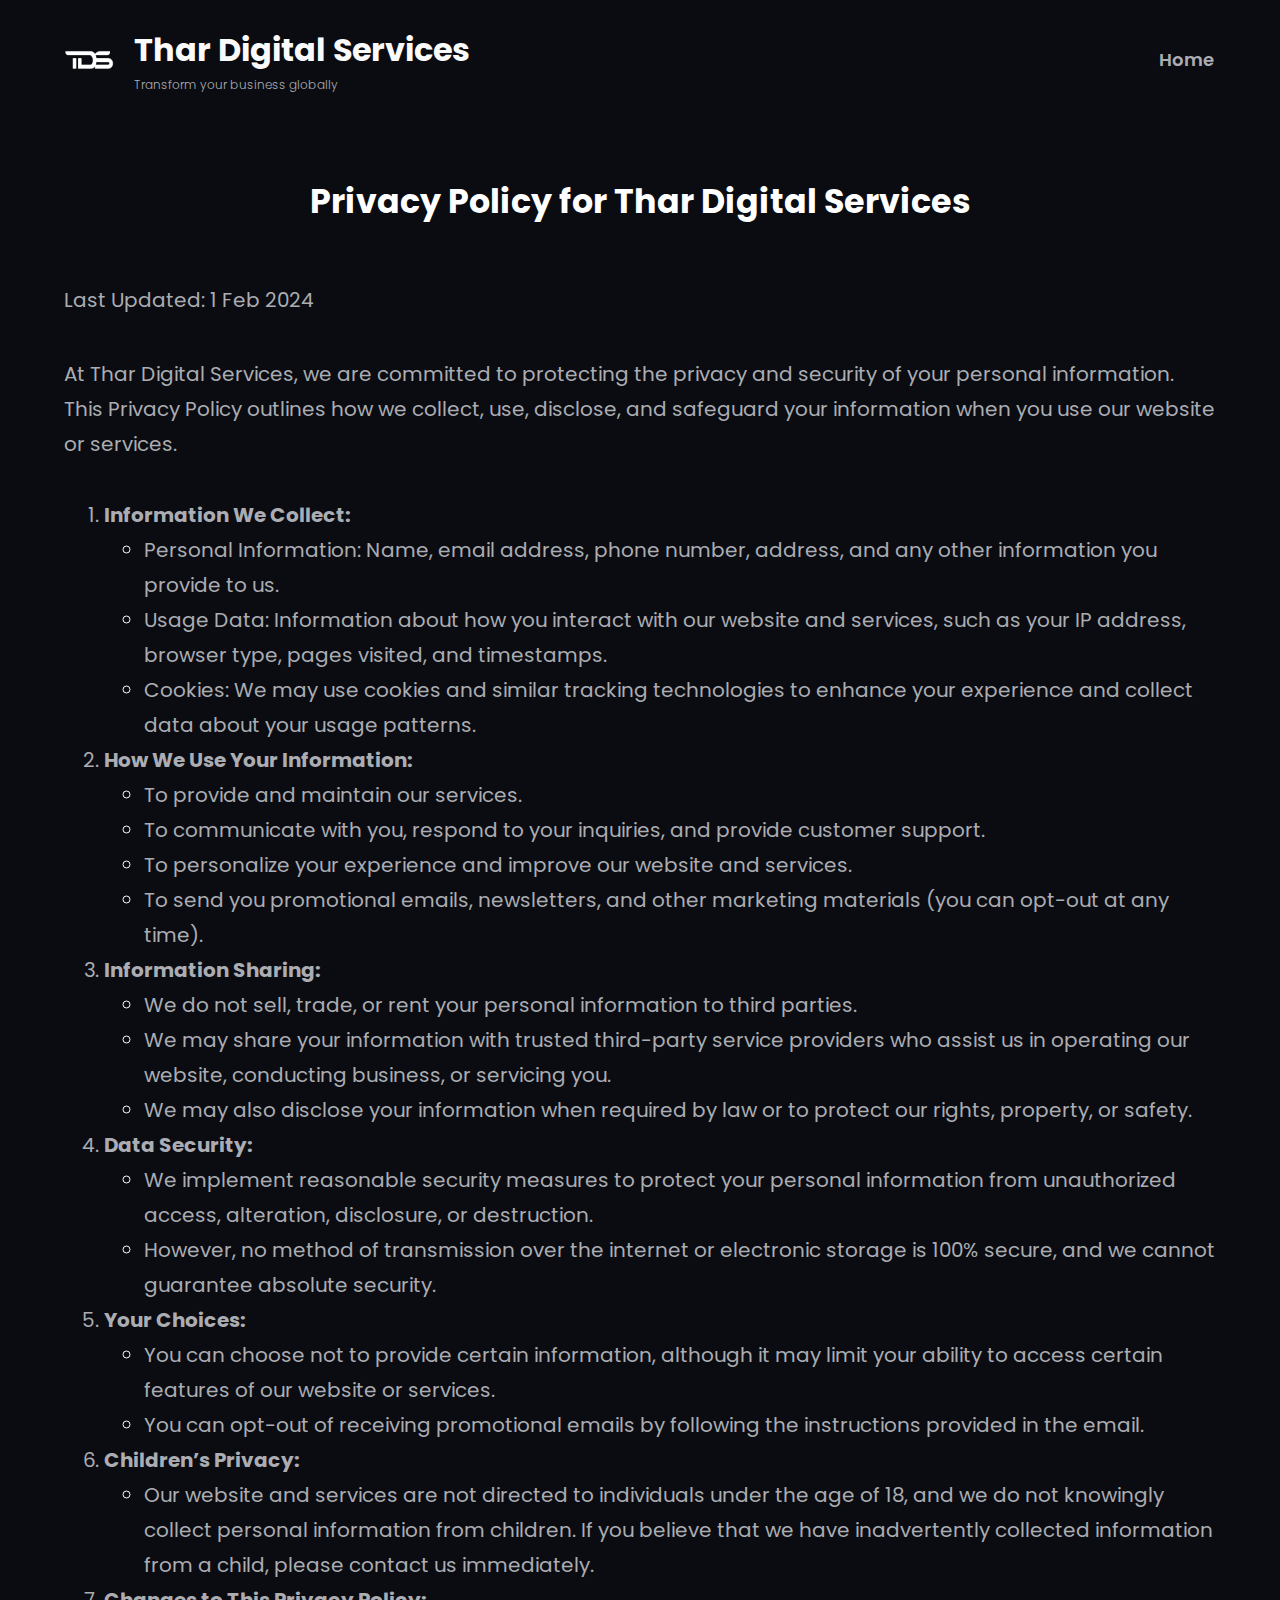
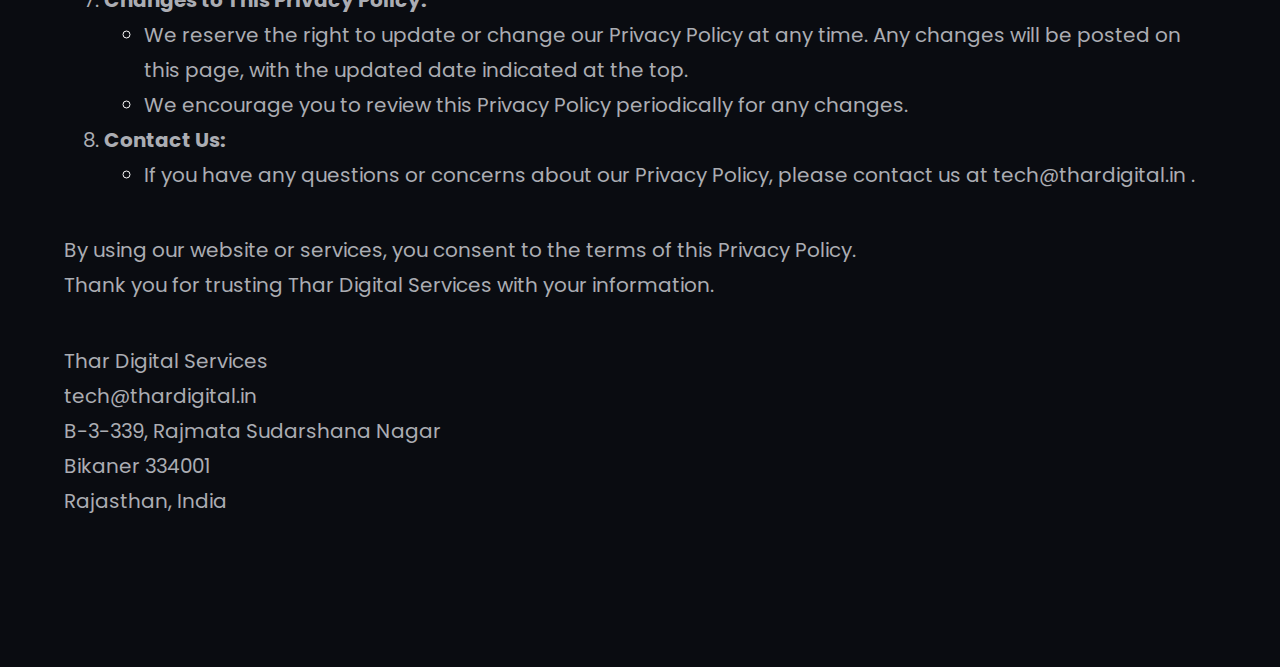
<file: home/privacy-policy/index.html>
<!DOCTYPE html>
<html lang="en-US">
<head>
	<meta charset="UTF-8">
	<meta name="viewport" content="width=device-width, initial-scale=1">
<meta name="robots" content="max-image-preview:large">
<title>Privacy Policy &#8211; Thar Digital Services</title>
<link rel="alternate" type="application/rss+xml" title="Thar Digital Services &raquo; Feed" href="./../../feed/index.html">
<link rel="alternate" type="application/rss+xml" title="Thar Digital Services &raquo; Comments Feed" href="./../../comments/feed/index.html">
<script>
window._wpemojiSettings = {"baseUrl":"https:\/\/s.w.org\/images\/core\/emoji\/14.0.0\/72x72\/","ext":".png","svgUrl":"https:\/\/s.w.org\/images\/core\/emoji\/14.0.0\/svg\/","svgExt":".svg","source":{"concatemoji":".\/\/wp-includes\/js\/wp-emoji-release.min.js?ver=6.4.3"}};
/*! This file is auto-generated */
!function(i,n){var o,s,e;function c(e){try{var t={supportTests:e,timestamp:(new Date).valueOf()};sessionStorage.setItem(o,JSON.stringify(t))}catch(e){}}function p(e,t,n){e.clearRect(0,0,e.canvas.width,e.canvas.height),e.fillText(t,0,0);var t=new Uint32Array(e.getImageData(0,0,e.canvas.width,e.canvas.height).data),r=(e.clearRect(0,0,e.canvas.width,e.canvas.height),e.fillText(n,0,0),new Uint32Array(e.getImageData(0,0,e.canvas.width,e.canvas.height).data));return t.every(function(e,t){return e===r[t]})}function u(e,t,n){switch(t){case"flag":return n(e,"🏳️‍⚧️","🏳️​⚧️")?!1:!n(e,"🇺🇳","🇺​🇳")&&!n(e,"🏴󠁧󠁢󠁥󠁮󠁧󠁿","🏴​󠁧​󠁢​󠁥​󠁮​󠁧​󠁿");case"emoji":return!n(e,"🫱🏻‍🫲🏿","🫱🏻​🫲🏿")}return!1}function f(e,t,n){var r="undefined"!=typeof WorkerGlobalScope&&self instanceof WorkerGlobalScope?new OffscreenCanvas(300,150):i.createElement("canvas"),a=r.getContext("2d",{willReadFrequently:!0}),o=(a.textBaseline="top",a.font="600 32px Arial",{});return e.forEach(function(e){o[e]=t(a,e,n)}),o}function t(e){var t=i.createElement("script");t.src=e,t.defer=!0,i.head.appendChild(t)}"undefined"!=typeof Promise&&(o="wpEmojiSettingsSupports",s=["flag","emoji"],n.supports={everything:!0,everythingExceptFlag:!0},e=new Promise(function(e){i.addEventListener("DOMContentLoaded",e,{once:!0})}),new Promise(function(t){var n=function(){try{var e=JSON.parse(sessionStorage.getItem(o));if("object"==typeof e&&"number"==typeof e.timestamp&&(new Date).valueOf()<e.timestamp+604800&&"object"==typeof e.supportTests)return e.supportTests}catch(e){}return null}();if(!n){if("undefined"!=typeof Worker&&"undefined"!=typeof OffscreenCanvas&&"undefined"!=typeof URL&&URL.createObjectURL&&"undefined"!=typeof Blob)try{var e="postMessage("+f.toString()+"("+[JSON.stringify(s),u.toString(),p.toString()].join(",")+"));",r=new Blob([e],{type:"text/javascript"}),a=new Worker(URL.createObjectURL(r),{name:"wpTestEmojiSupports"});return void(a.onmessage=function(e){c(n=e.data),a.terminate(),t(n)})}catch(e){}c(n=f(s,u,p))}t(n)}).then(function(e){for(var t in e)n.supports[t]=e[t],n.supports.everything=n.supports.everything&&n.supports[t],"flag"!==t&&(n.supports.everythingExceptFlag=n.supports.everythingExceptFlag&&n.supports[t]);n.supports.everythingExceptFlag=n.supports.everythingExceptFlag&&!n.supports.flag,n.DOMReady=!1,n.readyCallback=function(){n.DOMReady=!0}}).then(function(){return e}).then(function(){var e;n.supports.everything||(n.readyCallback(),(e=n.source||{}).concatemoji?t(e.concatemoji):e.wpemoji&&e.twemoji&&(t(e.twemoji),t(e.wpemoji)))}))}((window,document),window._wpemojiSettings);
</script>
<style id="wp-block-site-logo-inline-css">.wp-block-site-logo{box-sizing:border-box;line-height:0}.wp-block-site-logo a{display:inline-block;line-height:0}.wp-block-site-logo.is-default-size img{height:auto;width:120px}.wp-block-site-logo img{height:auto;max-width:100%}.wp-block-site-logo a,.wp-block-site-logo img{border-radius:inherit}.wp-block-site-logo.aligncenter{margin-left:auto;margin-right:auto;text-align:center}.wp-block-site-logo.is-style-rounded{border-radius:9999px}</style>
<style id="wp-block-site-title-inline-css">.wp-block-site-title a{color:inherit}
.wp-block-site-title{font-size: var(--wp--preset--font-size--large);font-weight: var(--wp--custom--typography--font-weight--bold);line-height: var(--wp--custom--typography--line-height--normal);}</style>
<style id="wp-block-site-tagline-inline-css">.wp-block-site-tagline{color: var(--wp--preset--color--body-text);font-size: 12px;font-weight: 300;margin-top: 0;}</style>
<style id="wp-block-group-inline-css">.wp-block-group{box-sizing:border-box}</style>
<style id="wp-block-group-theme-inline-css">:where(.wp-block-group.has-background){padding:1.25em 2.375em}</style>
<style id="wp-block-navigation-link-inline-css">.wp-block-navigation .wp-block-navigation-item__label{overflow-wrap:break-word}.wp-block-navigation .wp-block-navigation-item__description{display:none}</style>
<link rel="stylesheet" id="wp-block-navigation-css" href="./../../wp-includes/blocks/navigation/style.min.css?ver=6.4.3" media="all">
<style id="wp-block-navigation-inline-css">.wp-block-navigation{color: var(--wp--preset--color--body-text);font-size: var(--wp--preset--font-size--upper-heading);font-style: normal;font-weight: 600;line-height: var(--wp--custom--typography--line-height--heading-six);text-transform: capitalize;}.wp-block-navigation-is-layout-flow > :first-child:first-child{margin-block-start: 0;}.wp-block-navigation-is-layout-flow > :last-child:last-child{margin-block-end: 0;}.wp-block-navigation-is-layout-flow > *{margin-block-start: 9.1rem;margin-block-end: 0;}.wp-block-navigation-is-layout-constrained > :first-child:first-child{margin-block-start: 0;}.wp-block-navigation-is-layout-constrained > :last-child:last-child{margin-block-end: 0;}.wp-block-navigation-is-layout-constrained > *{margin-block-start: 9.1rem;margin-block-end: 0;}.wp-block-navigation-is-layout-flex{gap: 9.1rem;}.wp-block-navigation-is-layout-grid{gap: 9.1rem;}
.wp-block-navigation a:where(:not(.wp-element-button)){color: inherit;}</style>
<style id="wp-block-template-part-theme-inline-css">.wp-block-template-part.has-background{margin-bottom:0;margin-top:0;padding:1.25em 2.375em}</style>
<style id="wp-block-heading-inline-css">h1.has-background,h2.has-background,h3.has-background,h4.has-background,h5.has-background,h6.has-background{padding:1.25em 2.375em}h1.has-text-align-left[style*=writing-mode]:where([style*=vertical-lr]),h1.has-text-align-right[style*=writing-mode]:where([style*=vertical-rl]),h2.has-text-align-left[style*=writing-mode]:where([style*=vertical-lr]),h2.has-text-align-right[style*=writing-mode]:where([style*=vertical-rl]),h3.has-text-align-left[style*=writing-mode]:where([style*=vertical-lr]),h3.has-text-align-right[style*=writing-mode]:where([style*=vertical-rl]),h4.has-text-align-left[style*=writing-mode]:where([style*=vertical-lr]),h4.has-text-align-right[style*=writing-mode]:where([style*=vertical-rl]),h5.has-text-align-left[style*=writing-mode]:where([style*=vertical-lr]),h5.has-text-align-right[style*=writing-mode]:where([style*=vertical-rl]),h6.has-text-align-left[style*=writing-mode]:where([style*=vertical-lr]),h6.has-text-align-right[style*=writing-mode]:where([style*=vertical-rl]){rotate:180deg}
.wp-block-heading{color: var(--wp--preset--color--foreground);font-weight: var(--wp--custom--typography--font-weight--bold);margin-top: 0px;margin-bottom: 0px;}</style>
<style id="wp-block-paragraph-inline-css">.is-small-text{font-size:.875em}.is-regular-text{font-size:1em}.is-large-text{font-size:2.25em}.is-larger-text{font-size:3em}.has-drop-cap:not(:focus):first-letter{float:left;font-size:8.4em;font-style:normal;font-weight:100;line-height:.68;margin:.05em .1em 0 0;text-transform:uppercase}body.rtl .has-drop-cap:not(:focus):first-letter{float:none;margin-left:.1em}p.has-drop-cap.has-background{overflow:hidden}p.has-background{padding:1.25em 2.375em}:where(p.has-text-color:not(.has-link-color)) a{color:inherit}p.has-text-align-left[style*="writing-mode:vertical-lr"],p.has-text-align-right[style*="writing-mode:vertical-rl"]{rotate:180deg}</style>
<style id="wp-block-spacer-inline-css">.wp-block-spacer{clear:both}</style>
<style id="wp-block-list-inline-css">ol,ul{box-sizing:border-box}ol.has-background,ul.has-background{padding:1.25em 2.375em}</style>
<style id="wp-emoji-styles-inline-css">img.wp-smiley, img.emoji {
		display: inline !important;
		border: none !important;
		box-shadow: none !important;
		height: 1em !important;
		width: 1em !important;
		margin: 0 0.07em !important;
		vertical-align: -0.1em !important;
		background: none !important;
		padding: 0 !important;
	}</style>
<style id="wp-block-library-inline-css">:root{--wp-admin-theme-color:#007cba;--wp-admin-theme-color--rgb:0,124,186;--wp-admin-theme-color-darker-10:#006ba1;--wp-admin-theme-color-darker-10--rgb:0,107,161;--wp-admin-theme-color-darker-20:#005a87;--wp-admin-theme-color-darker-20--rgb:0,90,135;--wp-admin-border-width-focus:2px;--wp-block-synced-color:#7a00df;--wp-block-synced-color--rgb:122,0,223}@media (min-resolution:192dpi){:root{--wp-admin-border-width-focus:1.5px}}.wp-element-button{cursor:pointer}:root{--wp--preset--font-size--normal:16px;--wp--preset--font-size--huge:42px}:root .has-very-light-gray-background-color{background-color:#eee}:root .has-very-dark-gray-background-color{background-color:#313131}:root .has-very-light-gray-color{color:#eee}:root .has-very-dark-gray-color{color:#313131}:root .has-vivid-green-cyan-to-vivid-cyan-blue-gradient-background{background:linear-gradient(135deg,#00d084,#0693e3)}:root .has-purple-crush-gradient-background{background:linear-gradient(135deg,#34e2e4,#4721fb 50%,#ab1dfe)}:root .has-hazy-dawn-gradient-background{background:linear-gradient(135deg,#faaca8,#dad0ec)}:root .has-subdued-olive-gradient-background{background:linear-gradient(135deg,#fafae1,#67a671)}:root .has-atomic-cream-gradient-background{background:linear-gradient(135deg,#fdd79a,#004a59)}:root .has-nightshade-gradient-background{background:linear-gradient(135deg,#330968,#31cdcf)}:root .has-midnight-gradient-background{background:linear-gradient(135deg,#020381,#2874fc)}.has-regular-font-size{font-size:1em}.has-larger-font-size{font-size:2.625em}.has-normal-font-size{font-size:var(--wp--preset--font-size--normal)}.has-huge-font-size{font-size:var(--wp--preset--font-size--huge)}.has-text-align-center{text-align:center}.has-text-align-left{text-align:left}.has-text-align-right{text-align:right}#end-resizable-editor-section{display:none}.aligncenter{clear:both}.items-justified-left{justify-content:flex-start}.items-justified-center{justify-content:center}.items-justified-right{justify-content:flex-end}.items-justified-space-between{justify-content:space-between}.screen-reader-text{clip:rect(1px,1px,1px,1px);word-wrap:normal!important;border:0;-webkit-clip-path:inset(50%);clip-path:inset(50%);height:1px;margin:-1px;overflow:hidden;padding:0;position:absolute;width:1px}.screen-reader-text:focus{clip:auto!important;background-color:#ddd;-webkit-clip-path:none;clip-path:none;color:#444;display:block;font-size:1em;height:auto;left:5px;line-height:normal;padding:15px 23px 14px;text-decoration:none;top:5px;width:auto;z-index:100000}html :where(.has-border-color){border-style:solid}html :where([style*=border-top-color]){border-top-style:solid}html :where([style*=border-right-color]){border-right-style:solid}html :where([style*=border-bottom-color]){border-bottom-style:solid}html :where([style*=border-left-color]){border-left-style:solid}html :where([style*=border-width]){border-style:solid}html :where([style*=border-top-width]){border-top-style:solid}html :where([style*=border-right-width]){border-right-style:solid}html :where([style*=border-bottom-width]){border-bottom-style:solid}html :where([style*=border-left-width]){border-left-style:solid}html :where(img[class*=wp-image-]){height:auto;max-width:100%}:where(figure){margin:0 0 1em}html :where(.is-position-sticky){--wp-admin--admin-bar--position-offset:var(--wp-admin--admin-bar--height,0px)}@media screen and (max-width:600px){html :where(.is-position-sticky){--wp-admin--admin-bar--position-offset:0px}}</style>
<style id="global-styles-inline-css">body{--wp--preset--color--black: #000000;--wp--preset--color--cyan-bluish-gray: #abb8c3;--wp--preset--color--white: #ffffff;--wp--preset--color--pale-pink: #f78da7;--wp--preset--color--vivid-red: #cf2e2e;--wp--preset--color--luminous-vivid-orange: #ff6900;--wp--preset--color--luminous-vivid-amber: #fcb900;--wp--preset--color--light-green-cyan: #7bdcb5;--wp--preset--color--vivid-green-cyan: #00d084;--wp--preset--color--pale-cyan-blue: #8ed1fc;--wp--preset--color--vivid-cyan-blue: #0693e3;--wp--preset--color--vivid-purple: #9b51e0;--wp--preset--color--background: #0A0C11;--wp--preset--color--foreground: #ffffff;--wp--preset--color--primary: #2292b1;--wp--preset--color--secondary: #222222;--wp--preset--color--tertiary: #0a0a0a;--wp--preset--color--text-link: #fafafa;--wp--preset--color--body-text: #abadb3;--wp--preset--color--meta: #666666;--wp--preset--color--border-color: #323438;--wp--preset--color--color-light: #fbfbfb;--wp--preset--color--color-dark: #000000;--wp--preset--color--footer-text: #999999;--wp--preset--color--footer-border-dark: #313131;--wp--preset--color--gray: #cccccc;--wp--preset--color--patrick-blue: #1b3385;--wp--preset--color--blue-green: #25c5c9;--wp--preset--gradient--vivid-cyan-blue-to-vivid-purple: linear-gradient(135deg,rgba(6,147,227,1) 0%,rgb(155,81,224) 100%);--wp--preset--gradient--light-green-cyan-to-vivid-green-cyan: linear-gradient(135deg,rgb(122,220,180) 0%,rgb(0,208,130) 100%);--wp--preset--gradient--luminous-vivid-amber-to-luminous-vivid-orange: linear-gradient(135deg,rgba(252,185,0,1) 0%,rgba(255,105,0,1) 100%);--wp--preset--gradient--luminous-vivid-orange-to-vivid-red: linear-gradient(135deg,rgba(255,105,0,1) 0%,rgb(207,46,46) 100%);--wp--preset--gradient--very-light-gray-to-cyan-bluish-gray: linear-gradient(135deg,rgb(238,238,238) 0%,rgb(169,184,195) 100%);--wp--preset--gradient--cool-to-warm-spectrum: linear-gradient(135deg,rgb(74,234,220) 0%,rgb(151,120,209) 20%,rgb(207,42,186) 40%,rgb(238,44,130) 60%,rgb(251,105,98) 80%,rgb(254,248,76) 100%);--wp--preset--gradient--blush-light-purple: linear-gradient(135deg,rgb(255,206,236) 0%,rgb(152,150,240) 100%);--wp--preset--gradient--blush-bordeaux: linear-gradient(135deg,rgb(254,205,165) 0%,rgb(254,45,45) 50%,rgb(107,0,62) 100%);--wp--preset--gradient--luminous-dusk: linear-gradient(135deg,rgb(255,203,112) 0%,rgb(199,81,192) 50%,rgb(65,88,208) 100%);--wp--preset--gradient--pale-ocean: linear-gradient(135deg,rgb(255,245,203) 0%,rgb(182,227,212) 50%,rgb(51,167,181) 100%);--wp--preset--gradient--electric-grass: linear-gradient(135deg,rgb(202,248,128) 0%,rgb(113,206,126) 100%);--wp--preset--gradient--midnight: linear-gradient(135deg,rgb(2,3,129) 0%,rgb(40,116,252) 100%);--wp--preset--gradient--horizontal-patrick-blue-to-blue-green: linear-gradient(to right,var(--wp--preset--color--patrick-blue) 0%,var(--wp--preset--color--blue-green) 100%);--wp--preset--font-size--small: 15px;--wp--preset--font-size--medium: 16px;--wp--preset--font-size--large: clamp(24px,4.2vw,32px);--wp--preset--font-size--x-large: 42px;--wp--preset--font-size--tiny: 13px;--wp--preset--font-size--extra-small: 14px;--wp--preset--font-size--upper-heading: 18px;--wp--preset--font-size--normal: clamp(18px,1.6vw,20px);--wp--preset--font-size--content-heading: clamp(22px,3vw,24px);--wp--preset--font-size--extra-large: clamp(28px,6vw,36px);--wp--preset--font-size--product-heading: clamp(32px,4.8vw,42px);--wp--preset--font-size--huge: clamp(42px,5.2vw,80px);--wp--preset--font-size--colossal: clamp(46px,5.2vw,110px);--wp--preset--font-family--poppins: "Poppins", serif;--wp--preset--spacing--20: 0.44rem;--wp--preset--spacing--30: 0.67rem;--wp--preset--spacing--40: 1rem;--wp--preset--spacing--50: 1.5rem;--wp--preset--spacing--60: 2.25rem;--wp--preset--spacing--70: 3.38rem;--wp--preset--spacing--80: 5.06rem;--wp--preset--shadow--natural: 6px 6px 9px rgba(0, 0, 0, 0.2);--wp--preset--shadow--deep: 12px 12px 50px rgba(0, 0, 0, 0.4);--wp--preset--shadow--sharp: 6px 6px 0px rgba(0, 0, 0, 0.2);--wp--preset--shadow--outlined: 6px 6px 0px -3px rgba(255, 255, 255, 1), 6px 6px rgba(0, 0, 0, 1);--wp--preset--shadow--crisp: 6px 6px 0px rgba(0, 0, 0, 1);--wp--custom--spacing--tiny: clamp(21px, 2vw, 28px);--wp--custom--spacing--extra-small: clamp(28px, 3.5vw, 35px);--wp--custom--spacing--wp-comment-horizontal: clamp(30px, 3.7vw, 70px);--wp--custom--spacing--wp-comment-vertical: clamp(30px, 3.5vw, 49px);--wp--custom--spacing--wp-block-sidebar: clamp(7px,3.5vw,60px);--wp--custom--spacing--wp-block-sidebar-widget: clamp(35px, 3.5vw, 49px);--wp--custom--spacing--wp-block-page-numbers: clamp(49px, 3.3vw, 63px);--wp--custom--spacing--wp-footer-vertical: clamp(30px, 4vw, 70px);--wp--custom--spacing--normal: clamp(30px, 3.5vw, 40px);--wp--custom--spacing--small: max(1.75rem, 5vw);--wp--custom--spacing--medium: clamp(2rem, 8vw, calc(4 * var(--wp--style--block-gap)));--wp--custom--spacing--large: clamp(3.5rem, 10vw, 5.0625rem);--wp--custom--spacing--outer: var(--wp--custom--spacing--small, 1.25rem);--wp--custom--spacing--section-block-top: clamp(42px, 7.5vw, 140px);--wp--custom--spacing--section-block-bottom: clamp(12px, 5.5vw, 70px);--wp--custom--spacing--section-pricing-content: clamp(21px, 5.5vw, 42px);--wp--custom--spacing--main-block-gap: clamp(42px, 4.5vw, 70px);--wp--custom--spacing--testimonial-inner-gap: clamp(35px, 3.5vw, 42px);--wp--custom--spacing--group-heading-bottom-gap: clamp(35px, 3.5vw, 56px);--wp--custom--typography--font-size--heading-one: clamp(36px,3.5vw,58px);--wp--custom--typography--font-size--heading-two: clamp(32px,2.6vw,49px);--wp--custom--typography--font-size--heading-three: clamp(28px,1.9vw,36px);--wp--custom--typography--font-size--heading-four: clamp(24px,2vw,28px);--wp--custom--typography--font-size--heading-five: clamp(22px,1.3vw,24px);--wp--custom--typography--font-size--heading-six: 18px;--wp--custom--typography--font-size--huge-post-title: clamp(38px,4vw,70px);--wp--custom--typography--line-height--heading-one: 1.38;--wp--custom--typography--line-height--heading-two: 1.43;--wp--custom--typography--line-height--heading-three: 1.31;--wp--custom--typography--line-height--heading-four: 1.5;--wp--custom--typography--line-height--heading-five: 1.458333333333333;--wp--custom--typography--line-height--heading-six: 1.56;--wp--custom--typography--line-height--paragraph: 1.75;--wp--custom--typography--line-height--post-title: 1.38;--wp--custom--typography--line-height--extra-small: 21px;--wp--custom--typography--line-height--small: 28px;--wp--custom--typography--line-height--normal: normal;--wp--custom--typography--font-weight--light: 300;--wp--custom--typography--font-weight--regular: 400;--wp--custom--typography--font-weight--medium: 500;--wp--custom--typography--font-weight--bold: 700;--wp--custom--typography--font-weight--black: 900;}body { margin: 0;--wp--style--global--content-size: 760px;--wp--style--global--wide-size: 1400px; }.wp-site-blocks > .alignleft { float: left; margin-right: 2em; }.wp-site-blocks > .alignright { float: right; margin-left: 2em; }.wp-site-blocks > .aligncenter { justify-content: center; margin-left: auto; margin-right: auto; }:where(.wp-site-blocks) > * { margin-block-start: 0; margin-block-end: 0; }:where(.wp-site-blocks) > :first-child:first-child { margin-block-start: 0; }:where(.wp-site-blocks) > :last-child:last-child { margin-block-end: 0; }body { --wp--style--block-gap: 0; }:where(body .is-layout-flow)  > :first-child:first-child{margin-block-start: 0;}:where(body .is-layout-flow)  > :last-child:last-child{margin-block-end: 0;}:where(body .is-layout-flow)  > *{margin-block-start: 0;margin-block-end: 0;}:where(body .is-layout-constrained)  > :first-child:first-child{margin-block-start: 0;}:where(body .is-layout-constrained)  > :last-child:last-child{margin-block-end: 0;}:where(body .is-layout-constrained)  > *{margin-block-start: 0;margin-block-end: 0;}:where(body .is-layout-flex) {gap: 0;}:where(body .is-layout-grid) {gap: 0;}body .is-layout-flow > .alignleft{float: left;margin-inline-start: 0;margin-inline-end: 2em;}body .is-layout-flow > .alignright{float: right;margin-inline-start: 2em;margin-inline-end: 0;}body .is-layout-flow > .aligncenter{margin-left: auto !important;margin-right: auto !important;}body .is-layout-constrained > .alignleft{float: left;margin-inline-start: 0;margin-inline-end: 2em;}body .is-layout-constrained > .alignright{float: right;margin-inline-start: 2em;margin-inline-end: 0;}body .is-layout-constrained > .aligncenter{margin-left: auto !important;margin-right: auto !important;}body .is-layout-constrained > :where(:not(.alignleft):not(.alignright):not(.alignfull)){max-width: var(--wp--style--global--content-size);margin-left: auto !important;margin-right: auto !important;}body .is-layout-constrained > .alignwide{max-width: var(--wp--style--global--wide-size);}body .is-layout-flex{display: flex;}body .is-layout-flex{flex-wrap: wrap;align-items: center;}body .is-layout-flex > *{margin: 0;}body .is-layout-grid{display: grid;}body .is-layout-grid > *{margin: 0;}body{background-color: var(--wp--preset--color--background);color: var(--wp--preset--color--body-text);font-family: var(--wp--preset--font-family--poppins);font-size: var(--wp--preset--font-size--normal);font-weight: 400;line-height: var(--wp--custom--typography--line-height--paragraph);padding-top: 0px;padding-right: 0px;padding-bottom: 0px;padding-left: 0px;}a:where(:not(.wp-element-button)){color: var(--wp--preset--color--text-link);text-decoration: none;}a:where(:not(.wp-element-button)):hover{color: var(--wp--preset--color--primary);}h1, h2, h3, h4, h5, h6{color: #222222;}h1{font-size: var(--wp--custom--typography--font-size--heading-one);line-height: var(--wp--custom--typography--line-height--heading-one);}h2{font-size: var(--wp--custom--typography--font-size--heading-two);line-height: var(--wp--custom--typography--line-height--heading-two);}h3{font-size: var(--wp--custom--typography--font-size--heading-three);line-height: var(--wp--custom--typography--line-height--heading-three);}h4{font-size: var(--wp--custom--typography--font-size--heading-four);line-height: var(--wp--custom--typography--line-height--heading-four);}h5{font-size: var(--wp--custom--typography--font-size--heading-five);line-height: var(--wp--custom--typography--line-height--heading-five);}h6{font-size: var(--wp--custom--typography--font-size--heading-six);line-height: var(--wp--custom--typography--line-height--heading-six);}.wp-element-button, .wp-block-button__link{background-color: #32373c;border-width: 0;color: #fff;font-family: inherit;font-size: inherit;line-height: inherit;padding: calc(0.667em + 2px) calc(1.333em + 2px);text-decoration: none;}.has-black-color{color: var(--wp--preset--color--black) !important;}.has-cyan-bluish-gray-color{color: var(--wp--preset--color--cyan-bluish-gray) !important;}.has-white-color{color: var(--wp--preset--color--white) !important;}.has-pale-pink-color{color: var(--wp--preset--color--pale-pink) !important;}.has-vivid-red-color{color: var(--wp--preset--color--vivid-red) !important;}.has-luminous-vivid-orange-color{color: var(--wp--preset--color--luminous-vivid-orange) !important;}.has-luminous-vivid-amber-color{color: var(--wp--preset--color--luminous-vivid-amber) !important;}.has-light-green-cyan-color{color: var(--wp--preset--color--light-green-cyan) !important;}.has-vivid-green-cyan-color{color: var(--wp--preset--color--vivid-green-cyan) !important;}.has-pale-cyan-blue-color{color: var(--wp--preset--color--pale-cyan-blue) !important;}.has-vivid-cyan-blue-color{color: var(--wp--preset--color--vivid-cyan-blue) !important;}.has-vivid-purple-color{color: var(--wp--preset--color--vivid-purple) !important;}.has-background-color{color: var(--wp--preset--color--background) !important;}.has-foreground-color{color: var(--wp--preset--color--foreground) !important;}.has-primary-color{color: var(--wp--preset--color--primary) !important;}.has-secondary-color{color: var(--wp--preset--color--secondary) !important;}.has-tertiary-color{color: var(--wp--preset--color--tertiary) !important;}.has-text-link-color{color: var(--wp--preset--color--text-link) !important;}.has-body-text-color{color: var(--wp--preset--color--body-text) !important;}.has-meta-color{color: var(--wp--preset--color--meta) !important;}.has-border-color-color{color: var(--wp--preset--color--border-color) !important;}.has-color-light-color{color: var(--wp--preset--color--color-light) !important;}.has-color-dark-color{color: var(--wp--preset--color--color-dark) !important;}.has-footer-text-color{color: var(--wp--preset--color--footer-text) !important;}.has-footer-border-dark-color{color: var(--wp--preset--color--footer-border-dark) !important;}.has-gray-color{color: var(--wp--preset--color--gray) !important;}.has-patrick-blue-color{color: var(--wp--preset--color--patrick-blue) !important;}.has-blue-green-color{color: var(--wp--preset--color--blue-green) !important;}.has-black-background-color{background-color: var(--wp--preset--color--black) !important;}.has-cyan-bluish-gray-background-color{background-color: var(--wp--preset--color--cyan-bluish-gray) !important;}.has-white-background-color{background-color: var(--wp--preset--color--white) !important;}.has-pale-pink-background-color{background-color: var(--wp--preset--color--pale-pink) !important;}.has-vivid-red-background-color{background-color: var(--wp--preset--color--vivid-red) !important;}.has-luminous-vivid-orange-background-color{background-color: var(--wp--preset--color--luminous-vivid-orange) !important;}.has-luminous-vivid-amber-background-color{background-color: var(--wp--preset--color--luminous-vivid-amber) !important;}.has-light-green-cyan-background-color{background-color: var(--wp--preset--color--light-green-cyan) !important;}.has-vivid-green-cyan-background-color{background-color: var(--wp--preset--color--vivid-green-cyan) !important;}.has-pale-cyan-blue-background-color{background-color: var(--wp--preset--color--pale-cyan-blue) !important;}.has-vivid-cyan-blue-background-color{background-color: var(--wp--preset--color--vivid-cyan-blue) !important;}.has-vivid-purple-background-color{background-color: var(--wp--preset--color--vivid-purple) !important;}.has-background-background-color{background-color: var(--wp--preset--color--background) !important;}.has-foreground-background-color{background-color: var(--wp--preset--color--foreground) !important;}.has-primary-background-color{background-color: var(--wp--preset--color--primary) !important;}.has-secondary-background-color{background-color: var(--wp--preset--color--secondary) !important;}.has-tertiary-background-color{background-color: var(--wp--preset--color--tertiary) !important;}.has-text-link-background-color{background-color: var(--wp--preset--color--text-link) !important;}.has-body-text-background-color{background-color: var(--wp--preset--color--body-text) !important;}.has-meta-background-color{background-color: var(--wp--preset--color--meta) !important;}.has-border-color-background-color{background-color: var(--wp--preset--color--border-color) !important;}.has-color-light-background-color{background-color: var(--wp--preset--color--color-light) !important;}.has-color-dark-background-color{background-color: var(--wp--preset--color--color-dark) !important;}.has-footer-text-background-color{background-color: var(--wp--preset--color--footer-text) !important;}.has-footer-border-dark-background-color{background-color: var(--wp--preset--color--footer-border-dark) !important;}.has-gray-background-color{background-color: var(--wp--preset--color--gray) !important;}.has-patrick-blue-background-color{background-color: var(--wp--preset--color--patrick-blue) !important;}.has-blue-green-background-color{background-color: var(--wp--preset--color--blue-green) !important;}.has-black-border-color{border-color: var(--wp--preset--color--black) !important;}.has-cyan-bluish-gray-border-color{border-color: var(--wp--preset--color--cyan-bluish-gray) !important;}.has-white-border-color{border-color: var(--wp--preset--color--white) !important;}.has-pale-pink-border-color{border-color: var(--wp--preset--color--pale-pink) !important;}.has-vivid-red-border-color{border-color: var(--wp--preset--color--vivid-red) !important;}.has-luminous-vivid-orange-border-color{border-color: var(--wp--preset--color--luminous-vivid-orange) !important;}.has-luminous-vivid-amber-border-color{border-color: var(--wp--preset--color--luminous-vivid-amber) !important;}.has-light-green-cyan-border-color{border-color: var(--wp--preset--color--light-green-cyan) !important;}.has-vivid-green-cyan-border-color{border-color: var(--wp--preset--color--vivid-green-cyan) !important;}.has-pale-cyan-blue-border-color{border-color: var(--wp--preset--color--pale-cyan-blue) !important;}.has-vivid-cyan-blue-border-color{border-color: var(--wp--preset--color--vivid-cyan-blue) !important;}.has-vivid-purple-border-color{border-color: var(--wp--preset--color--vivid-purple) !important;}.has-background-border-color{border-color: var(--wp--preset--color--background) !important;}.has-foreground-border-color{border-color: var(--wp--preset--color--foreground) !important;}.has-primary-border-color{border-color: var(--wp--preset--color--primary) !important;}.has-secondary-border-color{border-color: var(--wp--preset--color--secondary) !important;}.has-tertiary-border-color{border-color: var(--wp--preset--color--tertiary) !important;}.has-text-link-border-color{border-color: var(--wp--preset--color--text-link) !important;}.has-body-text-border-color{border-color: var(--wp--preset--color--body-text) !important;}.has-meta-border-color{border-color: var(--wp--preset--color--meta) !important;}.has-border-color-border-color{border-color: var(--wp--preset--color--border-color) !important;}.has-color-light-border-color{border-color: var(--wp--preset--color--color-light) !important;}.has-color-dark-border-color{border-color: var(--wp--preset--color--color-dark) !important;}.has-footer-text-border-color{border-color: var(--wp--preset--color--footer-text) !important;}.has-footer-border-dark-border-color{border-color: var(--wp--preset--color--footer-border-dark) !important;}.has-gray-border-color{border-color: var(--wp--preset--color--gray) !important;}.has-patrick-blue-border-color{border-color: var(--wp--preset--color--patrick-blue) !important;}.has-blue-green-border-color{border-color: var(--wp--preset--color--blue-green) !important;}.has-vivid-cyan-blue-to-vivid-purple-gradient-background{background: var(--wp--preset--gradient--vivid-cyan-blue-to-vivid-purple) !important;}.has-light-green-cyan-to-vivid-green-cyan-gradient-background{background: var(--wp--preset--gradient--light-green-cyan-to-vivid-green-cyan) !important;}.has-luminous-vivid-amber-to-luminous-vivid-orange-gradient-background{background: var(--wp--preset--gradient--luminous-vivid-amber-to-luminous-vivid-orange) !important;}.has-luminous-vivid-orange-to-vivid-red-gradient-background{background: var(--wp--preset--gradient--luminous-vivid-orange-to-vivid-red) !important;}.has-very-light-gray-to-cyan-bluish-gray-gradient-background{background: var(--wp--preset--gradient--very-light-gray-to-cyan-bluish-gray) !important;}.has-cool-to-warm-spectrum-gradient-background{background: var(--wp--preset--gradient--cool-to-warm-spectrum) !important;}.has-blush-light-purple-gradient-background{background: var(--wp--preset--gradient--blush-light-purple) !important;}.has-blush-bordeaux-gradient-background{background: var(--wp--preset--gradient--blush-bordeaux) !important;}.has-luminous-dusk-gradient-background{background: var(--wp--preset--gradient--luminous-dusk) !important;}.has-pale-ocean-gradient-background{background: var(--wp--preset--gradient--pale-ocean) !important;}.has-electric-grass-gradient-background{background: var(--wp--preset--gradient--electric-grass) !important;}.has-midnight-gradient-background{background: var(--wp--preset--gradient--midnight) !important;}.has-horizontal-patrick-blue-to-blue-green-gradient-background{background: var(--wp--preset--gradient--horizontal-patrick-blue-to-blue-green) !important;}.has-small-font-size{font-size: var(--wp--preset--font-size--small) !important;}.has-medium-font-size{font-size: var(--wp--preset--font-size--medium) !important;}.has-large-font-size{font-size: var(--wp--preset--font-size--large) !important;}.has-x-large-font-size{font-size: var(--wp--preset--font-size--x-large) !important;}.has-tiny-font-size{font-size: var(--wp--preset--font-size--tiny) !important;}.has-extra-small-font-size{font-size: var(--wp--preset--font-size--extra-small) !important;}.has-upper-heading-font-size{font-size: var(--wp--preset--font-size--upper-heading) !important;}.has-normal-font-size{font-size: var(--wp--preset--font-size--normal) !important;}.has-content-heading-font-size{font-size: var(--wp--preset--font-size--content-heading) !important;}.has-extra-large-font-size{font-size: var(--wp--preset--font-size--extra-large) !important;}.has-product-heading-font-size{font-size: var(--wp--preset--font-size--product-heading) !important;}.has-huge-font-size{font-size: var(--wp--preset--font-size--huge) !important;}.has-colossal-font-size{font-size: var(--wp--preset--font-size--colossal) !important;}.has-poppins-font-family{font-family: var(--wp--preset--font-family--poppins) !important;}</style>
<style id="core-block-supports-inline-css">.wp-container-core-group-layout-2.wp-container-core-group-layout-2{gap:20px;}.wp-container-core-navigation-layout-1.wp-container-core-navigation-layout-1{justify-content:flex-end;}.wp-container-core-group-layout-3.wp-container-core-group-layout-3{justify-content:space-between;}</style>
<style id="wp-block-template-skip-link-inline-css">.skip-link.screen-reader-text {
			border: 0;
			clip: rect(1px,1px,1px,1px);
			clip-path: inset(50%);
			height: 1px;
			margin: -1px;
			overflow: hidden;
			padding: 0;
			position: absolute !important;
			width: 1px;
			word-wrap: normal !important;
		}

		.skip-link.screen-reader-text:focus {
			background-color: #eee;
			clip: auto !important;
			clip-path: none;
			color: #444;
			display: block;
			font-size: 1em;
			height: auto;
			left: 5px;
			line-height: normal;
			padding: 15px 23px 14px;
			text-decoration: none;
			top: 5px;
			width: auto;
			z-index: 100000;
		}</style>
<link rel="stylesheet" id="bizboost-style-css" href="./../../wp-content/themes/bizboost/style.css?ver=1707054040" media="all">
<link rel="stylesheet" id="newsletter-css" href="./../../wp-content/plugins/newsletter/style.css?ver=8.0.9" media="all">
<script src="./../../wp-includes/js/dist/interactivity.min.js?ver=6.4.3" id="wp-interactivity-js" defer data-wp-strategy="defer"></script>
<script src="./../../wp-includes/blocks/navigation/view.min.js?ver=e3d6f3216904b5b42831" id="wp-block-navigation-view-js" defer data-wp-strategy="defer"></script>
<link rel="https://api.w.org/" href="./../../wp-json/index.html">
<link rel="alternate" type="application/json" href="./../../wp-json/wp/v2/pages/200/index.html">
<link rel="EditURI" type="application/rsd+xml" title="RSD" href="./../../xmlrpc.php?rsd">
<meta name="generator" content="WordPress 6.4.3">
<link rel="canonical" href="./index.html">
<link rel="shortlink" href="./../../index.html?p=200">
<link rel="alternate" type="application/json+oembed" href="./../../wp-json/oembed/1.0/embed/index.html?url=http%3A%2F%2F%2Fhome%2Fprivacy-policy%2F">
<link rel="alternate" type="text/xml+oembed" href="./../../wp-json/oembed/1.0/embed/index.html?url=http%3A%2F%2F%2Fhome%2Fprivacy-policy%2F#038;format=xml">
<style id="wp-fonts-local">@font-face{font-family:Poppins;font-style:normal;font-weight:300;font-display:fallback;src:url('./../../wp-content/themes/bizboost/assets/fonts/poppins/Poppins-Light.woff2') format('woff2');font-stretch:normal;}
@font-face{font-family:Poppins;font-style:normal;font-weight:400;font-display:fallback;src:url('./../../wp-content/themes/bizboost/assets/fonts/poppins/Poppins-Regular.woff2') format('woff2');font-stretch:normal;}
@font-face{font-family:Poppins;font-style:italic;font-weight:400;font-display:fallback;src:url('./../../wp-content/themes/bizboost/assets/fonts/poppins/Poppins-Italic.woff2') format('woff2');font-stretch:normal;}
@font-face{font-family:Poppins;font-style:normal;font-weight:500;font-display:fallback;src:url('./../../wp-content/themes/bizboost/assets/fonts/poppins/Poppins-Medium.woff2') format('woff2');font-stretch:normal;}
@font-face{font-family:Poppins;font-style:normal;font-weight:600;font-display:fallback;src:url('./../../wp-content/themes/bizboost/assets/fonts/poppins/Poppins-SemiBold.woff2') format('woff2');font-stretch:normal;}
@font-face{font-family:Poppins;font-style:normal;font-weight:700;font-display:fallback;src:url('./../../wp-content/themes/bizboost/assets/fonts/poppins/Poppins-Bold.woff2') format('woff2');font-stretch:normal;}
@font-face{font-family:Poppins;font-style:normal;font-weight:800;font-display:fallback;src:url('./../../wp-content/themes/bizboost/assets/fonts/poppins/Poppins-ExtraBold.woff2') format('woff2');font-stretch:normal;}
@font-face{font-family:Poppins;font-style:normal;font-weight:900;font-display:fallback;src:url('./../../wp-content/themes/bizboost/assets/fonts/poppins/Poppins-Black.woff2') format('woff2');font-stretch:normal;}</style>
<link rel="icon" href="./../../wp-content/uploads/2023/07/Thar-Logo-v1-e1690516198586-150x150.png" sizes="32x32">
<link rel="icon" href="./../../wp-content/uploads/2023/07/Thar-Logo-v1-1536x1536.png" sizes="192x192">
<link rel="apple-touch-icon" href="./../../wp-content/uploads/2023/07/Thar-Logo-v1-1536x1536.png">
<meta name="msapplication-TileImage" content="./../../wp-content/uploads/2023/07/Thar-Logo-v1-1536x1536.png">
</head>

<body class="page-template-default page page-id-200 page-child parent-pageid-131 wp-custom-logo wp-embed-responsive">

<div class="wp-site-blocks">
<header class="wp-block-template-part">
<div class="wp-block-group alignfull is-layout-constrained wp-block-group-is-layout-constrained">
<div class="wp-block-group alignwide wp-block-main-header is-layout-constrained wp-block-group-is-layout-constrained">
<div class="wp-block-group alignwide is-content-justification-space-between is-layout-flex wp-container-core-group-layout-3 wp-block-group-is-layout-flex" style="padding-top:var(--wp--custom--spacing--tiny);padding-bottom:var(--wp--custom--spacing--tiny)">
<div class="wp-block-group is-layout-flex wp-container-core-group-layout-2 wp-block-group-is-layout-flex">
<div class="wp-block-site-logo"><a href="./../../index.html" class="custom-logo-link" rel="home"><img width="50" height="20" src="./../../wp-content/uploads/2023/07/Thar-Logo-v1-white-e1690516168426.png" class="custom-logo" alt="Thar Logo v1 white" decoding="async" srcset="./../../wp-content/uploads/2023/07/Thar-Logo-v1-white-e1690516168426.png 1380w, ./../../wp-content/uploads/2023/07/Thar-Logo-v1-white-e1690516168426-300x125.png 300w, ./../../wp-content/uploads/2023/07/Thar-Logo-v1-white-e1690516168426-1024x427.png 1024w, ./../../wp-content/uploads/2023/07/Thar-Logo-v1-white-e1690516168426-768x321.png 768w" sizes="(max-width: 50px) 100vw, 50px"></a></div>


<div class="wp-block-group is-layout-flow wp-block-group-is-layout-flow">
<h1 class="wp-block-site-title"><a href="./../../index.html" target="_self" rel="home">Thar Digital Services</a></h1>

<p style="margin-top:0;" class="wp-block-site-tagline">Transform your business globally</p>
</div>
</div>


<nav class="is-responsive items-justified-right wp-block-navigation is-content-justification-right is-layout-flex wp-container-core-navigation-layout-1 wp-block-navigation-is-layout-flex" aria-label="Header navigation 2" data-wp-interactive data-wp-context='{"core":{"navigation":{"overlayOpenedBy":[],"type":"overlay","roleAttribute":"","ariaLabel":"Menu"}}}'><button aria-haspopup="true" aria-label="Open menu" class="wp-block-navigation__responsive-container-open " data-wp-on--click="actions.core.navigation.openMenuOnClick" data-wp-on--keydown="actions.core.navigation.handleMenuKeydown"><svg width="24" height="24" xmlns="http://www.w3.org/2000/svg" viewbox="0 0 24 24"><path d="M5 5v1.5h14V5H5zm0 7.8h14v-1.5H5v1.5zM5 19h14v-1.5H5V19z"></path></svg></button>
			<div class="wp-block-navigation__responsive-container  " id="modal-1" data-wp-class--has-modal-open="selectors.core.navigation.isMenuOpen" data-wp-class--is-menu-open="selectors.core.navigation.isMenuOpen" data-wp-effect="effects.core.navigation.initMenu" data-wp-on--keydown="actions.core.navigation.handleMenuKeydown" data-wp-on--focusout="actions.core.navigation.handleMenuFocusout" tabindex="-1">
				<div class="wp-block-navigation__responsive-close" tabindex="-1">
					<div class="wp-block-navigation__responsive-dialog" data-wp-bind--aria-modal="selectors.core.navigation.ariaModal" data-wp-bind--aria-label="selectors.core.navigation.ariaLabel" data-wp-bind--role="selectors.core.navigation.roleAttribute" data-wp-effect="effects.core.navigation.focusFirstElement">
							<button aria-label="Close menu" class="wp-block-navigation__responsive-container-close" data-wp-on--click="actions.core.navigation.closeMenuOnClick"><svg xmlns="http://www.w3.org/2000/svg" viewbox="0 0 24 24" width="24" height="24" aria-hidden="true" focusable="false"><path d="M13 11.8l6.1-6.3-1-1-6.1 6.2-6.1-6.2-1 1 6.1 6.3-6.5 6.7 1 1 6.5-6.6 6.5 6.6 1-1z"></path></svg></button>
						<div class="wp-block-navigation__responsive-container-content" id="modal-1-content">
							<ul class="wp-block-navigation__container is-responsive items-justified-right wp-block-navigation"><li class=" wp-block-navigation-item wp-block-navigation-link"><a class="wp-block-navigation-item__content" href="./../../index.html"><span class="wp-block-navigation-item__label">Home</span></a></li></ul>
						</div>
					</div>
				</div>
			</div></nav>
</div>
</div>
</div>
</header>


<main class="wp-block-group is-layout-flow wp-block-group-is-layout-flow">
<h2 class="wp-block-heading has-text-align-center">Privacy Policy for Thar Digital Services</h2>



<p></p>
</main>



<p>Last Updated: 1 Feb 2024 </p>



<div style="height:39px" aria-hidden="true" class="wp-block-spacer"></div>



<p>At Thar Digital Services, we are committed to protecting the privacy and security of your personal information. This Privacy Policy outlines how we collect, use, disclose, and safeguard your information when you use our website or services.</p>



<div style="height:36px" aria-hidden="true" class="wp-block-spacer"></div>



<p></p>



<ol>
<li>
<strong>Information We Collect:</strong>
<ul>
<li>Personal Information: Name, email address, phone number, address, and any other information you provide to us.</li>



<li>Usage Data: Information about how you interact with our website and services, such as your IP address, browser type, pages visited, and timestamps.</li>



<li>Cookies: We may use cookies and similar tracking technologies to enhance your experience and collect data about your usage patterns.</li>
</ul>
</li>



<li>
<strong>How We Use Your Information:</strong>
<ul>
<li>To provide and maintain our services.</li>



<li>To communicate with you, respond to your inquiries, and provide customer support.</li>



<li>To personalize your experience and improve our website and services.</li>



<li>To send you promotional emails, newsletters, and other marketing materials (you can opt-out at any time).</li>
</ul>
</li>



<li>
<strong>Information Sharing:</strong>
<ul>
<li>We do not sell, trade, or rent your personal information to third parties.</li>



<li>We may share your information with trusted third-party service providers who assist us in operating our website, conducting business, or servicing you.</li>



<li>We may also disclose your information when required by law or to protect our rights, property, or safety.</li>
</ul>
</li>



<li>
<strong>Data Security:</strong>
<ul>
<li>We implement reasonable security measures to protect your personal information from unauthorized access, alteration, disclosure, or destruction.</li>



<li>However, no method of transmission over the internet or electronic storage is 100% secure, and we cannot guarantee absolute security.</li>
</ul>
</li>



<li>
<strong>Your Choices:</strong>
<ul>
<li>You can choose not to provide certain information, although it may limit your ability to access certain features of our website or services.</li>



<li>You can opt-out of receiving promotional emails by following the instructions provided in the email.</li>
</ul>
</li>



<li>
<strong>Children&#8217;s Privacy:</strong>
<ul>
<li>Our website and services are not directed to individuals under the age of 18, and we do not knowingly collect personal information from children. If you believe that we have inadvertently collected information from a child, please contact us immediately.</li>
</ul>
</li>



<li>
<strong>Changes to This Privacy Policy:</strong>
<ul>
<li>We reserve the right to update or change our Privacy Policy at any time. Any changes will be posted on this page, with the updated date indicated at the top.</li>



<li>We encourage you to review this Privacy Policy periodically for any changes.</li>
</ul>
</li>



<li>
<strong>Contact Us:</strong>
<ul>
<li>If you have any questions or concerns about our Privacy Policy, please contact us at tech@thardigital.in .</li>
</ul>
</li>
</ol>



<div style="height:40px" aria-hidden="true" class="wp-block-spacer"></div>



<p>By using our website or services, you consent to the terms of this Privacy Policy. </p>



<p>Thank you for trusting Thar Digital Services with your information.</p>



<div style="height:41px" aria-hidden="true" class="wp-block-spacer"></div>



<p>Thar Digital Services </p>



<p>tech@thardigital.in</p>



<p>B-3-339, Rajmata Sudarshana Nagar</p>



<p>Bikaner 334001</p>



<p>Rajasthan, India</p>



<p></p>



<p></p>



<div style="height:148px" aria-hidden="true" class="wp-block-spacer"></div>
</div>
<script id="wp-block-template-skip-link-js-after">( function() {
		var skipLinkTarget = document.querySelector( 'main' ),
			sibling,
			skipLinkTargetID,
			skipLink;

		// Early exit if a skip-link target can't be located.
		if ( ! skipLinkTarget ) {
			return;
		}

		/*
		 * Get the site wrapper.
		 * The skip-link will be injected in the beginning of it.
		 */
		sibling = document.querySelector( '.wp-site-blocks' );

		// Early exit if the root element was not found.
		if ( ! sibling ) {
			return;
		}

		// Get the skip-link target's ID, and generate one if it doesn't exist.
		skipLinkTargetID = skipLinkTarget.id;
		if ( ! skipLinkTargetID ) {
			skipLinkTargetID = 'wp--skip-link--target';
			skipLinkTarget.id = skipLinkTargetID;
		}

		// Create the skip link.
		skipLink = document.createElement( 'a' );
		skipLink.classList.add( 'skip-link', 'screen-reader-text' );
		skipLink.href = '#' + skipLinkTargetID;
		skipLink.innerHTML = 'Skip to content';

		// Inject the skip link.
		sibling.parentElement.insertBefore( skipLink, sibling );
	}() );</script>
<script src="./../../wp-content/themes/bizboost/assets/js/custom.js?ver=1707054040" id="bizboost-script-js"></script>
<svg style="position: absolute; width: 0; height: 0; overflow: hidden;" version="1.1" xmlns="http://www.w3.org/2000/svg" xmlns:xlink="http://www.w3.org/1999/xlink">
<defs>
<symbol id="icon-behance" viewbox="0 0 37 32">
<path class="path1" d="M33 6.054h-9.125v2.214h9.125v-2.214zM28.5 13.661q-1.607 0-2.607 0.938t-1.107 2.545h7.286q-0.321-3.482-3.571-3.482zM28.786 24.107q1.125 0 2.179-0.571t1.357-1.554h3.946q-1.786 5.482-7.625 5.482-3.821 0-6.080-2.357t-2.259-6.196q0-3.714 2.33-6.17t6.009-2.455q2.464 0 4.295 1.214t2.732 3.196 0.902 4.429q0 0.304-0.036 0.839h-11.75q0 1.982 1.027 3.063t2.973 1.080zM4.946 23.214h5.286q3.661 0 3.661-2.982 0-3.214-3.554-3.214h-5.393v6.196zM4.946 13.625h5.018q1.393 0 2.205-0.652t0.813-2.027q0-2.571-3.393-2.571h-4.643v5.25zM0 4.536h10.607q1.554 0 2.768 0.25t2.259 0.848 1.607 1.723 0.563 2.75q0 3.232-3.071 4.696 2.036 0.571 3.071 2.054t1.036 3.643q0 1.339-0.438 2.438t-1.179 1.848-1.759 1.268-2.161 0.75-2.393 0.232h-10.911v-22.5z"></path>
</symbol>

<symbol id="icon-deviantart" viewbox="0 0 18 32">
<path class="path1" d="M18.286 5.411l-5.411 10.393 0.429 0.554h4.982v7.411h-9.054l-0.786 0.536-2.536 4.875-0.536 0.536h-5.375v-5.411l5.411-10.411-0.429-0.536h-4.982v-7.411h9.054l0.786-0.536 2.536-4.875 0.536-0.536h5.375v5.411z"></path>
</symbol>

<symbol id="icon-medium" viewbox="0 0 32 32">
<path class="path1" d="M10.661 7.518v20.946q0 0.446-0.223 0.759t-0.652 0.313q-0.304 0-0.589-0.143l-8.304-4.161q-0.375-0.179-0.634-0.598t-0.259-0.83v-20.357q0-0.357 0.179-0.607t0.518-0.25q0.25 0 0.786 0.268l9.125 4.571q0.054 0.054 0.054 0.089zM11.804 9.321l9.536 15.464-9.536-4.75v-10.714zM32 9.643v18.821q0 0.446-0.25 0.723t-0.679 0.277-0.839-0.232l-7.875-3.929zM31.946 7.5q0 0.054-4.58 7.491t-5.366 8.705l-6.964-11.321 5.786-9.411q0.304-0.5 0.929-0.5 0.25 0 0.464 0.107l9.661 4.821q0.071 0.036 0.071 0.107z"></path>
</symbol>

<symbol id="icon-slideshare" viewbox="0 0 32 32">
<path class="path1" d="M15.589 13.214q0 1.482-1.134 2.545t-2.723 1.063-2.723-1.063-1.134-2.545q0-1.5 1.134-2.554t2.723-1.054 2.723 1.054 1.134 2.554zM24.554 13.214q0 1.482-1.125 2.545t-2.732 1.063q-1.589 0-2.723-1.063t-1.134-2.545q0-1.5 1.134-2.554t2.723-1.054q1.607 0 2.732 1.054t1.125 2.554zM28.571 16.429v-11.911q0-1.554-0.571-2.205t-1.982-0.652h-19.857q-1.482 0-2.009 0.607t-0.527 2.25v12.018q0.768 0.411 1.58 0.714t1.446 0.5 1.446 0.33 1.268 0.196 1.25 0.071 1.045 0.009 1.009-0.036 0.795-0.036q1.214-0.018 1.696 0.482 0.107 0.107 0.179 0.161 0.464 0.446 1.089 0.911 0.125-1.625 2.107-1.554 0.089 0 0.652 0.027t0.768 0.036 0.813 0.018 0.946-0.018 0.973-0.080 1.089-0.152 1.107-0.241 1.196-0.348 1.205-0.482 1.286-0.616zM31.482 16.339q-2.161 2.661-6.643 4.5 1.5 5.089-0.411 8.304-1.179 2.018-3.268 2.643-1.857 0.571-3.25-0.268-1.536-0.911-1.464-2.929l-0.018-5.821v-0.018q-0.143-0.036-0.438-0.107t-0.42-0.089l-0.018 6.036q0.071 2.036-1.482 2.929-1.411 0.839-3.268 0.268-2.089-0.643-3.25-2.679-1.875-3.214-0.393-8.268-4.482-1.839-6.643-4.5-0.446-0.661-0.071-1.125t1.071 0.018q0.054 0.036 0.196 0.125t0.196 0.143v-12.393q0-1.286 0.839-2.196t2.036-0.911h22.446q1.196 0 2.036 0.911t0.839 2.196v12.393l0.375-0.268q0.696-0.482 1.071-0.018t-0.071 1.125z"></path>
</symbol>

<symbol id="icon-snapchat-ghost" viewbox="0 0 30 32">
<path class="path1" d="M15.143 2.286q2.393-0.018 4.295 1.223t2.92 3.438q0.482 1.036 0.482 3.196 0 0.839-0.161 3.411 0.25 0.125 0.5 0.125 0.321 0 0.911-0.241t0.911-0.241q0.518 0 1 0.321t0.482 0.821q0 0.571-0.563 0.964t-1.232 0.563-1.232 0.518-0.563 0.848q0 0.268 0.214 0.768 0.661 1.464 1.83 2.679t2.58 1.804q0.5 0.214 1.429 0.411 0.5 0.107 0.5 0.625 0 1.25-3.911 1.839-0.125 0.196-0.196 0.696t-0.25 0.83-0.589 0.33q-0.357 0-1.107-0.116t-1.143-0.116q-0.661 0-1.107 0.089-0.571 0.089-1.125 0.402t-1.036 0.679-1.036 0.723-1.357 0.598-1.768 0.241q-0.929 0-1.723-0.241t-1.339-0.598-1.027-0.723-1.036-0.679-1.107-0.402q-0.464-0.089-1.125-0.089-0.429 0-1.17 0.134t-1.045 0.134q-0.446 0-0.625-0.33t-0.25-0.848-0.196-0.714q-3.911-0.589-3.911-1.839 0-0.518 0.5-0.625 0.929-0.196 1.429-0.411 1.393-0.571 2.58-1.804t1.83-2.679q0.214-0.5 0.214-0.768 0-0.5-0.563-0.848t-1.241-0.527-1.241-0.563-0.563-0.938q0-0.482 0.464-0.813t0.982-0.33q0.268 0 0.857 0.232t0.946 0.232q0.321 0 0.571-0.125-0.161-2.536-0.161-3.393 0-2.179 0.482-3.214 1.143-2.446 3.071-3.536t4.714-1.125z"></path>
</symbol>

<symbol id="icon-yelp" viewbox="0 0 27 32">
<path class="path1" d="M13.804 23.554v2.268q-0.018 5.214-0.107 5.446-0.214 0.571-0.911 0.714-0.964 0.161-3.241-0.679t-2.902-1.589q-0.232-0.268-0.304-0.643-0.018-0.214 0.071-0.464 0.071-0.179 0.607-0.839t3.232-3.857q0.018 0 1.071-1.25 0.268-0.339 0.705-0.438t0.884 0.063q0.429 0.179 0.67 0.518t0.223 0.75zM11.143 19.071q-0.054 0.982-0.929 1.25l-2.143 0.696q-4.911 1.571-5.214 1.571-0.625-0.036-0.964-0.643-0.214-0.446-0.304-1.339-0.143-1.357 0.018-2.973t0.536-2.223 1-0.571q0.232 0 3.607 1.375 1.25 0.518 2.054 0.839l1.5 0.607q0.411 0.161 0.634 0.545t0.205 0.866zM25.893 24.375q-0.125 0.964-1.634 2.875t-2.42 2.268q-0.661 0.25-1.125-0.125-0.25-0.179-3.286-5.125l-0.839-1.375q-0.25-0.375-0.205-0.821t0.348-0.821q0.625-0.768 1.482-0.464 0.018 0.018 2.125 0.714 3.625 1.179 4.321 1.42t0.839 0.366q0.5 0.393 0.393 1.089zM13.893 13.089q0.089 1.821-0.964 2.179-1.036 0.304-2.036-1.268l-6.75-10.679q-0.143-0.625 0.339-1.107 0.732-0.768 3.705-1.598t4.009-0.563q0.714 0.179 0.875 0.804 0.054 0.321 0.393 5.455t0.429 6.777zM25.714 15.018q0.054 0.696-0.464 1.054-0.268 0.179-5.875 1.536-1.196 0.268-1.625 0.411l0.018-0.036q-0.411 0.107-0.821-0.071t-0.661-0.571q-0.536-0.839 0-1.554 0.018-0.018 1.339-1.821 2.232-3.054 2.679-3.643t0.607-0.696q0.5-0.339 1.161-0.036 0.857 0.411 2.196 2.384t1.446 2.991v0.054z"></path>
</symbol>

<symbol id="icon-vine" viewbox="0 0 27 32">
<path class="path1" d="M26.732 14.768v3.536q-1.804 0.411-3.536 0.411-1.161 2.429-2.955 4.839t-3.241 3.848-2.286 1.902q-1.429 0.804-2.893-0.054-0.5-0.304-1.080-0.777t-1.518-1.491-1.83-2.295-1.92-3.286-1.884-4.357-1.634-5.616-1.259-6.964h5.054q0.464 3.893 1.25 7.116t1.866 5.661 2.17 4.205 2.5 3.482q3.018-3.018 5.125-7.25-2.536-1.286-3.982-3.929t-1.446-5.946q0-3.429 1.857-5.616t5.071-2.188q3.179 0 4.875 1.884t1.696 5.313q0 2.839-1.036 5.107-0.125 0.018-0.348 0.054t-0.821 0.036-1.125-0.107-1.107-0.455-0.902-0.92q0.554-1.839 0.554-3.286 0-1.554-0.518-2.357t-1.411-0.804q-0.946 0-1.518 0.884t-0.571 2.509q0 3.321 1.875 5.241t4.768 1.92q1.107 0 2.161-0.25z"></path>
</symbol>

<symbol id="icon-vk" viewbox="0 0 35 32">
<path class="path1" d="M34.232 9.286q0.411 1.143-2.679 5.25-0.429 0.571-1.161 1.518-1.393 1.786-1.607 2.339-0.304 0.732 0.25 1.446 0.304 0.375 1.446 1.464h0.018l0.071 0.071q2.518 2.339 3.411 3.946 0.054 0.089 0.116 0.223t0.125 0.473-0.009 0.607-0.446 0.491-1.054 0.223l-4.571 0.071q-0.429 0.089-1-0.089t-0.929-0.393l-0.357-0.214q-0.536-0.375-1.25-1.143t-1.223-1.384-1.089-1.036-1.009-0.277q-0.054 0.018-0.143 0.063t-0.304 0.259-0.384 0.527-0.304 0.929-0.116 1.384q0 0.268-0.063 0.491t-0.134 0.33l-0.071 0.089q-0.321 0.339-0.946 0.393h-2.054q-1.268 0.071-2.607-0.295t-2.348-0.946-1.839-1.179-1.259-1.027l-0.446-0.429q-0.179-0.179-0.491-0.536t-1.277-1.625-1.893-2.696-2.188-3.768-2.33-4.857q-0.107-0.286-0.107-0.482t0.054-0.286l0.071-0.107q0.268-0.339 1.018-0.339l4.893-0.036q0.214 0.036 0.411 0.116t0.286 0.152l0.089 0.054q0.286 0.196 0.429 0.571 0.357 0.893 0.821 1.848t0.732 1.455l0.286 0.518q0.518 1.071 1 1.857t0.866 1.223 0.741 0.688 0.607 0.25 0.482-0.089q0.036-0.018 0.089-0.089t0.214-0.393 0.241-0.839 0.17-1.446 0-2.232q-0.036-0.714-0.161-1.304t-0.25-0.821l-0.107-0.214q-0.446-0.607-1.518-0.768-0.232-0.036 0.089-0.429 0.304-0.339 0.679-0.536 0.946-0.464 4.268-0.429 1.464 0.018 2.411 0.232 0.357 0.089 0.598 0.241t0.366 0.429 0.188 0.571 0.063 0.813-0.018 0.982-0.045 1.259-0.027 1.473q0 0.196-0.018 0.75t-0.009 0.857 0.063 0.723 0.205 0.696 0.402 0.438q0.143 0.036 0.304 0.071t0.464-0.196 0.679-0.616 0.929-1.196 1.214-1.92q1.071-1.857 1.911-4.018 0.071-0.179 0.179-0.313t0.196-0.188l0.071-0.054 0.089-0.045t0.232-0.054 0.357-0.009l5.143-0.036q0.696-0.089 1.143 0.045t0.554 0.295z"></path>
</symbol>

<symbol id="icon-search" viewbox="0 0 30 32">
<path class="path1" d="M20.571 14.857q0-3.304-2.348-5.652t-5.652-2.348-5.652 2.348-2.348 5.652 2.348 5.652 5.652 2.348 5.652-2.348 2.348-5.652zM29.714 29.714q0 0.929-0.679 1.607t-1.607 0.679q-0.964 0-1.607-0.679l-6.125-6.107q-3.196 2.214-7.125 2.214-2.554 0-4.884-0.991t-4.018-2.679-2.679-4.018-0.991-4.884 0.991-4.884 2.679-4.018 4.018-2.679 4.884-0.991 4.884 0.991 4.018 2.679 2.679 4.018 0.991 4.884q0 3.929-2.214 7.125l6.125 6.125q0.661 0.661 0.661 1.607z"></path>
</symbol>

<symbol id="icon-envelope-o" viewbox="0 0 1792 1792">
<path d="M1664 1504v-768q-32 36-69 66-268 206-426 338-51 43-83 67t-86.5 48.5-102.5 24.5h-2q-48 0-102.5-24.5t-86.5-48.5-83-67q-158-132-426-338-37-30-69-66v768q0 13 9.5 22.5t22.5 9.5h1472q13 0 22.5-9.5t9.5-22.5zm0-1051v-24.5l-.5-13-3-12.5-5.5-9-9-7.5-14-2.5h-1472q-13 0-22.5 9.5t-9.5 22.5q0 168 147 284 193 152 401 317 6 5 35 29.5t46 37.5 44.5 31.5 50.5 27.5 43 9h2q20 0 43-9t50.5-27.5 44.5-31.5 46-37.5 35-29.5q208-165 401-317 54-43 100.5-115.5t46.5-131.5zm128-37v1088q0 66-47 113t-113 47h-1472q-66 0-113-47t-47-113v-1088q0-66 47-113t113-47h1472q66 0 113 47t47 113z"></path>
</symbol>

<symbol id="icon-close" viewbox="0 0 25 32">
<path class="path1" d="M23.179 23.607q0 0.714-0.5 1.214l-2.429 2.429q-0.5 0.5-1.214 0.5t-1.214-0.5l-5.25-5.25-5.25 5.25q-0.5 0.5-1.214 0.5t-1.214-0.5l-2.429-2.429q-0.5-0.5-0.5-1.214t0.5-1.214l5.25-5.25-5.25-5.25q-0.5-0.5-0.5-1.214t0.5-1.214l2.429-2.429q0.5-0.5 1.214-0.5t1.214 0.5l5.25 5.25 5.25-5.25q0.5-0.5 1.214-0.5t1.214 0.5l2.429 2.429q0.5 0.5 0.5 1.214t-0.5 1.214l-5.25 5.25 5.25 5.25q0.5 0.5 0.5 1.214z"></path>
</symbol>

<symbol id="icon-angle-left" viewbox="0 0 1792 1792">
<path class="path1" d="M1203 544q0 13-10 23l-393 393 393 393q10 10 10 23t-10 23l-50 50q-10 10-23 10t-23-10l-466-466q-10-10-10-23t10-23l466-466q10-10 23-10t23 10l50 50q10 10 10 23z"></path>
</symbol>

<symbol id="icon-angle-right" viewbox="0 0 1792 1792">
<path class="path1" d="M1171 960q0 13-10 23l-466 466q-10 10-23 10t-23-10l-50-50q-10-10-10-23t10-23l393-393-393-393q-10-10-10-23t10-23l50-50q10-10 23-10t23 10l466 466q10 10 10 23z"></path>
</symbol>

<symbol id="icon-angle-down" viewbox="0 0 21 32">
<path class="path1" d="M19.196 13.143q0 0.232-0.179 0.411l-8.321 8.321q-0.179 0.179-0.411 0.179t-0.411-0.179l-8.321-8.321q-0.179-0.179-0.179-0.411t0.179-0.411l0.893-0.893q0.179-0.179 0.411-0.179t0.411 0.179l7.018 7.018 7.018-7.018q0.179-0.179 0.411-0.179t0.411 0.179l0.893 0.893q0.179 0.179 0.179 0.411z"></path>
</symbol>

<symbol id="icon-folder-open" viewbox="0 0 34 32">
<path class="path1" d="M33.554 17q0 0.554-0.554 1.179l-6 7.071q-0.768 0.911-2.152 1.545t-2.563 0.634h-19.429q-0.607 0-1.080-0.232t-0.473-0.768q0-0.554 0.554-1.179l6-7.071q0.768-0.911 2.152-1.545t2.563-0.634h19.429q0.607 0 1.080 0.232t0.473 0.768zM27.429 10.857v2.857h-14.857q-1.679 0-3.518 0.848t-2.929 2.134l-6.107 7.179q0-0.071-0.009-0.223t-0.009-0.223v-17.143q0-1.643 1.179-2.821t2.821-1.179h5.714q1.643 0 2.821 1.179t1.179 2.821v0.571h9.714q1.643 0 2.821 1.179t1.179 2.821z"></path>
</symbol>

<symbol id="icon-twitter" viewbox="0 0 30 32">
<path class="path1" d="M28.929 7.286q-1.196 1.75-2.893 2.982 0.018 0.25 0.018 0.75 0 2.321-0.679 4.634t-2.063 4.437-3.295 3.759-4.607 2.607-5.768 0.973q-4.839 0-8.857-2.589 0.625 0.071 1.393 0.071 4.018 0 7.161-2.464-1.875-0.036-3.357-1.152t-2.036-2.848q0.589 0.089 1.089 0.089 0.768 0 1.518-0.196-2-0.411-3.313-1.991t-1.313-3.67v-0.071q1.214 0.679 2.607 0.732-1.179-0.786-1.875-2.054t-0.696-2.75q0-1.571 0.786-2.911 2.161 2.661 5.259 4.259t6.634 1.777q-0.143-0.679-0.143-1.321 0-2.393 1.688-4.080t4.080-1.688q2.5 0 4.214 1.821 1.946-0.375 3.661-1.393-0.661 2.054-2.536 3.179 1.661-0.179 3.321-0.893z"></path>
</symbol>

<symbol id="icon-facebook" viewbox="0 0 19 32">
<path class="path1" d="M17.125 0.214v4.714h-2.804q-1.536 0-2.071 0.643t-0.536 1.929v3.375h5.232l-0.696 5.286h-4.536v13.554h-5.464v-13.554h-4.554v-5.286h4.554v-3.893q0-3.321 1.857-5.152t4.946-1.83q2.625 0 4.071 0.214z"></path>
</symbol>

<symbol id="icon-github" viewbox="0 0 27 32">
<path class="path1" d="M13.714 2.286q3.732 0 6.884 1.839t4.991 4.991 1.839 6.884q0 4.482-2.616 8.063t-6.759 4.955q-0.482 0.089-0.714-0.125t-0.232-0.536q0-0.054 0.009-1.366t0.009-2.402q0-1.732-0.929-2.536 1.018-0.107 1.83-0.321t1.679-0.696 1.446-1.188 0.946-1.875 0.366-2.688q0-2.125-1.411-3.679 0.661-1.625-0.143-3.643-0.5-0.161-1.446 0.196t-1.643 0.786l-0.679 0.429q-1.661-0.464-3.429-0.464t-3.429 0.464q-0.286-0.196-0.759-0.482t-1.491-0.688-1.518-0.241q-0.804 2.018-0.143 3.643-1.411 1.554-1.411 3.679 0 1.518 0.366 2.679t0.938 1.875 1.438 1.196 1.679 0.696 1.83 0.321q-0.696 0.643-0.875 1.839-0.375 0.179-0.804 0.268t-1.018 0.089-1.17-0.384-0.991-1.116q-0.339-0.571-0.866-0.929t-0.884-0.429l-0.357-0.054q-0.375 0-0.518 0.080t-0.089 0.205 0.161 0.25 0.232 0.214l0.125 0.089q0.393 0.179 0.777 0.679t0.563 0.911l0.179 0.411q0.232 0.679 0.786 1.098t1.196 0.536 1.241 0.125 0.991-0.063l0.411-0.071q0 0.679 0.009 1.58t0.009 0.973q0 0.321-0.232 0.536t-0.714 0.125q-4.143-1.375-6.759-4.955t-2.616-8.063q0-3.732 1.839-6.884t4.991-4.991 6.884-1.839zM5.196 21.982q0.054-0.125-0.125-0.214-0.179-0.054-0.232 0.036-0.054 0.125 0.125 0.214 0.161 0.107 0.232-0.036zM5.75 22.589q0.125-0.089-0.036-0.286-0.179-0.161-0.286-0.054-0.125 0.089 0.036 0.286 0.179 0.179 0.286 0.054zM6.286 23.393q0.161-0.125 0-0.339-0.143-0.232-0.304-0.107-0.161 0.089 0 0.321t0.304 0.125zM7.036 24.143q0.143-0.143-0.071-0.339-0.214-0.214-0.357-0.054-0.161 0.143 0.071 0.339 0.214 0.214 0.357 0.054zM8.054 24.589q0.054-0.196-0.232-0.286-0.268-0.071-0.339 0.125t0.232 0.268q0.268 0.107 0.339-0.107zM9.179 24.679q0-0.232-0.304-0.196-0.286 0-0.286 0.196 0 0.232 0.304 0.196 0.286 0 0.286-0.196zM10.214 24.5q-0.036-0.196-0.321-0.161-0.286 0.054-0.25 0.268t0.321 0.143 0.25-0.25z"></path>
</symbol>

<symbol id="icon-bars" viewbox="0 0 27 32">
<path class="path1" d="M27.429 24v2.286q0 0.464-0.339 0.804t-0.804 0.339h-25.143q-0.464 0-0.804-0.339t-0.339-0.804v-2.286q0-0.464 0.339-0.804t0.804-0.339h25.143q0.464 0 0.804 0.339t0.339 0.804zM27.429 14.857v2.286q0 0.464-0.339 0.804t-0.804 0.339h-25.143q-0.464 0-0.804-0.339t-0.339-0.804v-2.286q0-0.464 0.339-0.804t0.804-0.339h25.143q0.464 0 0.804 0.339t0.339 0.804zM27.429 5.714v2.286q0 0.464-0.339 0.804t-0.804 0.339h-25.143q-0.464 0-0.804-0.339t-0.339-0.804v-2.286q0-0.464 0.339-0.804t0.804-0.339h25.143q0.464 0 0.804 0.339t0.339 0.804z"></path>
</symbol>

<symbol id="icon-google-plus" viewbox="0 0 41 32">
<path class="path1" d="M25.661 16.304q0 3.714-1.554 6.616t-4.429 4.536-6.589 1.634q-2.661 0-5.089-1.036t-4.179-2.786-2.786-4.179-1.036-5.089 1.036-5.089 2.786-4.179 4.179-2.786 5.089-1.036q5.107 0 8.768 3.429l-3.554 3.411q-2.089-2.018-5.214-2.018-2.196 0-4.063 1.107t-2.955 3.009-1.089 4.152 1.089 4.152 2.955 3.009 4.063 1.107q1.482 0 2.723-0.411t2.045-1.027 1.402-1.402 0.875-1.482 0.384-1.321h-7.429v-4.5h12.357q0.214 1.125 0.214 2.179zM41.143 14.125v3.75h-3.732v3.732h-3.75v-3.732h-3.732v-3.75h3.732v-3.732h3.75v3.732h3.732z"></path>
</symbol>

<symbol id="icon-linkedin" viewbox="0 0 27 32">
<path class="path1" d="M6.232 11.161v17.696h-5.893v-17.696h5.893zM6.607 5.696q0.018 1.304-0.902 2.179t-2.42 0.875h-0.036q-1.464 0-2.357-0.875t-0.893-2.179q0-1.321 0.92-2.188t2.402-0.866 2.375 0.866 0.911 2.188zM27.429 18.714v10.143h-5.875v-9.464q0-1.875-0.723-2.938t-2.259-1.063q-1.125 0-1.884 0.616t-1.134 1.527q-0.196 0.536-0.196 1.446v9.875h-5.875q0.036-7.125 0.036-11.554t-0.018-5.286l-0.018-0.857h5.875v2.571h-0.036q0.357-0.571 0.732-1t1.009-0.929 1.554-0.777 2.045-0.277q3.054 0 4.911 2.027t1.857 5.938z"></path>
</symbol>

<symbol id="icon-quote-right" viewbox="0 0 30 32">
<path class="path1" d="M13.714 5.714v12.571q0 1.857-0.723 3.545t-1.955 2.92-2.92 1.955-3.545 0.723h-1.143q-0.464 0-0.804-0.339t-0.339-0.804v-2.286q0-0.464 0.339-0.804t0.804-0.339h1.143q1.893 0 3.232-1.339t1.339-3.232v-0.571q0-0.714-0.5-1.214t-1.214-0.5h-4q-1.429 0-2.429-1t-1-2.429v-6.857q0-1.429 1-2.429t2.429-1h6.857q1.429 0 2.429 1t1 2.429zM29.714 5.714v12.571q0 1.857-0.723 3.545t-1.955 2.92-2.92 1.955-3.545 0.723h-1.143q-0.464 0-0.804-0.339t-0.339-0.804v-2.286q0-0.464 0.339-0.804t0.804-0.339h1.143q1.893 0 3.232-1.339t1.339-3.232v-0.571q0-0.714-0.5-1.214t-1.214-0.5h-4q-1.429 0-2.429-1t-1-2.429v-6.857q0-1.429 1-2.429t2.429-1h6.857q1.429 0 2.429 1t1 2.429z"></path>
</symbol>

<symbol id="icon-mail-reply" viewbox="0 0 32 32">
<path class="path1" d="M32 20q0 2.964-2.268 8.054-0.054 0.125-0.188 0.429t-0.241 0.536-0.232 0.393q-0.214 0.304-0.5 0.304-0.268 0-0.42-0.179t-0.152-0.446q0-0.161 0.045-0.473t0.045-0.42q0.089-1.214 0.089-2.196 0-1.804-0.313-3.232t-0.866-2.473-1.429-1.804-1.884-1.241-2.375-0.759-2.75-0.384-3.134-0.107h-4v4.571q0 0.464-0.339 0.804t-0.804 0.339-0.804-0.339l-9.143-9.143q-0.339-0.339-0.339-0.804t0.339-0.804l9.143-9.143q0.339-0.339 0.804-0.339t0.804 0.339 0.339 0.804v4.571h4q12.732 0 15.625 7.196 0.946 2.393 0.946 5.946z"></path>
</symbol>

<symbol id="icon-youtube" viewbox="0 0 27 32">
<path class="path1" d="M17.339 22.214v3.768q0 1.196-0.696 1.196-0.411 0-0.804-0.393v-5.375q0.393-0.393 0.804-0.393 0.696 0 0.696 1.196zM23.375 22.232v0.821h-1.607v-0.821q0-1.214 0.804-1.214t0.804 1.214zM6.125 18.339h1.911v-1.679h-5.571v1.679h1.875v10.161h1.786v-10.161zM11.268 28.5h1.589v-8.821h-1.589v6.75q-0.536 0.75-1.018 0.75-0.321 0-0.375-0.375-0.018-0.054-0.018-0.625v-6.5h-1.589v6.982q0 0.875 0.143 1.304 0.214 0.661 1.036 0.661 0.857 0 1.821-1.089v0.964zM18.929 25.857v-3.518q0-1.304-0.161-1.768-0.304-1-1.268-1-0.893 0-1.661 0.964v-3.875h-1.589v11.839h1.589v-0.857q0.804 0.982 1.661 0.982 0.964 0 1.268-0.982 0.161-0.482 0.161-1.786zM24.964 25.679v-0.232h-1.625q0 0.911-0.036 1.089-0.125 0.643-0.714 0.643-0.821 0-0.821-1.232v-1.554h3.196v-1.839q0-1.411-0.482-2.071-0.696-0.911-1.893-0.911-1.214 0-1.911 0.911-0.5 0.661-0.5 2.071v3.089q0 1.411 0.518 2.071 0.696 0.911 1.929 0.911 1.286 0 1.929-0.946 0.321-0.482 0.375-0.964 0.036-0.161 0.036-1.036zM14.107 9.375v-3.75q0-1.232-0.768-1.232t-0.768 1.232v3.75q0 1.25 0.768 1.25t0.768-1.25zM26.946 22.786q0 4.179-0.464 6.25-0.25 1.054-1.036 1.768t-1.821 0.821q-3.286 0.375-9.911 0.375t-9.911-0.375q-1.036-0.107-1.83-0.821t-1.027-1.768q-0.464-2-0.464-6.25 0-4.179 0.464-6.25 0.25-1.054 1.036-1.768t1.839-0.839q3.268-0.357 9.893-0.357t9.911 0.357q1.036 0.125 1.83 0.839t1.027 1.768q0.464 2 0.464 6.25zM9.125 0h1.821l-2.161 7.125v4.839h-1.786v-4.839q-0.25-1.321-1.089-3.786-0.661-1.839-1.161-3.339h1.893l1.268 4.696zM15.732 5.946v3.125q0 1.446-0.5 2.107-0.661 0.911-1.893 0.911-1.196 0-1.875-0.911-0.5-0.679-0.5-2.107v-3.125q0-1.429 0.5-2.089 0.679-0.911 1.875-0.911 1.232 0 1.893 0.911 0.5 0.661 0.5 2.089zM21.714 3.054v8.911h-1.625v-0.982q-0.946 1.107-1.839 1.107-0.821 0-1.054-0.661-0.143-0.429-0.143-1.339v-7.036h1.625v6.554q0 0.589 0.018 0.625 0.054 0.393 0.375 0.393 0.482 0 1.018-0.768v-6.804h1.625z"></path>
</symbol>

<symbol id="icon-dropbox" viewbox="0 0 32 32">
<path class="path1" d="M7.179 12.625l8.821 5.446-6.107 5.089-8.75-5.696zM24.786 22.536v1.929l-8.75 5.232v0.018l-0.018-0.018-0.018 0.018v-0.018l-8.732-5.232v-1.929l2.625 1.714 6.107-5.071v-0.036l0.018 0.018 0.018-0.018v0.036l6.125 5.071zM9.893 2.107l6.107 5.089-8.821 5.429-6.036-4.821zM24.821 12.625l6.036 4.839-8.732 5.696-6.125-5.089zM22.125 2.107l8.732 5.696-6.036 4.821-8.821-5.429z"></path>
</symbol>

<symbol id="icon-instagram" viewbox="0 0 27 32">
<path class="path1" d="M18.286 16q0-1.893-1.339-3.232t-3.232-1.339-3.232 1.339-1.339 3.232 1.339 3.232 3.232 1.339 3.232-1.339 1.339-3.232zM20.75 16q0 2.929-2.054 4.982t-4.982 2.054-4.982-2.054-2.054-4.982 2.054-4.982 4.982-2.054 4.982 2.054 2.054 4.982zM22.679 8.679q0 0.679-0.482 1.161t-1.161 0.482-1.161-0.482-0.482-1.161 0.482-1.161 1.161-0.482 1.161 0.482 0.482 1.161zM13.714 4.75q-0.125 0-1.366-0.009t-1.884 0-1.723 0.054-1.839 0.179-1.277 0.33q-0.893 0.357-1.571 1.036t-1.036 1.571q-0.196 0.518-0.33 1.277t-0.179 1.839-0.054 1.723 0 1.884 0.009 1.366-0.009 1.366 0 1.884 0.054 1.723 0.179 1.839 0.33 1.277q0.357 0.893 1.036 1.571t1.571 1.036q0.518 0.196 1.277 0.33t1.839 0.179 1.723 0.054 1.884 0 1.366-0.009 1.366 0.009 1.884 0 1.723-0.054 1.839-0.179 1.277-0.33q0.893-0.357 1.571-1.036t1.036-1.571q0.196-0.518 0.33-1.277t0.179-1.839 0.054-1.723 0-1.884-0.009-1.366 0.009-1.366 0-1.884-0.054-1.723-0.179-1.839-0.33-1.277q-0.357-0.893-1.036-1.571t-1.571-1.036q-0.518-0.196-1.277-0.33t-1.839-0.179-1.723-0.054-1.884 0-1.366 0.009zM27.429 16q0 4.089-0.089 5.661-0.179 3.714-2.214 5.75t-5.75 2.214q-1.571 0.089-5.661 0.089t-5.661-0.089q-3.714-0.179-5.75-2.214t-2.214-5.75q-0.089-1.571-0.089-5.661t0.089-5.661q0.179-3.714 2.214-5.75t5.75-2.214q1.571-0.089 5.661-0.089t5.661 0.089q3.714 0.179 5.75 2.214t2.214 5.75q0.089 1.571 0.089 5.661z"></path>
</symbol>

<symbol id="icon-flickr" viewbox="0 0 27 32">
<path class="path1" d="M22.286 2.286q2.125 0 3.634 1.509t1.509 3.634v17.143q0 2.125-1.509 3.634t-3.634 1.509h-17.143q-2.125 0-3.634-1.509t-1.509-3.634v-17.143q0-2.125 1.509-3.634t3.634-1.509h17.143zM12.464 16q0-1.571-1.107-2.679t-2.679-1.107-2.679 1.107-1.107 2.679 1.107 2.679 2.679 1.107 2.679-1.107 1.107-2.679zM22.536 16q0-1.571-1.107-2.679t-2.679-1.107-2.679 1.107-1.107 2.679 1.107 2.679 2.679 1.107 2.679-1.107 1.107-2.679z"></path>
</symbol>

<symbol id="icon-tumblr" viewbox="0 0 19 32">
<path class="path1" d="M16.857 23.732l1.429 4.232q-0.411 0.625-1.982 1.179t-3.161 0.571q-1.857 0.036-3.402-0.464t-2.545-1.321-1.696-1.893-0.991-2.143-0.295-2.107v-9.714h-3v-3.839q1.286-0.464 2.304-1.241t1.625-1.607 1.036-1.821 0.607-1.768 0.268-1.58q0.018-0.089 0.080-0.152t0.134-0.063h4.357v7.571h5.946v4.5h-5.964v9.25q0 0.536 0.116 1t0.402 0.938 0.884 0.741 1.455 0.25q1.393-0.036 2.393-0.518z"></path>
</symbol>

<symbol id="icon-dribbble" viewbox="0 0 27 32">
<path class="path1" d="M18.286 26.786q-0.75-4.304-2.5-8.893h-0.036l-0.036 0.018q-0.286 0.107-0.768 0.295t-1.804 0.875-2.446 1.464-2.339 2.045-1.839 2.643l-0.268-0.196q3.286 2.679 7.464 2.679 2.357 0 4.571-0.929zM14.982 15.946q-0.375-0.875-0.946-1.982-5.554 1.661-12.018 1.661-0.018 0.125-0.018 0.375 0 2.214 0.786 4.223t2.214 3.598q0.893-1.589 2.205-2.973t2.545-2.223 2.33-1.446 1.777-0.857l0.661-0.232q0.071-0.018 0.232-0.063t0.232-0.080zM13.071 12.161q-2.143-3.804-4.357-6.75-2.464 1.161-4.179 3.321t-2.286 4.857q5.393 0 10.821-1.429zM25.286 17.857q-3.75-1.071-7.304-0.518 1.554 4.268 2.286 8.375 1.982-1.339 3.304-3.384t1.714-4.473zM10.911 4.625q-0.018 0-0.036 0.018 0.018-0.018 0.036-0.018zM21.446 7.214q-3.304-2.929-7.732-2.929-1.357 0-2.768 0.339 2.339 3.036 4.393 6.821 1.232-0.464 2.321-1.080t1.723-1.098 1.17-1.018 0.67-0.723zM25.429 15.875q-0.054-4.143-2.661-7.321l-0.018 0.018q-0.161 0.214-0.339 0.438t-0.777 0.795-1.268 1.080-1.786 1.161-2.348 1.152q0.446 0.946 0.786 1.696 0.036 0.107 0.116 0.313t0.134 0.295q0.643-0.089 1.33-0.125t1.313-0.036 1.232 0.027 1.143 0.071 1.009 0.098 0.857 0.116 0.652 0.107 0.446 0.080zM27.429 16q0 3.732-1.839 6.884t-4.991 4.991-6.884 1.839-6.884-1.839-4.991-4.991-1.839-6.884 1.839-6.884 4.991-4.991 6.884-1.839 6.884 1.839 4.991 4.991 1.839 6.884z"></path>
</symbol>

<symbol id="icon-skype" viewbox="0 0 27 32">
<path class="path1" d="M20.946 18.982q0-0.893-0.348-1.634t-0.866-1.223-1.304-0.875-1.473-0.607-1.563-0.411l-1.857-0.429q-0.536-0.125-0.786-0.188t-0.625-0.205-0.536-0.286-0.295-0.375-0.134-0.536q0-1.375 2.571-1.375 0.768 0 1.375 0.214t0.964 0.509 0.679 0.598 0.714 0.518 0.857 0.214q0.839 0 1.348-0.571t0.509-1.375q0-0.982-1-1.777t-2.536-1.205-3.25-0.411q-1.214 0-2.357 0.277t-2.134 0.839-1.589 1.554-0.598 2.295q0 1.089 0.339 1.902t1 1.348 1.429 0.866 1.839 0.58l2.607 0.643q1.607 0.393 2 0.643 0.571 0.357 0.571 1.071 0 0.696-0.714 1.152t-1.875 0.455q-0.911 0-1.634-0.286t-1.161-0.688-0.813-0.804-0.821-0.688-0.964-0.286q-0.893 0-1.348 0.536t-0.455 1.339q0 1.643 2.179 2.813t5.196 1.17q1.304 0 2.5-0.33t2.188-0.955 1.58-1.67 0.589-2.348zM27.429 22.857q0 2.839-2.009 4.848t-4.848 2.009q-2.321 0-4.179-1.429-1.375 0.286-2.679 0.286-2.554 0-4.884-0.991t-4.018-2.679-2.679-4.018-0.991-4.884q0-1.304 0.286-2.679-1.429-1.857-1.429-4.179 0-2.839 2.009-4.848t4.848-2.009q2.321 0 4.179 1.429 1.375-0.286 2.679-0.286 2.554 0 4.884 0.991t4.018 2.679 2.679 4.018 0.991 4.884q0 1.304-0.286 2.679 1.429 1.857 1.429 4.179z"></path>
</symbol>

<symbol id="icon-foursquare" viewbox="0 0 23 32">
<path class="path1" d="M17.857 7.75l0.661-3.464q0.089-0.411-0.161-0.714t-0.625-0.304h-12.714q-0.411 0-0.688 0.304t-0.277 0.661v19.661q0 0.125 0.107 0.018l5.196-6.286q0.411-0.464 0.679-0.598t0.857-0.134h4.268q0.393 0 0.661-0.259t0.321-0.527q0.429-2.321 0.661-3.411 0.071-0.375-0.205-0.714t-0.652-0.339h-5.25q-0.518 0-0.857-0.339t-0.339-0.857v-0.75q0-0.518 0.339-0.848t0.857-0.33h6.179q0.321 0 0.625-0.241t0.357-0.527zM21.911 3.786q-0.268 1.304-0.955 4.759t-1.241 6.25-0.625 3.098q-0.107 0.393-0.161 0.58t-0.25 0.58-0.438 0.589-0.688 0.375-1.036 0.179h-4.839q-0.232 0-0.393 0.179-0.143 0.161-7.607 8.821-0.393 0.446-1.045 0.509t-0.866-0.098q-0.982-0.393-0.982-1.75v-25.179q0-0.982 0.679-1.83t2.143-0.848h15.857q1.696 0 2.268 0.946t0.179 2.839zM21.911 3.786l-2.821 14.107q0.071-0.304 0.625-3.098t1.241-6.25 0.955-4.759z"></path>
</symbol>

<symbol id="icon-wordpress" viewbox="0 0 32 32">
<path class="path1" d="M2.268 16q0-2.911 1.196-5.589l6.554 17.946q-3.5-1.696-5.625-5.018t-2.125-7.339zM25.268 15.304q0 0.339-0.045 0.688t-0.179 0.884-0.205 0.786-0.313 1.054-0.313 1.036l-1.357 4.571-4.964-14.75q0.821-0.054 1.571-0.143 0.339-0.036 0.464-0.33t-0.045-0.554-0.509-0.241l-3.661 0.179q-1.339-0.018-3.607-0.179-0.214-0.018-0.366 0.089t-0.205 0.268-0.027 0.33 0.161 0.295 0.348 0.143l1.429 0.143 2.143 5.857-3 9-5-14.857q0.821-0.054 1.571-0.143 0.339-0.036 0.464-0.33t-0.045-0.554-0.509-0.241l-3.661 0.179q-0.125 0-0.411-0.009t-0.464-0.009q1.875-2.857 4.902-4.527t6.563-1.67q2.625 0 5.009 0.946t4.259 2.661h-0.179q-0.982 0-1.643 0.723t-0.661 1.705q0 0.214 0.036 0.429t0.071 0.384 0.143 0.411 0.161 0.375 0.214 0.402 0.223 0.375 0.259 0.429 0.25 0.411q1.125 1.911 1.125 3.786zM16.232 17.196l4.232 11.554q0.018 0.107 0.089 0.196-2.25 0.786-4.554 0.786-2 0-3.875-0.571zM28.036 9.411q1.696 3.107 1.696 6.589 0 3.732-1.857 6.884t-4.982 4.973l4.196-12.107q1.054-3.018 1.054-4.929 0-0.75-0.107-1.411zM16 0q3.25 0 6.214 1.268t5.107 3.411 3.411 5.107 1.268 6.214-1.268 6.214-3.411 5.107-5.107 3.411-6.214 1.268-6.214-1.268-5.107-3.411-3.411-5.107-1.268-6.214 1.268-6.214 3.411-5.107 5.107-3.411 6.214-1.268zM16 31.268q3.089 0 5.92-1.214t4.875-3.259 3.259-4.875 1.214-5.92-1.214-5.92-3.259-4.875-4.875-3.259-5.92-1.214-5.92 1.214-4.875 3.259-3.259 4.875-1.214 5.92 1.214 5.92 3.259 4.875 4.875 3.259 5.92 1.214z"></path>
</symbol>

<symbol id="icon-stumbleupon" viewbox="0 0 34 32">
<path class="path1" d="M18.964 12.714v-2.107q0-0.75-0.536-1.286t-1.286-0.536-1.286 0.536-0.536 1.286v10.929q0 3.125-2.25 5.339t-5.411 2.214q-3.179 0-5.42-2.241t-2.241-5.42v-4.75h5.857v4.679q0 0.768 0.536 1.295t1.286 0.527 1.286-0.527 0.536-1.295v-11.071q0-3.054 2.259-5.214t5.384-2.161q3.143 0 5.393 2.179t2.25 5.25v2.429l-3.482 1.036zM28.429 16.679h5.857v4.75q0 3.179-2.241 5.42t-5.42 2.241q-3.161 0-5.411-2.223t-2.25-5.366v-4.786l2.339 1.089 3.482-1.036v4.821q0 0.75 0.536 1.277t1.286 0.527 1.286-0.527 0.536-1.277v-4.911z"></path>
</symbol>

<symbol id="icon-digg" viewbox="0 0 37 32">
<path class="path1" d="M5.857 5.036h3.643v17.554h-9.5v-12.446h5.857v-5.107zM5.857 19.661v-6.589h-2.196v6.589h2.196zM10.964 10.143v12.446h3.661v-12.446h-3.661zM10.964 5.036v3.643h3.661v-3.643h-3.661zM16.089 10.143h9.518v16.821h-9.518v-2.911h5.857v-1.464h-5.857v-12.446zM21.946 19.661v-6.589h-2.196v6.589h2.196zM27.071 10.143h9.5v16.821h-9.5v-2.911h5.839v-1.464h-5.839v-12.446zM32.911 19.661v-6.589h-2.196v6.589h2.196z"></path>
</symbol>

<symbol id="icon-spotify" viewbox="0 0 27 32">
<path class="path1" d="M20.125 21.607q0-0.571-0.536-0.911-3.446-2.054-7.982-2.054-2.375 0-5.125 0.607-0.75 0.161-0.75 0.929 0 0.357 0.241 0.616t0.634 0.259q0.089 0 0.661-0.143 2.357-0.482 4.339-0.482 4.036 0 7.089 1.839 0.339 0.196 0.589 0.196 0.339 0 0.589-0.241t0.25-0.616zM21.839 17.768q0-0.714-0.625-1.089-4.232-2.518-9.786-2.518-2.732 0-5.411 0.75-0.857 0.232-0.857 1.143 0 0.446 0.313 0.759t0.759 0.313q0.125 0 0.661-0.143 2.179-0.589 4.482-0.589 4.982 0 8.714 2.214 0.429 0.232 0.679 0.232 0.446 0 0.759-0.313t0.313-0.759zM23.768 13.339q0-0.839-0.714-1.25-2.25-1.304-5.232-1.973t-6.125-0.67q-3.643 0-6.5 0.839-0.411 0.125-0.688 0.455t-0.277 0.866q0 0.554 0.366 0.929t0.92 0.375q0.196 0 0.714-0.143 2.375-0.661 5.482-0.661 2.839 0 5.527 0.607t4.527 1.696q0.375 0.214 0.714 0.214 0.518 0 0.902-0.366t0.384-0.92zM27.429 16q0 3.732-1.839 6.884t-4.991 4.991-6.884 1.839-6.884-1.839-4.991-4.991-1.839-6.884 1.839-6.884 4.991-4.991 6.884-1.839 6.884 1.839 4.991 4.991 1.839 6.884z"></path>
</symbol>

<symbol id="icon-soundcloud" viewbox="0 0 41 32">
<path class="path1" d="M14 24.5l0.286-4.304-0.286-9.339q-0.018-0.179-0.134-0.304t-0.295-0.125q-0.161 0-0.286 0.125t-0.125 0.304l-0.25 9.339 0.25 4.304q0.018 0.179 0.134 0.295t0.277 0.116q0.393 0 0.429-0.411zM19.286 23.982l0.196-3.768-0.214-10.464q0-0.286-0.232-0.429-0.143-0.089-0.286-0.089t-0.286 0.089q-0.232 0.143-0.232 0.429l-0.018 0.107-0.179 10.339q0 0.018 0.196 4.214v0.018q0 0.179 0.107 0.304 0.161 0.196 0.411 0.196 0.196 0 0.357-0.161 0.161-0.125 0.161-0.357zM0.625 17.911l0.357 2.286-0.357 2.25q-0.036 0.161-0.161 0.161t-0.161-0.161l-0.304-2.25 0.304-2.286q0.036-0.161 0.161-0.161t0.161 0.161zM2.161 16.5l0.464 3.696-0.464 3.625q-0.036 0.161-0.179 0.161-0.161 0-0.161-0.179l-0.411-3.607 0.411-3.696q0-0.161 0.161-0.161 0.143 0 0.179 0.161zM3.804 15.821l0.446 4.375-0.446 4.232q0 0.196-0.196 0.196-0.179 0-0.214-0.196l-0.375-4.232 0.375-4.375q0.036-0.214 0.214-0.214 0.196 0 0.196 0.214zM5.482 15.696l0.411 4.5-0.411 4.357q-0.036 0.232-0.25 0.232-0.232 0-0.232-0.232l-0.375-4.357 0.375-4.5q0-0.232 0.232-0.232 0.214 0 0.25 0.232zM7.161 16.018l0.375 4.179-0.375 4.393q-0.036 0.286-0.286 0.286-0.107 0-0.188-0.080t-0.080-0.205l-0.357-4.393 0.357-4.179q0-0.107 0.080-0.188t0.188-0.080q0.25 0 0.286 0.268zM8.839 13.411l0.375 6.786-0.375 4.393q0 0.125-0.089 0.223t-0.214 0.098q-0.286 0-0.321-0.321l-0.321-4.393 0.321-6.786q0.036-0.321 0.321-0.321 0.125 0 0.214 0.098t0.089 0.223zM10.518 11.875l0.339 8.357-0.339 4.357q0 0.143-0.098 0.241t-0.241 0.098q-0.321 0-0.357-0.339l-0.286-4.357 0.286-8.357q0.036-0.339 0.357-0.339 0.143 0 0.241 0.098t0.098 0.241zM12.268 11.161l0.321 9.036-0.321 4.321q-0.036 0.375-0.393 0.375-0.339 0-0.375-0.375l-0.286-4.321 0.286-9.036q0-0.161 0.116-0.277t0.259-0.116q0.161 0 0.268 0.116t0.125 0.277zM19.268 24.411v0 0zM15.732 11.089l0.268 9.107-0.268 4.268q0 0.179-0.134 0.313t-0.313 0.134-0.304-0.125-0.143-0.321l-0.25-4.268 0.25-9.107q0-0.196 0.134-0.321t0.313-0.125 0.313 0.125 0.134 0.321zM17.5 11.429l0.25 8.786-0.25 4.214q0 0.196-0.143 0.339t-0.339 0.143-0.339-0.143-0.161-0.339l-0.214-4.214 0.214-8.786q0.018-0.214 0.161-0.357t0.339-0.143 0.33 0.143 0.152 0.357zM21.286 20.214l-0.25 4.125q0 0.232-0.161 0.393t-0.393 0.161-0.393-0.161-0.179-0.393l-0.107-2.036-0.107-2.089 0.214-11.357v-0.054q0.036-0.268 0.214-0.429 0.161-0.125 0.357-0.125 0.143 0 0.268 0.089 0.25 0.143 0.286 0.464zM41.143 19.875q0 2.089-1.482 3.563t-3.571 1.473h-14.036q-0.232-0.036-0.393-0.196t-0.161-0.393v-16.054q0-0.411 0.5-0.589 1.518-0.607 3.232-0.607 3.482 0 6.036 2.348t2.857 5.777q0.946-0.393 1.964-0.393 2.089 0 3.571 1.482t1.482 3.589z"></path>
</symbol>

<symbol id="icon-codepen" viewbox="0 0 32 32">
<path class="path1" d="M3.857 20.875l10.768 7.179v-6.411l-5.964-3.982zM2.75 18.304l3.446-2.304-3.446-2.304v4.607zM17.375 28.054l10.768-7.179-4.804-3.214-5.964 3.982v6.411zM16 19.25l4.857-3.25-4.857-3.25-4.857 3.25zM8.661 14.339l5.964-3.982v-6.411l-10.768 7.179zM25.804 16l3.446 2.304v-4.607zM23.339 14.339l4.804-3.214-10.768-7.179v6.411zM32 11.125v9.75q0 0.732-0.607 1.143l-14.625 9.75q-0.375 0.232-0.768 0.232t-0.768-0.232l-14.625-9.75q-0.607-0.411-0.607-1.143v-9.75q0-0.732 0.607-1.143l14.625-9.75q0.375-0.232 0.768-0.232t0.768 0.232l14.625 9.75q0.607 0.411 0.607 1.143z"></path>
</symbol>

<symbol id="icon-twitch" viewbox="0 0 32 32">
<path class="path1" d="M16 7.75v7.75h-2.589v-7.75h2.589zM23.107 7.75v7.75h-2.589v-7.75h2.589zM23.107 21.321l4.518-4.536v-14.196h-21.321v18.732h5.821v3.875l3.875-3.875h7.107zM30.214 0v18.089l-7.75 7.75h-5.821l-3.875 3.875h-3.875v-3.875h-7.107v-20.679l1.946-5.161h26.482z"></path>
</symbol>

<symbol id="icon-meanpath" viewbox="0 0 27 32">
<path class="path1" d="M23.411 15.036v2.036q0 0.429-0.241 0.679t-0.67 0.25h-3.607q-0.429 0-0.679-0.25t-0.25-0.679v-2.036q0-0.429 0.25-0.679t0.679-0.25h3.607q0.429 0 0.67 0.25t0.241 0.679zM14.661 19.143v-4.464q0-0.946-0.58-1.527t-1.527-0.58h-2.375q-1.214 0-1.714 0.929-0.5-0.929-1.714-0.929h-2.321q-0.946 0-1.527 0.58t-0.58 1.527v4.464q0 0.393 0.375 0.393h0.982q0.393 0 0.393-0.393v-4.107q0-0.429 0.241-0.679t0.688-0.25h1.679q0.429 0 0.679 0.25t0.25 0.679v4.107q0 0.393 0.375 0.393h0.964q0.393 0 0.393-0.393v-4.107q0-0.429 0.25-0.679t0.679-0.25h1.732q0.429 0 0.67 0.25t0.241 0.679v4.107q0 0.393 0.393 0.393h0.982q0.375 0 0.375-0.393zM25.179 17.429v-2.75q0-0.946-0.589-1.527t-1.536-0.58h-4.714q-0.946 0-1.536 0.58t-0.589 1.527v7.321q0 0.375 0.393 0.375h0.982q0.375 0 0.375-0.375v-3.214q0.554 0.75 1.679 0.75h3.411q0.946 0 1.536-0.58t0.589-1.527zM27.429 6.429v19.143q0 1.714-1.214 2.929t-2.929 1.214h-19.143q-1.714 0-2.929-1.214t-1.214-2.929v-19.143q0-1.714 1.214-2.929t2.929-1.214h19.143q1.714 0 2.929 1.214t1.214 2.929z"></path>
</symbol>

<symbol id="icon-pinterest-p" viewbox="0 0 23 32">
<path class="path1" d="M0 10.661q0-1.929 0.67-3.634t1.848-2.973 2.714-2.196 3.304-1.393 3.607-0.464q2.821 0 5.25 1.188t3.946 3.455 1.518 5.125q0 1.714-0.339 3.357t-1.071 3.161-1.786 2.67-2.589 1.839-3.375 0.688q-1.214 0-2.411-0.571t-1.714-1.571q-0.179 0.696-0.5 2.009t-0.42 1.696-0.366 1.268-0.464 1.268-0.571 1.116-0.821 1.384-1.107 1.545l-0.25 0.089-0.161-0.179q-0.268-2.804-0.268-3.357 0-1.643 0.384-3.688t1.188-5.134 0.929-3.625q-0.571-1.161-0.571-3.018 0-1.482 0.929-2.786t2.357-1.304q1.089 0 1.696 0.723t0.607 1.83q0 1.179-0.786 3.411t-0.786 3.339q0 1.125 0.804 1.866t1.946 0.741q0.982 0 1.821-0.446t1.402-1.214 1-1.696 0.679-1.973 0.357-1.982 0.116-1.777q0-3.089-1.955-4.813t-5.098-1.723q-3.571 0-5.964 2.313t-2.393 5.866q0 0.786 0.223 1.518t0.482 1.161 0.482 0.813 0.223 0.545q0 0.5-0.268 1.304t-0.661 0.804q-0.036 0-0.304-0.054-0.911-0.268-1.616-1t-1.089-1.688-0.58-1.929-0.196-1.902z"></path>
</symbol>

<symbol id="icon-get-pocket" viewbox="0 0 31 32">
<path class="path1" d="M27.946 2.286q1.161 0 1.964 0.813t0.804 1.973v9.268q0 3.143-1.214 6t-3.259 4.911-4.893 3.259-5.973 1.205q-3.143 0-5.991-1.205t-4.902-3.259-3.268-4.911-1.214-6v-9.268q0-1.143 0.821-1.964t1.964-0.821h25.161zM15.375 21.286q0.839 0 1.464-0.589l7.214-6.929q0.661-0.625 0.661-1.518 0-0.875-0.616-1.491t-1.491-0.616q-0.839 0-1.464 0.589l-5.768 5.536-5.768-5.536q-0.625-0.589-1.446-0.589-0.875 0-1.491 0.616t-0.616 1.491q0 0.911 0.643 1.518l7.232 6.929q0.589 0.589 1.446 0.589z"></path>
</symbol>

<symbol id="icon-vimeo" viewbox="0 0 32 32">
<path class="path1" d="M30.518 9.25q-0.179 4.214-5.929 11.625-5.946 7.696-10.036 7.696-2.536 0-4.286-4.696-0.786-2.857-2.357-8.607-1.286-4.679-2.804-4.679-0.321 0-2.268 1.357l-1.375-1.75q0.429-0.375 1.929-1.723t2.321-2.063q2.786-2.464 4.304-2.607 1.696-0.161 2.732 0.991t1.446 3.634q0.786 5.125 1.179 6.661 0.982 4.446 2.143 4.446 0.911 0 2.75-2.875 1.804-2.875 1.946-4.393 0.232-2.482-1.946-2.482-1.018 0-2.161 0.464 2.143-7.018 8.196-6.821 4.482 0.143 4.214 5.821z"></path>
</symbol>

<symbol id="icon-reddit-alien" viewbox="0 0 32 32">
<path class="path1" d="M32 15.107q0 1.036-0.527 1.884t-1.42 1.295q0.214 0.821 0.214 1.714 0 2.768-1.902 5.125t-5.188 3.723-7.143 1.366-7.134-1.366-5.179-3.723-1.902-5.125q0-0.839 0.196-1.679-0.911-0.446-1.464-1.313t-0.554-1.902q0-1.464 1.036-2.509t2.518-1.045q1.518 0 2.589 1.125 3.893-2.714 9.196-2.893l2.071-9.304q0.054-0.232 0.268-0.375t0.464-0.089l6.589 1.446q0.321-0.661 0.964-1.063t1.411-0.402q1.107 0 1.893 0.777t0.786 1.884-0.786 1.893-1.893 0.786-1.884-0.777-0.777-1.884l-5.964-1.321-1.857 8.429q5.357 0.161 9.268 2.857 1.036-1.089 2.554-1.089 1.482 0 2.518 1.045t1.036 2.509zM7.464 18.661q0 1.107 0.777 1.893t1.884 0.786 1.893-0.786 0.786-1.893-0.786-1.884-1.893-0.777q-1.089 0-1.875 0.786t-0.786 1.875zM21.929 25q0.196-0.196 0.196-0.464t-0.196-0.464q-0.179-0.179-0.446-0.179t-0.464 0.179q-0.732 0.75-2.161 1.107t-2.857 0.357-2.857-0.357-2.161-1.107q-0.196-0.179-0.464-0.179t-0.446 0.179q-0.196 0.179-0.196 0.455t0.196 0.473q0.768 0.768 2.116 1.214t2.188 0.527 1.625 0.080 1.625-0.080 2.188-0.527 2.116-1.214zM21.875 21.339q1.107 0 1.884-0.786t0.777-1.893q0-1.089-0.786-1.875t-1.875-0.786q-1.107 0-1.893 0.777t-0.786 1.884 0.786 1.893 1.893 0.786z"></path>
</symbol>

<symbol id="icon-hashtag" viewbox="0 0 32 32">
<path class="path1" d="M17.696 18.286l1.143-4.571h-4.536l-1.143 4.571h4.536zM31.411 9.286l-1 4q-0.125 0.429-0.554 0.429h-5.839l-1.143 4.571h5.554q0.268 0 0.446 0.214 0.179 0.25 0.107 0.5l-1 4q-0.089 0.429-0.554 0.429h-5.839l-1.446 5.857q-0.125 0.429-0.554 0.429h-4q-0.286 0-0.464-0.214-0.161-0.214-0.107-0.5l1.393-5.571h-4.536l-1.446 5.857q-0.125 0.429-0.554 0.429h-4.018q-0.268 0-0.446-0.214-0.161-0.214-0.107-0.5l1.393-5.571h-5.554q-0.268 0-0.446-0.214-0.161-0.214-0.107-0.5l1-4q0.125-0.429 0.554-0.429h5.839l1.143-4.571h-5.554q-0.268 0-0.446-0.214-0.179-0.25-0.107-0.5l1-4q0.089-0.429 0.554-0.429h5.839l1.446-5.857q0.125-0.429 0.571-0.429h4q0.268 0 0.446 0.214 0.161 0.214 0.107 0.5l-1.393 5.571h4.536l1.446-5.857q0.125-0.429 0.571-0.429h4q0.268 0 0.446 0.214 0.161 0.214 0.107 0.5l-1.393 5.571h5.554q0.268 0 0.446 0.214 0.161 0.214 0.107 0.5z"></path>
</symbol>

<symbol id="icon-chain" viewbox="0 0 30 32">
<path class="path1" d="M26 21.714q0-0.714-0.5-1.214l-3.714-3.714q-0.5-0.5-1.214-0.5-0.75 0-1.286 0.571 0.054 0.054 0.339 0.33t0.384 0.384 0.268 0.339 0.232 0.455 0.063 0.491q0 0.714-0.5 1.214t-1.214 0.5q-0.268 0-0.491-0.063t-0.455-0.232-0.339-0.268-0.384-0.384-0.33-0.339q-0.589 0.554-0.589 1.304 0 0.714 0.5 1.214l3.679 3.696q0.482 0.482 1.214 0.482 0.714 0 1.214-0.464l2.625-2.607q0.5-0.5 0.5-1.196zM13.446 9.125q0-0.714-0.5-1.214l-3.679-3.696q-0.5-0.5-1.214-0.5-0.696 0-1.214 0.482l-2.625 2.607q-0.5 0.5-0.5 1.196 0 0.714 0.5 1.214l3.714 3.714q0.482 0.482 1.214 0.482 0.75 0 1.286-0.554-0.054-0.054-0.339-0.33t-0.384-0.384-0.268-0.339-0.232-0.455-0.063-0.491q0-0.714 0.5-1.214t1.214-0.5q0.268 0 0.491 0.063t0.455 0.232 0.339 0.268 0.384 0.384 0.33 0.339q0.589-0.554 0.589-1.304zM29.429 21.714q0 2.143-1.518 3.625l-2.625 2.607q-1.482 1.482-3.625 1.482-2.161 0-3.643-1.518l-3.679-3.696q-1.482-1.482-1.482-3.625 0-2.196 1.571-3.732l-1.571-1.571q-1.536 1.571-3.714 1.571-2.143 0-3.643-1.5l-3.714-3.714q-1.5-1.5-1.5-3.643t1.518-3.625l2.625-2.607q1.482-1.482 3.625-1.482 2.161 0 3.643 1.518l3.679 3.696q1.482 1.482 1.482 3.625 0 2.196-1.571 3.732l1.571 1.571q1.536-1.571 3.714-1.571 2.143 0 3.643 1.5l3.714 3.714q1.5 1.5 1.5 3.643z"></path>
</symbol>

<symbol id="icon-thumb-tack" viewbox="0 0 21 32">
<path class="path1" d="M8.571 15.429v-8q0-0.25-0.161-0.411t-0.411-0.161-0.411 0.161-0.161 0.411v8q0 0.25 0.161 0.411t0.411 0.161 0.411-0.161 0.161-0.411zM20.571 21.714q0 0.464-0.339 0.804t-0.804 0.339h-7.661l-0.911 8.625q-0.036 0.214-0.188 0.366t-0.366 0.152h-0.018q-0.482 0-0.571-0.482l-1.357-8.661h-7.214q-0.464 0-0.804-0.339t-0.339-0.804q0-2.196 1.402-3.955t3.17-1.759v-9.143q-0.929 0-1.607-0.679t-0.679-1.607 0.679-1.607 1.607-0.679h11.429q0.929 0 1.607 0.679t0.679 1.607-0.679 1.607-1.607 0.679v9.143q1.768 0 3.17 1.759t1.402 3.955z"></path>
</symbol>

<symbol id="icon-arrow-left" viewbox="0 0 43 32">
<path class="path1" d="M42.311 14.044c-0.178-0.178-0.533-0.356-0.711-0.356h-33.778l10.311-10.489c0.178-0.178 0.356-0.533 0.356-0.711 0-0.356-0.178-0.533-0.356-0.711l-1.6-1.422c-0.356-0.178-0.533-0.356-0.889-0.356s-0.533 0.178-0.711 0.356l-14.578 14.933c-0.178 0.178-0.356 0.533-0.356 0.711s0.178 0.533 0.356 0.711l14.756 14.933c0 0.178 0.356 0.356 0.533 0.356s0.533-0.178 0.711-0.356l1.6-1.6c0.178-0.178 0.356-0.533 0.356-0.711s-0.178-0.533-0.356-0.711l-10.311-10.489h33.778c0.178 0 0.533-0.178 0.711-0.356 0.356-0.178 0.533-0.356 0.533-0.711v-2.133c0-0.356-0.178-0.711-0.356-0.889z"></path>
</symbol>

<symbol id="icon-arrow-right" viewbox="0 0 43 32">
<path class="path1" d="M0.356 17.956c0.178 0.178 0.533 0.356 0.711 0.356h33.778l-10.311 10.489c-0.178 0.178-0.356 0.533-0.356 0.711 0 0.356 0.178 0.533 0.356 0.711l1.6 1.6c0.178 0.178 0.533 0.356 0.711 0.356s0.533-0.178 0.711-0.356l14.756-14.933c0.178-0.356 0.356-0.711 0.356-0.889s-0.178-0.533-0.356-0.711l-14.756-14.933c0-0.178-0.356-0.356-0.533-0.356s-0.533 0.178-0.711 0.356l-1.6 1.6c-0.178 0.178-0.356 0.533-0.356 0.711s0.178 0.533 0.356 0.711l10.311 10.489h-33.778c-0.178 0-0.533 0.178-0.711 0.356-0.356 0.178-0.533 0.356-0.533 0.711v2.311c0 0.178 0.178 0.533 0.356 0.711z"></path>
</symbol>

<symbol id="icon-play" viewbox="0 0 22 28">
<path d="M21.625 14.484l-20.75 11.531c-0.484 0.266-0.875 0.031-0.875-0.516v-23c0-0.547 0.391-0.781 0.875-0.516l20.75 11.531c0.484 0.266 0.484 0.703 0 0.969z"></path>
</symbol>

<symbol id="icon-pause" viewbox="0 0 24 28">
<path d="M24 3v22c0 0.547-0.453 1-1 1h-8c-0.547 0-1-0.453-1-1v-22c0-0.547 0.453-1 1-1h8c0.547 0 1 0.453 1 1zM10 3v22c0 0.547-0.453 1-1 1h-8c-0.547 0-1-0.453-1-1v-22c0-0.547 0.453-1 1-1h8c0.547 0 1 0.453 1 1z"></path>
</symbol>

<symbol id="icon-phone" viewbox="0 0 1792 1792">
<path d="M1600 1240q0 27-10 70.5t-21 68.5q-21 50-122 106-94 51-186 51-27 0-53-3.5t-57.5-12.5-47-14.5-55.5-20.5-49-18q-98-35-175-83-127-79-264-216t-216-264q-48-77-83-175-3-9-18-49t-20.5-55.5-14.5-47-12.5-57.5-3.5-53q0-92 51-186 56-101 106-122 25-11 68.5-21t70.5-10q14 0 21 3 18 6 53 76 11 19 30 54t35 63.5 31 53.5q3 4 17.5 25t21.5 35.5 7 28.5q0 20-28.5 50t-62 55-62 53-28.5 46q0 9 5 22.5t8.5 20.5 14 24 11.5 19q76 137 174 235t235 174q2 1 19 11.5t24 14 20.5 8.5 22.5 5q18 0 46-28.5t53-62 55-62 50-28.5q14 0 28.5 7t35.5 21.5 25 17.5q25 15 53.5 31t63.5 35 54 30q70 35 76 53 3 7 3 21z"></path>
</symbol>

<symbol id="icon-address-book-o" viewbox="0 0 1792 1792">
<path d="M1092 644q0 107-76.5 183t-183.5 76-183.5-76-76.5-183q0-108 76.5-184t183.5-76 183.5 76 76.5 184zm-48 220q46 0 82.5 17t60 47.5 39.5 67 24 81 11.5 82.5 3.5 79q0 67-39.5 118.5t-105.5 51.5h-576q-66 0-105.5-51.5t-39.5-118.5q0-48 4.5-93.5t18.5-98.5 36.5-91.5 63-64.5 93.5-26h5q7 4 32 19.5t35.5 21 33 17 37 16 35 9 39.5 4.5 39.5-4.5 35-9 37-16 33-17 35.5-21 32-19.5zm684-256q0 13-9.5 22.5t-22.5 9.5h-96v128h96q13 0 22.5 9.5t9.5 22.5v192q0 13-9.5 22.5t-22.5 9.5h-96v128h96q13 0 22.5 9.5t9.5 22.5v192q0 13-9.5 22.5t-22.5 9.5h-96v224q0 66-47 113t-113 47h-1216q-66 0-113-47t-47-113v-1472q0-66 47-113t113-47h1216q66 0 113 47t47 113v224h96q13 0 22.5 9.5t9.5 22.5v192zm-256 1024v-1472q0-13-9.5-22.5t-22.5-9.5h-1216q-13 0-22.5 9.5t-9.5 22.5v1472q0 13 9.5 22.5t22.5 9.5h1216q13 0 22.5-9.5t9.5-22.5z"></path>
</symbol>

<symbol id="icon-calendar" viewbox="0 0 1792 1792">
<path d="M192 1664h288v-288h-288v288zm352 0h320v-288h-320v288zm-352-352h288v-320h-288v320zm352 0h320v-320h-320v320zm-352-384h288v-288h-288v288zm736 736h320v-288h-320v288zm-384-736h320v-288h-320v288zm768 736h288v-288h-288v288zm-384-352h320v-320h-320v320zm-352-864v-288q0-13-9.5-22.5t-22.5-9.5h-64q-13 0-22.5 9.5t-9.5 22.5v288q0 13 9.5 22.5t22.5 9.5h64q13 0 22.5-9.5t9.5-22.5zm736 864h288v-320h-288v320zm-384-384h320v-288h-320v288zm384 0h288v-288h-288v288zm32-480v-288q0-13-9.5-22.5t-22.5-9.5h-64q-13 0-22.5 9.5t-9.5 22.5v288q0 13 9.5 22.5t22.5 9.5h64q13 0 22.5-9.5t9.5-22.5zm384-64v1280q0 52-38 90t-90 38h-1408q-52 0-90-38t-38-90v-1280q0-52 38-90t90-38h128v-96q0-66 47-113t113-47h64q66 0 113 47t47 113v96h384v-96q0-66 47-113t113-47h64q66 0 113 47t47 113v96h128q52 0 90 38t38 90z"></path>
</symbol>

<symbol id="icon-quote-left" viewbox="0 0 1792 1792">
<path d="M832 960v384q0 80-56 136t-136 56h-384q-80 0-136-56t-56-136v-704q0-104 40.5-198.5t109.5-163.5 163.5-109.5 198.5-40.5h64q26 0 45 19t19 45v128q0 26-19 45t-45 19h-64q-106 0-181 75t-75 181v32q0 40 28 68t68 28h224q80 0 136 56t56 136zm896 0v384q0 80-56 136t-136 56h-384q-80 0-136-56t-56-136v-704q0-104 40.5-198.5t109.5-163.5 163.5-109.5 198.5-40.5h64q26 0 45 19t19 45v128q0 26-19 45t-45 19h-64q-106 0-181 75t-75 181v32q0 40 28 68t68 28h224q80 0 136 56t56 136z"></path>
</symbol>

<symbol id="icon-user" viewbox="0 0 1792 1792">
<path d="M1536 1399q0 109-62.5 187t-150.5 78h-854q-88 0-150.5-78t-62.5-187q0-85 8.5-160.5t31.5-152 58.5-131 94-89 134.5-34.5q131 128 313 128t313-128q76 0 134.5 34.5t94 89 58.5 131 31.5 152 8.5 160.5zm-256-887q0 159-112.5 271.5t-271.5 112.5-271.5-112.5-112.5-271.5 112.5-271.5 271.5-112.5 271.5 112.5 112.5 271.5z"></path>
</symbol>

<symbol id="icon-comment" viewbox="0 0 1792 1792">
<path d="M1792 896q0 174-120 321.5t-326 233-450 85.5q-70 0-145-8-198 175-460 242-49 14-114 22-17 2-30.5-9t-17.5-29v-1q-3-4-.5-12t2-10 4.5-9.5l6-9 7-8.5 8-9q7-8 31-34.5t34.5-38 31-39.5 32.5-51 27-59 26-76q-157-89-247.5-220t-90.5-281q0-130 71-248.5t191-204.5 286-136.5 348-50.5q244 0 450 85.5t326 233 120 321.5z"></path>
</symbol>

<symbol id="icon-folder" viewbox="0 0 1792 1792">
<path d="M1728 608v704q0 92-66 158t-158 66h-1216q-92 0-158-66t-66-158v-960q0-92 66-158t158-66h320q92 0 158 66t66 158v32h672q92 0 158 66t66 158z"></path>
</symbol>

<symbol id="icon-tag" viewbox="0 0 1792 1792">
<path d="M576 448q0-53-37.5-90.5t-90.5-37.5-90.5 37.5-37.5 90.5 37.5 90.5 90.5 37.5 90.5-37.5 37.5-90.5zm1067 576q0 53-37 90l-491 492q-39 37-91 37-53 0-90-37l-715-716q-38-37-64.5-101t-26.5-117v-416q0-52 38-90t90-38h416q53 0 117 26.5t102 64.5l715 714q37 39 37 91z"></path>
</symbol>

<symbol id="icon-clock-o" viewbox="0 0 1792 1792">
<path d="M1024 544v448q0 14-9 23t-23 9h-320q-14 0-23-9t-9-23v-64q0-14 9-23t23-9h224v-352q0-14 9-23t23-9h64q14 0 23 9t9 23zm416 352q0-148-73-273t-198-198-273-73-273 73-198 198-73 273 73 273 198 198 273 73 273-73 198-198 73-273zm224 0q0 209-103 385.5t-279.5 279.5-385.5 103-385.5-103-279.5-279.5-103-385.5 103-385.5 279.5-279.5 385.5-103 385.5 103 279.5 279.5 103 385.5z"></path>
</symbol>

<symbol id="icon-home" viewbox="0 0 1792 1792">
<path d="M1472 992v480q0 26-19 45t-45 19h-384v-384h-256v384h-384q-26 0-45-19t-19-45v-480q0-1 .5-3t.5-3l575-474 575 474q1 2 1 6zm223-69l-62 74q-8 9-21 11h-3q-13 0-21-7l-692-577-692 577q-12 8-24 7-13-2-21-11l-62-74q-8-10-7-23.5t11-21.5l719-599q32-26 76-26t76 26l244 204v-195q0-14 9-23t23-9h192q14 0 23 9t9 23v408l219 182q10 8 11 21.5t-7 23.5z"></path>
</symbol>

<symbol id="icon-image" viewbox="0 0 2048 1792">
<path d="M704 576q0 80-56 136t-136 56-136-56-56-136 56-136 136-56 136 56 56 136zm1024 384v448h-1408v-192l320-320 160 160 512-512zm96-704h-1600q-13 0-22.5 9.5t-9.5 22.5v1216q0 13 9.5 22.5t22.5 9.5h1600q13 0 22.5-9.5t9.5-22.5v-1216q0-13-9.5-22.5t-22.5-9.5zm160 32v1216q0 66-47 113t-113 47h-1600q-66 0-113-47t-47-113v-1216q0-66 47-113t113-47h1600q66 0 113 47t47 113z"></path>
</symbol>

<symbol id="icon-video" viewbox="0 0 576 512">
<path d="M336.2 64H47.8C21.4 64 0 85.4 0 111.8v288.4C0 426.6 21.4 448 47.8 448h288.4c26.4 0 47.8-21.4 47.8-47.8V111.8c0-26.4-21.4-47.8-47.8-47.8zm189.4 37.7L416 177.3v157.4l109.6 75.5c21.2 14.6 50.4-.3 50.4-25.8V127.5c0-25.4-29.1-40.4-50.4-25.8z"></path>
</symbol>

<symbol id="icon-chat" viewbox="0 0 1792 1792">
<path d="M1792 896q0 174-120 321.5t-326 233-450 85.5q-70 0-145-8-198 175-460 242-49 14-114 22-17 2-30.5-9t-17.5-29v-1q-3-4-.5-12t2-10 4.5-9.5l6-9 7-8.5 8-9q7-8 31-34.5t34.5-38 31-39.5 32.5-51 27-59 26-76q-157-89-247.5-220t-90.5-281q0-130 71-248.5t191-204.5 286-136.5 348-50.5q244 0 450 85.5t326 233 120 321.5z"></path>
</symbol>

<symbol id="icon-link" viewbox="0 0 1792 1792">
<path d="M1520 1216q0-40-28-68l-208-208q-28-28-68-28-42 0-72 32 3 3 19 18.5t21.5 21.5 15 19 13 25.5 3.5 27.5q0 40-28 68t-68 28q-15 0-27.5-3.5t-25.5-13-19-15-21.5-21.5-18.5-19q-33 31-33 73 0 40 28 68l206 207q27 27 68 27 40 0 68-26l147-146q28-28 28-67zm-703-705q0-40-28-68l-206-207q-28-28-68-28-39 0-68 27l-147 146q-28 28-28 67 0 40 28 68l208 208q27 27 68 27 42 0 72-31-3-3-19-18.5t-21.5-21.5-15-19-13-25.5-3.5-27.5q0-40 28-68t68-28q15 0 27.5 3.5t25.5 13 19 15 21.5 21.5 18.5 19q33-31 33-73zm895 705q0 120-85 203l-147 146q-83 83-203 83-121 0-204-85l-206-207q-83-83-83-203 0-123 88-209l-88-88q-86 88-208 88-120 0-204-84l-208-208q-84-84-84-204t85-203l147-146q83-83 203-83 121 0 204 85l206 207q83 83 83 203 0 123-88 209l88 88q86-88 208-88 120 0 204 84l208 208q84 84 84 204z"></path>
</symbol>

<symbol id="icon-quote" viewbox="0 0 1792 1792">
<path d="M832 960v384q0 80-56 136t-136 56h-384q-80 0-136-56t-56-136v-704q0-104 40.5-198.5t109.5-163.5 163.5-109.5 198.5-40.5h64q26 0 45 19t19 45v128q0 26-19 45t-45 19h-64q-106 0-181 75t-75 181v32q0 40 28 68t68 28h224q80 0 136 56t56 136zm896 0v384q0 80-56 136t-136 56h-384q-80 0-136-56t-56-136v-704q0-104 40.5-198.5t109.5-163.5 163.5-109.5 198.5-40.5h64q26 0 45 19t19 45v128q0 26-19 45t-45 19h-64q-106 0-181 75t-75 181v32q0 40 28 68t68 28h224q80 0 136 56t56 136z"></path>
</symbol>

<symbol id="icon-quote" viewbox="0 0 1792 1792">
<path d="M1596 380q28 28 48 76t20 88v1152q0 40-28 68t-68 28h-1344q-40 0-68-28t-28-68v-1600q0-40 28-68t68-28h896q40 0 88 20t76 48zm-444-244v376h376q-10-29-22-41l-313-313q-12-12-41-22zm384 1528v-1024h-416q-40 0-68-28t-28-68v-416h-768v1536h1280zm-788-814q20 8 20 30v544q0 22-20 30-8 2-12 2-12 0-23-9l-166-167h-131q-14 0-23-9t-9-23v-192q0-14 9-23t23-9h131l166-167q16-15 35-7zm417 689q31 0 50-24 129-159 129-363t-129-363q-16-21-43-24t-47 14q-21 17-23.5 43.5t14.5 47.5q100 123 100 282t-100 282q-17 21-14.5 47.5t23.5 42.5q18 15 40 15zm-211-148q27 0 47-20 87-93 87-219t-87-219q-18-19-45-20t-46 17-20 44.5 18 46.5q52 57 52 131t-52 131q-19 20-18 46.5t20 44.5q20 17 44 17z"></path>
</symbol>

<symbol id="icon-gallery" viewbox="0 0 2048 1792">
<path d="M704 576q0 80-56 136t-136 56-136-56-56-136 56-136 136-56 136 56 56 136zm1024 384v448h-1408v-192l320-320 160 160 512-512zm96-704h-1600q-13 0-22.5 9.5t-9.5 22.5v1216q0 13 9.5 22.5t22.5 9.5h1600q13 0 22.5-9.5t9.5-22.5v-1216q0-13-9.5-22.5t-22.5-9.5zm160 32v1216q0 66-47 113t-113 47h-1600q-66 0-113-47t-47-113v-1216q0-66 47-113t113-47h1600q66 0 113 47t47 113z"></path>
</symbol>

<symbol id="icon-status" viewbox="0 0 1792 1792">
<path d="M532 1108l152 152-52 52h-56v-96h-96v-56zm414-390q14 13-3 30l-291 291q-17 17-30 3-14-13 3-30l291-291q17-17 30-3zm-274 690l544-544-288-288-544 544v288h288zm608-608l92-92q28-28 28-68t-28-68l-152-152q-28-28-68-28t-68 28l-92 92zm384-384v960q0 119-84.5 203.5t-203.5 84.5h-960q-119 0-203.5-84.5t-84.5-203.5v-960q0-119 84.5-203.5t203.5-84.5h960q119 0 203.5 84.5t84.5 203.5z"></path>
</symbol>

<symbol id="icon-aside" viewbox="0 0 1792 1792">
<path d="M1344 960v-128q0-26-19-45t-45-19h-256v-256q0-26-19-45t-45-19h-128q-26 0-45 19t-19 45v256h-256q-26 0-45 19t-19 45v128q0 26 19 45t45 19h256v256q0 26 19 45t45 19h128q26 0 45-19t19-45v-256h256q26 0 45-19t19-45zm320-64q0 209-103 385.5t-279.5 279.5-385.5 103-385.5-103-279.5-279.5-103-385.5 103-385.5 279.5-279.5 385.5-103 385.5 103 279.5 279.5 103 385.5z"></path>
</symbol>

<symbol id="icon-audio" viewbox="0 0 1792 1792">
<path d="M832 352v1088q0 26-19 45t-45 19-45-19l-333-333h-262q-26 0-45-19t-19-45v-384q0-26 19-45t45-19h262l333-333q19-19 45-19t45 19 19 45zm384 544q0 76-42.5 141.5t-112.5 93.5q-10 5-25 5-26 0-45-18.5t-19-45.5q0-21 12-35.5t29-25 34-23 29-36 12-56.5-12-56.5-29-36-34-23-29-25-12-35.5q0-27 19-45.5t45-18.5q15 0 25 5 70 27 112.5 93t42.5 142zm256 0q0 153-85 282.5t-225 188.5q-13 5-25 5-27 0-46-19t-19-45q0-39 39-59 56-29 76-44 74-54 115.5-135.5t41.5-173.5-41.5-173.5-115.5-135.5q-20-15-76-44-39-20-39-59 0-26 19-45t45-19q13 0 26 5 140 59 225 188.5t85 282.5zm256 0q0 230-127 422.5t-338 283.5q-13 5-26 5-26 0-45-19t-19-45q0-36 39-59 7-4 22.5-10.5t22.5-10.5q46-25 82-51 123-91 192-227t69-289-69-289-192-227q-36-26-82-51-7-4-22.5-10.5t-22.5-10.5q-39-23-39-59 0-26 19-45t45-19q13 0 26 5 211 91 338 283.5t127 422.5z"></path>
</symbol>

<symbol id="icon-share" viewbox="0 0 1792 1792">
<path d="M1344 1024q133 0 226.5 93.5t93.5 226.5-93.5 226.5-226.5 93.5-226.5-93.5-93.5-226.5q0-12 2-34l-360-180q-92 86-218 86-133 0-226.5-93.5t-93.5-226.5 93.5-226.5 226.5-93.5q126 0 218 86l360-180q-2-22-2-34 0-133 93.5-226.5t226.5-93.5 226.5 93.5 93.5 226.5-93.5 226.5-226.5 93.5q-126 0-218-86l-360 180q2 22 2 34t-2 34l360 180q92-86 218-86z"></path>
</symbol>

<symbol id="icon-list" viewbox="0 0 1792 1792">
<path d="M384 1408q0 80-56 136t-136 56-136-56-56-136 56-136 136-56 136 56 56 136zm0-512q0 80-56 136t-136 56-136-56-56-136 56-136 136-56 136 56 56 136zm1408 416v192q0 13-9.5 22.5t-22.5 9.5h-1216q-13 0-22.5-9.5t-9.5-22.5v-192q0-13 9.5-22.5t22.5-9.5h1216q13 0 22.5 9.5t9.5 22.5zm-1408-928q0 80-56 136t-136 56-136-56-56-136 56-136 136-56 136 56 56 136zm1408 416v192q0 13-9.5 22.5t-22.5 9.5h-1216q-13 0-22.5-9.5t-9.5-22.5v-192q0-13 9.5-22.5t22.5-9.5h1216q13 0 22.5 9.5t9.5 22.5zm0-512v192q0 13-9.5 22.5t-22.5 9.5h-1216q-13 0-22.5-9.5t-9.5-22.5v-192q0-13 9.5-22.5t22.5-9.5h1216q13 0 22.5 9.5t9.5 22.5z"></path>
</symbol>

<symbol id="icon-scrollup" viewbox="0 0 31.479 31.479">
<path d="M26.477,10.274c0.444,0.444,0.444,1.143,0,1.587c-0.429,0.429-1.143,0.429-1.571,0l-8.047-8.047
v26.555c0,0.619-0.492,1.111-1.111,1.111c-0.619,0-1.127-0.492-1.127-1.111V3.813l-8.031,8.047c-0.444,0.429-1.159,0.429-1.587,0
c-0.444-0.444-0.444-1.143,0-1.587l9.952-9.952c0.429-0.429,1.143-0.429,1.571,0L26.477,10.274z"></path>
</symbol>

<symbol id="icon-mobile" viewbox="0 0 472.811 472.811">
	<path d="M358.75,0H114.061C97.555,0,84.128,13.428,84.128,29.934v412.944c0,16.505,13.428,29.934,29.934,29.934H358.75   c16.506,0,29.934-13.428,29.934-29.934V29.934C388.683,13.428,375.256,0,358.75,0z M99.128,75.236h274.556v312.687H99.128V75.236z    M114.061,15H358.75c8.234,0,14.934,6.699,14.934,14.934v35.302H99.128V29.934C99.128,21.699,105.827,15,114.061,15z    M358.75,457.811H114.061c-8.234,0-14.934-6.699-14.934-14.934v-44.955h274.556v44.955   C373.683,451.112,366.984,457.811,358.75,457.811z"></path>
	<path d="m236.406,404.552c-13.545,0-24.564,11.02-24.564,24.565s11.02,24.564 24.564,24.564 24.564-11.02 24.564-24.564-11.019-24.565-24.564-24.565zm0,39.129c-8.031,0-14.564-6.534-14.564-14.564 0-8.031 6.533-14.565 14.564-14.565s14.564,6.534 14.564,14.565c0,8.03-6.533,14.564-14.564,14.564z"></path>
	<path d="m202.406,47.645h68c2.762,0 5-2.239 5-5s-2.238-5-5-5h-68c-2.762,0-5,2.239-5,5s2.238,5 5,5z"></path>
	<path d="m184.409,47.645c1.31,0 2.6-0.53 3.53-1.46 0.93-0.94 1.47-2.22 1.47-3.54s-0.54-2.6-1.47-3.54c-0.931-0.93-2.221-1.46-3.53-1.46-1.32,0-2.601,0.53-3.54,1.46-0.93,0.93-1.46,2.22-1.46,3.54s0.53,2.6 1.46,3.54c0.93,0.93 2.22,1.46 3.54,1.46z"></path>
</symbol>

<symbol id="icon-email" viewbox="0 0 370.88 370.88">
<path d="M355.6,66.16H15.28C6.841,66.16,0,73.001,0,81.44v208c0,8.439,6.841,15.28,15.28,15.28H355.6
c8.439,0,15.28-6.841,15.28-15.28v-208C370.88,73.001,364.039,66.16,355.6,66.16z M15.28,78.16H355.6
c1.436,0.007,2.7,0.947,3.12,2.32L185.44,188.72L12.16,80.48C12.58,79.107,13.844,78.167,15.28,78.16z M12,94.16L136.64,172
L12,270.88V94.16z M358.88,289.36c0,1.812-1.469,3.28-3.28,3.28H15.28c-1.811,0-3.28-1.469-3.28-3.28v-3.2l135.44-107.04
l34.8,21.76c1.955,1.233,4.445,1.233,6.4,0l34.8-21.76l135.44,107.04V289.36z M358.88,270.88l-124.96-98.56l124.96-77.44V270.88z"></path>
</symbol>

<symbol id="icon-location" viewbox="0 0 54.757 54.757">
<path d="M27.557,12c-3.859,0-7,3.141-7,7s3.141,7,7,7s7-3.141,7-7S31.416,12,27.557,12z M27.557,24c-2.757,0-5-2.243-5-5
s2.243-5,5-5s5,2.243,5,5S30.314,24,27.557,24z"></path>
<path d="M40.94,5.617C37.318,1.995,32.502,0,27.38,0c-5.123,0-9.938,1.995-13.56,5.617c-6.703,6.702-7.536,19.312-1.804,26.952
L27.38,54.757L42.721,32.6C48.476,24.929,47.643,12.319,40.94,5.617z M41.099,31.431L27.38,51.243L13.639,31.4
C8.44,24.468,9.185,13.08,15.235,7.031C18.479,3.787,22.792,2,27.38,2s8.901,1.787,12.146,5.031
C45.576,13.08,46.321,24.468,41.099,31.431z"></path>
</symbol>

<symbol id="icon-playlist" viewbox="0 0 20 20">
<path d="M16 17c0 1.657-1.343 3-3 3v0h-2c-1.657 0-3-1.343-3-3s1.343-3 3-3v0h2c0.001 0 0.003 0 0.004 0 0.357 0 0.699 0.062 1.016 0.177l-0.021-0.007v-13.17l6-1v4l-4 0.67v12.33zM0 3h12v2h-12v-2zM0 7h12v2h-12v-2zM0 11h12v2h-12v-2zM0 15h6v2h-6v-2z"></path>
</symbol>

<symbol id="icon-fetlife" viewbox=".12664386 -3.71233998 15.75044407 19.71433998">
<path d="m15.06 7.812c0 3.38-4.04 5.176-7.06 8.19-3.02-3.014-7.06-4.81-7.06-8.19 0-.704.207-1.36.563-1.91a6.565 6.565 0 0 1 -.075-2.259 7.462 7.462 0 0 1 .577-1.985 8.386 8.386 0 0 1 .706-1.276c.089-.131.181-.26.279-.382-.018.155-.026.31-.03.464a7.546 7.546 0 0 0 .082 1.351 5.83 5.83 0 0 0 .473 1.609 4.119 4.119 0 0 0 .565.884c.128-.014.258-.021.389-.021 1.951 0 3.531 1.638 3.531 1.638s1.58-1.638 3.53-1.638c.132 0 .263.007.391.021.062-.072.122-.148.18-.227.143-.198.273-.418.386-.657a5.831 5.831 0 0 0 .473-1.609 7.57 7.57 0 0 0 .083-1.351 5.503 5.503 0 0 0 -.03-.464c.098.122.19.25.28.382a8.385 8.385 0 0 1 .706 1.276c.267.606.474 1.267.576 1.984.05.359.073.731.061 1.114a6.361 6.361 0 0 1 -.139 1.145c.356.55.563 1.207.563 1.91z" fill="#990100"></path>
</symbol>

<symbol id="icon-shopping-bag" viewbox="0 0 1792 1792">
<path d="M1757 1408l35 313q3 28-16 50-19 21-48 21h-1664q-29 0-48-21-19-22-16-50l35-313h1722zm-93-839l86 775h-1708l86-775q3-24 21-40.5t43-16.5h256v128q0 53 37.5 90.5t90.5 37.5 90.5-37.5 37.5-90.5v-128h384v128q0 53 37.5 90.5t90.5 37.5 90.5-37.5 37.5-90.5v-128h256q25 0 43 16.5t21 40.5zm-384-185v256q0 26-19 45t-45 19-45-19-19-45v-256q0-106-75-181t-181-75-181 75-75 181v256q0 26-19 45t-45 19-45-19-19-45v-256q0-159 112.5-271.5t271.5-112.5 271.5 112.5 112.5 271.5z"></path>
</symbol>

<symbol id="icon-minus" viewbox="0 0 32 32">
<path d="M0 13v6c0 0.552 0.448 1 1 1h30c0.552 0 1-0.448 1-1v-6c0-0.552-0.448-1-1-1h-30c-0.552 0-1 0.448-1 1z"></path>
</symbol>

<symbol id="icon-amazon" viewbox="0 0 32 32">
<path d="M28.925 27.663c-3.506 2.587-8.581 3.962-12.956 3.962-6.131 0-11.65-2.262-15.825-6.038-0.325-0.294-0.038-0.7 0.356-0.469 4.506 2.625 10.081 4.2 15.838 4.2 3.881 0 8.15-0.806 12.081-2.475 0.587-0.25 1.087 0.394 0.506 0.819z"></path>
<path d="M30.381 26c-0.45-0.575-2.962-0.275-4.094-0.137-0.344 0.038-0.394-0.256-0.087-0.475 2.006-1.406 5.294-1 5.675-0.531 0.387 0.475-0.1 3.769-1.981 5.344-0.288 0.244-0.563 0.113-0.438-0.206 0.431-1.056 1.375-3.419 0.925-3.994z"></path>
<path d="M22.106 23.675l0.006 0.006c0.775-0.681 2.169-1.9 2.956-2.556 0.313-0.25 0.256-0.669 0.012-1.019-0.706-0.975-1.456-1.769-1.456-3.569v-6c0-2.544 0.175-4.875-1.694-6.625-1.475-1.413-3.925-1.913-5.8-1.913-3.662 0-7.75 1.369-8.606 5.894-0.094 0.481 0.263 0.738 0.575 0.806l3.731 0.406c0.35-0.019 0.6-0.363 0.669-0.713 0.319-1.556 1.625-2.313 3.094-2.313 0.794 0 1.694 0.287 2.163 1 0.538 0.794 0.469 1.875 0.469 2.794v0.5c-2.231 0.25-5.15 0.412-7.238 1.331-2.412 1.044-4.106 3.169-4.106 6.294 0 4 2.519 6 5.763 6 2.738 0 4.231-0.644 6.344-2.806 0.7 1.012 0.925 1.506 2.206 2.569 0.294 0.156 0.656 0.144 0.913-0.087zM18.225 14.287c0 1.5 0.038 2.75-0.719 4.081-0.613 1.087-1.581 1.75-2.662 1.75-1.475 0-2.338-1.125-2.338-2.788 0-3.281 2.944-3.875 5.725-3.875v0.831z"></path>
</symbol>

<symbol id="icon-appleinc" viewbox="0 0 32 32">
<path d="M24.734 17.003c-0.040-4.053 3.305-5.996 3.454-6.093-1.88-2.751-4.808-3.127-5.851-3.171-2.492-0.252-4.862 1.467-6.127 1.467-1.261 0-3.213-1.43-5.28-1.392-2.716 0.040-5.221 1.579-6.619 4.012-2.822 4.897-0.723 12.151 2.028 16.123 1.344 1.944 2.947 4.127 5.051 4.049 2.026-0.081 2.793-1.311 5.242-1.311s3.138 1.311 5.283 1.271c2.18-0.041 3.562-1.981 4.897-3.931 1.543-2.255 2.179-4.439 2.216-4.551-0.048-0.022-4.252-1.632-4.294-6.473zM20.705 5.11c1.117-1.355 1.871-3.235 1.665-5.11-1.609 0.066-3.559 1.072-4.713 2.423-1.036 1.199-1.942 3.113-1.699 4.951 1.796 0.14 3.629-0.913 4.747-2.264z"></path>
</symbol>

<symbol id="icon-tiktok" viewbox="0 0 32 32">
<path d="M16.707 0.027c1.747-0.027 3.48-0.013 5.213-0.027 0.107 2.040 0.84 4.12 2.333 5.56 1.493 1.48 3.6 2.16 5.653 2.387v5.373c-1.92-0.067-3.853-0.467-5.6-1.293-0.76-0.347-1.467-0.787-2.16-1.24-0.013 3.893 0.013 7.787-0.027 11.667-0.107 1.867-0.72 3.72-1.8 5.253-1.747 2.56-4.773 4.227-7.88 4.28-1.907 0.107-3.813-0.413-5.44-1.373-2.693-1.587-4.587-4.493-4.867-7.613-0.027-0.667-0.040-1.333-0.013-1.987 0.24-2.533 1.493-4.96 3.44-6.613 2.213-1.92 5.307-2.84 8.2-2.293 0.027 1.973-0.053 3.947-0.053 5.92-1.32-0.427-2.867-0.307-4.027 0.493-0.84 0.547-1.48 1.387-1.813 2.333-0.28 0.68-0.2 1.427-0.187 2.147 0.32 2.187 2.427 4.027 4.667 3.827 1.493-0.013 2.92-0.88 3.693-2.147 0.253-0.44 0.533-0.893 0.547-1.413 0.133-2.387 0.080-4.76 0.093-7.147 0.013-5.373-0.013-10.733 0.027-16.093z"></path>
</symbol>

<symbol id="icon-menu" viewbox="0 -53 384 384">
	<path d="m368 154.667969h-352c-8.832031 0-16-7.167969-16-16s7.167969-16 16-16h352c8.832031 0 16 7.167969 16 16s-7.167969 16-16 16zm0 0"></path><path d="m368 32h-352c-8.832031 0-16-7.167969-16-16s7.167969-16 16-16h352c8.832031 0 16 7.167969 16 16s-7.167969 16-16 16zm0 0"></path><path d="m368 277.332031h-352c-8.832031 0-16-7.167969-16-16s7.167969-16 16-16h352c8.832031 0 16 7.167969 16 16s-7.167969 16-16 16zm0 0"></path>
</symbol>

<symbol id="icon-cancel" viewbox="0 0 311 311.07733">
	<path d="m16.035156 311.078125c-4.097656 0-8.195312-1.558594-11.308594-4.695313-6.25-6.25-6.25-16.382812 0-22.632812l279.0625-279.0625c6.25-6.25 16.382813-6.25 22.632813 0s6.25 16.382812 0 22.636719l-279.058594 279.058593c-3.136719 3.117188-7.234375 4.695313-11.328125 4.695313zm0 0"></path><path d="m295.117188 311.078125c-4.097657 0-8.191407-1.558594-11.308594-4.695313l-279.082032-279.058593c-6.25-6.253907-6.25-16.386719 0-22.636719s16.382813-6.25 22.636719 0l279.058594 279.0625c6.25 6.25 6.25 16.382812 0 22.632812-3.136719 3.117188-7.230469 4.695313-11.304687 4.695313zm0 0"></path>
</symbol>

<symbol id="icon-category" viewbox="0 0 512 512">
	<path d="M464 128H272l-54.63-54.63c-6-6-14.14-9.37-22.63-9.37H48C21.49 64 0 85.49 0 112v288c0 26.51 21.49 48 48 48h416c26.51 0 48-21.49 48-48V176c0-26.51-21.49-48-48-48zm0 272H48V112h140.12l54.63 54.63c6 6 14.14 9.37 22.63 9.37H464v224z"></path>
</symbol>

<symbol id="icon-tags" viewbox="0 0 640 512">
	<path d="M497.941 225.941L286.059 14.059A48 48 0 0 0 252.118 0H48C21.49 0 0 21.49 0 48v204.118a48 48 0 0 0 14.059 33.941l211.882 211.882c18.744 18.745 49.136 18.746 67.882 0l204.118-204.118c18.745-18.745 18.745-49.137 0-67.882zM112 160c-26.51 0-48-21.49-48-48s21.49-48 48-48 48 21.49 48 48-21.49 48-48 48zm513.941 133.823L421.823 497.941c-18.745 18.745-49.137 18.745-67.882 0l-.36-.36L527.64 323.522c16.999-16.999 26.36-39.6 26.36-63.64s-9.362-46.641-26.36-63.64L331.397 0h48.721a48 48 0 0 1 33.941 14.059l211.882 211.882c18.745 18.745 18.745 49.137 0 67.882z"></path>
</symbol>

<symbol id="icon-calendar" viewbox="0 0 448 512">
	<path d="M12 192h424c6.6 0 12 5.4 12 12v260c0 26.5-21.5 48-48 48H48c-26.5 0-48-21.5-48-48V204c0-6.6 5.4-12 12-12zm436-44v-36c0-26.5-21.5-48-48-48h-48V12c0-6.6-5.4-12-12-12h-40c-6.6 0-12 5.4-12 12v52H160V12c0-6.6-5.4-12-12-12h-40c-6.6 0-12 5.4-12 12v52H48C21.5 64 0 85.5 0 112v36c0 6.6 5.4 12 12 12h424c6.6 0 12-5.4 12-12z"></path>
</symbol>

<symbol id="icon-user" viewbox="0 0 448 512">
	<path d="M224 256c70.7 0 128-57.3 128-128S294.7 0 224 0 96 57.3 96 128s57.3 128 128 128zm89.6 32h-16.7c-22.2 10.2-46.9 16-72.9 16s-50.6-5.8-72.9-16h-16.7C60.2 288 0 348.2 0 422.4V464c0 26.5 21.5 48 48 48h352c26.5 0 48-21.5 48-48v-41.6c0-74.2-60.2-134.4-134.4-134.4z"></path>
</symbol>

<symbol id="icon-prev" viewbox="0 0 320 512">
	<path d="M224 480c-8.188 0-16.38-3.125-22.62-9.375l-192-192c-12.5-12.5-12.5-32.75 0-45.25l192-192c12.5-12.5 32.75-12.5 45.25 0s12.5 32.75 0 45.25L77.25 256l169.4 169.4c12.5 12.5 12.5 32.75 0 45.25C240.4 476.9 232.2 480 224 480z"></path>
</symbol>

<symbol id="icon-next" viewbox="0 0 320 512">
	<path d="M96 480c-8.188 0-16.38-3.125-22.62-9.375c-12.5-12.5-12.5-32.75 0-45.25L242.8 256L73.38 86.63c-12.5-12.5-12.5-32.75 0-45.25s32.75-12.5 45.25 0l192 192c12.5 12.5 12.5 32.75 0 45.25l-192 192C112.4 476.9 104.2 480 96 480z"></path>
</symbol>
<symbol id="icon-play" viewbox="0 0 485 485">
	<g>
	<path class="st0" d="M414,71C368.2,25.2,307.3,0,242.5,0S116.8,25.2,71,71C25.2,116.8,0,177.7,0,242.5S25.2,368.2,71,414   c45.8,45.8,106.7,71,171.5,71s125.7-25.2,171.5-71c45.8-45.8,71-106.7,71-171.5S459.8,116.8,414,71z M242.5,455   C125.3,455,30,359.7,30,242.5S125.3,30,242.5,30S455,125.3,455,242.5S359.7,455,242.5,455z"></path>
	<polygon class="st0" points="181.1,336.6 343.9,242.5 181.1,148.4  "></polygon>
	</g>
</symbol>
<symbol id="icon-play-alt" viewbox="0 0 1200 1200">
	<path d="M600,1200C268.6,1200,0,931.3,0,600S268.6,0,600,0  s600,268.6,600,600S931.3,1200,600,1200z M450,300.4v599.1L900,600L450,300.4z"></path>
</symbol>

<symbol id="icon-caret-circle-right" viewbox="0 0 256 256">
  <path d="M128,28A100,100,0,1,0,228,128,100.11332,100.11332,0,0,0,128,28Zm0,192a92,92,0,1,1,92-92A92.10416,92.10416,0,0,1,128,220Zm30.67578-94.97314a3.99976,3.99976,0,0,1,0,5.94628l-40,36a3.99992,3.99992,0,0,1-5.35156-5.94628L150.02051,128,113.32422,94.97314a3.99992,3.99992,0,0,1,5.35156-5.94628Z"></path>
</symbol>

</defs>
</svg>
</body>
</html>
</file>
<file: wp-content/themes/bizboost/style.css>
/*
Theme Name: BizBoost
Theme URI: https://catchthemes.com/themes/bizboost
Author: Catch Themes
Author URI: https://catchthemes.com
Description: BizBoost is a free multipurpose corporate WordPress Block theme that comes with a dark and minimal design. The block-based theme is beautifully crafted for all kinds of businesses who want to promote their business online. This theme is ideal for building corporate, blog, portfolio, eCommerce, freelance, and many more websites. This outstanding corporate theme can adapt to any market niche and provides an intuitive interface. It comes with many amazing features that help your company to shine in the business field. BizBoost is a simple and clean yet feature-rich multipurpose block theme that provides a flexible framework for any website. Moreover, the theme comes with 12+ block patterns, 15 FSE Template, and 8 Template Parts that help you to build an amazing corporate site the way you want. Some of the block patterns are Featured Content, Footer with Three Columns, Footer, Header Has Nav Centered, Header Media No Image, Header, Hero Content, Recent Products, Promotional Contact, Recent Blog Posts, Stats, Sidebar Products, and many more. All of the block patterns, templates, and template parts in BizBoost adapt to all screen sizes and are fully responsive and highly customizable.
Requires at least: 5.9
Tested up to: 6.2
Requires PHP: 5.6
Version: 1.0.1
License: GNU General Public License v2 or later
License URI: https://www.gnu.org/licenses/gpl-2.0.html
Text Domain: bizboost
Tags: blog, portfolio, photography, one-column, two-columns, left-sidebar, right-sidebar, block-patterns, block-styles, custom-background, custom-logo, custom-menu, featured-images, footer-widgets, full-site-editing,  threaded-comments, wide-blocks, translation-ready

This theme, like WordPress, is licensed under the GPL.
Use it to make something cool, have fun, and share what you've learned.

BizBoost is based on Catch FSE WordPress Theme, 2012-2023 Catchthemes.com
Catch FSE is distributed under the terms of the GNU GPL.
*/
/*--------------------------------------------------------------
# Blocks
--------------------------------------------------------------*/
/* --- 1
-------------------------------------------------------- */
/* --- Block Base (from 2022 wordpress default)
-------------------------------------------------------- */
/*
 * Font smoothing.
 * This is a niche setting that will not be available via Global Styles.
 * https://github.com/WordPress/gutenberg/issues/35934
 */
body {
  -moz-osx-font-smoothing: grayscale;
  -webkit-font-smoothing: antialiased; }

/*
 * Text and navigation link styles.
 * Necessary until the following issue is resolved in Gutenberg:
 * https://github.com/WordPress/gutenberg/issues/27075
 */
a {
  text-decoration-thickness: 1px;
  text-underline-offset: 0.25ch; }

a:hover,
a:focus {
  text-decoration-style: dashed; }

a:active {
  text-decoration: none; }

.wp-block-navigation .wp-block-navigation-item a:hover,
.wp-block-navigation .wp-block-navigation-item a:focus {
  text-decoration: underline;
  text-decoration-style: solid; }

/*
 * Search and File Block button styles.
 * Necessary until the following issues are resolved in Gutenberg:
 * https://github.com/WordPress/gutenberg/issues/36444
 * https://github.com/WordPress/gutenberg/issues/27760
 */
.wp-block-search__button,
.wp-block-file .wp-block-file__button {
  background-color: var(--wp--preset--color--primary);
  border-radius: 0;
  border: none;
  color: var(--wp--preset--color--background);
  font-size: var(--wp--preset--font-size--medium);
  padding: calc(.667em + 2px) calc(1.333em + 2px); }

/*
 * Button hover styles.
 * Necessary until the following issue is resolved in Gutenberg:
 * https://github.com/WordPress/gutenberg/issues/27075
 */
.wp-block-search__button:hover,
.wp-block-file .wp-block-file__button:hover,
.wp-block-button:not(.is-style-button) .wp-block-button__link:hover {
  opacity: 1; }

/*
 * Alignment styles.
 * These rules are temporary, and should not be relied on or
 * modified too heavily by themes or plugins that build on
 * BizBoost Pro. These are meant to be a precursor to
 * a global solution provided by the Block Editor.
 *
 * Relevant issues:
 * https://github.com/WordPress/gutenberg/issues/35607
 * https://github.com/WordPress/gutenberg/issues/35884
 */
.wp-site-blocks,
body > .is-root-container,
.edit-post-visual-editor__post-title-wrapper,
.wp-block-group.alignfull,
.wp-block-group.has-background,
.wp-block-cover.alignfull,
.is-root-container .wp-block[data-align="full"] > .wp-block-group,
.is-root-container .wp-block[data-align="full"] > .wp-block-cover {
  padding-left: var(--wp--custom--spacing--outer);
  padding-right: var(--wp--custom--spacing--outer); }

.wp-site-blocks .alignfull,
.wp-site-blocks > .wp-block-group.has-background,
.wp-site-blocks > .wp-block-cover,
.wp-site-blocks > .wp-block-template-part > .wp-block-group.has-background,
.wp-site-blocks > .wp-block-template-part > .wp-block-cover,
body > .is-root-container > .wp-block-group.has-background,
body > .is-root-container > .wp-block-cover,
body > .is-root-container > .wp-block-template-part > .wp-block-group.has-background,
body > .is-root-container > .wp-block-template-part > .wp-block-cover,
.is-root-container .wp-block[data-align="full"] {
  margin-left: calc(-1 * var(--wp--custom--spacing--outer)) !important;
  margin-right: calc(-1 * var(--wp--custom--spacing--outer)) !important;
  width: unset; }

/* Blocks inside columns don't have negative margins. */
.wp-site-blocks .wp-block-columns .wp-block-column .alignfull,
.is-root-container .wp-block-columns .wp-block-column .wp-block[data-align="full"],
.wp-site-blocks .alignfull:not(.wp-block-group) .alignfull,
.is-root-container .wp-block[data-align="full"] > *:not(.wp-block-group) .wp-block[data-align="full"] {
  margin-left: auto !important;
  margin-right: auto !important;
  width: inherit; }

/*
 * Responsive menu container padding.
 * This ensures the responsive container inherits the same
 * spacing defined above. This behavior may be built into
 * the Block Editor in the future.
 */
.wp-block-navigation__responsive-container.is-menu-open {
  padding-top: var(--wp--custom--spacing--outer);
  padding-bottom: var(--wp--custom--spacing--large);
  padding-right: var(--wp--custom--spacing--outer);
  padding-left: var(--wp--custom--spacing--outer); }

/* (Custom) - Added this code to make group and cover full width in editor which has alignfull class(after 6.0) */
body > .is-root-container:not(.wp-site-blocks),
body > .is-root-container:not(.wp-site-blocks) .wp-block-group.alignfull,
body > .is-root-container:not(.wp-site-blocks) .wp-block-cover.alignfull {
  padding-left: 0;
  padding-right: 0; }

.is-root-container {
  display: flow-root; }

:root {
  overflow-x: hidden; }

.is-root-container main.main-front-page,
.is-root-container main.main-front-page + footer {
  margin-block-start: 0 !important;
  padding-top: 0 !important;
  padding-bottom: 0 !important; }

/* End */
/* --- 2
-------------------------------------------------------- */
/* --- Block Styles
-------------------------------------------------------- */
/* --- WP Block Group Style
-------------------------------------------------------- */
.wp-block-section.is-style-padding-0 {
  padding-bottom: 0;
  padding-top: 0; }

/* --- WP Block Columns Style
-------------------------------------------------------- */
.wp-block-columns.is-style-have-gap-0 {
  gap: 0; }

/* --- WP Block Button Style
-------------------------------------------------------- */
.is-style-outline > .wp-block-button__link:not(.has-background),
.wp-block-button__link.is-style-outline:not(.has-background) {
  background: transparent !important; }

.is-style-outline > .wp-block-button__link:not(.has-text-color),
.wp-block-button__link.is-style-outline:not(.has-text-color) {
  border: 1px solid var(--wp--preset--color--border-color);
  color: var(--wp--preset--color--foreground); }

/* --- WP Block Post Author Style
-------------------------------------------------------- */
.wp-block-post-author .wp-block-post-author__content {
  padding-left: 10px; }

.wp-block-post-author .wp-block-post-author__name,
.wp-block-post-author .wp-block-post-author__bio {
  color: var(--wp--preset--color--background);
  font-size: var(--wp--preset--font-size--upper-heading);
  line-height: var(--wp--custom--typography--line-height--heading-four); }

.wp-block-post-author .wp-block-post-author__name {
  font-weight: var(--wp--custom--typography--font-weight--bold); }

.wp-block-post-author .wp-block-post-author__bio {
  font-weight: var(--wp--custom--typography--font-weight--regular);
  text-transform: none; }

.wp-block-post-author .wp-block-post-author__avatar > .avatar {
  border-radius: 50%; }

/* --- WP Block Post Comments Style
-------------------------------------------------------- */
.comment-respond .comment-reply-title {
  font-size: var(--wp--preset--font-size--content-heading);
  line-height: 1.46;
  text-transform: uppercase; }

.commentlist {
  padding-left: 0; }

.commentlist li {
  list-style: none; }

.wp-block-post-comments .commentlist > li > .children > li article,
.wp-block-post-comments .commentlist > li > article {
  border-bottom: 1px solid var(--wp--preset--color--border-color);
  padding-bottom: var(--wp--custom--spacing--normal);
  padding-top: var(--wp--custom--spacing--normal); }

.wp-block-post-comments .commentlist .comment-body > *:last-child,
.wp-block-post-comments .comment-respond > *:last-child,
.wp-block-post-comments .comment-respond .comment-form > *:last-child,
.wp-block-post-comments .comment-respond .comment-form > P:last-of-type {
  margin-bottom: 0; }

.wp-block-post-comments .comment-meta {
  font-size: 1em; }

.wp-block-post-comments .comment-author {
  color: var(--wp--preset--color--foreground);
  font-weight: var(--wp--custom--typography--font-weight--bold);
  line-height: var(--wp--custom--typography--line-height--paragraph); }

.wp-block-post-comments .comment-content {
  margin-left: 4.2em;
  margin-top: 20px; }

.wp-block-post-comments .comment-metadata {
  color: var(--wp--preset--color--body-text);
  font-size: var(--wp--preset--font-size--tiny);
  line-height: 1.62; }

.wp-block-post-comments .comment-metadata a,
.wp-block-post-comments .comment-author .fn .url {
  text-decoration: none;
  color: var(--wp--preset--color--foreground);
  text-transform: capitalize;
  font-size: var(--wp--preset--font-size--upper-heading);
  line-height: var(--wp--custom--typography--line-height--heading-six); }

.wp-block-post-comments .comment-metadata a time,
.wp-block-post-comments .comment-metadata a.comment-edit-link {
  font-size: var(--wp--preset--font-size--tiny);
  line-height: 1.62;
  color: var(--wp--preset--color--meta);
  transition: all 0.3s ease-in-out; }

.wp-block-post-comments .comment-metadata a:hover time,
.wp-block-post-comments .comment-metadata a.comment-edit-link:hover,
.wp-block-post-comments .comment-metadata a:hover,
.wp-block-post-comments .comment-author .fn .url:hover {
  color: var(--wp--preset--color--primary); }

.wp-block-post-comments .comment-metadata > *:not(:last-child) {
  padding-right: 10px; }

.wp-block-post-comments .reply {
  font-size: var(--wp--preset--font-size--small);
  margin-left: 5.5em; }

.wp-block-post-comments .reply a,
#cancel-comment-reply-link {
  text-decoration: none;
  color: var(--wp--preset--color--foreground);
  font-weight: var(--wp--custom--typography--font-weight--bold);
  line-height: 1.4; }

#cancel-comment-reply-link {
  font-size: var(--wp--preset--font-size--small);
  margin-left: 2.4em; }

.wp-block-post-comments .reply a:hover,
#cancel-comment-reply-link:hover {
  color: var(--wp--preset--color--primary); }

.wp-block-post-comments .comment-respond {
  margin-top: var(--wp--custom--spacing--normal); }

.wp-block-post-comments .comment-respond .comment-form {
  font-size: var(--wp--preset--font-size--upper-heading); }

.wp-block-post-comments .comment-respond .comment-form a,
.wp-block-post-comments .comment-respond .comment-form .logged-in-as,
.wp-block-post-comments .comment-respond .comment-form .comment-notes,
.wp-block-post-comments .comment-respond .comment-form .comment-form-cookies-consent {
  font-size: var(--wp--preset--font-size--extra-small);
  text-decoration: none; }

.wp-block-post-comments textarea,
.wp-block-post-comments input:not([type="submit"]):not([type="checkbox"]) {
  background-color: var(--wp--preset--color--background);
  border: 1px solid var(--wp--preset--color--border-color);
  color: var(--wp--preset--color--body-text); }

.wp-block-post-comments textarea:focus,
.wp-block-post-comments input:not([type="submit"]):not([type="checkbox"]):focus {
  border-color: var(--wp--preset--color--text-link);
  color: var(--wp--preset--color--foreground); }

.wp-block-post-comments .comment-respond .comment-form .comment-form-cookies-consent {
  display: flex;
  align-items: center; }

.wp-block-post-comments .comment-respond .comment-form .comment-form-cookies-consent label {
  margin-top: 6px;
  margin-left: 7px; }

.wp-block-post-comments .comment-author .avatar {
  border-radius: 50%;
  width: 65px;
  height: 65px;
  float: left;
  margin-right: 21px; }

.form-submit.wp-block-button {
  text-align: center; }

/* --- WP Block Latest Comments Style
-------------------------------------------------------- */
.wp-block-latest-comments {
  margin-top: 0;
  padding: 0; }

.wp-block-latest-comments a {
  text-decoration: none; }

.wp-block-latest-comments .wp-block-latest-comments__comment {
  border-bottom: 1px solid var(--wp--preset--color--border-color);
  padding-bottom: var(--wp--custom--spacing--normal);
  padding-top: var(--wp--custom--spacing--normal);
  margin-bottom: 0; }

.wp-block-latest-comments .wp-block-latest-comments__comment .wp-block-latest-comments__comment-excerpt > *:last-child {
  margin-bottom: 0; }

.wp-block-latest-comments .wp-block-latest-comments__comment .wp-block-latest-comments__comment-excerpt {
  margin-top: 20px; }

.wp-block-latest-comments .wp-block-latest-comments__comment .wp-block-latest-comments__comment-date {
  margin-top: 7px; }

.wp-block-latest-comments .wp-block-latest-comments__comment .wp-block-latest-comments__comment-author {
  color: var(--wp--preset--color--foreground);
  font-weight: var(--wp--custom--typography--font-weight--bold);
  line-height: var(--wp--custom--typography--line-height--paragraph); }

/* --- WP Block Quote
-------------------------------------------------------- */
.wp-block-quote,
.wp-block-quote.is-style-plain,
.wp-block-quote.is-style-large,
.wp-block-quote.is-large {
  border-bottom: 1px dashed var(--wp--preset--color--border-color);
  border-top: 1px dashed var(--wp--preset--color--border-color); }

.wp-block-quote p {
  margin-top: 0; }

.wp-block-quote,
.wp-block-quote.has-text-align-left,
.wp-block-quote.has-text-align-right,
.wp-block-quote.has-text-align-center {
  border-left: 0;
  border-right: 0;
  position: relative; }

.wp-block-quote,
.wp-block-quote.has-text-align-left {
  padding-right: clamp(35px, 3.5vw, 49px);
  padding-left: 0; }

.wp-block-quote.has-text-align-right {
  padding-left: clamp(35px, 3.5vw, 49px);
  padding-right: 0; }

.wp-block-quote.has-text-align-center {
  padding-top: 63px;
  padding-left: 0;
  padding-right: 0; }

.wp-block-quote:before {
  color: var(--wp--preset--color--body-text);
  content: "\201D";
  display: block;
  float: left;
  font-size: 100px;
  font-style: normal;
  font-weight: var(--wp--custom--typography--font-weight--light);
  height: 0;
  line-height: 1;
  position: absolute;
  margin-top: 5px;
  right: 0; }

.wp-block-quote.has-text-align-left:before {
  left: auto;
  transform: none; }

.wp-block-quote.has-text-align-right:before {
  left: 0;
  right: auto;
  content: "\201C"; }

.wp-block-quote.has-text-align-center:before {
  left: 50%;
  top: 0;
  transform: translateX(-50%); }

.wp-block-quote cite,
.wp-block-quote footer {
  font-size: var(--wp--preset--font-size--small); }

.wp-block-quote.is-style-large cite,
.wp-block-quote.is-style-large footer,
.wp-block-quote.is-large cite,
.wp-block-quote.is-large footer {
  text-align: left; }

.wp-block-quote.has-text-align-left.is-style-large cite,
.wp-block-quote.has-text-align-left.is-style-large footer,
.wp-block-quote.has-text-align-left.is-large cite,
.wp-block-quote.has-text-align-left.is-large footer {
  text-align: left; }

.wp-block-quote.has-text-align-right.is-style-large cite,
.wp-block-quote.has-text-align-right.is-style-large footer,
.wp-block-quote.has-text-align-right.is-large cite,
.wp-block-quote.has-text-align-right.is-large footer {
  text-align: right; }

.wp-block-quote.has-text-align-center.is-style-large cite,
.wp-block-quote.has-text-align-center.is-style-large footer,
.wp-block-quote.has-text-align-center.is-large cite,
.wp-block-quote.has-text-align-center.is-large footer {
  text-align: center; }

.wp-block-quote.is-style-large:not(.is-style-plain),
.wp-block-quote.is-large:not(.is-style-plain),
.wp-block-quote.is-style-large,
.wp-block-quote.is-large,
.wp-block-quote.is-style-plain {
  padding-left: 0;
  padding-right: 0; }

.wp-block-quote.is-style-large:not(.is-style-plain),
.wp-block-quote.is-large:not(.is-style-plain) {
  padding-bottom: var(--wp--custom--spacing--tiny);
  padding-top: var(--wp--custom--spacing--tiny); }

.wp-block-quote.is-style-plain:before,
.wp-block-quote.is-style-large:before,
.wp-block-quote.is-large:before {
  content: none;
  display: none; }

.wp-block-quote.is-style-plain {
  color: var(--wp--preset--color--foreground); }

.wp-block-quote p,
.wp-block-pullquote p {
  margin-bottom: 10px; }

.wp-block-quote cite,
.wp-block-quote footer,
.wp-block-pullquote cite,
.wp-block-pullquote footer,
.wp-block-pullquote__citation {
  text-transform: capitalize;
  font-weight: var(--wp--custom--typography--font-weight--bold); }

/* --- WP Block Pullquote Style
-------------------------------------------------------- */
.wp-block-pullquote {
  border-bottom-color: var(--wp--preset--color--border-color);
  border-top-color: var(--wp--preset--color--border-color);
  padding: 1.166666em 0; }

.wp-block-pullquote blockquote {
  margin: 0; }

.wp-block-pullquote p {
  margin-top: 0; }

.wp-block-pullquote cite,
.wp-block-pullquote footer,
.wp-block-pullquote .wp-block-pullquote__citation {
  font-size: var(--wp--preset--font-size--small); }

.wp-block-pullquote.alignleft,
.wp-block-pullquote.alignright,
.wp-block[data-align="left"] .wp-block-pullquote,
.wp-block[data-align="right"] .wp-block-pullquote {
  border-bottom: 0;
  border-top: 0; }

.wp-block-pullquote.alignleft,
.wp-block[data-align="left"] .wp-block-pullquote {
  border-left: 0.25em solid var(--wp--preset--color--border-color);
  padding: 0 0 0 1.2em; }

.wp-block-pullquote.alignright,
.wp-block[data-align="right"] .wp-block-pullquote {
  border-right: 0.25em solid var(--wp--preset--color--border-color);
  padding: 0 1.2em 0 0; }

/* --- WP Block Table Style
-------------------------------------------------------- */
.wp-block-table td,
.wp-block-table th {
  border-color: var(--wp--preset--color--border-color);
  padding: 0.5em 1.4em; }

.wp-block-table th:not(.has-text-align-left):not(.has-text-align-right):not(.has-text-align-center) {
  text-align: left; }

.wp-block-table thead {
  border-bottom: 0; }

.wp-block-table tfoot {
  border-top: 0; }

.wp-block-table th {
  font-weight: var(--wp--custom--typography--font-weight--bold); }

.wp-block-table table {
  border: 1px solid var(--wp--preset--color--border-color); }

.wp-block-table td {
  border-bottom: 0;
  border-top: 0; }

/* --- WP Block Preformatted and Verse Style
-------------------------------------------------------- */
.wp-block-preformatted,
pre.wp-block-verse {
  box-sizing: border-box;
  font-family: 'Courier Prime', monospace;
  overflow: auto;
  word-wrap: break-word; }

/* --- 3
-------------------------------------------------------- */
/* --- Theme Style
-------------------------------------------------------- */
a,
.content > .video-play:hover span,
.content > .video-play svg,
a svg.icon,
.wp-block-social-links .wp-block-social-link .wp-block-social-link-anchor,
.wp-block-post-featured-image img,
.wp-block-fse-pro-header-search svg,
.wp-block-fse-pro-header-social svg,
.wp-block-search__button,
.wp-block-navigation__responsive-container-open,
.wp-block-navigation__responsive-container-close {
  transition: all 0.5s ease; }

.wp-block-section .wp-block-group-heading {
  margin-bottom: var(--wp--custom--spacing--group-heading-bottom-gap);
  position: relative;
  text-align: center; }

.wp-block-section .wp-block-group-heading h2 {
  font-size: var(--wp--custom--typography--font-size--heading-two);
  line-height: 1.29;
  text-transform: capitalize;
  font-weight: var(--wp--custom--typography--font-weight--medium); }

.wp-block-group-heading .is-style-button .wp-block-button__link {
  position: relative;
  padding-right: 65px;
  display: flex;
  align-items: center;
  margin-bottom: 12px; }

.wp-block-group-heading .is-style-button .wp-block-button__link:hover,
.wp-block-group-heading .is-style-button .wp-block-button__link:focus {
  padding-right: 60px; }

.wp-block-group-heading .is-style-button .wp-block-button__link:after {
  position: absolute;
  right: 22px; }

.wp-block-group-heading .is-style-button .wp-block-button__link:before {
  content: "";
  background-color: var(--wp--preset--color--text-link);
  position: absolute;
  right: 0;
  left: auto;
  width: 50px;
  height: 50px;
  border-radius: 5px;
  transition: 0.3s; }

.wp-block-group-heading .is-style-button .wp-block-button__link:hover::before {
  background-color: var(--wp--preset--color--border-color);
  border-radius: 50%; }

.wp-block-group-heading .is-style-button .wp-block-button__link:hover::after {
  color: var(--wp--preset--color--foreground); }

@media screen and (max-width: 48.8125em) {
  .wp-block-group-heading .wp-block-buttons {
    justify-content: flex-start; } }
.wp-block-image {
  margin-bottom: 1.5em;
  margin-top: var(--wp--style--block-gap, 2em); }

body:not(.home) .wp-site-blocks main {
  padding-bottom: var(--wp--custom--spacing--main-block-gap);
  padding-top: var(--wp--custom--spacing--main-block-gap);
  margin-top: 0; }

body.home .wp-site-blocks main {
  margin-top: 0; }

body:not(.home) .wp-site-blocks main main,
.wp-site-blocks main main {
  padding: 0; }

body.open-search .wp-site-blocks > main,
body.open-social .wp-site-blocks > main,
body.single-product .wp-product-detail {
  position: relative; }

body.open-search,
body.open-social {
  overflow: hidden;
  height: 100vh; }

body .wp-site-blocks > main:before,
body.single-product .wp-product-detail:before {
  position: fixed;
  left: 0;
  width: 100%;
  height: 100%;
  content: "";
  background-color: rgba(95, 95, 95, 0.6);
  opacity: 0;
  visibility: hidden;
  z-index: 3;
  transition: opacity .3s;
  cursor: url(./assets/images/cancel-close.png), auto; }

body:not(.home) .wp-site-blocks > main:before {
  margin-top: calc(var(--wp--custom--spacing--main-block-gap) * -1); }

.wc-block-components-drawer__screen-overlay {
  cursor: url(./assets/images/cancel-close.png), auto;
  background-color: rgba(95, 95, 95, 0.6); }

.wc-block-components-drawer__screen-overlay--with-slide-in .wc-block-components-drawer {
  cursor: default;
  overflow: hidden; }

body.open-search .wp-site-blocks > main:before,
body.open-social .wp-site-blocks > main:before,
body.open-search.single-product .wp-product-detail:before,
body.open-social.single-product .wp-product-detail:before {
  opacity: 1;
  transition: opacity .3s;
  -webkit-animation-duration: .3s;
  animation-duration: .3s;
  -webkit-animation-name: fadein;
  animation-name: fadein;
  visibility: visible; }

.error404 main .wp-block-search,
.single.post-template-default main .wp-block-template-part {
  margin-bottom: 1.75em; }

.wp-block-table,
.wp-block-audio,
.wp-block-pullquote {
  margin-top: var(--wp--style--block-gap); }

.wp-block-latest-posts li a {
  text-decoration: none; }

.wp-block-latest-posts.is-grid li {
  margin-bottom: 0; }

.wp-block-categories__list a,
.wp-block-categories-list a,
.wp-block-archives-list a {
  text-decoration: none; }

.wp-block-section .wp-block-columns .wp-block-columns {
  margin-bottom: 0; }

.no-margin-top {
  margin-top: 0; }

.is-stacked-on-mobile .wp-block-media-text__media {
  margin-bottom: 28px; }

body.page-template-blank .wp-site-blocks main {
  margin-top: 0;
  padding-bottom: 0;
  padding-top: 0; }

.page-template-front .wp-site-blocks main {
  margin-top: 0;
  padding-bottom: 0;
  padding-top: 0; }

.wp-block-section-content h2 {
  font-weight: var(--wp--custom--typography--font-weight--bold); }

/* For case study mobile view */
@media (min-width: 600px) and (max-width: 781px) {
  .wp-block-columns.case-study-columns:not(.is-not-stacked-on-mobile) > .wp-block-column:not(:only-child) {
    flex-basis: 50% !important; } }
ul li::marker {
  color: var(--wp--preset--color--text-link); }

.header-media-inner-post .wp-block-cover__inner-container {
  max-width: 920px; }

.header-media-inner-post + .wp-block-group .woocommerce-products-header .page-title {
  display: none; }

.header-media-inner-post + .wp-block-group .woocommerce-products-header {
  margin-bottom: 0; }

.header-media-inner-post + .wp-block-group .woocommerce-products-header .page-title + .term-description p {
  margin-block-start: 0; }

.header-media-inner-post .wp-block-post-title {
  font-size: var(--wp--custom--typography--font-size--huge-post-title);
  line-height: var(--wp--custom--typography--line-height--heading-one); }

#to_top_scrollup {
  background-color: transparent;
  background: var(--wp--preset--gradient--horizontal-patrick-blue-to-blue-green);
  color: var(--wp--preset--color--color-light);
  opacity: 1 !important;
  transition: all 0.5s ease-in-out;
  border-radius: 50%;
  width: 42px;
  height: 42px;
  padding: 9px;
  box-sizing: border-box;
  font-size: 24px; }

#to_top_scrollup:hover,
#to_top_scrollup:focus {
  background-color: transparent;
  background: var(--wp--preset--color--foreground);
  color: var(--wp--preset--color--background); }

/* --- WP Block Header
-------------------------------------------------------- */
.wp-block-main-header .wp-block-buttons .is-style-outline > :where(.wp-block-button__link),
.wp-block-main-header .wp-block-buttons :where(.wp-block-button__link).is-style-outline {
  padding: 9px 28px; }

header .wp-block-buttons .wp-block-button__link {
  margin-top: 0;
  padding: 10px 28px; }

/* --- WP Block Site title Style
-------------------------------------------------------- */
.wp-block-site-title a {
  text-decoration: none;
  color: var(--wp--preset--color--text-link); }

/* --- WP Block Navigation Main
-------------------------------------------------------- */
@media screen and (max-width: 74.9375em) {
  .wp-block-navigation__responsive-container.is-menu-open .wp-block-navigation__responsive-container-content .wp-block-navigation__submenu-container {
    padding-top: 0;
    padding-bottom: 0; }

  .wp-block-navigation__responsive-container.is-menu-open .wp-block-navigation__responsive-container-content .wp-block-navigation__submenu-container,
  .wp-block-navigation__responsive-container.is-menu-open .wp-block-navigation__responsive-container-content .wp-block-navigation__container {
    gap: 0; } }
.wp-block-main-header .wp-block-navigation {
  margin-left: auto; }

.wp-block-navigation .wp-block-navigation-item a:hover,
.wp-block-navigation .wp-block-navigation-item a:focus {
  text-decoration: none; }

.wp-block-buttons-header .wp-block-buttons .wp-block-button .wp-block-button__link {
  margin-top: 0; }

.wp-block-navigation .has-child .wp-block-navigation__submenu-container {
  z-index: 4; }

.wp-block-navigation .has-child:where(:not(.open-on-click)):hover > .wp-block-navigation__submenu-container {
  min-width: 240px !important; }

.wp-block-centered-menu .wp-block-navigation {
  text-align: center; }

.wp-block-navigation:not(.has-background) .wp-block-navigation__submenu-container {
  border: none; }

.wp-block-footer .wp-block-navigation .has-child :where(.wp-block-navigation__submenu-container),
.wp-block-footer .wp-block-navigation .wp-block-navigation__submenu-icon {
  display: none; }

.wp-block-navigation :where(.wp-block-navigation__submenu-container) .wp-block-navigation-item__content {
  font-size: var(--wp--preset--font-size--small); }

@media screen and (max-width: 1199px) {
  .header-has-nav-centered .wp-block-navigation {
    --navigation-layout-justify: flex-start;
    --navigation-layout-justification-setting: flex-start; } }
/* --- WP Block Button
-------------------------------------------------------- */
.wp-block-query-pagination-previous,
.wp-block-query-pagination-next,
input[type="button"],
input[type="reset"],
input[type="submit"],
.tnp-subscription-minimal form input.tnp-submit {
  background: var(--wp--preset--gradient--horizontal-patrick-blue-to-blue-green);
  border: 0;
  border-radius: 30px;
  color: var(--wp--preset--color--color-light);
  cursor: pointer;
  font-size: var(--wp--preset--font-size--upper-heading);
  font-weight: var(--wp--custom--typography--font-weight--bold);
  line-height: var(--wp--custom--typography--line-height--heading-six);
  padding-top: clamp(12px, 2.5vw, 16px);
  padding-right: clamp(21px, 2.5vw, 35px);
  padding-bottom: clamp(12px, 2.5vw, 16px);
  padding-left: clamp(21px, 2.5vw, 35px);
  text-transform: capitalize;
  text-decoration: none;
  transition: 0.5s; }

.is-style-outline > :where(.wp-block-button__link),
:where(.wp-block-button__link).is-style-outline {
  border: 1px solid; }

.wp-block-button__link,
.wp-block-query-pagination-previous,
.wp-block-query-pagination-next,
.tnp-subscription-minimal form input.tnp-submit {
  transition: all 0.3s ease-in-out; }

.wp-block-button__link:hover,
.wp-block-button__link:focus,
.wp-block-query-pagination-previous:hover,
.wp-block-query-pagination-previous:focus,
.wp-block-query-pagination-next:hover,
.wp-block-query-pagination-next:focus,
input[type="button"]:hover,
input[type="button"]:focus,
input[type="reset"]:hover,
input[type="reset"]:focus,
input[type="submit"]:hover,
input[type="submit"]:focus,
.tnp-subscription-minimal form input.tnp-submit:hover,
.tnp-subscription-minimal form input.tnp-submit:focus,
.wp-block-search__button:hover,
.wp-block-search__button:focus {
  border-color: transparent;
  background: var(--wp--preset--color--foreground);
  color: var(--wp--preset--color--background);
  opacity: 1; }

.is-style-outline > .wp-block-button__link:not(.has-background):hover,
.wp-block-button__link.is-style-outline:not(.has-background):hover {
  background: var(--wp--preset--color--foreground) !important;
  border-color: transparent;
  opacity: 1; }

/* --- WP Block Mobile Toggle Icon
-------------------------------------------------------- */
.wp-block-navigation__responsive-container-open svg,
.wp-block-navigation__responsive-container-close svg {
  height: 28px;
  width: 28px; }

.wp-block-navigation__responsive-container-open,
.wp-block-navigation__responsive-container-close {
  padding: 7px; }

/* --- WP Block Query Pagination
-------------------------------------------------------- */
.wp-block-query-pagination {
  padding-top: 35px; }

.wp-block-query-pagination > .wp-block-query-pagination-numbers {
  display: flex;
  align-items: center;
  flex-wrap: wrap; }

.wp-block-query-pagination.is-content-justification-space-between > .wp-block-query-pagination-next:last-child {
  margin-inline-start: initial; }

.wp-block-query-pagination-numbers .page-numbers {
  background-color: var(--wp--preset--color--secondary);
  box-sizing: border-box;
  display: inline-block;
  border: 0;
  border-radius: 50%;
  color: var(--wp--preset--color--body-text);
  display: flex;
  align-items: center;
  justify-content: center;
  font-size: var(--wp--preset--font-size--upper-heading);
  height: var(--wp--custom--spacing--wp-block-page-numbers);
  line-height: var(--wp--custom--typography--line-height--heading-four);
  margin-right: 7px;
  margin-bottom: 7px;
  text-decoration: none;
  text-align: center;
  width: var(--wp--custom--spacing--wp-block-page-numbers);
  font-weight: var(--wp--custom--typography--font-weight--regular); }

.wp-block-query-pagination-numbers .page-numbers:not(.dots):hover,
.wp-block-query-pagination-numbers .page-numbers:not(.dots):focus,
.wp-block-query-pagination-numbers .page-numbers:not(.dots).current {
  color: var(--wp--preset--color--background);
  background: var(--wp--preset--color--text-link); }

/* --- WP Block Post Terms( WP Block Post Meta)
-------------------------------------------------------- */
.wp-block-post-terms__separator {
  display: none; }

.wp-block-post-meta,
.taxonomy-category.wp-block-post-terms > a,
.taxonomy-post_tag.wp-block-post-terms > a,
.wp-block-post-author p,
.wp-block-post-date a,
.wp-block-post-meta .wp-block-post-author {
  color: var(--wp--preset--color--meta);
  font-size: 12px;
  font-weight: var(--wp--custom--typography--font-weight--medium);
  text-decoration: none;
  text-transform: capitalize; }

.wp-block-query .wp-block-post-template .taxonomy-category.wp-block-post-terms > a,
.wp-block-query .wp-block-post-template .taxonomy-post_tag.wp-block-post-terms > a {
  color: var(--wp--preset--color--primary);
  margin-right: 5px;
  margin-bottom: 5px;
  display: inline-block; }

.wp-block-query .wp-block-post-template .taxonomy-category.wp-block-post-terms > a:hover,
.wp-block-query .wp-block-post-template .taxonomy-post_tag.wp-block-post-terms > a:hover {
  color: var(--wp--preset--color--foreground); }

.wp-block-post-meta .wp-block-post-author {
  background-color: transparent;
  padding: 0; }

.wp-block-post-meta .wp-block-post-author .wp-block-post-author__name,
.wp-block-post-meta .wp-block-post-author .wp-block-post-author__bio {
  color: var(--wp--preset--color--meta);
  font-weight: var(--wp--custom--typography--font-weight--medium);
  font-size: 12px;
  line-height: var(--wp--custom--typography--line-height--normal); }

.wp-block-post-meta .wp-block-post-author .wp-block-post-author__content {
  padding: 0; }

.wp-block-section:nth-child(2n-1).wp-block-recent-blog-posts .wp-block-query .wp-block-post-template .taxonomy-category.wp-block-post-terms > a,
.wp-block-section:nth-child(2n-1).wp-block-recent-blog-posts .wp-block-query .wp-block-post-template .taxonomy-post_tag.wp-block-post-terms > a {
  background-color: var(--wp--preset--color--background); }

.wp-block-post-meta .wp-block-post-author .icon-user {
  top: 0; }

.single .taxonomy-category.wp-block-post-terms > a,
.single .taxonomy-post_tag.wp-block-post-terms > a {
  border: 1px solid var(--wp--preset--color--border-color);
  color: var(--wp--preset--color--foreground);
  display: inline-block;
  margin-bottom: 7px;
  margin-right: 7px;
  padding: 6px 10px;
  font-weight: var(--wp--custom--typography--font-weight--regular);
  letter-spacing: 1px; }

.single .taxonomy-category.wp-block-post-terms > a:hover,
.single .taxonomy-category.wp-block-post-terms > a:focus,
.single .taxonomy-post_tag.wp-block-post-terms > a:hover,
.single .taxonomy-post_tag.wp-block-post-terms > a:focus {
  background: var(--wp--preset--color--secondary);
  color: var(--wp--preset--color--primary); }

.single .taxonomy-category.wp-block-post-terms > .wp-block-post-terms__separator,
.single .taxonomy-post_tag.wp-block-post-terms > .wp-block-post-terms__separator {
  display: none; }

/* --- WP Block Post Navigation Link
-------------------------------------------------------- */
.wp-block-post-navigation-link .post-navigation-link__label {
  display: block;
  font-size: var(--wp--preset--font-size--tiny);
  font-weight: var(--wp--custom--typography--font-weight--bold);
  line-height: 1.62;
  text-transform: uppercase;
  color: var(--wp--preset--color--meta);
  margin-bottom: 7px; }

.wp-block-post-navigation-link .post-navigation-link__label svg.icon {
  color: var(--wp--preset--color--meta);
  fill: var(--wp--preset--color--meta); }

.post-navigation-link-next {
  margin-top: 21px; }

.wp-block-post-navigation-link a {
  color: var(--wp--preset--color--foreground);
  text-decoration: none; }

.wp-block-post-navigation-link a:hover,
.wp-block-post-navigation-link a:focus {
  color: var(--wp--preset--color--primary); }

.wp-block-navigation .wp-block-navigation__submenu-icon {
  color: var(--wp--preset--color--body-text);
  margin-left: 7px !important;
  margin-top: -3px; }

/* --- WP Block Post Template(wp-block-post)
-------------------------------------------------------- */
.wp-block-post-excerpt__more-text {
  position: relative;
  overflow: hidden; }

.wp-block-post-template .wp-block-post-container .wp-block-post-excerpt .wp-block-post-excerpt__more-text:after {
  content: "";
  width: 100%;
  height: 1px;
  background-color: var(--wp--preset--color--border-color);
  display: block;
  position: absolute;
  right: 35%;
  top: clamp(18px, 2.5vw, 20px);
  z-index: 1;
  transition: all 0.5s ease-in-out;
  transition-delay: 0.3s; }

.wp-block-post-template .wp-block-post-container .wp-block-post-excerpt .wp-block-post-excerpt__more-link {
  font-size: 14px;
  font-weight: 700;
  background-color: var(--wp--preset--color--background);
  color: var(--wp--preset--color--foreground);
  border-radius: 0;
  padding: 0 14px 0 0;
  margin-top: 0;
  text-decoration: none;
  text-transform: uppercase;
  position: relative;
  z-index: 2; }

.wp-block-section:nth-child(2n-1).wp-block-recent-blog-posts .wp-block-post-template .wp-block-post-container .wp-block-post-excerpt .wp-block-post-excerpt__more-link {
  background-color: var(--wp--preset--color--secondary); }

.wp-block-post-template .wp-block-post-container .wp-block-post-excerpt .wp-block-post-excerpt__more-text:hover::after {
  right: 0;
  background-color: var(--wp--preset--color--primary); }

.wp-block-post-template .wp-block-post-container .wp-block-post-excerpt .wp-block-post-excerpt__more-text:hover .wp-block-post-excerpt__more-link {
  padding: 0 22px 0 0; }

.is-flex-container.wp-block-post-template .wp-block-post-title {
  font-size: var(--wp--preset--font-size--content-heading);
  line-height: var(--wp--custom--typography--line-height--heading-two); }

.wp-block-post-title a {
  text-decoration: none; }

.wp-block-post-template .wp-block-post-title a {
  color: var(--wp--preset--color--foreground); }

.wp-block-post-template .wp-block-post-title a:hover,
.wp-block-post-template .wp-block-post-title a:focus {
  color: var(--wp--preset--color--primary); }

body > .is-root-container .wp-block-post-template > li .wp-block-post-container,
body .wp-block-post-template > li .wp-block-post-container {
  background-color: transparent;
  margin-top: 0;
  padding: 0; }

.wp-block-post-template .wp-block-post-meta > * {
  align-items: center; }

.wp-block-post-template .wp-block-post-meta svg {
  display: none; }

svg.icon {
  fill: var(--wp--preset--color--body-text);
  height: 14px;
  margin-right: 7px;
  width: 14px;
  position: relative;
  top: 2px; }

.post-navigation-link-next svg.icon {
  padding-left: 7px;
  padding-right: 0; }

a svg.icon {
  fill: var(--wp--preset--color--foreground); }

.wp-block-post-excerpt > *:last-child {
  margin-bottom: 0; }

.wp-block-post-excerpt__more-link {
  margin-top: 8px; }

.wp-block-post-template > li {
  margin-bottom: var(--wp--custom--spacing--wp-comment-horizontal); }

.wp-block-post-excerpt {
  margin-block-start: 24px !important; }

.wp-block-post-featured-image {
  overflow: hidden; }

.wp-block-post-featured-image a {
  position: relative; }

.wp-block-post-featured-image:hover img {
  transform: scale(1.05); }

.wp-block-post-author {
  text-transform: capitalize; }

.wp-block-post-featured-image a:before {
  content: "";
  width: 100%;
  height: 100%;
  opacity: 0;
  position: absolute;
  left: 0;
  top: 0;
  bottom: 0;
  right: 0;
  background: linear-gradient(rgba(47, 47, 47, 0.1), rgba(47, 47, 47, 0.8));
  z-index: 1;
  transition: opacity 0.3s ease-in-out; }

.wp-block-post-featured-image a:hover::before {
  opacity: 1; }

/* --- WP Block Table
-------------------------------------------------------- */
.wp-block-table.is-style-stripes tbody tr:nth-child(2n + 1) {
  background-color: var(--wp--preset--color--secondary); }

.wp-block-table.is-style-stripes {
  border-bottom: 0; }

.wp-block-table.is-style-stripes thead {
  border: 0;
  color: var(--wp--preset--color--foreground); }

.wp-block-table.is-style-stripes td,
.wp-block-table.is-style-stripes th {
  padding: 0.5em 1.4em; }

.wp-block-table.is-style-stripe th:not(.has-text-align-left):not(.has-text-align-right):not(.has-text-align-center) {
  text-align: left; }

/* --- WP Block Search
-------------------------------------------------------- */
.wp-block-search {
  box-sizing: border-box;
  padding: 21px; }

.wp-block-main-header .wp-block-search .wp-block-search__input {
  background-color: transparent;
  border: none;
  color: var(--wp--preset--color--body-text);
  padding: 0 14px 0 0;
  font-size: var(--wp--custom--typography--font-size--heading-six);
  width: 80%; }

.wp-block-search button.wp-block-search__button {
  margin: 0; }

.wp-block-search__input:focus {
  color: var(--wp--preset--color--foreground); }

.wp-block-search__button {
  background-color: var(--wp--preset--color--primary);
  color: var(--wp--preset--color--color-light);
  cursor: pointer;
  padding: 10px 20px; }

.wp-block-main-header .wp-block-fse-pro-header-search button.wp-block-search__button.has-icon {
  background: transparent;
  padding: 3px;
  width: 42px;
  height: 42px; }

.wp-block-main-header .wp-block-fse-pro-header-search button.wp-block-search__button.has-icon svg {
  color: var(--wp--preset--color--foreground);
  fill: var(--wp--preset--color--foreground);
  font-size: 20px; }

.wp-block-sidebar .wp-block-search {
  padding: 0; }

/* --- WP Block Form and Input Fields
-------------------------------------------------------- */
input[type="date"],
input[type="time"],
input[type="datetime-local"],
input[type="week"],
input[type="month"],
input[type="text"],
input[type="email"],
input[type="url"],
input[type="password"],
input[type="search"],
input[type="tel"],
input[type="number"],
textarea {
  background-color: transparent;
  border-radius: 0;
  border: 1px solid var(--wp--preset--color--border-color);
  color: var(--wp--preset--color--body-text);
  padding: calc(0.667em + 2px);
  font-size: var(--wp--preset--font-size--small);
  line-height: var(--wp--custom--typography--line-height--heading-six);
  font-weight: var(--wp--custom--typography--font-weight--regular);
  width: 100%;
  box-sizing: border-box;
  outline-offset: -2px; }

input[type="date"]:focus,
input[type="time"]:focus,
input[type="datetime-local"]:focus,
input[type="week"]:focus,
input[type="month"]:focus,
input[type="text"]:focus,
input[type="email"]:focus,
input[type="url"]:focus,
input[type="password"]:focus,
input[type="search"]:focus,
input[type="tel"]:focus,
input[type="number"]:focus,
textarea:focus {
  border-color: var(--wp--preset--color--text-link);
  color: var(--wp--preset--color--foreground);
  outline: none; }

.wp-block-search.wp-block-search__button-inside .wp-block-search__inside-wrapper {
  padding: 0;
  border-color: var(--wp--preset--color--border-color);
  overflow: hidden;
  border: none; }

.wp-block-search.wp-block-search__button-inside .wp-block-search__inside-wrapper .wp-block-search__input {
  padding: calc(0.5em +0.5px); }

.wp-block-search.wp-block-search__button-inside .wp-block-search__inside-wrapper .wp-block-search__button {
  padding: 10px 20px; }

/* --- WP Block Contact Form 7
-------------------------------------------------------- */
.wpcf7-form input[type="date"],
.wpcf7-form input[type="time"],
.wpcf7-form input[type="datetime-local"],
.wpcf7-form input[type="week"],
.wpcf7-form input[type="month"],
.wpcf7-form input[type="text"],
.wpcf7-form input[type="email"],
.wpcf7-form input[type="url"],
.wpcf7-form input[type="password"],
.wpcf7-form input[type="search"],
.wpcf7-form input[type="tel"],
.wpcf7-form input[type="number"],
.wpcf7-form textarea {
  border-radius: 0;
  resize: none; }

.wpcf7-form .two-col .wp-block-col,
.wpcf7-form > p {
  margin-top: 14px; }

.wpcf7-form .wpcf7-form-control-wrap {
  display: block;
  margin-top: 14px; }

.comment-respond label,
.wpcf7-form label {
  display: block;
  font-size: var(--wp--preset--font-size--upper-heading);
  color: var(--wp--preset--color--body-text);
  font-weight: var(--wp--custom--typography--font-weight--regular);
  line-height: var(--wp--custom--typography--line-height--heading-six);
  margin-bottom: 7px; }

.comment-form-comment {
  margin-top: 35px; }

/* --- WP Block Embed
-------------------------------------------------------- */
.wp-block-embed {
  margin-top: var(--wp--style--block-gap); }

/* --- WP Block Image
-------------------------------------------------------- */
.wp-block-image .alignleft {
  margin-right: 2em; }

.wp-block-image .alignright {
  margin-left: 2em; }

/* --- Block Widget
-------------------------------------------------------- */
.wp-block-footer .wp-block-widget-area * {
  font-size: var(--wp--preset--font-size--upper-heading);
  line-height: 1.75;
  font-weight: var(--wp--custom--typography--font-weight--regular); }

.wp-block-widget-area .wp-block-site-title a {
  font-size: 24px;
  font-weight: var(--wp--custom--typography--font-weight--bold);
  line-height: var(--wp--custom--typography--line-height--paragraph); }

.wp-block-widget-area a {
  text-decoration: none; }

.wp-block-search .wp-block-search__label,
.wp-block-widget-area h3,
.wp-block-widget-area h2 {
  display: block;
  font-size: var(--wp--preset--font-size--upper-heading);
  line-height: 1.56;
  font-weight: 600;
  color: var(--wp--preset--color--foreground);
  margin-bottom: 21px; }

.wp-block-footer,
.wp-block-footer .wp-block-widget,
.wp-block-footer .wp-block-navigation {
  font-size: var(--wp--preset--font-size--medium); }

.wp-block-footer .wp-block-widget {
  color: var(--wp--preset--color--meta); }

.wp-block-sidebar .wp-block-search .wp-block-search__label,
.wp-block-sidebar.wp-block-widget-area h3,
.wp-block-sidebar.wp-block-widget-area h2 {
  border-bottom: 2px solid var(--wp--preset--color--foreground);
  padding-bottom: 14px; }

.wp-block-tag-cloud > a {
  display: inline-block;
  margin-bottom: 7px;
  padding: 4px 14px;
  text-decoration: none;
  border: 1px solid; }

.wp-block-column-sidebar .wp-block-widget-area ul,
.wp-block-column-sidebar ul.wp-block-archives,
.wp-block-column-sidebar .wp-block-categories ul {
  list-style: none;
  padding-left: 0; }

.wp-block-widget-area li:before,
.wp-block-widget-area li:after {
  content: "";
  display: table;
  table-layout: fixed; }

.wp-block-widget-area li:after {
  clear: both; }

.wp-block-column-sidebar .wp-block-archives-list > li,
.wp-block-column-sidebar .wp-block-categories-list > li {
  text-align: right; }

.wp-block-column-sidebar .wp-block-archives-list > li > a,
.wp-block-column-sidebar .wp-block-categories-list > li > a {
  float: left; }

.wp-block-sidebar {
  font-size: var(--wp--preset--font-size--medium); }

/* --- Block Widget Sidebar
-------------------------------------------------------- */
.wp-block-sidebar .wp-block-widget a {
  color: var(--wp--preset--color--foreground); }

.wp-block-sidebar .wp-block-widget a:hover,
.wp-block-sidebar .wp-block-widget a:focus {
  color: var(--wp--preset--color--primary); }

.wp-block-sidebar .wp-block-widget .wp-block-archives li,
.wp-block-sidebar .wp-block-widget .wp-block-categories li {
  margin-bottom: 14px; }

.wp-block-sidebar .wp-block-widget .wp-block-archives li:last-child,
.wp-block-sidebar .wp-block-widget .wp-block-categories li:last-child {
  margin-bottom: 0; }

.wp-block-sidebar > *:not(:last-child) {
  margin-bottom: var(--wp--custom--spacing--wp-block-sidebar-widget); }

.wp-block-sidebar > * h2 {
  margin-bottom: 21px; }

.wp-block-sidebar .wp-block-latest-posts__list > li:not(:last-child) {
  border-bottom: 1px solid;
  margin-bottom: 21px;
  padding-bottom: 21px; }

.wp-block-widget-area .wp-block-latest-posts__list > li > a {
  font-weight: var(--wp--custom--typography--font-weight--bold); }

.wp-block-widget-area .wp-block-latest-posts__post-author,
.wp-block-widget-area .wp-block-latest-posts__post-date {
  font-size: var(--wp--preset--font-size--tiny);
  line-height: 1.62;
  margin-top: 5px; }

/* --- Block Footer style
-------------------------------------------------------- */
.wp-block-footer .wp-block-navigation .wp-block-page-list {
  display: block; }

footer .wp-block-image {
  margin-top: 0; }

footer > * + * {
  margin-block-start: 0 !important; }

.wp-block-footer,
.wp-block-footer-dark {
  margin-top: 0 !important; }

.wp-block-footer-dark .wp-block-navigation__responsive-container-open,
.wp-block-footer-dark .wp-block-navigation__responsive-container-close {
  color: var(--wp--preset--color--color-light); }

.wp-block-footer-dark .wp-block-navigation__responsive-container-open:hover,
.wp-block-footer-dark .wp-block-navigation__responsive-container-close:hover {
  color: var(--wp--preset--color--primary); }

.wp-block-footer-dark .wp-block-navigation:not(.has-background) .wp-block-navigation__responsive-container.is-menu-open {
  background-color: var(--wp--preset--color--tertiary); }

.wp-block-footer-dark .wp-block-footer.wp-block-widget-area {
  color: var(--wp--preset--color--footer-text);
  background-color: var(--wp--preset--color--tertiary); }

.wp-block-footer-dark .wp-block-footer.wp-block-widget-area a,
.wp-block-footer-dark .wp-block-footer .wp-block-site-tagline {
  color: var(--wp--preset--color--color-light); }

.wp-block-footer-dark .wp-block-footer .wp-block-site-tagline {
  font-size: var(--wp--preset--font-size--tiny);
  line-height: var(--wp--custom--typography--line-height--extra-small);
  margin-top: 4px; }

.wp-block-footer-dark .wp-block-footer.wp-block-widget-area a:hover,
.wp-block-footer-dark .wp-block-footer.wp-block-widget-area a:focus {
  color: var(--wp--preset--color--primary); }

.wp-block-footer-dark .wp-block-footer.wp-block-site-generator {
  background-color: var(--wp--preset--color--tertiary);
  color: var(--wp--preset--color--footer-text); }

.wp-block-footer.wp-block-site-generator p {
  white-space: normal !important; }

.wp-block-footer-dark .wp-block-footer.wp-block-site-generator .wp-block-navigation .wp-block-navigation-item__content {
  color: var(--wp--preset--color--meta); }

.wp-block-footer-dark .wp-block-navigation .wp-block-navigation__submenu-icon {
  color: var(--wp--preset--color--meta); }

.wp-block-footer-dark .wp-block-footer.wp-block-site-generator .wp-block-navigation__responsive-container-open,
.wp-block-footer-dark .wp-block-footer.wp-block-site-generator .wp-block-navigation__responsive-container-close,
.wp-block-footer-dark .wp-block-footer.wp-block-site-generator .wp-block-navigation .current-menu-item .wp-block-navigation-item__content,
.wp-block-footer-dark .wp-block-footer.wp-block-site-generator .wp-block-navigation .wp-block-navigation-item__content:hover,
.wp-block-footer-dark .wp-block-footer.wp-block-site-generator .wp-block-navigation .wp-block-navigation-item__content:focus {
  color: var(--wp--preset--color--color-light); }

.wp-block-footer-dark h1,
.wp-block-footer-dark h2,
.wp-block-footer-dark h3,
.wp-block-footer-dark h4,
.wp-block-footer-dark h5,
.wp-block-footer-dark h6 {
  color: var(--wp--preset--color--color-light); }

.wp-block-footer-dark .wp-block-navigation:not(.has-background) .wp-block-navigation__submenu-container,
.wp-block-footer-dark .wp-block-navigation:not(.has-background) .wp-block-navigation__responsive-container.is-menu-open {
  background-color: var(--wp--preset--color--border-color); }

.wp-block-footer .wp-block-navigation .wp-block-navigation-item__content {
  font-weight: var(--wp--custom--typography--font-weight--regular);
  text-transform: none; }

.wp-block-footer .wp-block-navigation__container {
  display: block;
  margin-top: -7px; }

.wp-block-footer .wp-block-social-links.is-style-logos-only .wp-social-link .wp-block-social-link-anchor {
  border: 1px solid var(--wp--preset--color--border-color); }

.wp-block-footer .wp-block-social-links.is-style-logos-only .wp-social-link .wp-block-social-link-anchor:hover svg {
  color: var(--wp--preset--color--color-light);
  fill: var(--wp--preset--color--color-light); }

.wp-block-footer-dark .wp-block-widget .wp-block-navigation .wp-block-navigation-item__content,
.wp-block-footer-dark .wc-block-product-categories ul.wc-block-product-categories-list li::before,
.wp-block-footer-dark .wp-block-widget-area .wp-block-latest-posts__post-author,
.wp-block-footer-dark .wp-block-widget-area .wp-block-latest-posts__post-date {
  color: var(--wp--preset--color--footer-text); }

.wp-block-footer-dark .wp-block-footer.wp-block-site-generator a:hover,
.wp-block-footer-dark .wp-block-footer.wp-block-site-generator a:focus,
.wp-block-footer-dark .wp-block-widget .wp-block-navigation__responsive-container .wp-block-navigation-link a:hover,
.wp-block-footer-dark .wp-block-widget .wp-block-navigation__responsive-container .wp-block-navigation-link a:focus {
  color: var(--wp--preset--color--primary); }

.wp-block-footer-dark .wp-block-footer.wp-block-site-generator a {
  color: var(--wp--preset--color--color-light); }

.wp-block-footer-dark .wp-block-footer .wp-block-social-links .wp-block-social-link .wp-block-social-link-anchor svg {
  color: var(--wp--preset--color--color-light);
  fill: var(--wp--preset--color--color-light); }

.wp-block-footer-dark .wp-block-footer .wp-block-social-links .wp-block-social-link .wp-block-social-link-anchor:hover svg,
.wp-block-footer-dark .wp-block-footer .wp-block-social-links .wp-block-social-link .wp-block-social-link-anchor:focus svg {
  color: var(--wp--preset--color--primary);
  fill: var(--wp--preset--color--primary); }

.wp-block-footer-dark .wp-block-footer .wp-block-social-links.is-style-logos-only .wp-social-link .wp-block-social-link-anchor {
  border-color: var(--wp--preset--color--footer-border-dark); }

.wp-block-footer-dark .wp-block-footer.wp-block-site-generator {
  border-color: var(--wp--preset--color--footer-border-dark); }

/* --- Block Widget Footer
-------------------------------------------------------- */
.wp-block-footer-widget-area-columns {
  margin-bottom: 0;
  padding-bottom: var(--wp--custom--spacing--wp-footer-vertical);
  padding-top: var(--wp--custom--spacing--wp-footer-vertical); }

.wp-block-footer.wp-block-site-generator {
  font-size: var(--wp--preset--font-size--medium);
  line-height: var(--wp--custom--typography--line-height--heading-four);
  padding-bottom: 28px;
  padding-top: 28px;
  border-top: 1px solid var(--wp--preset--color--border-color); }

.wp-block-footer.wp-block-site-generator p {
  font-size: var(--wp--preset--font-size--tiny);
  letter-spacing: 1px; }

.wp-block-site-info > p a {
  color: var(--wp--preset--color--color-light); }

.wp-block-site-info > p a:hover,
.wp-block-site-info > p a:focus {
  color: var(--wp--preset--color--text-link); }

.wp-block-footer.wp-block-site-generator a {
  text-decoration: none; }

.wp-block-footer .wp-block-widget:not(:last-child),
.wp-block-footer .wp-block-widget > *:not(:last-child),
.wp-block-footer .wp-block-latest-posts__list > li:not(:last-child) {
  margin-bottom: var(--wp--custom--spacing--tiny); }

.wp-block-widget-area .wp-block-widget figure {
  line-height: 0;
  margin-bottom: 0; }

.wp-block-footer .wp-block-social-links.is-style-logos-only .wp-social-link .wp-block-social-link-anchor {
  border: none;
  text-align: center;
  box-sizing: border-box;
  border-radius: 50%;
  padding: 7px; }

.wp-block-footer .wp-block-social-links.is-style-logos-only .wp-social-link .wp-block-social-link-anchor:hover svg {
  color: var(--wp--preset--color--color-light);
  fill: var(--wp--preset--color--color-light); }

.wp-block-footer ul.wp-block-social-links {
  gap: 5px; }

/* --- WP Block Sections
-------------------------------------------------------- */
.wp-block-section {
  padding-bottom: var(--wp--custom--spacing--section-block-top);
  padding-top: 0; }

/* Paddding Bottom 140px needed for the sections  */
.wp-block-section.wp-block-cta,
.wp-block-section.wp-block-quick-contact {
  padding-top: var(--wp--custom--spacing--section-block-top); }

.wp-block-section.wp-block-video-featured + .wp-block-section,
.wp-block-section.wp-block-cta + .wp-block-section,
.wp-block-section.wp-block-cta-just-video + .wp-block-section,
.wp-block-section.wp-block-featured-slider + .wp-block-section,
.wp-block-section.wp-block-custom-header-media + .wp-block-section {
  padding-top: var(--wp--custom--spacing--section-block-top); }

.wp-block-section.wp-block-header-media-no-image {
  padding-bottom: var(--wp--custom--spacing--main-block-gap);
  padding-top: var(--wp--custom--spacing--main-block-gap); }

.wp-block-section + .wp-block-section,
.page-template-blank .wp-site-blocks footer,
.page-template-front .wp-site-blocks footer,
footer.wp-block-template-part {
  margin-top: 0; }

/* --- Drop Cap
-------------------------------------------------------- */
.has-drop-cap:not(:focus)::first-letter {
  color: var(--wp--preset--color--foreground);
  font-weight: var(--wp--custom--typography--font-weight--bold);
  margin: 0.15em 0.15em 0 -0.07em;
  font-size: 5em; }

/* --- WP Block Image
-------------------------------------------------------- */
.wp-block-cover-image,
.wp-block-cover {
  min-height: 320px;
  transition: all 0.3s ease-in-out; }

.wp-block-image figure.alignright,
.wp-block-image figure.alignleft,
.wp-block[data-align="left"] .wp-block-image,
.wp-block[data-align="right"] .wp-block-image,
.wp-block-cover.alignleft,
.wp-block-cover.alignright,
.wp-block-pullquote.alignleft,
.wp-block-pullquote.alignright,
.wp-block[data-align="left"] > .wp-block-pullquote,
.wp-block[data-align="right"] > .wp-block-pullquote,
[data-align="left"] > .wp-block-cover,
[data-align="right"] > .wp-block-cover,
.wp-block-embed.alignleft,
.wp-block-embed.alignright,
.wp-block[data-align="left"] > .wp-block-embed,
.wp-block[data-align="right"] > .wp-block-embed {
  max-width: 320px;
  width: 100%; }

.wp-block-cover.alignleft,
.wp-block-pullquote.alignleft,
.wp-block[data-align="left"] > .wp-block-pullquote,
[data-align="left"] > .wp-block-cover,
.wp-block-embed.alignleft,
.wp-block[data-align="left"] > .wp-block-embed {
  margin-right: 2em !important;
  margin-bottom: 1.5em; }

.wp-block-cover.alignright,
.wp-block-pullquote.alignright,
.wp-block[data-align="right"] > .wp-block-pullquote,
[data-align="right"] > .wp-block-cover,
.wp-block-embed.alignright,
.wp-block[data-align="right"] > .wp-block-embed {
  margin-left: 2em !important;
  margin-bottom: 1.5em; }

/* --- WP Block Code
-------------------------------------------------------- */
.wp-block-code > code {
  color: var(--wp--preset--color--body-text);
  border-color: var(--wp--preset--color--border-color); }

/* --- WP Block Firgcaption
-------------------------------------------------------- */
.wp-site-blocks figure figcaption,
figure figcaption {
  color: var(--wp--preset--color--body-text);
  font-size: var(--wp--preset--font-size--medium);
  line-height: var(--wp--custom--typography--line-height--paragraph); }

/* --- WP Block Calendar
-------------------------------------------------------- */
.wp-block-calendar table th {
  border-color: var(--wp--preset--color--border-color);
  background-color: var(--wp--preset--color--secondary); }

.wp-block-calendar th,
.wp-block-calendar tbody td {
  border-color: var(--wp--preset--color--border-color); }

.wp-block-calendar tbody td#today {
  color: var(--wp--preset--color--foreground);
  font-weight: var(--wp--custom--typography--font-weight--bold); }

.wp-block-calendar table caption {
  color: var(--wp--preset--color--foreground);
  margin-bottom: 7px; }

/* --- WP Block Header Search and Social (Toggle)
-------------------------------------------------------- */
.toggle-social-and-toggle-search {
  margin-top: 0 !important; }

.wp-block-custom-header-media-with-title-and-nav .wp-block-fse-pro-header-social .social-container,
.wp-block-custom-header-media-with-title-and-nav .wp-block-fse-pro-header-search .search-container {
  left: -30px;
  right: -30px;
  width: calc(100% + 60px); }

.wp-block-main-header {
  position: relative;
  z-index: 9; }

.wp-block-fse-pro-header-social .social-container {
  background: var(--wp--preset--color--secondary); }

.wp-block-fse-pro-header-search svg:hover,
.wp-block-fse-pro-header-search svg:focus,
.wp-block-fse-pro-header-social svg:hover,
.wp-block-fse-pro-header-social svg:focus {
  fill: var(--wp--preset--color--foreground); }

.wp-block-fse-pro-header-search .wp-block-search {
  padding: 0; }

/* New for Social and Search */
.search-container .wp-block-search__button {
  margin-left: 1px; }

.wp-block-main-header .wp-block-main-header-container,
.wp-block-main-header .wp-block-social-search-container {
  gap: 0; }

.wp-block-fse-pro-header-search .search-container,
.wp-block-fse-pro-header-social .social-container {
  left: 0;
  padding: clamp(14px, 1.5vw, 21px) 28px;
  background-color: var(--wp--preset--color--secondary);
  animation: smoothScrollBack 0s backwards, fadein 0.6s; }

.alignfull.wp-block-main-header .wp-block-fse-pro-header-search .search-container,
.alignfull.wp-block-main-header .wp-block-fse-pro-header-social .social-container {
  padding: clamp(14px, 1.5vw, 21px) var(--wp--custom--spacing--outer); }

@keyframes smoothScrollBack {
  0% {
    transform: translateY(40px); }
  100% {
    transform: translateY(0px); } }
@keyframes fadein {
  from {
    opacity: 0; }
  to {
    opacity: 1; } }
.wp-block-fse-pro-header-search .search-controller:hover svg,
.wp-block-fse-pro-header-social .social-controller:hover svg,
.wp-block-social-search-container .wp-block-social-links.is-style-logos-only .wp-social-link a:hover {
  color: var(--wp--preset--color--text-link);
  fill: var(--wp--preset--color--text-link); }

.wp-block-fse-pro-header-search svg,
.wp-block-fse-pro-header-social svg,
.wp-block-social-search-container .wp-block-social-links.is-style-logos-only .wp-block-social-link-anchor {
  color: var(--wp--preset--color--foreground);
  fill: var(--wp--preset--color--foreground); }

.header-with-search-cart .header-inner-wrapper {
  width: 100%; }

/* --- WP Block Slider
-------------------------------------------------------- */
.fse-slider-wrapper {
  overflow: hidden;
  position: relative; }

.fse-slider-wrapper .tns-outer {
  position: relative; }

.fse-slider-wrapper .wp-block-image figcaption {
  bottom: 55px;
  color: var(--wp--preset--color--color-light);
  font-size: var(--wp--preset--font-size--content-heading);
  left: 50%;
  margin: 0 auto;
  max-width: 760px;
  opacity: 0;
  position: absolute;
  text-align: center;
  transform: translateX(-50%);
  transform-origin: top;
  visibility: hidden;
  width: 100%;
  transition: all 0.5s ease;
  padding: 15px;
  box-sizing: border-box; }

.fse-slider-wrapper .tns-item.tns-slide-active .wp-block-image figcaption {
  opacity: 1;
  transition-delay: 0.2s;
  visibility: visible; }

/* Sliding Testimonial */
.sliding-testimonial {
  max-width: 600px; }

/* Nan Arrows */
.tns-control > button {
  background: var(--wp--preset--color--border-color);
  border: 0;
  color: var(--wp--preset--color--foreground);
  cursor: pointer;
  font-size: var(--wp--preset--font-size--small);
  font-weight: var(--wp--custom--typography--font-weight--bold);
  line-height: var(--wp--custom--typography--line-height--paragraph);
  border-radius: 50%;
  width: 50px;
  height: 50px;
  transition: all 0.5s ease;
  padding: 0;
  position: absolute;
  top: 50%;
  transform: translateY(-50%); }

.tns-control > button.tns-prev {
  left: -50px; }

.tns-control > button.tns-next {
  right: -50px; }

.tns-control > button > span {
  display: none; }

.tns-control > button:before {
  content: "";
  display: inline-block;
  color: inherit;
  opacity: 1;
  width: 0.6rem;
  height: 0.6rem;
  border-style: solid;
  border-color: currentColor;
  border-width: 0.2rem 0.2rem 0 0; }

.tns-control > button.tns-prev:before {
  -webkit-transform: rotate(-135deg);
  transform: rotate(-135deg);
  margin-left: 4px; }

.tns-control > button.tns-next:before {
  -webkit-transform: rotate(45deg);
  transform: rotate(45deg);
  margin-right: 4px; }

.tns-control > button:hover,
.tns-control > button:focus {
  background: var(--wp--preset--color--text-link);
  color: var(--wp--preset--color--foreground); }

/* Nav Dots */
.tns-nav > button {
  border: 0;
  background-color: var(--wp--preset--color--border-color);
  height: 10px;
  line-height: 10px;
  margin: 0 4px;
  width: 10px;
  border-radius: 100%;
  box-shadow: none;
  position: relative;
  transition: all 0.5s ease;
  padding: 0; }

.tns-nav > button:hover,
.tns-nav > button:focus {
  background-color: var(--wp--preset--color--foreground); }

.tns-nav > button.tns-nav-active {
  background-color: var(--wp--preset--color--foreground); }

.tns-nav {
  line-height: 0;
  text-align: center; }

/* Dots Positions */
.fse-slider-wrapper.horizontal-inside-slider-bottom-left .tns-nav,
.fse-slider-wrapper.horizontal-inside-slider-bottom-center .tns-nav,
.fse-slider-wrapper.horizontal-inside-slider-bottom-right .tns-nav {
  bottom: 28px;
  position: absolute;
  width: 100%; }

.fse-slider-wrapper.horizontal-inside-slider-bottom-left .tns-nav {
  text-align: left;
  left: 28px; }

.fse-slider-wrapper.horizontal-inside-slider-bottom-center .tns-nav {
  text-align: center; }

.fse-slider-wrapper.horizontal-inside-slider-bottom-right .tns-nav {
  text-align: right;
  right: 28px; }

.fse-slider-wrapper.horizontal-outside-slider-bottom-left .tns-nav,
.fse-slider-wrapper.horizontal-outside-slider-bottom-center .tns-nav,
.fse-slider-wrapper.horizontal-outside-slider-bottom-right .tns-nav {
  margin-top: 28px; }

.fse-slider-wrapper.horizontal-outside-slider-bottom-left .tns-nav {
  margin-left: 28px;
  text-align: left; }

.fse-slider-wrapper.horizontal-outside-slider-bottom-center .tns-nav {
  text-align: center; }

.fse-slider-wrapper.horizontal-outside-slider-bottom-right .tns-nav {
  margin-right: 28px;
  text-align: right; }

/* --- WP Block The Newsletter Plugin
-------------------------------------------------------- */
.site-newsletter {
  text-align: center; }

.site-newsletter .tnp-subscription-minimal {
  margin-top: 35px; }

.tnp-subscription-minimal form input.tnp-submit {
  border-radius: 30px;
  width: auto;
  padding: 11px 24px; }

.tnp-subscription-minimal form input.tnp-email {
  background-color: transparent;
  border-color: transparent;
  max-width: 100%;
  padding: 13px;
  color: var(--wp--preset--color--body-text);
  width: 100%;
  display: block;
  border-top-left-radius: 30px;
  border-bottom-left-radius: 30px;
  border: 1px solid var(--wp--preset--color--border-color); }

.tnp-subscription-minimal form input.tnp-email:focus {
  color: var(--wp--preset--color--color-light); }

.wp-block-tnp-minimal > p {
  margin: 0; }

/* --- WP Block The Newsletter Plugin For Footer
-------------------------------------------------------- */
.wp-block-footer .tnp-subscription-minimal form {
  position: relative;
  max-width: 360px;
  display: flex; }

.wp-block-footer .tnp-subscription-minimal input.tnp-submit {
  margin-top: 0;
  border-top-left-radius: 0;
  border-bottom-left-radius: 0;
  font-size: 14px; }

.wp-block-footer .wp-block-tnp-minimal {
  padding: 0 !important; }

.wp-block-footer .wp-block-social-links .wp-block-social-link .wp-block-social-link-anchor svg {
  color: var(--wp--preset--color--foreground);
  fill: var(--wp--preset--color--foreground); }

.wp-block-footer .wp-block-social-links .wp-block-social-link .wp-block-social-link-anchor:hover svg,
.wp-block-footer .wp-block-social-links .wp-block-social-link .wp-block-social-link-anchor:focus svg {
  color: var(--wp--preset--color--primary);
  fill: var(--wp--preset--color--primary); }

/* --- WP Block Breadcumb
-------------------------------------------------------- */
.breadcrumb-area {
  font-size: 12px;
  padding-bottom: 14px;
  padding-top: 14px;
  padding-left: var(--wp--custom--spacing--outer);
  padding-right: var(--wp--custom--spacing--outer);
  background-color: var(--wp--preset--color--secondary);
  margin: 0;
  margin-left: calc(-1 * var(--wp--custom--spacing--outer)) !important;
  margin-right: calc(-1 * var(--wp--custom--spacing--outer)) !important;
  width: unset; }

.woocommerce .breadcrumb-area .woocommerce-breadcrumb {
  font-size: 12px; }

.catch-breadcrumb.breadcrumb-area {
  margin-bottom: 0; }

.breadcrumb-area .entry-breadcrumbs,
.catch-breadcrumb.breadcrumb-area .section-wrapper {
  max-width: var(--wp--style--global--wide-size);
  margin: 0 auto;
  text-transform: uppercase; }

.breadcrumb-area a,
.woocommerce .breadcrumb-area .woocommerce-breadcrumb a {
  color: var(--wp--preset--color--foreground);
  text-decoration: none; }

.header-media-inner-post .breadcrumb-area a {
  color: var(--wp--preset--color--color-light); }

.breadcrumb-area a:hover,
.woocommerce .breadcrumb-area .woocommerce-breadcrumb a:hover {
  color: var(--wp--preset--color--primary); }

.breadcrumb span {
  opacity: 0.8; }

.header-media-inner-post .wp-block-post-title + .breadcrumb-area,
.header-media-inner-post + .breadcrumb-area {
  margin: 14px 0 0 0; }

body .wp-block-inner-page-title {
  margin-bottom: var(--wp--custom--spacing--group-heading-bottom-gap);
  font-size: 16px; }

.wp-block-inner-page-title .wp-block-term-description {
  margin: 7px 0 0 0; }

.wp-block-inner-page-title .wp-block-term-description p {
  margin: 0; }

.wp-block-inner-page-title .wp-block-post-title,
.wp-block-inner-page-title .wp-block-query-title,
.woocommerce-products-header__title.page-title {
  font-size: var(--wp--preset--font-size--large);
  line-height: var(--wp--custom--typography--line-height--heading-three); }

/* --- WP Block Sidebar
-------------------------------------------------------- */
@media screen and (max-width: 782px) {
  .wp-block-sidebar-on-left > .wp-block-column.wp-block-column-sidebar {
    order: 2; }

  .wp-block-sidebar-on-left > .wp-block-column:not(.wp-block-column-sidebar) {
    order: 1; } }
.wp-block-columns.wp-block-sidebar-on-right,
.wp-block-columns.wp-block-sidebar-on-left {
  gap: 0; }

/* Increased Anchor Space To 42px */
.wp-block-social-links .wp-social-link .wp-block-social-link-anchor {
  padding: 7px; }

.wp-block-fse-pro-header-social .social-controller,
.wp-block-fse-pro-header-search .search-controller,
.wp-block-main-header .fse-pro-icons a,
.wp-block-main-header .wp-block-fse-pro-header-search button.wp-block-search__button.has-icon {
  border-radius: 50%;
  transition: all 0.3s ease-in-out; }

.wp-block-fse-pro-header-social .social-controller:hover,
.wp-block-fse-pro-header-search .search-controller:hover,
.wp-block-main-header .fse-pro-icons a:hover,
.wp-block-main-header .wp-block-fse-pro-header-search button.wp-block-search__button.has-icon:hover,
.wc-block-mini-cart__button:hover {
  background-color: var(--wp--preset--color--border-color); }

.wp-block-fse-pro-header-social .social-controller,
.wp-block-fse-pro-header-search .search-controller,
.wp-block-social-links.is-style-logos-only .wp-social-link .wp-block-social-link-anchor {
  padding: 9px;
  width: auto;
  height: auto; }

.wp-block-fse-pro-header-social .social-controller svg,
.wp-block-fse-pro-header-search .search-controller svg,
.wp-block-social-links.is-style-logos-only .wp-social-link svg {
  width: 24px;
  height: 24px; }

.wp-block-main-header .fse-pro-icons a {
  display: flex;
  padding: 8px; }

footer .wp-block-navigation .wp-block-navigation-item__content,
footer .wp-block-navigation__responsive-container.is-menu-open .wp-block-navigation__responsive-container-content .wp-block-navigation-item__content {
  padding-bottom: 7px;
  padding-top: 7px; }

.simple-audio-player .simp-controls button {
  height: 42px;
  padding: 10px;
  width: 42px; }

@media screen and (max-width: 1200px) {
  .wp-block-navigation__responsive-container.is-menu-open .wp-block-navigation__responsive-container-content .wp-block-navigation-item__content {
    padding: 7px 0; } }
.wp-block-sticky-music-playlist .simple-audio-player .simp-controls .simp-others .simp-shide button svg {
  width: 22px;
  height: 22px; }

.wp-block-sticky-music-playlist .simple-audio-player .simp-controls .simp-others .simp-shide button {
  display: inline-block;
  line-height: 0px;
  height: auto;
  width: auto;
  padding: 10px; }

/* --- 4
-------------------------------------------------------- */
/* --- Block Woo-Commerce
-------------------------------------------------------- */
/* Styles for Product Listing Page */
.woocommerce #respond input#submit,
.woocommerce a.button,
.woocommerce button.button,
.woocommerce input.button,
.wc-block-grid__product-add-to-cart.wp-block-button .wp-block-button__link,
.wp-block-button.wc-block-components-product-button .wc-block-components-product-button__button,
.woocommerce a.added_to_cart.wc-forward {
  background: var(--wp--preset--color--primary);
  border: none;
  border-radius: 35px;
  color: var(--wp--preset--color--color-light);
  cursor: pointer;
  font-size: var(--wp--preset--font-size--small);
  font-weight: var(--wp--custom--typography--font-weight--bold);
  line-height: var(--wp--custom--typography--line-height--paragraph);
  text-transform: uppercase;
  text-decoration: none;
  text-align: center; }

.woocommerce a.button:before,
.wc-block-grid__product-add-to-cart.wp-block-button .wp-block-button__link:before {
  content: none; }

.woocommerce a.button,
.wc-block-grid__product-add-to-cart.wp-block-button .wp-block-button__link {
  background-color: transparent;
  border: 1px solid var(--wp--preset--color--primary);
  color: var(--wp--preset--color--foreground);
  padding: 14px clamp(28px, 3.5vw, 4px);
  font-size: var(--wp--preset--font-size--extra-small);
  line-height: var(--wp--custom--typography--line-height--heading-four); }

.woocommerce a.button:hover,
.woocommerce a.button:focus,
.wc-block-grid__product-add-to-cart.wp-block-button .wp-block-button__link:hover,
.wc-block-grid__product-add-to-cart.wp-block-button .wp-block-button__link:focus {
  color: var(--wp--preset--color--background); }

.woocommerce #respond input#submit,
.woocommerce a.button,
.woocommerce button.button,
.woocommerce input.button,
.wc-block-grid__product-add-to-cart.wp-block-button .wp-block-button__link,
.wp-block-button.wc-block-components-product-button .wc-block-components-product-button__button,
.woocommerce a.added_to_cart.wc-forward {
  transition: all 0.3s ease-in-out; }

.woocommerce .woocommerce-error .button,
.woocommerce .woocommerce-info .button,
.woocommerce .woocommerce-message .button,
.woocommerce-page .woocommerce-error .button,
.woocommerce-page .woocommerce-info .button,
.woocommerce-page .woocommerce-message .button {
  float: right;
  padding: 0.5em 1em; }

.woocommerce #respond input#submit:hover,
.woocommerce #respond input#submit:focus,
.woocommerce a.button:hover,
.woocommerce a.button:focus,
.woocommerce button.button:hover,
.woocommerce button.button:focus,
.woocommerce input.button:hover,
.woocommerce input.button:focus,
.woocommerce #review_form #respond .form-submit input:hover,
.woocommerce #review_form #respond .form-submit input:focus,
.wc-block-grid__product-add-to-cart.wp-block-button .wp-block-button__link:hover,
.wc-block-grid__product-add-to-cart.wp-block-button .wp-block-button__link:focus,
.wp-block-button.wc-block-components-product-button .wc-block-components-product-button__button:hover,
.wp-block-button.wc-block-components-product-button .wc-block-components-product-button__button:focus,
.woocommerce a.added_to_cart.wc-forward:hover,
.woocommerce a.added_to_cart.wc-forward:focus {
  border-color: transparent;
  background: var(--wp--preset--color--foreground);
  color: var(--wp--preset--color--background);
  opacity: 1; }

.woocommerce a.added_to_cart.wc-forward {
  border: 1px solid;
  font-size: 16px;
  text-transform: uppercase;
  padding: 9px 21px;
  text-decoration: none; }

.wc-block-grid__product {
  text-align: left; }

.wc-block-grid__products li:hover .wc-block-components-product-title a,
.woocommerce ul.products li.product a:hover .woocommerce-loop-product__title {
  color: var(--wp--preset--color--primary); }

.wc-block-components-product-title a,
.wc-block-components-product-price__value,
.woocommerce ul.products li.product .price {
  color: var(--wp--preset--color--foreground);
  text-decoration: none; }

.wp-block-button.wc-block-components-product-button,
.wc-block-grid__product .wc-block-grid__product-rating {
  display: block;
  clear: both; }

.wc-block-grid__product-rating .star-rating,
.wc-block-components-product-rating__stars,
.wc-block-grid__product-rating .wc-block-grid__product-rating__stars {
  margin: 0 auto 0 0; }

.woocommerce p.stars a {
  color: var(--wp--preset--color--primary); }

.woocommerce ul.products li.product .woocommerce-loop-category__title,
.woocommerce ul.products li.product .woocommerce-loop-product__title,
.woocommerce ul.products li.product h3,
.wc-block-components-product-title a,
.woocommerce ul.products li.product .woocommerce-loop-product__title {
  font-size: var(--wp--preset--font-size--normal); }

ul.wc-block-grid__products h2.wc-block-components-product-title.wc-block-grid__product-title {
  margin: 0;
  padding: 0.5em 0;
  line-height: var(--wp--custom--typography--line-height--heading-four);
  font-size: var(--wp--custom--typography--font-size--heading-five); }

.wp-block-button.wc-block-components-product-button:before {
  content: "";
  display: table;
  table-layout: fixed;
  width: 100%; }

.woocommerce .woocommerce-result-count {
  font-size: var(--wp--preset--font-size--small);
  color: var(--wp--preset--color--foreground); }

.woocommerce .woocommerce-products-header {
  margin-bottom: 21px; }

.woocommerce .wp-product-category-with-sidebar ul.products {
  display: flex;
  gap: 0 30px;
  flex-wrap: wrap; }

.woocommerce .wp-product-category-with-sidebar ul.products::before {
  display: none; }

.woocommerce .wp-product-category-with-sidebar ul.products[class*="columns-"] li.product,
.woocommerce-page .wp-product-category-with-sidebar ul.products[class*="columns-"] li.product {
  width: 100%; }

.wc-block-grid__product.wc-block-grid__product,
.woocommerce ul.products li.product,
.woocommerce-page ul.products li.product {
  margin-bottom: 1.992em; }

.wp-product-cateogry-block .wc-block-grid__product-rating .star-rating {
  margin: 0 auto; }

.wp-block-button.wc-block-components-product-button:after {
  clear: both; }

.wc-block-grid__product .wc-block-grid__product-title,
.wc-block-grid__product .wc-block-grid__product-rating {
  margin-bottom: 28px; }

.wc-block-grid__product .wc-block-grid__product-price {
  margin-bottom: 21px; }

.wc-block-grid__product-rating {
  color: inherit; }

.wc-block-grid__product {
  border-left: 15px solid transparent;
  border-right: 15px solid transparent;
  border-bottom: 15px solid transparent; }

.wc-block-grid__products {
  margin: 0 -15px 0; }

.wc-block-components-product-sale-badge,
.woocommerce span.onsale,
.wc-block-grid__product-onsale {
  background-color: #ef3636;
  color: var(--wp--preset--color--color-light);
  font-size: 0.7em;
  padding: 0.3em 0.7em;
  border: 0;
  line-height: 1.5;
  text-transform: uppercase;
  min-height: auto;
  min-width: auto;
  font-weight: 700;
  border-radius: 0px;
  left: 14px;
  top: 14px; }

.woocommerce ul.products li.product .onsale {
  left: 14px;
  right: auto;
  top: 14px;
  margin: 0;
  font-size: var(--wp--preset--font-size--tiny); }

.wc-block-components-product-price__value,
.woocommerce ul.products li.product .price {
  font-size: 17px;
  font-size: 1.0625rem;
  color: var(--wp--preset--color--meta); }

.wc-block-mini-cart-items .wc-block-components-product-price__value {
  font-size: inherit; }

.wc-block-mini-cart__button {
  width: 42px;
  padding: 10px;
  height: 42px;
  border-radius: 50%;
  transition: all 0.3s ease-in-out; }

.wc-block-grid,
.woocommerce ul.products li.product .price,
.woocommerce ul.products li.product .price del,
.woocommerce ul.products li.product .price ins {
  font-weight: var(--wp--custom--typography--regular); }

.wc-block-grid__product-price .wc-block-grid__product-price__regular {
  margin-right: 0;
  font-size: 18px;
  font-size: 1.125rem; }

.wc-block-components-product-sort-select {
  text-align: right;
  margin-bottom: 24px; }

.wc-block-components-sort-select__select,
.wc-block-sort-select__select.wc-block-components-sort-select__select,
.woocommerce .woocommerce-ordering select,
.value #pa_color,
.value #pa_size,
.value #logo {
  background-color: var(--wp--preset--color--secondary);
  border: 1px solid var(--wp--preset--color--border-color);
  color: var(--wp--preset--color--foreground);
  padding: 14px;
  outline: 0;
  font-size: 16px;
  font-size: 1rem; }

.wc-block-components-product-sort-select .wc-block-components-sort-select__select,
.woocommerce .woocommerce-ordering select {
  background: transparent;
  cursor: pointer;
  font-size: var(--wp--preset--font-size--tiny);
  padding: 14px;
  min-width: 160px; }

.wc-block-components-sort-select__select option,
.wc-block-components-product-sort-select option,
.woocommerce .woocommerce-ordering select option,
.value #pa_color option,
.value #pa_size option,
.value #logo option {
  color: var(--wp--preset--color--foreground);
  font-size: 16px;
  font-size: 1rem; }

.summary .variations a.reset_variations {
  position: absolute;
  left: 100%; }

.woocommerce-account .woocommerce-MyAccount-navigation ul {
  background-color: var(--wp--preset--color--secondary);
  border: 1px solid var(--wp--preset--color--border-color);
  padding: 15px; }

.woocommerce-account .woocommerce-MyAccount-navigation li a {
  text-decoration: none;
  text-transform: uppercase;
  font-size: 16px;
  font-weight: 500;
  color: #333;
  padding: 14px;
  display: block; }

fieldset {
  padding: 30px;
  border: 1px solid var(--wp--preset--color--border-color); }

legend {
  font-weight: var(--wp--custom--typography--font-weight--bold);
  color: var(--wp--preset--color--foreground); }

.woocommerce-account .woocommerce-MyAccount-navigation li a:hover,
.woocommerce-account .woocommerce-MyAccount-navigation li.is-active a {
  text-decoration: none;
  color: var(--wp--preset--color--text-link); }

.woocommerce-account .woocommerce-MyAccount-navigation li.is-active a {
  font-weight: var(--wp--custom--typography--font-weight--bold); }

.woocommerce-account .woocommerce-MyAccount-navigation li {
  padding: 0; }

.woocommerce-account main .woocommerce {
  max-width: 1400px; }

.woocommerce-MyAccount-content .woocommerce-info {
  margin-top: 0; }

/* Styles for Product Single Page */
.woocommerce #review_form #respond .form-submit input,
.woocommerce #respond input#submit.alt,
.woocommerce a.button.alt,
.woocommerce button.button.alt,
.woocommerce input.button.alt {
  background: var(--wp--preset--color--primary);
  border: 0;
  border-radius: 35px;
  color: var(--wp--preset--color--color-light);
  cursor: pointer;
  font-size: var(--wp--preset--font-size--small);
  font-weight: var(--wp--custom--typography--font-weight--bold);
  line-height: var(--wp--custom--typography--line-height--paragraph);
  padding-top: max(0.7rem, 0.75vw);
  padding-right: max(1.5rem, 1.85vw);
  padding-bottom: max(0.7rem, 0.75vw);
  padding-left: max(1.5rem, 1.85vw);
  text-transform: uppercase;
  text-decoration: none;
  transition: all 0.3s ease-in-out; }

.woocommerce #respond input#submit.alt:hover,
.woocommerce #respond input#submit.alt:focus,
.woocommerce a.button.alt:hover,
.woocommerce a.button.alt:focus,
.woocommerce button.button.alt:hover,
.woocommerce button.button.alt:focus,
.woocommerce input.button.alt:hover,
.woocommerce input.button.alt:focus {
  border-color: transparent;
  background: var(--wp--preset--color--foreground);
  color: var(--wp--preset--color--background);
  opacity: 1; }

.woocommerce .form-submit.wp-block-button {
  text-align: left; }

.woocommerce div.product form.cart div.quantity {
  margin-right: 10px; }

.woocommerce .product_meta {
  font-size: var(--wp--preset--font-size--small);
  font-weight: var(--wp--custom--typography--font-weight--bold);
  color: var(--wp--preset--color--foreground);
  margin-top: 35px; }

.woocommerce .product_meta > span {
  display: block;
  padding: 5px 0; }

.woocommerce .product_meta > span span,
.woocommerce .product_meta > span a {
  font-weight: var(--wp--custom--typography--font-weight--medium); }

.woocommerce .product_meta .sku {
  color: var(--wp--preset--color--body-text); }

.woocommerce-page .input-text {
  padding: 0.9rem 0.4rem 0.9rem 0.9rem; }

.woocommerce .quantity .qty {
  width: 4.5em; }

.woocommerce-review-link,
.woocommerce div.product p.price ins,
.woocommerce div.product span.price ins,
.posted_in a {
  text-decoration: none; }

.woocommerce div.product p.price,
.woocommerce div.product span.price {
  color: var(--wp--preset--color--foreground);
  font-weight: var(--wp--custom--typography--font-weight--bold);
  margin-top: 0; }

.woocommerce div.product p.price,
.woocommerce div.product span.price,
.wc-block-grid__product-price.price {
  color: var(--wp--preset--color--body-text);
  font-weight: var(--wp--custom--typography--font-weight--regular);
  margin-top: 0; }

.wc-block-grid__product-price.price ins {
  text-decoration: none; }

.wc-block-grid__product-price.price del .woocommerce-Price-amount.amount {
  font-size: 15px;
  opacity: 0.6; }

.woocommerce.single-product div.product p.price {
  color: var(--wp--preset--color--text-link); }

.woocommerce.single-product div.product p.price del {
  opacity: 0.3; }

.single-product .header-media-inner-post .wp-block-cover .wp-block-cover__background {
  opacity: 0; }

.wc-block-grid__product-rating .star-rating span:before,
.wc-block-grid__product-rating .wc-block-grid__product-rating__stars span:before,
.woocommerce .star-rating span::before {
  color: var(--wp--preset--color--primary); }

.woocommerce div.product p.price del,
.woocommerce div.product span.price del {
  font-size: 1.2rem; }

.woocommerce div.product .product_title {
  font-size: var(--wp--custom--typography--font-size--heading-three);
  line-height: var(--wp--custom--typography--line-height--heading-three); }

.woocommerce-review-link {
  font-size: 14px;
  font-size: 0.875rem; }

.woocommerce-page label {
  font-weight: var(--wp--custom--typography--font-weight--bold);
  text-transform: uppercase;
  font-size: var(--wp--preset--font-size--tiny);
  display: block; }

.woocommerce-page .comment-form-cookies-consent label {
  display: inline-block;
  font-weight: normal;
  text-transform: none; }

.woocommerce #review_form #respond {
  max-width: 900px; }

.wocommerce-page .form-submit.wp-block-button {
  text-align: left; }

.wp-product-detail {
  margin-block-start: 0; }

.wp-product-detail .woocommerce-message {
  margin-top: 0; }

.summary form.cart.grouped_form .group_table {
  margin-bottom: 28px; }

.woocommerce div.product form.cart .group_table td {
  vertical-align: middle; }

.woocommerce-page .summary form.cart label {
  margin: 0; }

.woocommerce-page .summary form.cart label a {
  background: var(--wp--preset--color--primary);
  padding: 7px 14px;
  border-radius: 4px; }

.woocommerce-page .summary form.cart label a:hover {
  background-color: var(--wp--preset--color--foreground);
  color: var(--wp--preset--color--background); }

.woocommerce div.product form.cart .woocommerce-variation-description p {
  font-size: var(--wp--preset--font-size--medium); }

.single-product .header-media-inner-post .wp-block-cover {
  min-height: auto;
  padding: 0; }

.single-product .header-media-inner-post .wp-block-cover .wp-block-cover__gradient-background.has-background-dim,
.single-product .header-media-inner-post .wp-block-post-title,
.single-product .header-media-inner-post .wp-block-cover .wp-block-cover__image-background {
  display: none; }

.single-product .header-media-inner-post .catch-breadcrumb.center .woocommerce-breadcrumb {
  text-align: left;
  margin: 35px 0 -21px;
  padding-left: var(--wp--custom--spacing--outer);
  padding-right: var(--wp--custom--spacing--outer); }

.single-product .header-media-inner-post .wp-block-cover__inner-container {
  max-width: 100%; }

.single-product .header-media-inner-post .wp-block-post-title + .breadcrumb-area {
  margin: 0; }

.woocommerce.single-product .header-media-inner-post .wp-block-cover {
  padding-top: 0; }

/* Single Page Tabs */
.woocommerce div.product .woocommerce-tabs ul.tabs li {
  border: none;
  background-color: transparent;
  margin-right: 28px;
  padding: 0;
  margin-left: 0; }

.woocommerce div.product .woocommerce-tabs ul.tabs:before {
  border-bottom: 1px solid var(--wp--preset--color--border-color); }

.woocommerce div.product .woocommerce-tabs ul.tabs li.active {
  border-bottom-color: transparent;
  z-index: 0; }

.woocommerce div.product .woocommerce-tabs ul.tabs {
  margin-bottom: 0;
  padding: 0; }

.woocommerce div.product .woocommerce-tabs .panel {
  padding: 30px 0 0;
  background: transparent; }

.woocommerce div.product .woocommerce-tabs ul.tabs li:after,
.woocommerce div.product .woocommerce-tabs ul.tabs li:before {
  border: 0; }

.woocommerce div.product .woocommerce-tabs ul.tabs li:after,
.woocommerce div.product .woocommerce-tabs ul.tabs li:before,
.woocommerce div.product .woocommerce-tabs ul.tabs li.active:after,
.woocommerce div.product .woocommerce-tabs ul.tabs li.active:before {
  box-shadow: none; }

.woocommerce-Tabs-panel h2,
.related.products > h2 {
  font-size: var(--wp--custom--typography--font-size--heading-five);
  margin-bottom: 28px; }

.woocommerce div.product .woocommerce-tabs ul.tabs li a {
  color: var(--wp--preset--color--foreground);
  padding: .5em 1em; }

.woocommerce div.product .woocommerce-tabs ul.tabs li a:hover {
  color: var(--wp--preset--color--text-link); }

.woocommerce div.product .woocommerce-tabs ul.tabs li.active a {
  color: var(--wp--preset--color--text-link);
  background: var(--wp--preset--color--secondary); }

.woocommerce div.product .woocommerce-tabs ul.tabs li.active::before {
  left: 0;
  width: 100%;
  background: var(--wp--preset--color--text-link); }

.woocommerce-Tabs-panel p {
  margin-top: 0; }

.woocommerce .woocommerce-product-attributes.shop_attributes {
  border-top: 1px dotted var(--wp--preset--color--border-color);
  text-align: left; }

.woocommerce table.shop_attributes th,
.woocommerce table.shop_attributes td {
  border-bottom: 1px dotted var(--wp--preset--color--border-color);
  padding: 10px 0;
  text-transform: capitalize;
  font-weight: 400; }

.woocommerce table.shop_attributes th p,
.woocommerce table.shop_attributes td p {
  padding: 0; }

.woocommerce table.shop_attributes th {
  color: var(--wp--preset--color--foreground); }

.woocommerce #reviews #comments ol.commentlist li .comment-text {
  border-color: var(--wp--preset--color--border-color); }

.woocommerce-Reviews .commentlist {
  padding-left: 0; }

.woocommerce-Reviews .comment-respond .comment-reply-title {
  color: var(--wp--preset--color--foreground);
  font-size: var(--wp--custom--typography--font-size--heading-five);
  font-weight: var(--wp--custom--typography--font-weight--bold);
  margin-bottom: 21px;
  display: block; }

.woocommerce-Reviews .comment-form {
  background-color: var(--wp--preset--color--background);
  padding: 0px; }

.woocommerce #review_form #respond textarea {
  height: auto; }

.woocommerce div.product form.cart .variations td,
.woocommerce div.product form.cart .variations th {
  vertical-align: middle;
  text-align: left;
  position: relative; }

table.variations {
  color: var(--wp--preset--color--foreground);
  text-transform: capitalize; }

.woocommerce-variation.single_variation {
  border-top: 1px solid var(--wp--preset--color--border-color);
  border-bottom: 1px solid var(--wp--preset--color--border-color);
  padding: 21px 0;
  margin-bottom: 42px; }

.woocommerce button.button.alt.disabled {
  background-color: var(--wp--preset--color--text-link); }

.wp-block-widget-area .wc-block-featured-category h2,
.wp-block-widget-area .wc-block-featured-product h2 {
  font-size: var(--wp--custom--typography--font-size--heading-four);
  line-height: var(--wp--custom--typography--line-height--heading-four);
  text-transform: capitalize;
  padding-bottom: 0; }

.wp-block-widget-area .wc-block-featured-category span.woocommerce-Price-amount.amount,
.wp-block-widget-area .wc-block-featured-product span.woocommerce-Price-amount.amount {
  font-size: var(--wp--custom--typography--font-size--heading-four); }

.wp-block-sidebar .wp-block-widget a.wp-block-button__link {
  color: var(--wp--preset--color--color-light); }

.wp-block-sidebar .wp-block-widget .wc-block-featured-product,
.wp-block-sidebar .wp-block-widget .wc-block-featured-category {
  min-height: 360px !important; }

.wp-block-sidebar .wc-block-grid__no-products {
  padding: 40px;
  text-align: center;
  width: auto;
  background: var(--wp--preset--color--secondary);
  border: 1px solid var(--wp--preset--color--border-color); }

.wp-block-sidebar .wc-block-grid__no-products button {
  border: none;
  background-color: transparent;
  color: var(--wp--preset--color--text-link);
  text-decoration: underline;
  padding: 0;
  font-weight: 600;
  cursor: pointer; }

.wp-block-sidebar .wc-block-grid__no-products button:hover,
.wp-block-sidebar .wc-block-grid__no-products button:focus {
  background-color: transparent;
  color: var(--wp--preset--color--foreground); }

.wc-block-featured-product__wrapper {
  padding-top: var(--wp--custom--spacing--section-block-bottom);
  padding-bottom: var(--wp--custom--spacing--section-block-bottom); }

.wp-product-showcase .wc-block-featured-product .wc-block-featured-product__wrapper {
  padding-top: var(--wp--custom--spacing--tiny);
  padding-bottom: var(--wp--custom--spacing--tiny); }

/* Woocommerce Breadcrumb */
.woocommerce .woocommerce-breadcrumb {
  font-size: 14px;
  font-size: 0.875rem;
  margin: 0; }

.woocommerce .woocommerce-breadcrumb a {
  color: var(--wp--preset--color--foreground);
  text-decoration: none; }

.woocommerce .woocommerce-breadcrumb a:hover,
.woocommerce .woocommerce-breadcrumb a:focus {
  color: var(--wp--preset--color--text-link); }

.woocommerce .woocommerce-ordering,
.woocommerce-page .woocommerce-ordering,
.woocommerce .woocommerce-result-count,
.woocommerce-page .woocommerce-result-count {
  float: none; }

/* Woocommerce Pagination */
.wc-block-pagination.wc-block-components-pagination {
  display: flex;
  align-items: center;
  flex-wrap: wrap;
  justify-content: center; }

.wc-block-components-pagination__page,
.wc-block-components-pagination__page:not(.toggle) {
  background-color: transparent;
  box-sizing: border-box;
  display: inline-block;
  border: 0;
  color: var(--wp--preset--color--body-text);
  display: flex;
  align-items: center;
  justify-content: center;
  font-size: var(--wp--preset--font-size--upper-heading);
  height: var(--wp--custom--spacing--wp-block-page-numbers);
  line-height: var(--wp--custom--typography--line-height--heading-four);
  margin-right: 7px;
  margin-bottom: 7px;
  text-decoration: none;
  text-align: center;
  width: var(--wp--custom--spacing--wp-block-page-numbers);
  cursor: pointer;
  transition: all 0.3s ease-in-out; }

.wc-block-components-pagination__page:hover,
.wc-block-components-pagination__page:focus,
.wc-block-components-pagination__page:not(.toggle):hover,
.wc-block-components-pagination__page:not(.toggle):focus,
.wc-block-components-pagination__page--active[disabled],
.wc-block-components-pagination__page--active[disabled]:hover,
.wc-block-components-pagination__page--active[disabled]:focus {
  color: var(--wp--preset--color--color-light);
  background: var(--wp--preset--color--text-link); }

.woocommerce nav.woocommerce-pagination ul,
.woocommerce nav.woocommerce-pagination ul li {
  border: none; }

.wc-block-components-pagination__page,
.wc-block-components-pagination__page:not(.toggle),
.woocommerce nav.woocommerce-pagination ul li a,
.woocommerce nav.woocommerce-pagination ul li span {
  color: var(--wp--preset--color--body-text);
  line-height: 1;
  font-size: 20px;
  font-size: 1.25rem;
  font-weight: 400;
  padding: 0;
  min-width: 1em;
  display: block;
  width: 40px;
  height: 40px;
  line-height: 40px;
  text-align: center;
  border-radius: 50%;
  margin: 0 3px; }

.wc-block-components-pagination__page,
.wc-block-components-pagination__page.wc-block-pagination-page--active {
  color: var(--wp--preset--color--color-light); }

ul.wc-block-grid__products li {
  margin: 0; }

.wp-block-sidebar ul.wc-block-grid__products li {
  margin: 0; }

.wp-block-sidebar ul.wc-block-grid__products h2.wc-block-components-product-title.wc-block-grid__product-title {
  line-height: 1.75;
  font-size: var(--wp--preset--font-size--small);
  padding-top: 0; }

.woocommerce nav.woocommerce-pagination ul li a:focus,
.woocommerce nav.woocommerce-pagination ul li a:hover,
.woocommerce nav.woocommerce-pagination ul li span.current {
  background: var(--wp--preset--color--primary);
  color: var(--wp--preset--color--color-light); }

/* Checkout Cart */
.woocommerce table.shop_table,
#add_payment_method .cart-collaterals .cart_totals table,
.woocommerce-cart .cart-collaterals .cart_totals table,
.woocommerce-checkout .cart-collaterals .cart_totals table {
  border-collapse: collapse; }

.woocommerce button.button:disabled {
  background-color: var(--wp--preset--color--primary); }

.wp-block-main-header .wc-block-mini-cart__badge {
  background-color: var(--wp--preset--color--primary);
  border: none;
  color: #fff; }

.woocommerce table.shop_table a {
  text-decoration: none; }

.woocommerce table.shop_table,
.woocommerce table.shop_table td,
#add_payment_method table.cart td.actions .coupon .input-text,
.woocommerce-cart table.cart td.actions .coupon .input-text,
.woocommerce-checkout table.cart td.actions .coupon .input-text {
  border: 1px solid var(--wp--preset--color--border-color); }

.woocommerce-cart table.cart th,
.woocommerce-cart .cart-collaterals .cart_totals tr th {
  color: var(--wp--preset--color--foreground);
  font-size: 16px; }

.woocommerce a.remove {
  font-weight: 400; }

.woocommerce .cart-collaterals .cart_totals,
.woocommerce-page .cart-collaterals .cart_totals {
  width: auto;
  background-color: var(--wp--preset--color--secondary);
  padding: 35px;
  margin-top: 35px; }

.woocommerce-page .woocommerce-cart-form #coupon_code,
.woocommerce-page .woocommerce-cart-form .actions .button {
  height: auto; }

.woocommerce #respond input#submit.disabled,
.woocommerce #respond input#submit:disabled,
.woocommerce #respond input#submit:disabled[disabled],
.woocommerce a.button.disabled,
.woocommerce a.button:disabled,
.woocommerce a.button:disabled[disabled],
.woocommerce button.button.disabled,
.woocommerce button.button:disabled,
.woocommerce button.button:disabled[disabled],
.woocommerce input.button.disabled,
.woocommerce input.button:disabled,
.woocommerce input.button:disabled[disabled] {
  padding: .9rem 1.1rem; }

.woocommerce table.shop_table_responsive tr:nth-child(2n) td,
.woocommerce-page table.shop_table_responsive tr:nth-child(2n) td {
  background-color: transparent; }

.woocommerce-page .woocommerce-cart-form #coupon_code {
  width: 165px;
  font-size: 18px;
  font-size: 1.125rem; }

.woocommerce-page .woocommerce-cart-form #coupon_code:focus {
  border: 1px solid var(--wp--preset--color--primary); }

.cart_totals > h2 {
  color: var(--wp--preset--color--foreground);
  font-size: var(--wp--custom--typography--font-size--heading-five);
  font-weight: var(--wp--custom--typography--font-weight--bold);
  margin-bottom: 21px;
  display: block; }

#add_payment_method .cart-collaterals .cart_totals tr td,
#add_payment_method .cart-collaterals .cart_totals tr th,
.woocommerce-cart .cart-collaterals .cart_totals tr td,
.woocommerce-cart .cart-collaterals .cart_totals tr th,
.woocommerce-checkout .cart-collaterals .cart_totals tr td,
.woocommerce-checkout .cart-collaterals .cart_totals tr th {
  border-top: 1px solid var(--wp--preset--color--border-color); }

.shop_table_responsive .woocommerce-shipping-calculator .shipping-calculator-button {
  background-color: var(--wp--preset--color--secondary);
  display: block;
  font-size: 16px;
  font-size: 1rem;
  margin: 14px 0;
  padding: 12px;
  text-align: center; }

.select2-container--default .select2-selection--single {
  background-color: var(--wp--preset--color--secondary);
  border: 1px solid var(--wp--preset--color--border-color);
  padding: 8px; }

.select2-container--default .select2-selection--single .select2-selection__rendered {
  color: var(--wp--preset--color--foreground);
  font-size: 14px;
  font-size: 0.875rem; }

.select2-container--default .select2-selection--single .select2-selection__arrow {
  top: 10px;
  right: 10px; }

.select2-container .select2-selection--single {
  height: auto; }

.select2-dropdown .select2-results {
  background-color: var(--wp--preset--color--secondary); }

.select2-container--default .select2-results__option[aria-selected="true"],
.select2-container--default .select2-results__option[data-selected="true"] {
  background-color: var(--wp--preset--color--text-link);
  color: var(--wp--preset--color--color-light); }

.select2-container--default .select2-results__option--highlighted[aria-selected],
.select2-container--default .select2-results__option--highlighted[data-selected] {
  background-color: var(--wp--preset--color--background);
  color: var(--wp--preset--color--foreground); }

.select2-search--dropdown {
  padding: 0; }

.select2-dropdown {
  border: 1px solid var(--wp--preset--color--border-color); }

/* Billing and Shipping */
.woocommerce-grouped-product-list a {
  text-decoration: none; }

.woocommerce-message:before,
.woocommerce-info:before {
  color: var(--wp--preset--color--primary); }

.woocommerce-message,
.woocommerce-info {
  border-top-color: var(--wp--preset--color--text-link); }

.woocommerce-error,
.woocommerce-info,
.woocommerce-message {
  background-color: var(--wp--preset--color--secondary);
  color: var(--wp--preset--color--body-text);
  margin-top: 21px;
  font-size: var(--wp--preset--font-size--medium); }

.woocommerce-info {
  background-color: var(--wp--preset--color--border-color); }

.woocommerce-message,
.woocommerce-info {
  border-top-color: var(--wp--preset--color--primary); }

.woocommerce-error a,
.woocommerce-info a,
.woocommerce-message a {
  text-decoration: none; }

#customer_details {
  margin-bottom: 28px; }

#customer_details h3,
.checkout.woocommerce-checkout h3 {
  font-size: var(--wp--custom--typography--font-size--heading-five);
  font-weight: var(--wp--custom--typography--font-weight--bold);
  margin-bottom: 21px;
  display: block; }

#add_payment_method #payment,
.woocommerce-cart #payment,
.woocommerce-checkout #payment {
  background-color: var(--wp--preset--color--secondary);
  border: 1px solid var(--wp--preset--color--border-color); }

.woocommerce form.checkout_coupon,
.woocommerce form.login,
.woocommerce form.register {
  border: 1px solid var(--wp--preset--color--border-color); }

#add_payment_method #payment ul.payment_methods,
.woocommerce-cart #payment ul.payment_methods,
.woocommerce-checkout #payment ul.payment_methods {
  border-bottom: 1px solid var(--wp--preset--color--border-color); }

#add_payment_method #payment div.payment_box,
.woocommerce-cart #payment div.payment_box,
.woocommerce-checkout #payment div.payment_box {
  background-color: var(--wp--preset--color--secondary); }

#add_payment_method #payment div.payment_box::before,
.woocommerce-cart #payment div.payment_box::before,
.woocommerce-checkout #payment div.payment_box::before {
  content: "";
  display: block;
  border: 1em solid var(--wp--preset--color--secondary);
  border-right-color: transparent;
  border-left-color: transparent;
  border-top-color: transparent; }

label.checkbox.woocommerce-form__label.woocommerce-form__label-for-checkbox.checkbox {
  text-transform: none;
  font-weight: normal; }

.woocommerce-checkout #payment div.payment_box p:first-child {
  margin-block-start: 0; }

.woocommerce-privacy-policy-text p {
  font-size: var(--wp--preset--font-size--medium); }

/* Mini Cart */
.wc-block-components-quantity-selector {
  border-radius: 4px;
  box-sizing: content-box;
  display: flex;
  margin: 0 14px 0 0;
  position: relative;
  width: 95px; }

.wc-block-mini-cart__footer-actions .wc-block-components-button:not(.is-link).contained {
  background-color: var(--wp--preset--color--text-link);
  color: var(--wp--preset--color--color-light); }

.wc-block-mini-cart__footer-actions .wc-block-components-button:not(.is-link).contained:hover,
.wc-block-mini-cart__footer-actions .wc-block-components-button:not(.is-link).contained:focus {
  background-color: var(--wp--preset--color--foreground);
  color: var(--wp--preset--color--color-light);
  opacity: 1; }

.wc-block-components-drawer,
.wp-block-woocommerce-mini-cart-contents {
  background-color: var(--wp--preset--color--secondary);
  border: 0; }

h2.wc-block-mini-cart__title {
  font-size: var(--wp--custom--typography--font-size--heading-five);
  font-weight: var(--wp--custom--typography--font-weight--bold);
  margin-bottom: 21px;
  display: block;
  margin: 50px 25px 0; }

.wc-block-mini-cart__footer .wc-block-mini-cart__footer-actions .wc-block-components-button.outlined:not(:focus) {
  box-shadow: none; }

.editor-styles-wrapper table.wc-block-cart-items .wc-block-cart-items__row .wc-block-components-product-name,
table.wc-block-cart-items .wc-block-cart-items__row .wc-block-components-product-name {
  text-decoration: none; }

.is-mobile table.wc-block-cart-items .wc-block-cart-items__row {
  border-top: 1px solid var(--wp--preset--color--border-color);
  padding: 21px 0; }

.wc-block-mini-cart__footer {
  border-top: 1px solid var(--wp--preset--color--border-color); }

table.wc-block-cart-items .wc-block-cart-items__row .wc-block-cart-item__quantity .wc-block-cart-item__remove-link {
  cursor: pointer;
  text-decoration: underline;
  margin-left: 7px;
  opacity: 0.6; }

table.wc-block-cart-items .wc-block-cart-items__row .wc-block-cart-item__quantity .wc-block-cart-item__remove-link:hover,
table.wc-block-cart-items .wc-block-cart-items__row .wc-block-cart-item__quantity .wc-block-cart-item__remove-link:focus {
  color: var(--wp--preset--color--text-link);
  opacity: 1;
  text-decoration: none; }

.is-mobile table.wc-block-cart-items .wc-block-cart-items__row .wc-block-cart-item__image {
  padding-right: 21px; }

.wc-block-mini-cart__button {
  cursor: pointer;
  font-size: var(--wp--preset--font-size--small);
  font-weight: var(--wp--custom--typography--font-weight--bold);
  line-height: var(--wp--custom--typography--line-height--paragraph);
  color: var(--wp--preset--color--body-text);
  transition: all 0.3s ease-in-out; }

.wc-block-mini-cart__button:hover:not([disabled]),
.wc-block-mini-cart__button:hover,
.wc-block-mini-cart__button:focus {
  cursor: pointer;
  color: var(--wp--preset--color--text-link);
  opacity: 1; }

.wc-block-components-drawer .components-modal__header .components-button {
  cursor: pointer;
  transition: all 0.3s ease-in-out; }

.wc-block-components-drawer .components-modal__header .components-button:hover,
.wc-block-components-drawer .components-modal__header .components-button:focus {
  color: var(--wp--preset--color--text-link); }

.wc-block-components-totals-item__label {
  color: var(--wp--preset--color--foreground); }

.wc-block-formatted-money-amount.wc-block-components-formatted-money-amount.wc-block-components-totals-item__value {
  color: var(--wp--preset--color--primary); }

.wc-block-mini-cart__footer .wc-block-mini-cart__footer-actions .wc-block-mini-cart__footer-cart.wc-block-components-button {
  border: 1px solid var(--wp--preset--color--border-color);
  box-shadow: none;
  color: var(--wp--preset--color--foreground); }

.wc-block-components-button:not(.is-link).contained,
.wc-block-components-button:not(.is-link).contained:active,
.wc-block-components-button:not(.is-link).contained:disabled,
.wc-block-components-button:not(.is-link).contained:focus,
.wc-block-components-button:not(.is-link).contained:hover {
  background-color: var(--wp--preset--color--border-color);
  color: var(--wp--preset--color--foreground);
  transition: all 0.3s ease-in-out; }

.wc-block-components-button:not(.is-link).contained:hover,
.wc-block-components-button:not(.is-link).contained:focus,
.wc-block-components-button:not(.is-link).contained:active:hover,
.wc-block-components-button:not(.is-link).contained:active:focus,
.wc-block-components-button:not(.is-link).contained:disabled:hover,
.wc-block-components-button:not(.is-link).contained:disabled:focus,
.wc-block-components-button:not(.is-link).contained:focus,
.wc-block-components-button:not(.is-link).contained:hover,
.wc-block-mini-cart__footer .wc-block-mini-cart__footer-actions .wc-block-mini-cart__footer-cart.wc-block-components-button:hover,
.wc-block-mini-cart__footer .wc-block-mini-cart__footer-actions .wc-block-mini-cart__footer-cart.wc-block-components-button:focus {
  background: var(--wp--preset--color--text-link);
  color: var(--wp--preset--color--color-light);
  border-color: transparent; }

/* --- Block Hand Picked Products
-------------------------------------------------------- */
.wc-block-grid__product-onsale {
  position: absolute;
  top: 14px; }

.wp-block-button.wc-block-grid__product-add-to-cart {
  clear: both;
  margin: 0; }

.wc-block-components-price-slider__range-input-progress {
  --track-background: linear-gradient(90deg,
      transparent var(--low),
      var(--range-color) 0,
      var(--range-color) var(--high),
      transparent 0) no-repeat 0 100%/100% 100%;
  --range-color: var(--wp--preset--color--primary); }

/** woocommerce shipping feature **/
.wp-block-section.wp-woocommerce-shipping {
  padding-bottom: var(--wp--custom--spacing--wp-footer-vertical);
  padding-top: var(--wp--custom--spacing--wp-footer-vertical); }

.wp-site-blocks .wp-block-section:last-child.wp-woocommerce-shipping {
  background: transparent;
  max-width: 1400px;
  margin-left: auto;
  margin-right: auto;
  margin: 0 auto !important;
  padding-left: 0;
  padding-right: 0; }

/** latest product section **/
.wp-latest-products-block .wc-block-grid__product {
  text-align: center; }

.wc-block-grid__products .wc-block-grid__product-image img {
  transition: all 0.4s;
  display: block;
  width: 100%; }

.wp-latest-products-block .wc-block-grid__product-link {
  text-decoration: none; }

.wp-latest-products-block .wc-block-grid__product .wc-block-grid__product-title {
  font-size: var(--wp--custom--typography--font-size--heading-five);
  line-height: var(--wp--custom--typography--line-height--heading-five);
  text-decoration: none; }

.wp-latest-products-block .wc-block-grid__product .woocommerce-Price-amount {
  font-size: var(--wp--preset--font-size--content-heading);
  color: var(--wp--preset--color--meta);
  font-weight: normal; }

.wp-latest-products-block .wc-block-grid__product .wc-block-grid__product-title {
  margin: 28px 0 0; }

/** woocommerce mini cart **/
.wc-block-mini-cart__shopping-button a {
  font-size: var(--wp--preset--font-size--medium);
  font-weight: var(--wp--custom--typography--font-weight--bold);
  line-height: var(--wp--custom--typography--line-height--paragraph);
  padding-top: max(0.7rem, 0.73vw);
  padding-right: max(1.5rem, 1.85vw);
  padding-bottom: max(0.7rem, 0.73vw);
  padding-left: max(1.5rem, 1.85vw);
  text-transform: uppercase; }

.wc-block-components-product-metadata .wc-block-components-product-metadata__description > p {
  overflow: hidden;
  display: block;
  -webkit-line-clamp: 1;
  display: box;
  display: -webkit-box;
  -webkit-box-orient: vertical;
  text-overflow: ellipsis;
  white-space: normal;
  max-height: 25px; }

table.wc-block-cart-items .wc-block-cart-items__row .wc-block-components-product-name {
  color: var(--wp--preset--color--foreground);
  font-size: var(--wp--preset--font-size--medium);
  font-weight: var(--wp--custom--typography--font-weight--bold); }

table.wc-block-cart-items .wc-block-cart-items__row .wc-block-components-product-name:hover {
  color: var(--wp--preset--color--primary); }

.wc-block-components-product-badge {
  border: none;
  font-size: 0.75em;
  font-weight: var(--wp--custom--typography--font-weight--bold);
  padding: 0 0.56em;
  text-transform: uppercase;
  background: var(--wp--preset--color--primary);
  color: var(--wp--preset--color--color-light); }

.is-mobile table.wc-block-cart-items .wc-block-cart-items__row .wc-block-cart-item__quantity {
  padding-top: 7px;
  display: flex; }

.wc-block-components-quantity-selector .wc-block-components-quantity-selector__button {
  background-color: var(--wp--preset--color--primary); }

.wc-block-components-quantity-selector:after {
  border: 1px solid var(--wp--preset--color--border-color); }

.wc-block-components-quantity-selector .wc-block-components-quantity-selector__button {
  opacity: 1;
  min-width: 25px !important; }

.wc-block-components-quantity-selector .wc-block-components-quantity-selector__button:hover {
  background-color: var(--wp--preset--color--secondary); }

.is-mobile table.wc-block-cart-items .wc-block-cart-items__row .wc-block-cart-item__product {
  padding-bottom: 0 !important;
  margin: 0 !important; }

li.wc-block-product-categories-list-item {
  list-style: none; }

.wc-block-components-quantity-selector input.wc-block-components-quantity-selector__input {
  color: var(--wp--preset--color--foreground);
  font-weight: 400; }

/** woocommerece sidebar css **/
.wp-product-category-with-sidebar .wp-block-sidebar {
  margin-top: 35px; }

.wp-product-category-with-sidebar .wc-block-featured-product__title {
  color: inherit;
  padding: 0 35px;
  margin: 0; }

.wp-block-sidebar .wc-block-grid.has-2-columns .wc-block-grid__product,
.wp-block-sidebar .wc-block-grid.has-3-columns .wc-block-grid__product,
.wp-block-sidebar .wc-block-grid.has-4-columns .wc-block-grid__product,
.wp-block-sidebar .wc-block-grid.has-f-columns .wc-block-grid__product,
.wp-block-sidebar .wc-block-grid.has-6-columns .wc-block-grid__product {
  flex: none;
  max-width: 100%; }

.wp-block-sidebar .wc-block-grid__products .wc-block-grid__product-image {
  width: 70px;
  float: left;
  margin-right: 21px; }

.wp-block-sidebar ul.products li.product a img,
.wp-block-sidebar .wc-block-grid__products .wc-block-grid__product-image img {
  transition: all 0.4s;
  height: auto; }

body .wp-product-category-with-sidebar .is-layout-constrained > :where(:not(.alignleft):not(.alignright):not(.alignfull)) {
  max-width: 100%; }

.wp-block-sidebar .wc-block-sort-select,
.wp-block-sidebar .wc-block-grid__product-rating,
.wp-block-sidebar .wc-block-grid__product-onsale,
.wp-block-sidebar .wp-block-button.wc-block-grid__product-add-to-cart {
  display: none; }

.wp-block-sidebar .wc-block-grid__product {
  padding: 0 0 21px;
  border: none; }

.wp-block-sidebar .wc-block-grid__product:last-child {
  padding-bottom: 0; }

.wp-block-sidebar .wc-block-grid__product-price.price {
  font-size: 14px;
  margin: 0;
  color: var(--wp--preset--color--meta); }

.wp-block-sidebar .wc-block-grid__product .wc-block-grid__product-title,
.wp-block-sidebar .wc-block-grid__product .wc-block-grid__product-title a {
  font-weight: 500;
  font-size: var(--wp--preset--font-size--small);
  line-height: 1.75;
  text-transform: none;
  margin-bottom: 7px; }

.wp-block-sidebar .wc-block-grid .wc-block-grid__product:hover .wc-block-grid__product-image img {
  transform: scale(1.05); }

.wp-block-sidebar .wc-block-grid__product .wc-block-grid__product-title:hover,
.wp-block-sidebar .wc-block-grid__product .wc-block-grid__product-title a:hover {
  color: var(--wp--preset--color--text-link); }

.wp-block-sidebar .wc-block-components-product-price__value {
  font-size: 16px; }

.wp-block-sidebar .wc-block-grid__products {
  display: block;
  margin: 0;
  max-height: 360px;
  overflow-y: auto;
  padding-right: 28px;
  scrollbar-color: var(--wp--preset--color--text-link) var(--wp--preset--color--border-color) !important;
  scrollbar-width: thin !important; }

.wp-block-sidebar .wc-block-grid__products::-webkit-scrollbar {
  width: 5px; }

/* Track */
.wp-block-sidebar .wc-block-grid__products::-webkit-scrollbar-track {
  border-radius: 10px;
  background-color: var(--wp--preset--color--primary);
  opacity: 0.1; }

/* Handle */
.wp-block-sidebar .wc-block-grid__products::-webkit-scrollbar-thumb {
  background: var(--wp--preset--color--primary);
  border-radius: 10px; }

/* Handle on hover */
.wp-block-sidebar .wc-block-grid__products::-webkit-scrollbar-thumb:hover {
  background: var(--wp--preset--color--body-text); }

.wp-block-sidebar .wc-block-pagination.wc-block-components-pagination {
  display: none; }

.wc-block-components-price-slider__actions > span {
  margin-top: -28px;
  display: inline-block; }

.wc-block-product-categories > ul.wc-block-product-categories-list {
  padding: 0; }
  .wc-block-product-categories > ul.wc-block-product-categories-list ul {
    padding: 14px 0 0; }

.wc-block-product-categories ul.wc-block-product-categories-list li {
  margin-bottom: 14px;
  position: relative;
  font-size: var(--wp--preset--font-size--small); }

.wc-block-product-categories ul.wc-block-product-categories-list li ul {
  padding-left: 14px;
  padding-top: 14px; }

.wc-block-product-categories ul.wc-block-product-categories-list li a {
  position: relative;
  padding-left: 35px; }
  .wc-block-product-categories ul.wc-block-product-categories-list li a::before {
    position: absolute;
    left: 0;
    top: 0px;
    width: 16px;
    height: 16px;
    border: 1px solid var(--wp--preset--color--border-color);
    content: "";
    transition: all 0.4s; }
  .wc-block-product-categories ul.wc-block-product-categories-list li a:hover::before {
    border: 1px solid var(--wp--preset--color--primary); }
  .wc-block-product-categories ul.wc-block-product-categories-list li a::after {
    position: absolute;
    left: 3px;
    top: 3px;
    content: "";
    display: inline-block;
    content: "";
    vertical-align: -0.125em;
    background-image: url('data:image/svg+xml,<svg xmlns="http://www.w3.org/2000/svg" fill="%23fff" viewBox="0 0 512 512"><path d="M470.6 105.4c12.5 12.5 12.5 32.8 0 45.3l-256 256c-12.5 12.5-32.8 12.5-45.3 0l-128-128c-12.5-12.5-12.5-32.8 0-45.3s32.8-12.5 45.3 0L192 338.7 425.4 105.4c12.5-12.5 32.8-12.5 45.3 0z"/></svg>');
    background-repeat: no-repeat;
    background-size: contain;
    height: 14px;
    width: 14px;
    opacity: 0; }
  .wc-block-product-categories ul.wc-block-product-categories-list li a.active::after {
    opacity: 1; }
  .wc-block-product-categories ul.wc-block-product-categories-list li a.active {
    color: var(--wp--preset--color--primary); }
  .wc-block-product-categories ul.wc-block-product-categories-list li a.active::before {
    background-color: var(--wp--preset--color--primary);
    border: 1px solid var(--wp--preset--color--primary); }

.wp-block-sidebar .wc-block-components-review-list-item__item {
  margin: 0 0 21px; }

.wp-block-sidebar .wc-block-components-review-list-item__info {
  margin-bottom: 14px; }

.wp-block-sidebar .wp-block-widget .wc-block-components-review-list-item__product a {
  color: var(--wp--preset--color--foreground);
  font-weight: 600; }

.wp-block-sidebar .wc-block-components-review-list.wc-block-components-review-list {
  padding: 0; }

.wc-block-price-slider {
  position: relative;
  margin-top: 28px; }

.wc-block-price-filter__amount.wc-block-price-filter__amount--max {
  left: 60px; }
  .wc-block-price-filter__amount.wc-block-price-filter__amount--max::before {
    content: "-"; }

.wc-block-components-price-slider__controls .wc-block-components-price-slider__amount {
  max-width: 80px !important;
  padding: 8px;
  width: auto;
  border: none;
  background: var(--wp--preset--color--secondary);
  font-size: var(--wp--preset--font-size--tiny);
  text-align: center;
  padding: 5px;
  border-radius: 4px; }

.wc-block-price-filter__controls.wc-block-components-price-slider__controls {
  max-width: fit-content;
  position: relative;
  gap: 15px;
  margin-top: 28px; }
  .wc-block-price-filter__controls.wc-block-components-price-slider__controls::before {
    left: 50%;
    top: 50%;
    position: absolute;
    transform: translate(-50%, -50%);
    content: "-"; }

button.wc-block-components-filter-reset-button span {
  font-size: var(--wp--preset--font-size--tiny);
  text-transform: uppercase;
  font-weight: 700;
  color: var(--wp--preset--color--text-link);
  margin-top: -14px;
  display: block; }

input[type="range"]:focus {
  outline: none; }

input[type="range"]::-moz-range-thumb {
  height: 12px;
  width: 12px;
  border-radius: 50%;
  border: 2px solid var(--wp--preset--color--primary);
  background-color: var(--wp--preset--color--color-light);
  cursor: pointer;
  -webkit-appearance: none;
  margin-top: 0px;
  position: relative;
  top: -8px; }

.wc-block-components-price-slider__range-input-wrapper::before,
.wc-block-components-price-slider__range-input-progress {
  height: 2px; }

input[type="range"]::-webkit-slider-thumb {
  height: 15px;
  width: 15px;
  border-radius: 50%;
  border: 3px solid var(--wp--preset--color--text-link);
  background-color: var(--wp--preset--color--color-light);
  cursor: pointer;
  -webkit-appearance: none;
  margin-top: 0px;
  position: relative;
  top: -8px; }

input[type="range"]::-moz-range-thumb:hover {
  background-color: var(--wp--preset--color--text-link);
  border: 3px solid var(--wp--preset--color--text-link); }

input[type="range"]::-webkit-slider-thumb:hover {
  background-color: var(--wp--preset--color--text-link);
  border: 3px solid var(--wp--preset--color--text-link); }

.wc-block-components-review-list-item__rating > .wc-block-components-review-list-item__rating__stars span {
  line-height: 1; }

.wp-block-sidebar span.wc-block-product-categories-list-item-count {
  float: right; }

/** checkout page css **/
.woocommerce-page .woocommerce-cart-form .product-thumbnail a img {
  max-height: 60px;
  object-fit: contain; }

.woocommerce-cart .header-media-inner-post .wp-block-post-title {
  margin: 0 auto; }

.woocommerce table.shop_table .product-name a {
  text-decoration: none;
  font-weight: 500;
  font-size: 18px;
  color: var(--wp--preset--color--foreground); }

.woocommerce table.shop_table,
.woocommerce table.shop_table td {
  border: 1px solid var(--wp--preset--color--border-color);
  border-left: none;
  border-right: none;
  font-size: 18px;
  font-size: 1.125rem; }

.woocommerce-checkout .wp-block-post-title,
.woocommerce-cart main .woocommerce {
  max-width: 1400px; }

cart-collaterals .cart_totals .shop_table td {
  padding-left: 0;
  padding-right: 0; }

.shop_table_responsive .woocommerce-shipping-calculator .shipping-calculator-button {
  text-transform: uppercase;
  font-weight: 600;
  font-size: 14px;
  padding: 7px; }

.woocommerce-page .cart-collaterals h2 {
  font-size: var(--wp--custom--typography--font-size--heading-five); }

/** filter by color and size **/
.wc-block-components-checkbox .wc-block-components-checkbox__mark {
  display: none; }

.wp-filter-by-size .wc-block-attribute-filter li,
.wp-filter-by-color .wc-block-attribute-filter li {
  position: relative;
  margin-right: 14px;
  display: inline-block; }
  .wp-filter-by-size .wc-block-attribute-filter li input,
  .wp-filter-by-color .wc-block-attribute-filter li input {
    position: absolute !important;
    opacity: 0;
    top: 0; }
  .wp-filter-by-size .wc-block-attribute-filter li label,
  .wp-filter-by-color .wc-block-attribute-filter li label {
    text-indent: -9999em; }
  .wp-filter-by-size .wc-block-attribute-filter li input:checked ~ .wc-block-components-checkbox__label,
  .wp-filter-by-color .wc-block-attribute-filter li input:checked ~ .wc-block-components-checkbox__label {
    border: 1px solid var(--wp--preset--color--primary);
    box-shadow: rgba(149, 157, 165, 0.2) 0px 8px 24px; }
  .wp-filter-by-size .wc-block-attribute-filter li .wc-block-components-checkbox__label,
  .wp-filter-by-color .wc-block-attribute-filter li .wc-block-components-checkbox__label {
    position: relative;
    width: 28px;
    height: 28px;
    border: 1px solid var(--wp--preset--color--border-color);
    transition: all 0.4s;
    display: block; }
    .wp-filter-by-size .wc-block-attribute-filter li .wc-block-components-checkbox__label:hover,
    .wp-filter-by-color .wc-block-attribute-filter li .wc-block-components-checkbox__label:hover {
      box-shadow: rgba(149, 157, 165, 0.2) 0px 8px 24px;
      transform: translateY(-2px); }
    .wp-filter-by-size .wc-block-attribute-filter li .wc-block-components-checkbox__label::before,
    .wp-filter-by-color .wc-block-attribute-filter li .wc-block-components-checkbox__label::before {
      position: absolute;
      width: 20px;
      height: 20px;
      content: "";
      left: 50%;
      top: 50%;
      background: #fff;
      font-size: 16px;
      font-weight: 600;
      color: var(--wp--preset--color--foreground);
      text-indent: 0;
      transform: translate(-50%, -50%);
      text-align: center; }

.wp-block-widget-area .wc-block-components-checkbox {
  margin-top: 0; }

.wp-filter-by-color .wc-block-attribute-filter li input#blue ~ .wc-block-components-checkbox__label::before {
  background-color: blue; }

.wp-filter-by-color .wc-block-attribute-filter li input#gray ~ .wc-block-components-checkbox__label::before {
  background-color: gray; }

.wp-filter-by-color .wc-block-attribute-filter li input#green ~ .wc-block-components-checkbox__label::before {
  background-color: green; }

.wp-filter-by-color .wc-block-attribute-filter li input#red ~ .wc-block-components-checkbox__label::before {
  background-color: red; }

.wp-filter-by-color .wc-block-attribute-filter li input#yellow ~ .wc-block-components-checkbox__label::before {
  background-color: yellow; }

.wp-filter-by-size .wc-block-attribute-filter li .wc-block-components-checkbox__label {
  width: 32px;
  border-radius: 0;
  height: 32px;
  display: block; }

.wp-filter-by-size .wc-block-attribute-filter li label[for="large"] .wc-block-components-checkbox__label::before {
  content: "L"; }

.wp-filter-by-size .wc-block-attribute-filter li label[for="medium"] .wc-block-components-checkbox__label::before {
  content: "M"; }

.wp-filter-by-size .wc-block-attribute-filter li label[for="small"] .wc-block-components-checkbox__label::before {
  content: "S"; }

.wp-filter-by-size .wc-block-attribute-filter li input:checked ~ .wc-block-components-checkbox__label::before {
  color: var(--wp--preset--color--primary); }

.wc-block-components-price-slider,
.wc-block-attribute-filter {
  margin: 0; }

.wc-block-components-review-list-item__image {
  position: absolute;
  top: 15px;
  right: 30px; }

.wc-block-components-review-list-item__meta {
  flex-flow: column wrap;
  align-items: flex-start; }

.wc-block-components-review-list-item__rating {
  order: 1;
  margin-bottom: 14px; }

.wc-block-components-review-list-item__info {
  display: block; }

/*--------------------------------------------------------------
# Components
--------------------------------------------------------------*/
/* ---
-------------------------------------------------------- */
/* --- Block Header Media & Text
-------------------------------------------------------- */
.wp-block-custom-header-media h2 {
  font-size: var(--wp--custom--typography--font-size--huge-post-title);
  line-height: 1.25; }

.content > .video-play {
  display: flex;
  align-items: center; }

.content > .video-play,
.content.has-text-align-center > .video-play {
  justify-content: center;
  text-decoration: none; }

.content.has-text-align-left > .video-play {
  justify-content: flex-start; }

.content.has-text-align-right > .video-play {
  justify-content: flex-end; }

.content > .video-play > span {
  display: inline-block;
  padding-left: 7px; }

.modal.active .close {
  left: unset;
  top: 50px;
  right: 50px; }

.wp-block-custom-header-media-with-title-and-nav .content span,
.wp-block-custom-header-media-with-video .content span,
.wp-block-custom-header-media .content span {
  font-weight: 700;
  font-size: var(--wp--preset--font-size--medium);
  transition: all 0.3s ease-in-out; }

.wp-block-custom-header-media-with-title-and-nav .video-play:hover span,
.wp-block-custom-header-media-with-video .video-play:hover span,
.wp-block-custom-header-media .video-play:hover span {
  letter-spacing: 1px; }

/* When Media Left and Right */
.wp-block-media-text:not(.is-stacked-on-mobile).has-media-on-the-right .wp-block-media-text__content {
  padding-left: 0; }

.wp-block-media-text:not(.is-stacked-on-mobile):not(.has-media-on-the-right) .wp-block-media-text__content {
  padding-right: 0; }

.wp-block-custom-header-media .wp-block-media-text.is-stacked-on-mobile .wp-block-media-text__content,
.wp-block-featured-slider .wp-block-media-text.is-stacked-on-mobile .wp-block-media-text__content {
  padding: clamp(28px, 5.5vw, 92px) 0; }

.wp-block-media-text .wp-block-media-text__content {
  padding-left: 0;
  padding-right: 0; }

/* --- Block Header Media No Image
-------------------------------------------------------- */
.wp-block-header-media-no-image .wp-block-cover__inner-container > .wp-block-group > *:not(.header-title-wrapper) {
  animation: 900ms linear 0s 1 normal none running fadeinHeaderTtext; }

.wp-block-header-media-no-image .wp-block-cover__inner-container p {
  font-weight: 300; }

.wp-block-cover.wp-block-header-media-no-image {
  padding-left: 0;
  padding-right: 0; }

.header-title-wrapper {
  text-align: center; }

.header-animate-wrap:not(:last-child) {
  display: inline-block;
  padding: 0 4px;
  margin-top: 0; }

.header-animate-wrap:last-child {
  display: block;
  margin-top: 0; }

.header-animate-wrap:nth-child(2) {
  opacity: 0.5; }

.header-animate-wrap {
  overflow: hidden;
  -webkit-animation: headerAnimateWrap 600ms linear;
  animation: headerAnimateWrap 600ms linear; }

.header-animate {
  -webkit-animation: headerAnimate 600ms linear;
  animation: headerAnimate 600ms linear; }

@keyframes fadeinHeaderTtext {
  0% {
    opacity: 0; }
  66% {
    opacity: 0; }
  100% {
    opacity: 1; } }
@keyframes headerAnimateWrap {
  0% {
    -webkit-transform: translateY(-60%);
    -moz-transform: translateY(-60%);
    -ms-transform: translateY(-60%);
    transform: translateY(-60%); }
  50% {
    -webkit-transform: translateY(-60%);
    -moz-transform: translateY(-60%);
    -ms-transform: translateY(-60%);
    transform: translateY(-60%); }
  100% {
    -webkit-transform: translateY(0%);
    -moz-transform: translateY(0%);
    -ms-transform: translateY(0%);
    transform: translateY(0%); } }
@keyframes headerAnimate {
  0% {
    -webkit-transform: translateY(120%);
    -moz-transform: translateY(120%);
    -ms-transform: translateY(120%);
    transform: translateY(120%); }
  50% {
    -webkit-transform: translateY(120%);
    -moz-transform: translateY(120%);
    -ms-transform: translateY(120%);
    transform: translateY(120%); }
  100% {
    -webkit-transform: translateY(0%);
    -moz-transform: translateY(0%);
    -ms-transform: translateY(0%);
    transform: translateY(0%); } }
@media screen and (max-width: 781px) {
  .wp-block-media-text.is-stacked-on-mobile.has-media-on-the-right .wp-block-media-text__content {
    padding-left: 0; }

  .wp-block-media-text.is-stacked-on-mobile:not(.has-media-on-the-right) .wp-block-media-text__content {
    padding-right: 0; } }
/* ---
-------------------------------------------------------- */
/* --- Block About Us
-------------------------------------------------------- */
/* --- Block About Us With Stats
-------------------------------------------------------- */
.about-stat-heading {
  font-size: var(--wp--custom--typography--font-size--heading-two);
  line-height: 1.13; }

.wp-bloock-about-us-with-stats .wp-block-column > * + * {
  margin-block-start: 14px; }

/* --- Block Hero Content
-------------------------------------------------------- */
.wp-block-cover.wp-block-hero-content .wp-block-cover__image-background {
  left: auto;
  width: 42%; }

@media screen and (max-width: 37.5em) {
  .wp-block-cover.wp-block-hero-content {
    flex-direction: column; }

  .wp-block-cover.wp-block-hero-content .wp-block-cover__image-background {
    position: static;
    width: 100%; } }
/* ---
-------------------------------------------------------- */
/* --- Block How It Works
-------------------------------------------------------- */
.wp-block-how-it-work .wp-block-column h2 + p {
  margin-top: 7px; }

.wp-block-how-it-work .wp-block-column .wp-block-image {
  margin-bottom: var(--wp--custom--spacing--tiny); }

.wp-block-how-it-work .wp-block-section-content {
  padding: var(--wp--custom--spacing--wp-comment-vertical) 28px;
  background-color: var(--wp--preset--color--background);
  border-radius: 10px;
  transition: all 0.5s ease;
  height: 100%; }

.wp-block-how-it-work .wp-block-section-content:hover,
.wp-block-how-it-work .wp-block-section-content:focus {
  background-color: var(--wp--preset--color--secondary); }

.wp-block-how-it-work .wp-block-section-content:hover *,
.wp-block-how-it-work .wp-block-section-content:focus * {
  color: var(--wp--preset--color--color-light); }

.wp-block-how-it-work .wp-block-section-content:hover .wp-block-image img,
.wp-block-how-it-work .wp-block-section-content:focus .wp-block-image img {
  filter: brightness(100); }

/* ---
-------------------------------------------------------- */
/* --- Block Logo
-------------------------------------------------------- */
.wp-block-logo .wp-block-column .wp-block-image {
  text-align: center;
  border: 1px solid var(--wp--preset--color--border-color);
  padding: 28px; }

.wp-block-logo .wp-block-group-heading + div {
  margin-top: var(--wp--custom--spacing--wp-comment-horizontal); }

/* ---
-------------------------------------------------------- */
/* --- Block CTA
-------------------------------------------------------- */
.wp-block-cta .wp-block-button__link {
  margin-top: 0; }

.wp-block-cta-with-video .wp-block-group-heading,
.wp-block-cta-just-video .wp-block-group-heading,
.wp-block-cta .wp-block-group-heading {
  border-left: 0;
  padding-left: 0; }

.wp-block-cta .wp-block-group-heading {
  max-width: 590px;
  margin: 0 auto; }

/* --- Block Promotional Contact
-------------------------------------------------------- */
.wp-block-cta.wp-block-promotional-contact .wp-block-group-heading {
  max-width: 630px; }

/* --- Block CTA With Video
-------------------------------------------------------- */
.wp-block-cta-with-video.wp-block-cover,
.wp-block-cta-just-video.wp-block-cover {
  min-height: 220px; }

.wp-block-cta-just-video .content .video-play svg {
  display: none; }

.wp-block-cta-just-video .content .video-play:before,
.wp-block-cta-just-video .content .video-play:after {
  content: "";
  border: 1px solid var(--wp--preset--color--background);
  position: absolute;
  border-radius: 50%;
  top: -7px;
  right: -7px;
  bottom: -7px;
  left: -7px;
  opacity: 0; }

.wp-block-cta-just-video .content .video-play {
  background: var(--wp--preset--color--background);
  width: 60px;
  height: 60px;
  border-radius: 100%;
  position: relative;
  text-indent: -9999px;
  cursor: pointer;
  margin: 0 auto; }

.wp-block-cta-just-video .content .video-play span {
  width: 0;
  height: 0;
  border-top: 15px solid transparent;
  border-left: 20px solid var(--wp--preset--color--foreground);
  border-bottom: 15px solid transparent;
  margin-top: 0;
  text-indent: -9999px;
  padding: 0; }

.wp-block-cta-just-video .content .video-play:before {
  border: 1px solid transparent; }

.wp-block-cta-just-video .content .video-play:before,
.wp-block-cta-just-video .content .video-play:after {
  border-radius: 100%;
  transition: 0.3s; }

.wp-block-cta-just-video .content .video-play:hover {
  background: var(--wp--preset--color--primary); }

.wp-block-cta-just-video .content .video-play:hover span {
  border-left-color: var(--wp--preset--color--color-light); }

.wp-block-cta-just-video .content .video-play:hover::before,
.wp-block-cta-just-video .content .video-play:focus::before,
.wp-block-cta-just-video .content .video-play:hover::after,
.wp-block-cta-just-video .content .video-play:focus::after {
  border-radius: 100%;
  border-color: var(--wp--preset--color--primary);
  opacity: 1;
  animation: 500ms linear fadeinHeaderTtext; }

/* ---  Video Featured
-------------------------------------------------------- */
.wp-block-section.wp-block-video-featured {
  padding-bottom: 0;
  padding-top: 0; }

.wp-block-video-featured video {
  max-width: 100%;
  max-height: 600px; }

/* ---
-------------------------------------------------------- */
/* --- Block featured Content
-------------------------------------------------------- */
.wp-block-feature-content .wp-block-image,
.wp-block-team .wp-block-image {
  overflow: hidden; }

.wp-block-feature-content .wp-block-image img,
.wp-block-team .wp-block-image img {
  transition: all 0.5s ease-in-out; }

.wp-block-feature-content .wp-block-post-group:hover .wp-block-image img {
  opacity: 0.6; }

.wp-block-feature-content .wp-block-post-group:hover .wp-block-image img,
.wp-block-team .wp-block-post-group:hover .wp-block-image img {
  transform: scale(1.1); }

/* --- Block Services
-------------------------------------------------------- */
.wp-block-feature-content .wp-block-group-content .wp-block-post-group,
.wp-block-services .wp-block-group-content .wp-block-post-group {
  border: 2px solid var(--wp--preset--color--border-color);
  padding: var(--wp--custom--spacing--testimonial-inner-gap);
  position: relative;
  overflow: hidden; }

.wp-block-services .wp-block-group-content .wp-block-post-group:before {
  content: "";
  background-image: linear-gradient(to top, #1b3385, #25c5c9);
  position: absolute;
  left: 0;
  top: 0;
  bottom: 0;
  right: 0;
  width: 100%;
  height: 100%;
  z-index: -1;
  opacity: 0;
  transform: translateX(-50px);
  transition: all 0.5s ease-in-out; }

.wp-block-services .wp-block-group-content .wp-block-post-group:hover:before {
  border-color: transparent;
  background-repeat: no-repeat;
  opacity: 1;
  transform: translateX(0);
  transition: all 0.5s ease-in-out; }

.wp-block-services .wp-block-group-content .wp-block-post-group:hover {
  border-color: transparent;
  background-repeat: no-repeat; }

.wp-block-feature-content .wp-block-entry-content h2,
.wp-block-services .wp-block-entry-content h2 {
  margin-top: var(--wp--custom--spacing--extra-small); }

.wp-block-feature-content .wp-block-button.is-style-outline .wp-block-button__link,
.wp-block-team .wp-block-button.is-style-outline .wp-block-button__link,
.wp-block-services .wp-block-button.is-style-outline .wp-block-button__link {
  border: 0;
  position: relative;
  border-radius: 0;
  padding: 0;
  font-size: var(--wp--preset--font-size--medium);
  font-weight: var(--wp--custom--typography--font-weight--semi-bold); }

.wp-block-feature-content .wp-block-button.is-style-outline .wp-block-button__link:after,
.wp-block-team .wp-block-button.is-style-outline .wp-block-button__link:after,
.wp-block-services .wp-block-button.is-style-outline .wp-block-button__link:after {
  content: "";
  border-bottom: 2px solid var(--wp--preset--color--primary);
  position: absolute;
  width: 100%;
  height: 2px;
  left: 0;
  bottom: -7px;
  transition: all .5s ease; }

.wp-block-feature-content .wp-block-button.is-style-outline .wp-block-button__link:hover::after,
.wp-block-team .wp-block-button.is-style-outline .wp-block-button__link:hover::after,
.wp-block-services .wp-block-button.is-style-outline .wp-block-button__link:hover::after {
  width: 30%; }

.wp-block-feature-content .is-style-outline > .wp-block-button__link:not(.has-background):hover,
.wp-block-feature-content .wp-block-button__link.is-style-outline:not(.has-background):hover,
.wp-block-team .is-style-outline > .wp-block-button__link:not(.has-background):hover,
.wp-block-team .wp-block-button__link.is-style-outline:not(.has-background):hover,
.wp-block-services .is-style-outline > .wp-block-button__link:not(.has-background):hover,
.wp-block-services .wp-block-button__link.is-style-outline:not(.has-background):hover {
  color: var(--wp--preset--color--primary);
  background: transparent !important; }

/* --- Block Hero Content
-------------------------------------------------------- */
.wp-block-hero-content.wp-block-section .wp-block-group-heading {
  margin-bottom: 28px; }

/* --- Block Team
-------------------------------------------------------- */
.wp-block-team .wp-block-post-group {
  position: relative;
  overflow: hidden; }

.wp-block-team .wp-block-entry-content {
  position: absolute;
  bottom: 0;
  padding: clamp(28px, 3.5vw, 42px);
  width: 100%;
  left: 0;
  z-index: 1; }

.wp-block-team .wp-block-post-group:hover::before {
  opacity: 1; }

.wp-block-team .wp-block-post-group::before {
  content: "";
  width: 100%;
  height: 100%;
  opacity: 0;
  position: absolute;
  left: 0;
  top: 0;
  bottom: 0;
  right: 0;
  background: linear-gradient(rgba(34, 146, 177, 0), rgba(34, 146, 177, 0.2));
  z-index: 1;
  transition: opacity 0.5s ease-in-out; }

.wp-block-team .wp-block-entry-content > *:not(.wp-block-buttons) {
  transform: translateY(48px);
  transition: all 0.5s ease-in-out; }

.wp-block-team .wp-block-post-group:hover .wp-block-entry-content > *:not(.wp-block-buttons) {
  transform: translateY(0px);
  animation: smoothScrollBack 0s backwards, fadein 1s; }

.wp-block-team .wp-block-entry-content > .wp-block-buttons {
  transform: translateY(120px);
  transition: 0.5s; }

.wp-block-team .wp-block-post-group:hover .wp-block-entry-content > .wp-block-buttons {
  animation: fadein 1s;
  transform: translateY(0px); }

/* ---
-------------------------------------------------------- */
/* --- Block Testimonials
-------------------------------------------------------- */
.wp-block-testimonials .wp-group-content {
  text-align: center; }

.wp-block-testimonials .wp-group-content:before {
  left: 0; }

.wp-block-testimonials .wp-group-author {
  margin-top: clamp(35px, 2.2vw, 42px); }

.wp-block-testimonials .wp-group-author p {
  margin-top: 1px; }

.wp-block-testimonials .wp-block-fse-pro-slider,
.wp-block-testimonials .fse-slider-wrapper {
  max-width: 920px;
  margin-left: auto;
  margin-right: auto; }

.wp-block-testimonials .wp-block-image {
  background-image: url("./assets/images/testimonials-small-bg.png");
  background-repeat: no-repeat;
  background-position: center;
  width: 100%; }

.wp-block-testimonials .wp-group-content > h2,
.wp-block-testimonials .wp-group-content > p,
.wp-block-testimonials .wp-group-author .wp-block-image,
.wp-block-testimonials .wp-group-author .wp-block-image + div {
  opacity: 0;
  left: 80px;
  visibility: hidden; }

.wp-block-testimonials .swiper-slide-active .wp-group-content > h2,
.wp-block-testimonials .swiper-slide-active .wp-group-content > p,
.wp-block-testimonials .swiper-slide-active .wp-group-author .wp-block-image,
.wp-block-testimonials .swiper-slide-active .wp-group-author .wp-block-image + div {
  left: 0;
  opacity: 1;
  position: relative;
  visibility: visible;
  transition: all 1s ease; }

.wp-block-testimonials .wp-group-content:before {
  opacity: 0;
  transition: all 1s ease;
  visibility: hidden; }

.wp-block-testimonials .swiper-slide-active .wp-group-content:before {
  opacity: 1;
  visibility: visible;
  transition-delay: .5s; }

.wp-block-testimonials .swiper-slide-active .wp-group-content > h2 {
  transition-delay: .2s; }

.wp-block-testimonials .swiper-slide-active .wp-group-content > p {
  transition-delay: .4s; }

.wp-block-testimonials .swiper-slide-active .wp-group-author .wp-block-image {
  transition-delay: .6s; }

.wp-block-testimonials .swiper-slide-active .wp-group-author .wp-block-image + div {
  transition-delay: .8s; }

/* --- Block Client's Testimonials
-------------------------------------------------------- */
.wp-block-testimonial {
  position: relative; }

.wp-block-testimonial:before {
  content: "\201C";
  color: var(--wp--preset--color--primary);
  font-size: 84px;
  font-size: 5.25rem;
  font-family: Georgia;
  position: absolute;
  top: 21px;
  line-height: 1;
  left: var(--wp--custom--spacing--testimonial-inner-gap);
  width: 100%; }

.wp-block-clients-testimonial .horizontal-outside-slider-bottom-left .swiper-pagination {
  margin-left: 0;
  margin-top: 28px;
  text-align: center; }

.wp-block-clients-testimonial .wp-block-testimonial h4 {
  font-size: var(--wp--preset--font-size--normal);
  padding-right: 56px;
  line-height: var(--wp--custom--typography--line-height--paragraph); }

.wp-block-clients-testimonial .wp-block-testimonial .wp-group-content {
  position: relative; }

.wp-block-clients-testimonial .wp-block-testimonial .wp-group-content:before,
.wp-block-clients-testimonial .wp-block-testimonial .wp-group-content:after {
  border: solid transparent;
  content: " ";
  display: block;
  height: 0;
  position: absolute;
  pointer-events: none;
  width: 0;
  top: 100%; }

.wp-block-clients-testimonial .wp-block-testimonial .wp-group-content:before {
  border-color: rgba(255, 255, 255, 0);
  border-top-color: var(--wp--preset--color--border-color);
  left: 17px;
  margin-left: -18px;
  border-width: 35px;
  border-left: 0; }

.wp-block-clients-testimonial .wp-block-testimonial .wp-group-content:after {
  border-color: rgba(255, 255, 255, 0);
  border-top-color: var(--wp--preset--color--background);
  left: 16px;
  margin-left: -16px;
  border-width: 32px;
  border-left: 0; }

.swiper-backface-hidden .swiper-slide {
  overflow: hidden; }

.wp-block-clients-testimonial .wp-block-testimonial .wp-group-content p {
  margin-top: 14px; }

.wp-block-clients-testimonial .fse-slider-wrapper .wp-block-image {
  text-align: left; }

.wp-block-clients-testimonial .wp-block-image img {
  width: 85px;
  height: 85px;
  border-radius: 50%;
  object-fit: cover; }

.wp-block-clients-testimonial .wp-group-author {
  margin-top: 35px;
  align-items: center !important;
  display: flex;
  gap: 20px; }

.wp-block-testimonial .wp-group-author > .wp-block-column:not(:last-child) {
  max-width: 85px; }

/* --- Block Client's Testimonials
-------------------------------------------------------- */
.wp-block-clients-testimonial .fse-slider-wrapper .swiper-button {
  color: var(--wp--preset--color-background); }

.wp-block-clients-testimonial .wp-block-testimonial .wp-group-content,
.wp-product-review-section .wc-block-review-list.wc-block-components-review-list li {
  padding: var(--wp--custom--spacing--testimonial-inner-gap);
  border: 1px solid var(--wp--preset--color--border-color); }

.wp-block-clients-testimonial .wp-block-testimonial .wp-group-content {
  padding-top: 70px; }

/* ---
-------------------------------------------------------- */
/* --- Block Slider
-------------------------------------------------------- */
/* --- Block Default Slider Styles
-------------------------------------------------------- */
/* Slider Nav Dots */
.swiper-pagination {
  z-index: 1;
  background-color: rgba(0, 0, 0, 0.4);
  padding: 2px 14px 8px 14px;
  border-radius: 26px;
  width: auto !important;
  box-sizing: border-box; }

.swiper-pagination-bullet {
  transition: all 0.5s ease; }

.swiper-pagination-clickable .swiper-pagination-bullet {
  cursor: pointer; }

.swiper-pagination-bullet {
  background-color: var(--wp--preset--color--secondary);
  width: 10px;
  height: 10px;
  border-radius: 100%;
  opacity: 0.4;
  position: relative; }

.swiper-horizontal > .swiper-pagination-bullets .swiper-pagination-bullet,
.swiper-pagination-horizontal.swiper-pagination-bullets .swiper-pagination-bullet {
  margin: 0 10px; }

.swiper-pagination-bullet-active {
  background-color: var(--wp--preset--color--color-dark);
  opacity: 1; }

.vertical-left-top > .swiper-pagination-bullets .swiper-pagination-bullet,
.vertical-left-center > .swiper-pagination-bullets .swiper-pagination-bullet,
.vertical-left-bottom > .swiper-pagination-bullets .swiper-pagination-bullet,
.vertical-right-top > .swiper-pagination-bullets .swiper-pagination-bullet,
.vertical-right-center > .swiper-pagination-bullets .swiper-pagination-bullet,
.vertical-right-bottom > .swiper-pagination-bullets .swiper-pagination-bullet {
  margin: 10px 0; }

.vertical-left-top .swiper-pagination.swiper-pagination-bullets,
.vertical-left-center .swiper-pagination.swiper-pagination-bullets,
.vertical-left-bottom .swiper-pagination.swiper-pagination-bullets,
.vertical-right-top .swiper-pagination.swiper-pagination-bullets,
.vertical-right-center .swiper-pagination.swiper-pagination-bullets,
.vertical-right-bottom .swiper-pagination.swiper-pagination-bullets {
  padding: 8px 14px;
  width: auto; }

.vertical-left-top .swiper-pagination,
.vertical-left-center .swiper-pagination,
.vertical-left-bottom .swiper-pagination,
.vertical-right-top .swiper-pagination,
.vertical-right-center .swiper-pagination,
.vertical-right-bottom .swiper-pagination {
  display: flex;
  flex-direction: column; }

.vertical-left-top .swiper-pagination,
.vertical-left-bottom .swiper-pagination {
  left: 28px; }

.vertical-left-top .swiper-pagination,
.vertical-right-top .swiper-pagination {
  align-items: flex-start;
  top: 28px; }

.vertical-right-top .swiper-pagination,
.vertical-right-bottom .swiper-pagination {
  left: auto;
  right: 28px; }

.vertical-left-bottom .swiper-pagination,
.vertical-right-bottom .swiper-pagination {
  align-items: flex-end;
  bottom: 28px; }

.vertical-left-center .swiper-pagination {
  left: 28px; }

.vertical-right-center .swiper-pagination {
  right: 28px;
  left: auto; }

.vertical-left-center .swiper-pagination,
.vertical-right-center .swiper-pagination {
  align-items: center;
  bottom: auto;
  top: 50%;
  transform: translateY(-50%); }

.block-editor-block-list__block.wp-block-fse-pro-slider.wp-block-fse-pro-slider {
  display: block; }

.block-editor-block-list__block.wp-block-fse-pro-slider.wp-block-fse-pro-slider .horizontal-outside-slider-bottom-left,
.block-editor-block-list__block.wp-block-fse-pro-slider.wp-block-fse-pro-slider .horizontal-outside-slider-bottom-center,
.block-editor-block-list__block.wp-block-fse-pro-slider.wp-block-fse-pro-slider .horizontal-outside-slider-bottom-right,
.horizontal-outside-slider-bottom-left,
.horizontal-outside-slider-bottom-center,
.horizontal-outside-slider-bottom-right {
  padding-bottom: 59px; }

.block-editor-block-list__block.wp-block-fse-pro-slider.wp-block-fse-pro-slider .horizontal-outside-slider-bottom-left + .swiper-pagination,
.block-editor-block-list__block.wp-block-fse-pro-slider.wp-block-fse-pro-slider .horizontal-outside-slider-bottom-center + .swiper-pagination,
.block-editor-block-list__block.wp-block-fse-pro-slider.wp-block-fse-pro-slider .horizontal-outside-slider-bottom-right + .swiper-pagination,
.horizontal-outside-slider-bottom-left .swiper-pagination,
.horizontal-outside-slider-bottom-center .swiper-pagination,
.horizontal-outside-slider-bottom-right .swiper-pagination {
  position: absolute;
  margin-top: 14px;
  width: auto;
  bottom: 0; }

/* .horizontal-outside-slider-bottom-left .swiper-pagination {
    margin-left: 28px;
    text-align: left;
}

.horizontal-outside-slider-bottom-right .swiper-pagination {
    margin-right: 28px;
    text-align: right;
}
 */
.horizontal-inside-slider-bottom-left .swiper-pagination,
.block-editor-block-list__block.wp-block-fse-pro-slider.wp-block-fse-pro-slider .horizontal-outside-slider-bottom-left + .swiper-pagination,
.horizontal-outside-slider-bottom-left .swiper-pagination {
  text-align: left;
  left: 14px; }

.horizontal-inside-slider-bottom-center .swiper-pagination,
.block-editor-block-list__block.wp-block-fse-pro-slider.wp-block-fse-pro-slider .horizontal-outside-slider-bottom-center + .swiper-pagination,
.horizontal-outside-slider-bottom-center .swiper-pagination {
  left: 50%;
  transform: translateX(-50%); }

.horizontal-inside-slider-bottom-right .swiper-pagination,
.block-editor-block-list__block.wp-block-fse-pro-slider.wp-block-fse-pro-slider .horizontal-outside-slider-bottom-right + .swiper-pagination,
.horizontal-outside-slider-bottom-right .swiper-pagination {
  text-align: right;
  right: 14px;
  left: auto; }

/* Active Nav Dots Animation */
.swiper-pagination-bullets .swiper-pagination-bullet:before,
.swiper-pagination-bullets .swiper-pagination-bullet:after {
  box-sizing: border-box;
  content: "";
  position: absolute;
  width: 26px;
  height: 26px;
  top: -8px;
  left: -8px; }

.swiper-pagination-bullets .swiper-pagination-bullet:before {
  border: 1px solid transparent; }

.swiper-pagination-bullets .swiper-pagination-bullet:after {
  border: 0 solid transparent; }

.swiper-pagination-bullets .swiper-pagination-bullet:before,
.swiper-pagination-bullets .swiper-pagination-bullet:after {
  border-radius: 100%; }

.swiper-pagination-bullets .swiper-pagination-bullet.swiper-pagination-bullet-active {
  background-color: var(--wp--preset--color--color-light); }

.swiper-pagination-bullets .swiper-pagination-bullet.swiper-pagination-bullet-active:before {
  transition: border-top-color 0.15s linear, border-right-color 0.15s linear 0.1s, border-bottom-color 0.15s linear 0.2s;
  border-top-color: var(--wp--preset--color--color-light);
  border-right-color: var(--wp--preset--color--color-light);
  border-bottom-color: var(--wp--preset--color--color-light); }

.swiper-pagination-bullets .swiper-pagination-bullet.swiper-pagination-bullet-active:after {
  border-top: 1px solid;
  border-left-width: 1px;
  border-right-width: 1px;
  transform: rotate(270deg);
  transition: transform 0.4s linear 0s, border-left-width 0s linear 0.35s;
  border-top-color: var(--wp--preset--color--color-light); }

/* Active Nav Dots Animation For Featured Slider */
.wp-block-featured-slider-with-video :not(.horizontal-outside-slider-bottom-right):not(.horizontal-outside-slider-bottom-left):not(.horizontal-outside-slider-bottom-center) .swiper-pagination-bullets .swiper-pagination-bullet.swiper-pagination-bullet-active {
  background-color: var(--wp--preset--color--color-light); }

.wp-block-featured-slider-with-video :not(.horizontal-outside-slider-bottom-right):not(.horizontal-outside-slider-bottom-left):not(.horizontal-outside-slider-bottom-center) .swiper-pagination-bullets .swiper-pagination-bullet.swiper-pagination-bullet-active:before {
  border-top-color: var(--wp--preset--color--color-light);
  border-right-color: var(--wp--preset--color--color-light);
  border-bottom-color: var(--wp--preset--color--color-light); }

.wp-block-featured-slider-with-video :not(.horizontal-outside-slider-bottom-right):not(.horizontal-outside-slider-bottom-left):not(.horizontal-outside-slider-bottom-center) .swiper-pagination-bullets .swiper-pagination-bullet.swiper-pagination-bullet-active:after {
  border-top-color: var(--wp--preset--color--color-light); }

/* Slider Arrows */
.fse-pro-slider .swiper-button-prev,
.fse-pro-slider .swiper-button-next,
.fse-slider-wrapper .swiper-button {
  background-color: transparent;
  color: var(--wp--preset--color--color-light); }

/* --- Block Featured Slider
-------------------------------------------------------- */
.wp-block-featured-slider .wp-block-cover {
  min-height: 360px; }

main .wp-block-featured-slider > * + * {
  margin-block-start: 0; }

.wp-block-featured-slider {
  position: relative; }

.wp-block-featured-slider .wp-block-media-text .wp-block-media-text__media,
.wp-block-custom-header-media .wp-block-media-text .wp-block-media-text__media {
  display: none; }

.wp-block-featured-slider .wp-block-media-text .wp-block-media-text__content p,
.wp-block-custom-header-media .wp-block-media-text .wp-block-media-text__content p {
  font-style: italic;
  font-size: var(--wp--preset--font-size--content-heading);
  line-height: var(--wp--custom--typography--line-height--heading-two); }

.wp-block-featured-slider .wp-block-fse-pro-popup-video {
  text-align: center; }

.wp-block-featured-slider .content {
  display: inline-block; }

.wp-block-featured-slider .content > .video-play svg {
  fill: var(--wp--preset--color--color-light);
  color: var(--wp--preset--color--color-light);
  background-color: var(--wp--preset--color--color-dark);
  border-radius: 50%;
  border-color: transparent; }

.wp-block-featured-slider .content > .video-play:hover svg,
.wp-block-featured-slider .content > .video-play:focus svg {
  background-color: var(--wp--preset--color--color-light); }

.wp-block-embed-video {
  display: none; }

.wp-block-featured-slider .wp-block-embed-video .wp-block-embed {
  max-width: 360px;
  margin-top: 28px;
  min-height: auto;
  min-width: auto; }

.wp-block-featured-slider .wp-block-embed-video .wp-block-embed iframe {
  border-radius: 10px; }

.wp-block-featured-slider .wp-block-media-text__content > h6,
.wp-block-custom-header-media .wp-block-media-text__content > h6,
.wp-block-custom-header-media .wp-block-media-text__content > h6 {
  margin-bottom: 14px; }

/* Content Effect */
.wp-block-featured-slider .wp-block-media-text__content > * {
  opacity: 0;
  position: relative;
  transition: 1s;
  transition-delay: .5s;
  transform: translateX(-50px);
  z-index: 2; }

.wp-block-featured-slider .wp-block-media-text__content h6 {
  transition-delay: .4s; }

.wp-block-featured-slider .wp-block-media-text__content h2 {
  transition-delay: .5s;
  font-size: var(--wp--custom--typography--font-size--huge-post-title);
  text-transform: capitalize;
  text-shadow: 1.4px 2.6px 10px rgba(0, 0, 0, 0.2);
  line-height: 1.2; }

.wp-block-featured-slider .wp-block-media-text__content p {
  transition-delay: .6s; }

.wp-block-featured-slider .wp-block-media-text__content .wp-block-buttons {
  transition-delay: .7s; }

.wp-block-featured-slider .wp-block-media-text__content .wp-block-embed-video {
  transition-delay: .8s; }

.wp-block-featured-slider .wp-block-media-text__content.block-editor-block-list__layout > *,
.wp-block-featured-slider .swiper-slide-active .wp-block-media-text__content > * {
  opacity: 1;
  transform: translateY(0); }

/* Social Inside Slider */
.social-inside-slider {
  position: absolute;
  bottom: 28px;
  left: 20px;
  z-index: 2; }

.social-inside-slider ul.wp-block-social-links {
  gap: 5px;
  flex-direction: row; }

.social-inside-slider .wp-block-social-links.is-style-logos-only .wp-social-link .wp-block-social-link-anchor {
  color: var(--wp--preset--color--color-light);
  border-radius: 50%; }

.social-inside-slider .wp-block-social-links.is-style-logos-only .wp-social-link .wp-block-social-link-anchor:hover {
  background-color: var(--wp--preset--color--text-link);
  color: var(--wp--preset--color--color-dark); }

/* Scroll Inside Slider */
.wp-block-scroll-down {
  font-size: var(--wp--preset--font-size--small);
  text-transform: uppercase;
  position: absolute;
  right: clamp(8px, 3.5vw, 63px);
  bottom: clamp(28px, 3.5vw, 63px);
  z-index: 2;
  width: auto; }

.wp-block-scroll-down a:after {
  content: "";
  display: inline-block;
  width: 0.5rem;
  height: 0.5rem;
  border: 0.125rem solid;
  border-bottom: 0;
  border-left: 0;
  border-radius: 1px;
  transform: rotate(135deg);
  margin-left: 10px;
  margin-bottom: 8px;
  transition: 0.3s;
  vertical-align: middle; }

.wp-block-scroll-down a {
  text-decoration: none;
  padding: 7px 14px;
  border-radius: 3px;
  color: var(--wp--preset--color--color-light);
  position: relative;
  margin-block-start: 0 !important; }

.wp-block-scroll-down a:hover,
.wp-block-scroll-down a:focus {
  background-color: var(--wp--preset--color--text-link);
  color: var(--wp--preset--color--color-dark); }

/* For Editor */
.wp-block-custom-header-media .wp-block-cover__inner-container.block-editor-block-list__layout,
.wp-block-custom-header-media .wp-block-cover__inner-container.block-editor-block-list__layout {
  position: static; }

/* ---
-------------------------------------------------------- */
/* --- Block Contact
-------------------------------------------------------- */
/* --- Block Quick Contact
-------------------------------------------------------- */
.wp-block-section.wp-block-quick-contact .wp-block-group-heading {
  margin-bottom: 0; }

.wp-block-section.wp-block-quick-contact.wp-block-cover {
  min-height: auto; }

@media screen and (max-width: 48.8125em) {
  .wp-block-quick-contact .wp-block-column .wp-block-buttons {
    justify-content: flex-start; } }
/* --- Contact
-------------------------------------------------------- */
/* --- Block Quick Contact
-------------------------------------------------------- */
.wp-block-contact.wp-block-section .wp-block-group-heading {
  text-align: left; }

.wp-block-contact .contact-information a {
  text-decoration: none; }

.wp-block-contact .fse-pro-icons svg {
  color: var(--wp--preset--color--primary);
  fill: var(--wp--preset--color--primary); }

.wp-block-contact .contact-form .wpcf7-form input:not([type="submit"]),
.wp-block-contact .contact-form .wpcf7-form textarea {
  border-left: none;
  border-right: none;
  border-top: none;
  padding-top: 0;
  padding-left: 0;
  padding-right: 0;
  font-size: var(--wp--preset--font-size--upper-heading); }

.wp-block-contact .contact-form .wpcf7-form textarea {
  height: 100px; }

.wp-block-contact .contact-form .wpcf7-form > p:nth-of-type(1),
.wp-block-contact .contact-form .wpcf7-form > p:nth-of-type(2) {
  margin-top: 0; }

.wp-block-contact .screen-reader-response ul,
.wp-block-contact .wpcf7-form-control-wrap,
.wp-block-contact.wp-block-section .wp-block-group-heading {
  margin: 0; }

/* Firefox */
input[type=number] {
  -moz-appearance: textfield; }

@media screen and (min-width: 480px) {
  .wp-block-contact .contact-form .wpcf7-form {
    display: flex;
    flex-wrap: wrap;
    justify-content: space-between; }

  .wp-block-contact .contact-form .wpcf7-form > p:not(:nth-last-of-type(-n+2)) {
    width: 46%;
    float: left;
    box-sizing: border-box; }

  .wp-block-contact .contact-form .wpcf7-form > p:nth-last-of-type(-n+2) {
    width: 100%; } }
::-webkit-input-placeholder {
  /* Chrome/Opera/Safari */
  font-family: var(--wp--preset--font-family--poppins); }

::-moz-placeholder {
  /* Firefox 19+ */
  font-family: var(--wp--preset--font-family--poppins); }

:-ms-input-placeholder {
  /* IE 10+ */
  font-family: var(--wp--preset--font-family--poppins); }

:-moz-placeholder {
  /* Firefox 18- */
  font-family: var(--wp--preset--font-family--poppins); }

/* Hide Arrows From Number Input */
/* Chrome, Safari, Edge, Opera */
input::-webkit-outer-spin-button,
input::-webkit-inner-spin-button {
  -webkit-appearance: none;
  margin: 0; }

/* ---
-------------------------------------------------------- */
/* --- Block Stats
-------------------------------------------------------- */
.wp-block-stats .wp-block-column h2 + p {
  margin-top: 0; }

.wp-block-stats .wp-block-stats-content h2:before {
  content: "";
  border-bottom: 5px solid var(--wp--preset--color--text-link);
  height: 5px;
  width: 100%;
  position: absolute;
  bottom: clamp(7px, 1vw, 13px);
  left: 0;
  z-index: -1; }

.wp-block-stats .wp-block-stats-content h2 {
  font-size: clamp(40px, 4.5vw, 70px);
  line-height: 1.3;
  position: relative;
  display: inline-block; }

.wp-block-stats .wp-block-stats-content > * + * {
  margin-block-start: 7px; }

.wp-block-stats .wp-block-stats-content p {
  opacity: 0.5;
  line-height: var(--wp--custom--typography--line-height--paragraph); }

.wp-block-stats .wp-block-column {
  text-align: center; }

/* --- Block Stats New
-------------------------------------------------------- */
.wp-block-stats-new .stat-block {
  display: flex;
  justify-content: center;
  align-items: center;
  flex-wrap: wrap; }

.wp-block-stats-new .stat-block p {
  margin-top: 0;
  font-weight: 600;
  line-height: 1.5;
  color: var(--wp--preset--color--foreground);
  margin-left: -10px; }

.wp-block-stats-new .stat-block > h2 {
  -webkit-text-stroke: 2px var(--wp--preset--color--border-color);
  color: var(--wp--preset--color--background);
  font-size: clamp(100px, 7.5vw, 130px);
  font-weight: 600; }

/* ---
-------------------------------------------------------- */
/* --- Block Product Reviews
-------------------------------------------------------- */
.wp-product-review-section .wc-block-review-list.wc-block-components-review-list {
  padding: 0 0 120px 0;
  gap: 1.5rem; }

.wp-product-review-section .wc-block-review-list.wc-block-components-review-list li {
  box-sizing: border-box;
  margin-bottom: 0;
  position: relative; }

.wp-product-review-section .wc-block-review-list.wc-block-components-review-list li:before,
.wp-product-review-section .wc-block-review-list.wc-block-components-review-list li:after {
  border: solid transparent;
  content: " ";
  display: block;
  height: 0;
  position: absolute;
  pointer-events: none;
  width: 0;
  top: 100%; }

.wp-product-review-section .wc-block-review-list.wc-block-components-review-list li:before {
  border-color: rgba(255, 255, 255, 0);
  border-top-color: var(--wp--preset--color--border-color);
  left: 15px;
  margin-left: -16px;
  border-width: 35px;
  border-left: 0; }

.wp-product-review-section .wc-block-review-list.wc-block-components-review-list li:after {
  border-color: rgba(255, 255, 255, 0);
  border-top-color: var(--wp--preset--color--background);
  left: 16px;
  margin-left: -16px;
  border-width: 32px;
  border-left: 0; }

.wp-block-section:nth-child(2n-1).wp-product-review-section .wc-block-review-list.wc-block-components-review-list li:after {
  border-top-color: var(--wp--preset--color--secondary); }

.wp-product-review-section .wc-block-review-list.wc-block-components-review-list li:not(:first-child) {
  margin-top: calc(6.666666666666667 * var(--wp--style--block-gap, 2em)); }

.wp-product-review-section .wc-block-review-list-item__product.wc-block-components-review-list-item__product a {
  text-decoration: none;
  font-size: var(--wp--preset--font-size--normal); }

.wp-product-review-section .wc-block-components-review-list-item__rating > .wc-block-components-review-list-item__rating__stars {
  font-size: 0.8em; }

.wp-product-review-section .wc-block-components-review-list-item__product {
  margin-right: 14px; }

.wp-product-review-section .wc-block-components-review-list-item__product + .wc-block-components-review-list-item__author {
  font-size: var(--wp--custom--typography--font-size--heading-six);
  line-height: var(--wp--custom--typography--line-height--heading-six);
  font-weight: var(--wp--custom--typography--font-weight--bold);
  order: 4;
  color: var(--wp--preset--color--foreground);
  position: absolute;
  top: 100%;
  left: 0;
  padding-top: 35px;
  display: flex;
  align-items: center;
  text-transform: capitalize; }

.wp-product-review-section .wc-block-components-review-list-item__product + .wc-block-components-review-list-item__author:before {
  content: "";
  background: url(./assets/images/product-user.png);
  width: 85px;
  height: 85px;
  background-repeat: no-repeat;
  padding-left: 14px; }

/* ---
-------------------------------------------------------- */
/* --- Product Category
-------------------------------------------------------- */
.wc-block-featured-category.has-background-dim .background-dim__overlay:before {
  opacity: 0; }

.wc-block-featured-category__wrapper,
.wc-block-featured-category {
  align-content: flex-end;
  align-items: flex-end; }

.wc-block-featured-category .wc-block-featured-category__title {
  position: relative;
  background-color: transparent;
  text-transform: capitalize;
  font-size: var(--wp--preset--font-size--content-heading);
  line-height: var(--wp--custom--typography--line-height--heading-two);
  display: inline-block;
  width: auto;
  padding: 0 35px 21px; }

.wc-block-featured-category .wc-block-featured-category__title:after {
  content: "";
  border-bottom: 3px solid var(--wp--preset--color--primary);
  width: 30%;
  position: absolute;
  left: 50%;
  bottom: 7px;
  transform: translateX(-50%); }

.wc-block-featured-category .wp-block-button .wp-block-button__link:hover {
  box-shadow: 0 0 1px var(--wp--preset--color--primary); }

.wc-block-featured-category .wp-block-button .wp-block-button__link {
  margin-top: 0; }

.wc-block-featured-category .wc-block-featured-category__title {
  transform: translateY(65px);
  transition: all 0.5s ease-in-out; }

.wc-block-featured-category:hover .wc-block-featured-category__title {
  transform: translateY(0px);
  animation: smoothScrollBack 0s backwards, fadein 1s; }

.wc-block-featured-category .wc-block-featured-category__link {
  transform: translateY(90px);
  padding-bottom: 28px;
  transition: 0.5s; }

.wc-block-featured-category:hover .wc-block-featured-category__link {
  animation: fadein 1s;
  transform: translateY(0px); }

.wc-block-featured-category:before {
  content: "";
  width: 100%;
  height: 100%;
  opacity: 0;
  position: absolute;
  left: 0;
  top: 0;
  bottom: 0;
  right: 0;
  background: linear-gradient(rgba(47, 47, 47, 0.1), rgba(47, 47, 47, 0.8));
  z-index: 1;
  transition: opacity 0.5s ease-in-out; }

.components-placeholder.wc-block-featured-category:before {
  content: none; }

.wc-block-featured-category:hover::before {
  opacity: 1; }

.wc-block-featured-category .wc-block-featured-category__background-image {
  transition: all 0.5s ease-in-out; }

.wc-block-featured-category:hover .wc-block-featured-category__background-image {
  transform: scale(1.05); }

/* ---
-------------------------------------------------------- */
/* --- Products Recent
-------------------------------------------------------- */
.woocommerce ul.products li.product,
.woocommerce-page ul.products li.product,
.wc-block-grid__product.wc-block-grid__product {
  text-align: center; }

.woocommerce .products .star-rating,
.wc-block-grid__product-rating,
.wc-block-grid__product-rating .star-rating,
.wc-block-components-product-rating__stars,
.wc-block-grid__product-rating .wc-block-grid__product-rating__stars {
  margin-left: auto;
  margin-right: auto;
  text-align: center; }

.wp-block-products .wc-block-grid__product:before {
  content: "";
  position: absolute;
  left: -1px;
  right: 0;
  bottom: 0;
  top: -1px;
  background-color: var(--wp--preset--color--background);
  border: 1px solid var(--wp--preset--color--border-color);
  width: 100%;
  height: 100%; }

.wp-block-section:nth-child(2n-1).wp-block-products .wc-block-grid__product:before {
  border: none;
  left: 0;
  top: 0; }

.wp-block-products .wc-block-grid__product.wc-block-grid__product {
  margin-bottom: 0; }

.wp-block-products .wc-block-grid__product {
  position: relative; }

.wp-block-products .wc-block-grid__products {
  padding-left: 40px;
  padding-right: 40px; }

.wp-block-products .wc-block-grid__product.wc-block-grid__product > *:not(.wc-block-grid__product-onsale) {
  margin: 0;
  position: relative;
  text-decoration: none;
  z-index: 1; }

.wp-block-products .wc-block-grid__product .wc-block-grid__product-title {
  margin: 0;
  padding: clamp(28px, 3.5vw, 49px) clamp(28px, 3.5vw, 49px) 0.5em clamp(28px, 3.5vw, 49px); }

.wp-block-products .wc-block-grid__product .wc-block-grid__product-price {
  padding: 0 clamp(28px, 3.5vw, 49px) 14px clamp(28px, 3.5vw, 49px); }

.wp-block-products .wp-block-button.wc-block-components-product-button,
.wp-block-products .wp-block-button.wc-block-grid__product-add-to-cart {
  padding: 0 clamp(28px, 3.5vw, 49px) clamp(28px, 3.5vw, 49px) clamp(28px, 3.5vw, 49px); }

.wp-block-products .wc-block-grid__product .wc-block-grid__product-image:not(.wc-block-components-product-image) {
  margin-bottom: 0; }

.wp-block-products .wc-block-grid__product .wc-block-grid__product-rating {
  padding-bottom: 21px; }

@media (min-width: 481px) and (max-width: 600px) {
  .wc-block-grid.has-4-columns .wc-block-grid__product:nth-child(2n+1) {
    padding-right: 0; }

  .wc-block-grid.has-4-columns .wc-block-grid__product:nth-child(2n) {
    padding-left: 0; } }
/* --- Products On Sell
-------------------------------------------------------- */
/* --- Products On Top Rated
-------------------------------------------------------- */
/* ---
-------------------------------------------------------- */
/* --- Block Header Top
-------------------------------------------------------- */
.wp-block-header-top {
  background-color: var(--wp--preset--color--secondary);
  font-size: var(--wp--preset--font-size--extra-small);
  padding: 7px 0; }

.support-label {
  display: none; }

.wp-block-header-top a {
  padding: 5px;
  text-decoration: none; }

.wp-block-header-top .wp-block-social-links.is-style-logos-only .wp-social-link .wp-block-social-link-anchor {
  padding: 7px; }

.wp-block-header-top .wp-block-social-links.is-style-logos-only .wp-social-link .wp-block-social-link-anchor:hover svg {
  color: var(--wp--preset--color--text-link);
  fill: var(--wp--preset--color--text-link); }

.wp-block-header-top .wp-block-social-links.is-style-logos-only .wp-social-link svg {
  color: var(--wp--preset--color--body-text);
  fill: var(--wp--preset--color--body-text);
  transition: all 0.3s ease-in-out; }

.wp-block-header-top .wp-block-navigation {
  font-size: var(--wp--preset--font-size--extra-small);
  font-weight: var(--wp--custom--typography--font-weight--regular);
  line-height: var(--wp--custom--typography--line-height--heading-four);
  text-transform: capitalize; }

.wp-block-header-top .wp-block-navigation :where(.wp-block-navigation__submenu-container) .wp-block-navigation-item__content {
  font-size: var(--wp--preset--font-size--extra-small); }

.wp-block-support p a {
  position: relative;
  padding-left: 28px;
  margin-left: 7px;
  visibility: hidden; }

.wp-block-support p a:before {
  content: "";
  background: url(./assets/images/call-dark.png);
  display: inline-block;
  width: 20px;
  height: 20px;
  background-repeat: no-repeat;
  left: 0;
  top: 4px;
  position: absolute;
  visibility: visible; }

.wp-block-header-top ul.wp-block-social-links {
  gap: 0; }

/* --- Block Main Header
-------------------------------------------------------- */
.wp-block-main-header .wp-block-social-links.is-style-logos-only .wp-social-link .wp-block-social-link-anchor {
  border-radius: 50%; }

.wp-block-social-links.is-style-logos-only .wp-social-link .wp-block-social-link-anchor:hover {
  background-color: var(--wp--preset--color--border-color); }

.wp-block-main-header .wp-block-social-links.is-style-logos-only .wp-social-link .wp-block-social-link-anchor:hover svg {
  color: var(--wp--preset--color--text-link);
  fill: var(--wp--preset--color--text-link); }

.wp-block-main-header ul.wp-block-social-links {
  gap: 5px; }

.wp-block-header-dark .wp-block-main-header .wp-block-social-links.is-style-logos-only .wp-social-link svg {
  color: var(--wp--preset--color--color-light);
  fill: var(--wp--preset--color--color-light);
  transition: all 0.3s ease-in-out; }

.wp-block-main-header .wp-block-social-link:hover {
  transform: scale(1); }

/* --- Block Header Dark
-------------------------------------------------------- */
/* For Editor To Go To FullWidth  */
.block-editor-block-list__block.wp-block-header-top,
.block-editor-block-list__block.wp-block-header-dark {
  margin-left: calc(-1 * var(--wp--custom--spacing--outer)) !important;
  margin-right: calc(-1 * var(--wp--custom--spacing--outer)) !important;
  padding-left: var(--wp--custom--spacing--outer);
  padding-right: var(--wp--custom--spacing--outer);
  width: unset;
  margin-top: 0 !important; }

.wp-block-header-dark .wp-block-navigation:not(.has-background) .wp-block-navigation__responsive-container.is-menu-open {
  background-color: var(--wp--preset--color--tertiary); }

.wp-block-header-top.wp-block-header-dark {
  border-bottom: 1px solid var(--wp--preset--color--footer-border-dark);
  color: var(--wp--preset--color--gray);
  margin-top: 0; }

.wp-block-header-dark.wp-block-header-top .wp-block-social-links.is-style-logos-only .wp-social-link svg {
  color: var(--wp--preset--color--gray);
  fill: var(--wp--preset--color--gray); }

.wp-block-header-dark.wp-block-header-top .wp-block-social-links.is-style-logos-only .wp-social-link:hover svg {
  color: var(--wp--preset--color--primary);
  fill: var(--wp--preset--color--primary); }

.wp-block-header-dark .wp-block-support p a:hover {
  color: var(--wp--preset--color--primary); }

.wp-block-header-dark.wp-block-header-top .wp-block-navigation__responsive-container .wp-block-navigation-link a,
.wp-block-header-dark.wp-block-header-top .wp-block-navigation .wp-block-navigation-item__content {
  color: var(--wp--preset--color--gray); }

.wp-block-header-dark .wp-block-navigation:not(.has-background) .wp-block-navigation__submenu-container {
  background-color: var(--wp--preset--color--tertiary); }

.wp-block-header-dark .wp-block-navigation__responsive-container-open,
.wp-block-header-dark .wp-block-navigation__responsive-container-close {
  color: var(--wp--preset--color--color-light); }

.wp-block-header-dark .wp-block-navigation__responsive-container-open:hover,
.wp-block-header-dark .wp-block-navigation__responsive-container-close:hover {
  color: var(--wp--preset--color--primary); }

.wp-block-header-dark .wp-block-support p a {
  color: var(--wp--preset--color--color-light); }

.wp-block-header-dark {
  background-color: var(--wp--preset--color--color-dark);
  margin-top: 0 !important; }

.wp-block-header-dark .wp-block-support p a:before {
  content: "";
  background: url(./assets/images/call.png); }

.wp-block-header-dark .wp-block-site-title a {
  color: var(--wp--preset--color--color-light); }

.wp-block-header-dark .wp-block-site-tagline {
  color: var(--wp--preset--color--footer-text); }

.wp-block-header-dark .wp-block-site-title a:hover {
  color: var(--wp--preset--color--primary); }

.wp-block-header-dark .wp-block-navigation__responsive-container .wp-block-navigation-link a,
.wp-block-header-dark .wp-block-navigation .wp-block-navigation-item__content {
  color: var(--wp--preset--color--color-light); }

.wp-block-header-dark .wp-block-navigation__responsive-container .wp-block-navigation-link a:hover,
.wp-block-header-dark .wp-block-navigation .wp-block-navigation-item__content:Hover {
  color: var(--wp--preset--color--primary); }

.wp-block-header-dark .wp-block-fse-pro-header-search svg,
.wp-block-header-dark .wp-block-fse-pro-header-social svg,
.wp-block-header-dark .fse-pro-icons svg,
.wp-block-header-dark .wp-block-fse-pro-header-search svg .wp-block-header-dark .wp-block-social-search-container .wp-block-social-links.is-style-logos-only .wp-block-social-link-anchor,
.wp-block-header-dark .wc-block-mini-cart__button,
.wp-block-header-dark .wp-block-navigation .wp-block-navigation__submenu-icon {
  color: var(--wp--preset--color--color-light);
  fill: var(--wp--preset--color--color-light); }

.wp-block-header-dark.wp-block-header-top .wp-block-navigation .current-menu-item > .wp-block-navigation-item__content,
.wp-block-header-dark.wp-block-header-top .wp-block-navigation .wp-block-navigation-submenu.current-menu-item > .wp-block-navigation__submenu-icon svg,
.wp-block-header-dark .wp-block-navigation .current-menu-item > .wp-block-navigation-item__content,
.wp-block-header-dark .wp-block-navigation .wp-block-navigation-submenu.current-menu-item > .wp-block-navigation__submenu-icon svg {
  color: var(--wp--preset--color--primary); }

/* ---
-------------------------------------------------------- */
/* --- Block Event
-------------------------------------------------------- */
.wp-block-events .event-row-head {
  border-bottom: 2px solid var(--wp--preset--color--foreground);
  padding-bottom: 14px; }

.wp-block-events .event-row-head .event-head > h6 {
  font-size: var(--wp--preset--font-size--small);
  font-weight: 400;
  text-transform: uppercase;
  color: var(--wp--preset--color--body-text);
  opacity: 0.6; }

.wp-block-events .event-row {
  align-items: flex-start;
  border-bottom: 1px solid var(--wp--preset--color--border-color);
  padding: var(--wp--custom--spacing--wp-comment-vertical) 0;
  margin-top: 0; }

.wp-block-events .event-details a {
  border: 1px solid var(--wp--preset--color--border-color);
  border-radius: 50%;
  padding: 14px;
  overflow: hidden; }
  .wp-block-events .event-details a:hover {
    background-color: var(--wp--preset--color--border-color); }

@media screen and (max-width: 781px) {
  .wp-block-events .event-row {
    flex-direction: column; }

  .wp-block-events .event-row-head {
    flex-wrap: wrap; } }
@media screen and (min-width: 782px) {
  .wp-block-events .event-time,
  .wp-block-events .event-speaker,
  .wp-block-events .event-location,
  .wp-block-events .event-details {
    width: 20%; }
  .wp-block-events .event-schedule {
    width: 40%; } }
/* ---
-------------------------------------------------------- */
/* --- Block Portfolio
-------------------------------------------------------- */
.my-masonry-grid_column > *:after,
.my-masonry-grid_column > *:before {
  content: "";
  display: block;
  height: 80px;
  width: 3px;
  position: absolute;
  background-color: #000;
  transition: all 0.3s ease; }

.my-masonry-grid_column > *:before {
  top: 0;
  left: 0;
  transform: translate(80px, -80px); }

.my-masonry-grid_column > *:after {
  bottom: 0;
  right: 0;
  transform: translate(-80px, 80px); }

.my-masonry-grid_column > *:hover::after {
  transform: translate(0, 0); }

.my-masonry-grid_column > *:hover::before {
  transform: translate(0, 0); }

/* --- Block Media Quries
-------------------------------------------------------- */
/* --- > 5
-------------------------------------------------------- */
/* --- > 360px
-------------------------------------------------------- */
@media screen and (min-width: 22.5em) {
  .wp-block-sticky-music-playlist .simple-audio-player .simp-controls .simp-plauseward {
    justify-content: flex-start;
    width: auto; }

  .wp-block-sticky-music-playlist .simple-audio-player .simp-controls .simp-tracker {
    display: flex; } }
/* --- > 480px
-------------------------------------------------------- */
@media screen and (min-width: 30em) {
  .wp-product-cateogry-block .wc-block-grid__product .wc-block-grid__product-image img {
    max-width: 250px;
    transition: all 0.4s; }

  .wp-block-support p a {
    visibility: visible; }

  .woocommerce .woocommerce-ordering,
  .woocommerce-page .woocommerce-ordering {
    float: right; }

  .woocommerce .woocommerce-result-count,
  .woocommerce-page .woocommerce-result-count {
    float: left; } }
/* --- > 600px
-------------------------------------------------------- */
@media screen and (min-width: 37.5em) {
  .woocommerce .wp-product-category-with-sidebar ul.products[class*="columns-"] li.product,
  .woocommerce-page .wp-product-category-with-sidebar ul.products[class*="columns-"] li.product {
    width: calc((100% / 2) - 30px + (30px / 2));
    margin-left: 0;
    margin-right: 0; }

  .post-navigation-link-next {
    margin-top: 0; }

  .wp-block-post-template.is-flex-container.is-flex-container.columns-3 > li,
  .wp-block-query-loop.is-flex-container.is-flex-container.columns-3 > li {
    width: 100%; }

  .wp-group-author figure.wp-block-image {
    margin-bottom: 0; }

  header .wp-block-navigation .wp-block-navigation-item__content {
    padding: 17px 2px; }

  header .wp-block-header-top .wp-block-navigation .wp-block-navigation-item__content {
    padding: 15px 2px; }

  header .wp-block-navigation :where(.wp-block-navigation__submenu-container) .wp-block-navigation-item__content {
    padding: 0.7em 1.5em; }

  header .wp-block-header-top .wp-block-navigation :where(.wp-block-navigation__submenu-container) .wp-block-navigation-item__content {
    padding: 0.7em 1.5em; }

  .wp-block-columns.testimonial-columns.testimonial-three-columns > .wp-block-column:not(:last-child) {
    margin-bottom: 0px; }

  .testimonial-two-columns .wp-block-testimonial .wp-group-author {
    margin-left: 0; }

  .wp-block-columns.testimonial-two-columns .wp-block-testimonial .wp-group-content:after {
    left: 35px; }

  .wp-block-centered-menu .wp-block-navigation {
    text-align: left; }

  .wp-block-footer .wp-block-navigation .has-child :where(.wp-block-navigation__submenu-container) {
    bottom: 100%;
    top: unset; }

  .wpcf7-form .two-col .wp-block-col,
  .wpcf7-form > p {
    margin-top: 28px; }

  .wp-block-newsletter .tnp-subscription-minimal form input.tnp-submit {
    border-bottom-left-radius: 0;
    border-top-left-radius: 0;
    display: inline-block;
    margin-top: 0; }

  .wp-block-newsletter .tnp-subscription-minimal form input.tnp-email {
    border-bottom-right-radius: 0;
    border-top-right-radius: 0;
    display: inline-block;
    width: 70%; }

  .wp-block-navigation__responsive-container-open:not(.always-shown) {
    display: block; }

  .wp-block-navigation__responsive-container:not(.hidden-by-default):not(.is-menu-open) {
    display: none; }

  .support-label {
    display: block; }

  .wp-block-support p a:before {
    content: none;
    display: none; }

  .wp-block-support p a {
    padding-left: 0;
    margin-left: 4px; }

  .wp-block-cta-with-video.wp-block-cover,
  .wp-block-cta-just-video.wp-block-cover {
    min-height: 283px; } }
/* --- > 601px
-------------------------------------------------------- */
@media screen and (min-width: 37.5625em) {
  .wp-featured-product-slider .wc-block-featured-product__wrapper {
    padding: 56px 0; }

  .wp-product-showcase .wc-block-featured-product .wc-block-featured-product__background-image,
  .wp-featured-product-slider .wc-block-featured-product .wc-block-featured-product__background-image {
    height: 200px; }

  .wp-block-media-text.is-stacked-on-mobile .wp-block-media-text__content {
    padding-left: 12%;
    padding-right: 12%; }

  .is-stacked-on-mobile .wp-block-media-text__media {
    margin-bottom: 0; }

  .fse-slider-wrapper:hover .tns-control > button.tns-prev,
  .fse-slider-wrapper:focus .tns-control > button.tns-prev {
    left: 30px; }

  .fse-slider-wrapper:hover .tns-control > button.tns-next,
  .fse-slider-wrapper:focus .tns-control > button.tns-next {
    right: 30px; }

  .wp-block-featured-slider-with-video .fse-slider-wrapper:hover .swiper-button-prev {
    left: 50px; }

  .wp-block-featured-slider-with-video .fse-slider-wrapper:hover .swiper-button-next {
    right: 50px; }

  .wp-block-featured-slider-with-video .wp-block-media-text .wp-block-media-text__media {
    display: block; }

  .wp-block-featured-services .wp-block-media-text:not(.has-media-on-the-right) .wp-block-media-text__media:before,
  .wp-block-featured-services .wp-block-media-text.has-media-on-the-right .wp-block-media-text__media:before {
    bottom: 0;
    width: 30%;
    height: 100%; }

  .wp-block-featured-services .wp-block-media-text:not(.has-media-on-the-right) .wp-block-media-text__media:before {
    left: 0; }

  .wp-block-featured-services .wp-block-media-text.has-media-on-the-right .wp-block-media-text__media:before {
    left: auto;
    right: 0; } }
/* --- > 768px
-------------------------------------------------------- */
@media screen and (min-width: 48em) {
  .wp-block-woocommerce-all-products .wc-block-grid.has-4-columns .wc-block-grid__product {
    flex: 1 0 33.333%;
    max-width: 33.3333%; }

  .wp-block-post-template.is-flex-container.is-flex-container.columns-2 > li,
  .wp-block-query-loop.is-flex-container.is-flex-container.columns-2 > li,
  .wp-block-post-template.is-flex-container.is-flex-container.columns-3 > li,
  .wp-block-query-loop.is-flex-container.is-flex-container.columns-3 > li {
    width: calc(50% - 1.2em); }

  .wp-block-post-template.columns-2.is-flex-container,
  .wp-block-query-loop.columns-2.is-flex-container,
  .wp-block-post-template.columns-3.is-flex-container,
  .wp-block-query-loop.columns-3.is-flex-container {
    gap: 2.4em; }

  .wp-featured-product-slider {
    padding: 21px 0; }

  .wc-block-grid.has-3-columns .wc-block-grid__product {
    flex: 1 0 33.333%;
    max-width: 33.3333%; }

  .wc-block-grid.has-4-columns .wc-block-grid__product {
    flex: 1 0 25%;
    max-width: 25%; } }
/* --- > min-width 782px max-width 782
-------------------------------------------------------- */
@media (min-width: 481px) and (max-width: 782px) {
  .wc-block-grid.has-4-columns .wc-block-grid__product {
    flex: 1 0 50%;
    margin: 0 0 24px;
    max-width: 50%;
    padding: 0; } }
/* --- > 782px
-------------------------------------------------------- */
@media screen and (min-width: 48.875em) {
  .wp-block-fse-pro-header-social,
  .wp-block-fse-pro-header-search {
    position: initial; }

  .wp-product-category-with-sidebar .wp-block-sidebar {
    display: flex;
    flex-wrap: wrap;
    margin: 0 -30px; }

  .wp-product-category-with-sidebar .wp-block-widget {
    padding-left: 30px;
    padding-right: 30px; }

  .woocommerce div.product .woocommerce-tabs .panel {
    padding: 42px 0 0; }

  .wp-product-review-section .wc-block-review-list.wc-block-components-review-list {
    gap: 30px;
    flex-wrap: wrap;
    display: flex; }

  .wc-block-components-review-list-item__item--has-image .wc-block-components-review-list-item__meta {
    margin-top: 21px; }

  .wc-block-components-review-list-item__info {
    display: block; }

  .wp-product-review-section .wc-block-review-list.wc-block-components-review-list li {
    width: calc((100% / 2) - 30px + (30px / 2)); }

  .wp-product-review-section .wc-block-review-list.wc-block-components-review-list li:not(:first-child) {
    margin-top: 0; }

  .wp-product-category-thumbnail {
    display: block; }

  .wp-block-sidebar-on-right .wp-block-column-sidebar {
    padding-left: var(--wp--custom--spacing--wp-block-sidebar); }

  .wp-block-sidebar-on-left .wp-block-column-sidebar {
    padding-right: var(--wp--custom--spacing--wp-block-sidebar); }

  .wp-block-footer .wp-block-widget,
  .wp-block-footer .wp-block-widget:not(:last-child),
  .wp-block-columns > .wp-block-column {
    margin-bottom: 0; }

  .wp-block-columns > .wp-block-column {
    margin-bottom: 0; }

  .wp-block-footer .wp-block-navigation .has-child :where(.wp-block-navigation__submenu-container) {
    bottom: 100%;
    top: unset; }

  .wp-block-footer .wp-block-navigation .wp-block-navigation__submenu-icon svg {
    margin-bottom: 3px;
    transform: rotate(180deg); }

  .wp-block-navigation .has-child :where(.wp-block-navigation__submenu-container) .wp-block-navigation__submenu-container {
    top: -8px; }

  .wp-block-footer .wp-block-navigation .has-child :where(.wp-block-navigation__submenu-container) .wp-block-navigation__submenu-container {
    bottom: unset; }

  .wp-block-main-header .wp-block-fse-pro-header-social .social-container ul,
  .wp-block-main-header .wp-block-fse-pro-header-search .search-container form {
    max-width: 1400px;
    margin: 0 auto; }

  .wp-block-navigation .has-child .wp-block-navigation__submenu-container .wp-block-navigation__submenu-container {
    top: 0; }

  div.wp-block-columns {
    gap: calc(1.25 * var(--wp--style--block-gap, 2em)); }

  .wp-block-columns .wp-block-columns {
    gap: var(--wp--style--block-gap, 2em); }

  div.wp-block-columns + div.wp-block-columns {
    margin-block-start: calc(1.25 * var(--wp--style--block-gap)); }

  .wp-block-subscribe .wp-block-group-heading {
    margin-bottom: 0; }

  .wp-block-custom-header-media-with-title-and-nav .wp-block-main-header {
    padding-bottom: 20px; }

  .wp-block-music-playlist .simple-audio-player {
    margin: 0 0 0 auto; }

  .wp-block-music-playlist .simple-audio-player ul li {
    padding: 8px 28px; }

  .wp-block-sticky-music-playlist .simp-random {
    display: flex; }

  .wp-block-sticky-music-playlist .simple-audio-player .simp-controls .simp-time {
    display: flex; }

  .wp-block-quick-contact .wp-block-column .wp-block-buttons .wp-block-button__link {
    margin-top: 0; }

  .wp-block-quick-contact .wp-block-columns {
    align-items: center !important; }

  .wp-block-stats .wp-block-column {
    text-align: left; }

  .wp-block-sidebar-on-left.wp-block-columns:not(.is-not-stacked-on-mobile) > .wp-block-column:not(:first-child),
  .wp-block-sidebar-on-right.wp-block-columns:not(.is-not-stacked-on-mobile) > .wp-block-column:not(:first-child) {
    margin-left: calc(2.5 * var(--wp--style--block-gap, 2em)); }

  .wp-block-featured-slider .wp-block-cover {
    min-height: 414px; }

  .wp-block-cta-with-video.wp-block-cover,
  .wp-block-cta-just-video.wp-block-cover {
    min-height: 346px; }

  .wp-block-logo .wp-block-column .wp-block-image {
    border: 0;
    padding: 0; } }
@media only screen and (max-width: 1024px) and (min-width: 782px) {
  .wp-product-cateogry-block .wc-block-grid__product .wc-block-grid__product-image img {
    max-width: 100%; }

  .wp-product-cateogry-block .wc-block-grid__product .wc-block-grid__product-title,
  .wp-product-cateogry-block .wc-block-grid__product .wc-block-grid__product-price.price {
    font-size: 24px; }

  .wp-product-cateogry-block .wc-block-grid__product {
    padding: 30px; }

  .wp-product-review-section .wc-block-review-list-item__product.wc-block-components-review-list-item__product a {
    font-size: 22px; } }
/* --- > 783px
-------------------------------------------------------- */
@media screen and (min-width: 48.9375em) {
  .woocommerce .wp-product-category-with-sidebar ul.products[class*="columns-"] li.product,
  .woocommerce-page .wp-product-category-with-sidebar ul.products[class*="columns-"] li.product {
    width: calc((100% / 3) - 30px + (30px / 3)); } }
/* --- > 1024px
-------------------------------------------------------- */
@media screen and (min-width: 64em) {
  .single-product .header-media-inner-post .catch-breadcrumb.center .woocommerce-breadcrumb {
    margin: 42px 0 -49px; }

  .summary form.cart.grouped_form .group_table {
    margin-bottom: 35px; }

  wp-thumbnail-product .wc-block-grid__products .wc-block-grid__product-image,
  .wp-product-showcase .wc-block-featured-product .wc-block-featured-product__background-image,
  .wp-featured-product-slider .wc-block-featured-product .wc-block-featured-product__background-image {
    margin: 35px 0; }

  .wp-block-cover-image,
  .wp-block-cover {
    min-height: 340px; }

  .wp-featured-product-slider .wc-block-featured-product__wrapper {
    padding: 56px 0; }

  .wp-product-showcase .wc-block-featured-product .wc-block-featured-product__background-image,
  .wp-featured-product-slider .wc-block-featured-product .wc-block-featured-product__background-image {
    height: 260px; }

  .content > .video-play > span {
    padding-left: 14px; }

  .testimonial-two-columns .wp-block-testimonial .wp-group-author {
    margin-left: 42px; }

  .wp-block-columns.testimonial-two-columns .wp-block-testimonial .wp-group-content:after {
    left: 75px; }

  .wpcf7-form .two-col {
    display: flex;
    justify-content: space-between;
    overflow: hidden; }

  .wpcf7-form .two-col .wp-block-col {
    width: 48%; }

  .wp-block-cta-with-video.wp-block-cover,
  .wp-block-cta-just-video.wp-block-cover {
    min-height: 409px; }

  .wp-block-subscribe .tnp-subscription-minimal form input.tnp-submit {
    border-bottom-left-radius: 0;
    border-top-left-radius: 0;
    display: inline-block;
    margin-top: 0; }

  .wp-block-subscribe .tnp-subscription-minimal form input.tnp-email {
    border-bottom-right-radius: 0;
    border-top-right-radius: 0;
    display: inline-block;
    width: 70%; }

  .wp-block-post-template.is-flex-container.is-flex-container.columns-3 > li,
  .wp-block-query-loop.is-flex-container.is-flex-container.columns-3 > li {
    width: calc(33.3333% - 1.6em); }

  .wp-block-featured-slider .wp-block-cover {
    min-height: 468px; } }
/* --- > 1200px
-------------------------------------------------------- */
@media screen and (min-width: 75em) {
  .custom-cursor {
    position: absolute;
    background: var(--wp--preset--color--primary);
    width: 10px;
    height: 10px;
    border-radius: 50%;
    pointer-events: none;
    margin-block-start: 0 !important;
    z-index: 9999;
    transition: all 0.00003s ease-in-out;
    animation: pulse 0.5s cubic-bezier(0.51, 0, 0.4, 0.5) alternate infinite;
    transform: translate(-50%, -50%) scale(1); }

  @keyframes pulse {
    from {
      width: 10px;
      height: 10px; }
    to {
      width: 20px;
      height: 20px; } }
  div.active {
    animation: bounce .5s ease; }

  @keyframes bounce {
    100% {
      transform: translate(-50%, -50%) scale(2);
      opacity: 0; }
    0% {
      transform: translate(-50%, -50%) scale(1);
      opacity: 1; } }
  .custom-cursor.menu__active {
    background: rgba(255, 255, 255, 0.15);
    width: 70px;
    height: 70px;
    animation: cubic-bezier(0.51, 0, 0.4, 0.9); }

  .custom-cursor.team__active:before {
    content: "View More";
    display: block;
    position: absolute;
    text-align: center;
    font-size: 14px;
    top: 50%;
    left: 50%;
    width: 100%;
    transform: translate(-50%, -50%);
    color: #000;
    font-weight: 500; }

  .custom-cursor.team__active {
    background: rgba(255, 255, 255, 0.4);
    width: 100px;
    height: 100px;
    animation: cubic-bezier(0.51, 0, 0.4, 0.9); }

  /* --- end of custom cursor --- */
  .wp-block-woocommerce-all-products .wc-block-grid.has-4-columns .wc-block-grid__product {
    flex: 1 0 25%;
    max-width: 25%; }

  .wp-block-navigation__container,
  .wp-block-header-top .wp-block-navigation__container {
    gap: 28px; }

  .wp-block-main-header .wp-block-fse-pro-header-search button.wp-block-search__button.has-icon svg {
    font-size: 24px; }

  .woocommerce-tabs.wc-tabs-wrapper {
    padding-top: 28px; }

  .wp-product-category-with-sidebar .wp-block-sidebar {
    display: block;
    margin: 0; }

  .wp-product-category-with-sidebar .wp-block-widget {
    width: 100%;
    padding-left: 0;
    padding-right: 0; }

  .wc-block-components-review-list-item__item--has-image .wc-block-components-review-list-item__meta {
    margin-top: 0; }

  .wp-block-cover-image,
  .wp-block-cover {
    min-height: 400px; }

  .wp-block-cta-with-video.wp-block-cover,
  .wp-block-cta-just-video.wp-block-cover {
    min-height: 472px; }

  .wp-block-cta-with-video .content .video-play,
  .wp-block-cta-just-video .content .video-play {
    width: 80px;
    height: 80px; }

  .wp-block-navigation__responsive-container-open:not(.always-shown) {
    display: none; }

  .wp-block-navigation__responsive-container:not(.hidden-by-default):not(.is-menu-open) {
    display: flex; }

  .wp-block-subscribe > .wp-block-columns {
    align-items: center !important; }

  .wp-block-custom-header-media-with-title-and-nav .wp-block-main-header {
    padding-bottom: 30px; }

  .wp-block-navigation .has-child:where(:not(.open-on-click)):hover > .wp-block-navigation__submenu-container {
    animation: smoothScrollBack 0s backwards, fadein 0.6s; }

  .social-and-toggle-search .wp-block-social-search-container .social-controller {
    display: none; }

  .social-and-toggle-search .wp-block-social-search-container .social-container {
    background: transparent;
    display: block !important;
    padding: 0;
    position: static;
    width: auto; }

  .wp-block-main-header .wp-block-main-header-container {
    gap: var(--wp--style--block-gap, 0.5em); }

  .wp-block-music-playlist .simple-audio-player ul li {
    padding: 10px 34px; }

  .wp-block-sticky-music-playlist .simp-volume,
  .wp-block-music-playlist .simp-volume {
    display: flex; }

  .wp-block-services-list .fse-pro-icons svg {
    height: 50px;
    width: 50px; }

  .wp-block-custom-header-media-with-title-and-nav .wp-block-social-search-container .wp-block-social-links.is-style-logos-only .wp-block-social-link-anchor {
    color: var(--wp--preset--color--color-light); }

  .wp-block-embed-video {
    display: block; }

  .social-inside-slider ul.wp-block-social-links {
    flex-direction: column; }

  .social-inside-slider {
    left: 9px; }

  .woocommerce #content div.product div.images,
  .woocommerce div.product div.images,
  .woocommerce-page #content div.product div.images,
  .woocommerce-page div.product div.images {
    width: 40%; }

  .woocommerce #content div.product div.summary,
  .woocommerce div.product div.summary,
  .woocommerce-page #content div.product div.summary,
  .woocommerce-page div.product div.summary {
    width: 55%; }

  .wp-block-navigation.items-justified-right .has-child .wp-block-navigation__submenu-container .wp-block-navigation__submenu-icon svg {
    transform: rotate(90deg); }

  .wp-block-navigation ul ul li + li {
    border-top: 1px solid var(--wp--preset--color--border-color); }

  .wp-block-header-dark .wp-block-navigation ul ul li + li {
    border-color: var(--wp--preset--color--footer-border-dark); }

  .wp-block-header-top .wp-block-navigation ul ul li:hover > a,
  .wp-block-navigation ul ul li:hover > a {
    padding-left: 2em; }

  footer .wp-block-navigation ul ul li:hover > a {
    padding-left: 1.3em; }

  .wp-block-navigation .has-child .wp-block-navigation__submenu-container .wp-block-navigation__submenu-icon {
    margin-right: 10px;
    transition: all 0.3s ease-in-out; }

  .wp-block-navigation ul ul .has-child:hover > .wp-block-navigation__submenu-icon {
    padding-right: 20px; }

  .wp-block-navigation .has-child:not(.open-on-click) > .wp-block-navigation__submenu-container {
    z-index: 99; }

  .wp-block-featured-slider .wp-block-cover {
    min-height: 522px; }

  .wp-block-header-top {
    padding: 0; }

  .header-has-nav-centered .wp-block-main-header .wp-block-main-header-container {
    gap: 0; }

  .header-has-nav-centered .site-identity,
  .header-has-nav-centered .wp-block-social-search-container {
    width: 25%; }
  .header-has-nav-centered .wp-block-navigation {
    width: 50%; }

  .header-has-nav-centered .wp-block-navigation {
    margin-left: initial; } }
/* --- > 1366px
-------------------------------------------------------- */
@media screen and (min-width: 85.375em) {
  .single-product .header-media-inner-post .catch-breadcrumb.center .woocommerce-breadcrumb {
    margin: 56px 0 -56px; }

  .woocommerce-account .woocommerce-MyAccount-navigation {
    width: 27%; }

  .wp-block-site-generator .wp-block-social-links + p {
    margin-top: 35px; }

  .wp-block-navigation__container {
    gap: 35px; }

  .woocommerce-cart main .woocommerce {
    display: flex;
    flex-wrap: wrap; }

  .woocommerce-notices-wrapper {
    width: 100%; }

  .woocommerce .cart-collaterals,
  .woocommerce-page .cart-collaterals {
    width: 30%;
    padding-left: 56px;
    margin-left: auto; }

  .woocommerce .cart-collaterals .cart_totals,
  .woocommerce-page .cart-collaterals .cart_totals {
    width: auto;
    margin-top: 0; }

  .woocommerce-page .woocommerce-cart-form .product-thumbnail a img {
    max-height: 60px;
    width: 80px; }

  .woocommerce-page .woocommerce-cart-form .product-thumbnail {
    width: 80px; }

  form.woocommerce-cart-form {
    width: 65%; }

  .wp-product-category-thumbnail .wp-block-cover {
    min-height: 680px; }

  .woocommerce div.product .woocommerce-tabs .panel {
    padding: 56px 0 0; }

  .wp-product-review-section .wc-block-review-list.wc-block-components-review-list {
    gap: 40px; }

  .wp-product-review-section .wc-block-review-list.wc-block-components-review-list li {
    width: calc((100% / 2) - 40px + (40px / 2)); }

  .fse-slider-wrapper .swiper-button-prev:after,
  .fse-slider-wrapper .swiper-button-next:after {
    font-size: 28px; }

  .wp-featured-product-slider {
    padding: 70px 0; }

  .wp-featured-product-slider .wc-block-featured-product .wc-block-featured-product__background-image {
    margin: 56px 0; }

  .wp-block-cover.wp-block-cta {
    min-height: 520px; }

  div.wp-block-columns {
    gap: calc(1.666666 * var(--wp--style--block-gap, 2em)); }

  div.wp-block-columns + div.wp-block-columns {
    margin-block-start: calc(1.666666 * var(--wp--style--block-gap)); }

  .my-masonry-grid {
    gap: 40px; }

  .my-masonry-grid .my-masonry-grid_column img {
    margin-bottom: 40px; }

  .my-masonry-grid .my-masonry-grid_column img:last-child {
    margin-bottom: 0; }

  .wp-block-featured-slider .wp-block-cover {
    min-height: 576px; } }
/* --- > 1400px
-------------------------------------------------------- */
@media screen and (min-width: 87.5em) {
  .single-product .header-media-inner-post .catch-breadcrumb.center .woocommerce-breadcrumb {
    padding-left: 0;
    padding-right: 0; } }
/* --- > 1600px
-------------------------------------------------------- */
@media screen and (min-width: 100em) {
  .wp-thumbnail-product .wp-product-category-thumbnail .wp-block-cover {
    min-height: 700px; }

  .wp-block-rounded-read-more .wp-block-button__link {
    height: 120px;
    width: 120px;
    font-size: 45px;
    font-size: 2.8125rem; }

  .wp-featured-product-slider {
    padding: 84px 0; }

  .wp-block-cover-image,
  .wp-block-cover {
    min-height: 410px; }

  .wp-featured-product-slider .wc-block-featured-product .wc-block-featured-product__background-image {
    height: 360px;
    margin: 42px 0; }

  /* 	.wp-block-featured-slider-with-video .wp-block-cover {
		min-height: 874px;
	} */
  .wp-block-music-playlist .simple-audio-player ul li {
    padding: 10px 36px; }

  .wp-block-music-playlist .simp-random {
    display: flex; }

  .wp-block-sticky-music-playlist .simp-player > .simp-display .simp-info {
    display: flex; }

  .social-inside-slider {
    bottom: 63px;
    left: 28px; }

  .wp-block-cover.wp-block-cta {
    min-height: 600px; }

  .wp-block-featured-slider .wp-block-cover {
    min-height: 630px; }

  .wp-block-cta-with-video.wp-block-cover,
  .wp-block-cta-just-video.wp-block-cover {
    min-height: 535px; } }
/* --- > 1920px
-------------------------------------------------------- */
@media screen and (min-width: 120em) {
  .wp-block-cta-with-video.wp-block-cover,
  .wp-block-cta-just-video.wp-block-cover {
    min-height: 600px; }

  .wp-block-cover-image,
  .wp-block-cover {
    min-height: 500px; }

  .wp-thumbnail-product .wp-product-category-thumbnail .wp-block-cover {
    min-height: 800px; }

  .wp-block-music-playlist .simple-audio-player ul li {
    padding: 12px 42px; }

  .wp-block-music-playlist .simp-repeat,
  .wp-block-music-playlist .simp-shide {
    display: flex;
    flex-direction: column; }

  .social-inside-slider {
    left: 63px; } }
/* --- Block Color
-------------------------------------------------------- */
/* --- 6
-------------------------------------------------------- */
/* Foreground color */
.wp-block-navigation__responsive-container-open,
.wp-block-navigation__responsive-container-close,
.woocommerce ul#shipping_method li,
.woocommerce .cart_totals p,
.woocommerce-cart .cart-collaterals .cart_totals tr td,
.wc-block-mini-cart__button,
.wp-block-main-header .is-style-outline > .wp-block-button__link:not(.has-text-color),
.woocommerce.single-product div.product p.price del {
  color: var(--wp--preset--color--foreground); }

.wp-block-navigation__responsive-container-open:hover,
.wp-block-navigation__responsive-container-close:hover,
.wp-block-post-comments .comment-metadata a:hover,
.wp-block-social-links .wp-block-social-link .wp-block-social-link-anchor:hover {
  color: var(--wp--preset--color--foreground); }

.fse-pro-icons svg,
.wp-block-fse-pro-header-search svg {
  fill: var(--wp--preset--color--foreground); }

/* Primary color */
.wp-product-showcase .wp-block-column,
.wp-thumbnail-product .wp-product-cateogry-block,
.woocommerce div.product div.images.woocommerce-product-gallery {
  background-color: var(--wp--preset--color--secondary); }

a:hover {
  color: var(--wp--preset--color--primary); }

/* Secondary Color */
.wp-block-tag-cloud > a:hover,
.wp-block-tag-cloud > a:focus,
.service-columns.wp-block-columns > .wp-block-column,
.pricing-columns.wp-block-columns > .wp-block-column,
.wp-block-navigation:not(.has-background) .wp-block-navigation__responsive-container.is-menu-open {
  background-color: var(--wp--preset--color--secondary); }

/* Arrow Wood Color */
.wp-block-section:nth-child(2n-1).wp-featured-product-slider,
.wp-featured-product-slider {
  background-color: var(--wp--preset--color--primary); }

/* Dune Color */
.wp-block-tag-cloud > a {
  color: var(--wp--preset--color--dune); }

.wp-block-navigation .current-menu-item > .wp-block-navigation-item__content,
.wp-block-navigation .current-menu-item > .wp-block-navigation-item__content.wp-block-navigation-item__content,
.wp-block-navigation .wp-block-navigation-submenu.current-menu-item > .wp-block-navigation__submenu-icon svg {
  color: var(--wp--preset--color--primary); }

/* Deep Orange Color */
.wp-block-navigation .wp-block-navigation-item__content:hover,
.wp-block-post-template .wp-block-post-container .wp-block-post-excerpt .wp-block-post-excerpt__more-link:hover,
.wp-block-tag-cloud > a:hover,
.wp-block-navigation .wp-block-navigation-item__content.wp-block-navigation-item__content:hover {
  color: var(--wp--preset--color--primary); }

/* Body color */
.wp-block-widget .wp-block-navigation .wp-block-navigation-item__content,
.wp-block-widget .wp-block-navigation__responsive-container .wp-block-navigation-link a,
.wc-block-product-categories ul.wc-block-product-categories-list li::before,
.wp-block-widget-area .wp-block-latest-posts__post-author,
.wp-block-widget-area .wp-block-latest-posts__post-date {
  color: var(--wp--preset--color--meta); }

/* Link color */
.wp-block-post a:hover,
.wp-block-post a:focus,
.woocommerce table.shop_table .product-name a:hover,
.woocommerce table.shop_table .product-name a:focus,
.wp-latest-products-block .wc-block-grid__product .wc-block-grid__product-title:hover,
.wp-latest-products-block .wc-block-grid__product .wc-block-grid__product-title:focus,
.wp-block-widget .wp-block-navigation .wp-block-navigation-item__content:hover,
.wp-block-widget .wp-block-navigation .wp-block-navigation-item__content:focus,
.wp-block-widget .wp-block-navigation__responsive-container .wp-block-navigation-link a:hover,
.wp-block-widget .wp-block-navigation__responsive-container .wp-block-navigation-link a:focus,
.wp-block-main-header .wp-block-fse-pro-header-search button.wp-block-search__button.has-icon svg:hover,
.wp-block-main-header .wp-block-fse-pro-header-search button.wp-block-search__button.has-icon svg:focus,
.wc-block-mini-cart__shopping-button a,
.content > .video-play:hover span {
  color: var(--wp--preset--color--primary); }

a:hover svg.icon,
a:focus svg.icon,
.fse-pro-icons svg:hover,
.fse-pro-icons svg:focus,
.fse-pro-icons a:hover svg,
.fse-pro-icons a:focus svg,
.wp-block-main-header .wp-block-fse-pro-header-search button.wp-block-search__button.has-icon svg:hover,
.wp-block-main-header .wp-block-fse-pro-header-search button.wp-block-search__button.has-icon svg:focus,
.content > .video-play:hover svg {
  fill: var(--wp--preset--color--text-link); }

.wc-block-mini-cart__shopping-button a {
  border-color: var(--wp--preset--color--text-link); }

/* Border Color */
.wp-block-tag-cloud > a,
.wp-block-table table td,
.wp-block-testimonial .wp-block-separator,
.woocommerce .woocommerce-result-count,
.wp-site-blocks .wp-block-section:last-child.wp-woocommerce-shipping {
  border-color: var(--wp--preset--color--border-color); }

.wp-block-testimonial .wp-group-content:before,
.wp-block-separator {
  color: var(--wp--preset--color--border-color); }

/* Light Color */
.header-media-inner-post .wp-block-cover.is-light .wp-block-cover__inner-container,
.wp-block-fse-pro-header-search .wp-block-search__inside-wrapper svg {
  color: var(--wp--preset--color--color-light); }

.wp-block-navigation:not(.has-background) .wp-block-navigation__submenu-container {
  background-color: var(--wp--preset--color--secondary); }

.wp-block-fse-pro-header-search .wp-block-search__inside-wrapper svg {
  fill: var(--wp--preset--color--color-light); }

.wp-block-navigation__responsive-container .wp-block-navigation-link a,
.wp-block-navigation .wp-block-navigation-item__content,
.wp-block-navigation .wp-block-navigation-item__content.wp-block-navigation-item__content {
  color: var(--wp--preset--color--body-text); }

.wp-block-social-links:not(.is-style-logos-only):not(.is-style-pill-shape):not(.is-style-circle-shape) .wp-social-link .components-button:hover,
.wp-block-social-links:not(.is-style-logos-only):not(.is-style-pill-shape):not(.is-style-circle-shape) .wp-social-link .components-button:focus,
.wp-block-social-links:not(.is-style-logos-only):not(.is-style-pill-shape):not(.is-style-circle-shape) .wp-social-link a:hover,
.wp-block-social-links:not(.is-style-logos-only):not(.is-style-pill-shape):not(.is-style-circle-shape) .wp-social-link a:focus,
.wp-block-social-links.is-style-default .wp-social-link .components-button:hover,
.wp-block-social-links.is-style-default .wp-social-link .components-button:focus,
.wp-block-social-links.is-style-default .wp-social-link a:hover,
.wp-block-social-links.is-style-default .wp-social-link a:focus {
  background-color: var(--wp--preset--color--primary); }

.is-style-outline > .wp-block-button__link:not(.has-background):hover,
.wp-block-button__link.is-style-outline:not(.has-background):hover {
  color: var(--wp--preset--color--background); }

/*# sourceMappingURL=style.css.map */
</file>
<file: wp-content/plugins/newsletter/style.css>
/*

THIS FILE IS OVERWRITTEN EVERY TIME YOU UPDATE THE PLUGIN.
USE THE CUSTOM CSS OPTION IN THE SUBSCRIPTION SETTING PANEL FOR YOUR
CUSTOM CSS RULES.

*/

div.tnp-subscription, div.tnp-profile,
form.tnp-subscription, form.tnp-profile {
    display: block;
    margin: 1em auto;
    max-width: 500px;
    width: 100%;
}

/* Generic field wrapper */
.tnp-subscription div.tnp-field,
.tnp-profile div.tnp-field
{
    margin-bottom: .7em;
    border: 0;
    padding: 0;
}

.tnp-subscription label,
.tnp-profile label
{
    display: block;
    color: inherit;
    font-weight: normal;
    line-height: normal;
    padding: 0;
    margin: 0;
    margin-bottom: .25em;
    font-size: .9em;
}

.tnp-subscription .tnp-field-checkbox label,
.tnp-profile .tnp-field-checkbox label
{
    display: inline-block;
}

.tnp-subscription input[type=text],
.tnp-subscription input[type=email],
.tnp-subscription input[type=submit],
.tnp-subscription select,
.tnp-subscription textarea,
.tnp-profile input[type=text],
.tnp-profile input[type=email],
.tnp-profile input[type=submit],
.tnp-profile select,
.tnp-profile textarea
{
    width: 100%;
    padding: .7em;
    display: block;
    border: 1px;
    color: #444;
    border-color: #ddd;
    background-color: #f4f4f4;
    background-image: none;
    text-shadow: none;
    font-size: 1em;
    margin: 0;
    line-height: normal;
    box-sizing: border-box;
}

.tnp-subscription input[type=checkbox],
.tnp-widget input[type=radio],
.tnp-profile input[type=checkbox]
{
    /* Fixes some bad themes CSS */
    max-width: 1em;
    display: inline-block;
    margin-right: .5em;
}

/* Antireset - http://www.satollo.net/css-and-select-space-between-the-options-and-the-arrow */
.tnp-subscription select option,
.tnp-profile select option
{
    margin-right: .75em;
}

.tnp-subscription input.tnp-submit,
.tnp-profile input.tnp-submit
{
    background-color: #444;
    color: #fff;
    width: auto;
    height: auto;
    margin: 0;
}

@media all and (max-width: 480px) {
    .tnp-subscription input[type=submit],
    .tnp-profile input[type=submit] {
        width: 100%;
    }
}

.tnp-widget {
    width: 100%;
    display: block;
    box-sizing: border-box;
}

.tnp-widget .tnp-field {
    margin-bottom: 10px;
    border: 0;
    padding: 0;
}

.tnp-widget label {
    display: block;
    color: inherit;
    font-size: 14px;
}

.tnp-widget input[type=text], .tnp-widget input[type=email], .tnp-widget input[type=submit], .tnp-widget select {
    width: 100%;
    padding: 10px;
    display: block;
    border: 1px solid #ddd ;
    border-color: #ddd;
    background-color: #f4f4f4;
    background-image: none;
    text-shadow: none;
    color: #444;
    font-size: 14px;
    line-height: normal;
    box-sizing: border-box;
    height: auto;
}

.tnp-widget input[type=checkbox], .tnp-widget input[type=radio] {
    width: auto;
    display: inline-block;
}

/* Antireset - http://www.satollo.net/css-and-select-space-between-the-options-and-the-arrow */
.tnp-widget select option {
    margin-right: 10px;
}

.tnp-widget input.tnp-submit {
    background-color: #444;
    background-image: none;
    text-shadow: none;
    color: #fff;
    margin: 0;
}

.tnp-field input[type="submit"] {
    position: inherit;
}

.tnp-field label {

}

/* Newsletter Widget Minimal */

.tnp-widget-minimal {
    width: 100%;
}

.tnp-widget-minimal form {
    margin: 0;
    padding: 0;
    border: 0;
}

.tnp-widget-minimal input.tnp-email {
    width: 100%;
    box-sizing: border-box;
    padding: 10px;
    display: inline-block;
    border: 1px solid #ddd;
    background-color: #f4f4f4;
    color: #444;
    font-size: 14px;
}

.tnp-widget-minimal input.tnp-submit {
    width: 100%;
    box-sizing: border-box;
    padding: 10px;
    display: inline-block;
    border: 1px;
    border-color: #ddd;
    background-color: #444;
    background-image: none;
    text-shadow: none;
    color: #fff;
    font-size: 14px;
    line-height: normal;
    border-radius: 0px;
    height: auto;
    margin: 0;
}

/* The minimal form */

.tnp-subscription-minimal {
    width: 100%;
    box-sizing: border-box;
    margin: 10px 0;
}

.tnp-subscription-minimal form {
    width: auto;
    margin: 0;
    padding: 0;
    border: 0;
    white-space: nowrap;
}

.tnp-subscription-minimal input.tnp-email,
.tnp-subscription-minimal input.tnp-name
{
    width: 70%;
    max-width: 300px;
    box-sizing: border-box;
    padding: 10px;
    display: inline-block;
    border: 1px solid #ddd;
    background-color: #f4f4f4;
    color: #444;
    font-size: 14px;
    line-height: 20px;
    border-radius: 0px;
    margin-right: 10px;
}

.tnp-subscription-minimal.with-name input.tnp-email,
.tnp-subscription-minimal.with-name input.tnp-name
{
    width: 31%;
}

.tnp-subscription-minimal .tnp-privacy-field {
    margin-top: 10px;
}

/* Some of these styles are overridden by theme styles... */
.tnp-subscription-minimal input.tnp-submit {
    width: 29%;
    box-sizing: border-box;
    display: inline-block;
    padding: 10px;
    border: 1px;
    border-color: #ddd;
    background-color: #444;
    background-image: none;
    text-shadow: none;
    color: #fff;
    font-size: 14px;
    line-height: 20px;
    border-radius: 0px;
    margin: 0;
}

.tnp-subscription.tnp-subscription-posts {
    margin-top: 2em;
    margin-bottom: 2em;
}

@media all and (max-width: 525px) {
    .tnp-subscription-minimal.with-name input.tnp-email,
    .tnp-subscription-minimal.with-name input.tnp-name,
    .tnp-subscription-minimal input.tnp-submit
    {
        width: 100%;
        max-width: 100%;
        margin: 0;
        display: block;
        margin-bottom: .5rem;
    }
}

/* Comments Extension */
.tnp-comments {
    clear: both;
    margin-top: 15px;
    margin-bottom: 15px;
}

.tnp-comments label {
    display: block;
}

.tnp-comments input[type=checkbox] {
    display: inline-block;
    width: auto!important;
}


/* Locked Content Extension */
.tnp-lock {
    clear: both;
    display: block;
    box-sizing: border-box;
    box-shadow: none;
    margin: 20px;
    padding: 15px;
    background-color: #fff;
    border: 1px solid #ddd;
}

.tnp-nl-checkout {
    margin-bottom: 1em;
}
</file>
<file: wp-includes/blocks/navigation/style.min.css>
.wp-block-navigation{--navigation-layout-justification-setting:flex-start;--navigation-layout-direction:row;--navigation-layout-wrap:wrap;--navigation-layout-justify:flex-start;--navigation-layout-align:center;position:relative}.wp-block-navigation ul{margin-bottom:0;margin-left:0;margin-top:0;padding-left:0}.wp-block-navigation ul,.wp-block-navigation ul li{list-style:none;padding:0}.wp-block-navigation .wp-block-navigation-item{align-items:center;background-color:inherit;display:flex;position:relative}.wp-block-navigation .wp-block-navigation-item .wp-block-navigation__submenu-container:empty{display:none}.wp-block-navigation .wp-block-navigation-item__content{display:block}.wp-block-navigation .wp-block-navigation-item__content.wp-block-navigation-item__content{color:inherit}.wp-block-navigation.has-text-decoration-underline .wp-block-navigation-item__content,.wp-block-navigation.has-text-decoration-underline .wp-block-navigation-item__content:active,.wp-block-navigation.has-text-decoration-underline .wp-block-navigation-item__content:focus{text-decoration:underline}.wp-block-navigation.has-text-decoration-line-through .wp-block-navigation-item__content,.wp-block-navigation.has-text-decoration-line-through .wp-block-navigation-item__content:active,.wp-block-navigation.has-text-decoration-line-through .wp-block-navigation-item__content:focus{text-decoration:line-through}.wp-block-navigation:where(:not([class*=has-text-decoration])) a{text-decoration:none}.wp-block-navigation:where(:not([class*=has-text-decoration])) a:active,.wp-block-navigation:where(:not([class*=has-text-decoration])) a:focus{text-decoration:none}.wp-block-navigation .wp-block-navigation__submenu-icon{align-self:center;background-color:inherit;border:none;color:currentColor;display:inline-block;font-size:inherit;height:.6em;line-height:0;margin-left:.25em;padding:0;width:.6em}.wp-block-navigation .wp-block-navigation__submenu-icon svg{stroke:currentColor;display:inline-block;height:inherit;margin-top:.075em;width:inherit}.wp-block-navigation.is-vertical{--navigation-layout-direction:column;--navigation-layout-justify:initial;--navigation-layout-align:flex-start}.wp-block-navigation.no-wrap{--navigation-layout-wrap:nowrap}.wp-block-navigation.items-justified-center{--navigation-layout-justification-setting:center;--navigation-layout-justify:center}.wp-block-navigation.items-justified-center.is-vertical{--navigation-layout-align:center}.wp-block-navigation.items-justified-right{--navigation-layout-justification-setting:flex-end;--navigation-layout-justify:flex-end}.wp-block-navigation.items-justified-right.is-vertical{--navigation-layout-align:flex-end}.wp-block-navigation.items-justified-space-between{--navigation-layout-justification-setting:space-between;--navigation-layout-justify:space-between}.wp-block-navigation .has-child .wp-block-navigation__submenu-container{align-items:normal;background-color:inherit;color:inherit;display:flex;flex-direction:column;height:0;left:-1px;opacity:0;overflow:hidden;position:absolute;top:100%;transition:opacity .1s linear;visibility:hidden;width:0;z-index:2}.wp-block-navigation .has-child .wp-block-navigation__submenu-container>.wp-block-navigation-item>.wp-block-navigation-item__content{display:flex;flex-grow:1}.wp-block-navigation .has-child .wp-block-navigation__submenu-container>.wp-block-navigation-item>.wp-block-navigation-item__content .wp-block-navigation__submenu-icon{margin-left:auto;margin-right:0}.wp-block-navigation .has-child .wp-block-navigation__submenu-container .wp-block-navigation-item__content{margin:0}@media (min-width:782px){.wp-block-navigation .has-child .wp-block-navigation__submenu-container .wp-block-navigation__submenu-container{left:100%;top:-1px}.wp-block-navigation .has-child .wp-block-navigation__submenu-container .wp-block-navigation__submenu-container:before{background:transparent;content:"";display:block;height:100%;position:absolute;right:100%;width:.5em}.wp-block-navigation .has-child .wp-block-navigation__submenu-container .wp-block-navigation__submenu-icon{margin-right:.25em}.wp-block-navigation .has-child .wp-block-navigation__submenu-container .wp-block-navigation__submenu-icon svg{transform:rotate(-90deg)}}.wp-block-navigation .has-child:not(.open-on-click):hover>.wp-block-navigation__submenu-container{height:auto;min-width:200px;opacity:1;overflow:visible;visibility:visible;width:auto}.wp-block-navigation .has-child:not(.open-on-click):not(.open-on-hover-click):focus-within>.wp-block-navigation__submenu-container{height:auto;min-width:200px;opacity:1;overflow:visible;visibility:visible;width:auto}.wp-block-navigation .has-child .wp-block-navigation-submenu__toggle[aria-expanded=true]~.wp-block-navigation__submenu-container{height:auto;min-width:200px;opacity:1;overflow:visible;visibility:visible;width:auto}.wp-block-navigation.has-background .has-child .wp-block-navigation__submenu-container{left:0;top:100%}@media (min-width:782px){.wp-block-navigation.has-background .has-child .wp-block-navigation__submenu-container .wp-block-navigation__submenu-container{left:100%;top:0}}.wp-block-navigation-submenu{display:flex;position:relative}.wp-block-navigation-submenu .wp-block-navigation__submenu-icon svg{stroke:currentColor}button.wp-block-navigation-item__content{background-color:transparent;border:none;color:currentColor;font-family:inherit;font-size:inherit;font-style:inherit;font-weight:inherit;line-height:inherit;text-align:left;text-transform:inherit}.wp-block-navigation-submenu__toggle{cursor:pointer}.wp-block-navigation-item.open-on-click .wp-block-navigation-submenu__toggle{padding-right:.85em}.wp-block-navigation-item.open-on-click .wp-block-navigation-submenu__toggle+.wp-block-navigation__submenu-icon{margin-left:-.6em;pointer-events:none}.wp-block-navigation .wp-block-page-list,.wp-block-navigation__container,.wp-block-navigation__responsive-close,.wp-block-navigation__responsive-container,.wp-block-navigation__responsive-container-content,.wp-block-navigation__responsive-dialog{gap:inherit}:where(.wp-block-navigation.has-background .wp-block-navigation-item a:not(.wp-element-button)),:where(.wp-block-navigation.has-background .wp-block-navigation-submenu a:not(.wp-element-button)){padding:.5em 1em}:where(.wp-block-navigation .wp-block-navigation__submenu-container .wp-block-navigation-item a:not(.wp-element-button)),:where(.wp-block-navigation .wp-block-navigation__submenu-container .wp-block-navigation-submenu a:not(.wp-element-button)),:where(.wp-block-navigation .wp-block-navigation__submenu-container .wp-block-navigation-submenu button.wp-block-navigation-item__content),:where(.wp-block-navigation .wp-block-navigation__submenu-container .wp-block-pages-list__item button.wp-block-navigation-item__content){padding:.5em 1em}.wp-block-navigation.items-justified-right .wp-block-navigation__container .has-child .wp-block-navigation__submenu-container,.wp-block-navigation.items-justified-right .wp-block-page-list>.has-child .wp-block-navigation__submenu-container,.wp-block-navigation.items-justified-space-between .wp-block-page-list>.has-child:last-child .wp-block-navigation__submenu-container,.wp-block-navigation.items-justified-space-between>.wp-block-navigation__container>.has-child:last-child .wp-block-navigation__submenu-container{left:auto;right:0}.wp-block-navigation.items-justified-right .wp-block-navigation__container .has-child .wp-block-navigation__submenu-container .wp-block-navigation__submenu-container,.wp-block-navigation.items-justified-right .wp-block-page-list>.has-child .wp-block-navigation__submenu-container .wp-block-navigation__submenu-container,.wp-block-navigation.items-justified-space-between .wp-block-page-list>.has-child:last-child .wp-block-navigation__submenu-container .wp-block-navigation__submenu-container,.wp-block-navigation.items-justified-space-between>.wp-block-navigation__container>.has-child:last-child .wp-block-navigation__submenu-container .wp-block-navigation__submenu-container{left:-1px;right:-1px}@media (min-width:782px){.wp-block-navigation.items-justified-right .wp-block-navigation__container .has-child .wp-block-navigation__submenu-container .wp-block-navigation__submenu-container,.wp-block-navigation.items-justified-right .wp-block-page-list>.has-child .wp-block-navigation__submenu-container .wp-block-navigation__submenu-container,.wp-block-navigation.items-justified-space-between .wp-block-page-list>.has-child:last-child .wp-block-navigation__submenu-container .wp-block-navigation__submenu-container,.wp-block-navigation.items-justified-space-between>.wp-block-navigation__container>.has-child:last-child .wp-block-navigation__submenu-container .wp-block-navigation__submenu-container{left:auto;right:100%}}.wp-block-navigation:not(.has-background) .wp-block-navigation__submenu-container{background-color:#fff;border:1px solid rgba(0,0,0,.15)}.wp-block-navigation.has-background .wp-block-navigation__submenu-container{background-color:inherit}.wp-block-navigation:not(.has-text-color) .wp-block-navigation__submenu-container{color:#000}.wp-block-navigation__container{align-items:var(--navigation-layout-align,initial);display:flex;flex-direction:var(--navigation-layout-direction,initial);flex-wrap:var(--navigation-layout-wrap,wrap);justify-content:var(--navigation-layout-justify,initial);list-style:none;margin:0;padding-left:0}.wp-block-navigation__container .is-responsive{display:none}.wp-block-navigation__container:only-child,.wp-block-page-list:only-child{flex-grow:1}@keyframes overlay-menu__fade-in-animation{0%{opacity:0;transform:translateY(.5em)}to{opacity:1;transform:translateY(0)}}.wp-block-navigation__responsive-container{bottom:0;display:none;left:0;position:fixed;right:0;top:0}.wp-block-navigation__responsive-container :where(.wp-block-navigation-item a){color:inherit}.wp-block-navigation__responsive-container .wp-block-navigation__responsive-container-content{align-items:var(--navigation-layout-align,initial);display:flex;flex-direction:var(--navigation-layout-direction,initial);flex-wrap:var(--navigation-layout-wrap,wrap);justify-content:var(--navigation-layout-justify,initial)}.wp-block-navigation__responsive-container:not(.is-menu-open.is-menu-open){background-color:inherit!important;color:inherit!important}.wp-block-navigation__responsive-container.is-menu-open{animation:overlay-menu__fade-in-animation .1s ease-out;animation-fill-mode:forwards;background-color:inherit;display:flex;flex-direction:column;overflow:auto;padding:clamp(1rem,var(--wp--style--root--padding-top),20rem) clamp(1rem,var(--wp--style--root--padding-right),20rem) clamp(1rem,var(--wp--style--root--padding-bottom),20rem) clamp(1rem,var(--wp--style--root--padding-left),20em);z-index:100000}@media (prefers-reduced-motion:reduce){.wp-block-navigation__responsive-container.is-menu-open{animation-delay:0s;animation-duration:1ms}}.wp-block-navigation__responsive-container.is-menu-open .wp-block-navigation__responsive-container-content{align-items:var(--navigation-layout-justification-setting,inherit);display:flex;flex-direction:column;flex-wrap:nowrap;overflow:visible;padding-top:calc(2rem + 24px)}.wp-block-navigation__responsive-container.is-menu-open .wp-block-navigation__responsive-container-content,.wp-block-navigation__responsive-container.is-menu-open .wp-block-navigation__responsive-container-content .wp-block-navigation__container,.wp-block-navigation__responsive-container.is-menu-open .wp-block-navigation__responsive-container-content .wp-block-page-list{justify-content:flex-start}.wp-block-navigation__responsive-container.is-menu-open .wp-block-navigation__responsive-container-content .wp-block-navigation__submenu-icon{display:none}.wp-block-navigation__responsive-container.is-menu-open .wp-block-navigation__responsive-container-content .has-child .wp-block-navigation__submenu-container{border:none;height:auto;min-width:200px;opacity:1;overflow:initial;padding-left:2rem;padding-right:2rem;position:static;visibility:visible;width:auto}.wp-block-navigation__responsive-container.is-menu-open .wp-block-navigation__responsive-container-content .wp-block-navigation__container,.wp-block-navigation__responsive-container.is-menu-open .wp-block-navigation__responsive-container-content .wp-block-navigation__submenu-container{gap:inherit}.wp-block-navigation__responsive-container.is-menu-open .wp-block-navigation__responsive-container-content .wp-block-navigation__submenu-container{padding-top:var(--wp--style--block-gap,2em)}.wp-block-navigation__responsive-container.is-menu-open .wp-block-navigation__responsive-container-content .wp-block-navigation-item__content{padding:0}.wp-block-navigation__responsive-container.is-menu-open .wp-block-navigation__responsive-container-content .wp-block-navigation-item,.wp-block-navigation__responsive-container.is-menu-open .wp-block-navigation__responsive-container-content .wp-block-navigation__container,.wp-block-navigation__responsive-container.is-menu-open .wp-block-navigation__responsive-container-content .wp-block-page-list{align-items:var(--navigation-layout-justification-setting,initial);display:flex;flex-direction:column}.wp-block-navigation__responsive-container.is-menu-open .wp-block-navigation-item,.wp-block-navigation__responsive-container.is-menu-open .wp-block-navigation-item .wp-block-navigation__submenu-container,.wp-block-navigation__responsive-container.is-menu-open .wp-block-navigation__container,.wp-block-navigation__responsive-container.is-menu-open .wp-block-page-list{background:transparent!important;color:inherit!important}.wp-block-navigation__responsive-container.is-menu-open .wp-block-navigation__submenu-container.wp-block-navigation__submenu-container.wp-block-navigation__submenu-container.wp-block-navigation__submenu-container{left:auto;right:auto}@media (min-width:600px){.wp-block-navigation__responsive-container:not(.hidden-by-default):not(.is-menu-open){background-color:inherit;display:block;position:relative;width:100%;z-index:auto}.wp-block-navigation__responsive-container:not(.hidden-by-default):not(.is-menu-open) .wp-block-navigation__responsive-container-close{display:none}.wp-block-navigation__responsive-container.is-menu-open .wp-block-navigation__submenu-container.wp-block-navigation__submenu-container.wp-block-navigation__submenu-container.wp-block-navigation__submenu-container{left:0}}.wp-block-navigation:not(.has-background) .wp-block-navigation__responsive-container.is-menu-open{background-color:#fff}.wp-block-navigation:not(.has-text-color) .wp-block-navigation__responsive-container.is-menu-open{color:#000}.wp-block-navigation__toggle_button_label{font-size:1rem;font-weight:700}.wp-block-navigation__responsive-container-close,.wp-block-navigation__responsive-container-open{background:transparent;border:none;color:currentColor;cursor:pointer;margin:0;padding:0;text-transform:inherit;vertical-align:middle}.wp-block-navigation__responsive-container-close svg,.wp-block-navigation__responsive-container-open svg{fill:currentColor;display:block;height:24px;pointer-events:none;width:24px}.wp-block-navigation__responsive-container-open{display:flex}.wp-block-navigation__responsive-container-open.wp-block-navigation__responsive-container-open.wp-block-navigation__responsive-container-open{font-family:inherit;font-size:inherit;font-weight:inherit}@media (min-width:600px){.wp-block-navigation__responsive-container-open:not(.always-shown){display:none}}.wp-block-navigation__responsive-container-close{position:absolute;right:0;top:0;z-index:2}.wp-block-navigation__responsive-container-close.wp-block-navigation__responsive-container-close.wp-block-navigation__responsive-container-close{font-family:inherit;font-size:inherit;font-weight:inherit}.wp-block-navigation__responsive-close{width:100%}.has-modal-open .wp-block-navigation__responsive-close{margin-left:auto;margin-right:auto;max-width:var(--wp--style--global--wide-size,100%)}.wp-block-navigation__responsive-close:focus{outline:none}.is-menu-open .wp-block-navigation__responsive-close,.is-menu-open .wp-block-navigation__responsive-container-content,.is-menu-open .wp-block-navigation__responsive-dialog{box-sizing:border-box}.wp-block-navigation__responsive-dialog{position:relative}.has-modal-open .admin-bar .is-menu-open .wp-block-navigation__responsive-dialog{margin-top:46px}@media (min-width:782px){.has-modal-open .admin-bar .is-menu-open .wp-block-navigation__responsive-dialog{margin-top:32px}}html.has-modal-open{overflow:hidden}
</file>
<file: wp-includes/blocks/cover/style.min.css>
.wp-block-cover,.wp-block-cover-image{align-items:center;background-position:50%;box-sizing:border-box;display:flex;justify-content:center;min-height:430px;overflow:hidden;overflow:clip;padding:1em;position:relative}.wp-block-cover .has-background-dim:not([class*=-background-color]),.wp-block-cover-image .has-background-dim:not([class*=-background-color]),.wp-block-cover-image.has-background-dim:not([class*=-background-color]),.wp-block-cover.has-background-dim:not([class*=-background-color]){background-color:#000}.wp-block-cover .has-background-dim.has-background-gradient,.wp-block-cover-image .has-background-dim.has-background-gradient{background-color:transparent}.wp-block-cover-image.has-background-dim:before,.wp-block-cover.has-background-dim:before{background-color:inherit;content:""}.wp-block-cover .wp-block-cover__background,.wp-block-cover .wp-block-cover__gradient-background,.wp-block-cover-image .wp-block-cover__background,.wp-block-cover-image .wp-block-cover__gradient-background,.wp-block-cover-image.has-background-dim:not(.has-background-gradient):before,.wp-block-cover.has-background-dim:not(.has-background-gradient):before{bottom:0;left:0;opacity:.5;position:absolute;right:0;top:0;z-index:1}.wp-block-cover-image.has-background-dim.has-background-dim-10 .wp-block-cover__background,.wp-block-cover-image.has-background-dim.has-background-dim-10 .wp-block-cover__gradient-background,.wp-block-cover-image.has-background-dim.has-background-dim-10:not(.has-background-gradient):before,.wp-block-cover.has-background-dim.has-background-dim-10 .wp-block-cover__background,.wp-block-cover.has-background-dim.has-background-dim-10 .wp-block-cover__gradient-background,.wp-block-cover.has-background-dim.has-background-dim-10:not(.has-background-gradient):before{opacity:.1}.wp-block-cover-image.has-background-dim.has-background-dim-20 .wp-block-cover__background,.wp-block-cover-image.has-background-dim.has-background-dim-20 .wp-block-cover__gradient-background,.wp-block-cover-image.has-background-dim.has-background-dim-20:not(.has-background-gradient):before,.wp-block-cover.has-background-dim.has-background-dim-20 .wp-block-cover__background,.wp-block-cover.has-background-dim.has-background-dim-20 .wp-block-cover__gradient-background,.wp-block-cover.has-background-dim.has-background-dim-20:not(.has-background-gradient):before{opacity:.2}.wp-block-cover-image.has-background-dim.has-background-dim-30 .wp-block-cover__background,.wp-block-cover-image.has-background-dim.has-background-dim-30 .wp-block-cover__gradient-background,.wp-block-cover-image.has-background-dim.has-background-dim-30:not(.has-background-gradient):before,.wp-block-cover.has-background-dim.has-background-dim-30 .wp-block-cover__background,.wp-block-cover.has-background-dim.has-background-dim-30 .wp-block-cover__gradient-background,.wp-block-cover.has-background-dim.has-background-dim-30:not(.has-background-gradient):before{opacity:.3}.wp-block-cover-image.has-background-dim.has-background-dim-40 .wp-block-cover__background,.wp-block-cover-image.has-background-dim.has-background-dim-40 .wp-block-cover__gradient-background,.wp-block-cover-image.has-background-dim.has-background-dim-40:not(.has-background-gradient):before,.wp-block-cover.has-background-dim.has-background-dim-40 .wp-block-cover__background,.wp-block-cover.has-background-dim.has-background-dim-40 .wp-block-cover__gradient-background,.wp-block-cover.has-background-dim.has-background-dim-40:not(.has-background-gradient):before{opacity:.4}.wp-block-cover-image.has-background-dim.has-background-dim-50 .wp-block-cover__background,.wp-block-cover-image.has-background-dim.has-background-dim-50 .wp-block-cover__gradient-background,.wp-block-cover-image.has-background-dim.has-background-dim-50:not(.has-background-gradient):before,.wp-block-cover.has-background-dim.has-background-dim-50 .wp-block-cover__background,.wp-block-cover.has-background-dim.has-background-dim-50 .wp-block-cover__gradient-background,.wp-block-cover.has-background-dim.has-background-dim-50:not(.has-background-gradient):before{opacity:.5}.wp-block-cover-image.has-background-dim.has-background-dim-60 .wp-block-cover__background,.wp-block-cover-image.has-background-dim.has-background-dim-60 .wp-block-cover__gradient-background,.wp-block-cover-image.has-background-dim.has-background-dim-60:not(.has-background-gradient):before,.wp-block-cover.has-background-dim.has-background-dim-60 .wp-block-cover__background,.wp-block-cover.has-background-dim.has-background-dim-60 .wp-block-cover__gradient-background,.wp-block-cover.has-background-dim.has-background-dim-60:not(.has-background-gradient):before{opacity:.6}.wp-block-cover-image.has-background-dim.has-background-dim-70 .wp-block-cover__background,.wp-block-cover-image.has-background-dim.has-background-dim-70 .wp-block-cover__gradient-background,.wp-block-cover-image.has-background-dim.has-background-dim-70:not(.has-background-gradient):before,.wp-block-cover.has-background-dim.has-background-dim-70 .wp-block-cover__background,.wp-block-cover.has-background-dim.has-background-dim-70 .wp-block-cover__gradient-background,.wp-block-cover.has-background-dim.has-background-dim-70:not(.has-background-gradient):before{opacity:.7}.wp-block-cover-image.has-background-dim.has-background-dim-80 .wp-block-cover__background,.wp-block-cover-image.has-background-dim.has-background-dim-80 .wp-block-cover__gradient-background,.wp-block-cover-image.has-background-dim.has-background-dim-80:not(.has-background-gradient):before,.wp-block-cover.has-background-dim.has-background-dim-80 .wp-block-cover__background,.wp-block-cover.has-background-dim.has-background-dim-80 .wp-block-cover__gradient-background,.wp-block-cover.has-background-dim.has-background-dim-80:not(.has-background-gradient):before{opacity:.8}.wp-block-cover-image.has-background-dim.has-background-dim-90 .wp-block-cover__background,.wp-block-cover-image.has-background-dim.has-background-dim-90 .wp-block-cover__gradient-background,.wp-block-cover-image.has-background-dim.has-background-dim-90:not(.has-background-gradient):before,.wp-block-cover.has-background-dim.has-background-dim-90 .wp-block-cover__background,.wp-block-cover.has-background-dim.has-background-dim-90 .wp-block-cover__gradient-background,.wp-block-cover.has-background-dim.has-background-dim-90:not(.has-background-gradient):before{opacity:.9}.wp-block-cover-image.has-background-dim.has-background-dim-100 .wp-block-cover__background,.wp-block-cover-image.has-background-dim.has-background-dim-100 .wp-block-cover__gradient-background,.wp-block-cover-image.has-background-dim.has-background-dim-100:not(.has-background-gradient):before,.wp-block-cover.has-background-dim.has-background-dim-100 .wp-block-cover__background,.wp-block-cover.has-background-dim.has-background-dim-100 .wp-block-cover__gradient-background,.wp-block-cover.has-background-dim.has-background-dim-100:not(.has-background-gradient):before{opacity:1}.wp-block-cover .wp-block-cover__background.has-background-dim.has-background-dim-0,.wp-block-cover .wp-block-cover__gradient-background.has-background-dim.has-background-dim-0,.wp-block-cover-image .wp-block-cover__background.has-background-dim.has-background-dim-0,.wp-block-cover-image .wp-block-cover__gradient-background.has-background-dim.has-background-dim-0{opacity:0}.wp-block-cover .wp-block-cover__background.has-background-dim.has-background-dim-10,.wp-block-cover .wp-block-cover__gradient-background.has-background-dim.has-background-dim-10,.wp-block-cover-image .wp-block-cover__background.has-background-dim.has-background-dim-10,.wp-block-cover-image .wp-block-cover__gradient-background.has-background-dim.has-background-dim-10{opacity:.1}.wp-block-cover .wp-block-cover__background.has-background-dim.has-background-dim-20,.wp-block-cover .wp-block-cover__gradient-background.has-background-dim.has-background-dim-20,.wp-block-cover-image .wp-block-cover__background.has-background-dim.has-background-dim-20,.wp-block-cover-image .wp-block-cover__gradient-background.has-background-dim.has-background-dim-20{opacity:.2}.wp-block-cover .wp-block-cover__background.has-background-dim.has-background-dim-30,.wp-block-cover .wp-block-cover__gradient-background.has-background-dim.has-background-dim-30,.wp-block-cover-image .wp-block-cover__background.has-background-dim.has-background-dim-30,.wp-block-cover-image .wp-block-cover__gradient-background.has-background-dim.has-background-dim-30{opacity:.3}.wp-block-cover .wp-block-cover__background.has-background-dim.has-background-dim-40,.wp-block-cover .wp-block-cover__gradient-background.has-background-dim.has-background-dim-40,.wp-block-cover-image .wp-block-cover__background.has-background-dim.has-background-dim-40,.wp-block-cover-image .wp-block-cover__gradient-background.has-background-dim.has-background-dim-40{opacity:.4}.wp-block-cover .wp-block-cover__background.has-background-dim.has-background-dim-50,.wp-block-cover .wp-block-cover__gradient-background.has-background-dim.has-background-dim-50,.wp-block-cover-image .wp-block-cover__background.has-background-dim.has-background-dim-50,.wp-block-cover-image .wp-block-cover__gradient-background.has-background-dim.has-background-dim-50{opacity:.5}.wp-block-cover .wp-block-cover__background.has-background-dim.has-background-dim-60,.wp-block-cover .wp-block-cover__gradient-background.has-background-dim.has-background-dim-60,.wp-block-cover-image .wp-block-cover__background.has-background-dim.has-background-dim-60,.wp-block-cover-image .wp-block-cover__gradient-background.has-background-dim.has-background-dim-60{opacity:.6}.wp-block-cover .wp-block-cover__background.has-background-dim.has-background-dim-70,.wp-block-cover .wp-block-cover__gradient-background.has-background-dim.has-background-dim-70,.wp-block-cover-image .wp-block-cover__background.has-background-dim.has-background-dim-70,.wp-block-cover-image .wp-block-cover__gradient-background.has-background-dim.has-background-dim-70{opacity:.7}.wp-block-cover .wp-block-cover__background.has-background-dim.has-background-dim-80,.wp-block-cover .wp-block-cover__gradient-background.has-background-dim.has-background-dim-80,.wp-block-cover-image .wp-block-cover__background.has-background-dim.has-background-dim-80,.wp-block-cover-image .wp-block-cover__gradient-background.has-background-dim.has-background-dim-80{opacity:.8}.wp-block-cover .wp-block-cover__background.has-background-dim.has-background-dim-90,.wp-block-cover .wp-block-cover__gradient-background.has-background-dim.has-background-dim-90,.wp-block-cover-image .wp-block-cover__background.has-background-dim.has-background-dim-90,.wp-block-cover-image .wp-block-cover__gradient-background.has-background-dim.has-background-dim-90{opacity:.9}.wp-block-cover .wp-block-cover__background.has-background-dim.has-background-dim-100,.wp-block-cover .wp-block-cover__gradient-background.has-background-dim.has-background-dim-100,.wp-block-cover-image .wp-block-cover__background.has-background-dim.has-background-dim-100,.wp-block-cover-image .wp-block-cover__gradient-background.has-background-dim.has-background-dim-100{opacity:1}.wp-block-cover-image.alignleft,.wp-block-cover-image.alignright,.wp-block-cover.alignleft,.wp-block-cover.alignright{max-width:420px;width:100%}.wp-block-cover-image:after,.wp-block-cover:after{content:"";display:block;font-size:0;min-height:inherit}@supports (position:sticky){.wp-block-cover-image:after,.wp-block-cover:after{content:none}}.wp-block-cover-image.aligncenter,.wp-block-cover-image.alignleft,.wp-block-cover-image.alignright,.wp-block-cover.aligncenter,.wp-block-cover.alignleft,.wp-block-cover.alignright{display:flex}.wp-block-cover .wp-block-cover__inner-container,.wp-block-cover-image .wp-block-cover__inner-container{color:inherit;width:100%;z-index:1}.wp-block-cover h1:where(:not(.has-text-color)),.wp-block-cover h2:where(:not(.has-text-color)),.wp-block-cover h3:where(:not(.has-text-color)),.wp-block-cover h4:where(:not(.has-text-color)),.wp-block-cover h5:where(:not(.has-text-color)),.wp-block-cover h6:where(:not(.has-text-color)),.wp-block-cover p:where(:not(.has-text-color)),.wp-block-cover-image h1:where(:not(.has-text-color)),.wp-block-cover-image h2:where(:not(.has-text-color)),.wp-block-cover-image h3:where(:not(.has-text-color)),.wp-block-cover-image h4:where(:not(.has-text-color)),.wp-block-cover-image h5:where(:not(.has-text-color)),.wp-block-cover-image h6:where(:not(.has-text-color)),.wp-block-cover-image p:where(:not(.has-text-color)){color:inherit}.wp-block-cover-image.is-position-top-left,.wp-block-cover.is-position-top-left{align-items:flex-start;justify-content:flex-start}.wp-block-cover-image.is-position-top-center,.wp-block-cover.is-position-top-center{align-items:flex-start;justify-content:center}.wp-block-cover-image.is-position-top-right,.wp-block-cover.is-position-top-right{align-items:flex-start;justify-content:flex-end}.wp-block-cover-image.is-position-center-left,.wp-block-cover.is-position-center-left{align-items:center;justify-content:flex-start}.wp-block-cover-image.is-position-center-center,.wp-block-cover.is-position-center-center{align-items:center;justify-content:center}.wp-block-cover-image.is-position-center-right,.wp-block-cover.is-position-center-right{align-items:center;justify-content:flex-end}.wp-block-cover-image.is-position-bottom-left,.wp-block-cover.is-position-bottom-left{align-items:flex-end;justify-content:flex-start}.wp-block-cover-image.is-position-bottom-center,.wp-block-cover.is-position-bottom-center{align-items:flex-end;justify-content:center}.wp-block-cover-image.is-position-bottom-right,.wp-block-cover.is-position-bottom-right{align-items:flex-end;justify-content:flex-end}.wp-block-cover-image.has-custom-content-position.has-custom-content-position .wp-block-cover__inner-container,.wp-block-cover.has-custom-content-position.has-custom-content-position .wp-block-cover__inner-container{margin:0}.wp-block-cover-image.has-custom-content-position.has-custom-content-position.is-position-bottom-left .wp-block-cover__inner-container,.wp-block-cover-image.has-custom-content-position.has-custom-content-position.is-position-bottom-right .wp-block-cover__inner-container,.wp-block-cover-image.has-custom-content-position.has-custom-content-position.is-position-center-left .wp-block-cover__inner-container,.wp-block-cover-image.has-custom-content-position.has-custom-content-position.is-position-center-right .wp-block-cover__inner-container,.wp-block-cover-image.has-custom-content-position.has-custom-content-position.is-position-top-left .wp-block-cover__inner-container,.wp-block-cover-image.has-custom-content-position.has-custom-content-position.is-position-top-right .wp-block-cover__inner-container,.wp-block-cover.has-custom-content-position.has-custom-content-position.is-position-bottom-left .wp-block-cover__inner-container,.wp-block-cover.has-custom-content-position.has-custom-content-position.is-position-bottom-right .wp-block-cover__inner-container,.wp-block-cover.has-custom-content-position.has-custom-content-position.is-position-center-left .wp-block-cover__inner-container,.wp-block-cover.has-custom-content-position.has-custom-content-position.is-position-center-right .wp-block-cover__inner-container,.wp-block-cover.has-custom-content-position.has-custom-content-position.is-position-top-left .wp-block-cover__inner-container,.wp-block-cover.has-custom-content-position.has-custom-content-position.is-position-top-right .wp-block-cover__inner-container{margin:0;width:auto}.wp-block-cover .wp-block-cover__image-background,.wp-block-cover video.wp-block-cover__video-background,.wp-block-cover-image .wp-block-cover__image-background,.wp-block-cover-image video.wp-block-cover__video-background{border:none;bottom:0;box-shadow:none;height:100%;left:0;margin:0;max-height:none;max-width:none;object-fit:cover;outline:none;padding:0;position:absolute;right:0;top:0;width:100%}.wp-block-cover-image.has-parallax,.wp-block-cover.has-parallax,.wp-block-cover__image-background.has-parallax,video.wp-block-cover__video-background.has-parallax{background-attachment:fixed;background-repeat:no-repeat;background-size:cover}@supports (-webkit-touch-callout:inherit){.wp-block-cover-image.has-parallax,.wp-block-cover.has-parallax,.wp-block-cover__image-background.has-parallax,video.wp-block-cover__video-background.has-parallax{background-attachment:scroll}}@media (prefers-reduced-motion:reduce){.wp-block-cover-image.has-parallax,.wp-block-cover.has-parallax,.wp-block-cover__image-background.has-parallax,video.wp-block-cover__video-background.has-parallax{background-attachment:scroll}}.wp-block-cover-image.is-repeated,.wp-block-cover.is-repeated,.wp-block-cover__image-background.is-repeated,video.wp-block-cover__video-background.is-repeated{background-repeat:repeat;background-size:auto}.wp-block-cover__image-background,.wp-block-cover__video-background{z-index:0}.wp-block-cover-image-text,.wp-block-cover-image-text a,.wp-block-cover-image-text a:active,.wp-block-cover-image-text a:focus,.wp-block-cover-image-text a:hover,.wp-block-cover-text,.wp-block-cover-text a,.wp-block-cover-text a:active,.wp-block-cover-text a:focus,.wp-block-cover-text a:hover,section.wp-block-cover-image h2,section.wp-block-cover-image h2 a,section.wp-block-cover-image h2 a:active,section.wp-block-cover-image h2 a:focus,section.wp-block-cover-image h2 a:hover{color:#fff}.wp-block-cover-image .wp-block-cover.has-left-content{justify-content:flex-start}.wp-block-cover-image .wp-block-cover.has-right-content{justify-content:flex-end}.wp-block-cover-image.has-left-content .wp-block-cover-image-text,.wp-block-cover.has-left-content .wp-block-cover-text,section.wp-block-cover-image.has-left-content>h2{margin-left:0;text-align:left}.wp-block-cover-image.has-right-content .wp-block-cover-image-text,.wp-block-cover.has-right-content .wp-block-cover-text,section.wp-block-cover-image.has-right-content>h2{margin-right:0;text-align:right}.wp-block-cover .wp-block-cover-text,.wp-block-cover-image .wp-block-cover-image-text,section.wp-block-cover-image>h2{font-size:2em;line-height:1.25;margin-bottom:0;max-width:840px;padding:.44em;text-align:center;z-index:1}:where(.wp-block-cover-image:not(.has-text-color)),:where(.wp-block-cover:not(.has-text-color)){color:#fff}:where(.wp-block-cover-image.is-light:not(.has-text-color)),:where(.wp-block-cover.is-light:not(.has-text-color)){color:#000}
</file>
<file: wp-includes/blocks/image/style.min.css>
.wp-block-image img{box-sizing:border-box;height:auto;max-width:100%;vertical-align:bottom}.wp-block-image[style*=border-radius] img,.wp-block-image[style*=border-radius]>a{border-radius:inherit}.wp-block-image.has-custom-border img{box-sizing:border-box}.wp-block-image.aligncenter{text-align:center}.wp-block-image.alignfull img,.wp-block-image.alignwide img{height:auto;width:100%}.wp-block-image .aligncenter,.wp-block-image .alignleft,.wp-block-image .alignright,.wp-block-image.aligncenter,.wp-block-image.alignleft,.wp-block-image.alignright{display:table}.wp-block-image .aligncenter>figcaption,.wp-block-image .alignleft>figcaption,.wp-block-image .alignright>figcaption,.wp-block-image.aligncenter>figcaption,.wp-block-image.alignleft>figcaption,.wp-block-image.alignright>figcaption{caption-side:bottom;display:table-caption}.wp-block-image .alignleft{float:left;margin:.5em 1em .5em 0}.wp-block-image .alignright{float:right;margin:.5em 0 .5em 1em}.wp-block-image .aligncenter{margin-left:auto;margin-right:auto}.wp-block-image figcaption{margin-bottom:1em;margin-top:.5em}.wp-block-image .is-style-rounded img,.wp-block-image.is-style-circle-mask img,.wp-block-image.is-style-rounded img{border-radius:9999px}@supports ((-webkit-mask-image:none) or (mask-image:none)) or (-webkit-mask-image:none){.wp-block-image.is-style-circle-mask img{border-radius:0;-webkit-mask-image:url('data:image/svg+xml;utf8,<svg viewBox="0 0 100 100" xmlns="http://www.w3.org/2000/svg"><circle cx="50" cy="50" r="50"/></svg>');mask-image:url('data:image/svg+xml;utf8,<svg viewBox="0 0 100 100" xmlns="http://www.w3.org/2000/svg"><circle cx="50" cy="50" r="50"/></svg>');mask-mode:alpha;-webkit-mask-position:center;mask-position:center;-webkit-mask-repeat:no-repeat;mask-repeat:no-repeat;-webkit-mask-size:contain;mask-size:contain}}.wp-block-image :where(.has-border-color){border-style:solid}.wp-block-image :where([style*=border-top-color]){border-top-style:solid}.wp-block-image :where([style*=border-right-color]){border-right-style:solid}.wp-block-image :where([style*=border-bottom-color]){border-bottom-style:solid}.wp-block-image :where([style*=border-left-color]){border-left-style:solid}.wp-block-image :where([style*=border-width]){border-style:solid}.wp-block-image :where([style*=border-top-width]){border-top-style:solid}.wp-block-image :where([style*=border-right-width]){border-right-style:solid}.wp-block-image :where([style*=border-bottom-width]){border-bottom-style:solid}.wp-block-image :where([style*=border-left-width]){border-left-style:solid}.wp-block-image figure{margin:0}.wp-lightbox-container{display:flex;flex-direction:column;position:relative}.wp-lightbox-container img{cursor:zoom-in}.wp-lightbox-container img:hover+button{opacity:1}.wp-lightbox-container button{align-items:center;-webkit-backdrop-filter:blur(16px) saturate(180%);backdrop-filter:blur(16px) saturate(180%);background-color:rgba(90,90,90,.25);border:none;border-radius:4px;cursor:zoom-in;display:flex;height:20px;justify-content:center;opacity:0;padding:0;position:absolute;right:16px;text-align:center;top:16px;transition:opacity .2s ease;width:20px;z-index:100}.wp-lightbox-container button:focus-visible{outline:3px auto rgba(90,90,90,.25);outline:3px auto -webkit-focus-ring-color;outline-offset:3px}.wp-lightbox-container button:hover{cursor:pointer;opacity:1}.wp-lightbox-container button:focus{opacity:1}.wp-lightbox-container button:focus,.wp-lightbox-container button:hover,.wp-lightbox-container button:not(:hover):not(:active):not(.has-background){background-color:rgba(90,90,90,.25);border:none}.wp-lightbox-overlay{box-sizing:border-box;cursor:zoom-out;height:100vh;left:0;overflow:hidden;position:fixed;top:0;visibility:hidden;width:100vw;z-index:100000}.wp-lightbox-overlay .close-button{align-items:center;cursor:pointer;display:flex;justify-content:center;min-height:40px;min-width:40px;padding:0;position:absolute;right:calc(env(safe-area-inset-right) + 16px);top:calc(env(safe-area-inset-top) + 16px);z-index:5000000}.wp-lightbox-overlay .close-button:focus,.wp-lightbox-overlay .close-button:hover,.wp-lightbox-overlay .close-button:not(:hover):not(:active):not(.has-background){background:none;border:none}.wp-lightbox-overlay .lightbox-image-container{height:var(--wp--lightbox-container-height);left:50%;overflow:hidden;position:absolute;top:50%;transform:translate(-50%,-50%);transform-origin:top left;width:var(--wp--lightbox-container-width);z-index:9999999999}.wp-lightbox-overlay .wp-block-image{align-items:center;box-sizing:border-box;display:flex;height:100%;justify-content:center;margin:0;position:relative;transform-origin:0 0;width:100%;z-index:3000000}.wp-lightbox-overlay .wp-block-image img{height:var(--wp--lightbox-image-height);min-height:var(--wp--lightbox-image-height);min-width:var(--wp--lightbox-image-width);width:var(--wp--lightbox-image-width)}.wp-lightbox-overlay .wp-block-image figcaption{display:none}.wp-lightbox-overlay button{background:none;border:none}.wp-lightbox-overlay .scrim{background-color:#fff;height:100%;opacity:.9;position:absolute;width:100%;z-index:2000000}.wp-lightbox-overlay.active{animation:turn-on-visibility .25s both;visibility:visible}.wp-lightbox-overlay.active img{animation:turn-on-visibility .35s both}.wp-lightbox-overlay.hideanimationenabled:not(.active){animation:turn-off-visibility .35s both}.wp-lightbox-overlay.hideanimationenabled:not(.active) img{animation:turn-off-visibility .25s both}@media (prefers-reduced-motion:no-preference){.wp-lightbox-overlay.zoom.active{animation:none;opacity:1;visibility:visible}.wp-lightbox-overlay.zoom.active .lightbox-image-container{animation:lightbox-zoom-in .4s}.wp-lightbox-overlay.zoom.active .lightbox-image-container img{animation:none}.wp-lightbox-overlay.zoom.active .scrim{animation:turn-on-visibility .4s forwards}.wp-lightbox-overlay.zoom.hideanimationenabled:not(.active){animation:none}.wp-lightbox-overlay.zoom.hideanimationenabled:not(.active) .lightbox-image-container{animation:lightbox-zoom-out .4s}.wp-lightbox-overlay.zoom.hideanimationenabled:not(.active) .lightbox-image-container img{animation:none}.wp-lightbox-overlay.zoom.hideanimationenabled:not(.active) .scrim{animation:turn-off-visibility .4s forwards}}@keyframes turn-on-visibility{0%{opacity:0}to{opacity:1}}@keyframes turn-off-visibility{0%{opacity:1;visibility:visible}99%{opacity:0;visibility:visible}to{opacity:0;visibility:hidden}}@keyframes lightbox-zoom-in{0%{transform:translate(calc(-50vw + var(--wp--lightbox-initial-left-position)),calc(-50vh + var(--wp--lightbox-initial-top-position))) scale(var(--wp--lightbox-scale))}to{transform:translate(-50%,-50%) scale(1)}}@keyframes lightbox-zoom-out{0%{transform:translate(-50%,-50%) scale(1);visibility:visible}99%{visibility:visible}to{transform:translate(calc(-50vw + var(--wp--lightbox-initial-left-position)),calc(-50vh + var(--wp--lightbox-initial-top-position))) scale(var(--wp--lightbox-scale));visibility:hidden}}
</file>
<file: wp-includes/blocks/social-links/style.min.css>
.wp-block-social-links{background:none;box-sizing:border-box;margin-left:0;padding-left:0;padding-right:0;text-indent:0}.wp-block-social-links .wp-social-link a,.wp-block-social-links .wp-social-link a:hover{border-bottom:0;box-shadow:none;text-decoration:none}.wp-block-social-links .wp-social-link a{padding:.25em}.wp-block-social-links .wp-social-link svg{height:1em;width:1em}.wp-block-social-links .wp-social-link span:not(.screen-reader-text){font-size:.65em;margin-left:.5em;margin-right:.5em}.wp-block-social-links.has-small-icon-size{font-size:16px}.wp-block-social-links,.wp-block-social-links.has-normal-icon-size{font-size:24px}.wp-block-social-links.has-large-icon-size{font-size:36px}.wp-block-social-links.has-huge-icon-size{font-size:48px}.wp-block-social-links.aligncenter{display:flex;justify-content:center}.wp-block-social-links.alignright{justify-content:flex-end}.wp-block-social-link{border-radius:9999px;display:block;height:auto;transition:transform .1s ease}@media (prefers-reduced-motion:reduce){.wp-block-social-link{transition-delay:0s;transition-duration:0s}}.wp-block-social-link a{align-items:center;display:flex;line-height:0;transition:transform .1s ease}.wp-block-social-link:hover{transform:scale(1.1)}.wp-block-social-links .wp-block-social-link .wp-block-social-link-anchor,.wp-block-social-links .wp-block-social-link .wp-block-social-link-anchor svg,.wp-block-social-links .wp-block-social-link .wp-block-social-link-anchor:active,.wp-block-social-links .wp-block-social-link .wp-block-social-link-anchor:hover,.wp-block-social-links .wp-block-social-link .wp-block-social-link-anchor:visited{fill:currentColor;color:currentColor}.wp-block-social-links:not(.is-style-logos-only) .wp-social-link{background-color:#f0f0f0;color:#444}.wp-block-social-links:not(.is-style-logos-only) .wp-social-link-amazon{background-color:#f90;color:#fff}.wp-block-social-links:not(.is-style-logos-only) .wp-social-link-bandcamp{background-color:#1ea0c3;color:#fff}.wp-block-social-links:not(.is-style-logos-only) .wp-social-link-behance{background-color:#0757fe;color:#fff}.wp-block-social-links:not(.is-style-logos-only) .wp-social-link-codepen{background-color:#1e1f26;color:#fff}.wp-block-social-links:not(.is-style-logos-only) .wp-social-link-deviantart{background-color:#02e49b;color:#fff}.wp-block-social-links:not(.is-style-logos-only) .wp-social-link-dribbble{background-color:#e94c89;color:#fff}.wp-block-social-links:not(.is-style-logos-only) .wp-social-link-dropbox{background-color:#4280ff;color:#fff}.wp-block-social-links:not(.is-style-logos-only) .wp-social-link-etsy{background-color:#f45800;color:#fff}.wp-block-social-links:not(.is-style-logos-only) .wp-social-link-facebook{background-color:#1778f2;color:#fff}.wp-block-social-links:not(.is-style-logos-only) .wp-social-link-fivehundredpx{background-color:#000;color:#fff}.wp-block-social-links:not(.is-style-logos-only) .wp-social-link-flickr{background-color:#0461dd;color:#fff}.wp-block-social-links:not(.is-style-logos-only) .wp-social-link-foursquare{background-color:#e65678;color:#fff}.wp-block-social-links:not(.is-style-logos-only) .wp-social-link-github{background-color:#24292d;color:#fff}.wp-block-social-links:not(.is-style-logos-only) .wp-social-link-goodreads{background-color:#eceadd;color:#382110}.wp-block-social-links:not(.is-style-logos-only) .wp-social-link-google{background-color:#ea4434;color:#fff}.wp-block-social-links:not(.is-style-logos-only) .wp-social-link-instagram{background-color:#f00075;color:#fff}.wp-block-social-links:not(.is-style-logos-only) .wp-social-link-lastfm{background-color:#e21b24;color:#fff}.wp-block-social-links:not(.is-style-logos-only) .wp-social-link-linkedin{background-color:#0d66c2;color:#fff}.wp-block-social-links:not(.is-style-logos-only) .wp-social-link-mastodon{background-color:#3288d4;color:#fff}.wp-block-social-links:not(.is-style-logos-only) .wp-social-link-medium{background-color:#02ab6c;color:#fff}.wp-block-social-links:not(.is-style-logos-only) .wp-social-link-meetup{background-color:#f6405f;color:#fff}.wp-block-social-links:not(.is-style-logos-only) .wp-social-link-patreon{background-color:#ff424d;color:#fff}.wp-block-social-links:not(.is-style-logos-only) .wp-social-link-pinterest{background-color:#e60122;color:#fff}.wp-block-social-links:not(.is-style-logos-only) .wp-social-link-pocket{background-color:#ef4155;color:#fff}.wp-block-social-links:not(.is-style-logos-only) .wp-social-link-reddit{background-color:#ff4500;color:#fff}.wp-block-social-links:not(.is-style-logos-only) .wp-social-link-skype{background-color:#0478d7;color:#fff}.wp-block-social-links:not(.is-style-logos-only) .wp-social-link-snapchat{stroke:#000;background-color:#fefc00;color:#fff}.wp-block-social-links:not(.is-style-logos-only) .wp-social-link-soundcloud{background-color:#ff5600;color:#fff}.wp-block-social-links:not(.is-style-logos-only) .wp-social-link-spotify{background-color:#1bd760;color:#fff}.wp-block-social-links:not(.is-style-logos-only) .wp-social-link-telegram{background-color:#2aabee;color:#fff}.wp-block-social-links:not(.is-style-logos-only) .wp-social-link-threads,.wp-block-social-links:not(.is-style-logos-only) .wp-social-link-tiktok{background-color:#000;color:#fff}.wp-block-social-links:not(.is-style-logos-only) .wp-social-link-tumblr{background-color:#011835;color:#fff}.wp-block-social-links:not(.is-style-logos-only) .wp-social-link-twitch{background-color:#6440a4;color:#fff}.wp-block-social-links:not(.is-style-logos-only) .wp-social-link-twitter{background-color:#1da1f2;color:#fff}.wp-block-social-links:not(.is-style-logos-only) .wp-social-link-vimeo{background-color:#1eb7ea;color:#fff}.wp-block-social-links:not(.is-style-logos-only) .wp-social-link-vk{background-color:#4680c2;color:#fff}.wp-block-social-links:not(.is-style-logos-only) .wp-social-link-wordpress{background-color:#3499cd;color:#fff}.wp-block-social-links:not(.is-style-logos-only) .wp-social-link-whatsapp{background-color:#25d366;color:#fff}.wp-block-social-links:not(.is-style-logos-only) .wp-social-link-x{background-color:#000;color:#fff}.wp-block-social-links:not(.is-style-logos-only) .wp-social-link-yelp{background-color:#d32422;color:#fff}.wp-block-social-links:not(.is-style-logos-only) .wp-social-link-youtube{background-color:red;color:#fff}.wp-block-social-links.is-style-logos-only .wp-social-link{background:none}.wp-block-social-links.is-style-logos-only .wp-social-link a{padding:0}.wp-block-social-links.is-style-logos-only .wp-social-link svg{height:1.25em;width:1.25em}.wp-block-social-links.is-style-logos-only .wp-social-link-amazon{color:#f90}.wp-block-social-links.is-style-logos-only .wp-social-link-bandcamp{color:#1ea0c3}.wp-block-social-links.is-style-logos-only .wp-social-link-behance{color:#0757fe}.wp-block-social-links.is-style-logos-only .wp-social-link-codepen{color:#1e1f26}.wp-block-social-links.is-style-logos-only .wp-social-link-deviantart{color:#02e49b}.wp-block-social-links.is-style-logos-only .wp-social-link-dribbble{color:#e94c89}.wp-block-social-links.is-style-logos-only .wp-social-link-dropbox{color:#4280ff}.wp-block-social-links.is-style-logos-only .wp-social-link-etsy{color:#f45800}.wp-block-social-links.is-style-logos-only .wp-social-link-facebook{color:#1778f2}.wp-block-social-links.is-style-logos-only .wp-social-link-fivehundredpx{color:#000}.wp-block-social-links.is-style-logos-only .wp-social-link-flickr{color:#0461dd}.wp-block-social-links.is-style-logos-only .wp-social-link-foursquare{color:#e65678}.wp-block-social-links.is-style-logos-only .wp-social-link-github{color:#24292d}.wp-block-social-links.is-style-logos-only .wp-social-link-goodreads{color:#382110}.wp-block-social-links.is-style-logos-only .wp-social-link-google{color:#ea4434}.wp-block-social-links.is-style-logos-only .wp-social-link-instagram{color:#f00075}.wp-block-social-links.is-style-logos-only .wp-social-link-lastfm{color:#e21b24}.wp-block-social-links.is-style-logos-only .wp-social-link-linkedin{color:#0d66c2}.wp-block-social-links.is-style-logos-only .wp-social-link-mastodon{color:#3288d4}.wp-block-social-links.is-style-logos-only .wp-social-link-medium{color:#02ab6c}.wp-block-social-links.is-style-logos-only .wp-social-link-meetup{color:#f6405f}.wp-block-social-links.is-style-logos-only .wp-social-link-patreon{color:#ff424d}.wp-block-social-links.is-style-logos-only .wp-social-link-pinterest{color:#e60122}.wp-block-social-links.is-style-logos-only .wp-social-link-pocket{color:#ef4155}.wp-block-social-links.is-style-logos-only .wp-social-link-reddit{color:#ff4500}.wp-block-social-links.is-style-logos-only .wp-social-link-skype{color:#0478d7}.wp-block-social-links.is-style-logos-only .wp-social-link-snapchat{stroke:#000;color:#fff}.wp-block-social-links.is-style-logos-only .wp-social-link-soundcloud{color:#ff5600}.wp-block-social-links.is-style-logos-only .wp-social-link-spotify{color:#1bd760}.wp-block-social-links.is-style-logos-only .wp-social-link-telegram{color:#2aabee}.wp-block-social-links.is-style-logos-only .wp-social-link-threads,.wp-block-social-links.is-style-logos-only .wp-social-link-tiktok{color:#000}.wp-block-social-links.is-style-logos-only .wp-social-link-tumblr{color:#011835}.wp-block-social-links.is-style-logos-only .wp-social-link-twitch{color:#6440a4}.wp-block-social-links.is-style-logos-only .wp-social-link-twitter{color:#1da1f2}.wp-block-social-links.is-style-logos-only .wp-social-link-vimeo{color:#1eb7ea}.wp-block-social-links.is-style-logos-only .wp-social-link-vk{color:#4680c2}.wp-block-social-links.is-style-logos-only .wp-social-link-whatsapp{color:#25d366}.wp-block-social-links.is-style-logos-only .wp-social-link-wordpress{color:#3499cd}.wp-block-social-links.is-style-logos-only .wp-social-link-x{color:#000}.wp-block-social-links.is-style-logos-only .wp-social-link-yelp{color:#d32422}.wp-block-social-links.is-style-logos-only .wp-social-link-youtube{color:red}.wp-block-social-links.is-style-pill-shape .wp-social-link{width:auto}.wp-block-social-links.is-style-pill-shape .wp-social-link a{padding-left:.66667em;padding-right:.66667em}.wp-block-social-links:not(.has-icon-color):not(.has-icon-background-color) .wp-social-link-snapchat .wp-block-social-link-label{color:#000}
</file>
